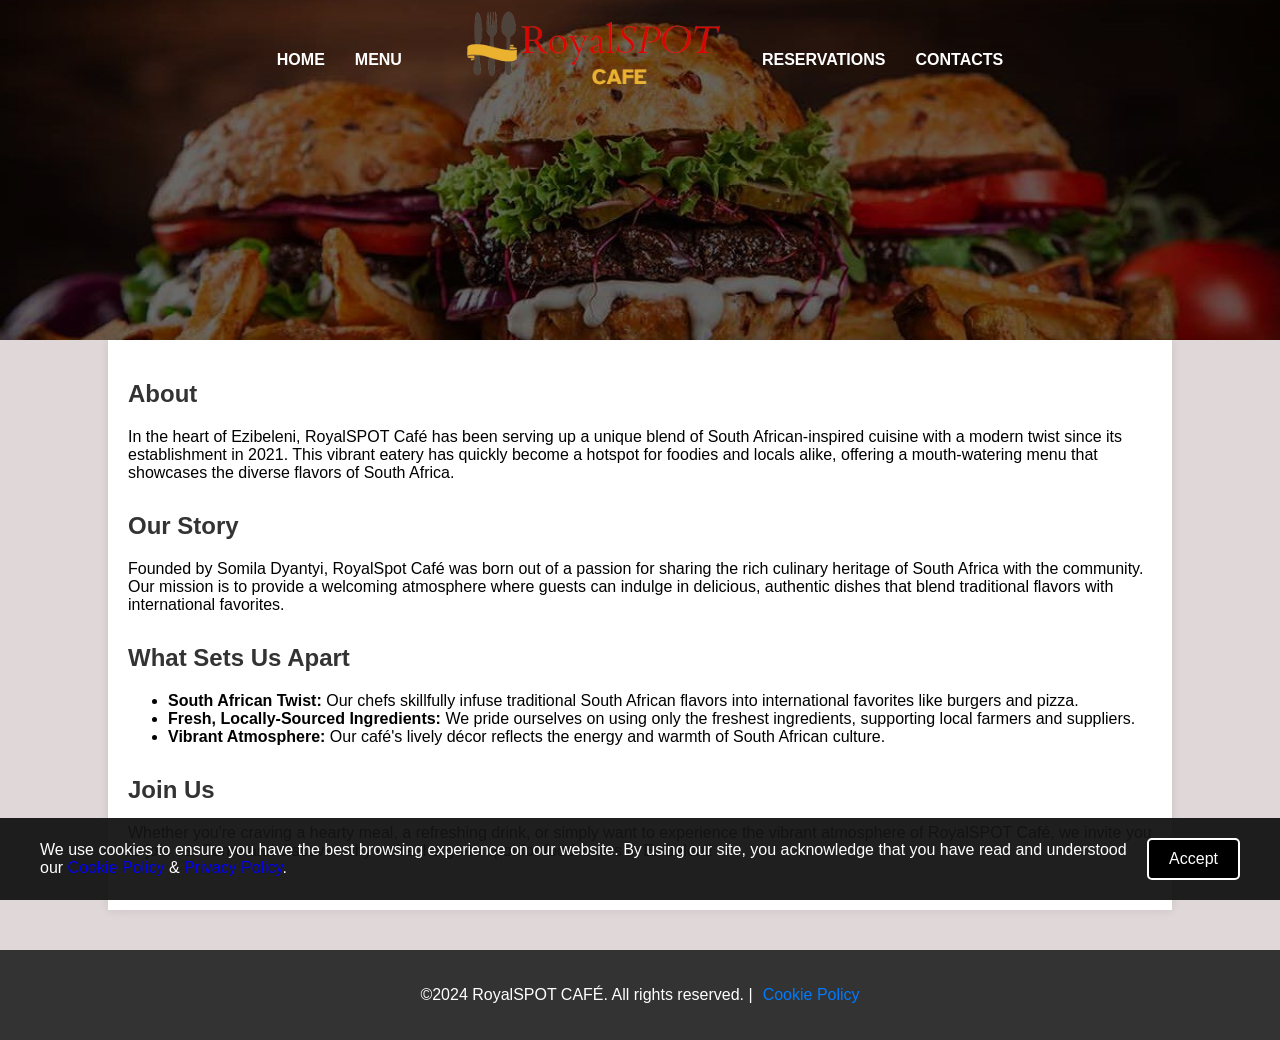
<file: index.html>
<!DOCTYPE html>
<html lang="en">
<head>
    <meta charset="UTF-8">
    <meta name="viewport" content="width=device-width, initial-scale=1.0">
    <meta name="description" content="RoyalSPOT Café - Serving South African-inspired cuisine with a modern twist in Ezibeleni. Enjoy our diverse menu and vibrant atmosphere.">
    <title>RoyalSpot Cafe</title>
    <link rel="stylesheet" href="styles.css">
</head>
<body>
    <header>
        <nav>
            <ul>
                <li><a href="index.html">HOME</a></li>
                <li><a href="menu.html">MENU</a></li>
                <li class="mobile"><a href="make_reservation.html">RESERVATIONS</a></li>
                <li class="mobile"><a href="hours_and_contact.html">CONTACTS</a></li>
                <li class="logo">
                    <a href="index.html">RoyalSpot Cafe Logo</a>
                </li>
                <li class="desktop"><a href="make_reservation.html">RESERVATIONS</a></li>
                <li class="desktop"><a href="hours_and_contact.html">CONTACTS</a></li>
            </ul>
        </nav>
    </header>

    <div class="container">
        <section>
            <h1>About</h1>
            <p>In the heart of Ezibeleni, RoyalSPOT Café has been serving up a unique blend of South African-inspired cuisine with a modern twist since its establishment in 2021. This vibrant eatery has quickly become a hotspot for foodies and locals alike, offering a mouth-watering menu that showcases the diverse flavors of South Africa.</p>
        </section>

        <section>
            <h2>Our Story</h2>
            <p>Founded by Somila Dyantyi, RoyalSpot Café was born out of a passion for sharing the rich culinary heritage of South Africa with the community. Our mission is to provide a welcoming atmosphere where guests can indulge in delicious, authentic dishes that blend traditional flavors with international favorites.</p>
        </section>

        <section>
            <h2>What Sets Us Apart</h2>
            <ul>
                <li><strong>South African Twist:</strong> Our chefs skillfully infuse traditional South African flavors into international favorites like burgers and pizza.</li>
                <li><strong>Fresh, Locally-Sourced Ingredients:</strong> We pride ourselves on using only the freshest ingredients, supporting local farmers and suppliers.</li>
                <li><strong>Vibrant Atmosphere:</strong> Our café's lively décor reflects the energy and warmth of South African culture.</li>
            </ul>
        </section>

            <section>
                <h2>Join Us</h2>
                <p>Whether you're craving a hearty meal, a refreshing drink, or simply want to experience the vibrant atmosphere of RoyalSPOT Café, we invite you to join us. Come and discover why we're the go-to spot for food lovers in Ezibeleni!</p>
    </div>

    <footer>
        <p>&copy;2024 RoyalSPOT CAFÉ. All rights reserved. |<a href="Cookie_Policy.html">Cookie Policy</a> </p>
    </footer>

    <!-- Cookies Notification -->
    <div id="cookies">
        <div class="cookies">
            <p>
                We use cookies to ensure you have the best browsing experience on our website. By using our site, you acknowledge that you have read and understood our
                <a href="Cookie_Policy.html#cookies-section">Cookie Policy</a> & <a href="Cookie_Policy.html#privacy-section">Privacy Policy</a>.
            </p>
            
            <button id="cookies-btn">Accept</button>
        </div>
    </div>

    <script src="script.js"></script>
</body>
</html>
</file>
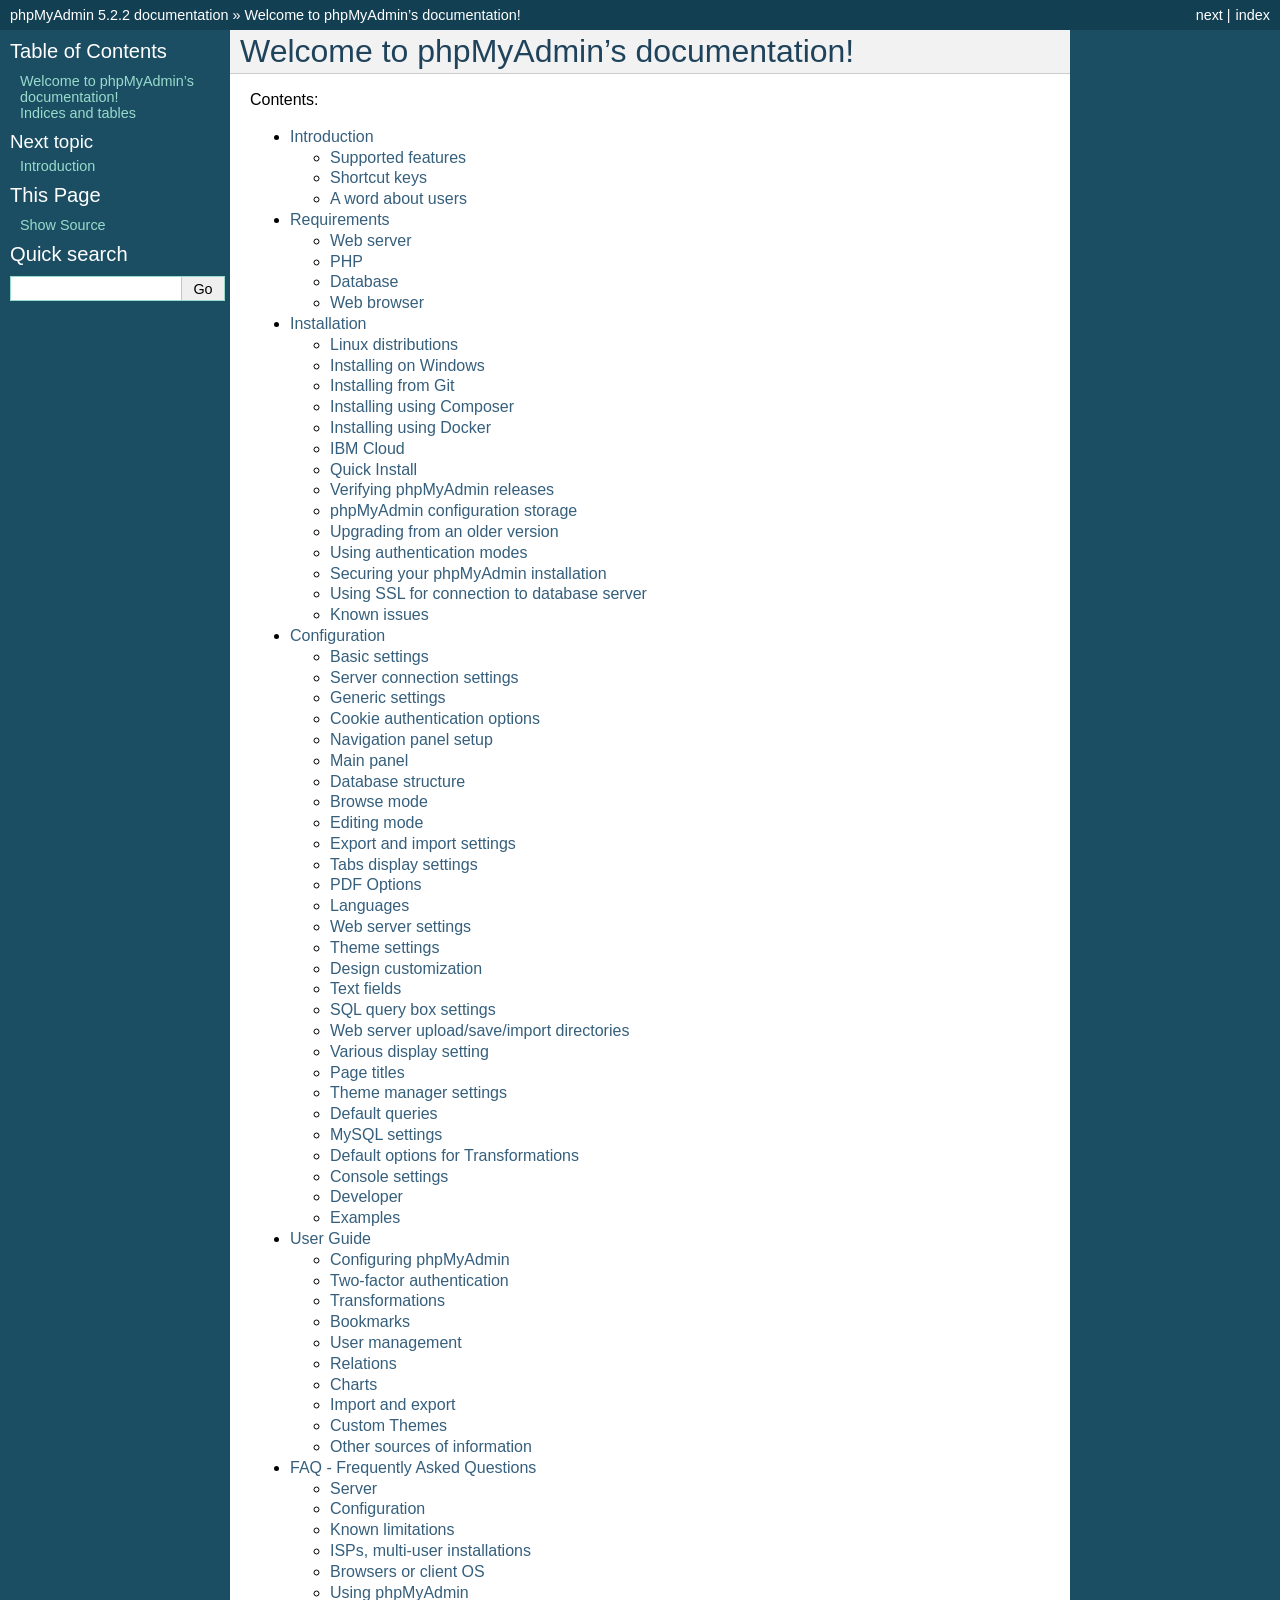
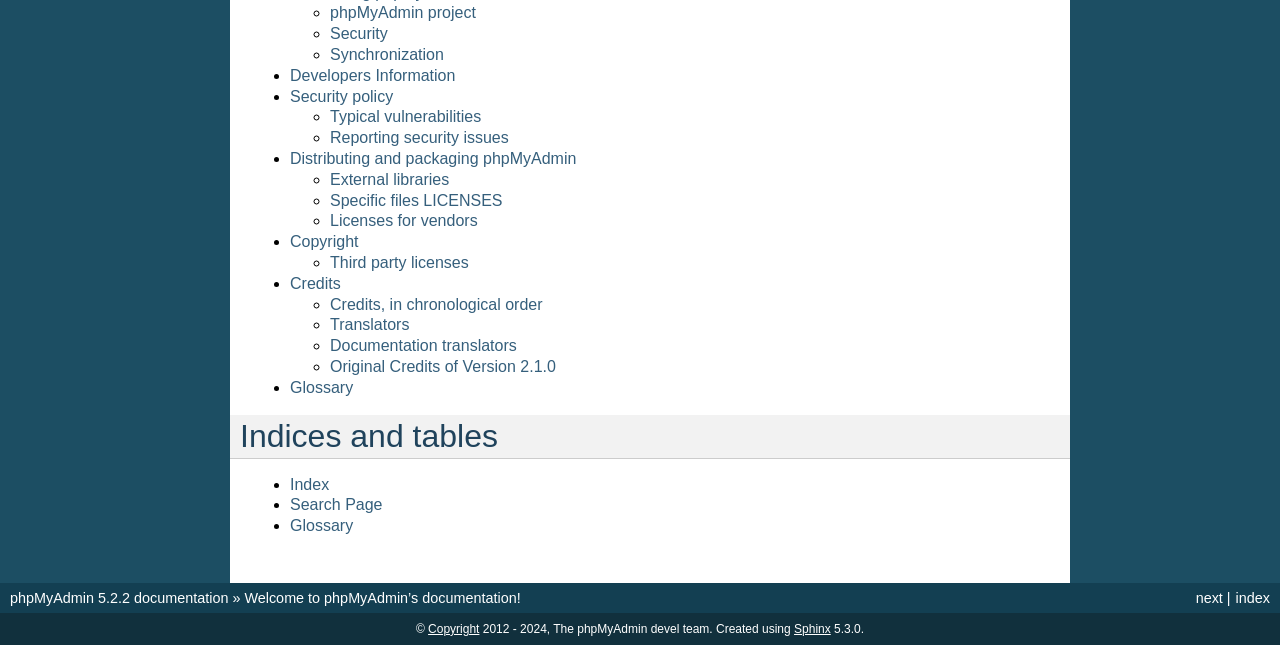
<file: doc/html/index.html>
<!DOCTYPE html>

<html lang="en">
  <head>
    <meta charset="utf-8" />
    <meta name="viewport" content="width=device-width, initial-scale=1.0" /><meta name="generator" content="Docutils 0.19: https://docutils.sourceforge.io/" />

    <title>Welcome to phpMyAdmin’s documentation! &#8212; phpMyAdmin 5.2.2 documentation</title>
    <link rel="stylesheet" type="text/css" href="_static/pygments.css" />
    <link rel="stylesheet" type="text/css" href="_static/classic.css" />
    
    <script data-url_root="./" id="documentation_options" src="_static/documentation_options.js"></script>
    <script src="_static/jquery.js"></script>
    <script src="_static/underscore.js"></script>
    <script src="_static/_sphinx_javascript_frameworks_compat.js"></script>
    <script src="_static/doctools.js"></script>
    <script src="_static/sphinx_highlight.js"></script>
    
    <link rel="index" title="Index" href="genindex.html" />
    <link rel="search" title="Search" href="search.html" />
    <link rel="copyright" title="Copyright" href="copyright.html" />
    <link rel="next" title="Introduction" href="intro.html" /> 
  </head><body>
    <div class="related" role="navigation" aria-label="related navigation">
      <h3>Navigation</h3>
      <ul>
        <li class="right" style="margin-right: 10px">
          <a href="genindex.html" title="General Index"
             accesskey="I">index</a></li>
        <li class="right" >
          <a href="intro.html" title="Introduction"
             accesskey="N">next</a> |</li>
        <li class="nav-item nav-item-0"><a href="#">phpMyAdmin 5.2.2 documentation</a> &#187;</li>
        <li class="nav-item nav-item-this"><a href="">Welcome to phpMyAdmin’s documentation!</a></li> 
      </ul>
    </div>  

    <div class="document">
      <div class="documentwrapper">
        <div class="bodywrapper">
          <div class="body" role="main">
            
  <section id="welcome-to-phpmyadmin-s-documentation">
<h1>Welcome to phpMyAdmin’s documentation!<a class="headerlink" href="#welcome-to-phpmyadmin-s-documentation" title="Permalink to this heading">¶</a></h1>
<p>Contents:</p>
<div class="toctree-wrapper compound">
<ul>
<li class="toctree-l1"><a class="reference internal" href="intro.html">Introduction</a><ul>
<li class="toctree-l2"><a class="reference internal" href="intro.html#supported-features">Supported features</a></li>
<li class="toctree-l2"><a class="reference internal" href="intro.html#shortcut-keys">Shortcut keys</a></li>
<li class="toctree-l2"><a class="reference internal" href="intro.html#a-word-about-users">A word about users</a></li>
</ul>
</li>
<li class="toctree-l1"><a class="reference internal" href="require.html">Requirements</a><ul>
<li class="toctree-l2"><a class="reference internal" href="require.html#web-server">Web server</a></li>
<li class="toctree-l2"><a class="reference internal" href="require.html#php">PHP</a></li>
<li class="toctree-l2"><a class="reference internal" href="require.html#database">Database</a></li>
<li class="toctree-l2"><a class="reference internal" href="require.html#web-browser">Web browser</a></li>
</ul>
</li>
<li class="toctree-l1"><a class="reference internal" href="setup.html">Installation</a><ul>
<li class="toctree-l2"><a class="reference internal" href="setup.html#linux-distributions">Linux distributions</a></li>
<li class="toctree-l2"><a class="reference internal" href="setup.html#installing-on-windows">Installing on Windows</a></li>
<li class="toctree-l2"><a class="reference internal" href="setup.html#installing-from-git">Installing from Git</a></li>
<li class="toctree-l2"><a class="reference internal" href="setup.html#installing-using-composer">Installing using Composer</a></li>
<li class="toctree-l2"><a class="reference internal" href="setup.html#installing-using-docker">Installing using Docker</a></li>
<li class="toctree-l2"><a class="reference internal" href="setup.html#ibm-cloud">IBM Cloud</a></li>
<li class="toctree-l2"><a class="reference internal" href="setup.html#quick-install">Quick Install</a></li>
<li class="toctree-l2"><a class="reference internal" href="setup.html#verifying-phpmyadmin-releases">Verifying phpMyAdmin releases</a></li>
<li class="toctree-l2"><a class="reference internal" href="setup.html#phpmyadmin-configuration-storage">phpMyAdmin configuration storage</a></li>
<li class="toctree-l2"><a class="reference internal" href="setup.html#upgrading-from-an-older-version">Upgrading from an older version</a></li>
<li class="toctree-l2"><a class="reference internal" href="setup.html#using-authentication-modes">Using authentication modes</a></li>
<li class="toctree-l2"><a class="reference internal" href="setup.html#securing-your-phpmyadmin-installation">Securing your phpMyAdmin installation</a></li>
<li class="toctree-l2"><a class="reference internal" href="setup.html#using-ssl-for-connection-to-database-server">Using SSL for connection to database server</a></li>
<li class="toctree-l2"><a class="reference internal" href="setup.html#known-issues">Known issues</a></li>
</ul>
</li>
<li class="toctree-l1"><a class="reference internal" href="config.html">Configuration</a><ul>
<li class="toctree-l2"><a class="reference internal" href="config.html#basic-settings">Basic settings</a></li>
<li class="toctree-l2"><a class="reference internal" href="config.html#server-connection-settings">Server connection settings</a></li>
<li class="toctree-l2"><a class="reference internal" href="config.html#generic-settings">Generic settings</a></li>
<li class="toctree-l2"><a class="reference internal" href="config.html#cookie-authentication-options">Cookie authentication options</a></li>
<li class="toctree-l2"><a class="reference internal" href="config.html#navigation-panel-setup">Navigation panel setup</a></li>
<li class="toctree-l2"><a class="reference internal" href="config.html#main-panel">Main panel</a></li>
<li class="toctree-l2"><a class="reference internal" href="config.html#database-structure">Database structure</a></li>
<li class="toctree-l2"><a class="reference internal" href="config.html#browse-mode">Browse mode</a></li>
<li class="toctree-l2"><a class="reference internal" href="config.html#editing-mode">Editing mode</a></li>
<li class="toctree-l2"><a class="reference internal" href="config.html#export-and-import-settings">Export and import settings</a></li>
<li class="toctree-l2"><a class="reference internal" href="config.html#tabs-display-settings">Tabs display settings</a></li>
<li class="toctree-l2"><a class="reference internal" href="config.html#pdf-options">PDF Options</a></li>
<li class="toctree-l2"><a class="reference internal" href="config.html#languages">Languages</a></li>
<li class="toctree-l2"><a class="reference internal" href="config.html#web-server-settings">Web server settings</a></li>
<li class="toctree-l2"><a class="reference internal" href="config.html#theme-settings">Theme settings</a></li>
<li class="toctree-l2"><a class="reference internal" href="config.html#design-customization">Design customization</a></li>
<li class="toctree-l2"><a class="reference internal" href="config.html#text-fields">Text fields</a></li>
<li class="toctree-l2"><a class="reference internal" href="config.html#sql-query-box-settings">SQL query box settings</a></li>
<li class="toctree-l2"><a class="reference internal" href="config.html#web-server-upload-save-import-directories">Web server upload/save/import directories</a></li>
<li class="toctree-l2"><a class="reference internal" href="config.html#various-display-setting">Various display setting</a></li>
<li class="toctree-l2"><a class="reference internal" href="config.html#page-titles">Page titles</a></li>
<li class="toctree-l2"><a class="reference internal" href="config.html#theme-manager-settings">Theme manager settings</a></li>
<li class="toctree-l2"><a class="reference internal" href="config.html#default-queries">Default queries</a></li>
<li class="toctree-l2"><a class="reference internal" href="config.html#mysql-settings">MySQL settings</a></li>
<li class="toctree-l2"><a class="reference internal" href="config.html#default-options-for-transformations">Default options for Transformations</a></li>
<li class="toctree-l2"><a class="reference internal" href="config.html#console-settings">Console settings</a></li>
<li class="toctree-l2"><a class="reference internal" href="config.html#developer">Developer</a></li>
<li class="toctree-l2"><a class="reference internal" href="config.html#examples">Examples</a></li>
</ul>
</li>
<li class="toctree-l1"><a class="reference internal" href="user.html">User Guide</a><ul>
<li class="toctree-l2"><a class="reference internal" href="settings.html">Configuring phpMyAdmin</a></li>
<li class="toctree-l2"><a class="reference internal" href="two_factor.html">Two-factor authentication</a></li>
<li class="toctree-l2"><a class="reference internal" href="transformations.html">Transformations</a></li>
<li class="toctree-l2"><a class="reference internal" href="bookmarks.html">Bookmarks</a></li>
<li class="toctree-l2"><a class="reference internal" href="privileges.html">User management</a></li>
<li class="toctree-l2"><a class="reference internal" href="relations.html">Relations</a></li>
<li class="toctree-l2"><a class="reference internal" href="charts.html">Charts</a></li>
<li class="toctree-l2"><a class="reference internal" href="import_export.html">Import and export</a></li>
<li class="toctree-l2"><a class="reference internal" href="themes.html">Custom Themes</a></li>
<li class="toctree-l2"><a class="reference internal" href="other.html">Other sources of information</a></li>
</ul>
</li>
<li class="toctree-l1"><a class="reference internal" href="faq.html">FAQ - Frequently Asked Questions</a><ul>
<li class="toctree-l2"><a class="reference internal" href="faq.html#server">Server</a></li>
<li class="toctree-l2"><a class="reference internal" href="faq.html#configuration">Configuration</a></li>
<li class="toctree-l2"><a class="reference internal" href="faq.html#known-limitations">Known limitations</a></li>
<li class="toctree-l2"><a class="reference internal" href="faq.html#isps-multi-user-installations">ISPs, multi-user installations</a></li>
<li class="toctree-l2"><a class="reference internal" href="faq.html#browsers-or-client-os">Browsers or client OS</a></li>
<li class="toctree-l2"><a class="reference internal" href="faq.html#using-phpmyadmin">Using phpMyAdmin</a></li>
<li class="toctree-l2"><a class="reference internal" href="faq.html#phpmyadmin-project">phpMyAdmin project</a></li>
<li class="toctree-l2"><a class="reference internal" href="faq.html#security">Security</a></li>
<li class="toctree-l2"><a class="reference internal" href="faq.html#synchronization">Synchronization</a></li>
</ul>
</li>
<li class="toctree-l1"><a class="reference internal" href="developers.html">Developers Information</a></li>
<li class="toctree-l1"><a class="reference internal" href="security.html">Security policy</a><ul>
<li class="toctree-l2"><a class="reference internal" href="security.html#typical-vulnerabilities">Typical vulnerabilities</a></li>
<li class="toctree-l2"><a class="reference internal" href="security.html#reporting-security-issues">Reporting security issues</a></li>
</ul>
</li>
<li class="toctree-l1"><a class="reference internal" href="vendors.html">Distributing and packaging phpMyAdmin</a><ul>
<li class="toctree-l2"><a class="reference internal" href="vendors.html#external-libraries">External libraries</a></li>
<li class="toctree-l2"><a class="reference internal" href="vendors.html#specific-files-licenses">Specific files LICENSES</a></li>
<li class="toctree-l2"><a class="reference internal" href="vendors.html#licenses-for-vendors">Licenses for vendors</a></li>
</ul>
</li>
<li class="toctree-l1"><a class="reference internal" href="copyright.html">Copyright</a><ul>
<li class="toctree-l2"><a class="reference internal" href="copyright.html#third-party-licenses">Third party licenses</a></li>
</ul>
</li>
<li class="toctree-l1"><a class="reference internal" href="credits.html">Credits</a><ul>
<li class="toctree-l2"><a class="reference internal" href="credits.html#credits-in-chronological-order">Credits, in chronological order</a></li>
<li class="toctree-l2"><a class="reference internal" href="credits.html#translators">Translators</a></li>
<li class="toctree-l2"><a class="reference internal" href="credits.html#documentation-translators">Documentation translators</a></li>
<li class="toctree-l2"><a class="reference internal" href="credits.html#original-credits-of-version-2-1-0">Original Credits of Version 2.1.0</a></li>
</ul>
</li>
<li class="toctree-l1"><a class="reference internal" href="glossary.html">Glossary</a></li>
</ul>
</div>
</section>
<section id="indices-and-tables">
<h1>Indices and tables<a class="headerlink" href="#indices-and-tables" title="Permalink to this heading">¶</a></h1>
<ul class="simple">
<li><p><a class="reference internal" href="genindex.html"><span class="std std-ref">Index</span></a></p></li>
<li><p><a class="reference internal" href="search.html"><span class="std std-ref">Search Page</span></a></p></li>
<li><p><a class="reference internal" href="glossary.html#glossary"><span class="std std-ref">Glossary</span></a></p></li>
</ul>
</section>


            <div class="clearer"></div>
          </div>
        </div>
      </div>
      <div class="sphinxsidebar" role="navigation" aria-label="main navigation">
        <div class="sphinxsidebarwrapper">
  <div>
    <h3><a href="#">Table of Contents</a></h3>
    <ul>
<li><a class="reference internal" href="#">Welcome to phpMyAdmin’s documentation!</a></li>
<li><a class="reference internal" href="#indices-and-tables">Indices and tables</a></li>
</ul>

  </div>
  <div>
    <h4>Next topic</h4>
    <p class="topless"><a href="intro.html"
                          title="next chapter">Introduction</a></p>
  </div>
  <div role="note" aria-label="source link">
    <h3>This Page</h3>
    <ul class="this-page-menu">
      <li><a href="_sources/index.rst.txt"
            rel="nofollow">Show Source</a></li>
    </ul>
   </div>
<div id="searchbox" style="display: none" role="search">
  <h3 id="searchlabel">Quick search</h3>
    <div class="searchformwrapper">
    <form class="search" action="search.html" method="get">
      <input type="text" name="q" aria-labelledby="searchlabel" autocomplete="off" autocorrect="off" autocapitalize="off" spellcheck="false"/>
      <input type="submit" value="Go" />
    </form>
    </div>
</div>
<script>document.getElementById('searchbox').style.display = "block"</script>
        </div>
      </div>
      <div class="clearer"></div>
    </div>
    <div class="related" role="navigation" aria-label="related navigation">
      <h3>Navigation</h3>
      <ul>
        <li class="right" style="margin-right: 10px">
          <a href="genindex.html" title="General Index"
             >index</a></li>
        <li class="right" >
          <a href="intro.html" title="Introduction"
             >next</a> |</li>
        <li class="nav-item nav-item-0"><a href="#">phpMyAdmin 5.2.2 documentation</a> &#187;</li>
        <li class="nav-item nav-item-this"><a href="">Welcome to phpMyAdmin’s documentation!</a></li> 
      </ul>
    </div>
    <div class="footer" role="contentinfo">
        &#169; <a href="copyright.html">Copyright</a> 2012 - 2024, The phpMyAdmin devel team.
      Created using <a href="https://www.sphinx-doc.org/">Sphinx</a> 5.3.0.
    </div>
  </body>
</html>
</file>
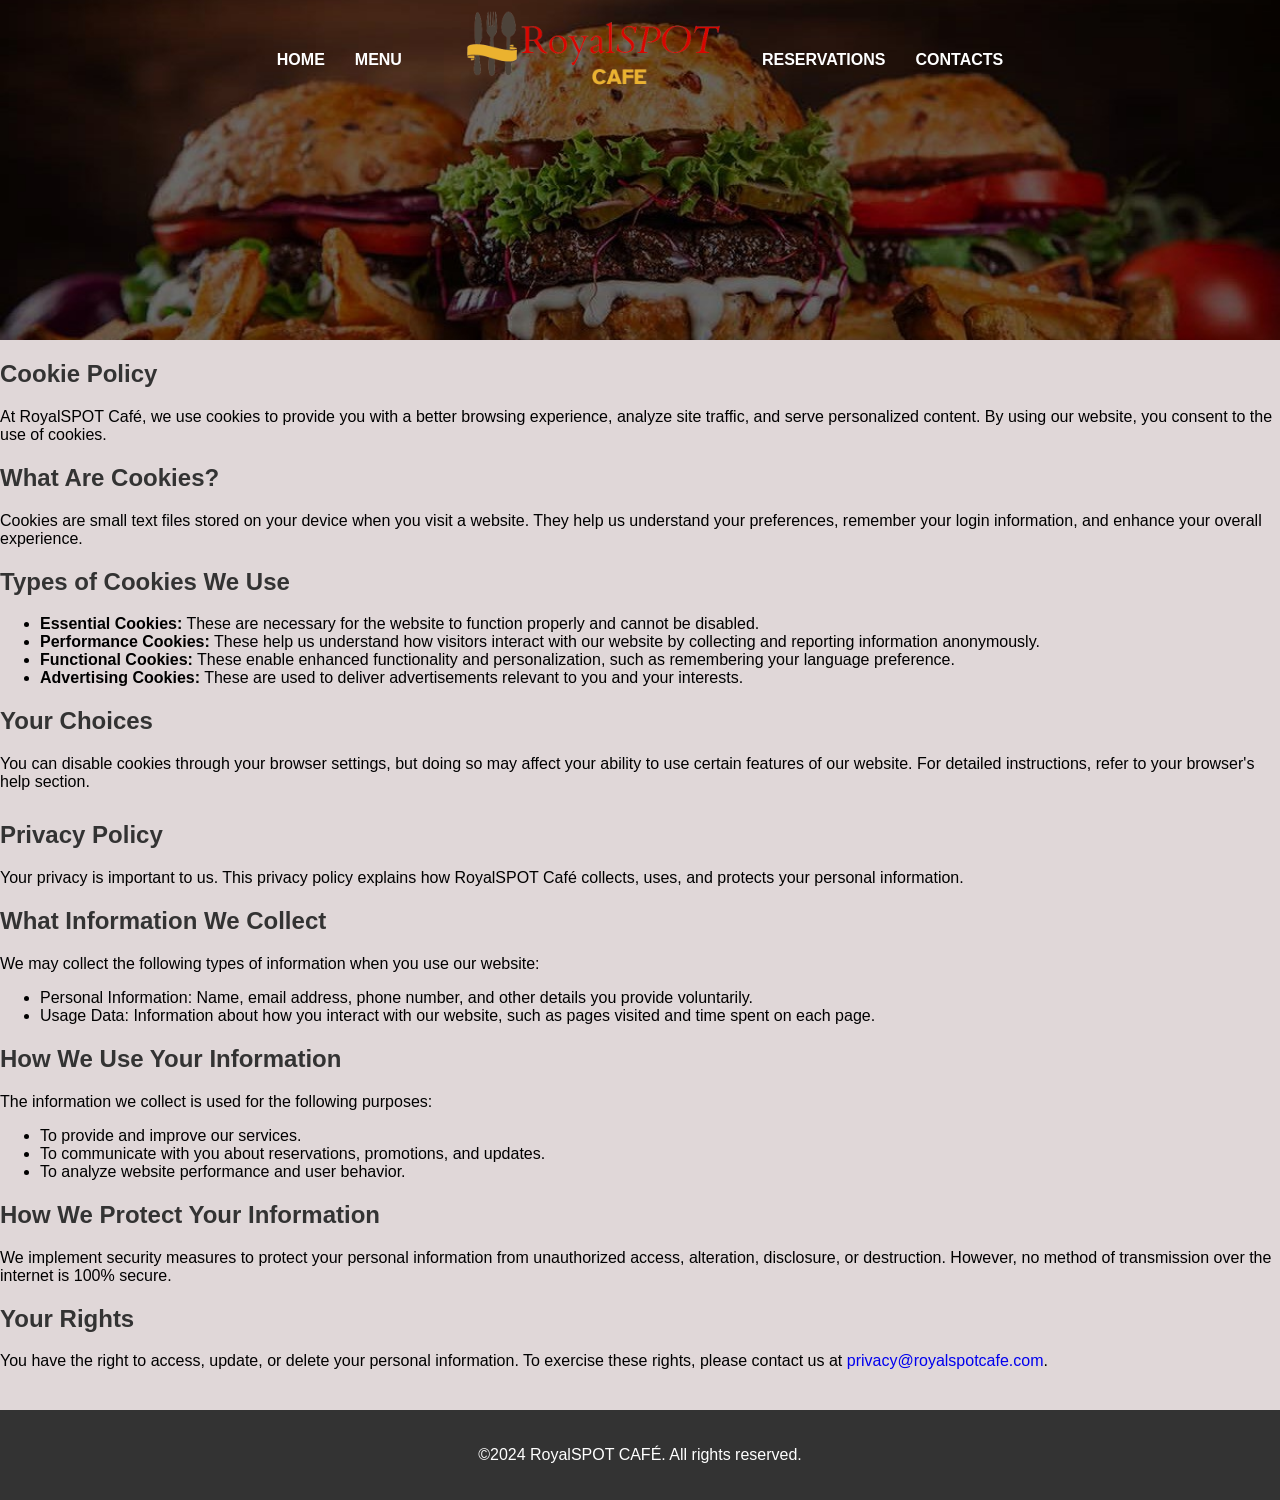
<file: Cookie_Policy.html>
<!DOCTYPE html>
<html lang="en">
<head>
    <meta charset="UTF-8">
    <meta name="viewport" content="width=device-width, initial-scale=1.0">
    <meta name="description" content="Learn about how RoyalSPOT Café uses cookies and our privacy policy to protect your data.">
    <title>Cookie and Privacy Policy</title>
    <link rel="stylesheet" href="styles.css">
</head>
<body>
    <header>
        <nav>
            <ul>
                <li><a href="index.html">HOME</a></li>
                <li><a href="menu.html">MENU</a></li>
                <li class="mobile"><a href="make reservation.html">RESERVATIONS</a></li>
                <li class="mobile"><a href="hours and contact.html">CONTACTS</a></li>
                <li class="logo"><a href="index.html" aria-label="Go to the home page">RoyalSpot Cafe Logo</a></li>
                <li class="desktop"><a href="make reservation.html">RESERVATIONS</a></li>
                <li class="desktop"><a href="hours and contact.html">CONTACTS</a></li>
            </ul>
        </nav>
    </header>
    <main>
        <section id="cookies-section">
            <h1>Cookie Policy</h1>
            <p>
                At RoyalSPOT Café, we use cookies to provide you with a better browsing experience, analyze site traffic, and serve personalized content. By using our website, you consent to the use of cookies.
            </p>
            <h2>What Are Cookies?</h2>
            <p>
                Cookies are small text files stored on your device when you visit a website. They help us understand your preferences, remember your login information, and enhance your overall experience.
            </p>
            <h2>Types of Cookies We Use</h2>
            <ul>
                <li><strong>Essential Cookies:</strong> These are necessary for the website to function properly and cannot be disabled.</li>
                <li><strong>Performance Cookies:</strong> These help us understand how visitors interact with our website by collecting and reporting information anonymously.</li>
                <li><strong>Functional Cookies:</strong> These enable enhanced functionality and personalization, such as remembering your language preference.</li>
                <li><strong>Advertising Cookies:</strong> These are used to deliver advertisements relevant to you and your interests.</li>
            </ul>
            <h2>Your Choices</h2>
            <p>
                You can disable cookies through your browser settings, but doing so may affect your ability to use certain features of our website. For detailed instructions, refer to your browser's help section.
            </p>
        </section>
        <section id="privacy-section">
            <h1>Privacy Policy</h1>
            <p>
                Your privacy is important to us. This privacy policy explains how RoyalSPOT Café collects, uses, and protects your personal information.
            </p>
            <h2>What Information We Collect</h2>
            <p>
                We may collect the following types of information when you use our website:
            </p>
            <ul>
                <li>Personal Information: Name, email address, phone number, and other details you provide voluntarily.</li>
                <li>Usage Data: Information about how you interact with our website, such as pages visited and time spent on each page.</li>
            </ul>
            <h2>How We Use Your Information</h2>
            <p>
                The information we collect is used for the following purposes:
            </p>
            <ul>
                <li>To provide and improve our services.</li>
                <li>To communicate with you about reservations, promotions, and updates.</li>
                <li>To analyze website performance and user behavior.</li>
            </ul>
            <h2>How We Protect Your Information</h2>
            <p>
                We implement security measures to protect your personal information from unauthorized access, alteration, disclosure, or destruction. However, no method of transmission over the internet is 100% secure.
            </p>
            <h2>Your Rights</h2>
            <p>
                You have the right to access, update, or delete your personal information. To exercise these rights, please contact us at <a href="mailto:privacy@royalspotcafe.com">privacy@royalspotcafe.com</a>.
            </p>
        </section>
    </main>
    <footer>
        <p>&copy;2024 RoyalSPOT CAFÉ. All rights reserved.</p>
    </footer>
</body>
</html>
</file>
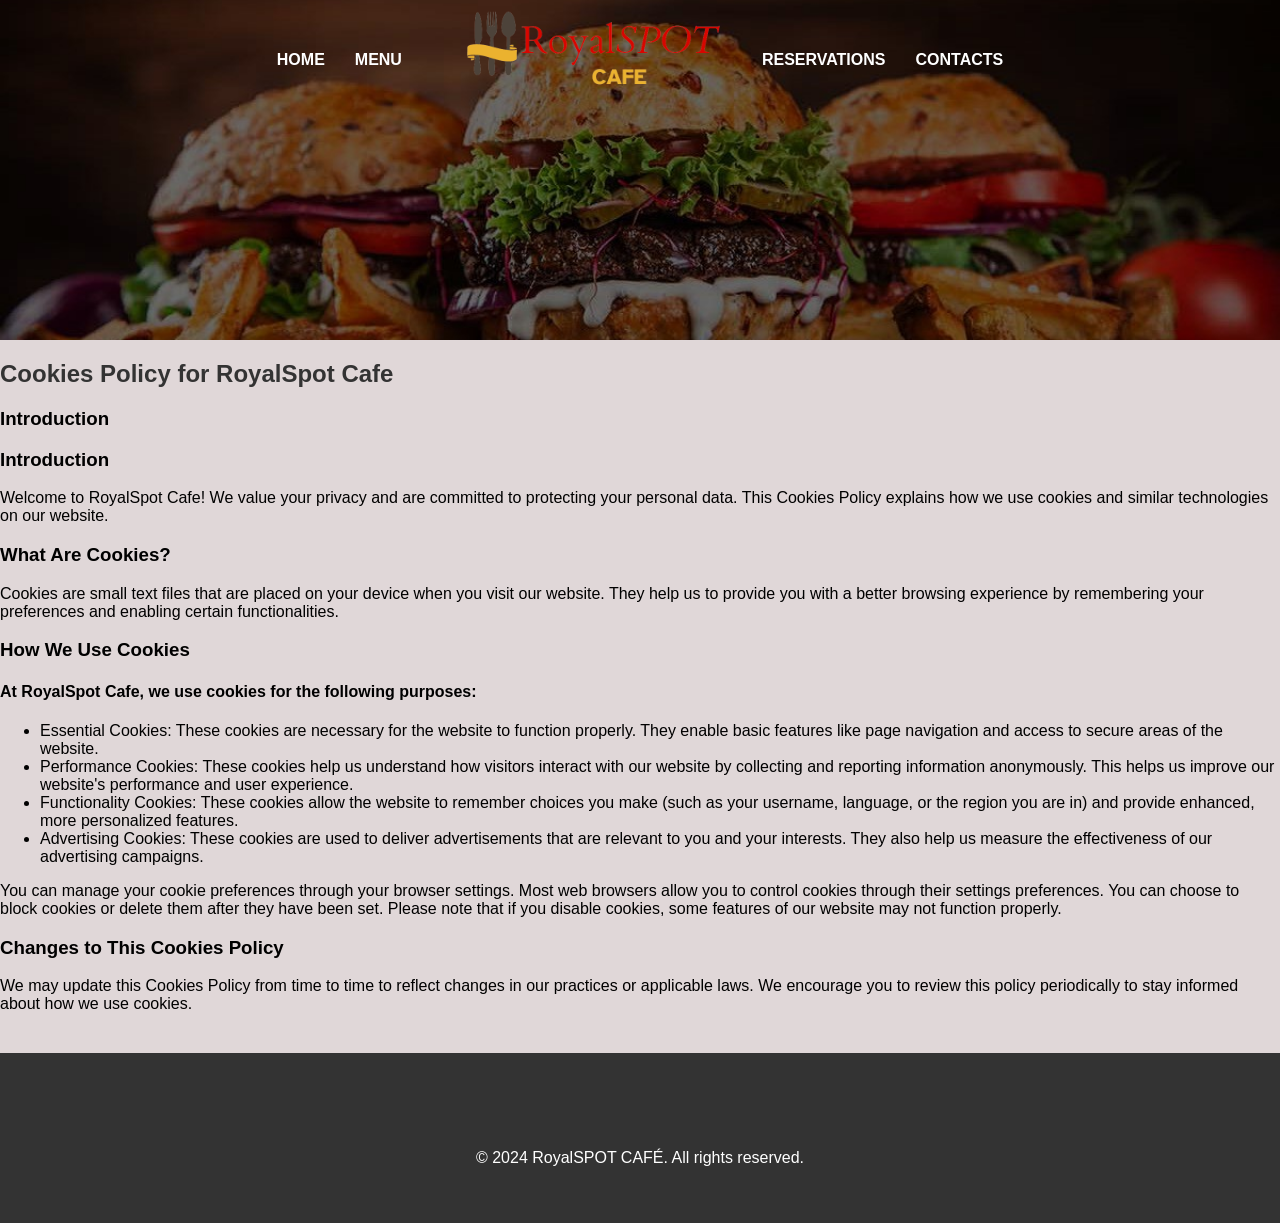
<file: cookies_info.html>
<!DOCTYPE html>
<html lang="en">
<head>
    <meta charset="UTF-8">
    <meta name="viewport" content="width=device-width, initial-scale=1.0">
    <title>LAYOUT</title>
    <link rel="stylesheet" href="styles.css">
</head>
<body>
 <HEADER>
    <nav>
        <ul>
           <li><a href="index.html">HOME</a></li>
           <li><a href="menu.html">MENU</a></li>
           <li class="mobile"><a href="make_reservation.html">RESERVATIONS</a></li>
           <li class="mobile"><a href="hours and contact.html">CONTACTS</a></li>
           <li class="logo"><a href="index.html">RoyalSpot Cafe Logo</a></li>
           <li class="desktop"><a href="make_reservation.html">RESERVATIONS</a></li>
           <li class="desktop"><a href="hours and contact.html">CONTACTS</a></li>
       </ul>
       
   </nav>
   
</HEADER>
<section>
   <h1> Cookies Policy for RoyalSpot Cafe</h1>
   <p> <h3>Introduction</h3>
   <h3>Introduction</h3>
   <p>
   Welcome to RoyalSpot Cafe! We value your privacy and are committed to protecting your personal data. This Cookies Policy explains how we use cookies and similar technologies on our website.
   </p>
    
   <h3>What Are Cookies?</h3>
   <p>
    Cookies are small text files that are placed on your device when you visit our website. They help us to provide you with a better browsing experience by remembering your preferences and enabling certain functionalities.
   </p>
    
   <h3>How We Use Cookies</h3>
   <h4>At RoyalSpot Cafe, we use cookies for the following purposes:</h4>
   <ul>
    <li>Essential Cookies: These cookies are necessary for the website to function properly. They enable basic features like page navigation and access to secure areas of the website.</li>
    <li>Performance Cookies: These cookies help us understand how visitors interact with our website by collecting and reporting information anonymously. This helps us improve our website's performance and user experience.</li>
    <li>Functionality Cookies: These cookies allow the website to remember choices you make (such as your username, language, or the region you are in) and provide enhanced, more personalized features.</li>
    <li>Advertising Cookies: These cookies are used to deliver advertisements that are relevant to you and your interests. They also help us measure the effectiveness of our advertising campaigns.</li>
   </ul>
    <p>You can manage your cookie preferences through your browser settings. Most web browsers allow you to control cookies through their settings preferences. You can choose to block cookies or delete them after they have been set. Please note that if you disable cookies, some features of our website may not function properly.</p>
    <h3>Changes to This Cookies Policy</h3>
   <p> We may update this Cookies Policy from time to time to reflect changes in our practices or applicable laws. We encourage you to review this policy periodically to stay informed about how we use cookies.</p>
   
    
</section>
</body>
<footer> 
</section>
<footer>
    <p>&copy; 2024 RoyalSPOT CAFÉ. All rights reserved.</p>
</footer>
</body>
</html>
</file>
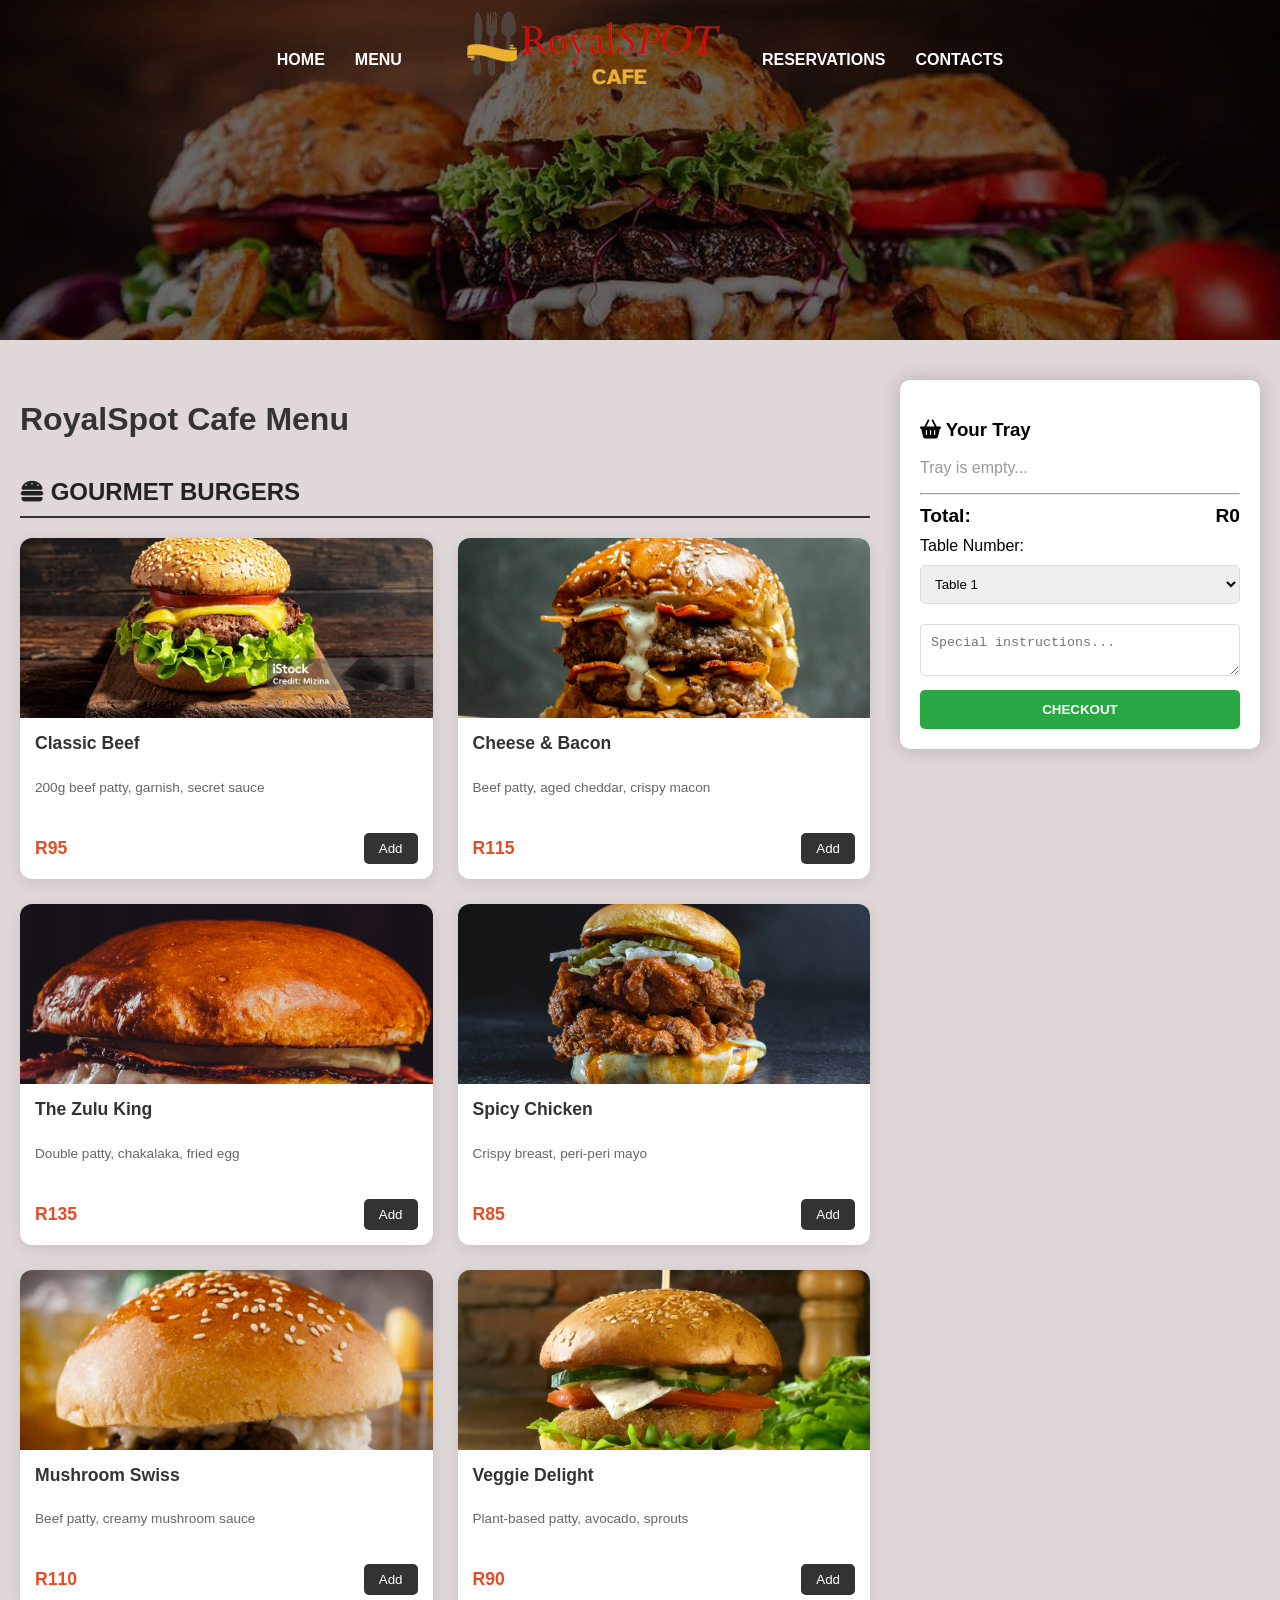
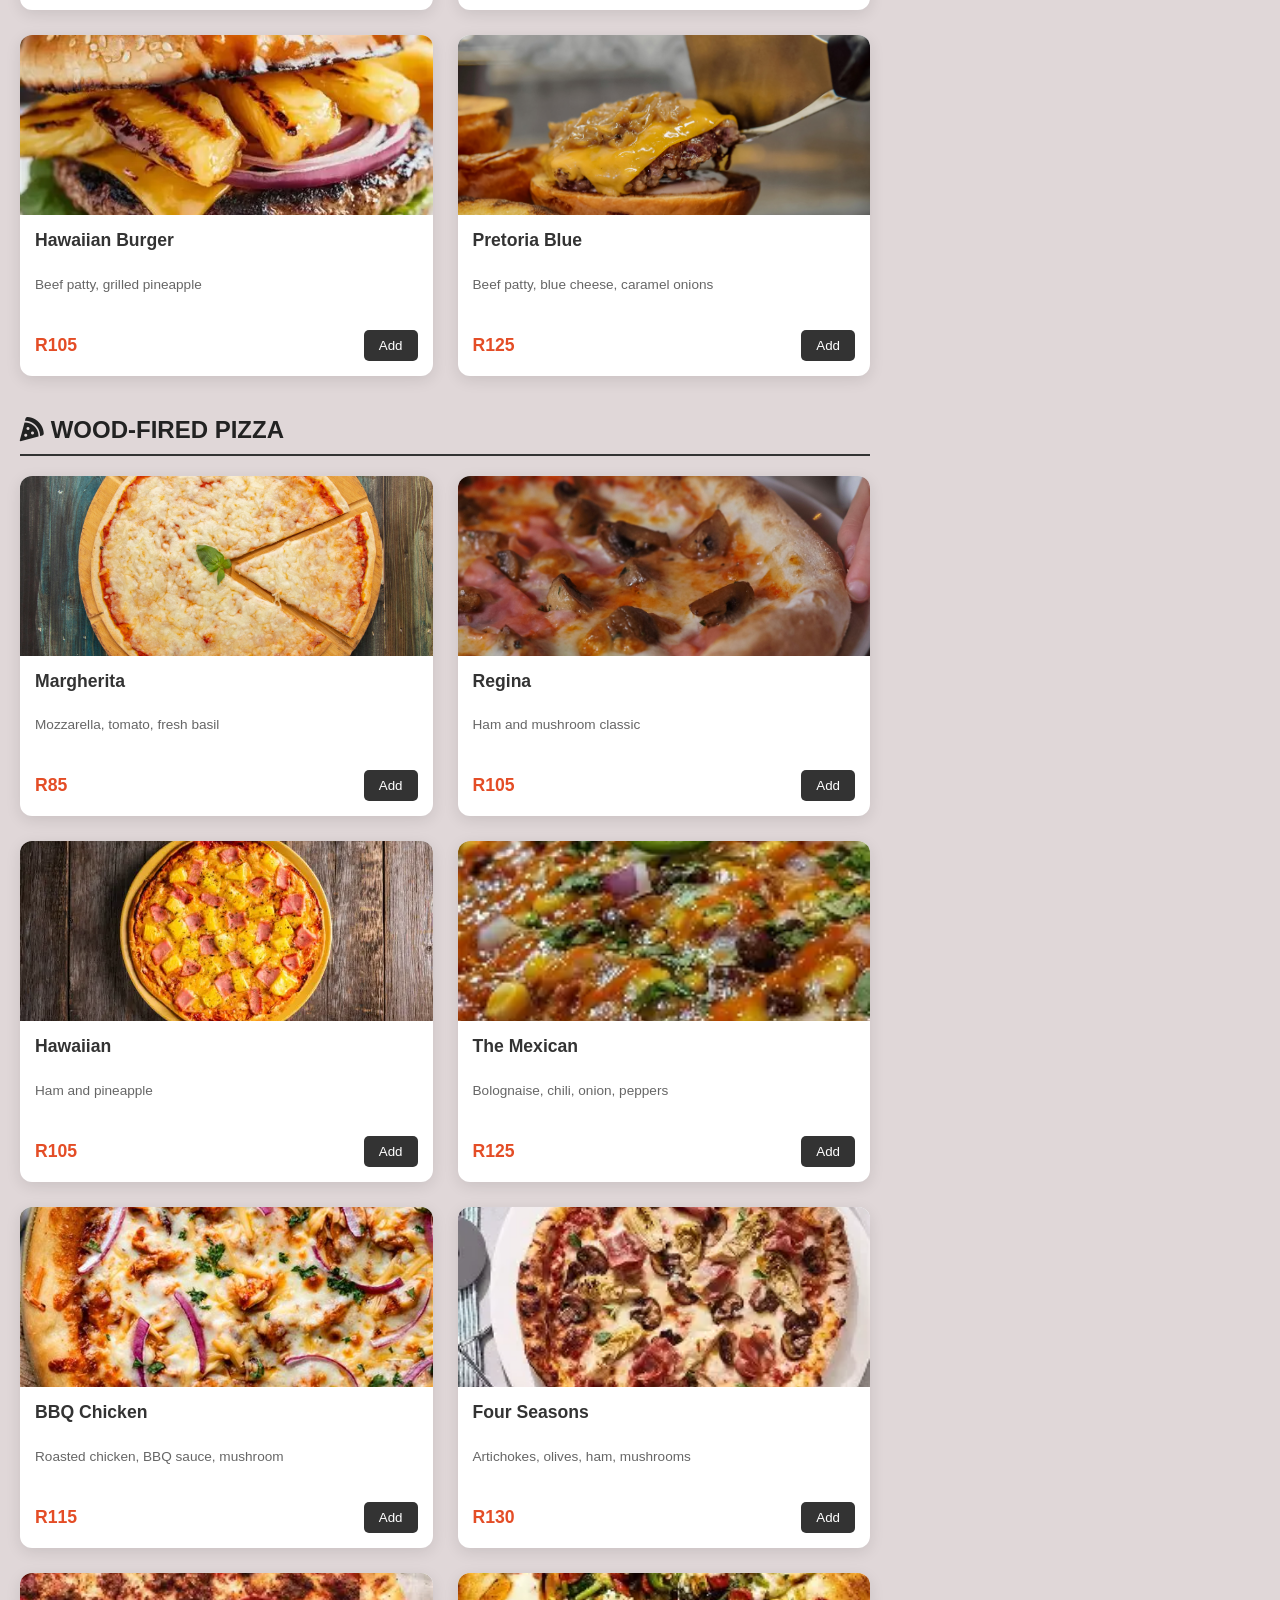
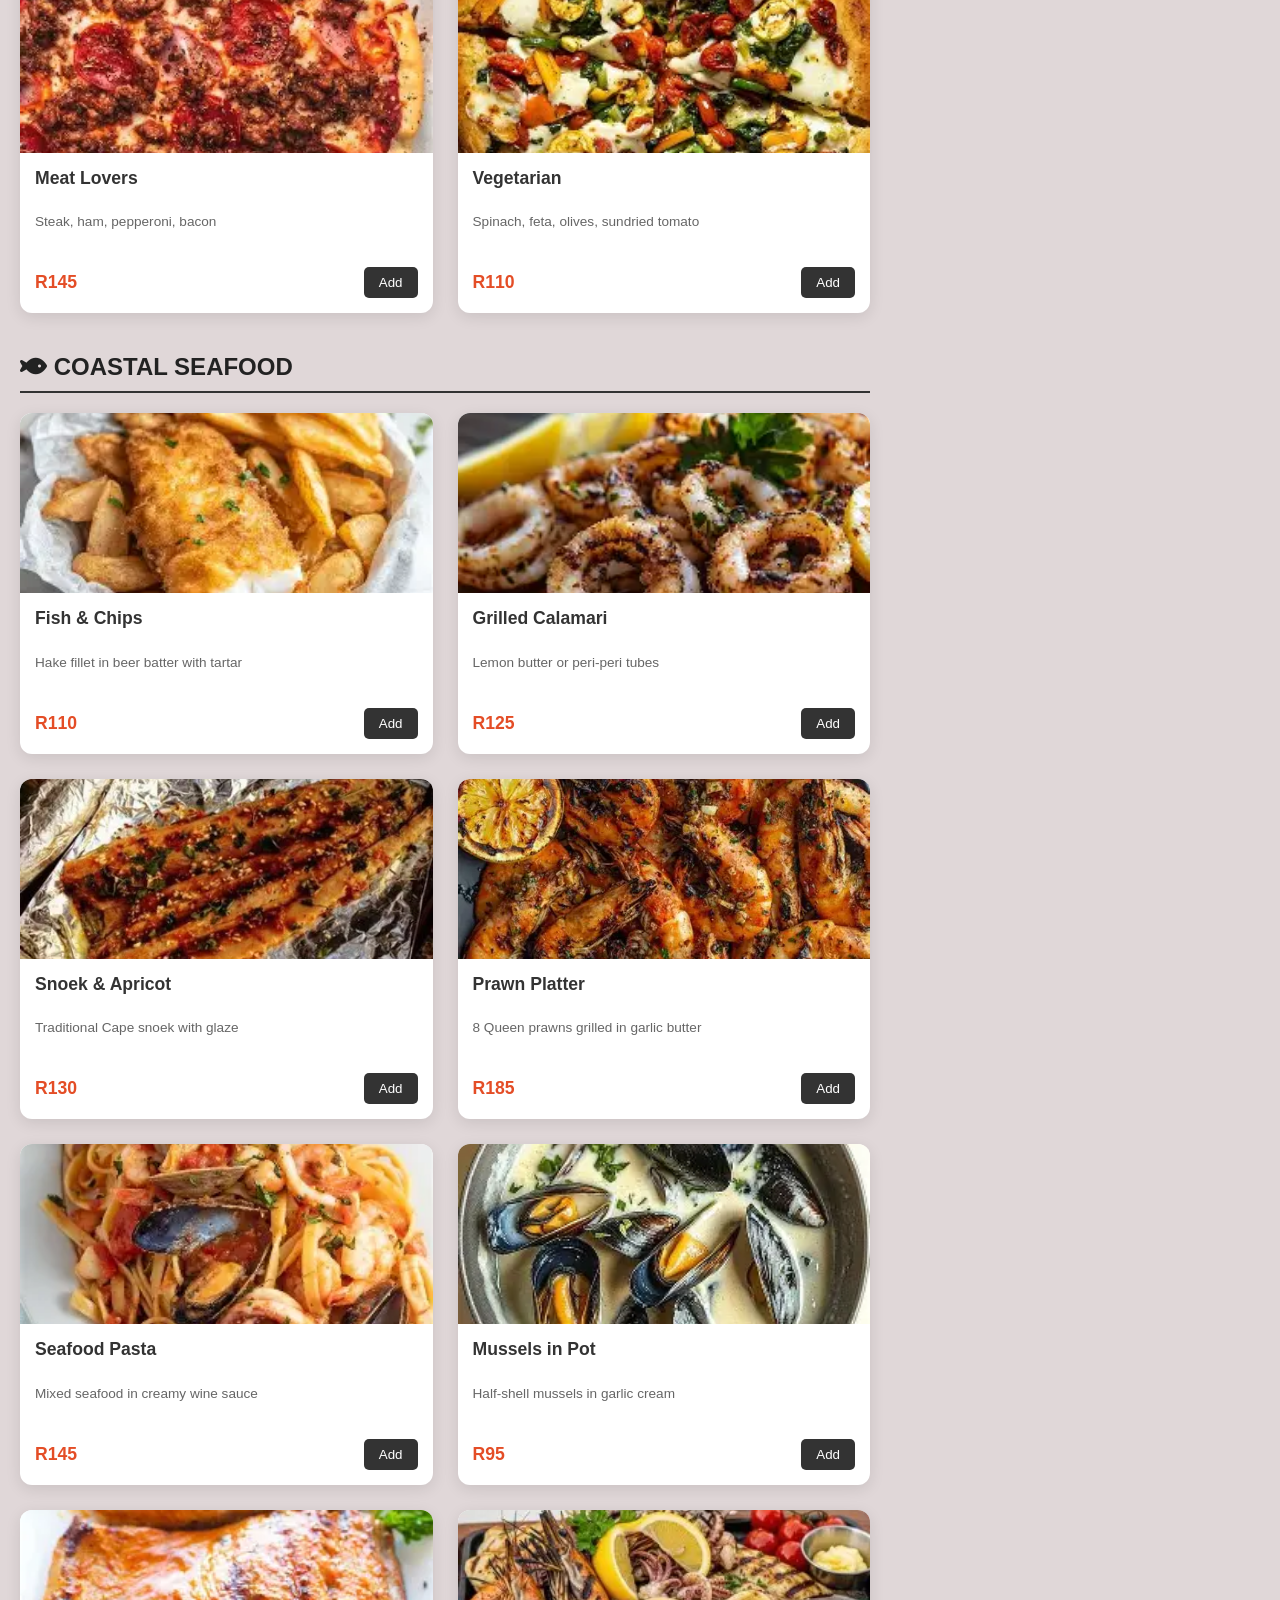
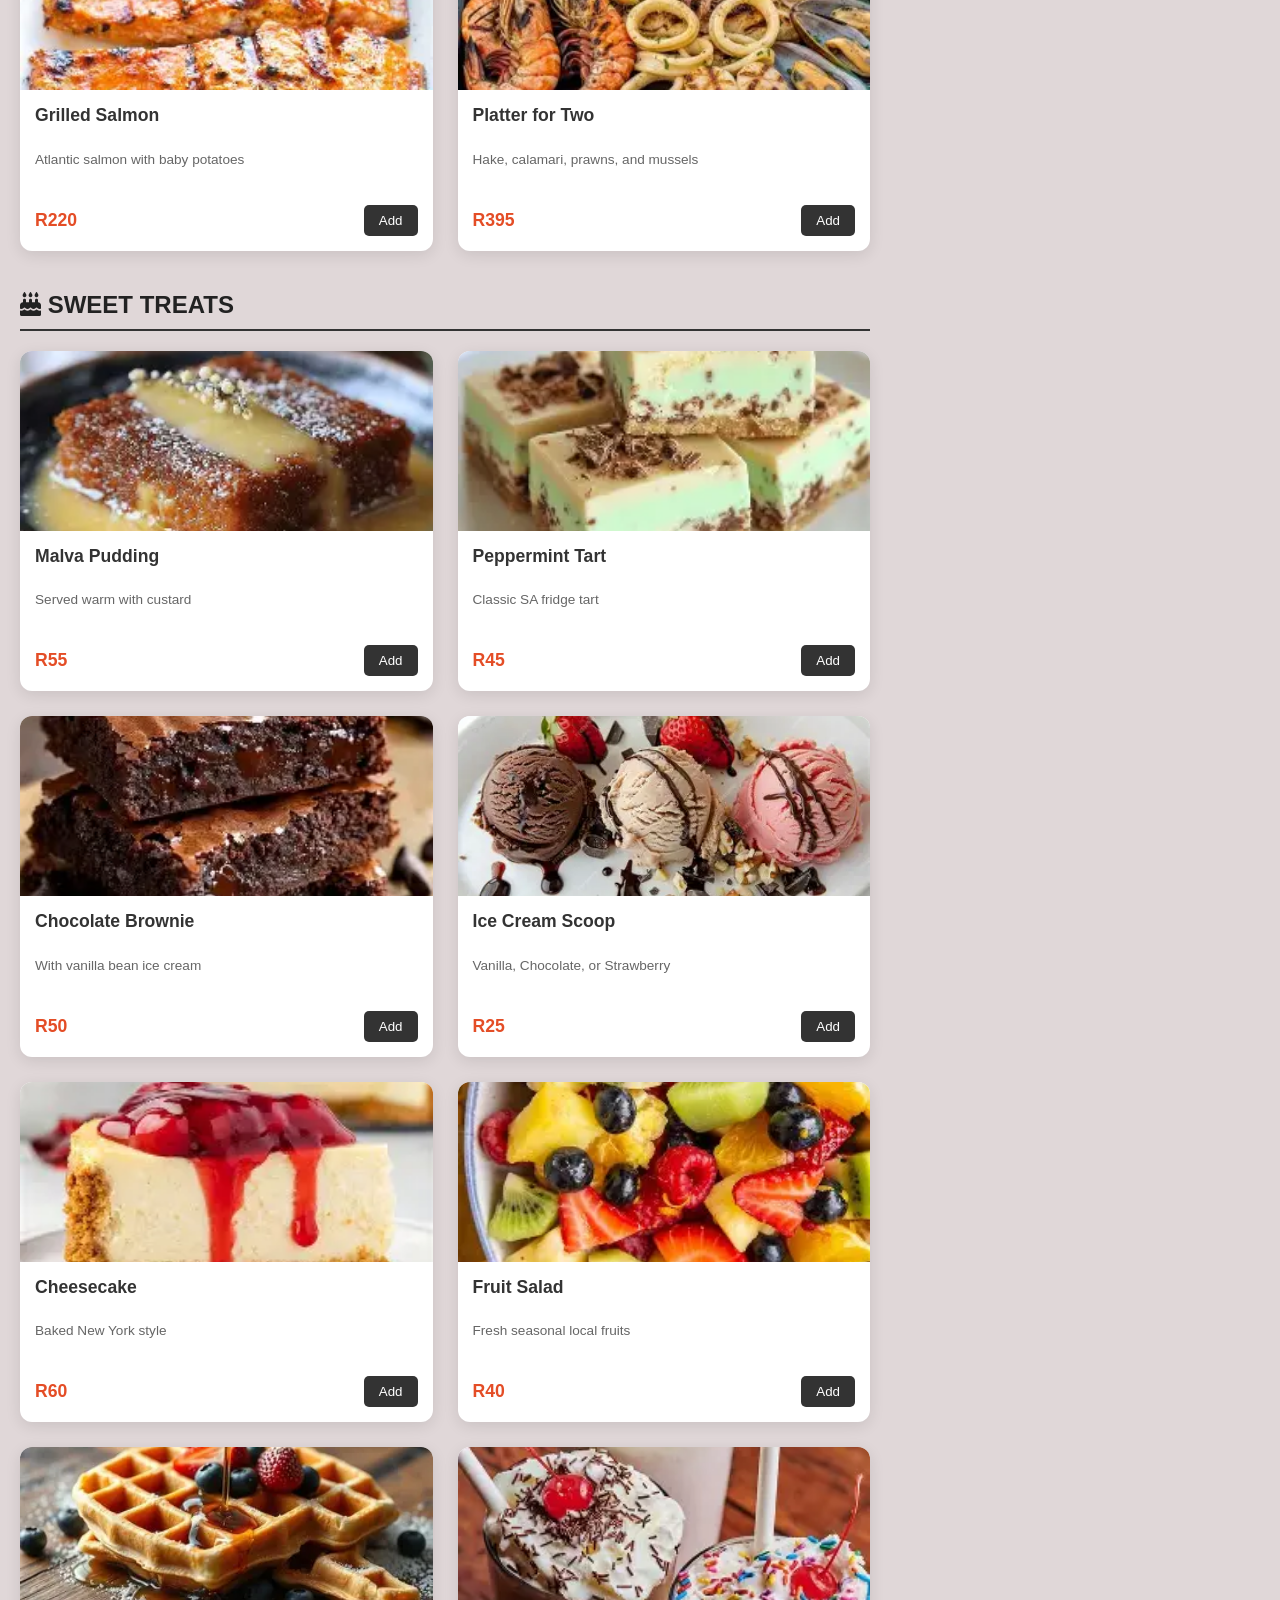
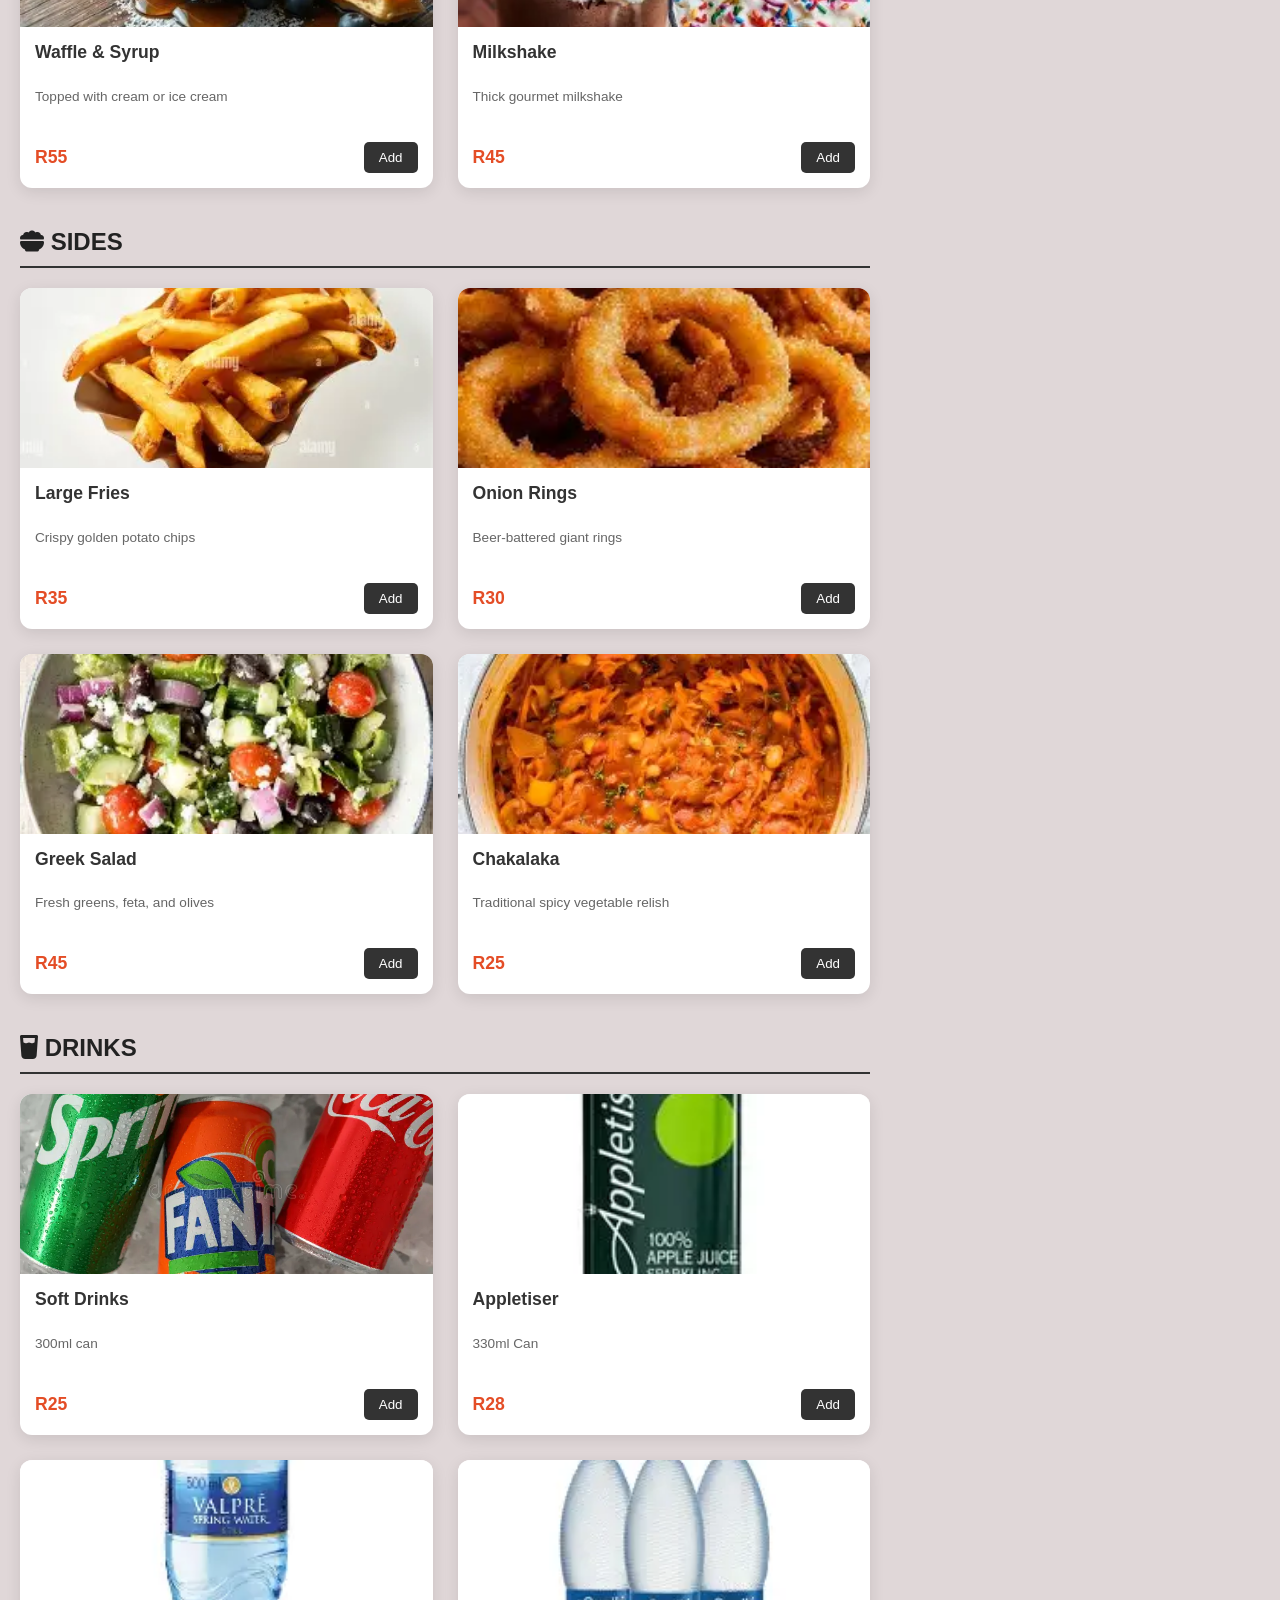
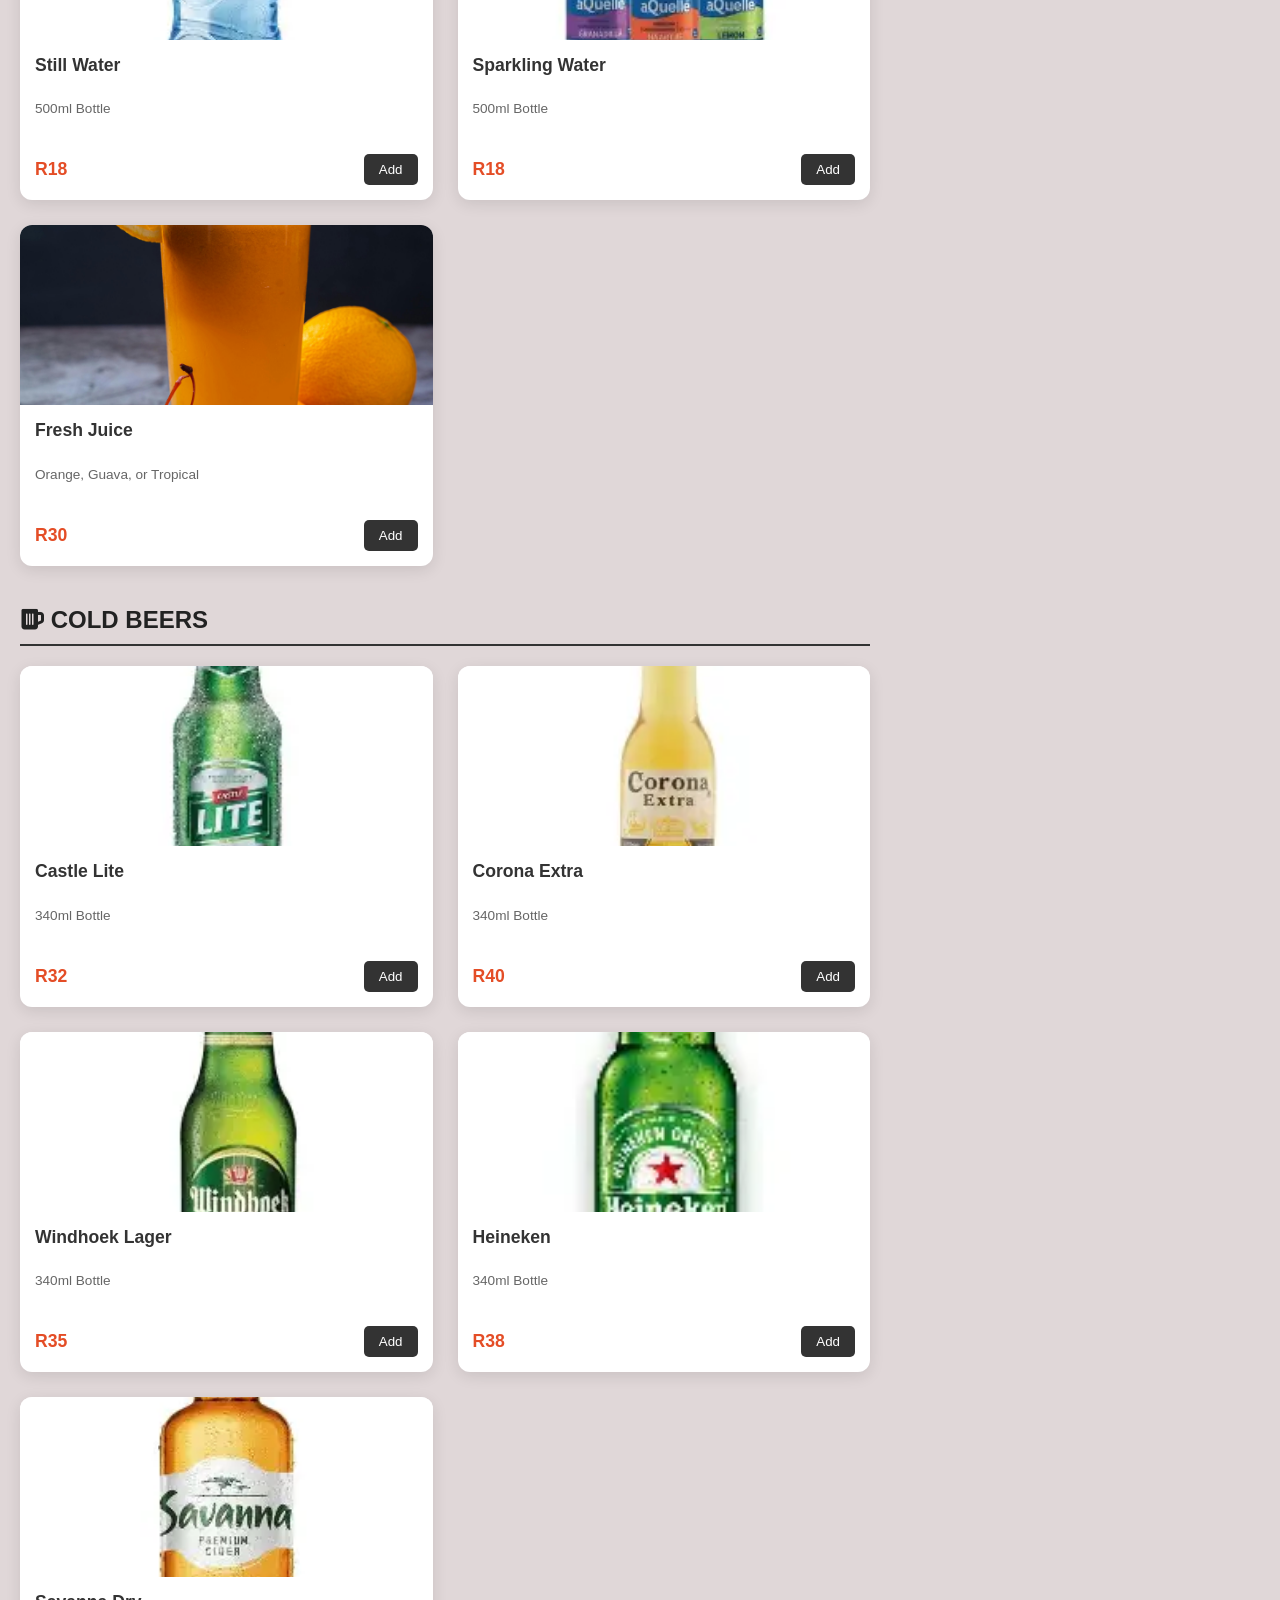
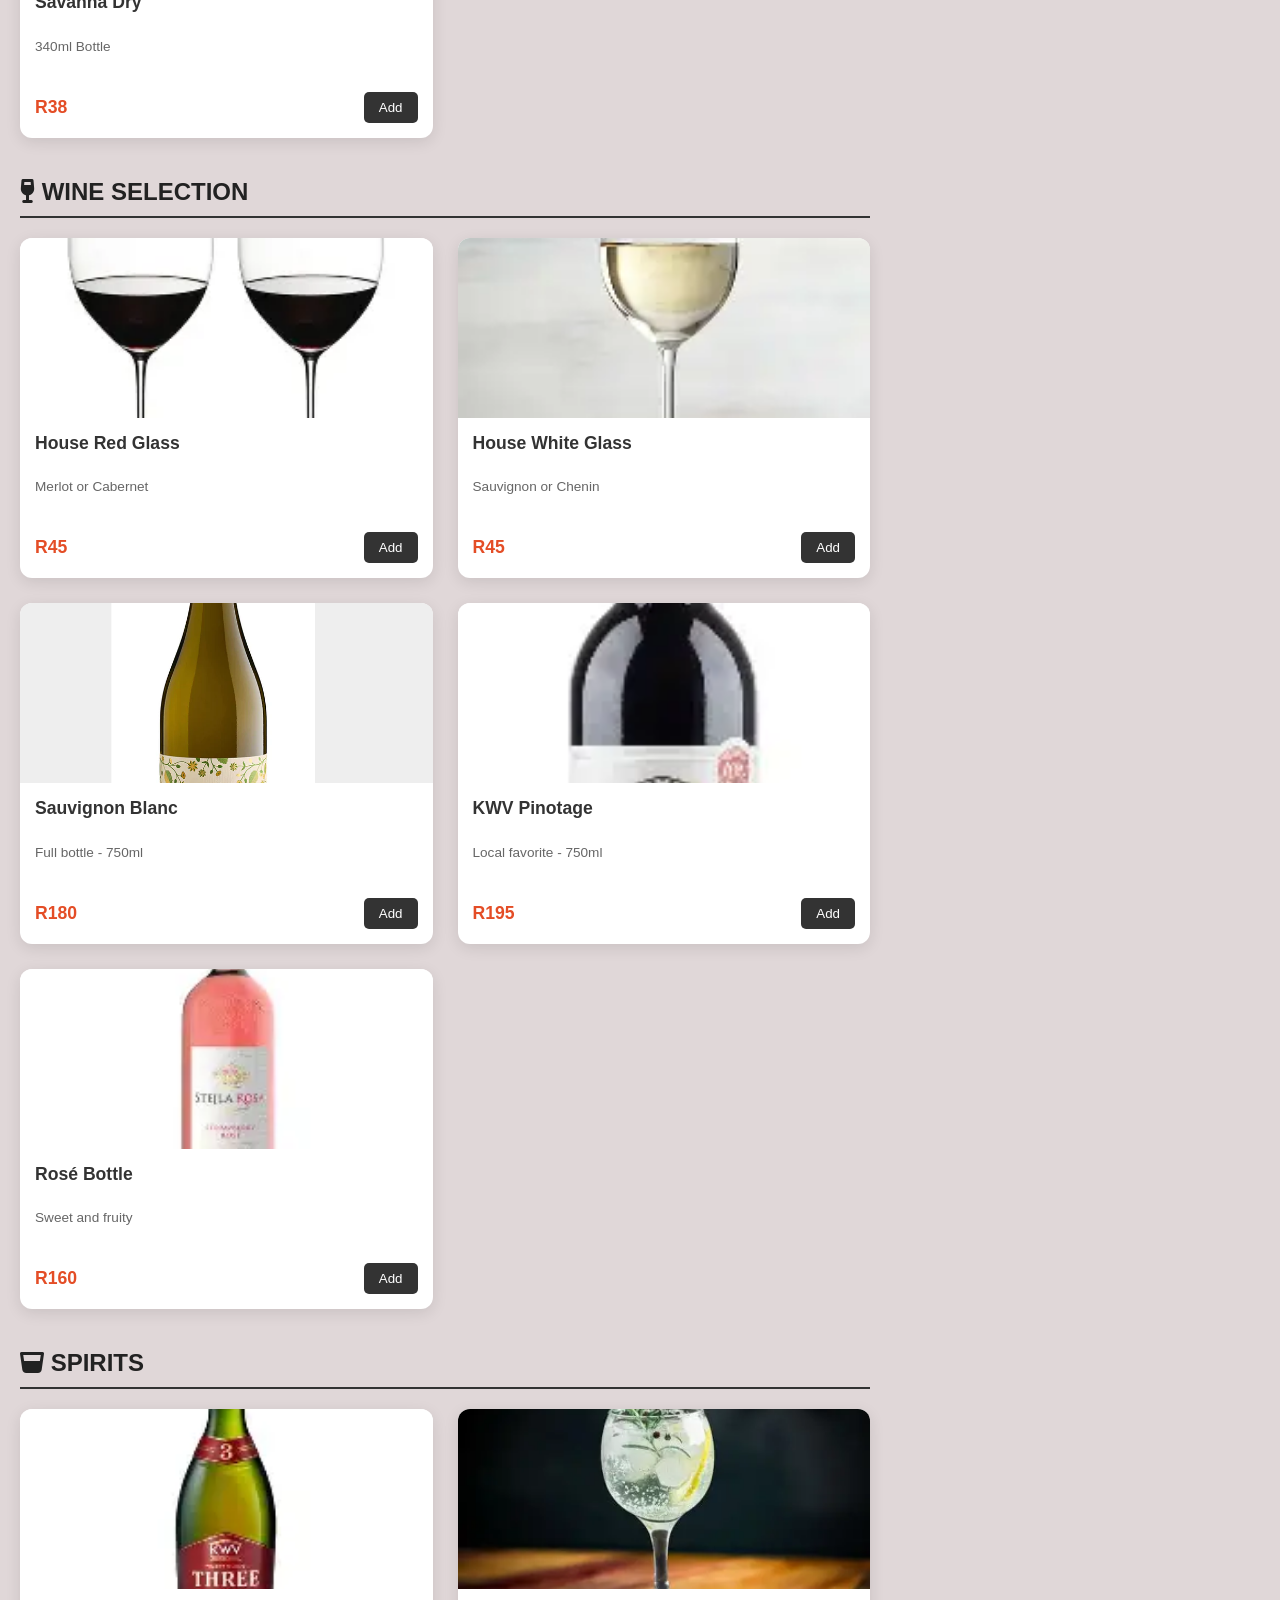
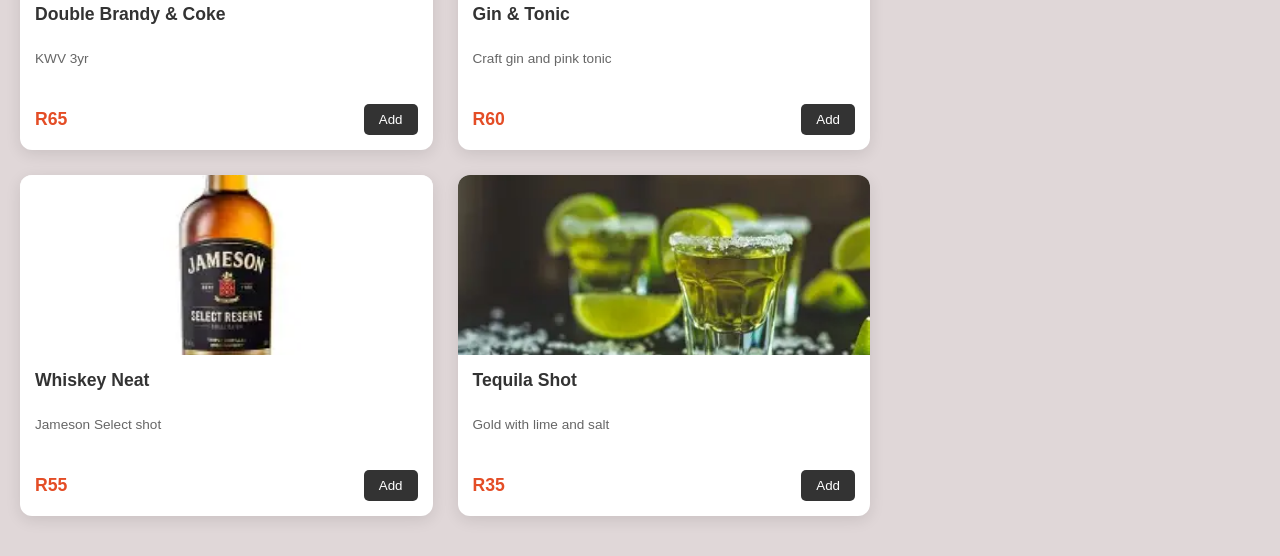
<file: menu.html>
<!DOCTYPE html>
<html lang="en">
<head>
    <meta charset="UTF-8">
    <meta name="viewport" content="width=device-width, initial-scale=1.0">
    <title>RoyalSpot Cafe | Menu</title>
    <link rel="stylesheet" href="styles.css">
    <link rel="stylesheet" href="https://cdnjs.cloudflare.com/ajax/libs/font-awesome/6.5.1/css/all.min.css">
    <style>
        /* LAYOUT FIX: Prevent overlapping */
        .menu-container {
            display: flex;
            flex-wrap: wrap;
            gap: 30px;
            padding: 40px 20px;
            align-items: flex-start; /* Crucial for sticky behavior */
        }

        main {
            flex: 1;
            min-width: 300px;
        }

        /* MENU CARD STYLING */
        .section-header h2 {
            border-bottom: 2px solid #333;
            padding-bottom: 10px;
            margin-top: 40px;
            color: #222;
            text-transform: uppercase;
        }

        .menu-grid {
            display: grid;
            grid-template-columns: repeat(auto-fill, minmax(280px, 1fr));
            gap: 25px;
            margin-top: 20px;
        }

        .food-card {
            background: white;
            border-radius: 12px;
            overflow: hidden;
            box-shadow: 0 4px 15px rgba(0,0,0,0.1);
            transition: transform 0.3s ease;
            display: flex;
            flex-direction: column;
        }

        .food-card:hover { transform: translateY(-5px); }

        .food-image {
            width: 100%;
            height: 180px;
            object-fit: cover;
            background-color: #eee;
        }

        .food-info {
            padding: 15px;
            flex-grow: 1;
            display: flex;
            flex-direction: column;
        }

        .food-info h3 { margin: 0 0 10px 0; font-size: 1.1rem; color: #333; }

        .food-description {
            font-size: 0.85rem;
            color: #666;
            margin-bottom: 15px;
            line-height: 1.4;
            min-height: 40px;
        }

        .food-footer {
            display: flex;
            justify-content: space-between;
            align-items: center;
            margin-top: auto;
        }

        .price-tag { font-weight: bold; font-size: 1.1rem; color: #e44d26; }

        .add-btn {
            background: #333;
            color: white;
            border: none;
            padding: 8px 15px;
            border-radius: 5px;
            cursor: pointer;
            transition: 0.2s;
        }

        .add-btn:hover { background: #007bff; }

        /* STICKY TRAY STYLING */
        #sticky-tray {
            position: -webkit-sticky;
            position: sticky;
            top: 20px;
            width: 320px;
            background: white;
            border-radius: 10px;
            box-shadow: 0 0 20px rgba(0,0,0,0.2);
            padding: 20px;
            max-height: 90vh;
            overflow-y: auto;
            z-index: 10;
        }

        .tray-item {
            display: flex;
            justify-content: space-between;
            margin-bottom: 8px;
            font-size: 0.95rem;
            border-bottom: 1px solid #eee;
            padding-bottom: 5px;
        }

        .trash-icon { color: #dc3545; cursor: pointer; margin-left: 10px; }

        .tray-input {
            width: 100%;
            padding: 10px;
            margin: 10px 0;
            border: 1px solid #ddd;
            border-radius: 5px;
            box-sizing: border-box;
        }

        .checkout-btn {
            width: 100%;
            background: #28a745;
            color: white;
            border: none;
            padding: 12px;
            border-radius: 5px;
            font-weight: bold;
            cursor: pointer;
        }

        .tray-total {
            display: flex;
            justify-content: space-between;
            font-weight: bold;
            font-size: 1.2rem;
            margin: 10px 0;
        }

        @media (max-width: 1024px) {
            .menu-container { flex-direction: column; }
            #sticky-tray { position: static; width: 100%; order: -1; margin-bottom: 20px; }
        }
    </style>
</head>
<body>
    <header>
        <nav>
            <ul>
                <li><a href="index.html">HOME</a></li>
                <li><a href="menu.html">MENU</a></li>
                <li class="logo"><a href="index.html">RoyalSpot</a></li>
                <li class="desktop"><a href="make_reservation.html">RESERVATIONS</a></li>
                <li class="desktop"><a href="hours_and_contact.html">CONTACTS</a></li>
            </ul>
        </nav>
    </header>

    <div class="menu-container">
        <main>
            <h1>RoyalSpot Cafe Menu</h1>
            <div id="menu-sections-container">
                </div>
        </main>

        <aside id="sticky-tray">
            <h3><i class="fa fa-shopping-basket"></i> Your Tray</h3>
            <div id="basket-items"></div>
            <hr>
            <div class="tray-total">
                <span>Total:</span>
                <span id="basket-total">R0</span>
            </div>
            
            <label for="table-num">Table Number:</label>
            <select id="table-num" class="tray-input" title="Select table number">
                <option value="Table 1">Table 1</option>
                <option value="Table 2">Table 2</option>
                <option value="Table 3">Table 3</option>
                <option value="Table 4">Table 4</option>
                <option value="Table 5">Table 5</option>
            </select>

            <textarea id="order-notes" class="tray-input" placeholder="Special instructions..."></textarea>
            <button onclick="checkout()" class="checkout-btn">CHECKOUT</button>
        </aside>
    </div>

    <script>
        const menuData = {
            burgers: {
                title: "Gourmet Burgers",
                icon: "fa-hamburger",
                items: [
                    ['Classic Beef', 95, '200g beef patty, garnish, secret sauce'],
                    ['Cheese & Bacon', 115, 'Beef patty, aged cheddar, crispy macon'],
                    ['The Zulu King', 135, 'Double patty, chakalaka, fried egg'],
                    ['Spicy Chicken', 85, 'Crispy breast, peri-peri mayo'],
                    ['Mushroom Swiss', 110, 'Beef patty, creamy mushroom sauce'],
                    ['Veggie Delight', 90, 'Plant-based patty, avocado, sprouts'],
                    ['Hawaiian Burger', 105, 'Beef patty, grilled pineapple'],
                    ['Pretoria Blue', 125, 'Beef patty, blue cheese, caramel onions']
                ]
            },
            pizza: {
                title: "Wood-Fired Pizza",
                icon: "fa-pizza-slice",
                items: [
                    ['Margherita', 85, 'Mozzarella, tomato, fresh basil'],
                    ['Regina', 105, 'Ham and mushroom classic'],
                    ['Hawaiian', 105, 'Ham and pineapple'],
                    ['The Mexican', 125, 'Bolognaise, chili, onion, peppers'],
                    ['BBQ Chicken', 115, 'Roasted chicken, BBQ sauce, mushroom'],
                    ['Four Seasons', 130, 'Artichokes, olives, ham, mushrooms'],
                    ['Meat Lovers', 145, 'Steak, ham, pepperoni, bacon'],
                    ['Vegetarian', 110, 'Spinach, feta, olives, sundried tomato']
                ]
            },
            seafood: {
                title: "Coastal Seafood",
                icon: "fa-fish",
                items: [
                    ['Fish & Chips', 110, 'Hake fillet in beer batter with tartar'],
                    ['Grilled Calamari', 125, 'Lemon butter or peri-peri tubes'],
                    ['Snoek & Apricot', 130, 'Traditional Cape snoek with glaze'],
                    ['Prawn Platter', 185, '8 Queen prawns grilled in garlic butter'],
                    ['Seafood Pasta', 145, 'Mixed seafood in creamy wine sauce'],
                    ['Mussels in Pot', 95, 'Half-shell mussels in garlic cream'],
                    ['Grilled Salmon', 220, 'Atlantic salmon with baby potatoes'],
                    ['Platter for Two', 395, 'Hake, calamari, prawns, and mussels']
                ]
            },
            desserts: {
                title: "Sweet Treats",
                icon: "fa-cake-candles",
                items: [
                    ['Malva Pudding', 55, 'Served warm with custard'],
                    ['Peppermint Tart', 45, 'Classic SA fridge tart'],
                    ['Chocolate Brownie', 50, 'With vanilla bean ice cream'],
                    ['Ice Cream Scoop', 25, 'Vanilla, Chocolate, or Strawberry'],
                    ['Cheesecake', 60, 'Baked New York style'],
                    ['Fruit Salad', 40, 'Fresh seasonal local fruits'],
                    ['Waffle & Syrup', 55, 'Topped with cream or ice cream'],
                    ['Milkshake', 45, 'Thick gourmet milkshake']
                ]
            },
            sides: {
                title: "Sides",
                icon: "fa-bowl-food",
                items: [
                    ['Large Fries', 35, 'Crispy golden potato chips'],
                    ['Onion Rings', 30, 'Beer-battered giant rings'],
                    ['Greek Salad', 45, 'Fresh greens, feta, and olives'],
                    ['Chakalaka', 25, 'Traditional spicy vegetable relish']
                ]
            },
            drinks: {
                title: "Drinks",
                icon: "fa-glass-water",
                items: [
                     ['Soft Drinks', 25, '300ml can', 'Cream-soda, Fanta, or Sprite'],
                  
                    ['Appletiser', 28, '330ml Can'],
                    ['Still Water', 18, '500ml Bottle'],
                    ['Sparkling Water', 18, '500ml Bottle'],
                    ['Fresh Juice', 30, 'Orange, Guava, or Tropical']

                ]
            },
            beers: {
                title: "Cold Beers",
                icon: "fa-beer-mug-empty",
                items: [
                    ['Castle Lite', 32, '340ml Bottle'],
                    ['Corona Extra', 40, '340ml Bottle'],
                    ['Windhoek Lager', 35, '340ml Bottle'],
                    ['Heineken', 38, '340ml Bottle'],
                    ['Savanna Dry', 38, '340ml Bottle']
                ]
            },
            wines: {
                title: "Wine Selection",
                icon: "fa-wine-glass",
                items: [
                    ['House Red Glass', 45, 'Merlot or Cabernet'],
                    ['House White Glass', 45, 'Sauvignon or Chenin'],
                    ['Sauvignon Blanc', 180, 'Full bottle - 750ml'],
                    ['KWV Pinotage', 195, 'Local favorite - 750ml'],
                    ['Rosé Bottle', 160, 'Sweet and fruity']
                ]
            },
            spirits: {
                title: "Spirits",
                icon: "fa-whiskey-glass",
                items: [
                    ['Double Brandy & Coke', 65, 'KWV 3yr'],
                    ['Gin & Tonic', 60, 'Craft gin and pink tonic'],
                    ['Whiskey Neat', 55, 'Jameson Select shot'],
                    ['Tequila Shot', 35, 'Gold with lime and salt']
                ]
            }
        };

        // RENDER MENU
        document.addEventListener("DOMContentLoaded", () => {
            const container = document.getElementById('menu-sections-container');
            let menuHTML = '';

            for (const key in menuData) {
                const section = menuData[key];
                menuHTML += `
                    <div class="section-header"><h2><i class="fa ${section.icon}"></i> ${section.title}</h2></div>
                    <div class="menu-grid">
                        ${section.items.map((item, i) => `
                            <div class="food-card">
                                <img src="images/${key}_${i}.jpg" class="food-image" onerror="this.src='images/placeholder.jpg'">
                                <div class="food-info">
                                    <h3>${item[0]}</h3>
                                    <p class="food-description">${item[2]}</p>
                                    <div class="food-footer">
                                        <span class="price-tag">R${item[1]}</span>
                                        <button class="add-btn" onclick="addToBasket('${item[0]}', ${item[1]})">Add</button>
                                    </div>
                                </div>
                            </div>
                        `).join('')}
                    </div>
                `;
            }
            container.innerHTML = menuHTML;
            updateUI();
        });

        // BASKET LOGIC
        let basket = JSON.parse(localStorage.getItem('royalspot_basket')) || [];

        function addToBasket(name, price) {
            basket.push({ name, price });
            updateUI();
        }

        function removeFromBasket(index) {
            basket.splice(index, 1);
            updateUI();
        }

        function updateUI() {
            localStorage.setItem('royalspot_basket', JSON.stringify(basket));
            const container = document.getElementById('basket-items');
            const totalEl = document.getElementById('basket-total');
            
            if (basket.length === 0) {
                container.innerHTML = '<p style="color: #999;">Tray is empty...</p>';
                totalEl.innerText = 'R0';
                return;
            }
            
            let html = '';
            let total = 0;
            basket.forEach((item, index) => {
                html += `<div class="tray-item">
                            <span>${item.name}</span>
                            <span>R${item.price} <i class="fa fa-trash trash-icon" onclick="removeFromBasket(${index})"></i></span>
                         </div>`;
                total += item.price;
            });
            container.innerHTML = html;
            totalEl.innerText = 'R' + total;
        }

        function checkout() {
    if (basket.length === 0) { alert("Please add items!"); return; }

    // This creates the bulleted list: Each item starts with • and ends with a new line
    const itemsString = basket.map(i => "• " + i.name).join("\n");
    
    const total = basket.reduce((sum, i) => sum + i.price, 0);
    const notes = document.getElementById('order-notes').value; // 1. Get the value
    const tableNum = document.getElementById('table-num').value;
    const form = document.createElement('form');
    form.method = 'POST';
    form.action = 'save_orders.php';
    
    // We send the formatted itemsString to save_orders.php
    const fields = { 
        'table_num': tableNum, 
        'items': itemsString, 
        'notes': notes, // 2. Make sure this key is exactly 'notes'
        'total': total 
    };
    for (const key in fields) {
        const input = document.createElement('input');
        input.type = 'hidden'; 
        input.name = key; 
        input.value = fields[key]; 
        form.appendChild(input);
    }
    
    document.body.appendChild(form);
    localStorage.removeItem('royalspot_basket');
    form.submit();
}
    </script>
</body>
</html>
</file>
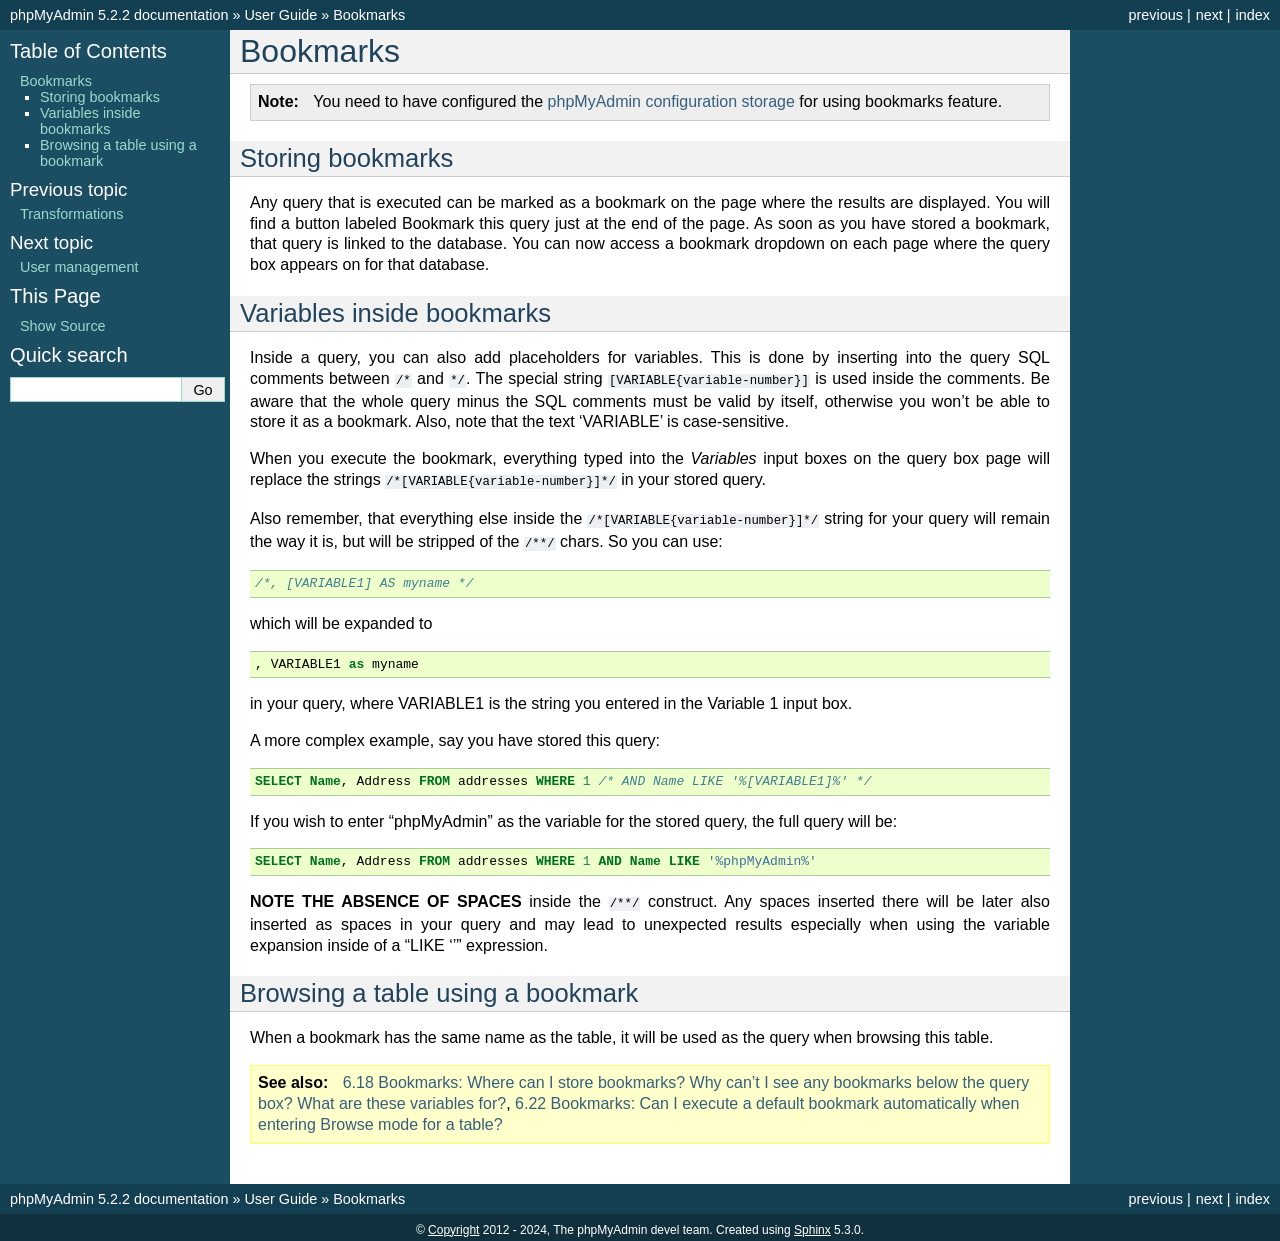
<file: doc/html/bookmarks.html>
<!DOCTYPE html>

<html lang="en">
  <head>
    <meta charset="utf-8" />
    <meta name="viewport" content="width=device-width, initial-scale=1.0" /><meta name="generator" content="Docutils 0.19: https://docutils.sourceforge.io/" />

    <title>Bookmarks &#8212; phpMyAdmin 5.2.2 documentation</title>
    <link rel="stylesheet" type="text/css" href="_static/pygments.css" />
    <link rel="stylesheet" type="text/css" href="_static/classic.css" />
    
    <script data-url_root="./" id="documentation_options" src="_static/documentation_options.js"></script>
    <script src="_static/jquery.js"></script>
    <script src="_static/underscore.js"></script>
    <script src="_static/_sphinx_javascript_frameworks_compat.js"></script>
    <script src="_static/doctools.js"></script>
    <script src="_static/sphinx_highlight.js"></script>
    
    <link rel="index" title="Index" href="genindex.html" />
    <link rel="search" title="Search" href="search.html" />
    <link rel="copyright" title="Copyright" href="copyright.html" />
    <link rel="next" title="User management" href="privileges.html" />
    <link rel="prev" title="Transformations" href="transformations.html" /> 
  </head><body>
    <div class="related" role="navigation" aria-label="related navigation">
      <h3>Navigation</h3>
      <ul>
        <li class="right" style="margin-right: 10px">
          <a href="genindex.html" title="General Index"
             accesskey="I">index</a></li>
        <li class="right" >
          <a href="privileges.html" title="User management"
             accesskey="N">next</a> |</li>
        <li class="right" >
          <a href="transformations.html" title="Transformations"
             accesskey="P">previous</a> |</li>
        <li class="nav-item nav-item-0"><a href="index.html">phpMyAdmin 5.2.2 documentation</a> &#187;</li>
          <li class="nav-item nav-item-1"><a href="user.html" accesskey="U">User Guide</a> &#187;</li>
        <li class="nav-item nav-item-this"><a href="">Bookmarks</a></li> 
      </ul>
    </div>  

    <div class="document">
      <div class="documentwrapper">
        <div class="bodywrapper">
          <div class="body" role="main">
            
  <section id="bookmarks">
<span id="id1"></span><h1>Bookmarks<a class="headerlink" href="#bookmarks" title="Permalink to this heading">¶</a></h1>
<div class="admonition note">
<p class="admonition-title">Note</p>
<p>You need to have configured the <a class="reference internal" href="setup.html#linked-tables"><span class="std std-ref">phpMyAdmin configuration storage</span></a> for using bookmarks
feature.</p>
</div>
<section id="storing-bookmarks">
<h2>Storing bookmarks<a class="headerlink" href="#storing-bookmarks" title="Permalink to this heading">¶</a></h2>
<p>Any query that is executed can be marked as a bookmark on the page
where the results are displayed. You will find a button labeled
<span class="guilabel">Bookmark this query</span> just at the end of the page. As soon as you have
stored a bookmark, that query is linked to the database.
You can now access a bookmark dropdown on each page where the query box appears on for that database.</p>
</section>
<section id="variables-inside-bookmarks">
<h2>Variables inside bookmarks<a class="headerlink" href="#variables-inside-bookmarks" title="Permalink to this heading">¶</a></h2>
<p>Inside a query, you can also add placeholders for variables.
This is done by inserting into the query SQL comments between <code class="docutils literal notranslate"><span class="pre">/*</span></code> and
<code class="docutils literal notranslate"><span class="pre">*/</span></code>. The special string <code class="docutils literal notranslate"><span class="pre">[VARIABLE{variable-number}]</span></code> is used inside the comments.
Be aware that the whole query minus the SQL comments must be
valid by itself, otherwise you won’t be able to store it as a bookmark.
Also, note that the text ‘VARIABLE’ is case-sensitive.</p>
<p>When you execute the bookmark, everything typed into the <em>Variables</em>
input boxes on the query box page will replace the strings <code class="docutils literal notranslate"><span class="pre">/*[VARIABLE{variable-number}]*/</span></code> in
your stored query.</p>
<p>Also remember, that everything else inside the <code class="docutils literal notranslate"><span class="pre">/*[VARIABLE{variable-number}]*/</span></code> string for
your query will remain the way it is, but will be stripped of the <code class="docutils literal notranslate"><span class="pre">/**/</span></code>
chars. So you can use:</p>
<div class="highlight-mysql notranslate"><div class="highlight"><pre><span></span><span class="cm">/*, [VARIABLE1] AS myname */</span>
</pre></div>
</div>
<p>which will be expanded to</p>
<div class="highlight-mysql notranslate"><div class="highlight"><pre><span></span><span class="p">,</span><span class="w"> </span><span class="n">VARIABLE1</span><span class="w"> </span><span class="k">as</span><span class="w"> </span><span class="n">myname</span>
</pre></div>
</div>
<p>in your query, where VARIABLE1 is the string you entered in the Variable 1 input box.</p>
<p>A more complex example, say you have stored this query:</p>
<div class="highlight-mysql notranslate"><div class="highlight"><pre><span></span><span class="k">SELECT</span><span class="w"> </span><span class="k">Name</span><span class="p">,</span><span class="w"> </span><span class="n">Address</span><span class="w"> </span><span class="k">FROM</span><span class="w"> </span><span class="n">addresses</span><span class="w"> </span><span class="k">WHERE</span><span class="w"> </span><span class="mi">1</span><span class="w"> </span><span class="cm">/* AND Name LIKE &#39;%[VARIABLE1]%&#39; */</span>
</pre></div>
</div>
<p>If you wish to enter “phpMyAdmin” as the variable for the stored query, the full
query will be:</p>
<div class="highlight-mysql notranslate"><div class="highlight"><pre><span></span><span class="k">SELECT</span><span class="w"> </span><span class="k">Name</span><span class="p">,</span><span class="w"> </span><span class="n">Address</span><span class="w"> </span><span class="k">FROM</span><span class="w"> </span><span class="n">addresses</span><span class="w"> </span><span class="k">WHERE</span><span class="w"> </span><span class="mi">1</span><span class="w"> </span><span class="k">AND</span><span class="w"> </span><span class="k">Name</span><span class="w"> </span><span class="k">LIKE</span><span class="w"> </span><span class="s1">&#39;%phpMyAdmin%&#39;</span>
</pre></div>
</div>
<p><strong>NOTE THE ABSENCE OF SPACES</strong> inside the <code class="docutils literal notranslate"><span class="pre">/**/</span></code> construct. Any spaces
inserted there will be later also inserted as spaces in your query and may lead
to unexpected results especially when using the variable expansion inside of a
“LIKE ‘’” expression.</p>
</section>
<section id="browsing-a-table-using-a-bookmark">
<h2>Browsing a table using a bookmark<a class="headerlink" href="#browsing-a-table-using-a-bookmark" title="Permalink to this heading">¶</a></h2>
<p>When a bookmark has the same name as the table, it will be used as the query when browsing
this table.</p>
<div class="admonition seealso">
<p class="admonition-title">See also</p>
<p><a class="reference internal" href="faq.html#faqbookmark"><span class="std std-ref">6.18 Bookmarks: Where can I store bookmarks? Why can’t I see any bookmarks below the query box? What are these variables for?</span></a>,
<a class="reference internal" href="faq.html#faq6-22"><span class="std std-ref">6.22 Bookmarks: Can I execute a default bookmark automatically when entering Browse mode for a table?</span></a></p>
</div>
</section>
</section>


            <div class="clearer"></div>
          </div>
        </div>
      </div>
      <div class="sphinxsidebar" role="navigation" aria-label="main navigation">
        <div class="sphinxsidebarwrapper">
  <div>
    <h3><a href="index.html">Table of Contents</a></h3>
    <ul>
<li><a class="reference internal" href="#">Bookmarks</a><ul>
<li><a class="reference internal" href="#storing-bookmarks">Storing bookmarks</a></li>
<li><a class="reference internal" href="#variables-inside-bookmarks">Variables inside bookmarks</a></li>
<li><a class="reference internal" href="#browsing-a-table-using-a-bookmark">Browsing a table using a bookmark</a></li>
</ul>
</li>
</ul>

  </div>
  <div>
    <h4>Previous topic</h4>
    <p class="topless"><a href="transformations.html"
                          title="previous chapter">Transformations</a></p>
  </div>
  <div>
    <h4>Next topic</h4>
    <p class="topless"><a href="privileges.html"
                          title="next chapter">User management</a></p>
  </div>
  <div role="note" aria-label="source link">
    <h3>This Page</h3>
    <ul class="this-page-menu">
      <li><a href="_sources/bookmarks.rst.txt"
            rel="nofollow">Show Source</a></li>
    </ul>
   </div>
<div id="searchbox" style="display: none" role="search">
  <h3 id="searchlabel">Quick search</h3>
    <div class="searchformwrapper">
    <form class="search" action="search.html" method="get">
      <input type="text" name="q" aria-labelledby="searchlabel" autocomplete="off" autocorrect="off" autocapitalize="off" spellcheck="false"/>
      <input type="submit" value="Go" />
    </form>
    </div>
</div>
<script>document.getElementById('searchbox').style.display = "block"</script>
        </div>
      </div>
      <div class="clearer"></div>
    </div>
    <div class="related" role="navigation" aria-label="related navigation">
      <h3>Navigation</h3>
      <ul>
        <li class="right" style="margin-right: 10px">
          <a href="genindex.html" title="General Index"
             >index</a></li>
        <li class="right" >
          <a href="privileges.html" title="User management"
             >next</a> |</li>
        <li class="right" >
          <a href="transformations.html" title="Transformations"
             >previous</a> |</li>
        <li class="nav-item nav-item-0"><a href="index.html">phpMyAdmin 5.2.2 documentation</a> &#187;</li>
          <li class="nav-item nav-item-1"><a href="user.html" >User Guide</a> &#187;</li>
        <li class="nav-item nav-item-this"><a href="">Bookmarks</a></li> 
      </ul>
    </div>
    <div class="footer" role="contentinfo">
        &#169; <a href="copyright.html">Copyright</a> 2012 - 2024, The phpMyAdmin devel team.
      Created using <a href="https://www.sphinx-doc.org/">Sphinx</a> 5.3.0.
    </div>
  </body>
</html>
</file>
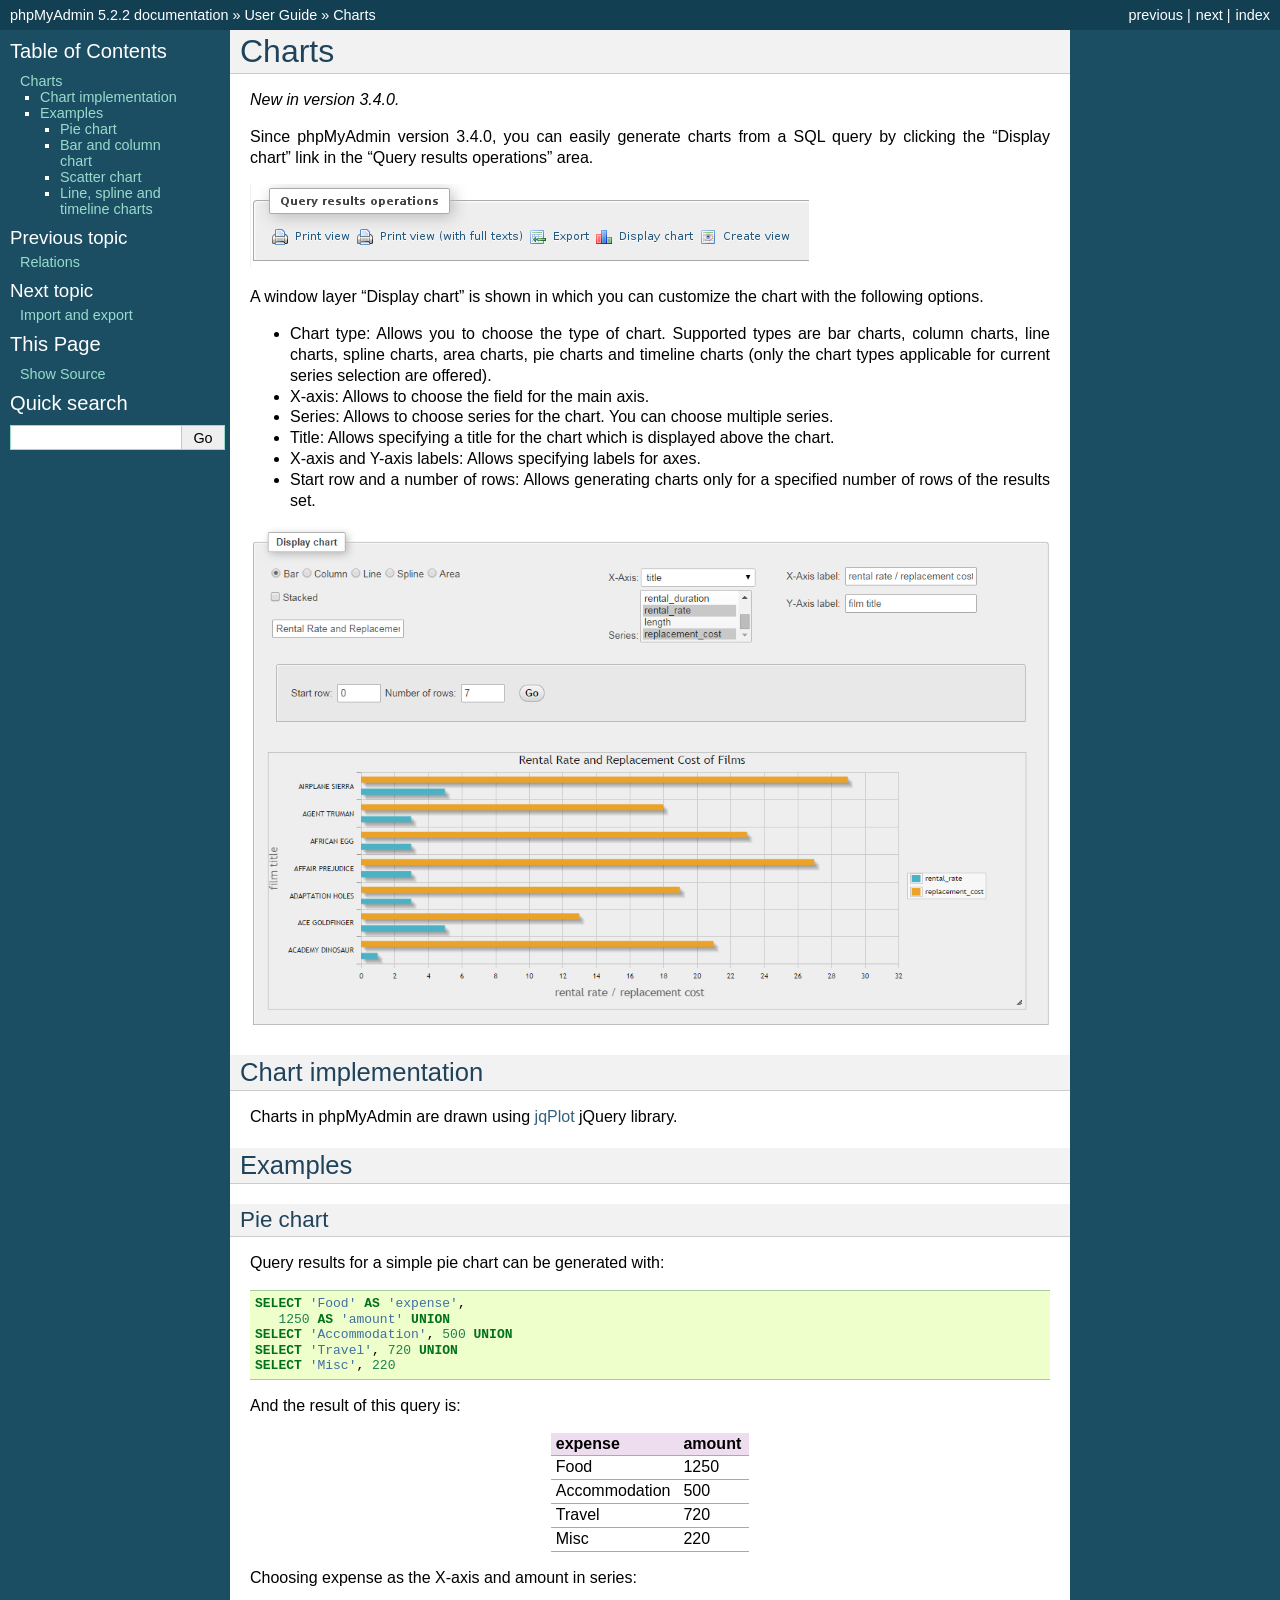
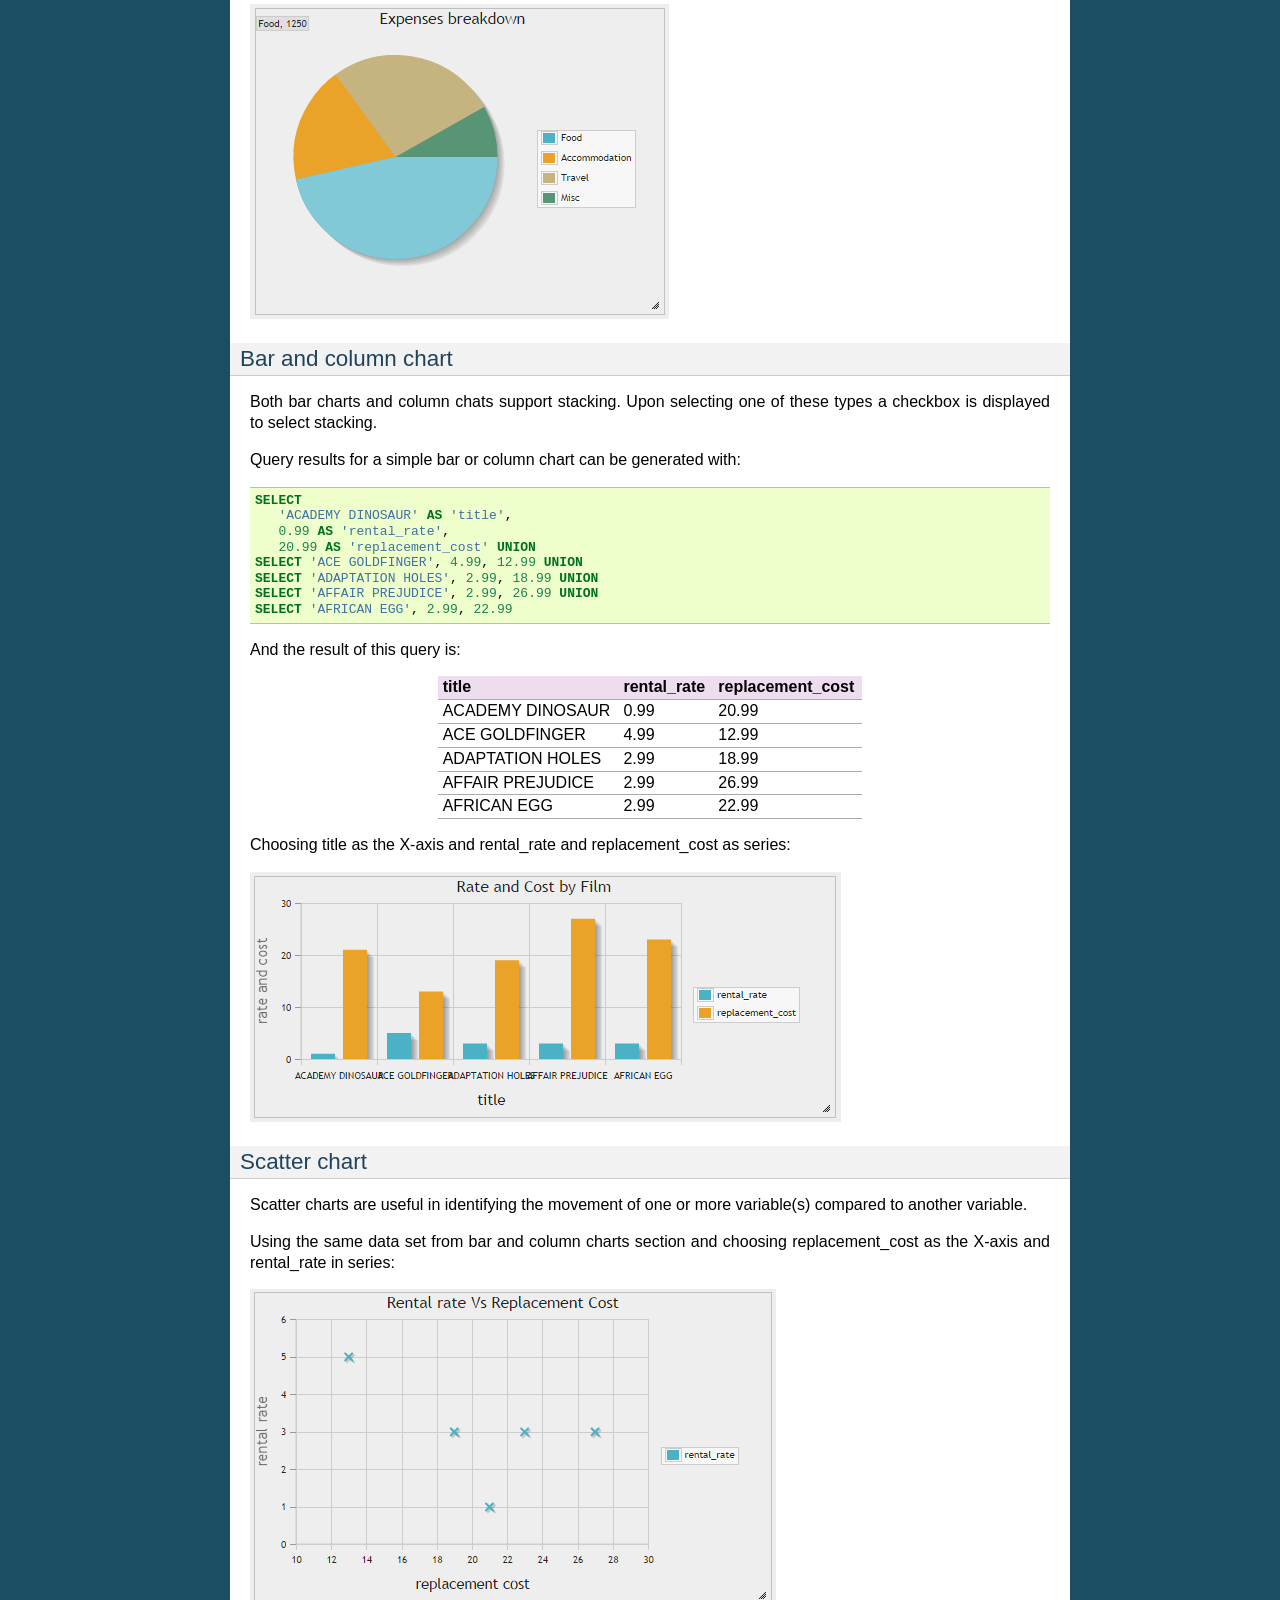
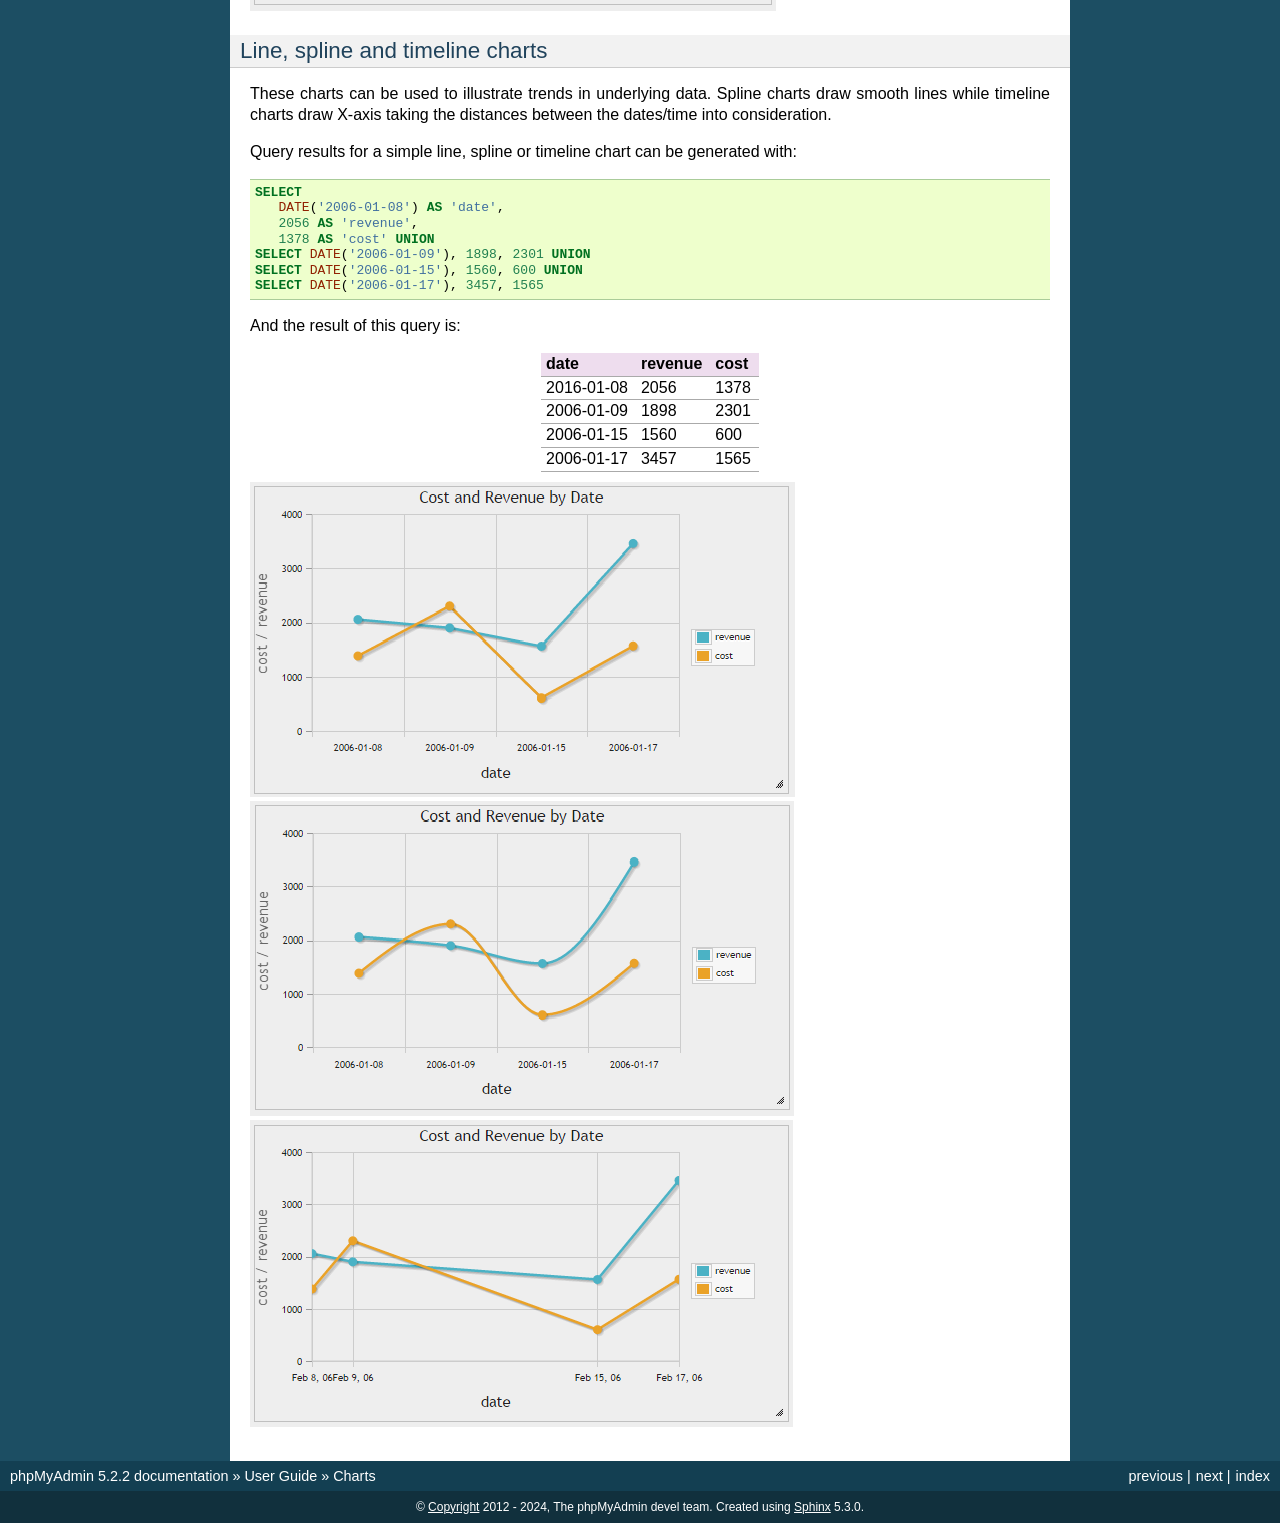
<file: doc/html/charts.html>
<!DOCTYPE html>

<html lang="en">
  <head>
    <meta charset="utf-8" />
    <meta name="viewport" content="width=device-width, initial-scale=1.0" /><meta name="generator" content="Docutils 0.19: https://docutils.sourceforge.io/" />

    <title>Charts &#8212; phpMyAdmin 5.2.2 documentation</title>
    <link rel="stylesheet" type="text/css" href="_static/pygments.css" />
    <link rel="stylesheet" type="text/css" href="_static/classic.css" />
    
    <script data-url_root="./" id="documentation_options" src="_static/documentation_options.js"></script>
    <script src="_static/jquery.js"></script>
    <script src="_static/underscore.js"></script>
    <script src="_static/_sphinx_javascript_frameworks_compat.js"></script>
    <script src="_static/doctools.js"></script>
    <script src="_static/sphinx_highlight.js"></script>
    
    <link rel="index" title="Index" href="genindex.html" />
    <link rel="search" title="Search" href="search.html" />
    <link rel="copyright" title="Copyright" href="copyright.html" />
    <link rel="next" title="Import and export" href="import_export.html" />
    <link rel="prev" title="Relations" href="relations.html" /> 
  </head><body>
    <div class="related" role="navigation" aria-label="related navigation">
      <h3>Navigation</h3>
      <ul>
        <li class="right" style="margin-right: 10px">
          <a href="genindex.html" title="General Index"
             accesskey="I">index</a></li>
        <li class="right" >
          <a href="import_export.html" title="Import and export"
             accesskey="N">next</a> |</li>
        <li class="right" >
          <a href="relations.html" title="Relations"
             accesskey="P">previous</a> |</li>
        <li class="nav-item nav-item-0"><a href="index.html">phpMyAdmin 5.2.2 documentation</a> &#187;</li>
          <li class="nav-item nav-item-1"><a href="user.html" accesskey="U">User Guide</a> &#187;</li>
        <li class="nav-item nav-item-this"><a href="">Charts</a></li> 
      </ul>
    </div>  

    <div class="document">
      <div class="documentwrapper">
        <div class="bodywrapper">
          <div class="body" role="main">
            
  <section id="charts">
<span id="id1"></span><h1>Charts<a class="headerlink" href="#charts" title="Permalink to this heading">¶</a></h1>
<div class="versionadded">
<p><span class="versionmodified added">New in version 3.4.0.</span></p>
</div>
<p>Since phpMyAdmin version 3.4.0, you can easily generate charts from a SQL query
by clicking the “Display chart” link in the “Query results operations” area.</p>
<img alt="_images/query_result_operations.png" src="_images/query_result_operations.png" />
<p>A window layer “Display chart” is shown in which you can customize the chart with the following options.</p>
<ul class="simple">
<li><p>Chart type: Allows you to choose the type of chart. Supported types are bar charts, column charts, line charts, spline charts, area charts, pie charts and timeline charts (only the chart types applicable for current series selection are offered).</p></li>
<li><p>X-axis: Allows to choose the field for the main axis.</p></li>
<li><p>Series: Allows to choose series for the chart. You can choose multiple series.</p></li>
<li><p>Title: Allows specifying a title for the chart which is displayed above the chart.</p></li>
<li><p>X-axis and Y-axis labels: Allows specifying labels for axes.</p></li>
<li><p>Start row and a number of rows: Allows generating charts only for a specified number of rows of the results set.</p></li>
</ul>
<img alt="_images/chart.png" src="_images/chart.png" />
<section id="chart-implementation">
<h2>Chart implementation<a class="headerlink" href="#chart-implementation" title="Permalink to this heading">¶</a></h2>
<p>Charts in phpMyAdmin are drawn using <a class="reference external" href="http://www.jqplot.com/">jqPlot</a> jQuery library.</p>
</section>
<section id="examples">
<h2>Examples<a class="headerlink" href="#examples" title="Permalink to this heading">¶</a></h2>
<section id="pie-chart">
<h3>Pie chart<a class="headerlink" href="#pie-chart" title="Permalink to this heading">¶</a></h3>
<p>Query results for a simple pie chart can be generated with:</p>
<div class="highlight-mysql notranslate"><div class="highlight"><pre><span></span><span class="k">SELECT</span><span class="w"> </span><span class="s1">&#39;Food&#39;</span><span class="w"> </span><span class="k">AS</span><span class="w"> </span><span class="s1">&#39;expense&#39;</span><span class="p">,</span>
<span class="w">   </span><span class="mi">1250</span><span class="w"> </span><span class="k">AS</span><span class="w"> </span><span class="s1">&#39;amount&#39;</span><span class="w"> </span><span class="k">UNION</span>
<span class="k">SELECT</span><span class="w"> </span><span class="s1">&#39;Accommodation&#39;</span><span class="p">,</span><span class="w"> </span><span class="mi">500</span><span class="w"> </span><span class="k">UNION</span>
<span class="k">SELECT</span><span class="w"> </span><span class="s1">&#39;Travel&#39;</span><span class="p">,</span><span class="w"> </span><span class="mi">720</span><span class="w"> </span><span class="k">UNION</span>
<span class="k">SELECT</span><span class="w"> </span><span class="s1">&#39;Misc&#39;</span><span class="p">,</span><span class="w"> </span><span class="mi">220</span>
</pre></div>
</div>
<p>And the result of this query is:</p>
<table class="docutils align-default">
<thead>
<tr class="row-odd"><th class="head"><p>expense</p></th>
<th class="head"><p>amount</p></th>
</tr>
</thead>
<tbody>
<tr class="row-even"><td><p>Food</p></td>
<td><p>1250</p></td>
</tr>
<tr class="row-odd"><td><p>Accommodation</p></td>
<td><p>500</p></td>
</tr>
<tr class="row-even"><td><p>Travel</p></td>
<td><p>720</p></td>
</tr>
<tr class="row-odd"><td><p>Misc</p></td>
<td><p>220</p></td>
</tr>
</tbody>
</table>
<p>Choosing expense as the X-axis and amount in series:</p>
<img alt="_images/pie_chart.png" src="_images/pie_chart.png" />
</section>
<section id="bar-and-column-chart">
<h3>Bar and column chart<a class="headerlink" href="#bar-and-column-chart" title="Permalink to this heading">¶</a></h3>
<p>Both bar charts and column chats support stacking. Upon selecting one of these types a checkbox is displayed to select stacking.</p>
<p>Query results for a simple bar or column chart can be generated with:</p>
<div class="highlight-mysql notranslate"><div class="highlight"><pre><span></span><span class="k">SELECT</span>
<span class="w">   </span><span class="s1">&#39;ACADEMY DINOSAUR&#39;</span><span class="w"> </span><span class="k">AS</span><span class="w"> </span><span class="s1">&#39;title&#39;</span><span class="p">,</span>
<span class="w">   </span><span class="mf">0.99</span><span class="w"> </span><span class="k">AS</span><span class="w"> </span><span class="s1">&#39;rental_rate&#39;</span><span class="p">,</span>
<span class="w">   </span><span class="mf">20.99</span><span class="w"> </span><span class="k">AS</span><span class="w"> </span><span class="s1">&#39;replacement_cost&#39;</span><span class="w"> </span><span class="k">UNION</span>
<span class="k">SELECT</span><span class="w"> </span><span class="s1">&#39;ACE GOLDFINGER&#39;</span><span class="p">,</span><span class="w"> </span><span class="mf">4.99</span><span class="p">,</span><span class="w"> </span><span class="mf">12.99</span><span class="w"> </span><span class="k">UNION</span>
<span class="k">SELECT</span><span class="w"> </span><span class="s1">&#39;ADAPTATION HOLES&#39;</span><span class="p">,</span><span class="w"> </span><span class="mf">2.99</span><span class="p">,</span><span class="w"> </span><span class="mf">18.99</span><span class="w"> </span><span class="k">UNION</span>
<span class="k">SELECT</span><span class="w"> </span><span class="s1">&#39;AFFAIR PREJUDICE&#39;</span><span class="p">,</span><span class="w"> </span><span class="mf">2.99</span><span class="p">,</span><span class="w"> </span><span class="mf">26.99</span><span class="w"> </span><span class="k">UNION</span>
<span class="k">SELECT</span><span class="w"> </span><span class="s1">&#39;AFRICAN EGG&#39;</span><span class="p">,</span><span class="w"> </span><span class="mf">2.99</span><span class="p">,</span><span class="w"> </span><span class="mf">22.99</span>
</pre></div>
</div>
<p>And the result of this query is:</p>
<table class="docutils align-default">
<thead>
<tr class="row-odd"><th class="head"><p>title</p></th>
<th class="head"><p>rental_rate</p></th>
<th class="head"><p>replacement_cost</p></th>
</tr>
</thead>
<tbody>
<tr class="row-even"><td><p>ACADEMY DINOSAUR</p></td>
<td><p>0.99</p></td>
<td><p>20.99</p></td>
</tr>
<tr class="row-odd"><td><p>ACE GOLDFINGER</p></td>
<td><p>4.99</p></td>
<td><p>12.99</p></td>
</tr>
<tr class="row-even"><td><p>ADAPTATION HOLES</p></td>
<td><p>2.99</p></td>
<td><p>18.99</p></td>
</tr>
<tr class="row-odd"><td><p>AFFAIR PREJUDICE</p></td>
<td><p>2.99</p></td>
<td><p>26.99</p></td>
</tr>
<tr class="row-even"><td><p>AFRICAN EGG</p></td>
<td><p>2.99</p></td>
<td><p>22.99</p></td>
</tr>
</tbody>
</table>
<p>Choosing title as the X-axis and rental_rate and replacement_cost as series:</p>
<img alt="_images/column_chart.png" src="_images/column_chart.png" />
</section>
<section id="scatter-chart">
<h3>Scatter chart<a class="headerlink" href="#scatter-chart" title="Permalink to this heading">¶</a></h3>
<p>Scatter charts are useful in identifying the movement of one or more variable(s) compared to another variable.</p>
<p>Using the same data set from bar and column charts section and choosing replacement_cost as the X-axis and rental_rate in series:</p>
<img alt="_images/scatter_chart.png" src="_images/scatter_chart.png" />
</section>
<section id="line-spline-and-timeline-charts">
<h3>Line, spline and timeline charts<a class="headerlink" href="#line-spline-and-timeline-charts" title="Permalink to this heading">¶</a></h3>
<p>These charts can be used to illustrate trends in underlying data. Spline charts draw smooth lines while timeline charts draw X-axis taking the distances between the dates/time into consideration.</p>
<p>Query results for a simple line, spline or timeline chart can be generated with:</p>
<div class="highlight-mysql notranslate"><div class="highlight"><pre><span></span><span class="k">SELECT</span>
<span class="w">   </span><span class="kt">DATE</span><span class="p">(</span><span class="s1">&#39;2006-01-08&#39;</span><span class="p">)</span><span class="w"> </span><span class="k">AS</span><span class="w"> </span><span class="s1">&#39;date&#39;</span><span class="p">,</span>
<span class="w">   </span><span class="mi">2056</span><span class="w"> </span><span class="k">AS</span><span class="w"> </span><span class="s1">&#39;revenue&#39;</span><span class="p">,</span>
<span class="w">   </span><span class="mi">1378</span><span class="w"> </span><span class="k">AS</span><span class="w"> </span><span class="s1">&#39;cost&#39;</span><span class="w"> </span><span class="k">UNION</span>
<span class="k">SELECT</span><span class="w"> </span><span class="kt">DATE</span><span class="p">(</span><span class="s1">&#39;2006-01-09&#39;</span><span class="p">),</span><span class="w"> </span><span class="mi">1898</span><span class="p">,</span><span class="w"> </span><span class="mi">2301</span><span class="w"> </span><span class="k">UNION</span>
<span class="k">SELECT</span><span class="w"> </span><span class="kt">DATE</span><span class="p">(</span><span class="s1">&#39;2006-01-15&#39;</span><span class="p">),</span><span class="w"> </span><span class="mi">1560</span><span class="p">,</span><span class="w"> </span><span class="mi">600</span><span class="w"> </span><span class="k">UNION</span>
<span class="k">SELECT</span><span class="w"> </span><span class="kt">DATE</span><span class="p">(</span><span class="s1">&#39;2006-01-17&#39;</span><span class="p">),</span><span class="w"> </span><span class="mi">3457</span><span class="p">,</span><span class="w"> </span><span class="mi">1565</span>
</pre></div>
</div>
<p>And the result of this query is:</p>
<table class="docutils align-default">
<thead>
<tr class="row-odd"><th class="head"><p>date</p></th>
<th class="head"><p>revenue</p></th>
<th class="head"><p>cost</p></th>
</tr>
</thead>
<tbody>
<tr class="row-even"><td><p>2016-01-08</p></td>
<td><p>2056</p></td>
<td><p>1378</p></td>
</tr>
<tr class="row-odd"><td><p>2006-01-09</p></td>
<td><p>1898</p></td>
<td><p>2301</p></td>
</tr>
<tr class="row-even"><td><p>2006-01-15</p></td>
<td><p>1560</p></td>
<td><p>600</p></td>
</tr>
<tr class="row-odd"><td><p>2006-01-17</p></td>
<td><p>3457</p></td>
<td><p>1565</p></td>
</tr>
</tbody>
</table>
<img alt="_images/line_chart.png" src="_images/line_chart.png" />
<img alt="_images/spline_chart.png" src="_images/spline_chart.png" />
<img alt="_images/timeline_chart.png" src="_images/timeline_chart.png" />
</section>
</section>
</section>


            <div class="clearer"></div>
          </div>
        </div>
      </div>
      <div class="sphinxsidebar" role="navigation" aria-label="main navigation">
        <div class="sphinxsidebarwrapper">
  <div>
    <h3><a href="index.html">Table of Contents</a></h3>
    <ul>
<li><a class="reference internal" href="#">Charts</a><ul>
<li><a class="reference internal" href="#chart-implementation">Chart implementation</a></li>
<li><a class="reference internal" href="#examples">Examples</a><ul>
<li><a class="reference internal" href="#pie-chart">Pie chart</a></li>
<li><a class="reference internal" href="#bar-and-column-chart">Bar and column chart</a></li>
<li><a class="reference internal" href="#scatter-chart">Scatter chart</a></li>
<li><a class="reference internal" href="#line-spline-and-timeline-charts">Line, spline and timeline charts</a></li>
</ul>
</li>
</ul>
</li>
</ul>

  </div>
  <div>
    <h4>Previous topic</h4>
    <p class="topless"><a href="relations.html"
                          title="previous chapter">Relations</a></p>
  </div>
  <div>
    <h4>Next topic</h4>
    <p class="topless"><a href="import_export.html"
                          title="next chapter">Import and export</a></p>
  </div>
  <div role="note" aria-label="source link">
    <h3>This Page</h3>
    <ul class="this-page-menu">
      <li><a href="_sources/charts.rst.txt"
            rel="nofollow">Show Source</a></li>
    </ul>
   </div>
<div id="searchbox" style="display: none" role="search">
  <h3 id="searchlabel">Quick search</h3>
    <div class="searchformwrapper">
    <form class="search" action="search.html" method="get">
      <input type="text" name="q" aria-labelledby="searchlabel" autocomplete="off" autocorrect="off" autocapitalize="off" spellcheck="false"/>
      <input type="submit" value="Go" />
    </form>
    </div>
</div>
<script>document.getElementById('searchbox').style.display = "block"</script>
        </div>
      </div>
      <div class="clearer"></div>
    </div>
    <div class="related" role="navigation" aria-label="related navigation">
      <h3>Navigation</h3>
      <ul>
        <li class="right" style="margin-right: 10px">
          <a href="genindex.html" title="General Index"
             >index</a></li>
        <li class="right" >
          <a href="import_export.html" title="Import and export"
             >next</a> |</li>
        <li class="right" >
          <a href="relations.html" title="Relations"
             >previous</a> |</li>
        <li class="nav-item nav-item-0"><a href="index.html">phpMyAdmin 5.2.2 documentation</a> &#187;</li>
          <li class="nav-item nav-item-1"><a href="user.html" >User Guide</a> &#187;</li>
        <li class="nav-item nav-item-this"><a href="">Charts</a></li> 
      </ul>
    </div>
    <div class="footer" role="contentinfo">
        &#169; <a href="copyright.html">Copyright</a> 2012 - 2024, The phpMyAdmin devel team.
      Created using <a href="https://www.sphinx-doc.org/">Sphinx</a> 5.3.0.
    </div>
  </body>
</html>
</file>
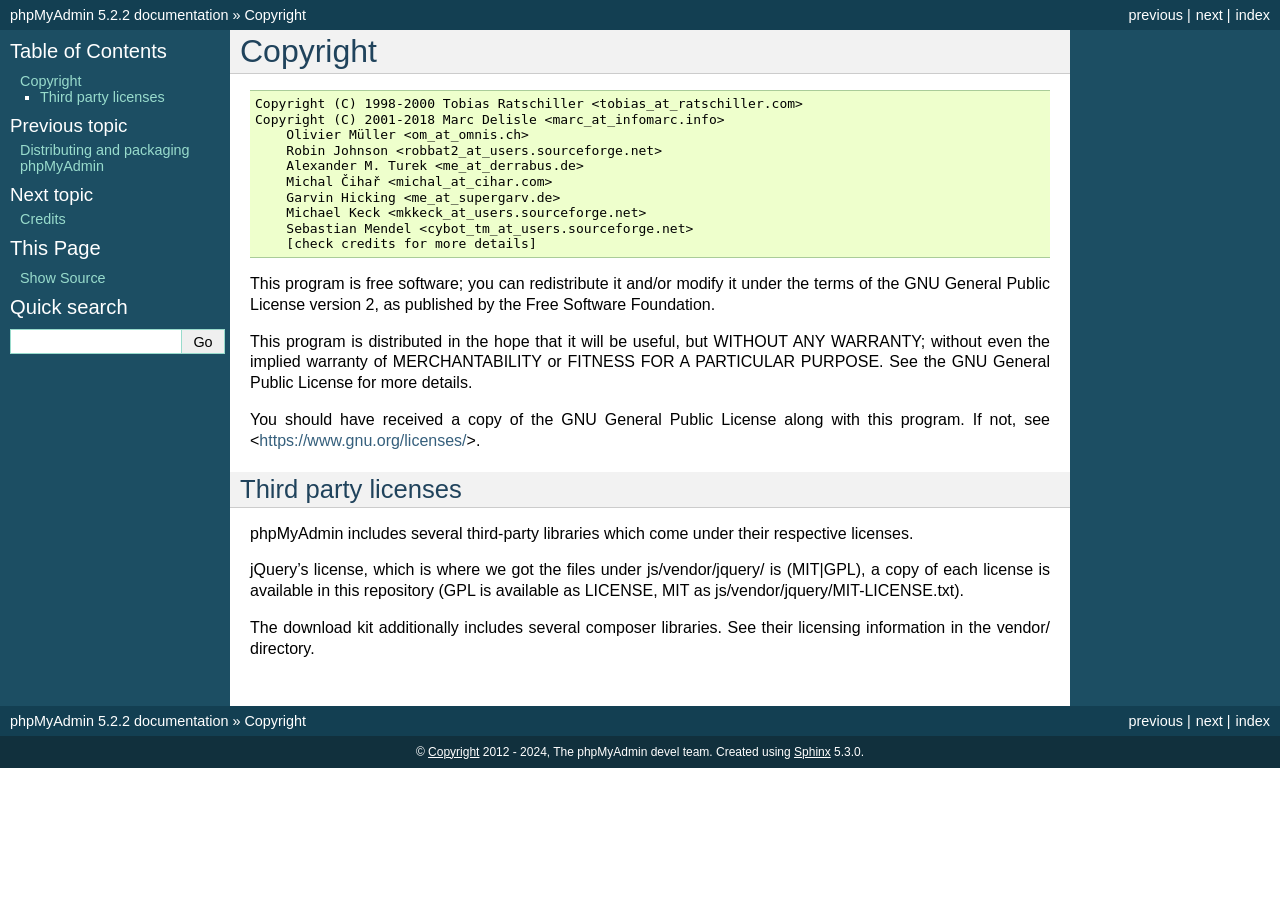
<file: doc/html/copyright.html>
<!DOCTYPE html>

<html lang="en">
  <head>
    <meta charset="utf-8" />
    <meta name="viewport" content="width=device-width, initial-scale=1.0" /><meta name="generator" content="Docutils 0.19: https://docutils.sourceforge.io/" />

    <title>Copyright &#8212; phpMyAdmin 5.2.2 documentation</title>
    <link rel="stylesheet" type="text/css" href="_static/pygments.css" />
    <link rel="stylesheet" type="text/css" href="_static/classic.css" />
    
    <script data-url_root="./" id="documentation_options" src="_static/documentation_options.js"></script>
    <script src="_static/jquery.js"></script>
    <script src="_static/underscore.js"></script>
    <script src="_static/_sphinx_javascript_frameworks_compat.js"></script>
    <script src="_static/doctools.js"></script>
    <script src="_static/sphinx_highlight.js"></script>
    
    <link rel="index" title="Index" href="genindex.html" />
    <link rel="search" title="Search" href="search.html" />
    <link rel="copyright" title="Copyright" href="#" />
    <link rel="next" title="Credits" href="credits.html" />
    <link rel="prev" title="Distributing and packaging phpMyAdmin" href="vendors.html" /> 
  </head><body>
    <div class="related" role="navigation" aria-label="related navigation">
      <h3>Navigation</h3>
      <ul>
        <li class="right" style="margin-right: 10px">
          <a href="genindex.html" title="General Index"
             accesskey="I">index</a></li>
        <li class="right" >
          <a href="credits.html" title="Credits"
             accesskey="N">next</a> |</li>
        <li class="right" >
          <a href="vendors.html" title="Distributing and packaging phpMyAdmin"
             accesskey="P">previous</a> |</li>
        <li class="nav-item nav-item-0"><a href="index.html">phpMyAdmin 5.2.2 documentation</a> &#187;</li>
        <li class="nav-item nav-item-this"><a href="">Copyright</a></li> 
      </ul>
    </div>  

    <div class="document">
      <div class="documentwrapper">
        <div class="bodywrapper">
          <div class="body" role="main">
            
  <section id="copyright">
<span id="id1"></span><h1>Copyright<a class="headerlink" href="#copyright" title="Permalink to this heading">¶</a></h1>
<div class="highlight-none notranslate"><div class="highlight"><pre><span></span>Copyright (C) 1998-2000 Tobias Ratschiller &lt;tobias_at_ratschiller.com&gt;
Copyright (C) 2001-2018 Marc Delisle &lt;marc_at_infomarc.info&gt;
    Olivier Müller &lt;om_at_omnis.ch&gt;
    Robin Johnson &lt;robbat2_at_users.sourceforge.net&gt;
    Alexander M. Turek &lt;me_at_derrabus.de&gt;
    Michal Čihař &lt;michal_at_cihar.com&gt;
    Garvin Hicking &lt;me_at_supergarv.de&gt;
    Michael Keck &lt;mkkeck_at_users.sourceforge.net&gt;
    Sebastian Mendel &lt;cybot_tm_at_users.sourceforge.net&gt;
    [check credits for more details]
</pre></div>
</div>
<p>This program is free software; you can redistribute it and/or modify
it under the terms of the GNU General Public License version 2, as
published by the Free Software Foundation.</p>
<p>This program is distributed in the hope that it will be useful, but
WITHOUT ANY WARRANTY; without even the implied warranty of
MERCHANTABILITY or FITNESS FOR A PARTICULAR PURPOSE. See the GNU
General Public License for more details.</p>
<p>You should have received a copy of the GNU General Public License
along with this program. If not, see &lt;<a class="reference external" href="https://www.gnu.org/licenses/">https://www.gnu.org/licenses/</a>&gt;.</p>
<section id="third-party-licenses">
<h2>Third party licenses<a class="headerlink" href="#third-party-licenses" title="Permalink to this heading">¶</a></h2>
<p>phpMyAdmin includes several third-party libraries which come under their
respective licenses.</p>
<p>jQuery’s license, which is where we got the files under js/vendor/jquery/ is
(MIT|GPL), a copy of each license is available in this repository (GPL
is available as LICENSE, MIT as js/vendor/jquery/MIT-LICENSE.txt).</p>
<p>The download kit additionally includes several composer libraries. See their
licensing information in the vendor/ directory.</p>
</section>
</section>


            <div class="clearer"></div>
          </div>
        </div>
      </div>
      <div class="sphinxsidebar" role="navigation" aria-label="main navigation">
        <div class="sphinxsidebarwrapper">
  <div>
    <h3><a href="index.html">Table of Contents</a></h3>
    <ul>
<li><a class="reference internal" href="#">Copyright</a><ul>
<li><a class="reference internal" href="#third-party-licenses">Third party licenses</a></li>
</ul>
</li>
</ul>

  </div>
  <div>
    <h4>Previous topic</h4>
    <p class="topless"><a href="vendors.html"
                          title="previous chapter">Distributing and packaging phpMyAdmin</a></p>
  </div>
  <div>
    <h4>Next topic</h4>
    <p class="topless"><a href="credits.html"
                          title="next chapter">Credits</a></p>
  </div>
  <div role="note" aria-label="source link">
    <h3>This Page</h3>
    <ul class="this-page-menu">
      <li><a href="_sources/copyright.rst.txt"
            rel="nofollow">Show Source</a></li>
    </ul>
   </div>
<div id="searchbox" style="display: none" role="search">
  <h3 id="searchlabel">Quick search</h3>
    <div class="searchformwrapper">
    <form class="search" action="search.html" method="get">
      <input type="text" name="q" aria-labelledby="searchlabel" autocomplete="off" autocorrect="off" autocapitalize="off" spellcheck="false"/>
      <input type="submit" value="Go" />
    </form>
    </div>
</div>
<script>document.getElementById('searchbox').style.display = "block"</script>
        </div>
      </div>
      <div class="clearer"></div>
    </div>
    <div class="related" role="navigation" aria-label="related navigation">
      <h3>Navigation</h3>
      <ul>
        <li class="right" style="margin-right: 10px">
          <a href="genindex.html" title="General Index"
             >index</a></li>
        <li class="right" >
          <a href="credits.html" title="Credits"
             >next</a> |</li>
        <li class="right" >
          <a href="vendors.html" title="Distributing and packaging phpMyAdmin"
             >previous</a> |</li>
        <li class="nav-item nav-item-0"><a href="index.html">phpMyAdmin 5.2.2 documentation</a> &#187;</li>
        <li class="nav-item nav-item-this"><a href="">Copyright</a></li> 
      </ul>
    </div>
    <div class="footer" role="contentinfo">
        &#169; <a href="#">Copyright</a> 2012 - 2024, The phpMyAdmin devel team.
      Created using <a href="https://www.sphinx-doc.org/">Sphinx</a> 5.3.0.
    </div>
  </body>
</html>
</file>
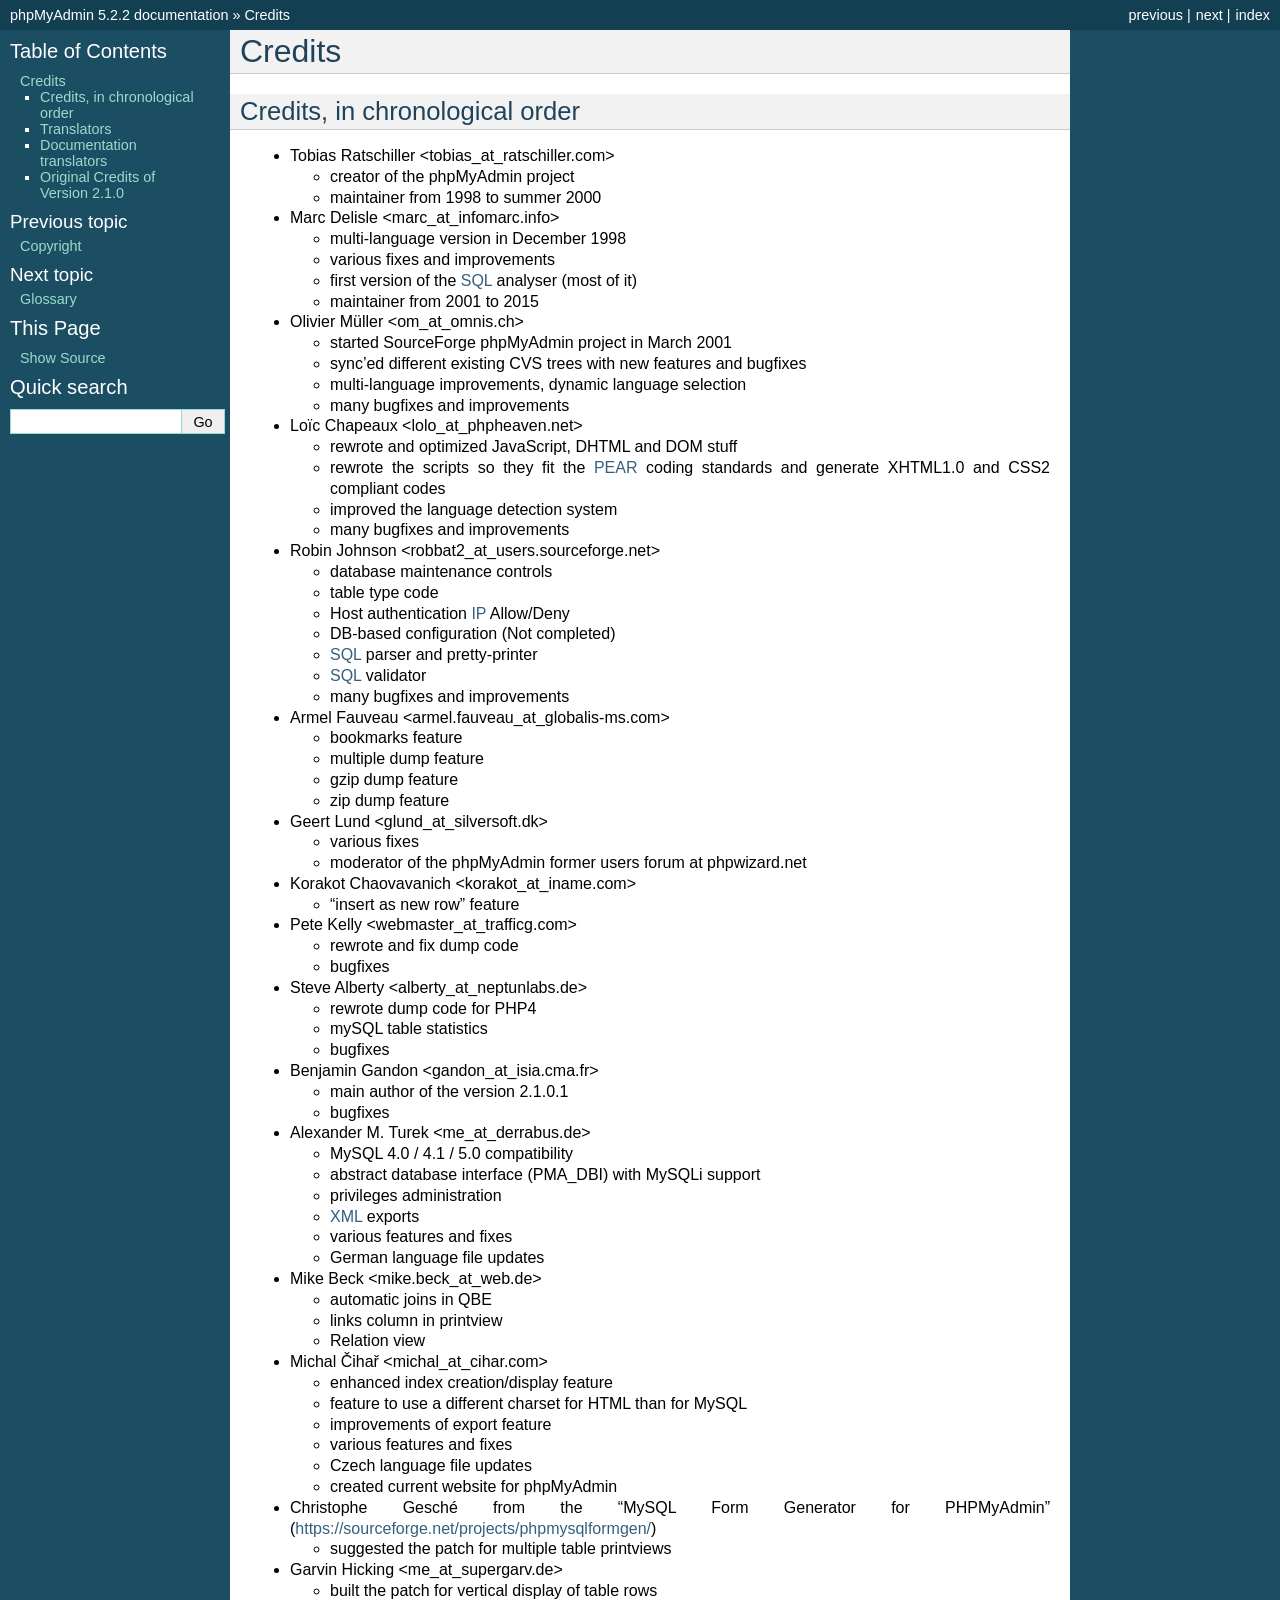
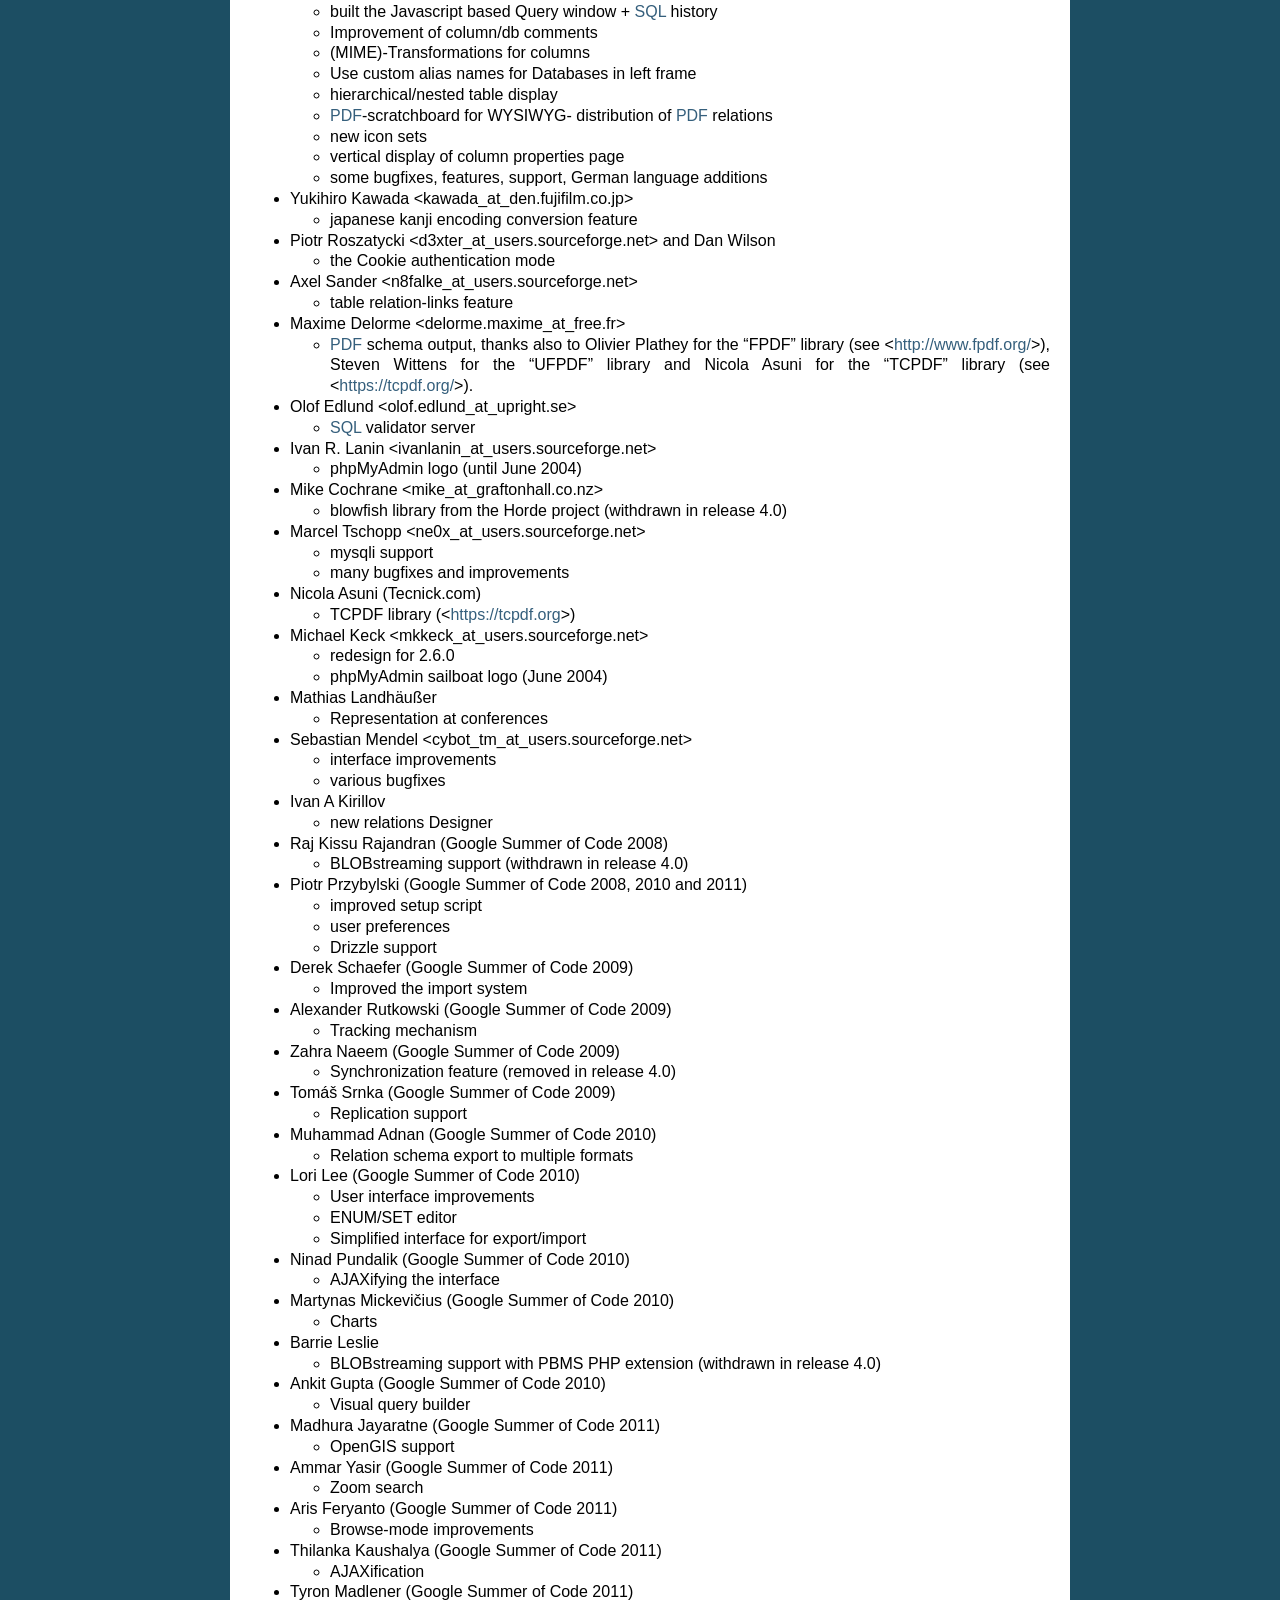
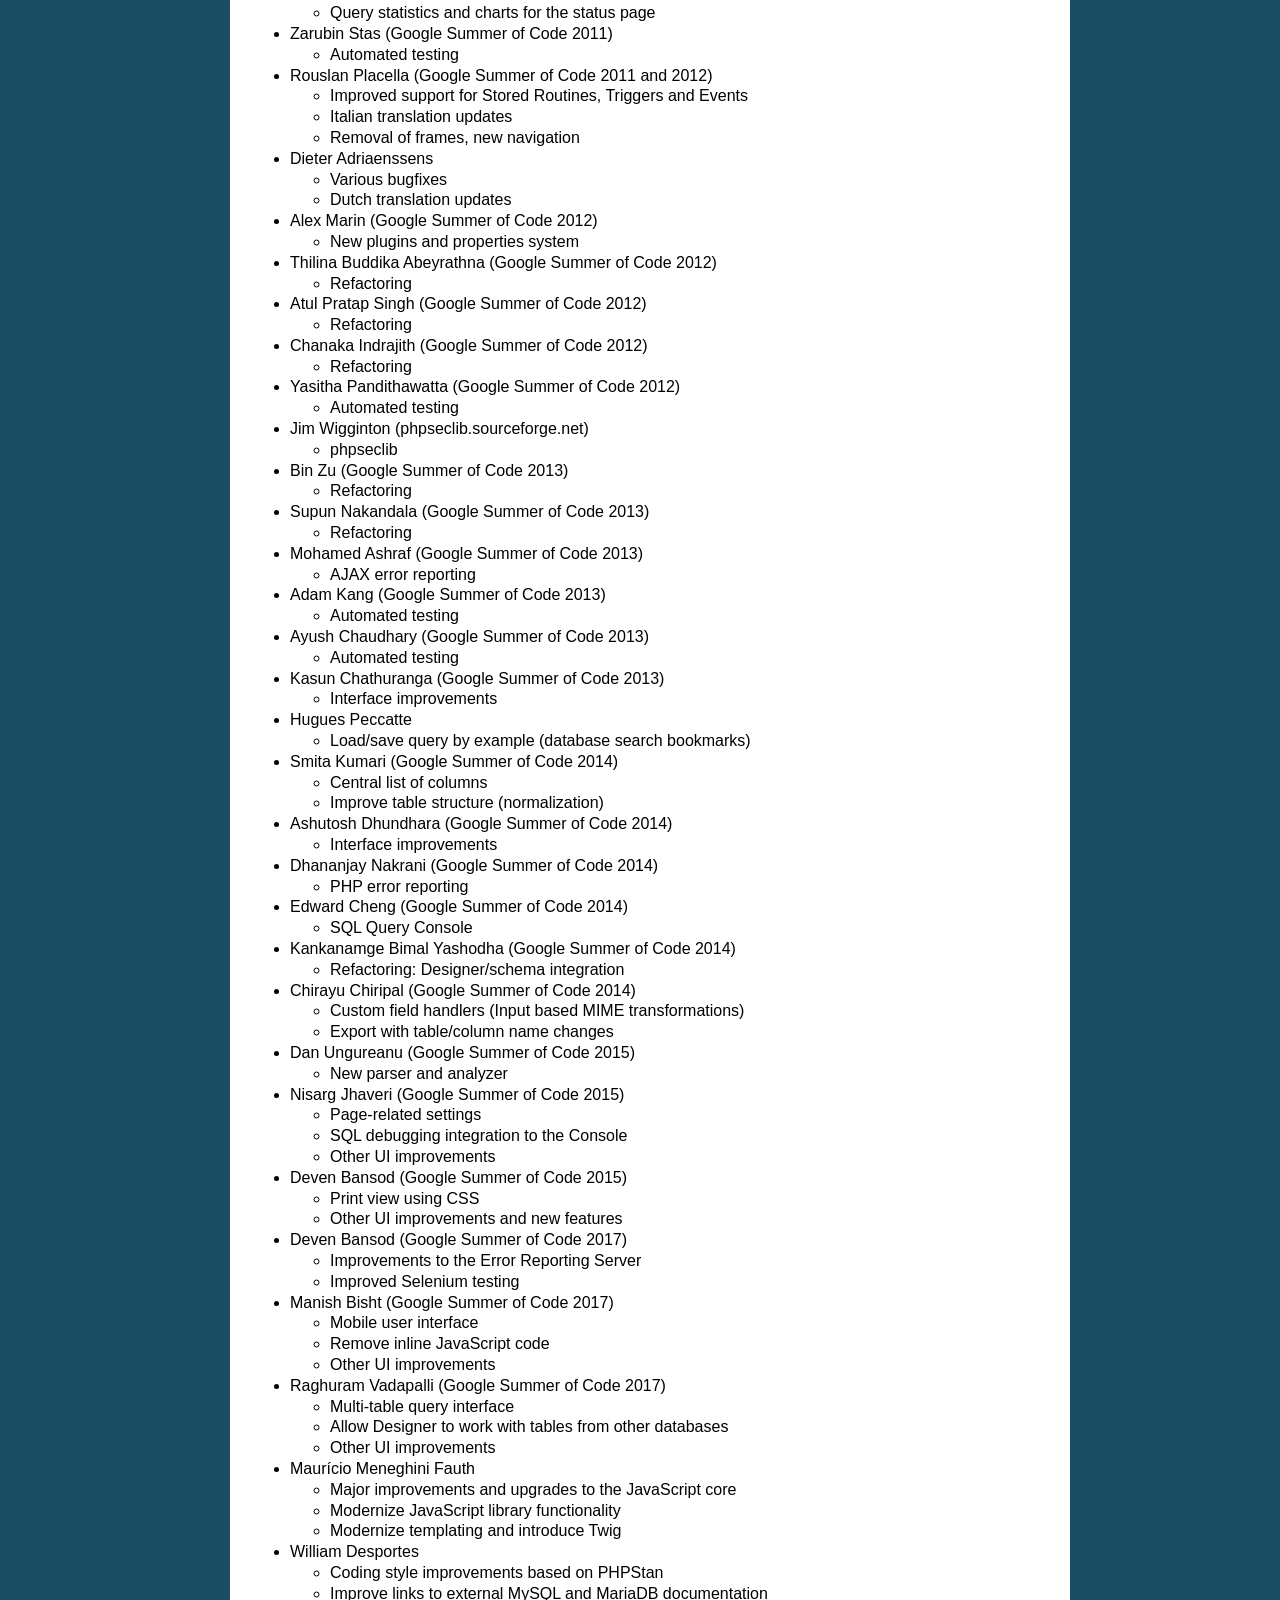
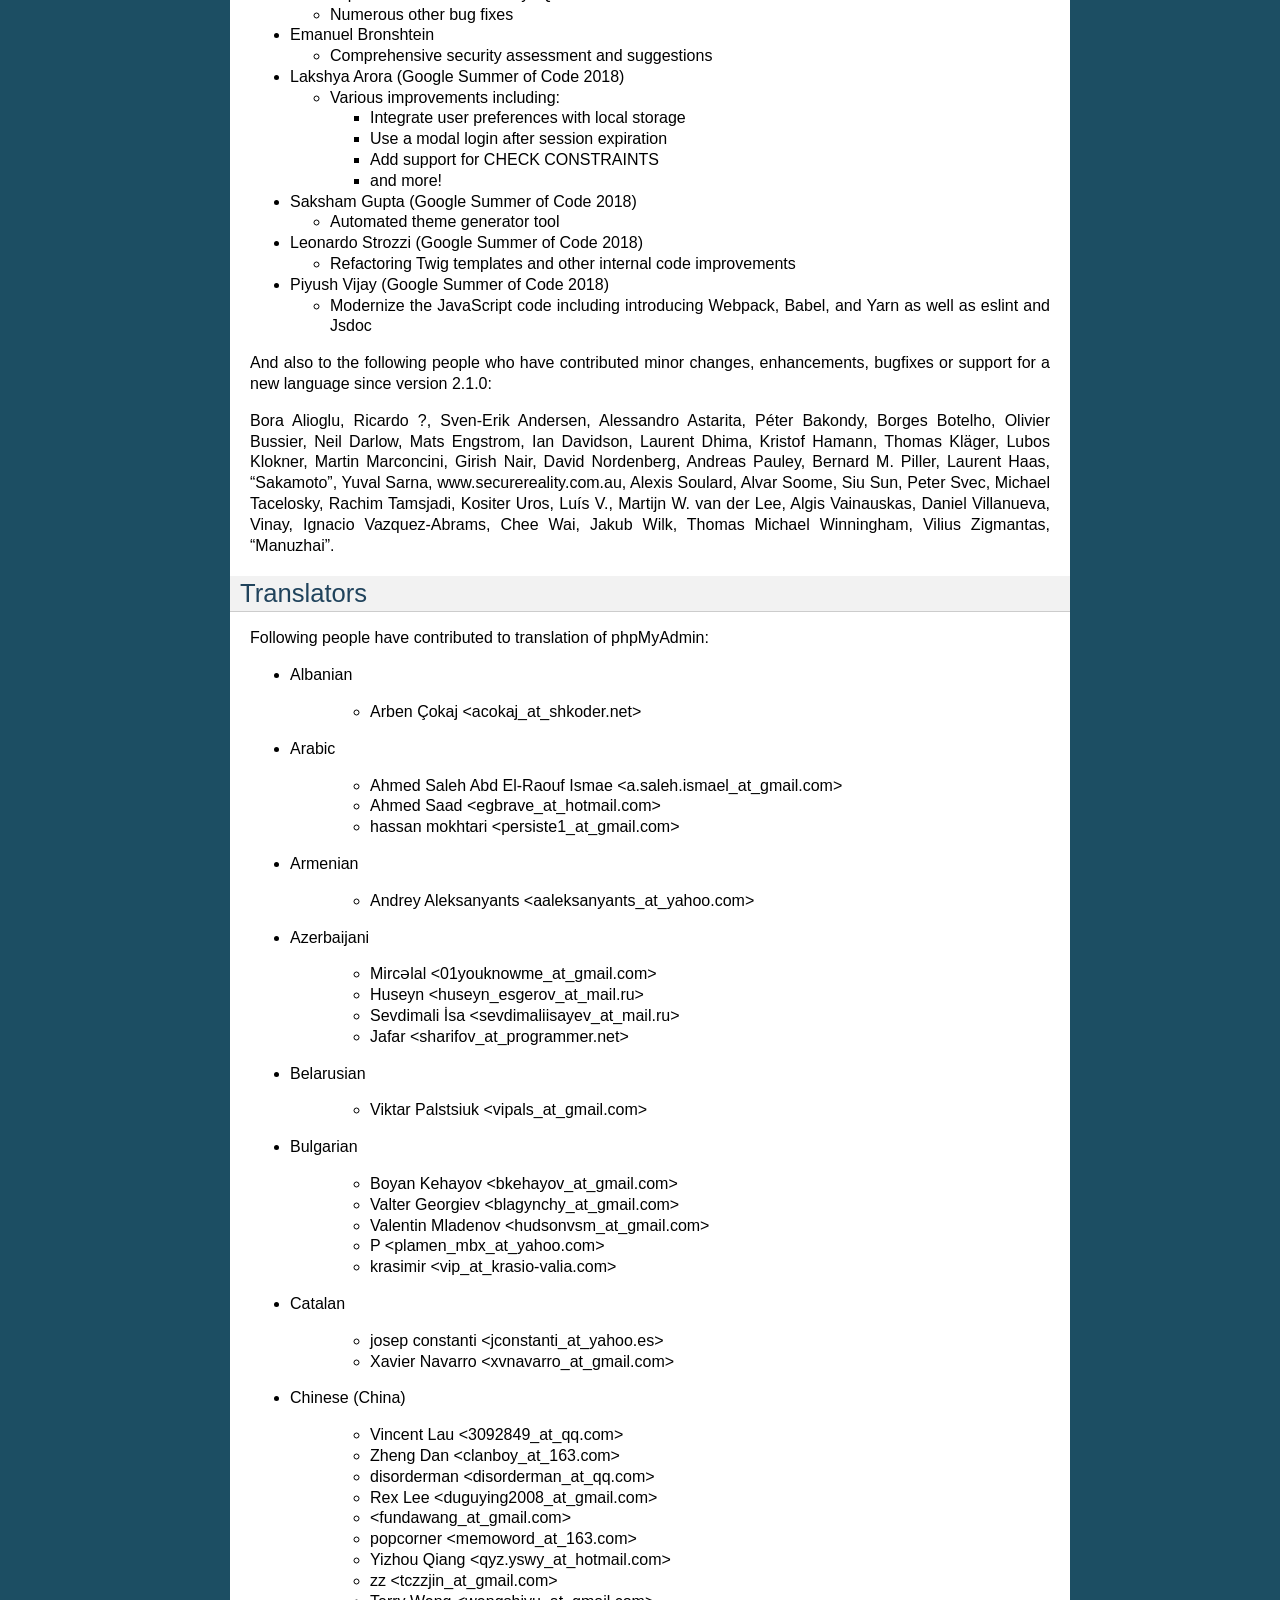
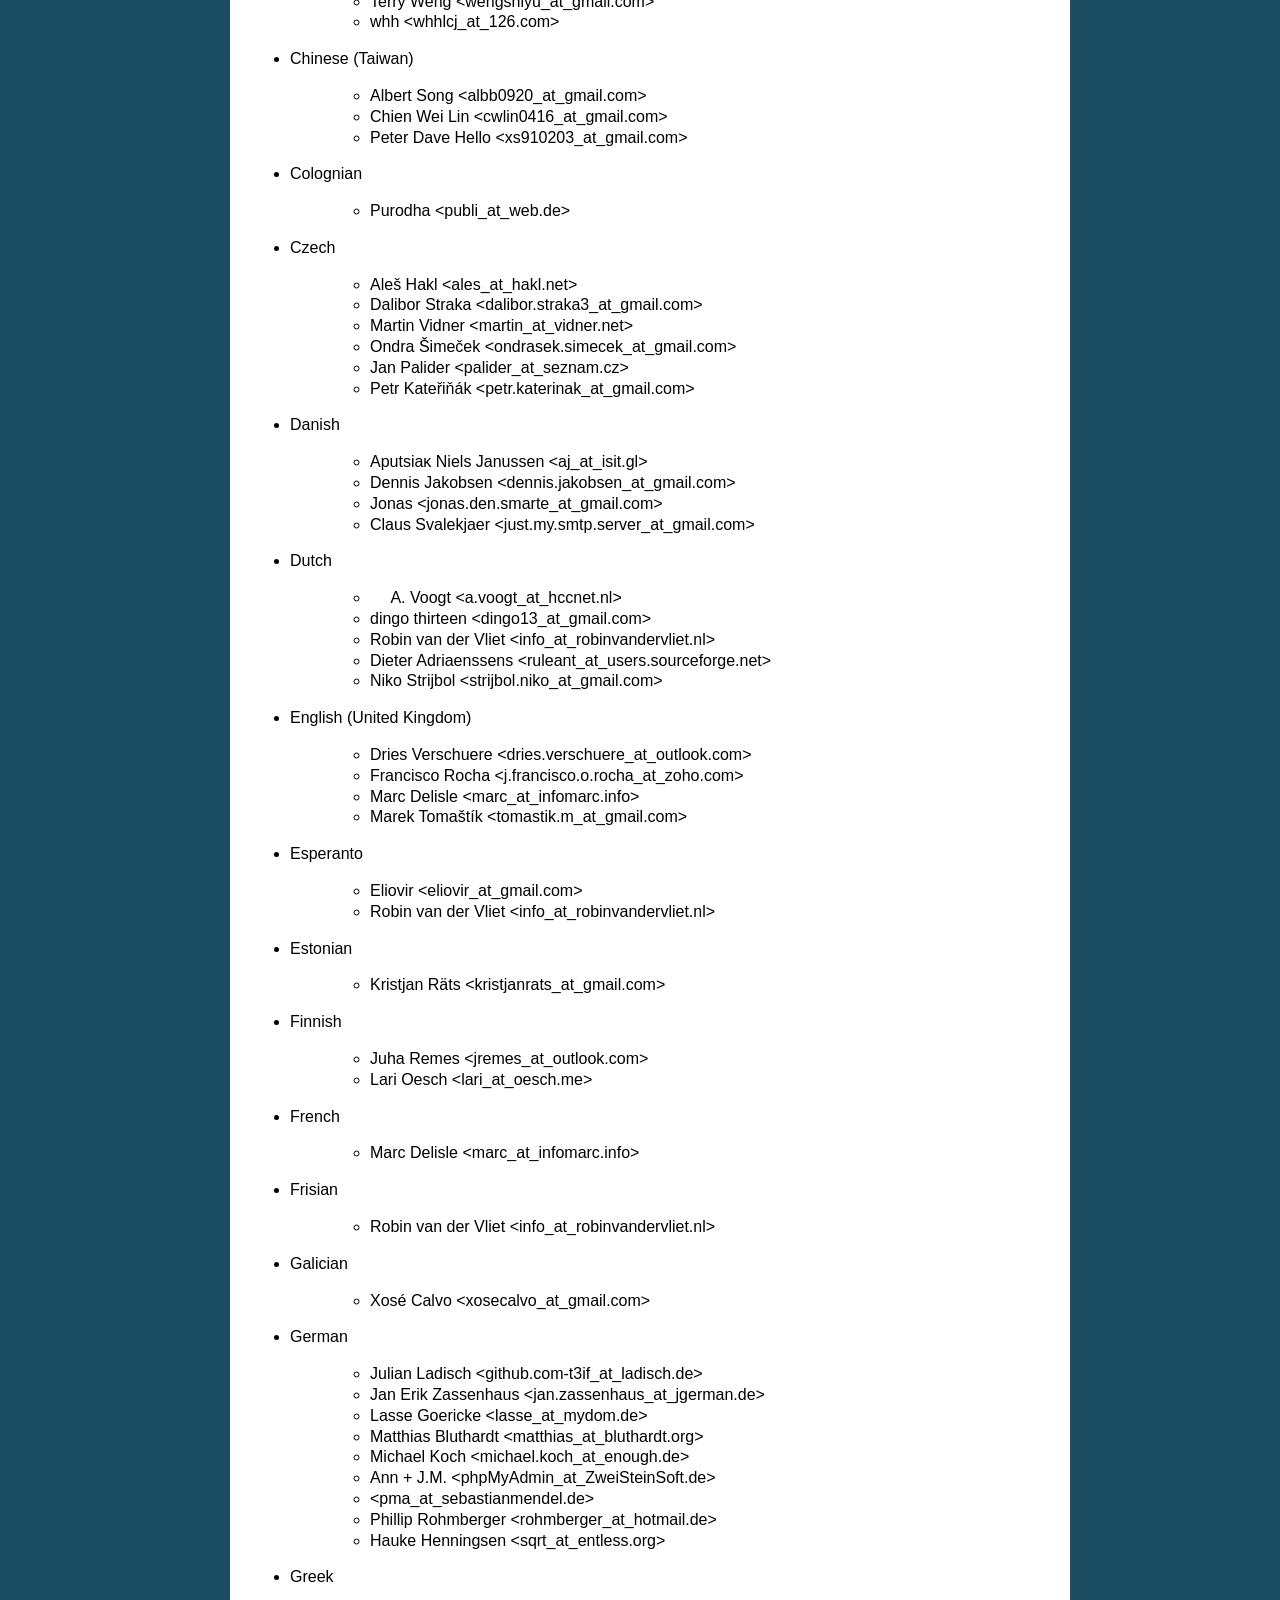
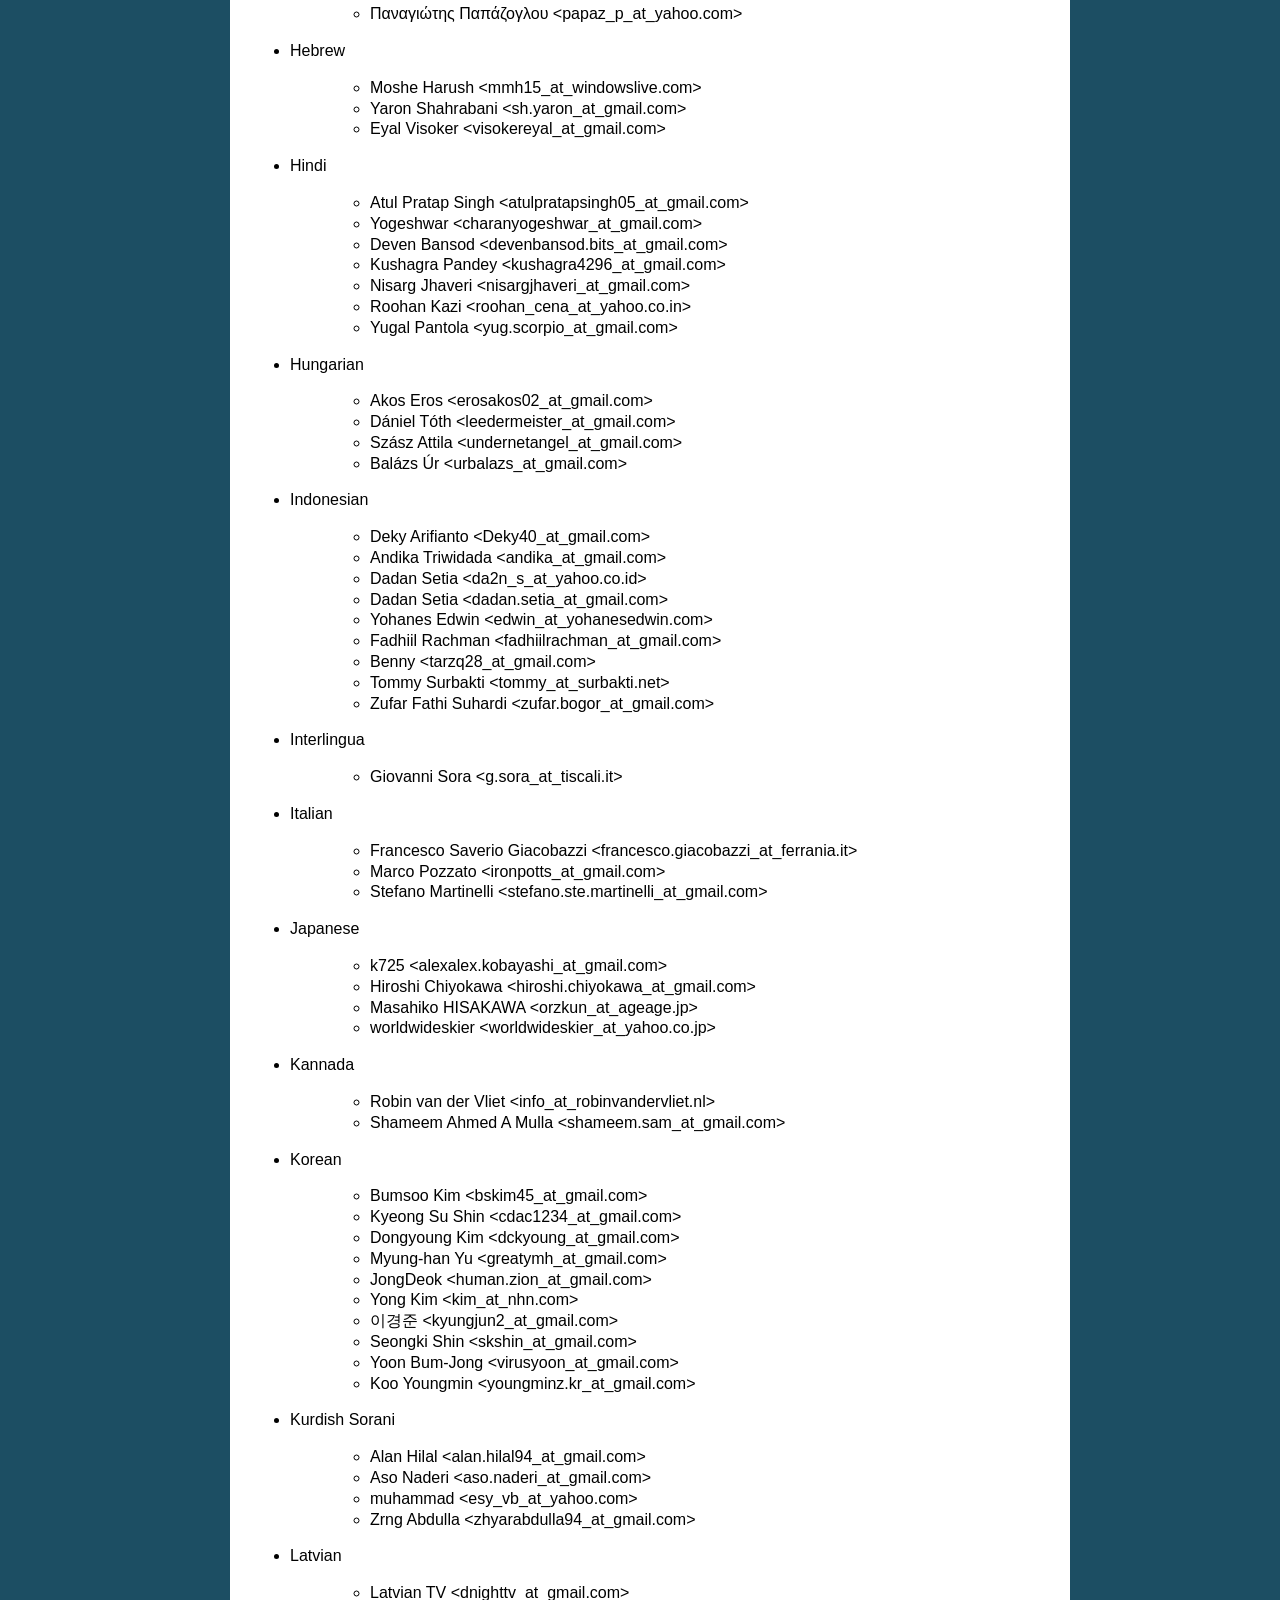
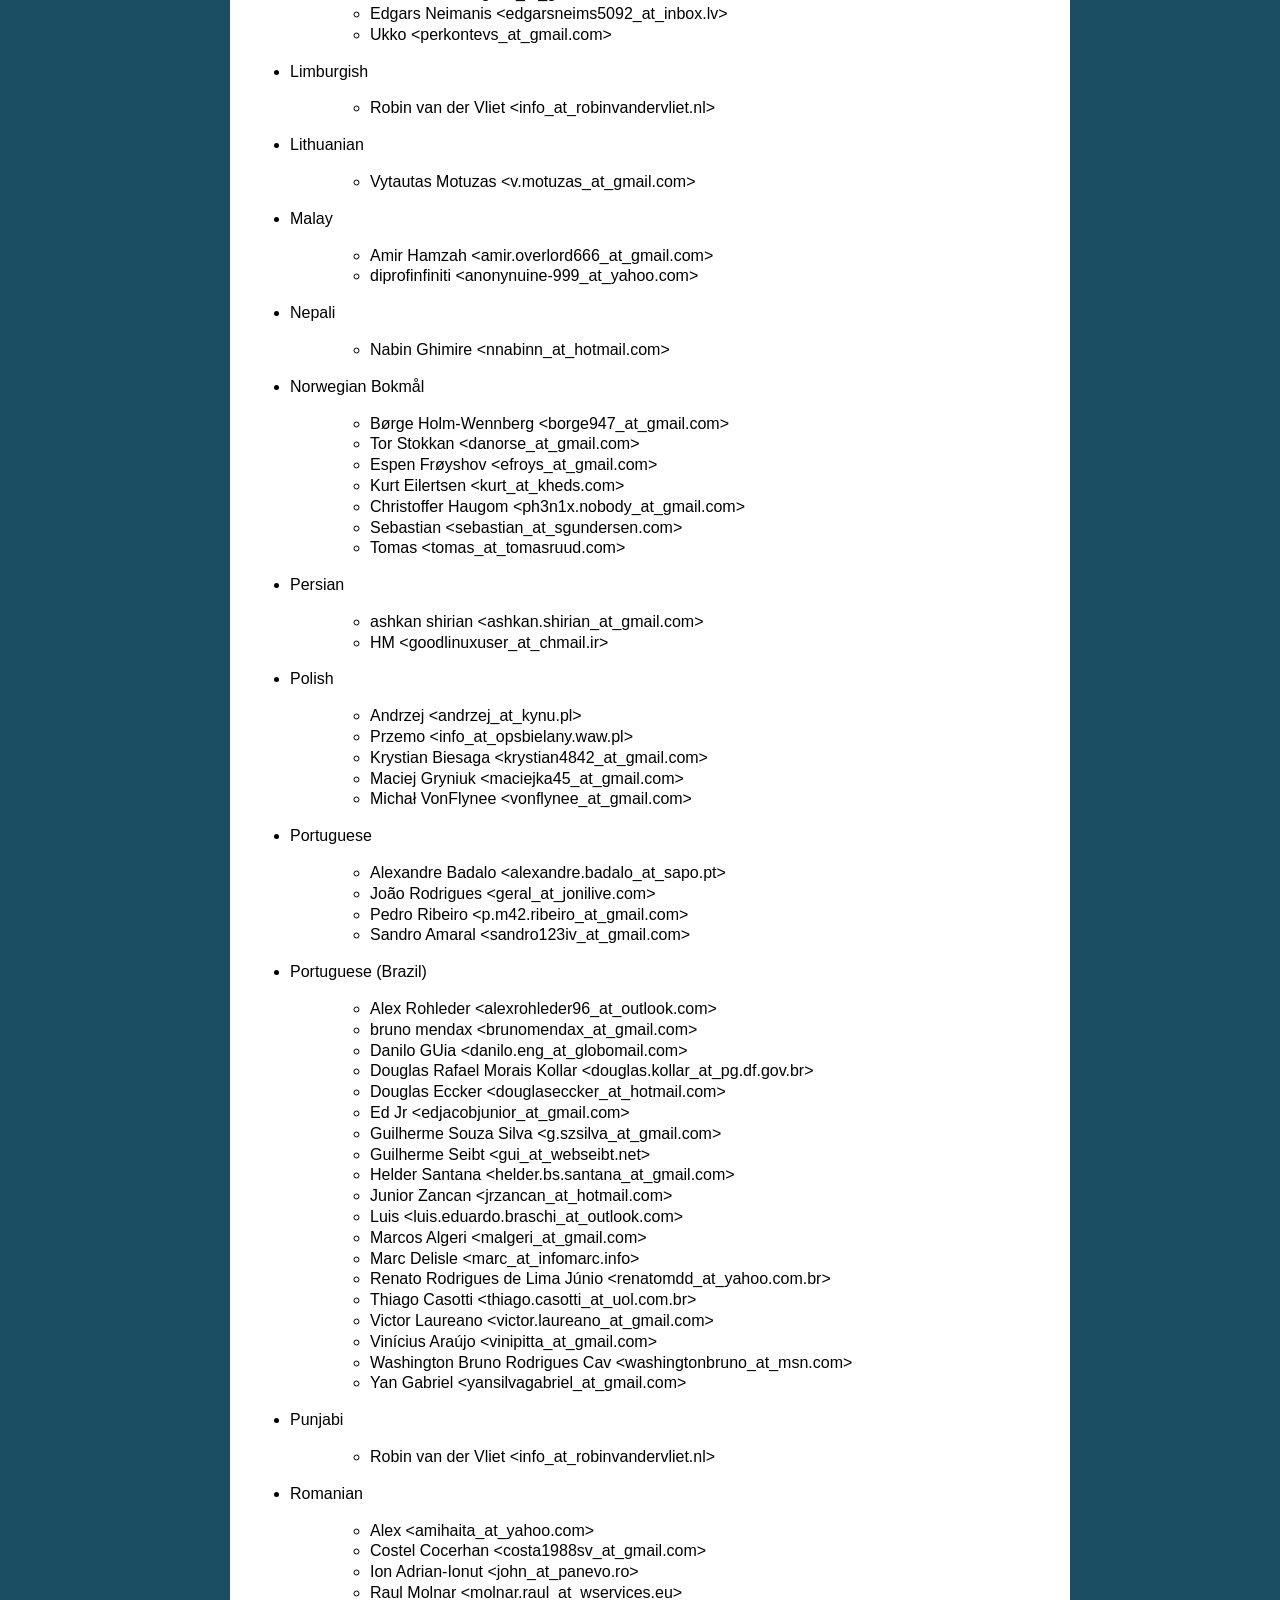
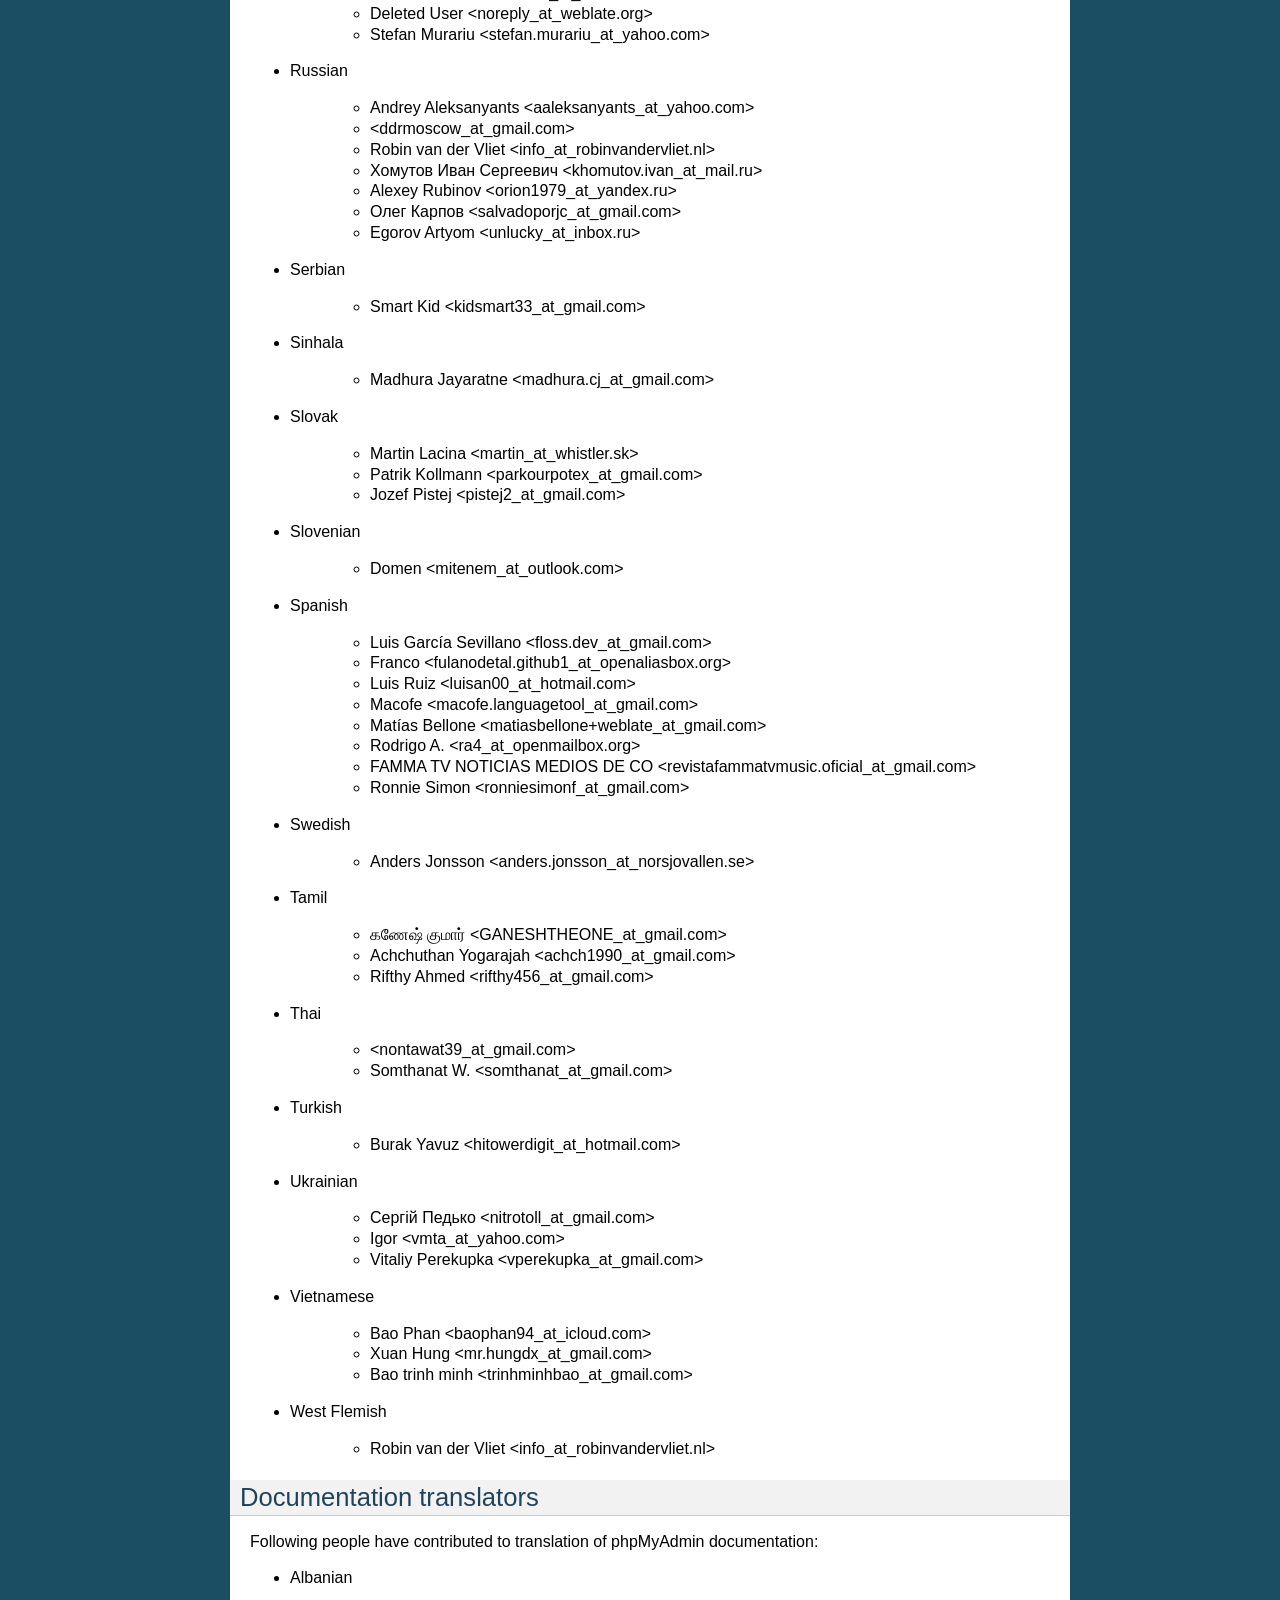
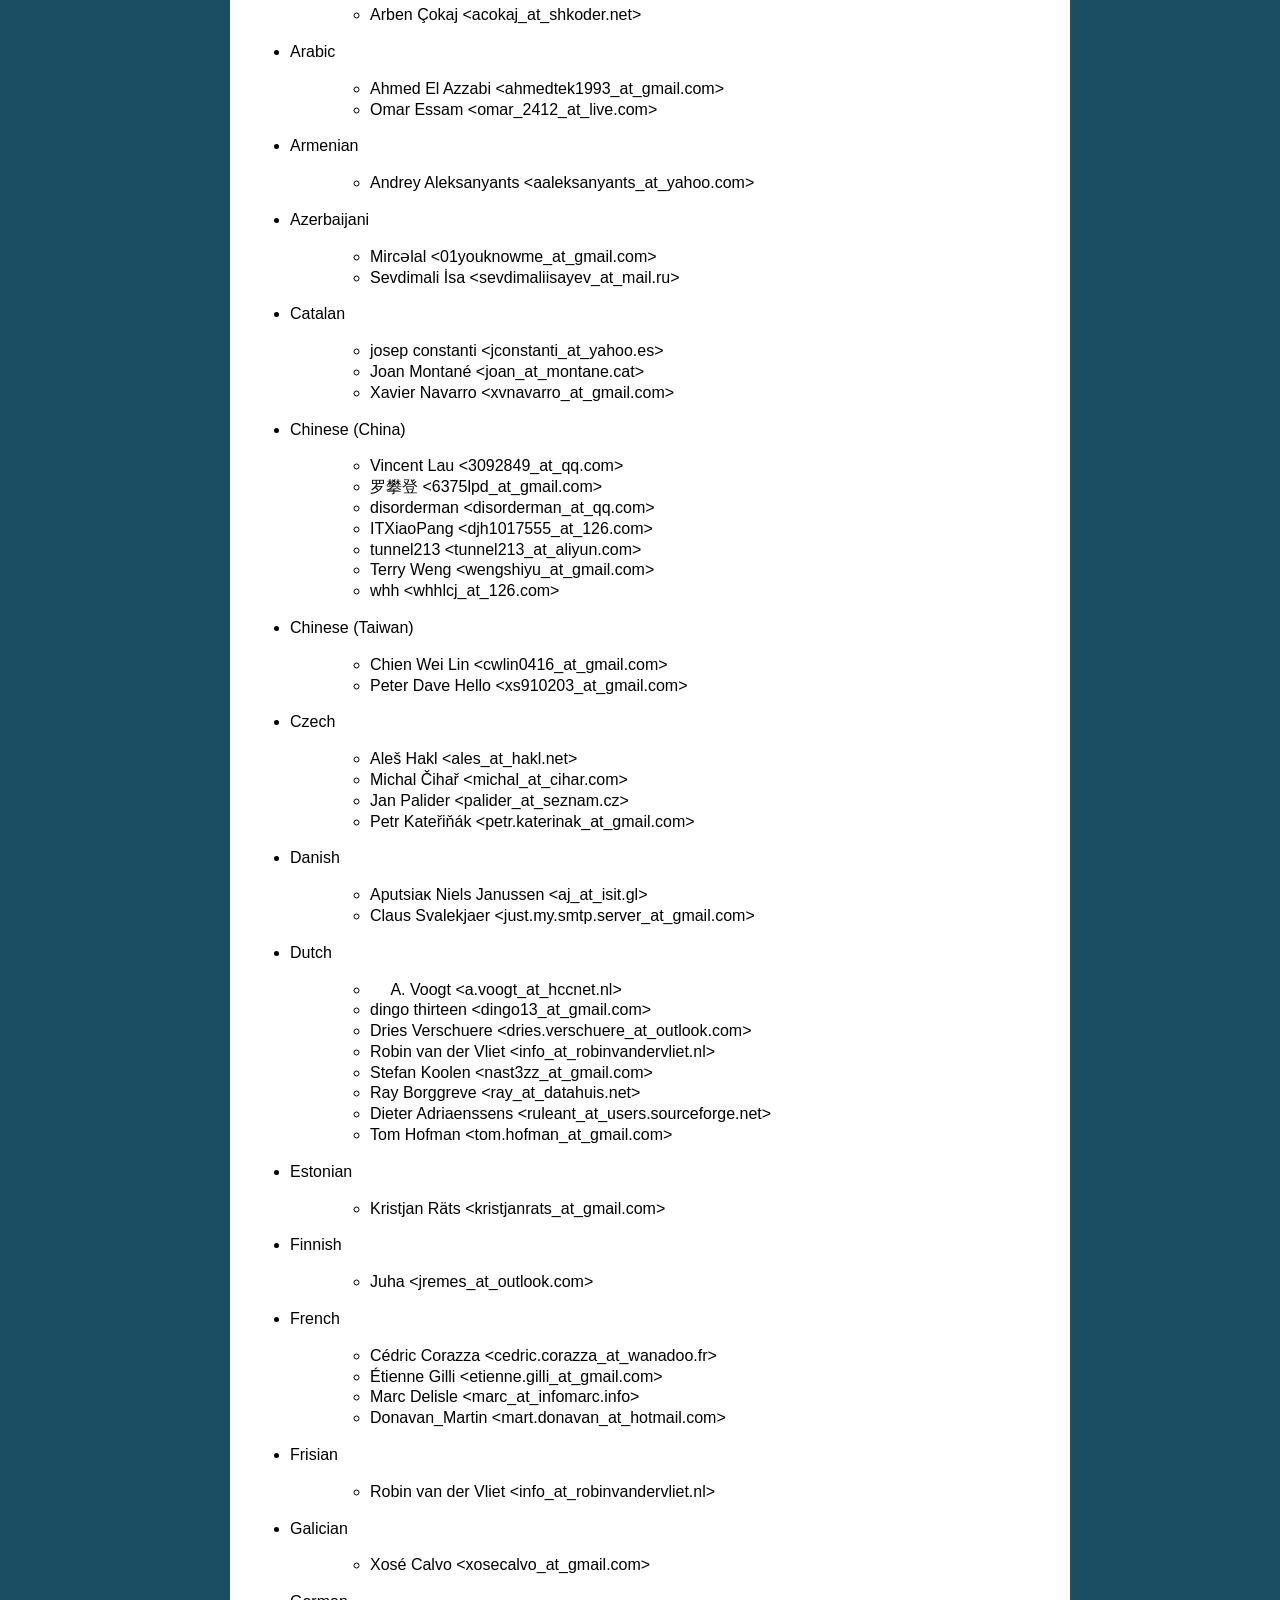
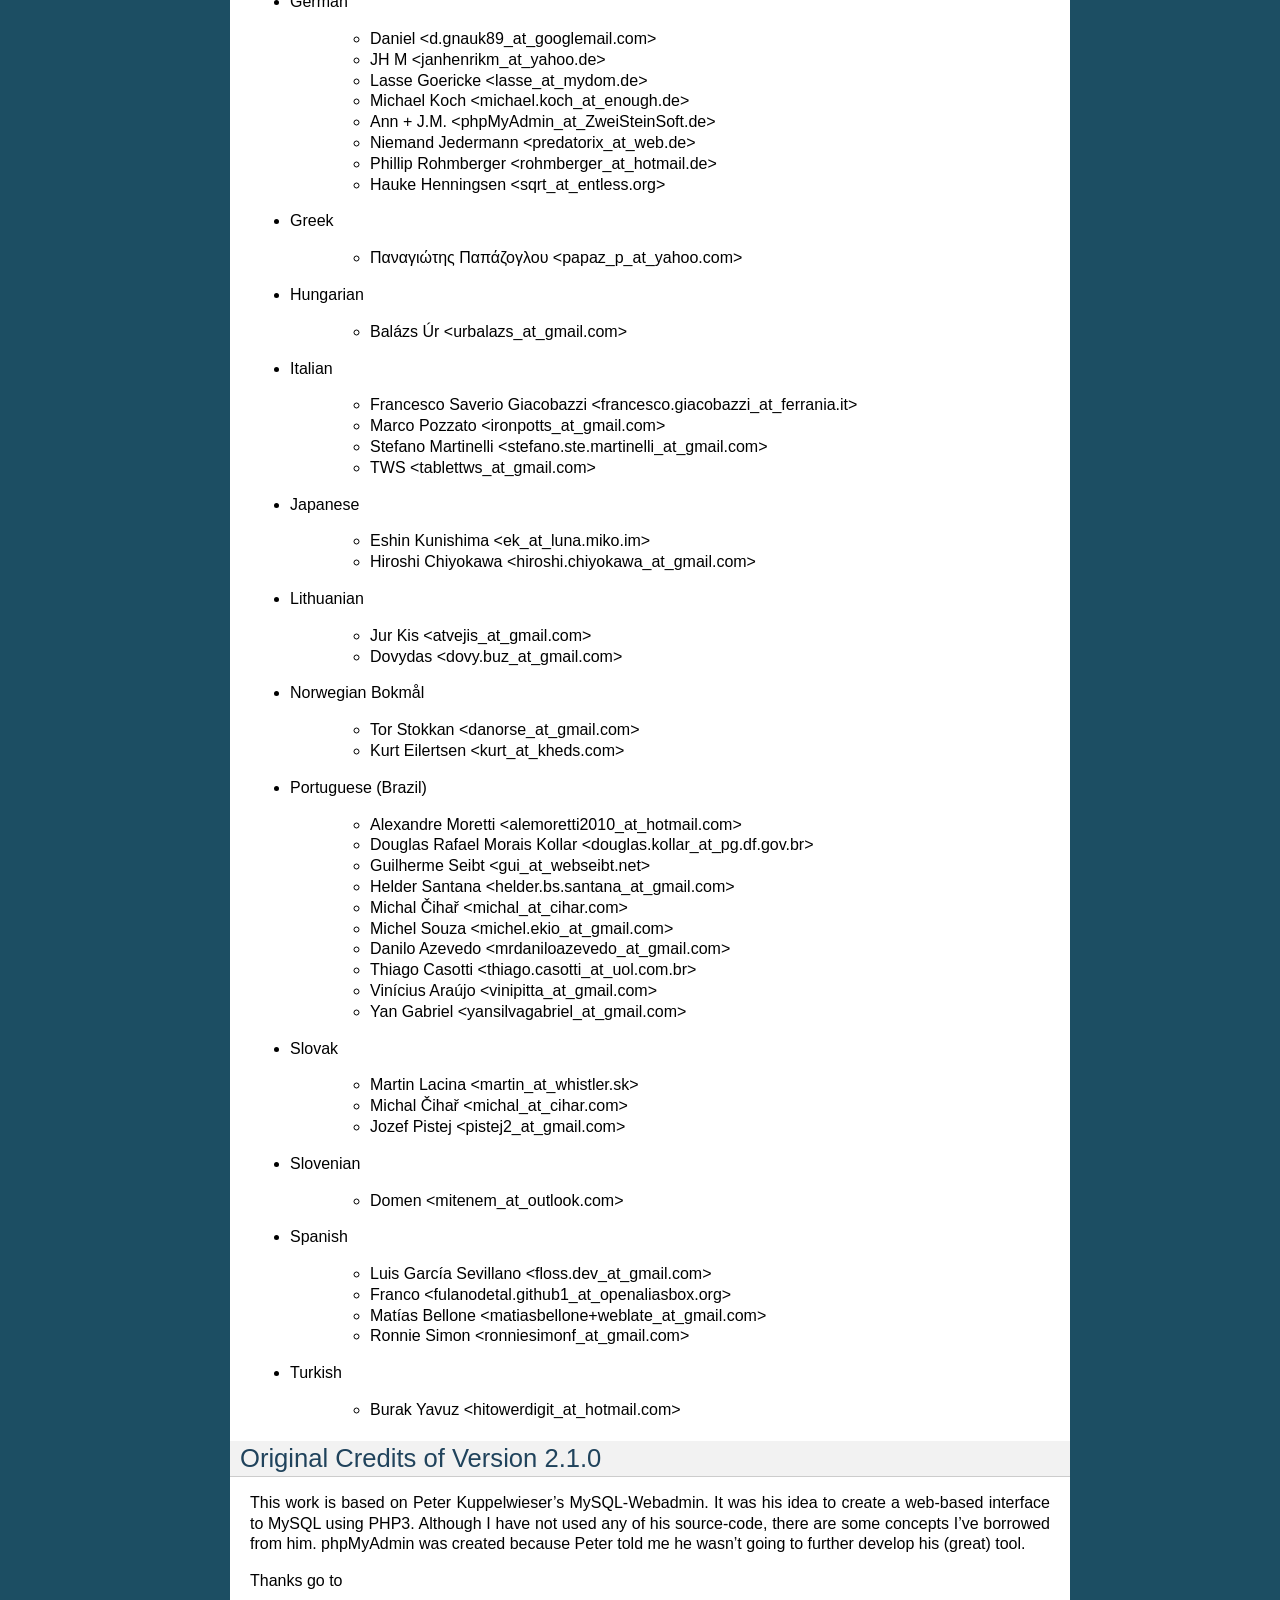
<file: doc/html/credits.html>
<!DOCTYPE html>

<html lang="en">
  <head>
    <meta charset="utf-8" />
    <meta name="viewport" content="width=device-width, initial-scale=1.0" /><meta name="generator" content="Docutils 0.19: https://docutils.sourceforge.io/" />

    <title>Credits &#8212; phpMyAdmin 5.2.2 documentation</title>
    <link rel="stylesheet" type="text/css" href="_static/pygments.css" />
    <link rel="stylesheet" type="text/css" href="_static/classic.css" />
    
    <script data-url_root="./" id="documentation_options" src="_static/documentation_options.js"></script>
    <script src="_static/jquery.js"></script>
    <script src="_static/underscore.js"></script>
    <script src="_static/_sphinx_javascript_frameworks_compat.js"></script>
    <script src="_static/doctools.js"></script>
    <script src="_static/sphinx_highlight.js"></script>
    
    <link rel="index" title="Index" href="genindex.html" />
    <link rel="search" title="Search" href="search.html" />
    <link rel="copyright" title="Copyright" href="copyright.html" />
    <link rel="next" title="Glossary" href="glossary.html" />
    <link rel="prev" title="Copyright" href="copyright.html" /> 
  </head><body>
    <div class="related" role="navigation" aria-label="related navigation">
      <h3>Navigation</h3>
      <ul>
        <li class="right" style="margin-right: 10px">
          <a href="genindex.html" title="General Index"
             accesskey="I">index</a></li>
        <li class="right" >
          <a href="glossary.html" title="Glossary"
             accesskey="N">next</a> |</li>
        <li class="right" >
          <a href="copyright.html" title="Copyright"
             accesskey="P">previous</a> |</li>
        <li class="nav-item nav-item-0"><a href="index.html">phpMyAdmin 5.2.2 documentation</a> &#187;</li>
        <li class="nav-item nav-item-this"><a href="">Credits</a></li> 
      </ul>
    </div>  

    <div class="document">
      <div class="documentwrapper">
        <div class="bodywrapper">
          <div class="body" role="main">
            
  <section id="credits">
<span id="id1"></span><h1>Credits<a class="headerlink" href="#credits" title="Permalink to this heading">¶</a></h1>
<section id="credits-in-chronological-order">
<h2>Credits, in chronological order<a class="headerlink" href="#credits-in-chronological-order" title="Permalink to this heading">¶</a></h2>
<ul class="simple">
<li><p>Tobias Ratschiller &lt;tobias_at_ratschiller.com&gt;</p>
<ul>
<li><p>creator of the phpMyAdmin project</p></li>
<li><p>maintainer from 1998 to summer 2000</p></li>
</ul>
</li>
<li><p>Marc Delisle &lt;marc_at_infomarc.info&gt;</p>
<ul>
<li><p>multi-language version in December 1998</p></li>
<li><p>various fixes and improvements</p></li>
<li><p>first version of the <a class="reference internal" href="glossary.html#term-SQL"><span class="xref std std-term">SQL</span></a> analyser (most of it)</p></li>
<li><p>maintainer from 2001 to 2015</p></li>
</ul>
</li>
<li><p>Olivier Müller &lt;om_at_omnis.ch&gt;</p>
<ul>
<li><p>started SourceForge phpMyAdmin project in March 2001</p></li>
<li><p>sync’ed different existing CVS trees with new features and bugfixes</p></li>
<li><p>multi-language improvements, dynamic language selection</p></li>
<li><p>many bugfixes and improvements</p></li>
</ul>
</li>
<li><p>Loïc Chapeaux &lt;lolo_at_phpheaven.net&gt;</p>
<ul>
<li><p>rewrote and optimized JavaScript, DHTML and DOM stuff</p></li>
<li><p>rewrote the scripts so they fit the <a class="reference internal" href="glossary.html#term-PEAR"><span class="xref std std-term">PEAR</span></a> coding standards and
generate XHTML1.0 and CSS2 compliant codes</p></li>
<li><p>improved the language detection system</p></li>
<li><p>many bugfixes and improvements</p></li>
</ul>
</li>
<li><p>Robin Johnson &lt;robbat2_at_users.sourceforge.net&gt;</p>
<ul>
<li><p>database maintenance controls</p></li>
<li><p>table type code</p></li>
<li><p>Host authentication <a class="reference internal" href="glossary.html#term-IP"><span class="xref std std-term">IP</span></a> Allow/Deny</p></li>
<li><p>DB-based configuration (Not completed)</p></li>
<li><p><a class="reference internal" href="glossary.html#term-SQL"><span class="xref std std-term">SQL</span></a> parser and pretty-printer</p></li>
<li><p><a class="reference internal" href="glossary.html#term-SQL"><span class="xref std std-term">SQL</span></a> validator</p></li>
<li><p>many bugfixes and improvements</p></li>
</ul>
</li>
<li><p>Armel Fauveau &lt;armel.fauveau_at_globalis-ms.com&gt;</p>
<ul>
<li><p>bookmarks feature</p></li>
<li><p>multiple dump feature</p></li>
<li><p>gzip dump feature</p></li>
<li><p>zip dump feature</p></li>
</ul>
</li>
<li><p>Geert Lund &lt;glund_at_silversoft.dk&gt;</p>
<ul>
<li><p>various fixes</p></li>
<li><p>moderator of the phpMyAdmin former users forum at phpwizard.net</p></li>
</ul>
</li>
<li><p>Korakot Chaovavanich &lt;korakot_at_iname.com&gt;</p>
<ul>
<li><p>“insert as new row” feature</p></li>
</ul>
</li>
<li><p>Pete Kelly &lt;webmaster_at_trafficg.com&gt;</p>
<ul>
<li><p>rewrote and fix dump code</p></li>
<li><p>bugfixes</p></li>
</ul>
</li>
<li><p>Steve Alberty &lt;alberty_at_neptunlabs.de&gt;</p>
<ul>
<li><p>rewrote dump code for PHP4</p></li>
<li><p>mySQL table statistics</p></li>
<li><p>bugfixes</p></li>
</ul>
</li>
<li><p>Benjamin Gandon &lt;gandon_at_isia.cma.fr&gt;</p>
<ul>
<li><p>main author of the version 2.1.0.1</p></li>
<li><p>bugfixes</p></li>
</ul>
</li>
<li><p>Alexander M. Turek &lt;me_at_derrabus.de&gt;</p>
<ul>
<li><p>MySQL 4.0 / 4.1 / 5.0 compatibility</p></li>
<li><p>abstract database interface (PMA_DBI) with MySQLi support</p></li>
<li><p>privileges administration</p></li>
<li><p><a class="reference internal" href="glossary.html#term-XML"><span class="xref std std-term">XML</span></a> exports</p></li>
<li><p>various features and fixes</p></li>
<li><p>German language file updates</p></li>
</ul>
</li>
<li><p>Mike Beck &lt;mike.beck_at_web.de&gt;</p>
<ul>
<li><p>automatic joins in QBE</p></li>
<li><p>links column in printview</p></li>
<li><p>Relation view</p></li>
</ul>
</li>
<li><p>Michal Čihař &lt;michal_at_cihar.com&gt;</p>
<ul>
<li><p>enhanced index creation/display feature</p></li>
<li><p>feature to use a different charset for HTML than for MySQL</p></li>
<li><p>improvements of export feature</p></li>
<li><p>various features and fixes</p></li>
<li><p>Czech language file updates</p></li>
<li><p>created current website for phpMyAdmin</p></li>
</ul>
</li>
<li><p>Christophe Gesché from the “MySQL Form Generator for PHPMyAdmin”
(<a class="reference external" href="https://sourceforge.net/projects/phpmysqlformgen/">https://sourceforge.net/projects/phpmysqlformgen/</a>)</p>
<ul>
<li><p>suggested the patch for multiple table printviews</p></li>
</ul>
</li>
<li><p>Garvin Hicking &lt;me_at_supergarv.de&gt;</p>
<ul>
<li><p>built the patch for vertical display of table rows</p></li>
<li><p>built the Javascript based Query window + <a class="reference internal" href="glossary.html#term-SQL"><span class="xref std std-term">SQL</span></a> history</p></li>
<li><p>Improvement of column/db comments</p></li>
<li><p>(MIME)-Transformations for columns</p></li>
<li><p>Use custom alias names for Databases in left frame</p></li>
<li><p>hierarchical/nested table display</p></li>
<li><p><a class="reference internal" href="glossary.html#term-PDF"><span class="xref std std-term">PDF</span></a>-scratchboard for WYSIWYG-
distribution of <a class="reference internal" href="glossary.html#term-PDF"><span class="xref std std-term">PDF</span></a> relations</p></li>
<li><p>new icon sets</p></li>
<li><p>vertical display of column properties page</p></li>
<li><p>some bugfixes, features, support, German language additions</p></li>
</ul>
</li>
<li><p>Yukihiro Kawada &lt;kawada_at_den.fujifilm.co.jp&gt;</p>
<ul>
<li><p>japanese kanji encoding conversion feature</p></li>
</ul>
</li>
<li><p>Piotr Roszatycki &lt;d3xter_at_users.sourceforge.net&gt; and Dan Wilson</p>
<ul>
<li><p>the Cookie authentication mode</p></li>
</ul>
</li>
<li><p>Axel Sander &lt;n8falke_at_users.sourceforge.net&gt;</p>
<ul>
<li><p>table relation-links feature</p></li>
</ul>
</li>
<li><p>Maxime Delorme &lt;delorme.maxime_at_free.fr&gt;</p>
<ul>
<li><p><a class="reference internal" href="glossary.html#term-PDF"><span class="xref std std-term">PDF</span></a> schema output, thanks also to
Olivier Plathey for the “FPDF” library (see &lt;<a class="reference external" href="http://www.fpdf.org/">http://www.fpdf.org/</a>&gt;), Steven
Wittens for the “UFPDF” library and
Nicola Asuni for the “TCPDF” library (see &lt;<a class="reference external" href="https://tcpdf.org/">https://tcpdf.org/</a>&gt;).</p></li>
</ul>
</li>
<li><p>Olof Edlund &lt;olof.edlund_at_upright.se&gt;</p>
<ul>
<li><p><a class="reference internal" href="glossary.html#term-SQL"><span class="xref std std-term">SQL</span></a> validator server</p></li>
</ul>
</li>
<li><p>Ivan R. Lanin &lt;ivanlanin_at_users.sourceforge.net&gt;</p>
<ul>
<li><p>phpMyAdmin logo (until June 2004)</p></li>
</ul>
</li>
<li><p>Mike Cochrane &lt;mike_at_graftonhall.co.nz&gt;</p>
<ul>
<li><p>blowfish library from the Horde project (withdrawn in release 4.0)</p></li>
</ul>
</li>
<li><p>Marcel Tschopp &lt;ne0x_at_users.sourceforge.net&gt;</p>
<ul>
<li><p>mysqli support</p></li>
<li><p>many bugfixes and improvements</p></li>
</ul>
</li>
<li><p>Nicola Asuni (Tecnick.com)</p>
<ul>
<li><p>TCPDF library (&lt;<a class="reference external" href="https://tcpdf.org">https://tcpdf.org</a>&gt;)</p></li>
</ul>
</li>
<li><p>Michael Keck &lt;mkkeck_at_users.sourceforge.net&gt;</p>
<ul>
<li><p>redesign for 2.6.0</p></li>
<li><p>phpMyAdmin sailboat logo (June 2004)</p></li>
</ul>
</li>
<li><p>Mathias Landhäußer</p>
<ul>
<li><p>Representation at conferences</p></li>
</ul>
</li>
<li><p>Sebastian Mendel &lt;cybot_tm_at_users.sourceforge.net&gt;</p>
<ul>
<li><p>interface improvements</p></li>
<li><p>various bugfixes</p></li>
</ul>
</li>
<li><p>Ivan A Kirillov</p>
<ul>
<li><p>new relations Designer</p></li>
</ul>
</li>
<li><p>Raj Kissu Rajandran (Google Summer of Code 2008)</p>
<ul>
<li><p>BLOBstreaming support (withdrawn in release 4.0)</p></li>
</ul>
</li>
<li><p>Piotr Przybylski (Google Summer of Code 2008, 2010 and 2011)</p>
<ul>
<li><p>improved setup script</p></li>
<li><p>user preferences</p></li>
<li><p>Drizzle support</p></li>
</ul>
</li>
<li><p>Derek Schaefer (Google Summer of Code 2009)</p>
<ul>
<li><p>Improved the import system</p></li>
</ul>
</li>
<li><p>Alexander Rutkowski (Google Summer of Code 2009)</p>
<ul>
<li><p>Tracking mechanism</p></li>
</ul>
</li>
<li><p>Zahra Naeem (Google Summer of Code 2009)</p>
<ul>
<li><p>Synchronization feature (removed in release 4.0)</p></li>
</ul>
</li>
<li><p>Tomáš Srnka (Google Summer of Code 2009)</p>
<ul>
<li><p>Replication support</p></li>
</ul>
</li>
<li><p>Muhammad Adnan (Google Summer of Code 2010)</p>
<ul>
<li><p>Relation schema export to multiple formats</p></li>
</ul>
</li>
<li><p>Lori Lee (Google Summer of Code 2010)</p>
<ul>
<li><p>User interface improvements</p></li>
<li><p>ENUM/SET editor</p></li>
<li><p>Simplified interface for export/import</p></li>
</ul>
</li>
<li><p>Ninad Pundalik (Google Summer of Code 2010)</p>
<ul>
<li><p>AJAXifying the interface</p></li>
</ul>
</li>
<li><p>Martynas Mickevičius (Google Summer of Code 2010)</p>
<ul>
<li><p>Charts</p></li>
</ul>
</li>
<li><p>Barrie Leslie</p>
<ul>
<li><p>BLOBstreaming support with PBMS PHP extension (withdrawn in release
4.0)</p></li>
</ul>
</li>
<li><p>Ankit Gupta (Google Summer of Code 2010)</p>
<ul>
<li><p>Visual query builder</p></li>
</ul>
</li>
<li><p>Madhura Jayaratne (Google Summer of Code 2011)</p>
<ul>
<li><p>OpenGIS support</p></li>
</ul>
</li>
<li><p>Ammar Yasir (Google Summer of Code 2011)</p>
<ul>
<li><p>Zoom search</p></li>
</ul>
</li>
<li><p>Aris Feryanto (Google Summer of Code 2011)</p>
<ul>
<li><p>Browse-mode improvements</p></li>
</ul>
</li>
<li><p>Thilanka Kaushalya (Google Summer of Code 2011)</p>
<ul>
<li><p>AJAXification</p></li>
</ul>
</li>
<li><p>Tyron Madlener (Google Summer of Code 2011)</p>
<ul>
<li><p>Query statistics and charts for the status page</p></li>
</ul>
</li>
<li><p>Zarubin Stas (Google Summer of Code 2011)</p>
<ul>
<li><p>Automated testing</p></li>
</ul>
</li>
<li><p>Rouslan Placella (Google Summer of Code 2011 and 2012)</p>
<ul>
<li><p>Improved support for Stored Routines, Triggers and Events</p></li>
<li><p>Italian translation updates</p></li>
<li><p>Removal of frames, new navigation</p></li>
</ul>
</li>
<li><p>Dieter Adriaenssens</p>
<ul>
<li><p>Various bugfixes</p></li>
<li><p>Dutch translation updates</p></li>
</ul>
</li>
<li><p>Alex Marin (Google Summer of Code 2012)</p>
<ul>
<li><p>New plugins and properties system</p></li>
</ul>
</li>
<li><p>Thilina Buddika Abeyrathna (Google Summer of Code 2012)</p>
<ul>
<li><p>Refactoring</p></li>
</ul>
</li>
<li><p>Atul Pratap Singh  (Google Summer of Code 2012)</p>
<ul>
<li><p>Refactoring</p></li>
</ul>
</li>
<li><p>Chanaka Indrajith (Google Summer of Code 2012)</p>
<ul>
<li><p>Refactoring</p></li>
</ul>
</li>
<li><p>Yasitha Pandithawatta (Google Summer of Code 2012)</p>
<ul>
<li><p>Automated testing</p></li>
</ul>
</li>
<li><p>Jim Wigginton (phpseclib.sourceforge.net)</p>
<ul>
<li><p>phpseclib</p></li>
</ul>
</li>
<li><p>Bin Zu (Google Summer of Code 2013)</p>
<ul>
<li><p>Refactoring</p></li>
</ul>
</li>
<li><p>Supun Nakandala (Google Summer of Code 2013)</p>
<ul>
<li><p>Refactoring</p></li>
</ul>
</li>
<li><p>Mohamed Ashraf (Google Summer of Code 2013)</p>
<ul>
<li><p>AJAX error reporting</p></li>
</ul>
</li>
<li><p>Adam Kang (Google Summer of Code 2013)</p>
<ul>
<li><p>Automated testing</p></li>
</ul>
</li>
<li><p>Ayush Chaudhary (Google Summer of Code 2013)</p>
<ul>
<li><p>Automated testing</p></li>
</ul>
</li>
<li><p>Kasun Chathuranga (Google Summer of Code 2013)</p>
<ul>
<li><p>Interface improvements</p></li>
</ul>
</li>
<li><p>Hugues Peccatte</p>
<ul>
<li><p>Load/save query by example (database search bookmarks)</p></li>
</ul>
</li>
<li><p>Smita Kumari (Google Summer of Code 2014)</p>
<ul>
<li><p>Central list of columns</p></li>
<li><p>Improve table structure (normalization)</p></li>
</ul>
</li>
<li><p>Ashutosh Dhundhara (Google Summer of Code 2014)</p>
<ul>
<li><p>Interface improvements</p></li>
</ul>
</li>
<li><p>Dhananjay Nakrani (Google Summer of Code 2014)</p>
<ul>
<li><p>PHP error reporting</p></li>
</ul>
</li>
<li><p>Edward Cheng (Google Summer of Code 2014)</p>
<ul>
<li><p>SQL Query Console</p></li>
</ul>
</li>
<li><p>Kankanamge Bimal Yashodha (Google Summer of Code 2014)</p>
<ul>
<li><p>Refactoring: Designer/schema integration</p></li>
</ul>
</li>
<li><p>Chirayu Chiripal (Google Summer of Code 2014)</p>
<ul>
<li><p>Custom field handlers (Input based MIME transformations)</p></li>
<li><p>Export with table/column name changes</p></li>
</ul>
</li>
<li><p>Dan Ungureanu (Google Summer of Code 2015)</p>
<ul>
<li><p>New parser and analyzer</p></li>
</ul>
</li>
<li><p>Nisarg Jhaveri (Google Summer of Code 2015)</p>
<ul>
<li><p>Page-related settings</p></li>
<li><p>SQL debugging integration to the Console</p></li>
<li><p>Other UI improvements</p></li>
</ul>
</li>
<li><p>Deven Bansod (Google Summer of Code 2015)</p>
<ul>
<li><p>Print view using CSS</p></li>
<li><p>Other UI improvements and new features</p></li>
</ul>
</li>
<li><p>Deven Bansod (Google Summer of Code 2017)</p>
<ul>
<li><p>Improvements to the Error Reporting Server</p></li>
<li><p>Improved Selenium testing</p></li>
</ul>
</li>
<li><p>Manish Bisht (Google Summer of Code 2017)</p>
<ul>
<li><p>Mobile user interface</p></li>
<li><p>Remove inline JavaScript code</p></li>
<li><p>Other UI improvements</p></li>
</ul>
</li>
<li><p>Raghuram Vadapalli (Google Summer of Code 2017)</p>
<ul>
<li><p>Multi-table query interface</p></li>
<li><p>Allow Designer to work with tables from other databases</p></li>
<li><p>Other UI improvements</p></li>
</ul>
</li>
<li><p>Maurício Meneghini Fauth</p>
<ul>
<li><p>Major improvements and upgrades to the JavaScript core</p></li>
<li><p>Modernize JavaScript library functionality</p></li>
<li><p>Modernize templating and introduce Twig</p></li>
</ul>
</li>
<li><p>William Desportes</p>
<ul>
<li><p>Coding style improvements based on PHPStan</p></li>
<li><p>Improve links to external MySQL and MariaDB documentation</p></li>
<li><p>Numerous other bug fixes</p></li>
</ul>
</li>
<li><p>Emanuel Bronshtein</p>
<ul>
<li><p>Comprehensive security assessment and suggestions</p></li>
</ul>
</li>
<li><p>Lakshya Arora (Google Summer of Code 2018)</p>
<ul>
<li><p>Various improvements including:</p>
<ul>
<li><p>Integrate user preferences with local storage</p></li>
<li><p>Use a modal login after session expiration</p></li>
<li><p>Add support for CHECK CONSTRAINTS</p></li>
<li><p>and more!</p></li>
</ul>
</li>
</ul>
</li>
<li><p>Saksham Gupta (Google Summer of Code 2018)</p>
<ul>
<li><p>Automated theme generator tool</p></li>
</ul>
</li>
<li><p>Leonardo Strozzi (Google Summer of Code 2018)</p>
<ul>
<li><p>Refactoring Twig templates and other internal code improvements</p></li>
</ul>
</li>
<li><p>Piyush Vijay (Google Summer of Code 2018)</p>
<ul>
<li><p>Modernize the JavaScript code including introducing Webpack, Babel, and Yarn as well as eslint and Jsdoc</p></li>
</ul>
</li>
</ul>
<p>And also to the following people who have contributed minor changes,
enhancements, bugfixes or support for a new language since version
2.1.0:</p>
<p>Bora Alioglu, Ricardo ?, Sven-Erik Andersen, Alessandro Astarita,
Péter Bakondy, Borges Botelho, Olivier Bussier, Neil Darlow, Mats
Engstrom, Ian Davidson, Laurent Dhima, Kristof Hamann, Thomas Kläger,
Lubos Klokner, Martin Marconcini, Girish Nair, David Nordenberg,
Andreas Pauley, Bernard M. Piller, Laurent Haas, “Sakamoto”, Yuval
Sarna, www.securereality.com.au, Alexis Soulard, Alvar Soome, Siu Sun,
Peter Svec, Michael Tacelosky, Rachim Tamsjadi, Kositer Uros, Luís V.,
Martijn W. van der Lee, Algis Vainauskas, Daniel Villanueva, Vinay,
Ignacio Vazquez-Abrams, Chee Wai, Jakub Wilk, Thomas Michael
Winningham, Vilius Zigmantas, “Manuzhai”.</p>
</section>
<section id="translators">
<h2>Translators<a class="headerlink" href="#translators" title="Permalink to this heading">¶</a></h2>
<p>Following people have contributed to translation of phpMyAdmin:</p>
<ul>
<li><p>Albanian</p>
<blockquote>
<div><ul class="simple">
<li><p>Arben Çokaj &lt;acokaj_at_shkoder.net&gt;</p></li>
</ul>
</div></blockquote>
</li>
<li><p>Arabic</p>
<blockquote>
<div><ul class="simple">
<li><p>Ahmed Saleh Abd El-Raouf Ismae &lt;a.saleh.ismael_at_gmail.com&gt;</p></li>
<li><p>Ahmed Saad &lt;egbrave_at_hotmail.com&gt;</p></li>
<li><p>hassan mokhtari &lt;persiste1_at_gmail.com&gt;</p></li>
</ul>
</div></blockquote>
</li>
<li><p>Armenian</p>
<blockquote>
<div><ul class="simple">
<li><p>Andrey Aleksanyants &lt;aaleksanyants_at_yahoo.com&gt;</p></li>
</ul>
</div></blockquote>
</li>
<li><p>Azerbaijani</p>
<blockquote>
<div><ul class="simple">
<li><p>Mircəlal &lt;01youknowme_at_gmail.com&gt;</p></li>
<li><p>Huseyn &lt;huseyn_esgerov_at_mail.ru&gt;</p></li>
<li><p>Sevdimali İsa &lt;sevdimaliisayev_at_mail.ru&gt;</p></li>
<li><p>Jafar &lt;sharifov_at_programmer.net&gt;</p></li>
</ul>
</div></blockquote>
</li>
<li><p>Belarusian</p>
<blockquote>
<div><ul class="simple">
<li><p>Viktar Palstsiuk &lt;vipals_at_gmail.com&gt;</p></li>
</ul>
</div></blockquote>
</li>
<li><p>Bulgarian</p>
<blockquote>
<div><ul class="simple">
<li><p>Boyan Kehayov &lt;bkehayov_at_gmail.com&gt;</p></li>
<li><p>Valter Georgiev &lt;blagynchy_at_gmail.com&gt;</p></li>
<li><p>Valentin Mladenov &lt;hudsonvsm_at_gmail.com&gt;</p></li>
<li><p>P &lt;plamen_mbx_at_yahoo.com&gt;</p></li>
<li><p>krasimir &lt;vip_at_krasio-valia.com&gt;</p></li>
</ul>
</div></blockquote>
</li>
<li><p>Catalan</p>
<blockquote>
<div><ul class="simple">
<li><p>josep constanti &lt;jconstanti_at_yahoo.es&gt;</p></li>
<li><p>Xavier Navarro &lt;xvnavarro_at_gmail.com&gt;</p></li>
</ul>
</div></blockquote>
</li>
<li><p>Chinese (China)</p>
<blockquote>
<div><ul class="simple">
<li><p>Vincent Lau &lt;3092849_at_qq.com&gt;</p></li>
<li><p>Zheng Dan &lt;clanboy_at_163.com&gt;</p></li>
<li><p>disorderman &lt;disorderman_at_qq.com&gt;</p></li>
<li><p>Rex Lee &lt;duguying2008_at_gmail.com&gt;</p></li>
<li><p>&lt;fundawang_at_gmail.com&gt;</p></li>
<li><p>popcorner &lt;memoword_at_163.com&gt;</p></li>
<li><p>Yizhou Qiang &lt;qyz.yswy_at_hotmail.com&gt;</p></li>
<li><p>zz &lt;tczzjin_at_gmail.com&gt;</p></li>
<li><p>Terry Weng &lt;wengshiyu_at_gmail.com&gt;</p></li>
<li><p>whh &lt;whhlcj_at_126.com&gt;</p></li>
</ul>
</div></blockquote>
</li>
<li><p>Chinese (Taiwan)</p>
<blockquote>
<div><ul class="simple">
<li><p>Albert Song &lt;albb0920_at_gmail.com&gt;</p></li>
<li><p>Chien Wei Lin &lt;cwlin0416_at_gmail.com&gt;</p></li>
<li><p>Peter Dave Hello &lt;xs910203_at_gmail.com&gt;</p></li>
</ul>
</div></blockquote>
</li>
<li><p>Colognian</p>
<blockquote>
<div><ul class="simple">
<li><p>Purodha &lt;publi_at_web.de&gt;</p></li>
</ul>
</div></blockquote>
</li>
<li><p>Czech</p>
<blockquote>
<div><ul class="simple">
<li><p>Aleš Hakl &lt;ales_at_hakl.net&gt;</p></li>
<li><p>Dalibor Straka &lt;dalibor.straka3_at_gmail.com&gt;</p></li>
<li><p>Martin Vidner &lt;martin_at_vidner.net&gt;</p></li>
<li><p>Ondra Šimeček &lt;ondrasek.simecek_at_gmail.com&gt;</p></li>
<li><p>Jan Palider &lt;palider_at_seznam.cz&gt;</p></li>
<li><p>Petr Kateřiňák &lt;petr.katerinak_at_gmail.com&gt;</p></li>
</ul>
</div></blockquote>
</li>
<li><p>Danish</p>
<blockquote>
<div><ul class="simple">
<li><p>Aputsiaĸ Niels Janussen &lt;aj_at_isit.gl&gt;</p></li>
<li><p>Dennis Jakobsen &lt;dennis.jakobsen_at_gmail.com&gt;</p></li>
<li><p>Jonas &lt;jonas.den.smarte_at_gmail.com&gt;</p></li>
<li><p>Claus Svalekjaer &lt;just.my.smtp.server_at_gmail.com&gt;</p></li>
</ul>
</div></blockquote>
</li>
<li><p>Dutch</p>
<blockquote>
<div><ul class="simple">
<li><ol class="upperalpha simple">
<li><p>Voogt &lt;a.voogt_at_hccnet.nl&gt;</p></li>
</ol>
</li>
<li><p>dingo thirteen &lt;dingo13_at_gmail.com&gt;</p></li>
<li><p>Robin van der Vliet &lt;info_at_robinvandervliet.nl&gt;</p></li>
<li><p>Dieter Adriaenssens &lt;ruleant_at_users.sourceforge.net&gt;</p></li>
<li><p>Niko Strijbol &lt;strijbol.niko_at_gmail.com&gt;</p></li>
</ul>
</div></blockquote>
</li>
<li><p>English (United Kingdom)</p>
<blockquote>
<div><ul class="simple">
<li><p>Dries Verschuere &lt;dries.verschuere_at_outlook.com&gt;</p></li>
<li><p>Francisco Rocha &lt;j.francisco.o.rocha_at_zoho.com&gt;</p></li>
<li><p>Marc Delisle &lt;marc_at_infomarc.info&gt;</p></li>
<li><p>Marek Tomaštík &lt;tomastik.m_at_gmail.com&gt;</p></li>
</ul>
</div></blockquote>
</li>
<li><p>Esperanto</p>
<blockquote>
<div><ul class="simple">
<li><p>Eliovir &lt;eliovir_at_gmail.com&gt;</p></li>
<li><p>Robin van der Vliet &lt;info_at_robinvandervliet.nl&gt;</p></li>
</ul>
</div></blockquote>
</li>
<li><p>Estonian</p>
<blockquote>
<div><ul class="simple">
<li><p>Kristjan Räts &lt;kristjanrats_at_gmail.com&gt;</p></li>
</ul>
</div></blockquote>
</li>
<li><p>Finnish</p>
<blockquote>
<div><ul class="simple">
<li><p>Juha Remes &lt;jremes_at_outlook.com&gt;</p></li>
<li><p>Lari Oesch &lt;lari_at_oesch.me&gt;</p></li>
</ul>
</div></blockquote>
</li>
<li><p>French</p>
<blockquote>
<div><ul class="simple">
<li><p>Marc Delisle &lt;marc_at_infomarc.info&gt;</p></li>
</ul>
</div></blockquote>
</li>
<li><p>Frisian</p>
<blockquote>
<div><ul class="simple">
<li><p>Robin van der Vliet &lt;info_at_robinvandervliet.nl&gt;</p></li>
</ul>
</div></blockquote>
</li>
<li><p>Galician</p>
<blockquote>
<div><ul class="simple">
<li><p>Xosé Calvo &lt;xosecalvo_at_gmail.com&gt;</p></li>
</ul>
</div></blockquote>
</li>
<li><p>German</p>
<blockquote>
<div><ul class="simple">
<li><p>Julian Ladisch &lt;github.com-t3if_at_ladisch.de&gt;</p></li>
<li><p>Jan Erik Zassenhaus &lt;jan.zassenhaus_at_jgerman.de&gt;</p></li>
<li><p>Lasse Goericke &lt;lasse_at_mydom.de&gt;</p></li>
<li><p>Matthias Bluthardt &lt;matthias_at_bluthardt.org&gt;</p></li>
<li><p>Michael Koch &lt;michael.koch_at_enough.de&gt;</p></li>
<li><p>Ann + J.M. &lt;phpMyAdmin_at_ZweiSteinSoft.de&gt;</p></li>
<li><p>&lt;pma_at_sebastianmendel.de&gt;</p></li>
<li><p>Phillip Rohmberger &lt;rohmberger_at_hotmail.de&gt;</p></li>
<li><p>Hauke Henningsen &lt;sqrt_at_entless.org&gt;</p></li>
</ul>
</div></blockquote>
</li>
<li><p>Greek</p>
<blockquote>
<div><ul class="simple">
<li><p>Παναγιώτης Παπάζογλου &lt;papaz_p_at_yahoo.com&gt;</p></li>
</ul>
</div></blockquote>
</li>
<li><p>Hebrew</p>
<blockquote>
<div><ul class="simple">
<li><p>Moshe Harush &lt;mmh15_at_windowslive.com&gt;</p></li>
<li><p>Yaron Shahrabani &lt;sh.yaron_at_gmail.com&gt;</p></li>
<li><p>Eyal Visoker &lt;visokereyal_at_gmail.com&gt;</p></li>
</ul>
</div></blockquote>
</li>
<li><p>Hindi</p>
<blockquote>
<div><ul class="simple">
<li><p>Atul Pratap Singh &lt;atulpratapsingh05_at_gmail.com&gt;</p></li>
<li><p>Yogeshwar &lt;charanyogeshwar_at_gmail.com&gt;</p></li>
<li><p>Deven Bansod &lt;devenbansod.bits_at_gmail.com&gt;</p></li>
<li><p>Kushagra Pandey &lt;kushagra4296_at_gmail.com&gt;</p></li>
<li><p>Nisarg Jhaveri &lt;nisargjhaveri_at_gmail.com&gt;</p></li>
<li><p>Roohan Kazi &lt;roohan_cena_at_yahoo.co.in&gt;</p></li>
<li><p>Yugal Pantola &lt;yug.scorpio_at_gmail.com&gt;</p></li>
</ul>
</div></blockquote>
</li>
<li><p>Hungarian</p>
<blockquote>
<div><ul class="simple">
<li><p>Akos Eros &lt;erosakos02_at_gmail.com&gt;</p></li>
<li><p>Dániel Tóth &lt;leedermeister_at_gmail.com&gt;</p></li>
<li><p>Szász Attila &lt;undernetangel_at_gmail.com&gt;</p></li>
<li><p>Balázs Úr &lt;urbalazs_at_gmail.com&gt;</p></li>
</ul>
</div></blockquote>
</li>
<li><p>Indonesian</p>
<blockquote>
<div><ul class="simple">
<li><p>Deky Arifianto &lt;Deky40_at_gmail.com&gt;</p></li>
<li><p>Andika Triwidada &lt;andika_at_gmail.com&gt;</p></li>
<li><p>Dadan Setia &lt;da2n_s_at_yahoo.co.id&gt;</p></li>
<li><p>Dadan Setia &lt;dadan.setia_at_gmail.com&gt;</p></li>
<li><p>Yohanes Edwin &lt;edwin_at_yohanesedwin.com&gt;</p></li>
<li><p>Fadhiil Rachman &lt;fadhiilrachman_at_gmail.com&gt;</p></li>
<li><p>Benny &lt;tarzq28_at_gmail.com&gt;</p></li>
<li><p>Tommy Surbakti &lt;tommy_at_surbakti.net&gt;</p></li>
<li><p>Zufar Fathi Suhardi &lt;zufar.bogor_at_gmail.com&gt;</p></li>
</ul>
</div></blockquote>
</li>
<li><p>Interlingua</p>
<blockquote>
<div><ul class="simple">
<li><p>Giovanni Sora &lt;g.sora_at_tiscali.it&gt;</p></li>
</ul>
</div></blockquote>
</li>
<li><p>Italian</p>
<blockquote>
<div><ul class="simple">
<li><p>Francesco Saverio Giacobazzi &lt;francesco.giacobazzi_at_ferrania.it&gt;</p></li>
<li><p>Marco Pozzato &lt;ironpotts_at_gmail.com&gt;</p></li>
<li><p>Stefano Martinelli &lt;stefano.ste.martinelli_at_gmail.com&gt;</p></li>
</ul>
</div></blockquote>
</li>
<li><p>Japanese</p>
<blockquote>
<div><ul class="simple">
<li><p>k725 &lt;alexalex.kobayashi_at_gmail.com&gt;</p></li>
<li><p>Hiroshi Chiyokawa &lt;hiroshi.chiyokawa_at_gmail.com&gt;</p></li>
<li><p>Masahiko HISAKAWA &lt;orzkun_at_ageage.jp&gt;</p></li>
<li><p>worldwideskier &lt;worldwideskier_at_yahoo.co.jp&gt;</p></li>
</ul>
</div></blockquote>
</li>
<li><p>Kannada</p>
<blockquote>
<div><ul class="simple">
<li><p>Robin van der Vliet &lt;info_at_robinvandervliet.nl&gt;</p></li>
<li><p>Shameem Ahmed A Mulla &lt;shameem.sam_at_gmail.com&gt;</p></li>
</ul>
</div></blockquote>
</li>
<li><p>Korean</p>
<blockquote>
<div><ul class="simple">
<li><p>Bumsoo Kim &lt;bskim45_at_gmail.com&gt;</p></li>
<li><p>Kyeong Su Shin &lt;cdac1234_at_gmail.com&gt;</p></li>
<li><p>Dongyoung Kim &lt;dckyoung_at_gmail.com&gt;</p></li>
<li><p>Myung-han Yu &lt;greatymh_at_gmail.com&gt;</p></li>
<li><p>JongDeok &lt;human.zion_at_gmail.com&gt;</p></li>
<li><p>Yong Kim &lt;kim_at_nhn.com&gt;</p></li>
<li><p>이경준 &lt;kyungjun2_at_gmail.com&gt;</p></li>
<li><p>Seongki Shin &lt;skshin_at_gmail.com&gt;</p></li>
<li><p>Yoon Bum-Jong &lt;virusyoon_at_gmail.com&gt;</p></li>
<li><p>Koo Youngmin &lt;youngminz.kr_at_gmail.com&gt;</p></li>
</ul>
</div></blockquote>
</li>
<li><p>Kurdish Sorani</p>
<blockquote>
<div><ul class="simple">
<li><p>Alan Hilal &lt;alan.hilal94_at_gmail.com&gt;</p></li>
<li><p>Aso Naderi &lt;aso.naderi_at_gmail.com&gt;</p></li>
<li><p>muhammad &lt;esy_vb_at_yahoo.com&gt;</p></li>
<li><p>Zrng Abdulla &lt;zhyarabdulla94_at_gmail.com&gt;</p></li>
</ul>
</div></blockquote>
</li>
<li><p>Latvian</p>
<blockquote>
<div><ul class="simple">
<li><p>Latvian TV &lt;dnighttv_at_gmail.com&gt;</p></li>
<li><p>Edgars Neimanis &lt;edgarsneims5092_at_inbox.lv&gt;</p></li>
<li><p>Ukko &lt;perkontevs_at_gmail.com&gt;</p></li>
</ul>
</div></blockquote>
</li>
<li><p>Limburgish</p>
<blockquote>
<div><ul class="simple">
<li><p>Robin van der Vliet &lt;info_at_robinvandervliet.nl&gt;</p></li>
</ul>
</div></blockquote>
</li>
<li><p>Lithuanian</p>
<blockquote>
<div><ul class="simple">
<li><p>Vytautas Motuzas &lt;v.motuzas_at_gmail.com&gt;</p></li>
</ul>
</div></blockquote>
</li>
<li><p>Malay</p>
<blockquote>
<div><ul class="simple">
<li><p>Amir Hamzah &lt;amir.overlord666_at_gmail.com&gt;</p></li>
<li><p>diprofinfiniti &lt;anonynuine-999_at_yahoo.com&gt;</p></li>
</ul>
</div></blockquote>
</li>
<li><p>Nepali</p>
<blockquote>
<div><ul class="simple">
<li><p>Nabin Ghimire &lt;nnabinn_at_hotmail.com&gt;</p></li>
</ul>
</div></blockquote>
</li>
<li><p>Norwegian Bokmål</p>
<blockquote>
<div><ul class="simple">
<li><p>Børge Holm-Wennberg &lt;borge947_at_gmail.com&gt;</p></li>
<li><p>Tor Stokkan &lt;danorse_at_gmail.com&gt;</p></li>
<li><p>Espen Frøyshov &lt;efroys_at_gmail.com&gt;</p></li>
<li><p>Kurt Eilertsen &lt;kurt_at_kheds.com&gt;</p></li>
<li><p>Christoffer Haugom &lt;ph3n1x.nobody_at_gmail.com&gt;</p></li>
<li><p>Sebastian &lt;sebastian_at_sgundersen.com&gt;</p></li>
<li><p>Tomas &lt;tomas_at_tomasruud.com&gt;</p></li>
</ul>
</div></blockquote>
</li>
<li><p>Persian</p>
<blockquote>
<div><ul class="simple">
<li><p>ashkan shirian &lt;ashkan.shirian_at_gmail.com&gt;</p></li>
<li><p>HM &lt;goodlinuxuser_at_chmail.ir&gt;</p></li>
</ul>
</div></blockquote>
</li>
<li><p>Polish</p>
<blockquote>
<div><ul class="simple">
<li><p>Andrzej &lt;andrzej_at_kynu.pl&gt;</p></li>
<li><p>Przemo &lt;info_at_opsbielany.waw.pl&gt;</p></li>
<li><p>Krystian Biesaga &lt;krystian4842_at_gmail.com&gt;</p></li>
<li><p>Maciej Gryniuk &lt;maciejka45_at_gmail.com&gt;</p></li>
<li><p>Michał VonFlynee &lt;vonflynee_at_gmail.com&gt;</p></li>
</ul>
</div></blockquote>
</li>
<li><p>Portuguese</p>
<blockquote>
<div><ul class="simple">
<li><p>Alexandre Badalo &lt;alexandre.badalo_at_sapo.pt&gt;</p></li>
<li><p>João Rodrigues &lt;geral_at_jonilive.com&gt;</p></li>
<li><p>Pedro Ribeiro &lt;p.m42.ribeiro_at_gmail.com&gt;</p></li>
<li><p>Sandro Amaral &lt;sandro123iv_at_gmail.com&gt;</p></li>
</ul>
</div></blockquote>
</li>
<li><p>Portuguese (Brazil)</p>
<blockquote>
<div><ul class="simple">
<li><p>Alex Rohleder &lt;alexrohleder96_at_outlook.com&gt;</p></li>
<li><p>bruno mendax &lt;brunomendax_at_gmail.com&gt;</p></li>
<li><p>Danilo GUia &lt;danilo.eng_at_globomail.com&gt;</p></li>
<li><p>Douglas Rafael Morais Kollar &lt;douglas.kollar_at_pg.df.gov.br&gt;</p></li>
<li><p>Douglas Eccker &lt;douglaseccker_at_hotmail.com&gt;</p></li>
<li><p>Ed Jr &lt;edjacobjunior_at_gmail.com&gt;</p></li>
<li><p>Guilherme Souza Silva &lt;g.szsilva_at_gmail.com&gt;</p></li>
<li><p>Guilherme Seibt &lt;gui_at_webseibt.net&gt;</p></li>
<li><p>Helder Santana &lt;helder.bs.santana_at_gmail.com&gt;</p></li>
<li><p>Junior Zancan &lt;jrzancan_at_hotmail.com&gt;</p></li>
<li><p>Luis &lt;luis.eduardo.braschi_at_outlook.com&gt;</p></li>
<li><p>Marcos Algeri &lt;malgeri_at_gmail.com&gt;</p></li>
<li><p>Marc Delisle &lt;marc_at_infomarc.info&gt;</p></li>
<li><p>Renato Rodrigues de Lima Júnio &lt;renatomdd_at_yahoo.com.br&gt;</p></li>
<li><p>Thiago Casotti &lt;thiago.casotti_at_uol.com.br&gt;</p></li>
<li><p>Victor Laureano &lt;victor.laureano_at_gmail.com&gt;</p></li>
<li><p>Vinícius Araújo &lt;vinipitta_at_gmail.com&gt;</p></li>
<li><p>Washington Bruno Rodrigues Cav &lt;washingtonbruno_at_msn.com&gt;</p></li>
<li><p>Yan Gabriel &lt;yansilvagabriel_at_gmail.com&gt;</p></li>
</ul>
</div></blockquote>
</li>
<li><p>Punjabi</p>
<blockquote>
<div><ul class="simple">
<li><p>Robin van der Vliet &lt;info_at_robinvandervliet.nl&gt;</p></li>
</ul>
</div></blockquote>
</li>
<li><p>Romanian</p>
<blockquote>
<div><ul class="simple">
<li><p>Alex &lt;amihaita_at_yahoo.com&gt;</p></li>
<li><p>Costel Cocerhan &lt;costa1988sv_at_gmail.com&gt;</p></li>
<li><p>Ion Adrian-Ionut &lt;john_at_panevo.ro&gt;</p></li>
<li><p>Raul Molnar &lt;molnar.raul_at_wservices.eu&gt;</p></li>
<li><p>Deleted User &lt;noreply_at_weblate.org&gt;</p></li>
<li><p>Stefan Murariu &lt;stefan.murariu_at_yahoo.com&gt;</p></li>
</ul>
</div></blockquote>
</li>
<li><p>Russian</p>
<blockquote>
<div><ul class="simple">
<li><p>Andrey Aleksanyants &lt;aaleksanyants_at_yahoo.com&gt;</p></li>
<li><p>&lt;ddrmoscow_at_gmail.com&gt;</p></li>
<li><p>Robin van der Vliet &lt;info_at_robinvandervliet.nl&gt;</p></li>
<li><p>Хомутов Иван Сергеевич &lt;khomutov.ivan_at_mail.ru&gt;</p></li>
<li><p>Alexey Rubinov &lt;orion1979_at_yandex.ru&gt;</p></li>
<li><p>Олег Карпов &lt;salvadoporjc_at_gmail.com&gt;</p></li>
<li><p>Egorov Artyom &lt;unlucky_at_inbox.ru&gt;</p></li>
</ul>
</div></blockquote>
</li>
<li><p>Serbian</p>
<blockquote>
<div><ul class="simple">
<li><p>Smart Kid &lt;kidsmart33_at_gmail.com&gt;</p></li>
</ul>
</div></blockquote>
</li>
<li><p>Sinhala</p>
<blockquote>
<div><ul class="simple">
<li><p>Madhura Jayaratne &lt;madhura.cj_at_gmail.com&gt;</p></li>
</ul>
</div></blockquote>
</li>
<li><p>Slovak</p>
<blockquote>
<div><ul class="simple">
<li><p>Martin Lacina &lt;martin_at_whistler.sk&gt;</p></li>
<li><p>Patrik Kollmann &lt;parkourpotex_at_gmail.com&gt;</p></li>
<li><p>Jozef Pistej &lt;pistej2_at_gmail.com&gt;</p></li>
</ul>
</div></blockquote>
</li>
<li><p>Slovenian</p>
<blockquote>
<div><ul class="simple">
<li><p>Domen &lt;mitenem_at_outlook.com&gt;</p></li>
</ul>
</div></blockquote>
</li>
<li><p>Spanish</p>
<blockquote>
<div><ul class="simple">
<li><p>Luis García Sevillano &lt;floss.dev_at_gmail.com&gt;</p></li>
<li><p>Franco &lt;fulanodetal.github1_at_openaliasbox.org&gt;</p></li>
<li><p>Luis Ruiz &lt;luisan00_at_hotmail.com&gt;</p></li>
<li><p>Macofe &lt;macofe.languagetool_at_gmail.com&gt;</p></li>
<li><p>Matías Bellone &lt;matiasbellone+weblate_at_gmail.com&gt;</p></li>
<li><p>Rodrigo A. &lt;ra4_at_openmailbox.org&gt;</p></li>
<li><p>FAMMA TV NOTICIAS MEDIOS DE CO &lt;revistafammatvmusic.oficial_at_gmail.com&gt;</p></li>
<li><p>Ronnie Simon &lt;ronniesimonf_at_gmail.com&gt;</p></li>
</ul>
</div></blockquote>
</li>
<li><p>Swedish</p>
<blockquote>
<div><ul class="simple">
<li><p>Anders Jonsson &lt;anders.jonsson_at_norsjovallen.se&gt;</p></li>
</ul>
</div></blockquote>
</li>
<li><p>Tamil</p>
<blockquote>
<div><ul class="simple">
<li><p>கணேஷ் குமார் &lt;GANESHTHEONE_at_gmail.com&gt;</p></li>
<li><p>Achchuthan Yogarajah &lt;achch1990_at_gmail.com&gt;</p></li>
<li><p>Rifthy Ahmed &lt;rifthy456_at_gmail.com&gt;</p></li>
</ul>
</div></blockquote>
</li>
<li><p>Thai</p>
<blockquote>
<div><ul class="simple">
<li><p>&lt;nontawat39_at_gmail.com&gt;</p></li>
<li><p>Somthanat W. &lt;somthanat_at_gmail.com&gt;</p></li>
</ul>
</div></blockquote>
</li>
<li><p>Turkish</p>
<blockquote>
<div><ul class="simple">
<li><p>Burak Yavuz &lt;hitowerdigit_at_hotmail.com&gt;</p></li>
</ul>
</div></blockquote>
</li>
<li><p>Ukrainian</p>
<blockquote>
<div><ul class="simple">
<li><p>Сергій Педько &lt;nitrotoll_at_gmail.com&gt;</p></li>
<li><p>Igor &lt;vmta_at_yahoo.com&gt;</p></li>
<li><p>Vitaliy Perekupka &lt;vperekupka_at_gmail.com&gt;</p></li>
</ul>
</div></blockquote>
</li>
<li><p>Vietnamese</p>
<blockquote>
<div><ul class="simple">
<li><p>Bao Phan &lt;baophan94_at_icloud.com&gt;</p></li>
<li><p>Xuan Hung &lt;mr.hungdx_at_gmail.com&gt;</p></li>
<li><p>Bao trinh minh &lt;trinhminhbao_at_gmail.com&gt;</p></li>
</ul>
</div></blockquote>
</li>
<li><p>West Flemish</p>
<blockquote>
<div><ul class="simple">
<li><p>Robin van der Vliet &lt;info_at_robinvandervliet.nl&gt;</p></li>
</ul>
</div></blockquote>
</li>
</ul>
</section>
<section id="documentation-translators">
<h2>Documentation translators<a class="headerlink" href="#documentation-translators" title="Permalink to this heading">¶</a></h2>
<p>Following people have contributed to translation of phpMyAdmin documentation:</p>
<ul>
<li><p>Albanian</p>
<blockquote>
<div><ul class="simple">
<li><p>Arben Çokaj &lt;acokaj_at_shkoder.net&gt;</p></li>
</ul>
</div></blockquote>
</li>
<li><p>Arabic</p>
<blockquote>
<div><ul class="simple">
<li><p>Ahmed El Azzabi &lt;ahmedtek1993_at_gmail.com&gt;</p></li>
<li><p>Omar Essam &lt;omar_2412_at_live.com&gt;</p></li>
</ul>
</div></blockquote>
</li>
<li><p>Armenian</p>
<blockquote>
<div><ul class="simple">
<li><p>Andrey Aleksanyants &lt;aaleksanyants_at_yahoo.com&gt;</p></li>
</ul>
</div></blockquote>
</li>
<li><p>Azerbaijani</p>
<blockquote>
<div><ul class="simple">
<li><p>Mircəlal &lt;01youknowme_at_gmail.com&gt;</p></li>
<li><p>Sevdimali İsa &lt;sevdimaliisayev_at_mail.ru&gt;</p></li>
</ul>
</div></blockquote>
</li>
<li><p>Catalan</p>
<blockquote>
<div><ul class="simple">
<li><p>josep constanti &lt;jconstanti_at_yahoo.es&gt;</p></li>
<li><p>Joan Montané &lt;joan_at_montane.cat&gt;</p></li>
<li><p>Xavier Navarro &lt;xvnavarro_at_gmail.com&gt;</p></li>
</ul>
</div></blockquote>
</li>
<li><p>Chinese (China)</p>
<blockquote>
<div><ul class="simple">
<li><p>Vincent Lau &lt;3092849_at_qq.com&gt;</p></li>
<li><p>罗攀登 &lt;6375lpd_at_gmail.com&gt;</p></li>
<li><p>disorderman &lt;disorderman_at_qq.com&gt;</p></li>
<li><p>ITXiaoPang &lt;djh1017555_at_126.com&gt;</p></li>
<li><p>tunnel213 &lt;tunnel213_at_aliyun.com&gt;</p></li>
<li><p>Terry Weng &lt;wengshiyu_at_gmail.com&gt;</p></li>
<li><p>whh &lt;whhlcj_at_126.com&gt;</p></li>
</ul>
</div></blockquote>
</li>
<li><p>Chinese (Taiwan)</p>
<blockquote>
<div><ul class="simple">
<li><p>Chien Wei Lin &lt;cwlin0416_at_gmail.com&gt;</p></li>
<li><p>Peter Dave Hello &lt;xs910203_at_gmail.com&gt;</p></li>
</ul>
</div></blockquote>
</li>
<li><p>Czech</p>
<blockquote>
<div><ul class="simple">
<li><p>Aleš Hakl &lt;ales_at_hakl.net&gt;</p></li>
<li><p>Michal Čihař &lt;michal_at_cihar.com&gt;</p></li>
<li><p>Jan Palider &lt;palider_at_seznam.cz&gt;</p></li>
<li><p>Petr Kateřiňák &lt;petr.katerinak_at_gmail.com&gt;</p></li>
</ul>
</div></blockquote>
</li>
<li><p>Danish</p>
<blockquote>
<div><ul class="simple">
<li><p>Aputsiaĸ Niels Janussen &lt;aj_at_isit.gl&gt;</p></li>
<li><p>Claus Svalekjaer &lt;just.my.smtp.server_at_gmail.com&gt;</p></li>
</ul>
</div></blockquote>
</li>
<li><p>Dutch</p>
<blockquote>
<div><ul class="simple">
<li><ol class="upperalpha simple">
<li><p>Voogt &lt;a.voogt_at_hccnet.nl&gt;</p></li>
</ol>
</li>
<li><p>dingo thirteen &lt;dingo13_at_gmail.com&gt;</p></li>
<li><p>Dries Verschuere &lt;dries.verschuere_at_outlook.com&gt;</p></li>
<li><p>Robin van der Vliet &lt;info_at_robinvandervliet.nl&gt;</p></li>
<li><p>Stefan Koolen &lt;nast3zz_at_gmail.com&gt;</p></li>
<li><p>Ray Borggreve &lt;ray_at_datahuis.net&gt;</p></li>
<li><p>Dieter Adriaenssens &lt;ruleant_at_users.sourceforge.net&gt;</p></li>
<li><p>Tom Hofman &lt;tom.hofman_at_gmail.com&gt;</p></li>
</ul>
</div></blockquote>
</li>
<li><p>Estonian</p>
<blockquote>
<div><ul class="simple">
<li><p>Kristjan Räts &lt;kristjanrats_at_gmail.com&gt;</p></li>
</ul>
</div></blockquote>
</li>
<li><p>Finnish</p>
<blockquote>
<div><ul class="simple">
<li><p>Juha &lt;jremes_at_outlook.com&gt;</p></li>
</ul>
</div></blockquote>
</li>
<li><p>French</p>
<blockquote>
<div><ul class="simple">
<li><p>Cédric Corazza &lt;cedric.corazza_at_wanadoo.fr&gt;</p></li>
<li><p>Étienne Gilli &lt;etienne.gilli_at_gmail.com&gt;</p></li>
<li><p>Marc Delisle &lt;marc_at_infomarc.info&gt;</p></li>
<li><p>Donavan_Martin &lt;mart.donavan_at_hotmail.com&gt;</p></li>
</ul>
</div></blockquote>
</li>
<li><p>Frisian</p>
<blockquote>
<div><ul class="simple">
<li><p>Robin van der Vliet &lt;info_at_robinvandervliet.nl&gt;</p></li>
</ul>
</div></blockquote>
</li>
<li><p>Galician</p>
<blockquote>
<div><ul class="simple">
<li><p>Xosé Calvo &lt;xosecalvo_at_gmail.com&gt;</p></li>
</ul>
</div></blockquote>
</li>
<li><p>German</p>
<blockquote>
<div><ul class="simple">
<li><p>Daniel &lt;d.gnauk89_at_googlemail.com&gt;</p></li>
<li><p>JH M &lt;janhenrikm_at_yahoo.de&gt;</p></li>
<li><p>Lasse Goericke &lt;lasse_at_mydom.de&gt;</p></li>
<li><p>Michael Koch &lt;michael.koch_at_enough.de&gt;</p></li>
<li><p>Ann + J.M. &lt;phpMyAdmin_at_ZweiSteinSoft.de&gt;</p></li>
<li><p>Niemand Jedermann &lt;predatorix_at_web.de&gt;</p></li>
<li><p>Phillip Rohmberger &lt;rohmberger_at_hotmail.de&gt;</p></li>
<li><p>Hauke Henningsen &lt;sqrt_at_entless.org&gt;</p></li>
</ul>
</div></blockquote>
</li>
<li><p>Greek</p>
<blockquote>
<div><ul class="simple">
<li><p>Παναγιώτης Παπάζογλου &lt;papaz_p_at_yahoo.com&gt;</p></li>
</ul>
</div></blockquote>
</li>
<li><p>Hungarian</p>
<blockquote>
<div><ul class="simple">
<li><p>Balázs Úr &lt;urbalazs_at_gmail.com&gt;</p></li>
</ul>
</div></blockquote>
</li>
<li><p>Italian</p>
<blockquote>
<div><ul class="simple">
<li><p>Francesco Saverio Giacobazzi &lt;francesco.giacobazzi_at_ferrania.it&gt;</p></li>
<li><p>Marco Pozzato &lt;ironpotts_at_gmail.com&gt;</p></li>
<li><p>Stefano Martinelli &lt;stefano.ste.martinelli_at_gmail.com&gt;</p></li>
<li><p>TWS &lt;tablettws_at_gmail.com&gt;</p></li>
</ul>
</div></blockquote>
</li>
<li><p>Japanese</p>
<blockquote>
<div><ul class="simple">
<li><p>Eshin Kunishima &lt;ek_at_luna.miko.im&gt;</p></li>
<li><p>Hiroshi Chiyokawa &lt;hiroshi.chiyokawa_at_gmail.com&gt;</p></li>
</ul>
</div></blockquote>
</li>
<li><p>Lithuanian</p>
<blockquote>
<div><ul class="simple">
<li><p>Jur Kis &lt;atvejis_at_gmail.com&gt;</p></li>
<li><p>Dovydas &lt;dovy.buz_at_gmail.com&gt;</p></li>
</ul>
</div></blockquote>
</li>
<li><p>Norwegian Bokmål</p>
<blockquote>
<div><ul class="simple">
<li><p>Tor Stokkan &lt;danorse_at_gmail.com&gt;</p></li>
<li><p>Kurt Eilertsen &lt;kurt_at_kheds.com&gt;</p></li>
</ul>
</div></blockquote>
</li>
<li><p>Portuguese (Brazil)</p>
<blockquote>
<div><ul class="simple">
<li><p>Alexandre Moretti &lt;alemoretti2010_at_hotmail.com&gt;</p></li>
<li><p>Douglas Rafael Morais Kollar &lt;douglas.kollar_at_pg.df.gov.br&gt;</p></li>
<li><p>Guilherme Seibt &lt;gui_at_webseibt.net&gt;</p></li>
<li><p>Helder Santana &lt;helder.bs.santana_at_gmail.com&gt;</p></li>
<li><p>Michal Čihař &lt;michal_at_cihar.com&gt;</p></li>
<li><p>Michel Souza &lt;michel.ekio_at_gmail.com&gt;</p></li>
<li><p>Danilo Azevedo &lt;mrdaniloazevedo_at_gmail.com&gt;</p></li>
<li><p>Thiago Casotti &lt;thiago.casotti_at_uol.com.br&gt;</p></li>
<li><p>Vinícius Araújo &lt;vinipitta_at_gmail.com&gt;</p></li>
<li><p>Yan Gabriel &lt;yansilvagabriel_at_gmail.com&gt;</p></li>
</ul>
</div></blockquote>
</li>
<li><p>Slovak</p>
<blockquote>
<div><ul class="simple">
<li><p>Martin Lacina &lt;martin_at_whistler.sk&gt;</p></li>
<li><p>Michal Čihař &lt;michal_at_cihar.com&gt;</p></li>
<li><p>Jozef Pistej &lt;pistej2_at_gmail.com&gt;</p></li>
</ul>
</div></blockquote>
</li>
<li><p>Slovenian</p>
<blockquote>
<div><ul class="simple">
<li><p>Domen &lt;mitenem_at_outlook.com&gt;</p></li>
</ul>
</div></blockquote>
</li>
<li><p>Spanish</p>
<blockquote>
<div><ul class="simple">
<li><p>Luis García Sevillano &lt;floss.dev_at_gmail.com&gt;</p></li>
<li><p>Franco &lt;fulanodetal.github1_at_openaliasbox.org&gt;</p></li>
<li><p>Matías Bellone &lt;matiasbellone+weblate_at_gmail.com&gt;</p></li>
<li><p>Ronnie Simon &lt;ronniesimonf_at_gmail.com&gt;</p></li>
</ul>
</div></blockquote>
</li>
<li><p>Turkish</p>
<blockquote>
<div><ul class="simple">
<li><p>Burak Yavuz &lt;hitowerdigit_at_hotmail.com&gt;</p></li>
</ul>
</div></blockquote>
</li>
</ul>
</section>
<section id="original-credits-of-version-2-1-0">
<h2>Original Credits of Version 2.1.0<a class="headerlink" href="#original-credits-of-version-2-1-0" title="Permalink to this heading">¶</a></h2>
<p>This work is based on Peter Kuppelwieser’s MySQL-Webadmin. It was his
idea to create a web-based interface to MySQL using PHP3. Although I
have not used any of his source-code, there are some concepts I’ve
borrowed from him. phpMyAdmin was created because Peter told me he
wasn’t going to further develop his (great) tool.</p>
<p>Thanks go to</p>
<ul class="simple">
<li><p>Amalesh Kempf &lt;ak-lsml_at_living-source.com&gt; who contributed the
code for the check when dropping a table or database. He also
suggested that you should be able to specify the primary key on
tbl_create.php3. To version 1.1.1 he contributed the ldi_*.php3-set
(Import text-files) as well as a bug-report. Plus many smaller
improvements.</p></li>
<li><p>Jan Legenhausen &lt;jan_at_nrw.net&gt;: He made many of the changes that
were introduced in 1.3.0 (including quite significant ones like the
authentication). For 1.4.1 he enhanced the table-dump feature. Plus
bug-fixes and help.</p></li>
<li><p>Marc Delisle &lt;DelislMa_at_CollegeSherbrooke.qc.ca&gt; made phpMyAdmin
language-independent by outsourcing the strings to a separate file. He
also contributed the French translation.</p></li>
<li><p>Alexandr Bravo &lt;abravo_at_hq.admiral.ru&gt; who contributed
tbl_select.php3, a feature to display only some columns from a table.</p></li>
<li><p>Chris Jackson &lt;chrisj_at_ctel.net&gt; added support for MySQL functions
in tbl_change.php3. He also added the “Query by Example” feature in
2.0.</p></li>
<li><p>Dave Walton &lt;walton_at_nordicdms.com&gt; added support for multiple
servers and is a regular contributor for bug-fixes.</p></li>
<li><p>Gabriel Ash &lt;ga244_at_is8.nyu.edu&gt; contributed the random access
features for 2.0.6.</p></li>
</ul>
<p>The following people have contributed minor changes, enhancements,
bugfixes or support for a new language:</p>
<p>Jim Kraai, Jordi Bruguera, Miquel Obrador, Geert Lund, Thomas
Kleemann, Alexander Leidinger, Kiko Albiol, Daniel C. Chao, Pavel
Piankov, Sascha Kettler, Joe Pruett, Renato Lins, Mark Kronsbein,
Jannis Hermanns, G. Wieggers.</p>
<p>And thanks to everyone else who sent me email with suggestions, bug-
reports and or just some feedback.</p>
</section>
</section>


            <div class="clearer"></div>
          </div>
        </div>
      </div>
      <div class="sphinxsidebar" role="navigation" aria-label="main navigation">
        <div class="sphinxsidebarwrapper">
  <div>
    <h3><a href="index.html">Table of Contents</a></h3>
    <ul>
<li><a class="reference internal" href="#">Credits</a><ul>
<li><a class="reference internal" href="#credits-in-chronological-order">Credits, in chronological order</a></li>
<li><a class="reference internal" href="#translators">Translators</a></li>
<li><a class="reference internal" href="#documentation-translators">Documentation translators</a></li>
<li><a class="reference internal" href="#original-credits-of-version-2-1-0">Original Credits of Version 2.1.0</a></li>
</ul>
</li>
</ul>

  </div>
  <div>
    <h4>Previous topic</h4>
    <p class="topless"><a href="copyright.html"
                          title="previous chapter">Copyright</a></p>
  </div>
  <div>
    <h4>Next topic</h4>
    <p class="topless"><a href="glossary.html"
                          title="next chapter">Glossary</a></p>
  </div>
  <div role="note" aria-label="source link">
    <h3>This Page</h3>
    <ul class="this-page-menu">
      <li><a href="_sources/credits.rst.txt"
            rel="nofollow">Show Source</a></li>
    </ul>
   </div>
<div id="searchbox" style="display: none" role="search">
  <h3 id="searchlabel">Quick search</h3>
    <div class="searchformwrapper">
    <form class="search" action="search.html" method="get">
      <input type="text" name="q" aria-labelledby="searchlabel" autocomplete="off" autocorrect="off" autocapitalize="off" spellcheck="false"/>
      <input type="submit" value="Go" />
    </form>
    </div>
</div>
<script>document.getElementById('searchbox').style.display = "block"</script>
        </div>
      </div>
      <div class="clearer"></div>
    </div>
    <div class="related" role="navigation" aria-label="related navigation">
      <h3>Navigation</h3>
      <ul>
        <li class="right" style="margin-right: 10px">
          <a href="genindex.html" title="General Index"
             >index</a></li>
        <li class="right" >
          <a href="glossary.html" title="Glossary"
             >next</a> |</li>
        <li class="right" >
          <a href="copyright.html" title="Copyright"
             >previous</a> |</li>
        <li class="nav-item nav-item-0"><a href="index.html">phpMyAdmin 5.2.2 documentation</a> &#187;</li>
        <li class="nav-item nav-item-this"><a href="">Credits</a></li> 
      </ul>
    </div>
    <div class="footer" role="contentinfo">
        &#169; <a href="copyright.html">Copyright</a> 2012 - 2024, The phpMyAdmin devel team.
      Created using <a href="https://www.sphinx-doc.org/">Sphinx</a> 5.3.0.
    </div>
  </body>
</html>
</file>
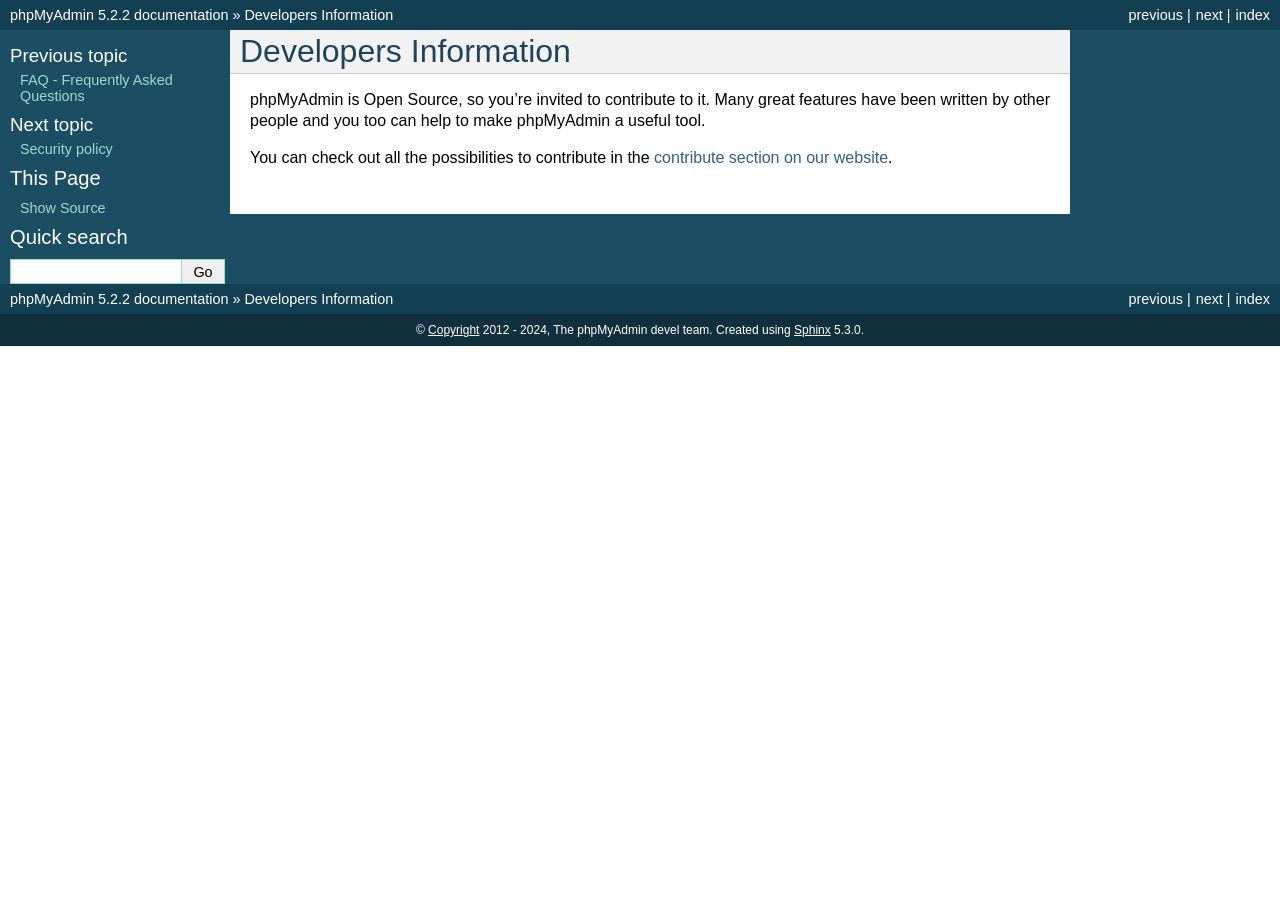
<file: doc/html/developers.html>
<!DOCTYPE html>

<html lang="en">
  <head>
    <meta charset="utf-8" />
    <meta name="viewport" content="width=device-width, initial-scale=1.0" /><meta name="generator" content="Docutils 0.19: https://docutils.sourceforge.io/" />

    <title>Developers Information &#8212; phpMyAdmin 5.2.2 documentation</title>
    <link rel="stylesheet" type="text/css" href="_static/pygments.css" />
    <link rel="stylesheet" type="text/css" href="_static/classic.css" />
    
    <script data-url_root="./" id="documentation_options" src="_static/documentation_options.js"></script>
    <script src="_static/jquery.js"></script>
    <script src="_static/underscore.js"></script>
    <script src="_static/_sphinx_javascript_frameworks_compat.js"></script>
    <script src="_static/doctools.js"></script>
    <script src="_static/sphinx_highlight.js"></script>
    
    <link rel="index" title="Index" href="genindex.html" />
    <link rel="search" title="Search" href="search.html" />
    <link rel="copyright" title="Copyright" href="copyright.html" />
    <link rel="next" title="Security policy" href="security.html" />
    <link rel="prev" title="FAQ - Frequently Asked Questions" href="faq.html" /> 
  </head><body>
    <div class="related" role="navigation" aria-label="related navigation">
      <h3>Navigation</h3>
      <ul>
        <li class="right" style="margin-right: 10px">
          <a href="genindex.html" title="General Index"
             accesskey="I">index</a></li>
        <li class="right" >
          <a href="security.html" title="Security policy"
             accesskey="N">next</a> |</li>
        <li class="right" >
          <a href="faq.html" title="FAQ - Frequently Asked Questions"
             accesskey="P">previous</a> |</li>
        <li class="nav-item nav-item-0"><a href="index.html">phpMyAdmin 5.2.2 documentation</a> &#187;</li>
        <li class="nav-item nav-item-this"><a href="">Developers Information</a></li> 
      </ul>
    </div>  

    <div class="document">
      <div class="documentwrapper">
        <div class="bodywrapper">
          <div class="body" role="main">
            
  <section id="developers-information">
<span id="developers"></span><h1>Developers Information<a class="headerlink" href="#developers-information" title="Permalink to this heading">¶</a></h1>
<p>phpMyAdmin is Open Source, so you’re invited to contribute to it. Many
great features have been written by other people and you too can help
to make phpMyAdmin a useful tool.</p>
<p>You can check out all the possibilities to contribute in the
<a class="reference external" href="https://www.phpmyadmin.net/contribute/">contribute section on our website</a>.</p>
</section>


            <div class="clearer"></div>
          </div>
        </div>
      </div>
      <div class="sphinxsidebar" role="navigation" aria-label="main navigation">
        <div class="sphinxsidebarwrapper">
  <div>
    <h4>Previous topic</h4>
    <p class="topless"><a href="faq.html"
                          title="previous chapter">FAQ - Frequently Asked Questions</a></p>
  </div>
  <div>
    <h4>Next topic</h4>
    <p class="topless"><a href="security.html"
                          title="next chapter">Security policy</a></p>
  </div>
  <div role="note" aria-label="source link">
    <h3>This Page</h3>
    <ul class="this-page-menu">
      <li><a href="_sources/developers.rst.txt"
            rel="nofollow">Show Source</a></li>
    </ul>
   </div>
<div id="searchbox" style="display: none" role="search">
  <h3 id="searchlabel">Quick search</h3>
    <div class="searchformwrapper">
    <form class="search" action="search.html" method="get">
      <input type="text" name="q" aria-labelledby="searchlabel" autocomplete="off" autocorrect="off" autocapitalize="off" spellcheck="false"/>
      <input type="submit" value="Go" />
    </form>
    </div>
</div>
<script>document.getElementById('searchbox').style.display = "block"</script>
        </div>
      </div>
      <div class="clearer"></div>
    </div>
    <div class="related" role="navigation" aria-label="related navigation">
      <h3>Navigation</h3>
      <ul>
        <li class="right" style="margin-right: 10px">
          <a href="genindex.html" title="General Index"
             >index</a></li>
        <li class="right" >
          <a href="security.html" title="Security policy"
             >next</a> |</li>
        <li class="right" >
          <a href="faq.html" title="FAQ - Frequently Asked Questions"
             >previous</a> |</li>
        <li class="nav-item nav-item-0"><a href="index.html">phpMyAdmin 5.2.2 documentation</a> &#187;</li>
        <li class="nav-item nav-item-this"><a href="">Developers Information</a></li> 
      </ul>
    </div>
    <div class="footer" role="contentinfo">
        &#169; <a href="copyright.html">Copyright</a> 2012 - 2024, The phpMyAdmin devel team.
      Created using <a href="https://www.sphinx-doc.org/">Sphinx</a> 5.3.0.
    </div>
  </body>
</html>
</file>
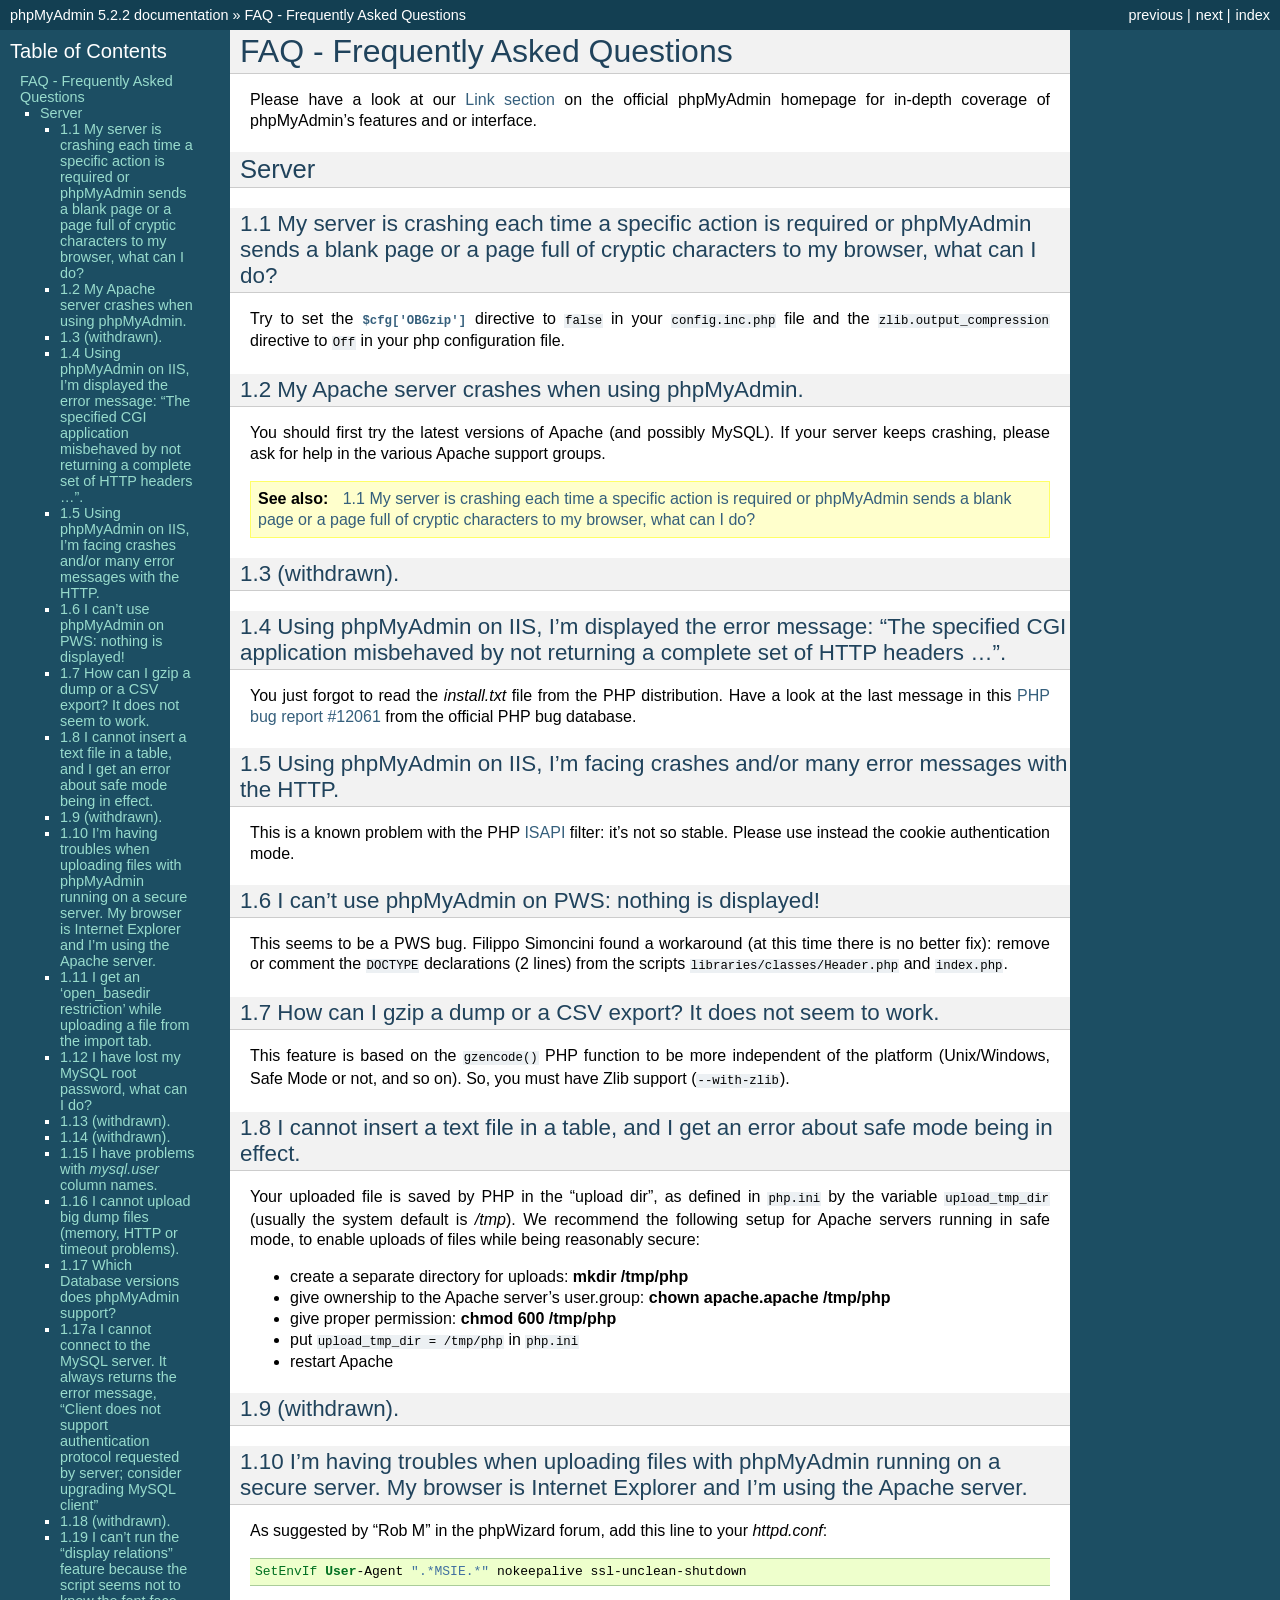
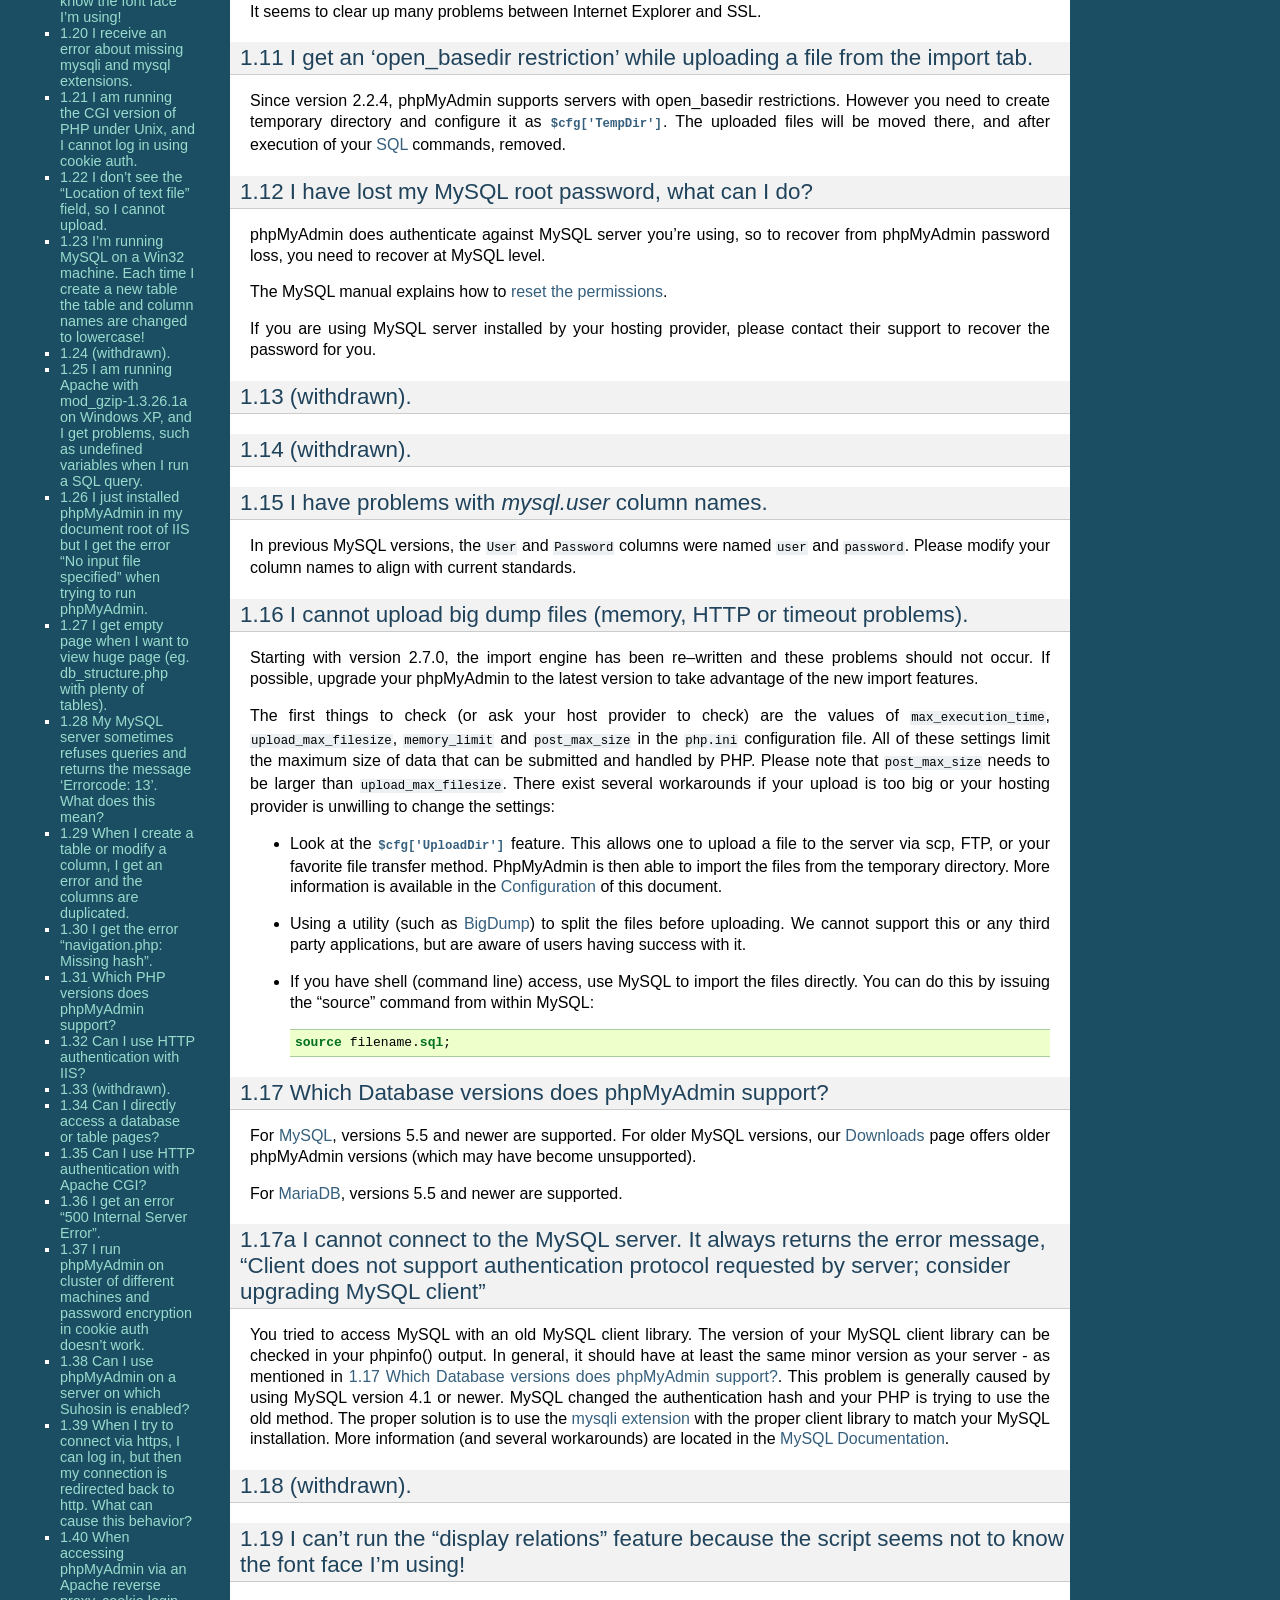
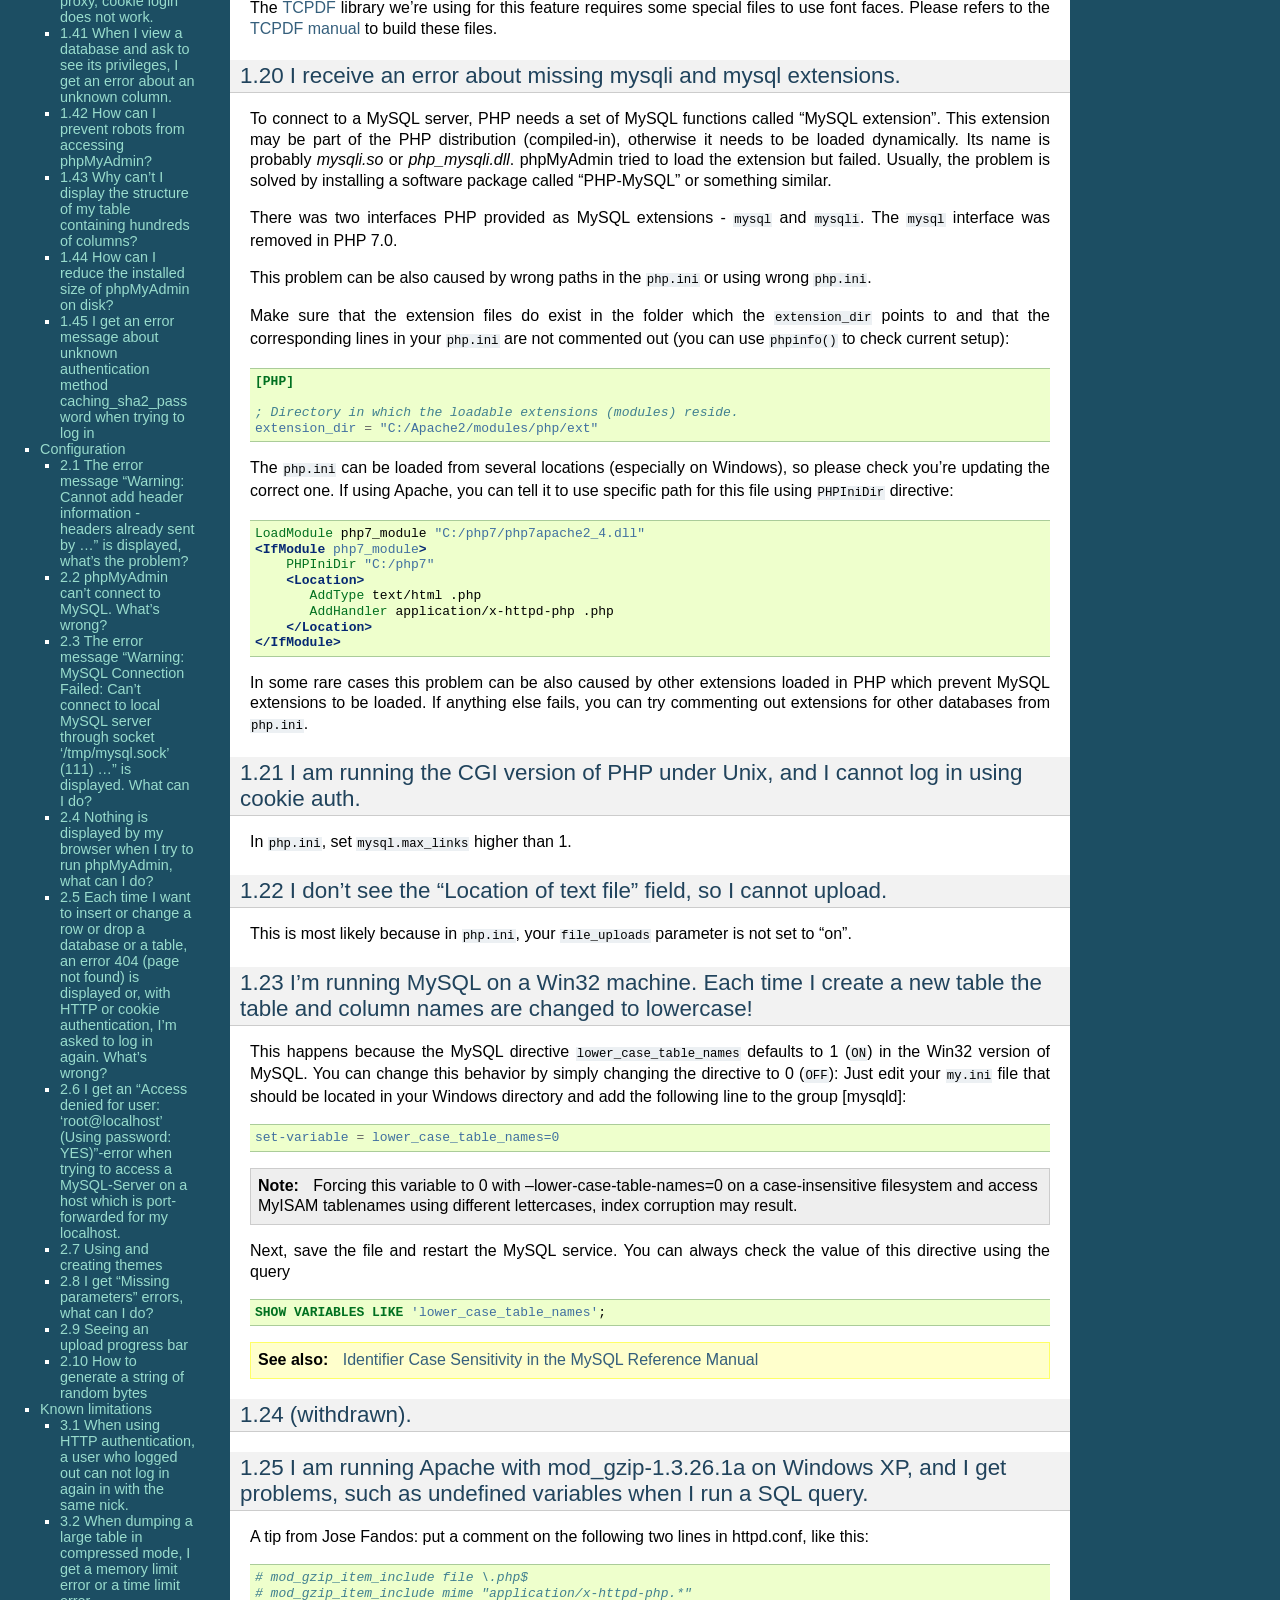
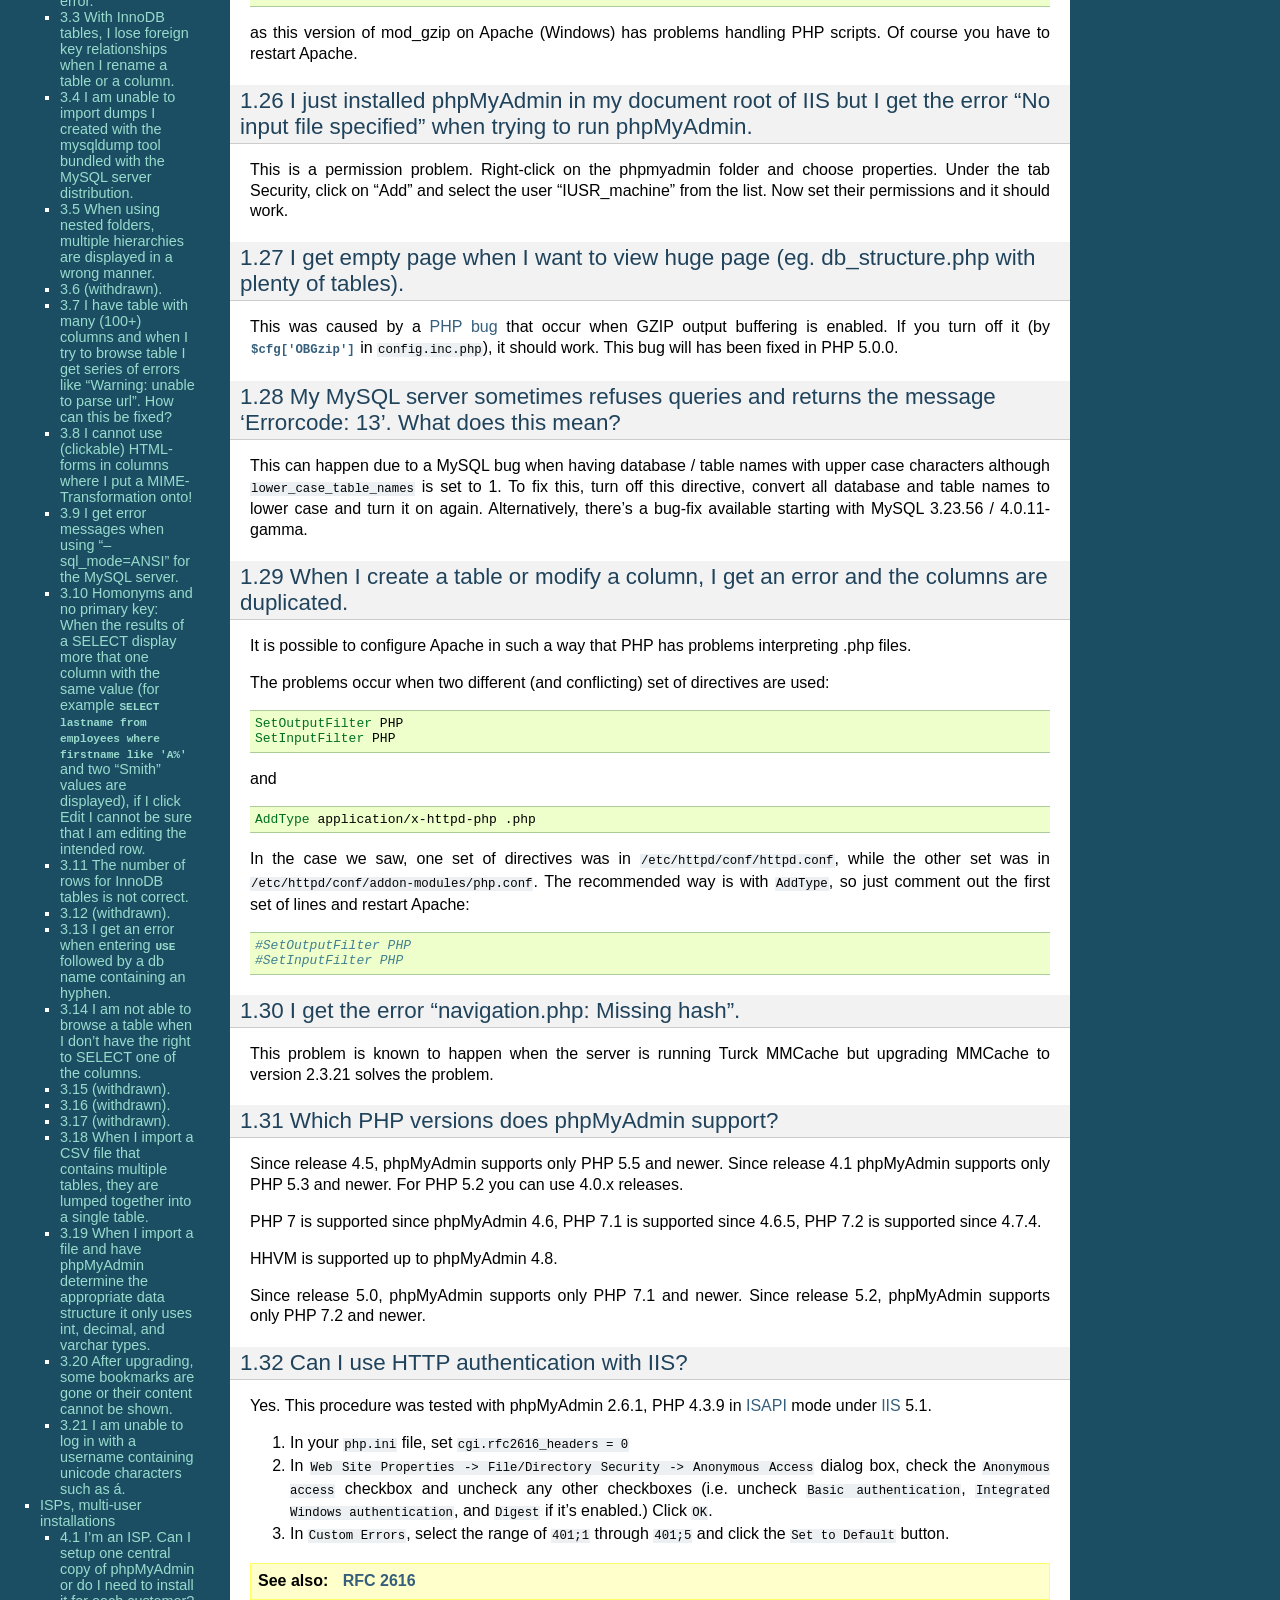
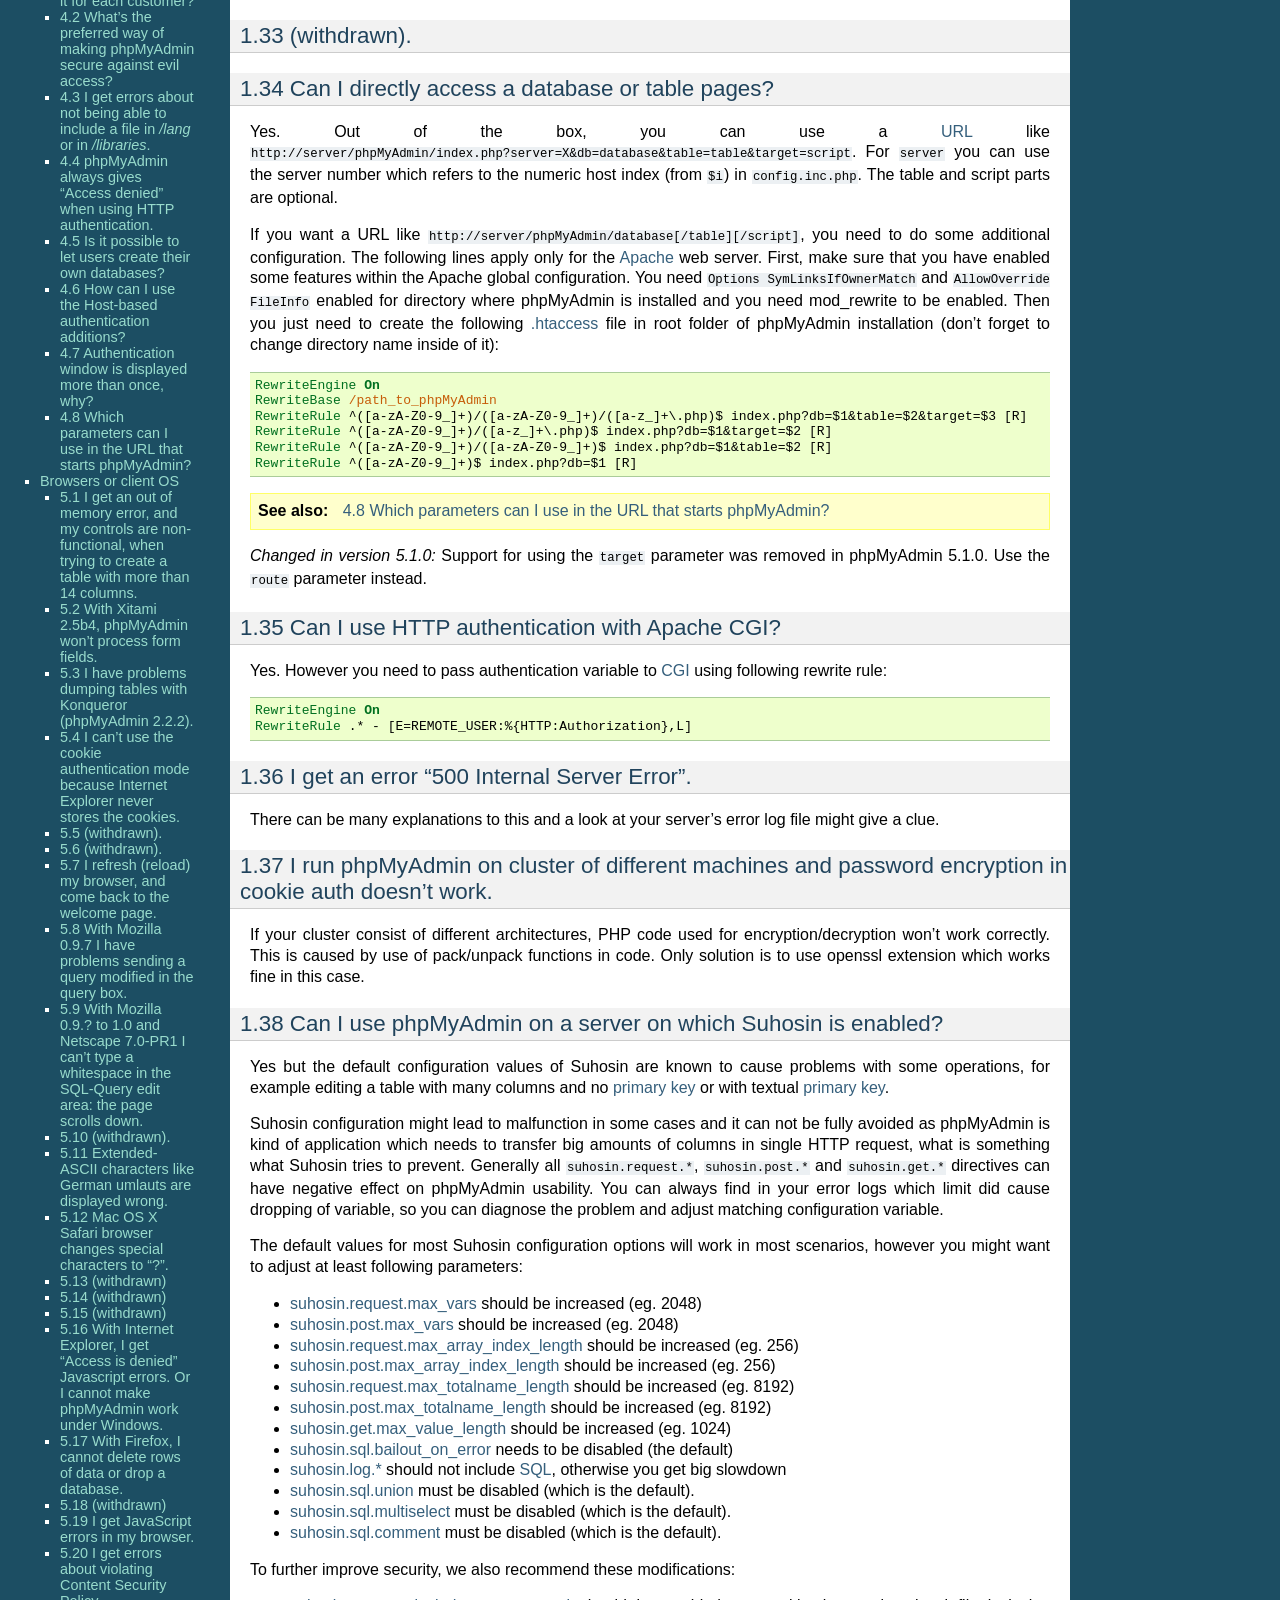
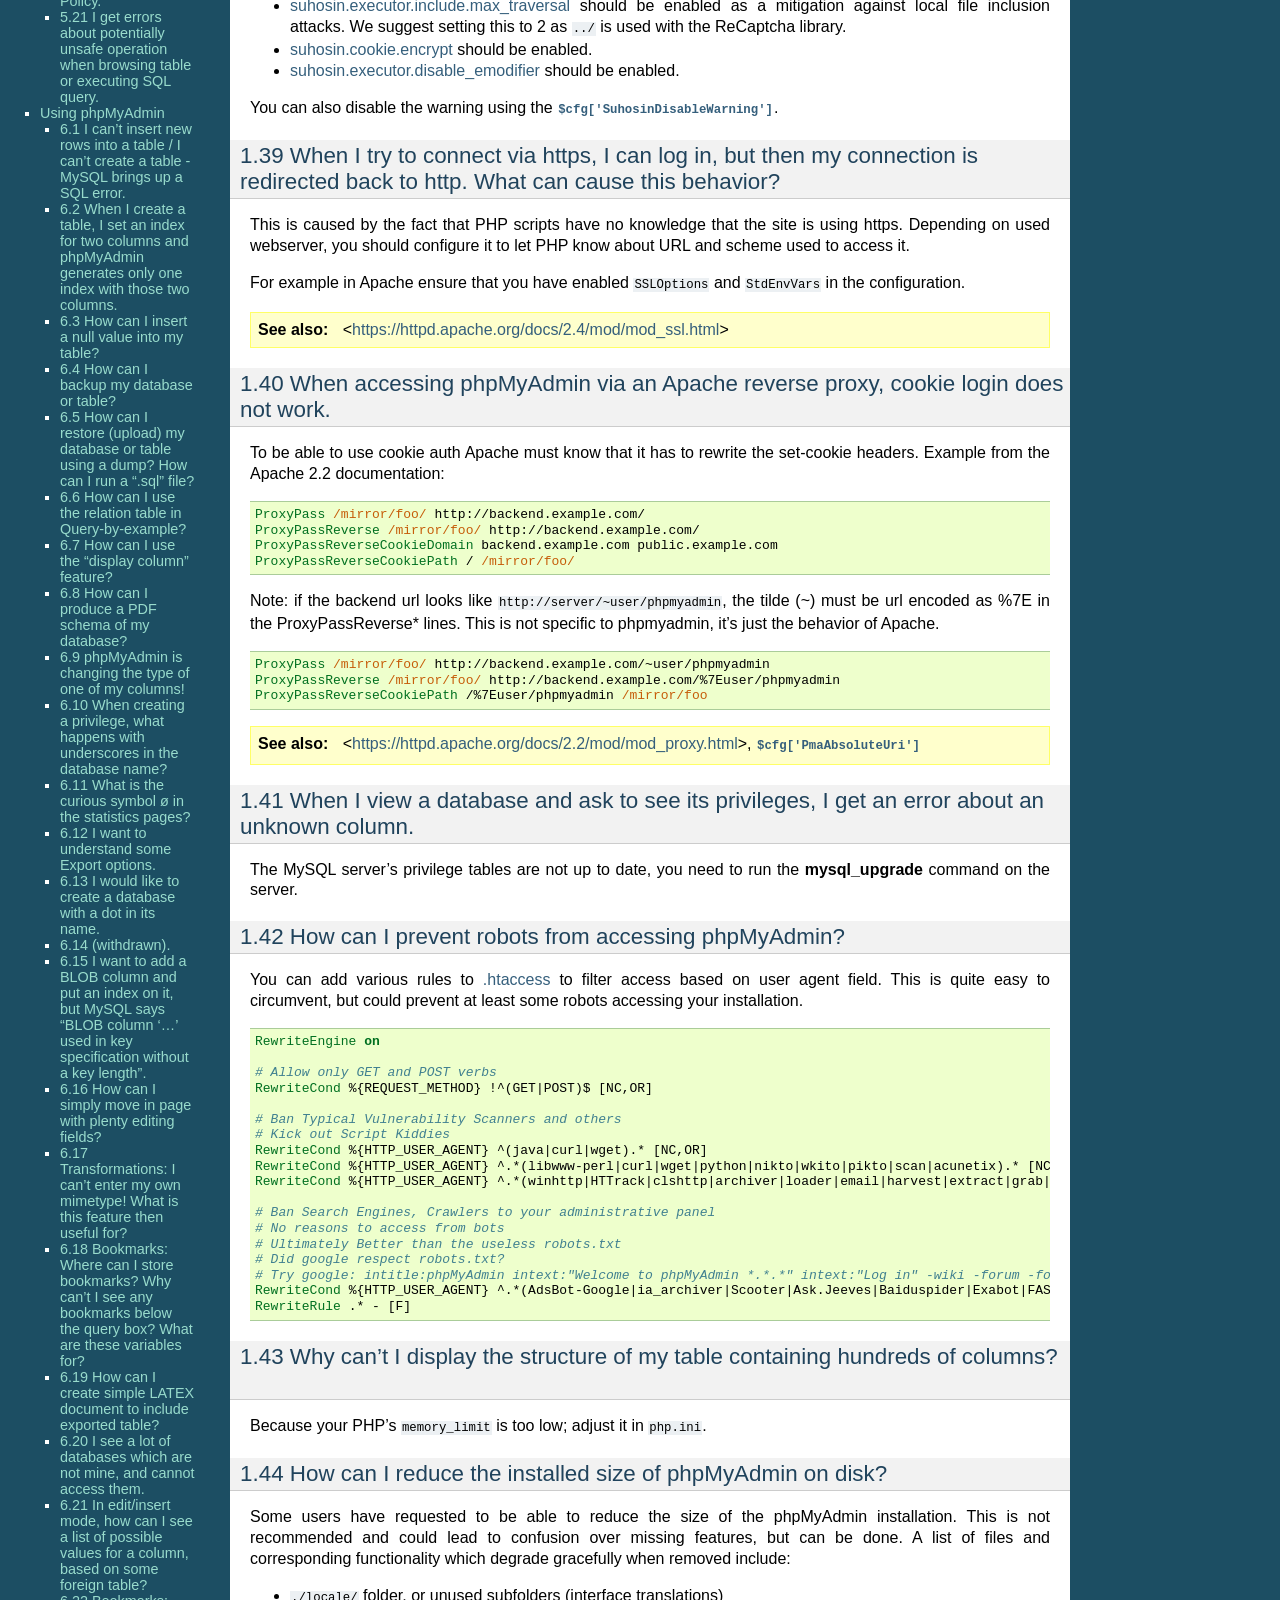
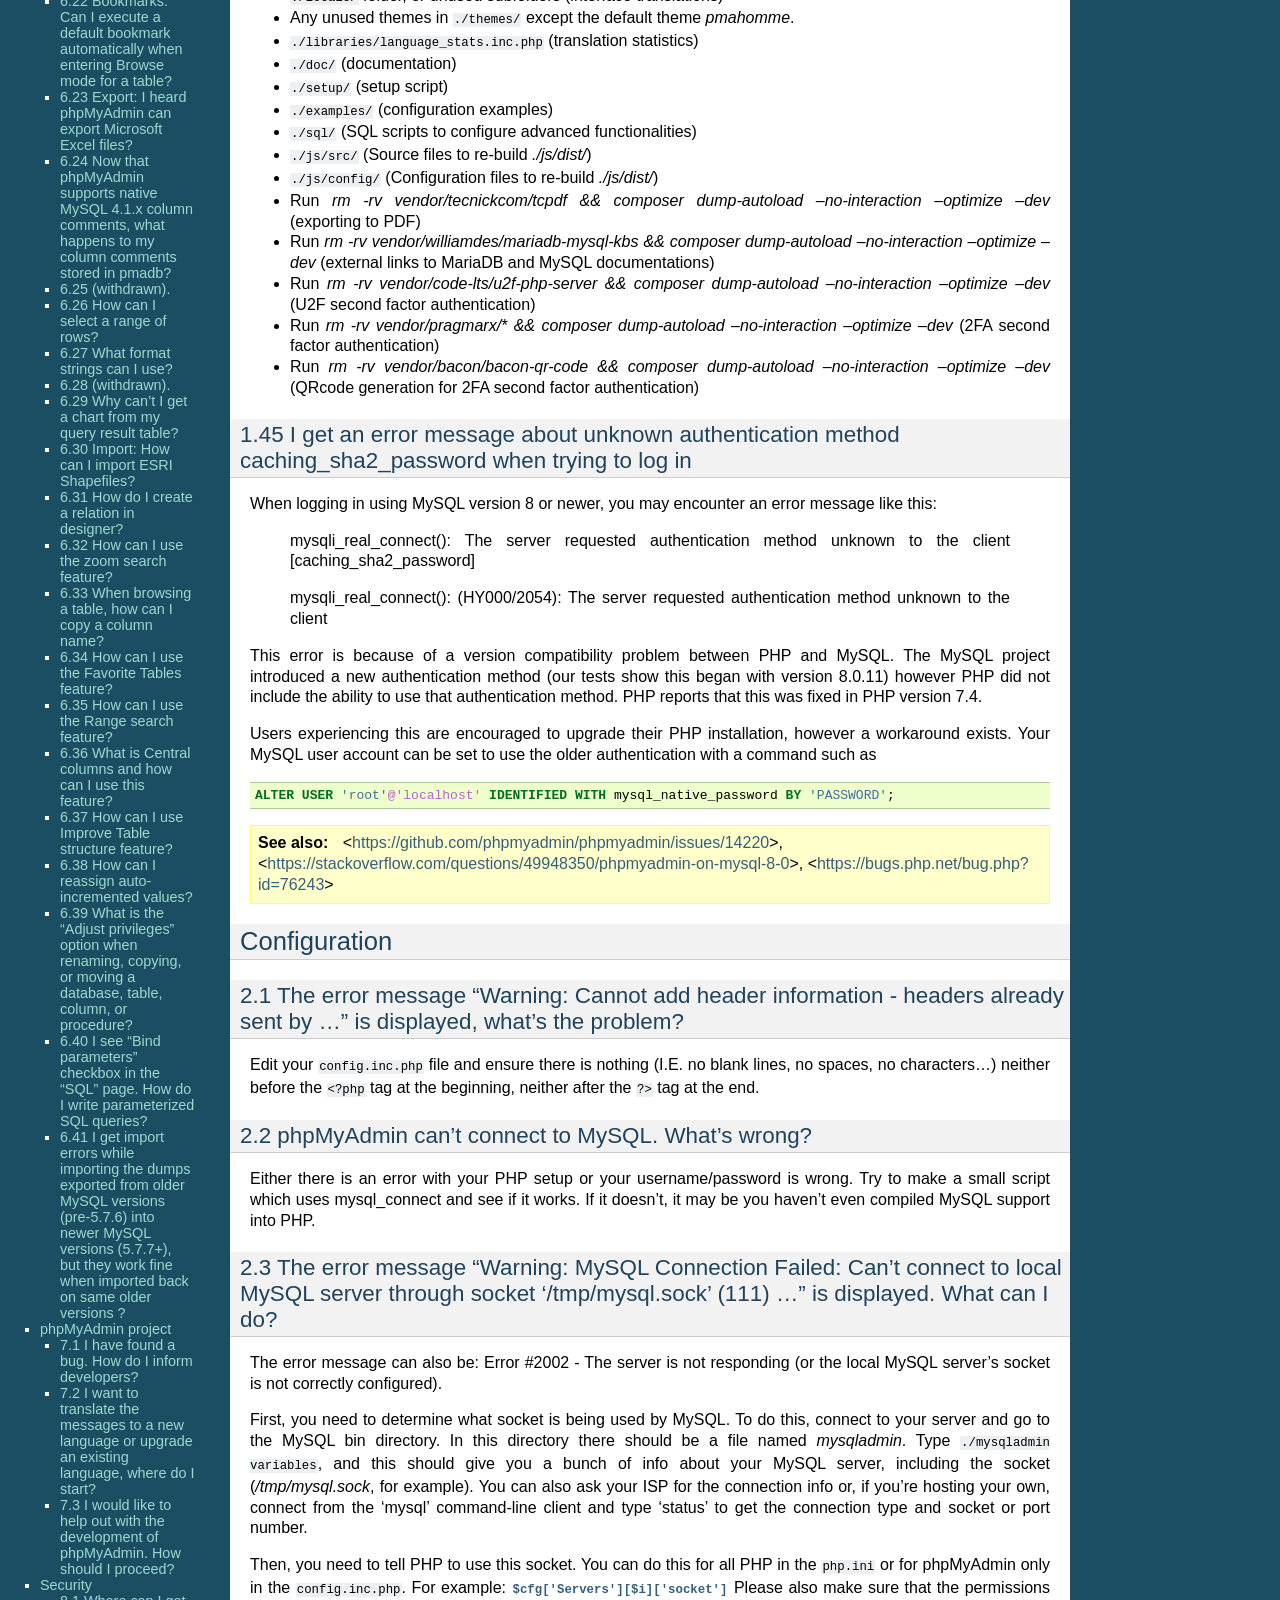
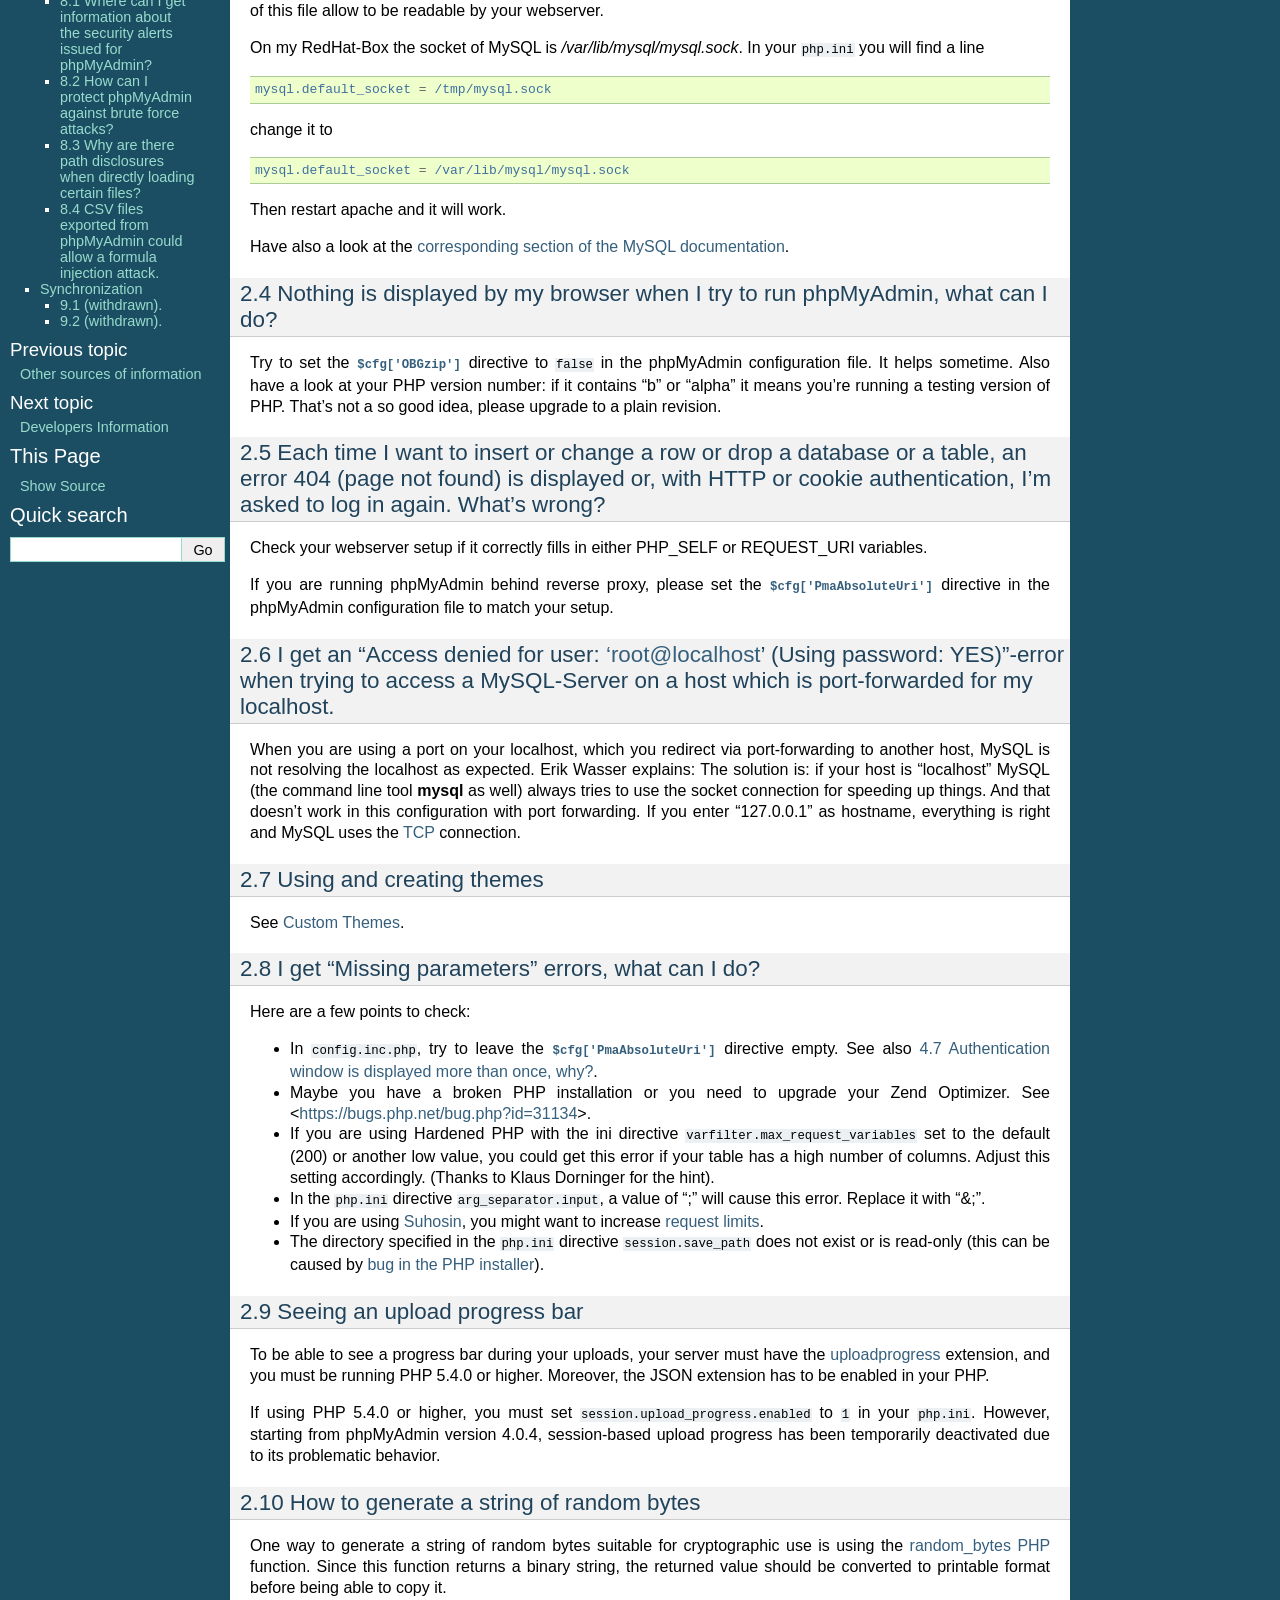
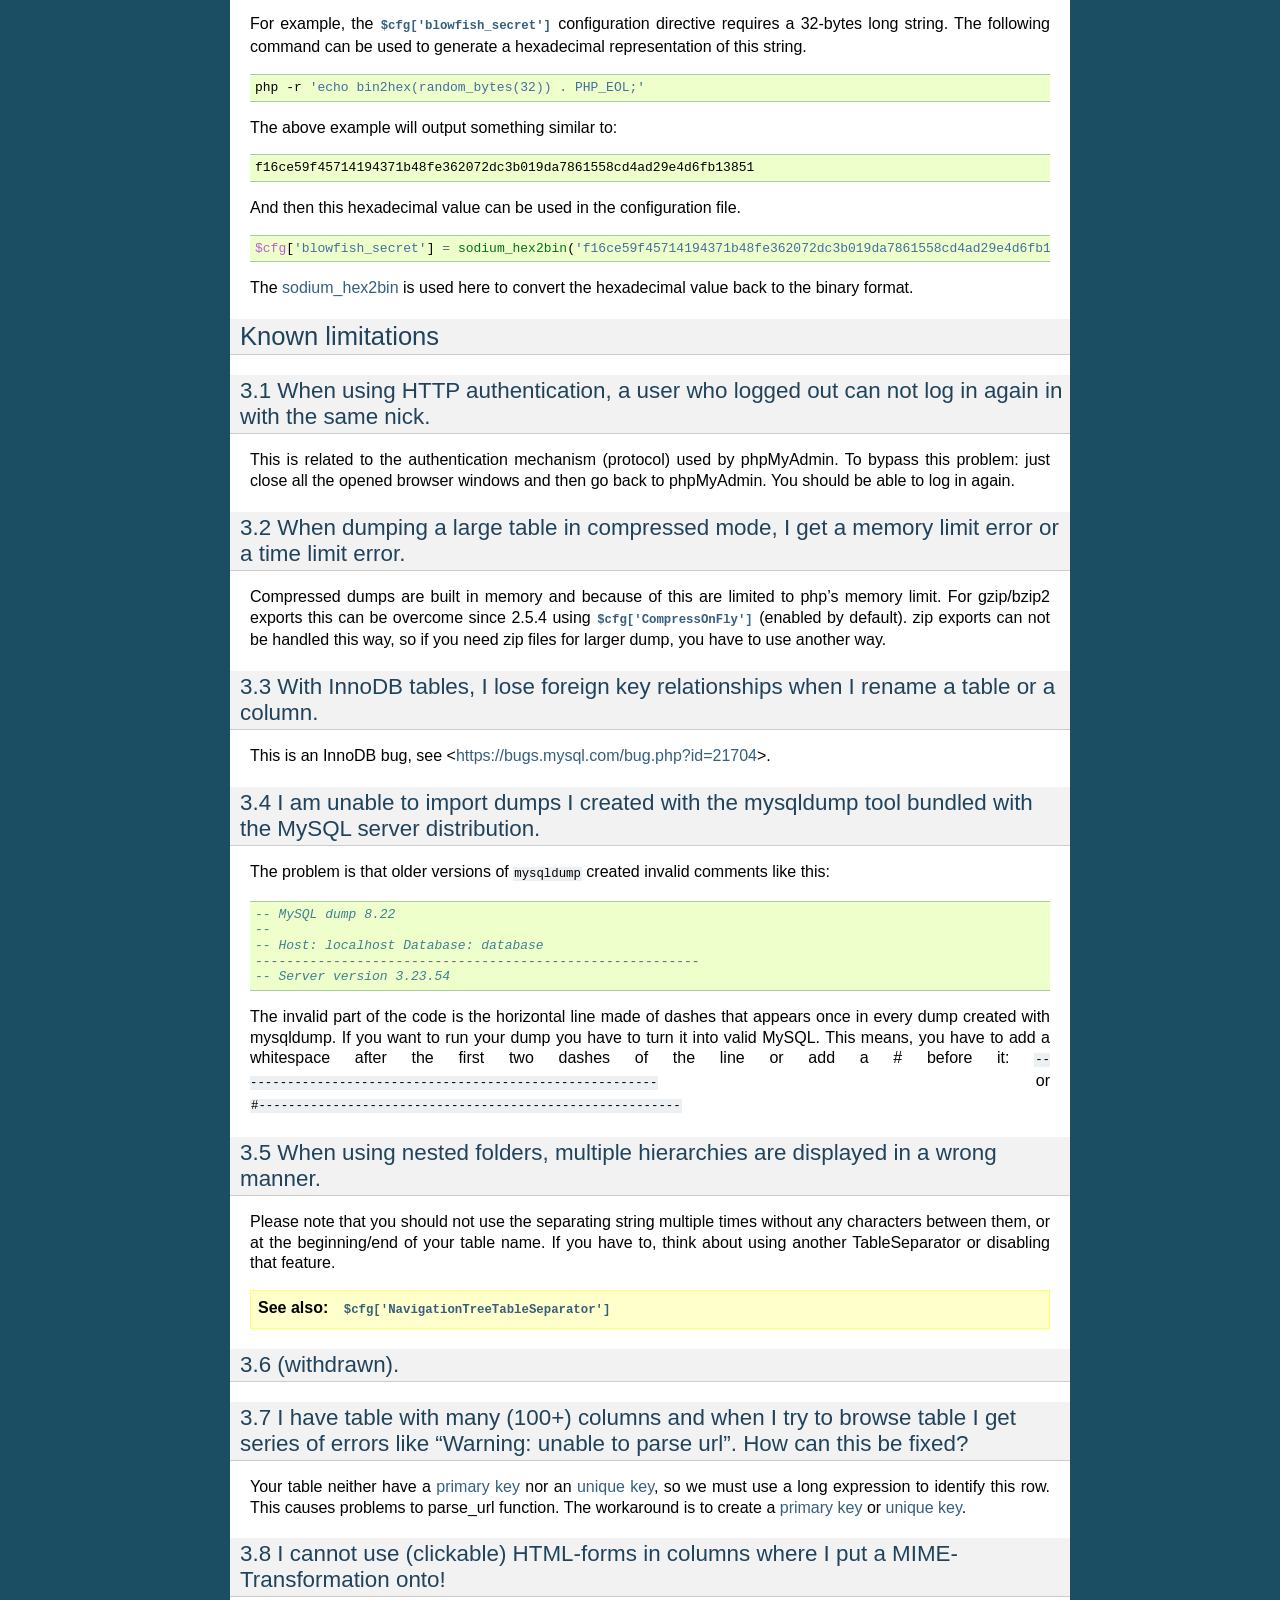
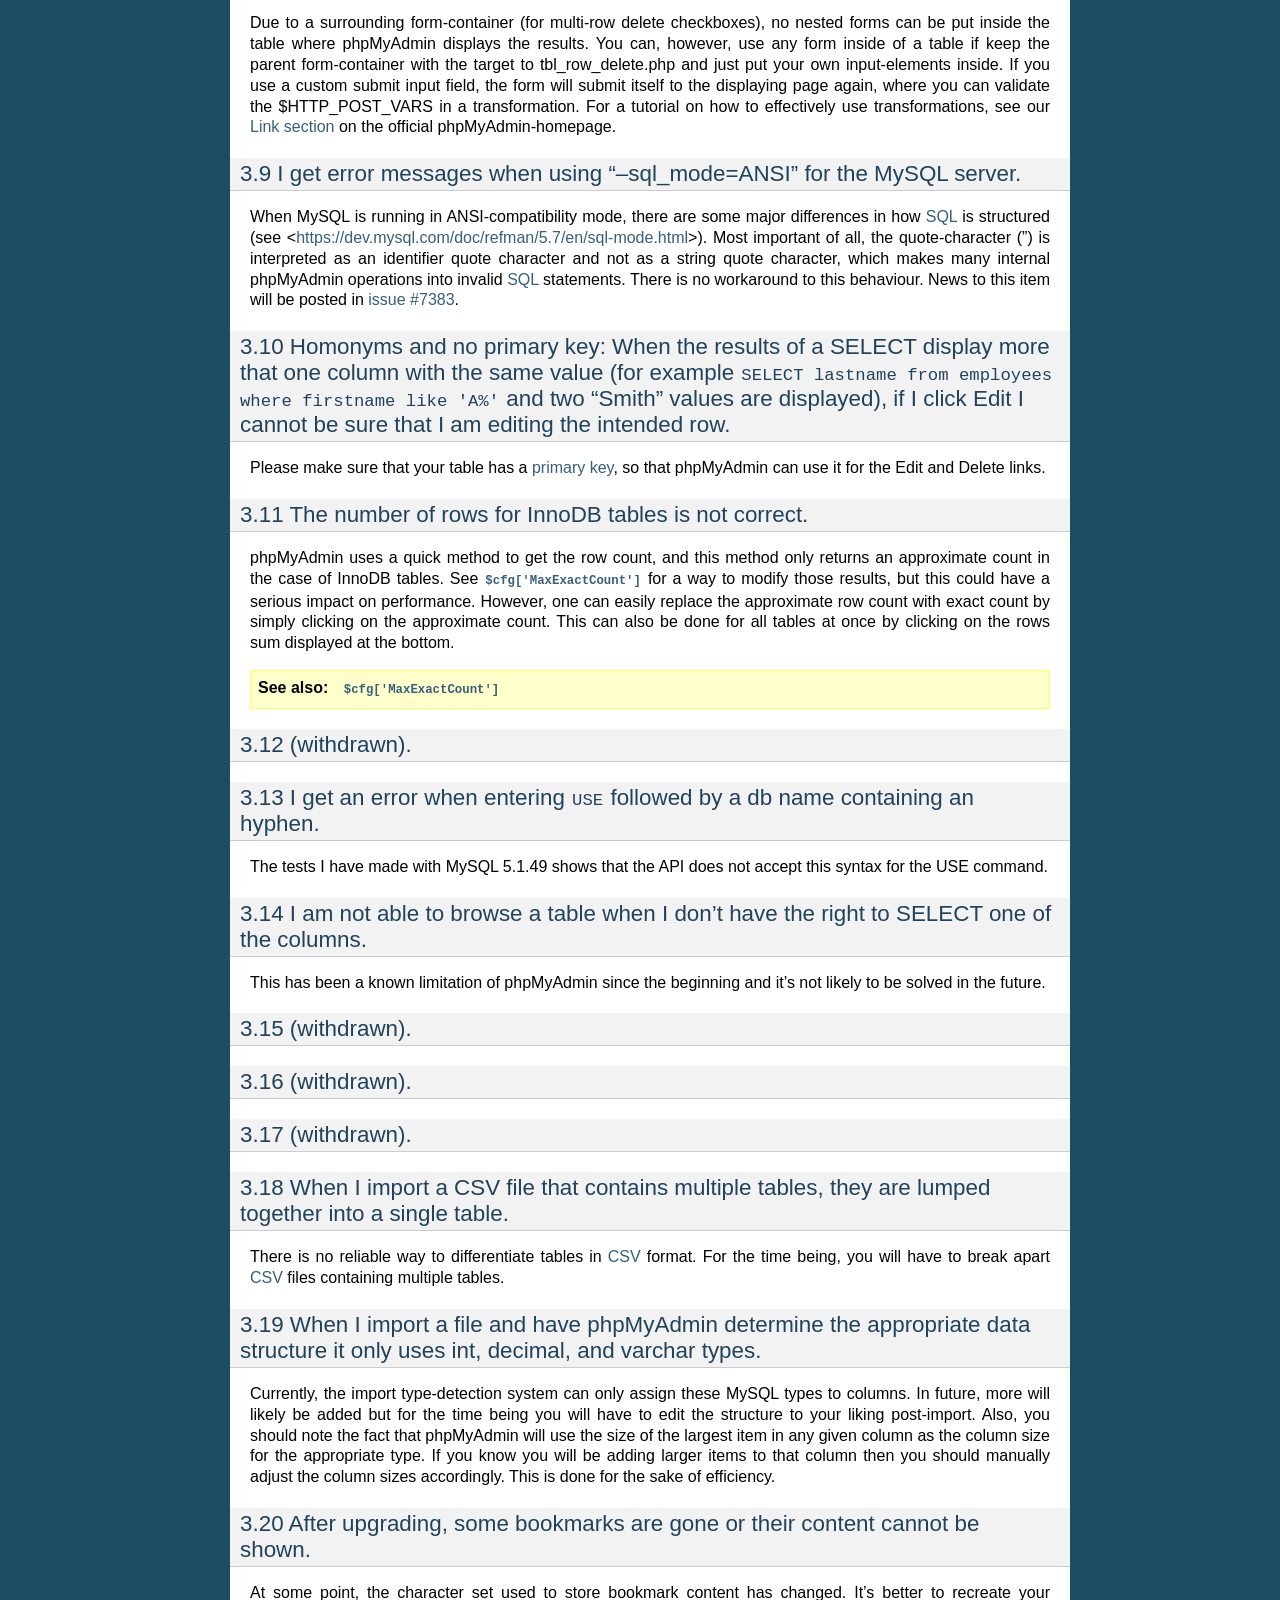
<file: doc/html/faq.html>
<!DOCTYPE html>

<html lang="en">
  <head>
    <meta charset="utf-8" />
    <meta name="viewport" content="width=device-width, initial-scale=1.0" /><meta name="generator" content="Docutils 0.19: https://docutils.sourceforge.io/" />

    <title>FAQ - Frequently Asked Questions &#8212; phpMyAdmin 5.2.2 documentation</title>
    <link rel="stylesheet" type="text/css" href="_static/pygments.css" />
    <link rel="stylesheet" type="text/css" href="_static/classic.css" />
    
    <script data-url_root="./" id="documentation_options" src="_static/documentation_options.js"></script>
    <script src="_static/jquery.js"></script>
    <script src="_static/underscore.js"></script>
    <script src="_static/_sphinx_javascript_frameworks_compat.js"></script>
    <script src="_static/doctools.js"></script>
    <script src="_static/sphinx_highlight.js"></script>
    
    <link rel="index" title="Index" href="genindex.html" />
    <link rel="search" title="Search" href="search.html" />
    <link rel="copyright" title="Copyright" href="copyright.html" />
    <link rel="next" title="Developers Information" href="developers.html" />
    <link rel="prev" title="Other sources of information" href="other.html" /> 
  </head><body>
    <div class="related" role="navigation" aria-label="related navigation">
      <h3>Navigation</h3>
      <ul>
        <li class="right" style="margin-right: 10px">
          <a href="genindex.html" title="General Index"
             accesskey="I">index</a></li>
        <li class="right" >
          <a href="developers.html" title="Developers Information"
             accesskey="N">next</a> |</li>
        <li class="right" >
          <a href="other.html" title="Other sources of information"
             accesskey="P">previous</a> |</li>
        <li class="nav-item nav-item-0"><a href="index.html">phpMyAdmin 5.2.2 documentation</a> &#187;</li>
        <li class="nav-item nav-item-this"><a href="">FAQ - Frequently Asked Questions</a></li> 
      </ul>
    </div>  

    <div class="document">
      <div class="documentwrapper">
        <div class="bodywrapper">
          <div class="body" role="main">
            
  <section id="faq-frequently-asked-questions">
<span id="faq"></span><h1>FAQ - Frequently Asked Questions<a class="headerlink" href="#faq-frequently-asked-questions" title="Permalink to this heading">¶</a></h1>
<p>Please have a look at our <a class="reference external" href="https://www.phpmyadmin.net/docs/">Link section</a> on the official
phpMyAdmin homepage for in-depth coverage of phpMyAdmin’s features and
or interface.</p>
<section id="server">
<span id="faqserver"></span><h2>Server<a class="headerlink" href="#server" title="Permalink to this heading">¶</a></h2>
<section id="my-server-is-crashing-each-time-a-specific-action-is-required-or-phpmyadmin-sends-a-blank-page-or-a-page-full-of-cryptic-characters-to-my-browser-what-can-i-do">
<span id="faq1-1"></span><h3>1.1 My server is crashing each time a specific action is required or phpMyAdmin sends a blank page or a page full of cryptic characters to my browser, what can I do?<a class="headerlink" href="#my-server-is-crashing-each-time-a-specific-action-is-required-or-phpmyadmin-sends-a-blank-page-or-a-page-full-of-cryptic-characters-to-my-browser-what-can-i-do" title="Permalink to this heading">¶</a></h3>
<p>Try to set the <span class="target" id="index-0"></span><a class="reference internal" href="config.html#cfg_OBGzip"><code class="xref config config-option docutils literal notranslate"><span class="pre">$cfg['OBGzip']</span></code></a> directive to <code class="docutils literal notranslate"><span class="pre">false</span></code> in your
<code class="file docutils literal notranslate"><span class="pre">config.inc.php</span></code> file and the <code class="docutils literal notranslate"><span class="pre">zlib.output_compression</span></code> directive to
<code class="docutils literal notranslate"><span class="pre">Off</span></code> in your php configuration file.</p>
</section>
<section id="my-apache-server-crashes-when-using-phpmyadmin">
<span id="faq1-2"></span><h3>1.2 My Apache server crashes when using phpMyAdmin.<a class="headerlink" href="#my-apache-server-crashes-when-using-phpmyadmin" title="Permalink to this heading">¶</a></h3>
<p>You should first try the latest versions of Apache (and possibly MySQL). If
your server keeps crashing, please ask for help in the various Apache support
groups.</p>
<div class="admonition seealso">
<p class="admonition-title">See also</p>
<p><a class="reference internal" href="#faq1-1"><span class="std std-ref">1.1 My server is crashing each time a specific action is required or phpMyAdmin sends a blank page or a page full of cryptic characters to my browser, what can I do?</span></a></p>
</div>
</section>
<section id="withdrawn">
<span id="faq1-3"></span><h3>1.3 (withdrawn).<a class="headerlink" href="#withdrawn" title="Permalink to this heading">¶</a></h3>
</section>
<section id="using-phpmyadmin-on-iis-i-m-displayed-the-error-message-the-specified-cgi-application-misbehaved-by-not-returning-a-complete-set-of-http-headers">
<span id="faq1-4"></span><h3>1.4 Using phpMyAdmin on IIS, I’m displayed the error message: “The specified CGI application misbehaved by not returning a complete set of HTTP headers …”.<a class="headerlink" href="#using-phpmyadmin-on-iis-i-m-displayed-the-error-message-the-specified-cgi-application-misbehaved-by-not-returning-a-complete-set-of-http-headers" title="Permalink to this heading">¶</a></h3>
<p>You just forgot to read the <em>install.txt</em> file from the PHP
distribution. Have a look at the last message in this <a class="reference external" href="https://bugs.php.net/bug.php?id=12061">PHP bug report #12061</a> from the official PHP bug
database.</p>
</section>
<section id="using-phpmyadmin-on-iis-i-m-facing-crashes-and-or-many-error-messages-with-the-http">
<span id="faq1-5"></span><h3>1.5 Using phpMyAdmin on IIS, I’m facing crashes and/or many error messages with the HTTP.<a class="headerlink" href="#using-phpmyadmin-on-iis-i-m-facing-crashes-and-or-many-error-messages-with-the-http" title="Permalink to this heading">¶</a></h3>
<p>This is a known problem with the PHP <a class="reference internal" href="glossary.html#term-ISAPI"><span class="xref std std-term">ISAPI</span></a> filter: it’s not so stable.
Please use instead the cookie authentication mode.</p>
</section>
<section id="i-can-t-use-phpmyadmin-on-pws-nothing-is-displayed">
<span id="faq1-6"></span><h3>1.6 I can’t use phpMyAdmin on PWS: nothing is displayed!<a class="headerlink" href="#i-can-t-use-phpmyadmin-on-pws-nothing-is-displayed" title="Permalink to this heading">¶</a></h3>
<p>This seems to be a PWS bug. Filippo Simoncini found a workaround (at
this time there is no better fix): remove or comment the <code class="docutils literal notranslate"><span class="pre">DOCTYPE</span></code>
declarations (2 lines) from the scripts <code class="file docutils literal notranslate"><span class="pre">libraries/classes/Header.php</span></code>
and <code class="file docutils literal notranslate"><span class="pre">index.php</span></code>.</p>
</section>
<section id="how-can-i-gzip-a-dump-or-a-csv-export-it-does-not-seem-to-work">
<span id="faq1-7"></span><h3>1.7 How can I gzip a dump or a CSV export? It does not seem to work.<a class="headerlink" href="#how-can-i-gzip-a-dump-or-a-csv-export-it-does-not-seem-to-work" title="Permalink to this heading">¶</a></h3>
<p>This feature is based on the <code class="docutils literal notranslate"><span class="pre">gzencode()</span></code>
PHP function to be more independent of the platform (Unix/Windows,
Safe Mode or not, and so on). So, you must have Zlib support
(<code class="docutils literal notranslate"><span class="pre">--with-zlib</span></code>).</p>
</section>
<section id="i-cannot-insert-a-text-file-in-a-table-and-i-get-an-error-about-safe-mode-being-in-effect">
<span id="faq1-8"></span><h3>1.8 I cannot insert a text file in a table, and I get an error about safe mode being in effect.<a class="headerlink" href="#i-cannot-insert-a-text-file-in-a-table-and-i-get-an-error-about-safe-mode-being-in-effect" title="Permalink to this heading">¶</a></h3>
<p>Your uploaded file is saved by PHP in the “upload dir”, as defined in
<code class="file docutils literal notranslate"><span class="pre">php.ini</span></code> by the variable <code class="docutils literal notranslate"><span class="pre">upload_tmp_dir</span></code> (usually the system
default is <em>/tmp</em>). We recommend the following setup for Apache
servers running in safe mode, to enable uploads of files while being
reasonably secure:</p>
<ul class="simple">
<li><p>create a separate directory for uploads: <strong class="command">mkdir /tmp/php</strong></p></li>
<li><p>give ownership to the Apache server’s user.group: <strong class="command">chown
apache.apache /tmp/php</strong></p></li>
<li><p>give proper permission: <strong class="command">chmod 600 /tmp/php</strong></p></li>
<li><p>put <code class="docutils literal notranslate"><span class="pre">upload_tmp_dir</span> <span class="pre">=</span> <span class="pre">/tmp/php</span></code> in <code class="file docutils literal notranslate"><span class="pre">php.ini</span></code></p></li>
<li><p>restart Apache</p></li>
</ul>
</section>
<section id="faq1-9">
<span id="id1"></span><h3>1.9 (withdrawn).<a class="headerlink" href="#faq1-9" title="Permalink to this heading">¶</a></h3>
</section>
<section id="i-m-having-troubles-when-uploading-files-with-phpmyadmin-running-on-a-secure-server-my-browser-is-internet-explorer-and-i-m-using-the-apache-server">
<span id="faq1-10"></span><h3>1.10 I’m having troubles when uploading files with phpMyAdmin running on a secure server. My browser is Internet Explorer and I’m using the Apache server.<a class="headerlink" href="#i-m-having-troubles-when-uploading-files-with-phpmyadmin-running-on-a-secure-server-my-browser-is-internet-explorer-and-i-m-using-the-apache-server" title="Permalink to this heading">¶</a></h3>
<p>As suggested by “Rob M” in the phpWizard forum, add this line to your
<em>httpd.conf</em>:</p>
<div class="highlight-apache notranslate"><div class="highlight"><pre><span></span><span class="nb">SetEnvIf</span><span class="w"> </span><span class="k">User</span>-Agent<span class="w"> </span><span class="s2">&quot;.*MSIE.*&quot;</span><span class="w"> </span>nokeepalive<span class="w"> </span>ssl-unclean-shutdown
</pre></div>
</div>
<p>It seems to clear up many problems between Internet Explorer and SSL.</p>
</section>
<section id="i-get-an-open-basedir-restriction-while-uploading-a-file-from-the-import-tab">
<span id="faq1-11"></span><h3>1.11 I get an ‘open_basedir restriction’ while uploading a file from the import tab.<a class="headerlink" href="#i-get-an-open-basedir-restriction-while-uploading-a-file-from-the-import-tab" title="Permalink to this heading">¶</a></h3>
<p>Since version 2.2.4, phpMyAdmin supports servers with open_basedir
restrictions. However you need to create temporary directory and configure it
as <span class="target" id="index-1"></span><a class="reference internal" href="config.html#cfg_TempDir"><code class="xref config config-option docutils literal notranslate"><span class="pre">$cfg['TempDir']</span></code></a>. The uploaded files will be moved there,
and after execution of your <a class="reference internal" href="glossary.html#term-SQL"><span class="xref std std-term">SQL</span></a> commands, removed.</p>
</section>
<section id="i-have-lost-my-mysql-root-password-what-can-i-do">
<span id="faq1-12"></span><h3>1.12 I have lost my MySQL root password, what can I do?<a class="headerlink" href="#i-have-lost-my-mysql-root-password-what-can-i-do" title="Permalink to this heading">¶</a></h3>
<p>phpMyAdmin does authenticate against MySQL server you’re using, so to recover
from phpMyAdmin password loss, you need to recover at MySQL level.</p>
<p>The MySQL manual explains how to <a class="reference external" href="https://dev.mysql.com/doc/refman/5.7/en/resetting-permissions.html">reset the permissions</a>.</p>
<p>If you are using MySQL server installed by your hosting provider, please
contact their support to recover the password for you.</p>
</section>
<section id="faq1-13">
<span id="id2"></span><h3>1.13 (withdrawn).<a class="headerlink" href="#faq1-13" title="Permalink to this heading">¶</a></h3>
</section>
<section id="faq1-14">
<span id="id3"></span><h3>1.14 (withdrawn).<a class="headerlink" href="#faq1-14" title="Permalink to this heading">¶</a></h3>
</section>
<section id="i-have-problems-with-mysql-user-column-names">
<span id="faq1-15"></span><h3>1.15 I have problems with <em>mysql.user</em> column names.<a class="headerlink" href="#i-have-problems-with-mysql-user-column-names" title="Permalink to this heading">¶</a></h3>
<p>In previous MySQL versions, the <code class="docutils literal notranslate"><span class="pre">User</span></code> and <code class="docutils literal notranslate"><span class="pre">Password</span></code> columns were
named <code class="docutils literal notranslate"><span class="pre">user</span></code> and <code class="docutils literal notranslate"><span class="pre">password</span></code>. Please modify your column names to
align with current standards.</p>
</section>
<section id="i-cannot-upload-big-dump-files-memory-http-or-timeout-problems">
<span id="faq1-16"></span><h3>1.16 I cannot upload big dump files (memory, HTTP or timeout problems).<a class="headerlink" href="#i-cannot-upload-big-dump-files-memory-http-or-timeout-problems" title="Permalink to this heading">¶</a></h3>
<p>Starting with version 2.7.0, the import engine has been re–written and
these problems should not occur. If possible, upgrade your phpMyAdmin
to the latest version to take advantage of the new import features.</p>
<p>The first things to check (or ask your host provider to check) are the values
of <code class="docutils literal notranslate"><span class="pre">max_execution_time</span></code>, <code class="docutils literal notranslate"><span class="pre">upload_max_filesize</span></code>, <code class="docutils literal notranslate"><span class="pre">memory_limit</span></code> and
<code class="docutils literal notranslate"><span class="pre">post_max_size</span></code> in the <code class="file docutils literal notranslate"><span class="pre">php.ini</span></code> configuration file. All of these
settings limit the maximum size of data that can be submitted and handled by
PHP. Please note that <code class="docutils literal notranslate"><span class="pre">post_max_size</span></code> needs to be larger than
<code class="docutils literal notranslate"><span class="pre">upload_max_filesize</span></code>. There exist several workarounds if your upload is too
big or your hosting provider is unwilling to change the settings:</p>
<ul>
<li><p>Look at the <span class="target" id="index-2"></span><a class="reference internal" href="config.html#cfg_UploadDir"><code class="xref config config-option docutils literal notranslate"><span class="pre">$cfg['UploadDir']</span></code></a> feature. This allows one to upload a file to the server
via scp, FTP, or your favorite file transfer method. PhpMyAdmin is
then able to import the files from the temporary directory. More
information is available in the <a class="reference internal" href="config.html#config"><span class="std std-ref">Configuration</span></a>  of this document.</p></li>
<li><p>Using a utility (such as <a class="reference external" href="https://www.ozerov.de/bigdump/">BigDump</a>) to split the files before
uploading. We cannot support this or any third party applications, but
are aware of users having success with it.</p></li>
<li><p>If you have shell (command line) access, use MySQL to import the files
directly. You can do this by issuing the “source” command from within
MySQL:</p>
<div class="highlight-mysql notranslate"><div class="highlight"><pre><span></span><span class="k">source</span><span class="w"> </span><span class="n">filename</span><span class="p">.</span><span class="k">sql</span><span class="p">;</span>
</pre></div>
</div>
</li>
</ul>
</section>
<section id="which-database-versions-does-phpmyadmin-support">
<span id="faq1-17"></span><h3>1.17 Which Database versions does phpMyAdmin support?<a class="headerlink" href="#which-database-versions-does-phpmyadmin-support" title="Permalink to this heading">¶</a></h3>
<p>For <a class="reference external" href="https://www.mysql.com/">MySQL</a>, versions 5.5 and newer are supported.
For older MySQL versions, our <a class="reference external" href="https://www.phpmyadmin.net/downloads/">Downloads</a> page offers older phpMyAdmin versions
(which may have become unsupported).</p>
<p>For <a class="reference external" href="https://mariadb.org/">MariaDB</a>, versions 5.5 and newer are supported.</p>
</section>
<section id="a-i-cannot-connect-to-the-mysql-server-it-always-returns-the-error-message-client-does-not-support-authentication-protocol-requested-by-server-consider-upgrading-mysql-client">
<span id="faq1-17a"></span><h3>1.17a I cannot connect to the MySQL server. It always returns the error message, “Client does not support authentication protocol requested by server; consider upgrading MySQL client”<a class="headerlink" href="#a-i-cannot-connect-to-the-mysql-server-it-always-returns-the-error-message-client-does-not-support-authentication-protocol-requested-by-server-consider-upgrading-mysql-client" title="Permalink to this heading">¶</a></h3>
<p>You tried to access MySQL with an old MySQL client library. The
version of your MySQL client library can be checked in your phpinfo()
output. In general, it should have at least the same minor version as
your server - as mentioned in <a class="reference internal" href="#faq1-17"><span class="std std-ref">1.17 Which Database versions does phpMyAdmin support?</span></a>. This problem is
generally caused by using MySQL version 4.1 or newer. MySQL changed
the authentication hash and your PHP is trying to use the old method.
The proper solution is to use the <a class="reference external" href="https://www.php.net/mysqli">mysqli extension</a> with the proper client library to match
your MySQL installation. More
information (and several workarounds) are located in the <a class="reference external" href="https://dev.mysql.com/doc/refman/5.7/en/common-errors.html">MySQL
Documentation</a>.</p>
</section>
<section id="faq1-18">
<span id="id4"></span><h3>1.18 (withdrawn).<a class="headerlink" href="#faq1-18" title="Permalink to this heading">¶</a></h3>
</section>
<section id="i-can-t-run-the-display-relations-feature-because-the-script-seems-not-to-know-the-font-face-i-m-using">
<span id="faq1-19"></span><h3>1.19 I can’t run the “display relations” feature because the script seems not to know the font face I’m using!<a class="headerlink" href="#i-can-t-run-the-display-relations-feature-because-the-script-seems-not-to-know-the-font-face-i-m-using" title="Permalink to this heading">¶</a></h3>
<p>The <a class="reference internal" href="glossary.html#term-TCPDF"><span class="xref std std-term">TCPDF</span></a> library we’re using for this feature requires some special
files to use font faces. Please refers to the <a class="reference external" href="https://tcpdf.org/">TCPDF manual</a> to build these files.</p>
</section>
<section id="i-receive-an-error-about-missing-mysqli-and-mysql-extensions">
<span id="faqmysql"></span><h3>1.20 I receive an error about missing mysqli and mysql extensions.<a class="headerlink" href="#i-receive-an-error-about-missing-mysqli-and-mysql-extensions" title="Permalink to this heading">¶</a></h3>
<p>To connect to a MySQL server, PHP needs a set of MySQL functions
called “MySQL extension”. This extension may be part of the PHP
distribution (compiled-in), otherwise it needs to be loaded
dynamically. Its name is probably <em>mysqli.so</em> or <em>php_mysqli.dll</em>.
phpMyAdmin tried to load the extension but failed. Usually, the
problem is solved by installing a software package called “PHP-MySQL”
or something similar.</p>
<p>There was two interfaces PHP provided as MySQL extensions - <code class="docutils literal notranslate"><span class="pre">mysql</span></code>
and <code class="docutils literal notranslate"><span class="pre">mysqli</span></code>. The <code class="docutils literal notranslate"><span class="pre">mysql</span></code> interface was removed in PHP 7.0.</p>
<p>This problem can be also caused by wrong paths in the <code class="file docutils literal notranslate"><span class="pre">php.ini</span></code> or using
wrong <code class="file docutils literal notranslate"><span class="pre">php.ini</span></code>.</p>
<p>Make sure that the extension files do exist in the folder which the
<code class="docutils literal notranslate"><span class="pre">extension_dir</span></code> points to and that the corresponding lines in your
<code class="file docutils literal notranslate"><span class="pre">php.ini</span></code> are not commented out (you can use <code class="docutils literal notranslate"><span class="pre">phpinfo()</span></code> to check
current setup):</p>
<div class="highlight-ini notranslate"><div class="highlight"><pre><span></span><span class="k">[PHP]</span>

<span class="c1">; Directory in which the loadable extensions (modules) reside.</span>
<span class="na">extension_dir</span><span class="w"> </span><span class="o">=</span><span class="w"> </span><span class="s">&quot;C:/Apache2/modules/php/ext&quot;</span>
</pre></div>
</div>
<p>The <code class="file docutils literal notranslate"><span class="pre">php.ini</span></code> can be loaded from several locations (especially on
Windows), so please check you’re updating the correct one. If using Apache, you
can tell it to use specific path for this file using <code class="docutils literal notranslate"><span class="pre">PHPIniDir</span></code> directive:</p>
<div class="highlight-apache notranslate"><div class="highlight"><pre><span></span><span class="nb">LoadModule</span><span class="w"> </span>php7_module<span class="w"> </span><span class="s2">&quot;C:/php7/php7apache2_4.dll&quot;</span>
<span class="nt">&lt;IfModule</span><span class="w"> </span><span class="s">php7_module</span><span class="nt">&gt;</span>
<span class="w">    </span><span class="nb">PHPIniDir</span><span class="w"> </span><span class="s2">&quot;C:/php7&quot;</span>
<span class="w">    </span><span class="nt">&lt;Location&gt;</span>
<span class="w">       </span><span class="nb">AddType</span><span class="w"> </span>text/html<span class="w"> </span>.php
<span class="w">       </span><span class="nb">AddHandler</span><span class="w"> </span>application/x-httpd-php<span class="w"> </span>.php
<span class="w">    </span><span class="nt">&lt;/Location&gt;</span>
<span class="nt">&lt;/IfModule&gt;</span>
</pre></div>
</div>
<p>In some rare cases this problem can be also caused by other extensions loaded
in PHP which prevent MySQL extensions to be loaded. If anything else fails, you
can try commenting out extensions for other databases from <code class="file docutils literal notranslate"><span class="pre">php.ini</span></code>.</p>
</section>
<section id="i-am-running-the-cgi-version-of-php-under-unix-and-i-cannot-log-in-using-cookie-auth">
<span id="faq1-21"></span><h3>1.21 I am running the CGI version of PHP under Unix, and I cannot log in using cookie auth.<a class="headerlink" href="#i-am-running-the-cgi-version-of-php-under-unix-and-i-cannot-log-in-using-cookie-auth" title="Permalink to this heading">¶</a></h3>
<p>In <code class="file docutils literal notranslate"><span class="pre">php.ini</span></code>, set <code class="docutils literal notranslate"><span class="pre">mysql.max_links</span></code> higher than 1.</p>
</section>
<section id="i-don-t-see-the-location-of-text-file-field-so-i-cannot-upload">
<span id="faq1-22"></span><h3>1.22 I don’t see the “Location of text file” field, so I cannot upload.<a class="headerlink" href="#i-don-t-see-the-location-of-text-file-field-so-i-cannot-upload" title="Permalink to this heading">¶</a></h3>
<p>This is most likely because in <code class="file docutils literal notranslate"><span class="pre">php.ini</span></code>, your <code class="docutils literal notranslate"><span class="pre">file_uploads</span></code>
parameter is not set to “on”.</p>
</section>
<section id="i-m-running-mysql-on-a-win32-machine-each-time-i-create-a-new-table-the-table-and-column-names-are-changed-to-lowercase">
<span id="faq1-23"></span><h3>1.23 I’m running MySQL on a Win32 machine. Each time I create a new table the table and column names are changed to lowercase!<a class="headerlink" href="#i-m-running-mysql-on-a-win32-machine-each-time-i-create-a-new-table-the-table-and-column-names-are-changed-to-lowercase" title="Permalink to this heading">¶</a></h3>
<p>This happens because the MySQL directive <code class="docutils literal notranslate"><span class="pre">lower_case_table_names</span></code>
defaults to 1 (<code class="docutils literal notranslate"><span class="pre">ON</span></code>) in the Win32 version of MySQL. You can change
this behavior by simply changing the directive to 0 (<code class="docutils literal notranslate"><span class="pre">OFF</span></code>): Just
edit your <code class="docutils literal notranslate"><span class="pre">my.ini</span></code> file that should be located in your Windows
directory and add the following line to the group [mysqld]:</p>
<div class="highlight-ini notranslate"><div class="highlight"><pre><span></span><span class="na">set-variable</span><span class="w"> </span><span class="o">=</span><span class="w"> </span><span class="s">lower_case_table_names=0</span>
</pre></div>
</div>
<div class="admonition note">
<p class="admonition-title">Note</p>
<p>Forcing this variable to 0 with –lower-case-table-names=0 on a
case-insensitive filesystem and access MyISAM tablenames using different
lettercases, index corruption may result.</p>
</div>
<p>Next, save the file and restart the MySQL service. You can always
check the value of this directive using the query</p>
<div class="highlight-mysql notranslate"><div class="highlight"><pre><span></span><span class="k">SHOW</span><span class="w"> </span><span class="k">VARIABLES</span><span class="w"> </span><span class="k">LIKE</span><span class="w"> </span><span class="s1">&#39;lower_case_table_names&#39;</span><span class="p">;</span>
</pre></div>
</div>
<div class="admonition seealso">
<p class="admonition-title">See also</p>
<p><a class="reference external" href="https://dev.mysql.com/doc/refman/5.7/en/identifier-case-sensitivity.html">Identifier Case Sensitivity in the MySQL Reference Manual</a></p>
</div>
</section>
<section id="faq1-24">
<span id="id5"></span><h3>1.24 (withdrawn).<a class="headerlink" href="#faq1-24" title="Permalink to this heading">¶</a></h3>
</section>
<section id="i-am-running-apache-with-mod-gzip-1-3-26-1a-on-windows-xp-and-i-get-problems-such-as-undefined-variables-when-i-run-a-sql-query">
<span id="faq1-25"></span><h3>1.25 I am running Apache with mod_gzip-1.3.26.1a on Windows XP, and I get problems, such as undefined variables when I run a SQL query.<a class="headerlink" href="#i-am-running-apache-with-mod-gzip-1-3-26-1a-on-windows-xp-and-i-get-problems-such-as-undefined-variables-when-i-run-a-sql-query" title="Permalink to this heading">¶</a></h3>
<p>A tip from Jose Fandos: put a comment on the following two lines in
httpd.conf, like this:</p>
<div class="highlight-apache notranslate"><div class="highlight"><pre><span></span><span class="c"># mod_gzip_item_include file \.php$</span>
<span class="c"># mod_gzip_item_include mime &quot;application/x-httpd-php.*&quot;</span>
</pre></div>
</div>
<p>as this version of mod_gzip on Apache (Windows) has problems handling
PHP scripts. Of course you have to restart Apache.</p>
</section>
<section id="i-just-installed-phpmyadmin-in-my-document-root-of-iis-but-i-get-the-error-no-input-file-specified-when-trying-to-run-phpmyadmin">
<span id="faq1-26"></span><h3>1.26 I just installed phpMyAdmin in my document root of IIS but I get the error “No input file specified” when trying to run phpMyAdmin.<a class="headerlink" href="#i-just-installed-phpmyadmin-in-my-document-root-of-iis-but-i-get-the-error-no-input-file-specified-when-trying-to-run-phpmyadmin" title="Permalink to this heading">¶</a></h3>
<p>This is a permission problem. Right-click on the phpmyadmin folder and
choose properties. Under the tab Security, click on “Add” and select
the user “IUSR_machine” from the list. Now set their permissions and it
should work.</p>
</section>
<section id="i-get-empty-page-when-i-want-to-view-huge-page-eg-db-structure-php-with-plenty-of-tables">
<span id="faq1-27"></span><h3>1.27 I get empty page when I want to view huge page (eg. db_structure.php with plenty of tables).<a class="headerlink" href="#i-get-empty-page-when-i-want-to-view-huge-page-eg-db-structure-php-with-plenty-of-tables" title="Permalink to this heading">¶</a></h3>
<p>This was caused by a <a class="reference external" href="https://bugs.php.net/bug.php?id=21079">PHP bug</a> that occur when
GZIP output buffering is enabled. If you turn off it (by
<span class="target" id="index-3"></span><a class="reference internal" href="config.html#cfg_OBGzip"><code class="xref config config-option docutils literal notranslate"><span class="pre">$cfg['OBGzip']</span></code></a> in <code class="file docutils literal notranslate"><span class="pre">config.inc.php</span></code>), it should work.
This bug will has been fixed in PHP 5.0.0.</p>
</section>
<section id="my-mysql-server-sometimes-refuses-queries-and-returns-the-message-errorcode-13-what-does-this-mean">
<span id="faq1-28"></span><h3>1.28 My MySQL server sometimes refuses queries and returns the message ‘Errorcode: 13’. What does this mean?<a class="headerlink" href="#my-mysql-server-sometimes-refuses-queries-and-returns-the-message-errorcode-13-what-does-this-mean" title="Permalink to this heading">¶</a></h3>
<p>This can happen due to a MySQL bug when having database / table names
with upper case characters although <code class="docutils literal notranslate"><span class="pre">lower_case_table_names</span></code> is
set to 1. To fix this, turn off this directive, convert all database
and table names to lower case and turn it on again. Alternatively,
there’s a bug-fix available starting with MySQL 3.23.56 /
4.0.11-gamma.</p>
</section>
<section id="when-i-create-a-table-or-modify-a-column-i-get-an-error-and-the-columns-are-duplicated">
<span id="faq1-29"></span><h3>1.29 When I create a table or modify a column, I get an error and the columns are duplicated.<a class="headerlink" href="#when-i-create-a-table-or-modify-a-column-i-get-an-error-and-the-columns-are-duplicated" title="Permalink to this heading">¶</a></h3>
<p>It is possible to configure Apache in such a way that PHP has problems
interpreting .php files.</p>
<p>The problems occur when two different (and conflicting) set of
directives are used:</p>
<div class="highlight-apache notranslate"><div class="highlight"><pre><span></span><span class="nb">SetOutputFilter</span><span class="w"> </span>PHP
<span class="nb">SetInputFilter</span><span class="w"> </span>PHP
</pre></div>
</div>
<p>and</p>
<div class="highlight-apache notranslate"><div class="highlight"><pre><span></span><span class="nb">AddType</span><span class="w"> </span>application/x-httpd-php<span class="w"> </span>.php
</pre></div>
</div>
<p>In the case we saw, one set of directives was in
<code class="docutils literal notranslate"><span class="pre">/etc/httpd/conf/httpd.conf</span></code>, while the other set was in
<code class="docutils literal notranslate"><span class="pre">/etc/httpd/conf/addon-modules/php.conf</span></code>. The recommended way is
with <code class="docutils literal notranslate"><span class="pre">AddType</span></code>, so just comment out the first set of lines and
restart Apache:</p>
<div class="highlight-apache notranslate"><div class="highlight"><pre><span></span><span class="c">#SetOutputFilter PHP</span>
<span class="c">#SetInputFilter PHP</span>
</pre></div>
</div>
</section>
<section id="i-get-the-error-navigation-php-missing-hash">
<span id="faq1-30"></span><h3>1.30 I get the error “navigation.php: Missing hash”.<a class="headerlink" href="#i-get-the-error-navigation-php-missing-hash" title="Permalink to this heading">¶</a></h3>
<p>This problem is known to happen when the server is running Turck
MMCache but upgrading MMCache to version 2.3.21 solves the problem.</p>
</section>
<section id="which-php-versions-does-phpmyadmin-support">
<span id="faq1-31"></span><h3>1.31 Which PHP versions does phpMyAdmin support?<a class="headerlink" href="#which-php-versions-does-phpmyadmin-support" title="Permalink to this heading">¶</a></h3>
<p>Since release 4.5, phpMyAdmin supports only PHP 5.5 and newer. Since release
4.1 phpMyAdmin supports only PHP 5.3 and newer. For PHP 5.2 you can use 4.0.x
releases.</p>
<p>PHP 7 is supported since phpMyAdmin 4.6, PHP 7.1 is supported since 4.6.5,
PHP 7.2 is supported since 4.7.4.</p>
<p>HHVM is supported up to phpMyAdmin 4.8.</p>
<p>Since release 5.0, phpMyAdmin supports only PHP 7.1 and newer.
Since release 5.2, phpMyAdmin supports only PHP 7.2 and newer.</p>
</section>
<section id="can-i-use-http-authentication-with-iis">
<span id="faq1-32"></span><h3>1.32 Can I use HTTP authentication with IIS?<a class="headerlink" href="#can-i-use-http-authentication-with-iis" title="Permalink to this heading">¶</a></h3>
<p>Yes. This procedure was tested with phpMyAdmin 2.6.1, PHP 4.3.9 in
<a class="reference internal" href="glossary.html#term-ISAPI"><span class="xref std std-term">ISAPI</span></a> mode under <a class="reference internal" href="glossary.html#term-IIS"><span class="xref std std-term">IIS</span></a> 5.1.</p>
<ol class="arabic simple">
<li><p>In your <code class="file docutils literal notranslate"><span class="pre">php.ini</span></code> file, set <code class="docutils literal notranslate"><span class="pre">cgi.rfc2616_headers</span> <span class="pre">=</span> <span class="pre">0</span></code></p></li>
<li><p>In <code class="docutils literal notranslate"><span class="pre">Web</span> <span class="pre">Site</span> <span class="pre">Properties</span> <span class="pre">-&gt;</span> <span class="pre">File/Directory</span> <span class="pre">Security</span> <span class="pre">-&gt;</span> <span class="pre">Anonymous</span>
<span class="pre">Access</span></code> dialog box, check the <code class="docutils literal notranslate"><span class="pre">Anonymous</span> <span class="pre">access</span></code> checkbox and
uncheck any other checkboxes (i.e. uncheck <code class="docutils literal notranslate"><span class="pre">Basic</span> <span class="pre">authentication</span></code>,
<code class="docutils literal notranslate"><span class="pre">Integrated</span> <span class="pre">Windows</span> <span class="pre">authentication</span></code>, and <code class="docutils literal notranslate"><span class="pre">Digest</span></code> if it’s
enabled.) Click <code class="docutils literal notranslate"><span class="pre">OK</span></code>.</p></li>
<li><p>In <code class="docutils literal notranslate"><span class="pre">Custom</span> <span class="pre">Errors</span></code>, select the range of <code class="docutils literal notranslate"><span class="pre">401;1</span></code> through <code class="docutils literal notranslate"><span class="pre">401;5</span></code>
and click the <code class="docutils literal notranslate"><span class="pre">Set</span> <span class="pre">to</span> <span class="pre">Default</span></code> button.</p></li>
</ol>
<div class="admonition seealso">
<p class="admonition-title">See also</p>
<p><span class="target" id="index-4"></span><a class="rfc reference external" href="https://datatracker.ietf.org/doc/html/rfc2616.html"><strong>RFC 2616</strong></a></p>
</div>
</section>
<section id="faq1-33">
<span id="id6"></span><h3>1.33 (withdrawn).<a class="headerlink" href="#faq1-33" title="Permalink to this heading">¶</a></h3>
</section>
<section id="can-i-directly-access-a-database-or-table-pages">
<span id="faq1-34"></span><h3>1.34 Can I directly access a database or table pages?<a class="headerlink" href="#can-i-directly-access-a-database-or-table-pages" title="Permalink to this heading">¶</a></h3>
<p>Yes. Out of the box, you can use a <a class="reference internal" href="glossary.html#term-URL"><span class="xref std std-term">URL</span></a> like
<code class="docutils literal notranslate"><span class="pre">http://server/phpMyAdmin/index.php?server=X&amp;db=database&amp;table=table&amp;target=script</span></code>.
For <code class="docutils literal notranslate"><span class="pre">server</span></code> you can use the server number
which refers to the numeric host index (from <code class="docutils literal notranslate"><span class="pre">$i</span></code>) in
<code class="file docutils literal notranslate"><span class="pre">config.inc.php</span></code>. The table and script parts are optional.</p>
<p>If you want a URL like
<code class="docutils literal notranslate"><span class="pre">http://server/phpMyAdmin/database[/table][/script]</span></code>, you need to do some additional configuration. The following
lines apply only for the <a class="reference external" href="https://httpd.apache.org">Apache</a> web server.
First, make sure that you have enabled some features within the Apache global
configuration. You need <code class="docutils literal notranslate"><span class="pre">Options</span> <span class="pre">SymLinksIfOwnerMatch</span></code> and <code class="docutils literal notranslate"><span class="pre">AllowOverride</span>
<span class="pre">FileInfo</span></code> enabled for directory where phpMyAdmin is installed and you
need mod_rewrite to be enabled. Then you just need to create the
following <a class="reference internal" href="glossary.html#term-.htaccess"><span class="xref std std-term">.htaccess</span></a> file in root folder of phpMyAdmin installation (don’t
forget to change directory name inside of it):</p>
<div class="highlight-apache notranslate"><div class="highlight"><pre><span></span><span class="nb">RewriteEngine</span><span class="w"> </span><span class="k">On</span>
<span class="nb">RewriteBase</span><span class="w"> </span><span class="sx">/path_to_phpMyAdmin</span>
<span class="nb">RewriteRule</span><span class="w"> </span>^([a-zA-Z0-9_]+)/([a-zA-Z0-9_]+)/([a-z_]+\.php)$<span class="w"> </span>index.php?db=$1&amp;table=$2&amp;target=$3<span class="w"> </span>[R]
<span class="nb">RewriteRule</span><span class="w"> </span>^([a-zA-Z0-9_]+)/([a-z_]+\.php)$<span class="w"> </span>index.php?db=$1&amp;target=$2<span class="w"> </span>[R]
<span class="nb">RewriteRule</span><span class="w"> </span>^([a-zA-Z0-9_]+)/([a-zA-Z0-9_]+)$<span class="w"> </span>index.php?db=$1&amp;table=$2<span class="w"> </span>[R]
<span class="nb">RewriteRule</span><span class="w"> </span>^([a-zA-Z0-9_]+)$<span class="w"> </span>index.php?db=$1<span class="w"> </span>[R]
</pre></div>
</div>
<div class="admonition seealso">
<p class="admonition-title">See also</p>
<p><a class="reference internal" href="#faq4-8"><span class="std std-ref">4.8 Which parameters can I use in the URL that starts phpMyAdmin?</span></a></p>
</div>
<div class="versionchanged">
<p><span class="versionmodified changed">Changed in version 5.1.0: </span>Support for using the <code class="docutils literal notranslate"><span class="pre">target</span></code> parameter was removed in phpMyAdmin 5.1.0.
Use the <code class="docutils literal notranslate"><span class="pre">route</span></code> parameter instead.</p>
</div>
</section>
<section id="can-i-use-http-authentication-with-apache-cgi">
<span id="faq1-35"></span><h3>1.35 Can I use HTTP authentication with Apache CGI?<a class="headerlink" href="#can-i-use-http-authentication-with-apache-cgi" title="Permalink to this heading">¶</a></h3>
<p>Yes. However you need to pass authentication variable to <a class="reference internal" href="glossary.html#term-CGI"><span class="xref std std-term">CGI</span></a> using
following rewrite rule:</p>
<div class="highlight-apache notranslate"><div class="highlight"><pre><span></span><span class="nb">RewriteEngine</span><span class="w"> </span><span class="k">On</span>
<span class="nb">RewriteRule</span><span class="w"> </span>.*<span class="w"> </span>-<span class="w"> </span>[E=REMOTE_USER:%{HTTP:Authorization},L]
</pre></div>
</div>
</section>
<section id="i-get-an-error-500-internal-server-error">
<span id="faq1-36"></span><h3>1.36 I get an error “500 Internal Server Error”.<a class="headerlink" href="#i-get-an-error-500-internal-server-error" title="Permalink to this heading">¶</a></h3>
<p>There can be many explanations to this and a look at your server’s
error log file might give a clue.</p>
</section>
<section id="i-run-phpmyadmin-on-cluster-of-different-machines-and-password-encryption-in-cookie-auth-doesn-t-work">
<span id="faq1-37"></span><h3>1.37 I run phpMyAdmin on cluster of different machines and password encryption in cookie auth doesn’t work.<a class="headerlink" href="#i-run-phpmyadmin-on-cluster-of-different-machines-and-password-encryption-in-cookie-auth-doesn-t-work" title="Permalink to this heading">¶</a></h3>
<p>If your cluster consist of different architectures, PHP code used for
encryption/decryption won’t work correctly. This is caused by use of
pack/unpack functions in code. Only solution is to use openssl
extension which works fine in this case.</p>
</section>
<section id="can-i-use-phpmyadmin-on-a-server-on-which-suhosin-is-enabled">
<span id="faq1-38"></span><h3>1.38 Can I use phpMyAdmin on a server on which Suhosin is enabled?<a class="headerlink" href="#can-i-use-phpmyadmin-on-a-server-on-which-suhosin-is-enabled" title="Permalink to this heading">¶</a></h3>
<p>Yes but the default configuration values of Suhosin are known to cause
problems with some operations, for example editing a table with many
columns and no <a class="reference internal" href="glossary.html#term-primary-key"><span class="xref std std-term">primary key</span></a> or with textual <a class="reference internal" href="glossary.html#term-primary-key"><span class="xref std std-term">primary key</span></a>.</p>
<p>Suhosin configuration might lead to malfunction in some cases and it
can not be fully avoided as phpMyAdmin is kind of application which
needs to transfer big amounts of columns in single HTTP request, what
is something what Suhosin tries to prevent. Generally all
<code class="docutils literal notranslate"><span class="pre">suhosin.request.*</span></code>, <code class="docutils literal notranslate"><span class="pre">suhosin.post.*</span></code> and <code class="docutils literal notranslate"><span class="pre">suhosin.get.*</span></code>
directives can have negative effect on phpMyAdmin usability. You can
always find in your error logs which limit did cause dropping of
variable, so you can diagnose the problem and adjust matching
configuration variable.</p>
<p>The default values for most Suhosin configuration options will work in
most scenarios, however you might want to adjust at least following
parameters:</p>
<ul class="simple">
<li><p><a class="reference external" href="https://suhosin5.suhosin.org/stories/configuration.html#suhosin-request-max-vars">suhosin.request.max_vars</a> should
be increased (eg. 2048)</p></li>
<li><p><a class="reference external" href="https://suhosin5.suhosin.org/stories/configuration.html#suhosin-post-max-vars">suhosin.post.max_vars</a> should be
increased (eg. 2048)</p></li>
<li><p><a class="reference external" href="https://suhosin5.suhosin.org/stories/configuration.html#suhosin-request-max-array-index-length">suhosin.request.max_array_index_length</a>
should be increased (eg. 256)</p></li>
<li><p><a class="reference external" href="https://suhosin5.suhosin.org/stories/configuration.html#suhosin-post-max-array-index-length">suhosin.post.max_array_index_length</a>
should be increased (eg. 256)</p></li>
<li><p><a class="reference external" href="https://suhosin5.suhosin.org/stories/configuration.html#suhosin-request-max-totalname-length">suhosin.request.max_totalname_length</a>
should be increased (eg. 8192)</p></li>
<li><p><a class="reference external" href="https://suhosin5.suhosin.org/stories/configuration.html#suhosin-post-max-totalname-length">suhosin.post.max_totalname_length</a> should be
increased (eg. 8192)</p></li>
<li><p><a class="reference external" href="https://suhosin5.suhosin.org/stories/configuration.html#suhosin-get-max-value-length">suhosin.get.max_value_length</a>
should be increased (eg. 1024)</p></li>
<li><p><a class="reference external" href="https://suhosin5.suhosin.org/stories/configuration.html#suhosin-sql-bailout-on-error">suhosin.sql.bailout_on_error</a>
needs to be disabled (the default)</p></li>
<li><p><a class="reference external" href="https://suhosin5.suhosin.org/stories/configuration.html#logging-configuration">suhosin.log.*</a> should not
include <a class="reference internal" href="glossary.html#term-SQL"><span class="xref std std-term">SQL</span></a>, otherwise you get big
slowdown</p></li>
<li><p><a class="reference external" href="https://suhosin5.suhosin.org/stories/configuration.html#suhosin-sql-union">suhosin.sql.union</a> must be disabled (which is the default).</p></li>
<li><p><a class="reference external" href="https://suhosin5.suhosin.org/stories/configuration.html#suhosin-sql-multiselect">suhosin.sql.multiselect</a> must be disabled (which is the default).</p></li>
<li><p><a class="reference external" href="https://suhosin5.suhosin.org/stories/configuration.html#suhosin-sql-comment">suhosin.sql.comment</a> must be disabled (which is the default).</p></li>
</ul>
<p>To further improve security, we also recommend these modifications:</p>
<ul class="simple">
<li><p><a class="reference external" href="https://suhosin5.suhosin.org/stories/configuration.html#suhosin-executor-include-max-traversal">suhosin.executor.include.max_traversal</a> should be
enabled as a mitigation against local file inclusion attacks. We suggest
setting this to 2 as <code class="docutils literal notranslate"><span class="pre">../</span></code> is used with the ReCaptcha library.</p></li>
<li><p><a class="reference external" href="https://suhosin5.suhosin.org/stories/configuration.html#suhosin-cookie-encrypt">suhosin.cookie.encrypt</a> should be enabled.</p></li>
<li><p><a class="reference external" href="https://suhosin5.suhosin.org/stories/configuration.html#suhosin-executor-disable-emodifier">suhosin.executor.disable_emodifier</a> should be enabled.</p></li>
</ul>
<p>You can also disable the warning using the <span class="target" id="index-5"></span><a class="reference internal" href="config.html#cfg_SuhosinDisableWarning"><code class="xref config config-option docutils literal notranslate"><span class="pre">$cfg['SuhosinDisableWarning']</span></code></a>.</p>
</section>
<section id="when-i-try-to-connect-via-https-i-can-log-in-but-then-my-connection-is-redirected-back-to-http-what-can-cause-this-behavior">
<span id="faq1-39"></span><h3>1.39 When I try to connect via https, I can log in, but then my connection is redirected back to http. What can cause this behavior?<a class="headerlink" href="#when-i-try-to-connect-via-https-i-can-log-in-but-then-my-connection-is-redirected-back-to-http-what-can-cause-this-behavior" title="Permalink to this heading">¶</a></h3>
<p>This is caused by the fact that PHP scripts have no knowledge that the site is
using https. Depending on used webserver, you should configure it to let PHP
know about URL and scheme used to access it.</p>
<p>For example in Apache ensure that you have enabled <code class="docutils literal notranslate"><span class="pre">SSLOptions</span></code> and
<code class="docutils literal notranslate"><span class="pre">StdEnvVars</span></code> in the configuration.</p>
<div class="admonition seealso">
<p class="admonition-title">See also</p>
<p>&lt;<a class="reference external" href="https://httpd.apache.org/docs/2.4/mod/mod_ssl.html">https://httpd.apache.org/docs/2.4/mod/mod_ssl.html</a>&gt;</p>
</div>
</section>
<section id="when-accessing-phpmyadmin-via-an-apache-reverse-proxy-cookie-login-does-not-work">
<span id="faq1-40"></span><h3>1.40 When accessing phpMyAdmin via an Apache reverse proxy, cookie login does not work.<a class="headerlink" href="#when-accessing-phpmyadmin-via-an-apache-reverse-proxy-cookie-login-does-not-work" title="Permalink to this heading">¶</a></h3>
<p>To be able to use cookie auth Apache must know that it has to rewrite
the set-cookie headers. Example from the Apache 2.2 documentation:</p>
<div class="highlight-apache notranslate"><div class="highlight"><pre><span></span><span class="nb">ProxyPass</span><span class="w"> </span><span class="sx">/mirror/foo/</span><span class="w"> </span>http://backend.example.com/
<span class="nb">ProxyPassReverse</span><span class="w"> </span><span class="sx">/mirror/foo/</span><span class="w"> </span>http://backend.example.com/
<span class="nb">ProxyPassReverseCookieDomain</span><span class="w"> </span>backend.example.com<span class="w"> </span>public.example.com
<span class="nb">ProxyPassReverseCookiePath</span><span class="w"> </span>/<span class="w"> </span><span class="sx">/mirror/foo/</span>
</pre></div>
</div>
<p>Note: if the backend url looks like <code class="docutils literal notranslate"><span class="pre">http://server/~user/phpmyadmin</span></code>, the
tilde (~) must be url encoded as %7E in the ProxyPassReverse* lines.
This is not specific to phpmyadmin, it’s just the behavior of Apache.</p>
<div class="highlight-apache notranslate"><div class="highlight"><pre><span></span><span class="nb">ProxyPass</span><span class="w"> </span><span class="sx">/mirror/foo/</span><span class="w"> </span>http://backend.example.com/~user/phpmyadmin
<span class="nb">ProxyPassReverse</span><span class="w"> </span><span class="sx">/mirror/foo/</span><span class="w"> </span>http://backend.example.com/%7Euser/phpmyadmin
<span class="nb">ProxyPassReverseCookiePath</span><span class="w"> </span>/%7Euser/phpmyadmin<span class="w"> </span><span class="sx">/mirror/foo</span>
</pre></div>
</div>
<div class="admonition seealso">
<p class="admonition-title">See also</p>
<p>&lt;<a class="reference external" href="https://httpd.apache.org/docs/2.2/mod/mod_proxy.html">https://httpd.apache.org/docs/2.2/mod/mod_proxy.html</a>&gt;, <span class="target" id="index-6"></span><a class="reference internal" href="config.html#cfg_PmaAbsoluteUri"><code class="xref config config-option docutils literal notranslate"><span class="pre">$cfg['PmaAbsoluteUri']</span></code></a></p>
</div>
</section>
<section id="when-i-view-a-database-and-ask-to-see-its-privileges-i-get-an-error-about-an-unknown-column">
<span id="faq1-41"></span><h3>1.41 When I view a database and ask to see its privileges, I get an error about an unknown column.<a class="headerlink" href="#when-i-view-a-database-and-ask-to-see-its-privileges-i-get-an-error-about-an-unknown-column" title="Permalink to this heading">¶</a></h3>
<p>The MySQL server’s privilege tables are not up to date, you need to
run the <strong class="command">mysql_upgrade</strong> command on the server.</p>
</section>
<section id="how-can-i-prevent-robots-from-accessing-phpmyadmin">
<span id="faq1-42"></span><h3>1.42 How can I prevent robots from accessing phpMyAdmin?<a class="headerlink" href="#how-can-i-prevent-robots-from-accessing-phpmyadmin" title="Permalink to this heading">¶</a></h3>
<p>You can add various rules to <a class="reference internal" href="glossary.html#term-.htaccess"><span class="xref std std-term">.htaccess</span></a> to filter access based on user agent
field. This is quite easy to circumvent, but could prevent at least
some robots accessing your installation.</p>
<div class="highlight-apache notranslate"><div class="highlight"><pre><span></span><span class="nb">RewriteEngine</span><span class="w"> </span><span class="k">on</span>

<span class="c"># Allow only GET and POST verbs</span>
<span class="nb">RewriteCond</span><span class="w"> </span>%{REQUEST_METHOD}<span class="w"> </span>!^(GET|POST)$<span class="w"> </span>[NC,OR]

<span class="c"># Ban Typical Vulnerability Scanners and others</span>
<span class="c"># Kick out Script Kiddies</span>
<span class="nb">RewriteCond</span><span class="w"> </span>%{HTTP_USER_AGENT}<span class="w"> </span>^(java|curl|wget).*<span class="w"> </span>[NC,OR]
<span class="nb">RewriteCond</span><span class="w"> </span>%{HTTP_USER_AGENT}<span class="w"> </span>^.*(libwww-perl|curl|wget|python|nikto|wkito|pikto|scan|acunetix).*<span class="w"> </span>[NC,OR]
<span class="nb">RewriteCond</span><span class="w"> </span>%{HTTP_USER_AGENT}<span class="w"> </span>^.*(winhttp|HTTrack|clshttp|archiver|loader|email|harvest|extract|grab|miner).*<span class="w"> </span>[NC,OR]

<span class="c"># Ban Search Engines, Crawlers to your administrative panel</span>
<span class="c"># No reasons to access from bots</span>
<span class="c"># Ultimately Better than the useless robots.txt</span>
<span class="c"># Did google respect robots.txt?</span>
<span class="c"># Try google: intitle:phpMyAdmin intext:&quot;Welcome to phpMyAdmin *.*.*&quot; intext:&quot;Log in&quot; -wiki -forum -forums -questions intext:&quot;Cookies must be enabled&quot;</span>
<span class="nb">RewriteCond</span><span class="w"> </span>%{HTTP_USER_AGENT}<span class="w"> </span>^.*(AdsBot-Google|ia_archiver|Scooter|Ask.Jeeves|Baiduspider|Exabot|FAST.Enterprise.Crawler|FAST-WebCrawler|www\.neomo\.de|Gigabot|Mediapartners-Google|Google.Desktop|Feedfetcher-Google|Googlebot|heise-IT-Markt-Crawler|heritrix|ibm.com\cs/crawler|ICCrawler|ichiro|MJ12bot|MetagerBot|msnbot-NewsBlogs|msnbot|msnbot-media|NG-Search|lucene.apache.org|NutchCVS|OmniExplorer_Bot|online.link.validator|psbot0|Seekbot|Sensis.Web.Crawler|SEO.search.Crawler|Seoma.\[SEO.Crawler\]|SEOsearch|Snappy|www.urltrends.com|www.tkl.iis.u-tokyo.ac.jp/~crawler|SynooBot|crawleradmin.t-info@telekom.de|TurnitinBot|voyager|W3.SiteSearch.Crawler|W3C-checklink|W3C_Validator|www.WISEnutbot.com|yacybot|Yahoo-MMCrawler|Yahoo\!.DE.Slurp|Yahoo\!.Slurp|YahooSeeker).*<span class="w"> </span>[NC]
<span class="nb">RewriteRule</span><span class="w"> </span>.*<span class="w"> </span>-<span class="w"> </span>[F]
</pre></div>
</div>
</section>
<section id="why-can-t-i-display-the-structure-of-my-table-containing-hundreds-of-columns">
<span id="faq1-43"></span><h3>1.43 Why can’t I display the structure of my table containing hundreds of columns?<a class="headerlink" href="#why-can-t-i-display-the-structure-of-my-table-containing-hundreds-of-columns" title="Permalink to this heading">¶</a></h3>
<p>Because your PHP’s <code class="docutils literal notranslate"><span class="pre">memory_limit</span></code> is too low; adjust it in <code class="file docutils literal notranslate"><span class="pre">php.ini</span></code>.</p>
</section>
<section id="how-can-i-reduce-the-installed-size-of-phpmyadmin-on-disk">
<span id="faq1-44"></span><h3>1.44 How can I reduce the installed size of phpMyAdmin on disk?<a class="headerlink" href="#how-can-i-reduce-the-installed-size-of-phpmyadmin-on-disk" title="Permalink to this heading">¶</a></h3>
<p>Some users have requested to be able to reduce the size of the phpMyAdmin installation.
This is not recommended and could lead to confusion over missing features, but can be done.
A list of files and corresponding functionality which degrade gracefully when removed include:</p>
<ul class="simple">
<li><p><code class="file docutils literal notranslate"><span class="pre">./locale/</span></code> folder, or unused subfolders (interface translations)</p></li>
<li><p>Any unused themes in <code class="file docutils literal notranslate"><span class="pre">./themes/</span></code> except the default theme <cite>pmahomme</cite>.</p></li>
<li><p><code class="file docutils literal notranslate"><span class="pre">./libraries/language_stats.inc.php</span></code> (translation statistics)</p></li>
<li><p><code class="file docutils literal notranslate"><span class="pre">./doc/</span></code> (documentation)</p></li>
<li><p><code class="file docutils literal notranslate"><span class="pre">./setup/</span></code> (setup script)</p></li>
<li><p><code class="file docutils literal notranslate"><span class="pre">./examples/</span></code> (configuration examples)</p></li>
<li><p><code class="file docutils literal notranslate"><span class="pre">./sql/</span></code> (SQL scripts to configure advanced functionalities)</p></li>
<li><p><code class="file docutils literal notranslate"><span class="pre">./js/src/</span></code> (Source files to re-build <cite>./js/dist/</cite>)</p></li>
<li><p><code class="file docutils literal notranslate"><span class="pre">./js/config/</span></code> (Configuration files to re-build <cite>./js/dist/</cite>)</p></li>
<li><p>Run <cite>rm -rv vendor/tecnickcom/tcpdf &amp;&amp; composer dump-autoload –no-interaction –optimize –dev</cite> (exporting to PDF)</p></li>
<li><p>Run <cite>rm -rv vendor/williamdes/mariadb-mysql-kbs &amp;&amp; composer dump-autoload –no-interaction –optimize –dev</cite> (external links to MariaDB and MySQL documentations)</p></li>
<li><p>Run <cite>rm -rv vendor/code-lts/u2f-php-server &amp;&amp; composer dump-autoload –no-interaction –optimize –dev</cite> (U2F second factor authentication)</p></li>
<li><p>Run <cite>rm -rv vendor/pragmarx/* &amp;&amp; composer dump-autoload –no-interaction –optimize –dev</cite> (2FA second factor authentication)</p></li>
<li><p>Run <cite>rm -rv vendor/bacon/bacon-qr-code &amp;&amp; composer dump-autoload –no-interaction –optimize –dev</cite> (QRcode generation for 2FA second factor authentication)</p></li>
</ul>
</section>
<section id="i-get-an-error-message-about-unknown-authentication-method-caching-sha2-password-when-trying-to-log-in">
<span id="faq1-45"></span><h3>1.45 I get an error message about unknown authentication method caching_sha2_password when trying to log in<a class="headerlink" href="#i-get-an-error-message-about-unknown-authentication-method-caching-sha2-password-when-trying-to-log-in" title="Permalink to this heading">¶</a></h3>
<p>When logging in using MySQL version 8 or newer, you may encounter an error message like this:</p>
<blockquote>
<div><p>mysqli_real_connect(): The server requested authentication method unknown to the client [caching_sha2_password]</p>
<p>mysqli_real_connect(): (HY000/2054): The server requested authentication method unknown to the client</p>
</div></blockquote>
<p>This error is because of a version compatibility problem between PHP and MySQL. The MySQL project introduced a new authentication
method (our tests show this began with version 8.0.11) however PHP did not include the ability to use that authentication method.
PHP reports that this was fixed in PHP version 7.4.</p>
<p>Users experiencing this are encouraged to upgrade their PHP installation, however a workaround exists. Your MySQL user account
can be set to use the older authentication with a command such as</p>
<div class="highlight-mysql notranslate"><div class="highlight"><pre><span></span><span class="k">ALTER</span><span class="w"> </span><span class="k">USER</span><span class="w"> </span><span class="s1">&#39;root&#39;</span><span class="nv">@&#39;localhost&#39;</span><span class="w"> </span><span class="k">IDENTIFIED</span><span class="w"> </span><span class="k">WITH</span><span class="w"> </span><span class="n">mysql_native_password</span><span class="w"> </span><span class="k">BY</span><span class="w"> </span><span class="s1">&#39;PASSWORD&#39;</span><span class="p">;</span>
</pre></div>
</div>
<div class="admonition seealso">
<p class="admonition-title">See also</p>
<p>&lt;<a class="reference external" href="https://github.com/phpmyadmin/phpmyadmin/issues/14220">https://github.com/phpmyadmin/phpmyadmin/issues/14220</a>&gt;, &lt;<a class="reference external" href="https://stackoverflow.com/questions/49948350/phpmyadmin-on-mysql-8-0">https://stackoverflow.com/questions/49948350/phpmyadmin-on-mysql-8-0</a>&gt;, &lt;<a class="reference external" href="https://bugs.php.net/bug.php?id=76243">https://bugs.php.net/bug.php?id=76243</a>&gt;</p>
</div>
</section>
</section>
<section id="configuration">
<span id="faqconfig"></span><h2>Configuration<a class="headerlink" href="#configuration" title="Permalink to this heading">¶</a></h2>
<section id="the-error-message-warning-cannot-add-header-information-headers-already-sent-by-is-displayed-what-s-the-problem">
<span id="faq2-1"></span><h3>2.1 The error message “Warning: Cannot add header information - headers already sent by …” is displayed, what’s the problem?<a class="headerlink" href="#the-error-message-warning-cannot-add-header-information-headers-already-sent-by-is-displayed-what-s-the-problem" title="Permalink to this heading">¶</a></h3>
<p>Edit your <code class="file docutils literal notranslate"><span class="pre">config.inc.php</span></code> file and ensure there is nothing (I.E. no
blank lines, no spaces, no characters…) neither before the <code class="docutils literal notranslate"><span class="pre">&lt;?php</span></code> tag at
the beginning, neither after the <code class="docutils literal notranslate"><span class="pre">?&gt;</span></code> tag at the end.</p>
</section>
<section id="phpmyadmin-can-t-connect-to-mysql-what-s-wrong">
<span id="faq2-2"></span><h3>2.2 phpMyAdmin can’t connect to MySQL. What’s wrong?<a class="headerlink" href="#phpmyadmin-can-t-connect-to-mysql-what-s-wrong" title="Permalink to this heading">¶</a></h3>
<p>Either there is an error with your PHP setup or your username/password
is wrong. Try to make a small script which uses mysql_connect and see
if it works. If it doesn’t, it may be you haven’t even compiled MySQL
support into PHP.</p>
</section>
<section id="the-error-message-warning-mysql-connection-failed-can-t-connect-to-local-mysql-server-through-socket-tmp-mysql-sock-111-is-displayed-what-can-i-do">
<span id="faq2-3"></span><h3>2.3 The error message “Warning: MySQL Connection Failed: Can’t connect to local MySQL server through socket ‘/tmp/mysql.sock’ (111) …” is displayed. What can I do?<a class="headerlink" href="#the-error-message-warning-mysql-connection-failed-can-t-connect-to-local-mysql-server-through-socket-tmp-mysql-sock-111-is-displayed-what-can-i-do" title="Permalink to this heading">¶</a></h3>
<p>The error message can also be: <span class="guilabel">Error #2002 - The server is not
responding (or the local MySQL server’s socket is not correctly configured)</span>.</p>
<p>First, you need to determine what socket is being used by MySQL. To do this,
connect to your server and go to the MySQL bin directory. In this directory
there should be a file named <em>mysqladmin</em>. Type <code class="docutils literal notranslate"><span class="pre">./mysqladmin</span> <span class="pre">variables</span></code>, and
this should give you a bunch of info about your MySQL server, including the
socket (<em>/tmp/mysql.sock</em>, for example). You can also ask your ISP for the
connection info or, if you’re hosting your own, connect from the ‘mysql’
command-line client and type ‘status’ to get the connection type and socket or
port number.</p>
<p>Then, you need to tell PHP to use this socket. You can do this for all PHP in
the <code class="file docutils literal notranslate"><span class="pre">php.ini</span></code> or for phpMyAdmin only in the <code class="file docutils literal notranslate"><span class="pre">config.inc.php</span></code>. For
example: <span class="target" id="index-7"></span><a class="reference internal" href="config.html#cfg_Servers_socket"><code class="xref config config-option docutils literal notranslate"><span class="pre">$cfg['Servers'][$i]['socket']</span></code></a>  Please also make sure
that the permissions of this file allow to be readable by your webserver.</p>
<p>On my RedHat-Box the socket of MySQL is <em>/var/lib/mysql/mysql.sock</em>.
In your <code class="file docutils literal notranslate"><span class="pre">php.ini</span></code> you will find a line</p>
<div class="highlight-ini notranslate"><div class="highlight"><pre><span></span><span class="na">mysql.default_socket</span><span class="w"> </span><span class="o">=</span><span class="w"> </span><span class="s">/tmp/mysql.sock</span>
</pre></div>
</div>
<p>change it to</p>
<div class="highlight-ini notranslate"><div class="highlight"><pre><span></span><span class="na">mysql.default_socket</span><span class="w"> </span><span class="o">=</span><span class="w"> </span><span class="s">/var/lib/mysql/mysql.sock</span>
</pre></div>
</div>
<p>Then restart apache and it will work.</p>
<p>Have also a look at the <a class="reference external" href="https://dev.mysql.com/doc/refman/5.7/en/can-not-connect-to-server.html">corresponding section of the MySQL
documentation</a>.</p>
</section>
<section id="nothing-is-displayed-by-my-browser-when-i-try-to-run-phpmyadmin-what-can-i-do">
<span id="faq2-4"></span><h3>2.4 Nothing is displayed by my browser when I try to run phpMyAdmin, what can I do?<a class="headerlink" href="#nothing-is-displayed-by-my-browser-when-i-try-to-run-phpmyadmin-what-can-i-do" title="Permalink to this heading">¶</a></h3>
<p>Try to set the <span class="target" id="index-8"></span><a class="reference internal" href="config.html#cfg_OBGzip"><code class="xref config config-option docutils literal notranslate"><span class="pre">$cfg['OBGzip']</span></code></a> directive to <code class="docutils literal notranslate"><span class="pre">false</span></code> in the phpMyAdmin configuration
file. It helps sometime. Also have a look at your PHP version number:
if it contains “b” or “alpha” it means you’re running a testing
version of PHP. That’s not a so good idea, please upgrade to a plain
revision.</p>
</section>
<section id="each-time-i-want-to-insert-or-change-a-row-or-drop-a-database-or-a-table-an-error-404-page-not-found-is-displayed-or-with-http-or-cookie-authentication-i-m-asked-to-log-in-again-what-s-wrong">
<span id="faq2-5"></span><h3>2.5 Each time I want to insert or change a row or drop a database or a table, an error 404 (page not found) is displayed or, with HTTP or cookie authentication, I’m asked to log in again. What’s wrong?<a class="headerlink" href="#each-time-i-want-to-insert-or-change-a-row-or-drop-a-database-or-a-table-an-error-404-page-not-found-is-displayed-or-with-http-or-cookie-authentication-i-m-asked-to-log-in-again-what-s-wrong" title="Permalink to this heading">¶</a></h3>
<p>Check your webserver setup if it correctly fills in either PHP_SELF or REQUEST_URI variables.</p>
<p>If you are running phpMyAdmin behind reverse proxy, please set the
<span class="target" id="index-9"></span><a class="reference internal" href="config.html#cfg_PmaAbsoluteUri"><code class="xref config config-option docutils literal notranslate"><span class="pre">$cfg['PmaAbsoluteUri']</span></code></a> directive in the phpMyAdmin
configuration file to match your setup.</p>
</section>
<section id="i-get-an-access-denied-for-user-root-localhost-using-password-yes-error-when-trying-to-access-a-mysql-server-on-a-host-which-is-port-forwarded-for-my-localhost">
<span id="faq2-6"></span><h3>2.6 I get an “Access denied for user: <a class="reference external" href="mailto:'root&#37;&#52;&#48;localhost">‘root<span>&#64;</span>localhost</a>’ (Using password: YES)”-error when trying to access a MySQL-Server on a host which is port-forwarded for my localhost.<a class="headerlink" href="#i-get-an-access-denied-for-user-root-localhost-using-password-yes-error-when-trying-to-access-a-mysql-server-on-a-host-which-is-port-forwarded-for-my-localhost" title="Permalink to this heading">¶</a></h3>
<p>When you are using a port on your localhost, which you redirect via
port-forwarding to another host, MySQL is not resolving the localhost
as expected. Erik Wasser explains: The solution is: if your host is
“localhost” MySQL (the command line tool <strong class="command">mysql</strong> as well) always
tries to use the socket connection for speeding up things. And that
doesn’t work in this configuration with port forwarding. If you enter
“127.0.0.1” as hostname, everything is right and MySQL uses the
<a class="reference internal" href="glossary.html#term-TCP"><span class="xref std std-term">TCP</span></a> connection.</p>
</section>
<section id="using-and-creating-themes">
<span id="faqthemes"></span><h3>2.7 Using and creating themes<a class="headerlink" href="#using-and-creating-themes" title="Permalink to this heading">¶</a></h3>
<p>See <a class="reference internal" href="themes.html#themes"><span class="std std-ref">Custom Themes</span></a>.</p>
</section>
<section id="i-get-missing-parameters-errors-what-can-i-do">
<span id="faqmissingparameters"></span><h3>2.8 I get “Missing parameters” errors, what can I do?<a class="headerlink" href="#i-get-missing-parameters-errors-what-can-i-do" title="Permalink to this heading">¶</a></h3>
<p>Here are a few points to check:</p>
<ul class="simple">
<li><p>In <code class="file docutils literal notranslate"><span class="pre">config.inc.php</span></code>, try to leave the <span class="target" id="index-10"></span><a class="reference internal" href="config.html#cfg_PmaAbsoluteUri"><code class="xref config config-option docutils literal notranslate"><span class="pre">$cfg['PmaAbsoluteUri']</span></code></a> directive empty. See also
<a class="reference internal" href="#faq4-7"><span class="std std-ref">4.7 Authentication window is displayed more than once, why?</span></a>.</p></li>
<li><p>Maybe you have a broken PHP installation or you need to upgrade your
Zend Optimizer. See &lt;<a class="reference external" href="https://bugs.php.net/bug.php?id=31134">https://bugs.php.net/bug.php?id=31134</a>&gt;.</p></li>
<li><p>If you are using Hardened PHP with the ini directive
<code class="docutils literal notranslate"><span class="pre">varfilter.max_request_variables</span></code> set to the default (200) or
another low value, you could get this error if your table has a high
number of columns. Adjust this setting accordingly. (Thanks to Klaus
Dorninger for the hint).</p></li>
<li><p>In the <code class="file docutils literal notranslate"><span class="pre">php.ini</span></code> directive <code class="docutils literal notranslate"><span class="pre">arg_separator.input</span></code>, a value of “;”
will cause this error. Replace it with “&amp;;”.</p></li>
<li><p>If you are using <a class="reference external" href="https://suhosin5.suhosin.org/stories/index.html">Suhosin</a>, you
might want to increase <a class="reference external" href="https://suhosin5.suhosin.org/stories/faq.html">request limits</a>.</p></li>
<li><p>The directory specified in the <code class="file docutils literal notranslate"><span class="pre">php.ini</span></code> directive
<code class="docutils literal notranslate"><span class="pre">session.save_path</span></code> does not exist or is read-only (this can be caused
by <a class="reference external" href="https://bugs.php.net/bug.php?id=39842">bug in the PHP installer</a>).</p></li>
</ul>
</section>
<section id="seeing-an-upload-progress-bar">
<span id="faq2-9"></span><h3>2.9 Seeing an upload progress bar<a class="headerlink" href="#seeing-an-upload-progress-bar" title="Permalink to this heading">¶</a></h3>
<p>To be able to see a progress bar during your uploads, your server must
have the <a class="reference external" href="https://pecl.php.net/package/uploadprogress">uploadprogress</a> extension, and
you must be running PHP 5.4.0 or higher. Moreover, the JSON extension
has to be enabled in your PHP.</p>
<p>If using PHP 5.4.0 or higher, you must set
<code class="docutils literal notranslate"><span class="pre">session.upload_progress.enabled</span></code> to <code class="docutils literal notranslate"><span class="pre">1</span></code> in your <code class="file docutils literal notranslate"><span class="pre">php.ini</span></code>. However,
starting from phpMyAdmin version 4.0.4, session-based upload progress has
been temporarily deactivated due to its problematic behavior.</p>
</section>
<section id="how-to-generate-a-string-of-random-bytes">
<span id="faq2-10"></span><h3>2.10 How to generate a string of random bytes<a class="headerlink" href="#how-to-generate-a-string-of-random-bytes" title="Permalink to this heading">¶</a></h3>
<p>One way to generate a string of random bytes suitable for cryptographic use is using the
<a class="reference external" href="https://www.php.net/random_bytes">random_bytes</a> <a class="reference internal" href="glossary.html#term-PHP"><span class="xref std std-term">PHP</span></a> function. Since this function returns a binary string,
the returned value should be converted to printable format before being able to copy it.</p>
<p>For example, the <span class="target" id="index-11"></span><a class="reference internal" href="config.html#cfg_blowfish_secret"><code class="xref config config-option docutils literal notranslate"><span class="pre">$cfg['blowfish_secret']</span></code></a> configuration directive requires a 32-bytes long string. The
following command can be used to generate a hexadecimal representation of this string.</p>
<div class="highlight-sh notranslate"><div class="highlight"><pre><span></span>php<span class="w"> </span>-r<span class="w"> </span><span class="s1">&#39;echo bin2hex(random_bytes(32)) . PHP_EOL;&#39;</span>
</pre></div>
</div>
<p>The above example will output something similar to:</p>
<div class="highlight-sh notranslate"><div class="highlight"><pre><span></span>f16ce59f45714194371b48fe362072dc3b019da7861558cd4ad29e4d6fb13851
</pre></div>
</div>
<p>And then this hexadecimal value can be used in the configuration file.</p>
<div class="highlight-php notranslate"><div class="highlight"><pre><span></span><span class="nv">$cfg</span><span class="p">[</span><span class="s1">&#39;blowfish_secret&#39;</span><span class="p">]</span> <span class="o">=</span> <span class="nb">sodium_hex2bin</span><span class="p">(</span><span class="s1">&#39;f16ce59f45714194371b48fe362072dc3b019da7861558cd4ad29e4d6fb13851&#39;</span><span class="p">);</span>
</pre></div>
</div>
<p>The <a class="reference external" href="https://www.php.net/sodium_hex2bin">sodium_hex2bin</a> is used here to convert the hexadecimal value back to the
binary format.</p>
</section>
</section>
<section id="known-limitations">
<span id="faqlimitations"></span><h2>Known limitations<a class="headerlink" href="#known-limitations" title="Permalink to this heading">¶</a></h2>
<section id="when-using-http-authentication-a-user-who-logged-out-can-not-log-in-again-in-with-the-same-nick">
<span id="login-bug"></span><h3>3.1 When using HTTP authentication, a user who logged out can not log in again in with the same nick.<a class="headerlink" href="#when-using-http-authentication-a-user-who-logged-out-can-not-log-in-again-in-with-the-same-nick" title="Permalink to this heading">¶</a></h3>
<p>This is related to the authentication mechanism (protocol) used by
phpMyAdmin. To bypass this problem: just close all the opened browser
windows and then go back to phpMyAdmin. You should be able to log in
again.</p>
</section>
<section id="when-dumping-a-large-table-in-compressed-mode-i-get-a-memory-limit-error-or-a-time-limit-error">
<span id="faq3-2"></span><h3>3.2 When dumping a large table in compressed mode, I get a memory limit error or a time limit error.<a class="headerlink" href="#when-dumping-a-large-table-in-compressed-mode-i-get-a-memory-limit-error-or-a-time-limit-error" title="Permalink to this heading">¶</a></h3>
<p>Compressed dumps are built in memory and because of this are limited
to php’s memory limit. For gzip/bzip2 exports this can be overcome
since 2.5.4 using <span class="target" id="index-12"></span><a class="reference internal" href="config.html#cfg_CompressOnFly"><code class="xref config config-option docutils literal notranslate"><span class="pre">$cfg['CompressOnFly']</span></code></a> (enabled by default).
zip exports can not be handled this way, so if you need zip files for larger
dump, you have to use another way.</p>
</section>
<section id="with-innodb-tables-i-lose-foreign-key-relationships-when-i-rename-a-table-or-a-column">
<span id="faq3-3"></span><h3>3.3 With InnoDB tables, I lose foreign key relationships when I rename a table or a column.<a class="headerlink" href="#with-innodb-tables-i-lose-foreign-key-relationships-when-i-rename-a-table-or-a-column" title="Permalink to this heading">¶</a></h3>
<p>This is an InnoDB bug, see &lt;<a class="reference external" href="https://bugs.mysql.com/bug.php?id=21704">https://bugs.mysql.com/bug.php?id=21704</a>&gt;.</p>
</section>
<section id="i-am-unable-to-import-dumps-i-created-with-the-mysqldump-tool-bundled-with-the-mysql-server-distribution">
<span id="faq3-4"></span><h3>3.4 I am unable to import dumps I created with the mysqldump tool bundled with the MySQL server distribution.<a class="headerlink" href="#i-am-unable-to-import-dumps-i-created-with-the-mysqldump-tool-bundled-with-the-mysql-server-distribution" title="Permalink to this heading">¶</a></h3>
<p>The problem is that older versions of <code class="docutils literal notranslate"><span class="pre">mysqldump</span></code> created invalid
comments like this:</p>
<div class="highlight-mysql notranslate"><div class="highlight"><pre><span></span><span class="c1">-- MySQL dump 8.22</span>
<span class="c1">--</span>
<span class="c1">-- Host: localhost Database: database</span>
<span class="o">---------------------------------------------------------</span>
<span class="c1">-- Server version 3.23.54</span>
</pre></div>
</div>
<p>The invalid part of the code is the horizontal line made of dashes
that appears once in every dump created with mysqldump. If you want to
run your dump you have to turn it into valid MySQL. This means, you
have to add a whitespace after the first two dashes of the line or add
a # before it:  <code class="docutils literal notranslate"><span class="pre">--</span> <span class="pre">-------------------------------------------------------</span></code> or
<code class="docutils literal notranslate"><span class="pre">#---------------------------------------------------------</span></code></p>
</section>
<section id="when-using-nested-folders-multiple-hierarchies-are-displayed-in-a-wrong-manner">
<span id="faq3-5"></span><h3>3.5 When using nested folders, multiple hierarchies are displayed in a wrong manner.<a class="headerlink" href="#when-using-nested-folders-multiple-hierarchies-are-displayed-in-a-wrong-manner" title="Permalink to this heading">¶</a></h3>
<p>Please note that you should not use the separating string multiple
times without any characters between them, or at the beginning/end of
your table name. If you have to, think about using another
TableSeparator or disabling that feature.</p>
<div class="admonition seealso">
<p class="admonition-title">See also</p>
<p><span class="target" id="index-13"></span><a class="reference internal" href="config.html#cfg_NavigationTreeTableSeparator"><code class="xref config config-option docutils literal notranslate"><span class="pre">$cfg['NavigationTreeTableSeparator']</span></code></a></p>
</div>
</section>
<section id="faq3-6">
<span id="id7"></span><h3>3.6 (withdrawn).<a class="headerlink" href="#faq3-6" title="Permalink to this heading">¶</a></h3>
</section>
<section id="i-have-table-with-many-100-columns-and-when-i-try-to-browse-table-i-get-series-of-errors-like-warning-unable-to-parse-url-how-can-this-be-fixed">
<span id="faq3-7"></span><h3>3.7 I have table with many (100+) columns and when I try to browse table I get series of errors like “Warning: unable to parse url”. How can this be fixed?<a class="headerlink" href="#i-have-table-with-many-100-columns-and-when-i-try-to-browse-table-i-get-series-of-errors-like-warning-unable-to-parse-url-how-can-this-be-fixed" title="Permalink to this heading">¶</a></h3>
<p>Your table neither have a <a class="reference internal" href="glossary.html#term-primary-key"><span class="xref std std-term">primary key</span></a> nor an <a class="reference internal" href="glossary.html#term-unique-key"><span class="xref std std-term">unique key</span></a>, so we must
use a long expression to identify this row. This causes problems to
parse_url function. The workaround is to create a <a class="reference internal" href="glossary.html#term-primary-key"><span class="xref std std-term">primary key</span></a>
or <a class="reference internal" href="glossary.html#term-unique-key"><span class="xref std std-term">unique key</span></a>.</p>
</section>
<section id="i-cannot-use-clickable-html-forms-in-columns-where-i-put-a-mime-transformation-onto">
<span id="faq3-8"></span><h3>3.8 I cannot use (clickable) HTML-forms in columns where I put a MIME-Transformation onto!<a class="headerlink" href="#i-cannot-use-clickable-html-forms-in-columns-where-i-put-a-mime-transformation-onto" title="Permalink to this heading">¶</a></h3>
<p>Due to a surrounding form-container (for multi-row delete checkboxes),
no nested forms can be put inside the table where phpMyAdmin displays
the results. You can, however, use any form inside of a table if keep
the parent form-container with the target to tbl_row_delete.php and
just put your own input-elements inside. If you use a custom submit
input field, the form will submit itself to the displaying page again,
where you can validate the $HTTP_POST_VARS in a transformation. For
a tutorial on how to effectively use transformations, see our <a class="reference external" href="https://www.phpmyadmin.net/docs/">Link
section</a> on the
official phpMyAdmin-homepage.</p>
</section>
<section id="i-get-error-messages-when-using-sql-mode-ansi-for-the-mysql-server">
<span id="faq3-9"></span><h3>3.9 I get error messages when using “–sql_mode=ANSI” for the MySQL server.<a class="headerlink" href="#i-get-error-messages-when-using-sql-mode-ansi-for-the-mysql-server" title="Permalink to this heading">¶</a></h3>
<p>When MySQL is running in ANSI-compatibility mode, there are some major
differences in how <a class="reference internal" href="glossary.html#term-SQL"><span class="xref std std-term">SQL</span></a> is structured (see
&lt;<a class="reference external" href="https://dev.mysql.com/doc/refman/5.7/en/sql-mode.html">https://dev.mysql.com/doc/refman/5.7/en/sql-mode.html</a>&gt;). Most important of all, the
quote-character (”) is interpreted as an identifier quote character and not as
a string quote character, which makes many internal phpMyAdmin operations into
invalid <a class="reference internal" href="glossary.html#term-SQL"><span class="xref std std-term">SQL</span></a> statements. There is no
workaround to this behaviour.  News to this item will be posted in <a class="reference external" href="https://github.com/phpmyadmin/phpmyadmin/issues/7383">issue
#7383</a>.</p>
</section>
<section id="[base64]">
<span id="faq3-10"></span><h3>3.10 Homonyms and no primary key: When the results of a SELECT display more that one column with the same value (for example <code class="docutils literal notranslate"><span class="pre">SELECT</span> <span class="pre">lastname</span> <span class="pre">from</span> <span class="pre">employees</span> <span class="pre">where</span> <span class="pre">firstname</span> <span class="pre">like</span> <span class="pre">'A%'</span></code> and two “Smith” values are displayed), if I click Edit I cannot be sure that I am editing the intended row.<a class="headerlink" href="#[base64]" title="Permalink to this heading">¶</a></h3>
<p>Please make sure that your table has a <a class="reference internal" href="glossary.html#term-primary-key"><span class="xref std std-term">primary key</span></a>, so that phpMyAdmin
can use it for the Edit and Delete links.</p>
</section>
<section id="the-number-of-rows-for-innodb-tables-is-not-correct">
<span id="faq3-11"></span><h3>3.11 The number of rows for InnoDB tables is not correct.<a class="headerlink" href="#the-number-of-rows-for-innodb-tables-is-not-correct" title="Permalink to this heading">¶</a></h3>
<p>phpMyAdmin uses a quick method to get the row count, and this method only
returns an approximate count in the case of InnoDB tables. See
<span class="target" id="index-14"></span><a class="reference internal" href="config.html#cfg_MaxExactCount"><code class="xref config config-option docutils literal notranslate"><span class="pre">$cfg['MaxExactCount']</span></code></a> for a way to modify those results, but
this could have a serious impact on performance.
However, one can easily replace the approximate row count with exact count by
simply clicking on the approximate count. This can also be done for all tables
at once by clicking on the rows sum displayed at the bottom.</p>
<div class="admonition seealso">
<p class="admonition-title">See also</p>
<p><span class="target" id="index-15"></span><a class="reference internal" href="config.html#cfg_MaxExactCount"><code class="xref config config-option docutils literal notranslate"><span class="pre">$cfg['MaxExactCount']</span></code></a></p>
</div>
</section>
<section id="faq3-12">
<span id="id9"></span><h3>3.12 (withdrawn).<a class="headerlink" href="#faq3-12" title="Permalink to this heading">¶</a></h3>
</section>
<section id="i-get-an-error-when-entering-use-followed-by-a-db-name-containing-an-hyphen">
<span id="faq3-13"></span><h3>3.13 I get an error when entering <code class="docutils literal notranslate"><span class="pre">USE</span></code> followed by a db name containing an hyphen.<a class="headerlink" href="#i-get-an-error-when-entering-use-followed-by-a-db-name-containing-an-hyphen" title="Permalink to this heading">¶</a></h3>
<p>The tests I have made with MySQL 5.1.49 shows that the API does not
accept this syntax for the USE command.</p>
</section>
<section id="i-am-not-able-to-browse-a-table-when-i-don-t-have-the-right-to-select-one-of-the-columns">
<span id="faq3-14"></span><h3>3.14 I am not able to browse a table when I don’t have the right to SELECT one of the columns.<a class="headerlink" href="#i-am-not-able-to-browse-a-table-when-i-don-t-have-the-right-to-select-one-of-the-columns" title="Permalink to this heading">¶</a></h3>
<p>This has been a known limitation of phpMyAdmin since the beginning and
it’s not likely to be solved in the future.</p>
</section>
<section id="faq3-15">
<span id="id10"></span><h3>3.15 (withdrawn).<a class="headerlink" href="#faq3-15" title="Permalink to this heading">¶</a></h3>
</section>
<section id="faq3-16">
<span id="id11"></span><h3>3.16 (withdrawn).<a class="headerlink" href="#faq3-16" title="Permalink to this heading">¶</a></h3>
</section>
<section id="faq3-17">
<span id="id12"></span><h3>3.17 (withdrawn).<a class="headerlink" href="#faq3-17" title="Permalink to this heading">¶</a></h3>
</section>
<section id="when-i-import-a-csv-file-that-contains-multiple-tables-they-are-lumped-together-into-a-single-table">
<span id="faq3-18"></span><h3>3.18 When I import a CSV file that contains multiple tables, they are lumped together into a single table.<a class="headerlink" href="#when-i-import-a-csv-file-that-contains-multiple-tables-they-are-lumped-together-into-a-single-table" title="Permalink to this heading">¶</a></h3>
<p>There is no reliable way to differentiate tables in <a class="reference internal" href="glossary.html#term-CSV"><span class="xref std std-term">CSV</span></a> format. For the
time being, you will have to break apart <a class="reference internal" href="glossary.html#term-CSV"><span class="xref std std-term">CSV</span></a> files containing multiple
tables.</p>
</section>
<section id="when-i-import-a-file-and-have-phpmyadmin-determine-the-appropriate-data-structure-it-only-uses-int-decimal-and-varchar-types">
<span id="faq3-19"></span><h3>3.19 When I import a file and have phpMyAdmin determine the appropriate data structure it only uses int, decimal, and varchar types.<a class="headerlink" href="#when-i-import-a-file-and-have-phpmyadmin-determine-the-appropriate-data-structure-it-only-uses-int-decimal-and-varchar-types" title="Permalink to this heading">¶</a></h3>
<p>Currently, the import type-detection system can only assign these
MySQL types to columns. In future, more will likely be added but for
the time being you will have to edit the structure to your liking
post-import.  Also, you should note the fact that phpMyAdmin will use
the size of the largest item in any given column as the column size
for the appropriate type. If you know you will be adding larger items
to that column then you should manually adjust the column sizes
accordingly. This is done for the sake of efficiency.</p>
</section>
<section id="after-upgrading-some-bookmarks-are-gone-or-their-content-cannot-be-shown">
<span id="faq3-20"></span><h3>3.20 After upgrading, some bookmarks are gone or their content cannot be shown.<a class="headerlink" href="#after-upgrading-some-bookmarks-are-gone-or-their-content-cannot-be-shown" title="Permalink to this heading">¶</a></h3>
<p>At some point, the character set used to store bookmark content has changed.
It’s better to recreate your bookmark from the newer phpMyAdmin version.</p>
</section>
<section id="i-am-unable-to-log-in-with-a-username-containing-unicode-characters-such-as-a">
<span id="faq3-21"></span><h3>3.21 I am unable to log in with a username containing unicode characters such as á.<a class="headerlink" href="#i-am-unable-to-log-in-with-a-username-containing-unicode-characters-such-as-a" title="Permalink to this heading">¶</a></h3>
<p>This can happen if MySQL server is not configured to use utf-8 as default
charset. This is a limitation of how PHP and the MySQL server interact; there
is no way for PHP to set the charset before authenticating.</p>
<div class="admonition seealso">
<p class="admonition-title">See also</p>
<p><a class="reference external" href="https://github.com/phpmyadmin/phpmyadmin/issues/12232">phpMyAdmin issue 12232</a>,
<a class="reference external" href="https://www.php.net/manual/en/mysqli.real-connect.php#refsect1-mysqli.real-connect-notes">MySQL documentation note</a></p>
</div>
</section>
</section>
<section id="isps-multi-user-installations">
<span id="faqmultiuser"></span><h2>ISPs, multi-user installations<a class="headerlink" href="#isps-multi-user-installations" title="Permalink to this heading">¶</a></h2>
<section id="i-m-an-isp-can-i-setup-one-central-copy-of-phpmyadmin-or-do-i-need-to-install-it-for-each-customer">
<span id="faq4-1"></span><h3>4.1 I’m an ISP. Can I setup one central copy of phpMyAdmin or do I need to install it for each customer?<a class="headerlink" href="#i-m-an-isp-can-i-setup-one-central-copy-of-phpmyadmin-or-do-i-need-to-install-it-for-each-customer" title="Permalink to this heading">¶</a></h3>
<p>Since version 2.0.3, you can setup a central copy of phpMyAdmin for all your
users. The development of this feature was kindly sponsored by NetCologne GmbH.
This requires a properly setup MySQL user management and phpMyAdmin
<a class="reference internal" href="glossary.html#term-HTTP"><span class="xref std std-term">HTTP</span></a> or cookie authentication.</p>
<div class="admonition seealso">
<p class="admonition-title">See also</p>
<p><a class="reference internal" href="setup.html#authentication-modes"><span class="std std-ref">Using authentication modes</span></a></p>
</div>
</section>
<section id="what-s-the-preferred-way-of-making-phpmyadmin-secure-against-evil-access">
<span id="faq4-2"></span><h3>4.2 What’s the preferred way of making phpMyAdmin secure against evil access?<a class="headerlink" href="#what-s-the-preferred-way-of-making-phpmyadmin-secure-against-evil-access" title="Permalink to this heading">¶</a></h3>
<p>This depends on your system. If you’re running a server which cannot be
accessed by other people, it’s sufficient to use the directory protection
bundled with your webserver (with Apache you can use <a class="reference internal" href="glossary.html#term-.htaccess"><span class="xref std std-term">.htaccess</span></a> files,
for example). If other people have telnet access to your server, you should use
phpMyAdmin’s <a class="reference internal" href="glossary.html#term-HTTP"><span class="xref std std-term">HTTP</span></a> or cookie authentication features.</p>
<p>Suggestions:</p>
<ul class="simple">
<li><p>Your <code class="file docutils literal notranslate"><span class="pre">config.inc.php</span></code> file should be <code class="docutils literal notranslate"><span class="pre">chmod</span> <span class="pre">660</span></code>.</p></li>
<li><p>All your phpMyAdmin files should be chown -R phpmy.apache, where phpmy
is a user whose password is only known to you, and apache is the group
under which Apache runs.</p></li>
<li><p>Follow security recommendations for PHP and your webserver.</p></li>
</ul>
</section>
<section id="i-get-errors-about-not-being-able-to-include-a-file-in-lang-or-in-libraries">
<span id="faq4-3"></span><h3>4.3 I get errors about not being able to include a file in <em>/lang</em> or in <em>/libraries</em>.<a class="headerlink" href="#i-get-errors-about-not-being-able-to-include-a-file-in-lang-or-in-libraries" title="Permalink to this heading">¶</a></h3>
<p>Check <code class="file docutils literal notranslate"><span class="pre">php.ini</span></code>, or ask your sysadmin to check it. The
<code class="docutils literal notranslate"><span class="pre">include_path</span></code> must contain “.” somewhere in it, and
<code class="docutils literal notranslate"><span class="pre">open_basedir</span></code>, if used, must contain “.” and “./lang” to allow
normal operation of phpMyAdmin.</p>
</section>
<section id="phpmyadmin-always-gives-access-denied-when-using-http-authentication">
<span id="faq4-4"></span><h3>4.4 phpMyAdmin always gives “Access denied” when using HTTP authentication.<a class="headerlink" href="#phpmyadmin-always-gives-access-denied-when-using-http-authentication" title="Permalink to this heading">¶</a></h3>
<p>This could happen for several reasons:</p>
<ul class="simple">
<li><p><span class="target" id="index-16"></span><a class="reference internal" href="config.html#cfg_Servers_controluser"><code class="xref config config-option docutils literal notranslate"><span class="pre">$cfg['Servers'][$i]['controluser']</span></code></a> and/or <span class="target" id="index-17"></span><a class="reference internal" href="config.html#cfg_Servers_controlpass"><code class="xref config config-option docutils literal notranslate"><span class="pre">$cfg['Servers'][$i]['controlpass']</span></code></a>  are wrong.</p></li>
<li><p>The username/password you specify in the login dialog are invalid.</p></li>
<li><p>You have already setup a security mechanism for the phpMyAdmin-
directory, eg. a <a class="reference internal" href="glossary.html#term-.htaccess"><span class="xref std std-term">.htaccess</span></a> file. This would interfere with phpMyAdmin’s
authentication, so remove it.</p></li>
</ul>
</section>
<section id="is-it-possible-to-let-users-create-their-own-databases">
<span id="faq4-5"></span><h3>4.5 Is it possible to let users create their own databases?<a class="headerlink" href="#is-it-possible-to-let-users-create-their-own-databases" title="Permalink to this heading">¶</a></h3>
<p>Starting with 2.2.5, in the user management page, you can enter a
wildcard database name for a user (for example “joe%”), and put the
privileges you want. For example, adding <code class="docutils literal notranslate"><span class="pre">SELECT,</span> <span class="pre">INSERT,</span> <span class="pre">UPDATE,</span>
<span class="pre">DELETE,</span> <span class="pre">CREATE,</span> <span class="pre">DROP,</span> <span class="pre">INDEX,</span> <span class="pre">ALTER</span></code> would let a user create/manage
their database(s).</p>
</section>
<section id="how-can-i-use-the-host-based-authentication-additions">
<span id="faq4-6"></span><h3>4.6 How can I use the Host-based authentication additions?<a class="headerlink" href="#how-can-i-use-the-host-based-authentication-additions" title="Permalink to this heading">¶</a></h3>
<p>If you have existing rules from an old <a class="reference internal" href="glossary.html#term-.htaccess"><span class="xref std std-term">.htaccess</span></a> file, you can take them and
add a username between the <code class="docutils literal notranslate"><span class="pre">'deny'</span></code>/<code class="docutils literal notranslate"><span class="pre">'allow'</span></code> and <code class="docutils literal notranslate"><span class="pre">'from'</span></code>
strings. Using the username wildcard of <code class="docutils literal notranslate"><span class="pre">'%'</span></code> would be a major
benefit here if your installation is suited to using it. Then you can
just add those updated lines into the
<span class="target" id="index-18"></span><a class="reference internal" href="config.html#cfg_Servers_AllowDeny_rules"><code class="xref config config-option docutils literal notranslate"><span class="pre">$cfg['Servers'][$i]['AllowDeny']['rules']</span></code></a> array.</p>
<p>If you want a pre-made sample, you can try this fragment. It stops the
‘root’ user from logging in from any networks other than the private
network <a class="reference internal" href="glossary.html#term-IP"><span class="xref std std-term">IP</span></a> blocks.</p>
<div class="highlight-php notranslate"><div class="highlight"><pre><span></span><span class="c1">//block root from logging in except from the private networks</span>
<span class="nv">$cfg</span><span class="p">[</span><span class="s1">&#39;Servers&#39;</span><span class="p">][</span><span class="nv">$i</span><span class="p">][</span><span class="s1">&#39;AllowDeny&#39;</span><span class="p">][</span><span class="s1">&#39;order&#39;</span><span class="p">]</span> <span class="o">=</span> <span class="s1">&#39;deny,allow&#39;</span><span class="p">;</span>
<span class="nv">$cfg</span><span class="p">[</span><span class="s1">&#39;Servers&#39;</span><span class="p">][</span><span class="nv">$i</span><span class="p">][</span><span class="s1">&#39;AllowDeny&#39;</span><span class="p">][</span><span class="s1">&#39;rules&#39;</span><span class="p">]</span> <span class="o">=</span> <span class="p">[</span>
    <span class="s1">&#39;deny root from all&#39;</span><span class="p">,</span>
    <span class="s1">&#39;allow root from localhost&#39;</span><span class="p">,</span>
    <span class="s1">&#39;allow root from 10.0.0.0/8&#39;</span><span class="p">,</span>
    <span class="s1">&#39;allow root from 192.168.0.0/16&#39;</span><span class="p">,</span>
    <span class="s1">&#39;allow root from 172.16.0.0/12&#39;</span><span class="p">,</span>
<span class="p">];</span>
</pre></div>
</div>
</section>
<section id="authentication-window-is-displayed-more-than-once-why">
<span id="faq4-7"></span><h3>4.7 Authentication window is displayed more than once, why?<a class="headerlink" href="#authentication-window-is-displayed-more-than-once-why" title="Permalink to this heading">¶</a></h3>
<p>This happens if you are using a <a class="reference internal" href="glossary.html#term-URL"><span class="xref std std-term">URL</span></a> to start phpMyAdmin which is
different than the one set in your <span class="target" id="index-19"></span><a class="reference internal" href="config.html#cfg_PmaAbsoluteUri"><code class="xref config config-option docutils literal notranslate"><span class="pre">$cfg['PmaAbsoluteUri']</span></code></a>. For
example, a missing “www”, or entering with an <a class="reference internal" href="glossary.html#term-IP"><span class="xref std std-term">IP</span></a> address while a domain
name is defined in the config file.</p>
</section>
<section id="which-parameters-can-i-use-in-the-url-that-starts-phpmyadmin">
<span id="faq4-8"></span><h3>4.8 Which parameters can I use in the URL that starts phpMyAdmin?<a class="headerlink" href="#which-parameters-can-i-use-in-the-url-that-starts-phpmyadmin" title="Permalink to this heading">¶</a></h3>
<p>When starting phpMyAdmin, you can use the <code class="docutils literal notranslate"><span class="pre">db</span></code>
and <code class="docutils literal notranslate"><span class="pre">server</span></code> parameters. This last one can contain
either the numeric host index (from <code class="docutils literal notranslate"><span class="pre">$i</span></code> of the configuration file)
or one of the host names present in the configuration file.</p>
<p>For example, to jump directly to a particular database, a URL can be constructed as
<code class="docutils literal notranslate"><span class="pre">https://example.com/phpmyadmin/?db=sakila</span></code>.</p>
<div class="admonition seealso">
<p class="admonition-title">See also</p>
<p><a class="reference internal" href="#faq1-34"><span class="std std-ref">1.34 Can I directly access a database or table pages?</span></a></p>
</div>
<div class="versionchanged">
<p><span class="versionmodified changed">Changed in version 4.9.0: </span>Support for using the <code class="docutils literal notranslate"><span class="pre">pma_username</span></code> and <code class="docutils literal notranslate"><span class="pre">pma_password</span></code> parameters was removed
in phpMyAdmin 4.9.0 (see <a class="reference external" href="https://www.phpmyadmin.net/security/PMASA-2019-4/">PMASA-2019-4</a>).</p>
</div>
</section>
</section>
<section id="browsers-or-client-os">
<span id="faqbrowsers"></span><h2>Browsers or client OS<a class="headerlink" href="#browsers-or-client-os" title="Permalink to this heading">¶</a></h2>
<section id="i-get-an-out-of-memory-error-and-my-controls-are-non-functional-when-trying-to-create-a-table-with-more-than-14-columns">
<span id="faq5-1"></span><h3>5.1 I get an out of memory error, and my controls are non-functional, when trying to create a table with more than 14 columns.<a class="headerlink" href="#i-get-an-out-of-memory-error-and-my-controls-are-non-functional-when-trying-to-create-a-table-with-more-than-14-columns" title="Permalink to this heading">¶</a></h3>
<p>We could reproduce this problem only under Win98/98SE. Testing under
WinNT4 or Win2K, we could easily create more than 60 columns.  A
workaround is to create a smaller number of columns, then come back to
your table properties and add the other columns.</p>
</section>
<section id="with-xitami-2-5b4-phpmyadmin-won-t-process-form-fields">
<span id="faq5-2"></span><h3>5.2 With Xitami 2.5b4, phpMyAdmin won’t process form fields.<a class="headerlink" href="#with-xitami-2-5b4-phpmyadmin-won-t-process-form-fields" title="Permalink to this heading">¶</a></h3>
<p>This is not a phpMyAdmin problem but a Xitami known bug: you’ll face
it with each script/website that use forms. Upgrade or downgrade your
Xitami server.</p>
</section>
<section id="i-have-problems-dumping-tables-with-konqueror-phpmyadmin-2-2-2">
<span id="faq5-3"></span><h3>5.3 I have problems dumping tables with Konqueror (phpMyAdmin 2.2.2).<a class="headerlink" href="#i-have-problems-dumping-tables-with-konqueror-phpmyadmin-2-2-2" title="Permalink to this heading">¶</a></h3>
<p>With Konqueror 2.1.1: plain dumps, zip and gzip dumps work ok, except
that the proposed file name for the dump is always ‘tbl_dump.php’.
The bzip2 dumps don’t seem to work. With Konqueror 2.2.1: plain dumps
work; zip dumps are placed into the user’s temporary directory, so
they must be moved before closing Konqueror, or else they disappear.
gzip dumps give an error message. Testing needs to be done for
Konqueror 2.2.2.</p>
</section>
<section id="i-can-t-use-the-cookie-authentication-mode-because-internet-explorer-never-stores-the-cookies">
<span id="faq5-4"></span><h3>5.4 I can’t use the cookie authentication mode because Internet Explorer never stores the cookies.<a class="headerlink" href="#i-can-t-use-the-cookie-authentication-mode-because-internet-explorer-never-stores-the-cookies" title="Permalink to this heading">¶</a></h3>
<p>MS Internet Explorer seems to be really buggy about cookies, at least
till version 6.</p>
</section>
<section id="faq5-5">
<span id="id13"></span><h3>5.5 (withdrawn).<a class="headerlink" href="#faq5-5" title="Permalink to this heading">¶</a></h3>
</section>
<section id="faq5-6">
<span id="id14"></span><h3>5.6 (withdrawn).<a class="headerlink" href="#faq5-6" title="Permalink to this heading">¶</a></h3>
</section>
<section id="i-refresh-reload-my-browser-and-come-back-to-the-welcome-page">
<span id="faq5-7"></span><h3>5.7 I refresh (reload) my browser, and come back to the welcome page.<a class="headerlink" href="#i-refresh-reload-my-browser-and-come-back-to-the-welcome-page" title="Permalink to this heading">¶</a></h3>
<p>Some browsers support right-clicking into the frame you want to
refresh, just do this in the right frame.</p>
</section>
<section id="with-mozilla-0-9-7-i-have-problems-sending-a-query-modified-in-the-query-box">
<span id="faq5-8"></span><h3>5.8 With Mozilla 0.9.7 I have problems sending a query modified in the query box.<a class="headerlink" href="#with-mozilla-0-9-7-i-have-problems-sending-a-query-modified-in-the-query-box" title="Permalink to this heading">¶</a></h3>
<p>Looks like a Mozilla bug: 0.9.6 was OK. We will keep an eye on future
Mozilla versions.</p>
</section>
<section id="with-mozilla-0-9-to-1-0-and-netscape-7-0-pr1-i-can-t-type-a-whitespace-in-the-sql-query-edit-area-the-page-scrolls-down">
<span id="faq5-9"></span><h3>5.9 With Mozilla 0.9.? to 1.0 and Netscape 7.0-PR1 I can’t type a whitespace in the SQL-Query edit area: the page scrolls down.<a class="headerlink" href="#with-mozilla-0-9-to-1-0-and-netscape-7-0-pr1-i-can-t-type-a-whitespace-in-the-sql-query-edit-area-the-page-scrolls-down" title="Permalink to this heading">¶</a></h3>
<p>This is a Mozilla bug (see bug #26882 at <a class="reference external" href="https://bugzilla.mozilla.org/">BugZilla</a>).</p>
</section>
<section id="faq5-10">
<span id="id15"></span><h3>5.10 (withdrawn).<a class="headerlink" href="#faq5-10" title="Permalink to this heading">¶</a></h3>
</section>
<section id="extended-ascii-characters-like-german-umlauts-are-displayed-wrong">
<span id="faq5-11"></span><h3>5.11 Extended-ASCII characters like German umlauts are displayed wrong.<a class="headerlink" href="#extended-ascii-characters-like-german-umlauts-are-displayed-wrong" title="Permalink to this heading">¶</a></h3>
<p>Please ensure that you have set your browser’s character set to the
one of the language file you have selected on phpMyAdmin’s start page.
Alternatively, you can try the auto detection mode that is supported
by the recent versions of the most browsers.</p>
</section>
<section id="mac-os-x-safari-browser-changes-special-characters-to">
<span id="faq5-12"></span><h3>5.12 Mac OS X Safari browser changes special characters to “?”.<a class="headerlink" href="#mac-os-x-safari-browser-changes-special-characters-to" title="Permalink to this heading">¶</a></h3>
<p>This issue has been reported by a <a class="reference internal" href="glossary.html#term-macOS"><span class="xref std std-term">macOS</span></a> user, who adds that Chimera,
Netscape and Mozilla do not have this problem.</p>
</section>
<section id="faq5-13">
<span id="id16"></span><h3>5.13 (withdrawn)<a class="headerlink" href="#faq5-13" title="Permalink to this heading">¶</a></h3>
</section>
<section id="faq5-14">
<span id="id17"></span><h3>5.14 (withdrawn)<a class="headerlink" href="#faq5-14" title="Permalink to this heading">¶</a></h3>
</section>
<section id="faq5-15">
<span id="id18"></span><h3>5.15 (withdrawn)<a class="headerlink" href="#faq5-15" title="Permalink to this heading">¶</a></h3>
</section>
<section id="with-internet-explorer-i-get-access-is-denied-javascript-errors-or-i-cannot-make-phpmyadmin-work-under-windows">
<span id="faq5-16"></span><h3>5.16 With Internet Explorer, I get “Access is denied” Javascript errors. Or I cannot make phpMyAdmin work under Windows.<a class="headerlink" href="#with-internet-explorer-i-get-access-is-denied-javascript-errors-or-i-cannot-make-phpmyadmin-work-under-windows" title="Permalink to this heading">¶</a></h3>
<p>Please check the following points:</p>
<ul class="simple">
<li><p>Maybe you have defined your <span class="target" id="index-20"></span><a class="reference internal" href="config.html#cfg_PmaAbsoluteUri"><code class="xref config config-option docutils literal notranslate"><span class="pre">$cfg['PmaAbsoluteUri']</span></code></a> setting in
<code class="file docutils literal notranslate"><span class="pre">config.inc.php</span></code> to an <a class="reference internal" href="glossary.html#term-IP"><span class="xref std std-term">IP</span></a> address and you are starting phpMyAdmin
with a <a class="reference internal" href="glossary.html#term-URL"><span class="xref std std-term">URL</span></a> containing a domain name, or the reverse situation.</p></li>
<li><p>Security settings in IE and/or Microsoft Security Center are too high,
thus blocking scripts execution.</p></li>
<li><p>The Windows Firewall is blocking Apache and MySQL. You must allow
<a class="reference internal" href="glossary.html#term-HTTP"><span class="xref std std-term">HTTP</span></a> ports (80 or 443) and MySQL
port (usually 3306) in the “in” and “out” directions.</p></li>
</ul>
</section>
<section id="with-firefox-i-cannot-delete-rows-of-data-or-drop-a-database">
<span id="faq5-17"></span><h3>5.17 With Firefox, I cannot delete rows of data or drop a database.<a class="headerlink" href="#with-firefox-i-cannot-delete-rows-of-data-or-drop-a-database" title="Permalink to this heading">¶</a></h3>
<p>Many users have confirmed that the Tabbrowser Extensions plugin they
installed in their Firefox is causing the problem.</p>
</section>
<section id="faq5-18">
<span id="id19"></span><h3>5.18 (withdrawn)<a class="headerlink" href="#faq5-18" title="Permalink to this heading">¶</a></h3>
</section>
<section id="i-get-javascript-errors-in-my-browser">
<span id="faq5-19"></span><h3>5.19 I get JavaScript errors in my browser.<a class="headerlink" href="#i-get-javascript-errors-in-my-browser" title="Permalink to this heading">¶</a></h3>
<p>Issues have been reported with some combinations of browser
extensions. To troubleshoot, disable all extensions then clear your
browser cache to see if the problem goes away.</p>
</section>
<section id="i-get-errors-about-violating-content-security-policy">
<span id="faq5-20"></span><h3>5.20 I get errors about violating Content Security Policy.<a class="headerlink" href="#i-get-errors-about-violating-content-security-policy" title="Permalink to this heading">¶</a></h3>
<p>If you see errors like:</p>
<div class="highlight-text notranslate"><div class="highlight"><pre><span></span>Refused to apply inline style because it violates the following Content Security Policy directive
</pre></div>
</div>
<p>This is usually caused by some software, which wrongly rewrites
<em class="mailheader">Content Security Policy</em> headers. Usually this is caused by
antivirus proxy or browser addons which are causing such errors.</p>
<p>If you see these errors, try disabling the HTTP proxy in antivirus or disable
the <em class="mailheader">Content Security Policy</em> rewriting in it. If that doesn’t
help, try disabling browser extensions.</p>
<p>Alternatively it can be also server configuration issue (if the webserver is
configured to emit <em class="mailheader">Content Security Policy</em> headers, they can
override the ones from phpMyAdmin).</p>
<p>Programs known to cause these kind of errors:</p>
<ul class="simple">
<li><p>Kaspersky Internet Security</p></li>
</ul>
</section>
<section id="i-get-errors-about-potentially-unsafe-operation-when-browsing-table-or-executing-sql-query">
<span id="faq5-21"></span><h3>5.21 I get errors about potentially unsafe operation when browsing table or executing SQL query.<a class="headerlink" href="#i-get-errors-about-potentially-unsafe-operation-when-browsing-table-or-executing-sql-query" title="Permalink to this heading">¶</a></h3>
<p>If you see errors like:</p>
<div class="highlight-text notranslate"><div class="highlight"><pre><span></span>A potentially unsafe operation has been detected in your request to this site.
</pre></div>
</div>
<p>This is usually caused by web application firewall doing requests filtering. It
tries to prevent SQL injection, however phpMyAdmin is tool designed to execute
SQL queries, thus it makes it unusable.</p>
<p>Please allow phpMyAdmin scripts from the web application firewall settings
or disable it completely for phpMyAdmin path.</p>
<p>Programs known to cause these kind of errors:</p>
<ul class="simple">
<li><p>Wordfence Web Application Firewall</p></li>
</ul>
</section>
</section>
<section id="using-phpmyadmin">
<span id="faqusing"></span><h2>Using phpMyAdmin<a class="headerlink" href="#using-phpmyadmin" title="Permalink to this heading">¶</a></h2>
<section id="i-can-t-insert-new-rows-into-a-table-i-can-t-create-a-table-mysql-brings-up-a-sql-error">
<span id="faq6-1"></span><h3>6.1 I can’t insert new rows into a table / I can’t create a table - MySQL brings up a SQL error.<a class="headerlink" href="#i-can-t-insert-new-rows-into-a-table-i-can-t-create-a-table-mysql-brings-up-a-sql-error" title="Permalink to this heading">¶</a></h3>
<p>Examine the <a class="reference internal" href="glossary.html#term-SQL"><span class="xref std std-term">SQL</span></a> error with care.
Often the problem is caused by specifying a wrong column-type. Common
errors include:</p>
<ul class="simple">
<li><p>Using <code class="docutils literal notranslate"><span class="pre">VARCHAR</span></code> without a size argument</p></li>
<li><p>Using <code class="docutils literal notranslate"><span class="pre">TEXT</span></code> or <code class="docutils literal notranslate"><span class="pre">BLOB</span></code> with a size argument</p></li>
</ul>
<p>Also, look at the syntax chapter in the MySQL manual to confirm that
your syntax is correct.</p>
</section>
<section id="when-i-create-a-table-i-set-an-index-for-two-columns-and-phpmyadmin-generates-only-one-index-with-those-two-columns">
<span id="faq6-2"></span><h3>6.2 When I create a table, I set an index for two columns and phpMyAdmin generates only one index with those two columns.<a class="headerlink" href="#when-i-create-a-table-i-set-an-index-for-two-columns-and-phpmyadmin-generates-only-one-index-with-those-two-columns" title="Permalink to this heading">¶</a></h3>
<p>This is the way to create a multi-columns index. If you want two
indexes, create the first one when creating the table, save, then
display the table properties and click the Index link to create the
other index.</p>
</section>
<section id="how-can-i-insert-a-null-value-into-my-table">
<span id="faq6-3"></span><h3>6.3 How can I insert a null value into my table?<a class="headerlink" href="#how-can-i-insert-a-null-value-into-my-table" title="Permalink to this heading">¶</a></h3>
<p>Since version 2.2.3, you have a checkbox for each column that can be
null. Before 2.2.3, you had to enter “null”, without the quotes, as
the column’s value. Since version 2.5.5, you have to use the checkbox
to get a real NULL value, so if you enter “NULL” this means you want a
literal NULL in the column, and not a NULL value (this works in PHP4).</p>
</section>
<section id="how-can-i-backup-my-database-or-table">
<span id="faq6-4"></span><h3>6.4 How can I backup my database or table?<a class="headerlink" href="#how-can-i-backup-my-database-or-table" title="Permalink to this heading">¶</a></h3>
<p>Click on a database or table name in the navigation panel, the properties will
be displayed. Then on the menu, click “Export”, you can dump the structure, the
data, or both. This will generate standard <a class="reference internal" href="glossary.html#term-SQL"><span class="xref std std-term">SQL</span></a> statements that can be
used to recreate your database/table.  You will need to choose “Save as file”,
so that phpMyAdmin can transmit the resulting dump to your station.  Depending
on your PHP configuration, you will see options to compress the dump. See also
the <span class="target" id="index-21"></span><a class="reference internal" href="config.html#cfg_ExecTimeLimit"><code class="xref config config-option docutils literal notranslate"><span class="pre">$cfg['ExecTimeLimit']</span></code></a> configuration variable. For
additional help on this subject, look for the word “dump” in this document.</p>
</section>
<section id="how-can-i-restore-upload-my-database-or-table-using-a-dump-how-can-i-run-a-sql-file">
<span id="faq6-5"></span><h3>6.5 How can I restore (upload) my database or table using a dump? How can I run a “.sql” file?<a class="headerlink" href="#how-can-i-restore-upload-my-database-or-table-using-a-dump-how-can-i-run-a-sql-file" title="Permalink to this heading">¶</a></h3>
<p>Click on a database name in the navigation panel, the properties will
be displayed. Select “Import” from the list of tabs in the right–hand
frame (or “<a class="reference internal" href="glossary.html#term-SQL"><span class="xref std std-term">SQL</span></a>” if your phpMyAdmin
version is previous to 2.7.0). In the “Location of the text file”
section, type in the path to your dump filename, or use the Browse
button. Then click Go.  With version 2.7.0, the import engine has been
re–written, if possible it is suggested that you upgrade to take
advantage of the new features.  For additional help on this subject,
look for the word “upload” in this document.</p>
<p>Note: For errors while importing of dumps exported from older MySQL versions to newer MySQL versions,
please check <a class="reference internal" href="#faq6-41"><span class="std std-ref">6.41 I get import errors while importing the dumps exported from older MySQL versions (pre-5.7.6) into newer MySQL versions (5.7.7+), but they work fine when imported back on same older versions ?</span></a>.</p>
</section>
<section id="how-can-i-use-the-relation-table-in-query-by-example">
<span id="faq6-6"></span><h3>6.6 How can I use the relation table in Query-by-example?<a class="headerlink" href="#how-can-i-use-the-relation-table-in-query-by-example" title="Permalink to this heading">¶</a></h3>
<p>Here is an example with the tables persons, towns and countries, all
located in the database “mydb”. If you don’t have a <code class="docutils literal notranslate"><span class="pre">pma__relation</span></code>
table, create it as explained in the configuration section. Then
create the example tables:</p>
<div class="highlight-mysql notranslate"><div class="highlight"><pre><span></span><span class="k">CREATE</span><span class="w"> </span><span class="k">TABLE</span><span class="w"> </span><span class="n">REL_countries</span><span class="w"> </span><span class="p">(</span>
<span class="n">country_code</span><span class="w"> </span><span class="kt">char</span><span class="p">(</span><span class="mi">1</span><span class="p">)</span><span class="w"> </span><span class="k">NOT</span><span class="w"> </span><span class="no">NULL</span><span class="w"> </span><span class="k">default</span><span class="w"> </span><span class="s1">&#39;&#39;</span><span class="p">,</span>
<span class="k">description</span><span class="w"> </span><span class="kt">varchar</span><span class="p">(</span><span class="mi">10</span><span class="p">)</span><span class="w"> </span><span class="k">NOT</span><span class="w"> </span><span class="no">NULL</span><span class="w"> </span><span class="k">default</span><span class="w"> </span><span class="s1">&#39;&#39;</span><span class="p">,</span>
<span class="k">PRIMARY</span><span class="w"> </span><span class="k">KEY</span><span class="w"> </span><span class="p">(</span><span class="n">country_code</span><span class="p">)</span>
<span class="p">)</span><span class="w"> </span><span class="k">ENGINE</span><span class="o">=</span><span class="n">MyISAM</span><span class="p">;</span>

<span class="k">INSERT</span><span class="w"> </span><span class="k">INTO</span><span class="w"> </span><span class="n">REL_countries</span><span class="w"> </span><span class="k">VALUES</span><span class="w"> </span><span class="p">(</span><span class="s1">&#39;C&#39;</span><span class="p">,</span><span class="w"> </span><span class="s1">&#39;Canada&#39;</span><span class="p">);</span>

<span class="k">CREATE</span><span class="w"> </span><span class="k">TABLE</span><span class="w"> </span><span class="n">REL_persons</span><span class="w"> </span><span class="p">(</span>
<span class="n">id</span><span class="w"> </span><span class="kt">tinyint</span><span class="p">(</span><span class="mi">4</span><span class="p">)</span><span class="w"> </span><span class="k">NOT</span><span class="w"> </span><span class="no">NULL</span><span class="w"> </span><span class="k">auto_increment</span><span class="p">,</span>
<span class="n">person_name</span><span class="w"> </span><span class="kt">varchar</span><span class="p">(</span><span class="mi">32</span><span class="p">)</span><span class="w"> </span><span class="k">NOT</span><span class="w"> </span><span class="no">NULL</span><span class="w"> </span><span class="k">default</span><span class="w"> </span><span class="s1">&#39;&#39;</span><span class="p">,</span>
<span class="n">town_code</span><span class="w"> </span><span class="kt">varchar</span><span class="p">(</span><span class="mi">5</span><span class="p">)</span><span class="w"> </span><span class="k">default</span><span class="w"> </span><span class="s1">&#39;0&#39;</span><span class="p">,</span>
<span class="n">country_code</span><span class="w"> </span><span class="kt">char</span><span class="p">(</span><span class="mi">1</span><span class="p">)</span><span class="w"> </span><span class="k">NOT</span><span class="w"> </span><span class="no">NULL</span><span class="w"> </span><span class="k">default</span><span class="w"> </span><span class="s1">&#39;&#39;</span><span class="p">,</span>
<span class="k">PRIMARY</span><span class="w"> </span><span class="k">KEY</span><span class="w"> </span><span class="p">(</span><span class="n">id</span><span class="p">)</span>
<span class="p">)</span><span class="w"> </span><span class="k">ENGINE</span><span class="o">=</span><span class="n">MyISAM</span><span class="p">;</span>

<span class="k">INSERT</span><span class="w"> </span><span class="k">INTO</span><span class="w"> </span><span class="n">REL_persons</span><span class="w"> </span><span class="k">VALUES</span><span class="w"> </span><span class="p">(</span><span class="mi">11</span><span class="p">,</span><span class="w"> </span><span class="s1">&#39;Marc&#39;</span><span class="p">,</span><span class="w"> </span><span class="s1">&#39;S&#39;</span><span class="p">,</span><span class="w"> </span><span class="s1">&#39;C&#39;</span><span class="p">);</span>
<span class="k">INSERT</span><span class="w"> </span><span class="k">INTO</span><span class="w"> </span><span class="n">REL_persons</span><span class="w"> </span><span class="k">VALUES</span><span class="w"> </span><span class="p">(</span><span class="mi">15</span><span class="p">,</span><span class="w"> </span><span class="s1">&#39;Paul&#39;</span><span class="p">,</span><span class="w"> </span><span class="s1">&#39;S&#39;</span><span class="p">,</span><span class="w"> </span><span class="s1">&#39;C&#39;</span><span class="p">);</span>

<span class="k">CREATE</span><span class="w"> </span><span class="k">TABLE</span><span class="w"> </span><span class="n">REL_towns</span><span class="w"> </span><span class="p">(</span>
<span class="n">town_code</span><span class="w"> </span><span class="kt">varchar</span><span class="p">(</span><span class="mi">5</span><span class="p">)</span><span class="w"> </span><span class="k">NOT</span><span class="w"> </span><span class="no">NULL</span><span class="w"> </span><span class="k">default</span><span class="w"> </span><span class="s1">&#39;0&#39;</span><span class="p">,</span>
<span class="k">description</span><span class="w"> </span><span class="kt">varchar</span><span class="p">(</span><span class="mi">30</span><span class="p">)</span><span class="w"> </span><span class="k">NOT</span><span class="w"> </span><span class="no">NULL</span><span class="w"> </span><span class="k">default</span><span class="w"> </span><span class="s1">&#39;&#39;</span><span class="p">,</span>
<span class="k">PRIMARY</span><span class="w"> </span><span class="k">KEY</span><span class="w"> </span><span class="p">(</span><span class="n">town_code</span><span class="p">)</span>
<span class="p">)</span><span class="w"> </span><span class="k">ENGINE</span><span class="o">=</span><span class="n">MyISAM</span><span class="p">;</span>

<span class="k">INSERT</span><span class="w"> </span><span class="k">INTO</span><span class="w"> </span><span class="n">REL_towns</span><span class="w"> </span><span class="k">VALUES</span><span class="w"> </span><span class="p">(</span><span class="s1">&#39;S&#39;</span><span class="p">,</span><span class="w"> </span><span class="s1">&#39;Sherbrooke&#39;</span><span class="p">);</span>
<span class="k">INSERT</span><span class="w"> </span><span class="k">INTO</span><span class="w"> </span><span class="n">REL_towns</span><span class="w"> </span><span class="k">VALUES</span><span class="w"> </span><span class="p">(</span><span class="s1">&#39;M&#39;</span><span class="p">,</span><span class="w"> </span><span class="s1">&#39;Montréal&#39;</span><span class="p">);</span>
</pre></div>
</div>
<p>To setup appropriate links and display information:</p>
<ul class="simple">
<li><p>on table “REL_persons” click Structure, then Relation view</p></li>
<li><p>for “town_code”, choose from dropdowns, “mydb”, “REL_towns”, “town_code”
for foreign database, table and column respectively</p></li>
<li><p>for “country_code”, choose  from dropdowns, “mydb”, “REL_countries”,
“country_code” for foreign database, table and column respectively</p></li>
<li><p>on table “REL_towns” click Structure, then Relation view</p></li>
<li><p>in “Choose column to display”, choose “description”</p></li>
<li><p>repeat the two previous steps for table “REL_countries”</p></li>
</ul>
<p>Then test like this:</p>
<ul class="simple">
<li><p>Click on your db name in the navigation panel</p></li>
<li><p>Choose “Query”</p></li>
<li><p>Use tables: persons, towns, countries</p></li>
<li><p>Click “Update query”</p></li>
<li><p>In the columns row, choose persons.person_name and click the “Show”
tickbox</p></li>
<li><p>Do the same for towns.description and countries.descriptions in the
other 2 columns</p></li>
<li><p>Click “Update query” and you will see in the query box that the
correct joins have been generated</p></li>
<li><p>Click “Submit query”</p></li>
</ul>
</section>
<section id="how-can-i-use-the-display-column-feature">
<span id="faqdisplay"></span><h3>6.7 How can I use the “display column” feature?<a class="headerlink" href="#how-can-i-use-the-display-column-feature" title="Permalink to this heading">¶</a></h3>
<p>Starting from the previous example, create the <code class="docutils literal notranslate"><span class="pre">pma__table_info</span></code> as
explained in the configuration section, then browse your persons
table, and move the mouse over a town code or country code.  See also
<a class="reference internal" href="#faq6-21"><span class="std std-ref">6.21 In edit/insert mode, how can I see a list of possible values for a column, based on some foreign table?</span></a> for an additional feature that “display column”
enables: drop-down list of possible values.</p>
</section>
<section id="how-can-i-produce-a-pdf-schema-of-my-database">
<span id="faqpdf"></span><h3>6.8 How can I produce a PDF schema of my database?<a class="headerlink" href="#how-can-i-produce-a-pdf-schema-of-my-database" title="Permalink to this heading">¶</a></h3>
<p>First the configuration variables “relation”, “table_coords” and
“pdf_pages” have to be filled in.</p>
<ul class="simple">
<li><p>Select your database in the navigation panel.</p></li>
<li><p>Choose “<span class="guilabel">Designer</span>” in the navigation bar at the top.</p></li>
<li><p>Move the tables the way you want them.</p></li>
<li><p>Choose “<span class="guilabel">Export schema</span>” in the left menu.</p></li>
<li><p>The export modal will open.</p></li>
<li><p>Select the type of export to <a class="reference internal" href="glossary.html#term-PDF"><span class="xref std std-term">PDF</span></a>, you may adjust the other settings.</p></li>
<li><p>Submit the form and the file will start downloading.</p></li>
</ul>
<div class="admonition seealso">
<p class="admonition-title">See also</p>
<p><a class="reference internal" href="relations.html#relations"><span class="std std-ref">Relations</span></a></p>
</div>
</section>
<section id="phpmyadmin-is-changing-the-type-of-one-of-my-columns">
<span id="faq6-9"></span><h3>6.9 phpMyAdmin is changing the type of one of my columns!<a class="headerlink" href="#phpmyadmin-is-changing-the-type-of-one-of-my-columns" title="Permalink to this heading">¶</a></h3>
<p>No, it’s MySQL that is doing <a class="reference external" href="https://dev.mysql.com/doc/refman/5.7/en/silent-column-changes.html">silent column type changing</a>.</p>
</section>
<section id="when-creating-a-privilege-what-happens-with-underscores-in-the-database-name">
<span id="underscore"></span><h3>6.10 When creating a privilege, what happens with underscores in the database name?<a class="headerlink" href="#when-creating-a-privilege-what-happens-with-underscores-in-the-database-name" title="Permalink to this heading">¶</a></h3>
<p>If you do not put a backslash before the underscore, this is a
wildcard grant, and the underscore means “any character”. So, if the
database name is “john_db”, the user would get rights to john1db,
john2db … If you put a backslash before the underscore, it means
that the database name will have a real underscore.</p>
</section>
<section id="what-is-the-curious-symbol-o-in-the-statistics-pages">
<span id="faq6-11"></span><h3>6.11 What is the curious symbol ø in the statistics pages?<a class="headerlink" href="#what-is-the-curious-symbol-o-in-the-statistics-pages" title="Permalink to this heading">¶</a></h3>
<p>It means “average”.</p>
</section>
<section id="i-want-to-understand-some-export-options">
<span id="faqexport"></span><h3>6.12 I want to understand some Export options.<a class="headerlink" href="#i-want-to-understand-some-export-options" title="Permalink to this heading">¶</a></h3>
<p><strong>Structure:</strong></p>
<ul class="simple">
<li><p>“Add DROP TABLE” will add a line telling MySQL to <a class="reference external" href="https://dev.mysql.com/doc/refman/5.7/en/drop-table.html">drop the table</a>, if it already
exists during the import. It does NOT drop the table after your
export, it only affects the import file.</p></li>
<li><p>“If Not Exists” will only create the table if it doesn’t exist.
Otherwise, you may get an error if the table name exists but has a
different structure.</p></li>
<li><p>“Add AUTO_INCREMENT value” ensures that AUTO_INCREMENT value (if
any) will be included in backup.</p></li>
<li><p>“Enclose table and column names with backquotes” ensures that column
and table names formed with special characters are protected.</p></li>
<li><p>“Add into comments” includes column comments, relations, and media
types set in the pmadb in the dump as <a class="reference internal" href="glossary.html#term-SQL"><span class="xref std std-term">SQL</span></a> comments
(<em>/* xxx */</em>).</p></li>
</ul>
<p><strong>Data:</strong></p>
<ul class="simple">
<li><p>“Complete inserts” adds the column names on every INSERT command, for
better documentation (but resulting file is bigger).</p></li>
<li><p>“Extended inserts” provides a shorter dump file by using only once the
INSERT verb and the table name.</p></li>
<li><p>“Delayed inserts” are best explained in the <a class="reference external" href="https://dev.mysql.com/doc/refman/5.7/en/insert-delayed.html">MySQL manual - INSERT DELAYED Syntax</a>.</p></li>
<li><p>“Ignore inserts” treats errors as a warning instead. Again, more info
is provided in the <a class="reference external" href="https://dev.mysql.com/doc/refman/5.7/en/insert.html">MySQL manual - INSERT Syntax</a>, but basically with
this selected, invalid values are adjusted and inserted rather than
causing the entire statement to fail.</p></li>
</ul>
</section>
<section id="i-would-like-to-create-a-database-with-a-dot-in-its-name">
<span id="faq6-13"></span><h3>6.13 I would like to create a database with a dot in its name.<a class="headerlink" href="#i-would-like-to-create-a-database-with-a-dot-in-its-name" title="Permalink to this heading">¶</a></h3>
<p>This is a bad idea, because in MySQL the syntax “database.table” is
the normal way to reference a database and table name. Worse, MySQL
will usually let you create a database with a dot, but then you cannot
work with it, nor delete it.</p>
</section>
<section id="faqsqlvalidator">
<span id="id20"></span><h3>6.14 (withdrawn).<a class="headerlink" href="#faqsqlvalidator" title="Permalink to this heading">¶</a></h3>
</section>
<section id="i-want-to-add-a-blob-column-and-put-an-index-on-it-but-mysql-says-blob-column-used-in-key-specification-without-a-key-length">
<span id="faq6-15"></span><h3>6.15 I want to add a BLOB column and put an index on it, but MySQL says “BLOB column ‘…’ used in key specification without a key length”.<a class="headerlink" href="#i-want-to-add-a-blob-column-and-put-an-index-on-it-but-mysql-says-blob-column-used-in-key-specification-without-a-key-length" title="Permalink to this heading">¶</a></h3>
<p>The right way to do this, is to create the column without any indexes,
then display the table structure and use the “Create an index” dialog.
On this page, you will be able to choose your BLOB column, and set a
size to the index, which is the condition to create an index on a BLOB
column.</p>
</section>
<section id="how-can-i-simply-move-in-page-with-plenty-editing-fields">
<span id="faq6-16"></span><h3>6.16 How can I simply move in page with plenty editing fields?<a class="headerlink" href="#how-can-i-simply-move-in-page-with-plenty-editing-fields" title="Permalink to this heading">¶</a></h3>
<p>You can use <kbd class="kbd compound docutils literal notranslate"><kbd class="kbd docutils literal notranslate">Ctrl</kbd>+<kbd class="kbd docutils literal notranslate">arrows</kbd></kbd> (<kbd class="kbd compound docutils literal notranslate"><kbd class="kbd docutils literal notranslate">Option</kbd>+<kbd class="kbd docutils literal notranslate">Arrows</kbd></kbd> in Safari) for moving on
most pages with many editing fields (table structure changes, row editing,
etc.).</p>
</section>
<section id="transformations-i-can-t-enter-my-own-mimetype-what-is-this-feature-then-useful-for">
<span id="faq6-17"></span><h3>6.17 Transformations: I can’t enter my own mimetype! What is this feature then useful for?<a class="headerlink" href="#transformations-i-can-t-enter-my-own-mimetype-what-is-this-feature-then-useful-for" title="Permalink to this heading">¶</a></h3>
<p>Defining mimetypes is of no use if you can’t put
transformations on them. Otherwise you could just put a comment on the
column. Because entering your own mimetype will cause serious syntax
checking issues and validation, this introduces a high-risk false-
user-input situation. Instead you have to initialize mimetypes using
functions or empty mimetype definitions.</p>
<p>Plus, you have a whole overview of available mimetypes. Who knows all those
mimetypes by heart so they can enter it at will?</p>
</section>
<section id="bookmarks-where-can-i-store-bookmarks-why-can-t-i-see-any-bookmarks-below-the-query-box-what-are-these-variables-for">
<span id="faqbookmark"></span><h3>6.18 Bookmarks: Where can I store bookmarks? Why can’t I see any bookmarks below the query box? What are these variables for?<a class="headerlink" href="#bookmarks-where-can-i-store-bookmarks-why-can-t-i-see-any-bookmarks-below-the-query-box-what-are-these-variables-for" title="Permalink to this heading">¶</a></h3>
<p>You need to have configured the <a class="reference internal" href="setup.html#linked-tables"><span class="std std-ref">phpMyAdmin configuration storage</span></a> for using bookmarks
feature. Once you have done that, you can use bookmarks in the <span class="guilabel">SQL</span> tab.</p>
<div class="admonition seealso">
<p class="admonition-title">See also</p>
<p><a class="reference internal" href="bookmarks.html#bookmarks"><span class="std std-ref">Bookmarks</span></a></p>
</div>
</section>
<section id="how-can-i-create-simple-latex-document-to-include-exported-table">
<span id="faq6-19"></span><h3>6.19 How can I create simple LATEX document to include exported table?<a class="headerlink" href="#how-can-i-create-simple-latex-document-to-include-exported-table" title="Permalink to this heading">¶</a></h3>
<p>You can simply include table in your LATEX documents,
minimal sample document should look like following one (assuming you
have table exported in file <code class="file docutils literal notranslate"><span class="pre">table.tex</span></code>):</p>
<div class="highlight-latex notranslate"><div class="highlight"><pre><span></span><span class="k">\documentclass</span><span class="nb">{</span>article<span class="nb">}</span> <span class="c">% or any class you want</span>
<span class="k">\usepackage</span><span class="nb">{</span>longtable<span class="nb">}</span>  <span class="c">% for displaying table</span>
<span class="k">\begin</span><span class="nb">{</span>document<span class="nb">}</span>        <span class="c">% start of document</span>
<span class="k">\include</span><span class="nb">{</span>table<span class="nb">}</span>         <span class="c">% including exported table</span>
<span class="k">\end</span><span class="nb">{</span>document<span class="nb">}</span>          <span class="c">% end of document</span>
</pre></div>
</div>
</section>
<section id="i-see-a-lot-of-databases-which-are-not-mine-and-cannot-access-them">
<span id="faq6-20"></span><h3>6.20 I see a lot of databases which are not mine, and cannot access them.<a class="headerlink" href="#i-see-a-lot-of-databases-which-are-not-mine-and-cannot-access-them" title="Permalink to this heading">¶</a></h3>
<p>You have one of these global privileges: CREATE TEMPORARY TABLES, SHOW
DATABASES, LOCK TABLES. Those privileges also enable users to see all the
database names. So if your users do not need those privileges, you can remove
them and their databases list will shorten.</p>
<div class="admonition seealso">
<p class="admonition-title">See also</p>
<p>&lt;<a class="reference external" href="https://bugs.mysql.com/bug.php?id=179">https://bugs.mysql.com/bug.php?id=179</a>&gt;</p>
</div>
</section>
<section id="in-edit-insert-mode-how-can-i-see-a-list-of-possible-values-for-a-column-based-on-some-foreign-table">
<span id="faq6-21"></span><h3>6.21 In edit/insert mode, how can I see a list of possible values for a column, based on some foreign table?<a class="headerlink" href="#in-edit-insert-mode-how-can-i-see-a-list-of-possible-values-for-a-column-based-on-some-foreign-table" title="Permalink to this heading">¶</a></h3>
<p>You have to setup appropriate links between the tables, and also setup
the “display column” in the foreign table. See <a class="reference internal" href="#faq6-6"><span class="std std-ref">6.6 How can I use the relation table in Query-by-example?</span></a> for an
example. Then, if there are 100 values or less in the foreign table, a
drop-down list of values will be available. You will see two lists of
values, the first list containing the key and the display column, the
second list containing the display column and the key. The reason for
this is to be able to type the first letter of either the key or the
display column. For 100 values or more, a distinct window will appear,
to browse foreign key values and choose one. To change the default
limit of 100, see <span class="target" id="index-22"></span><a class="reference internal" href="config.html#cfg_ForeignKeyMaxLimit"><code class="xref config config-option docutils literal notranslate"><span class="pre">$cfg['ForeignKeyMaxLimit']</span></code></a>.</p>
</section>
<section id="bookmarks-can-i-execute-a-default-bookmark-automatically-when-entering-browse-mode-for-a-table">
<span id="faq6-22"></span><h3>6.22 Bookmarks: Can I execute a default bookmark automatically when entering Browse mode for a table?<a class="headerlink" href="#bookmarks-can-i-execute-a-default-bookmark-automatically-when-entering-browse-mode-for-a-table" title="Permalink to this heading">¶</a></h3>
<p>Yes. If a bookmark has the same label as a table name and it’s not a
public bookmark, it will be executed.</p>
<div class="admonition seealso">
<p class="admonition-title">See also</p>
<p><a class="reference internal" href="bookmarks.html#bookmarks"><span class="std std-ref">Bookmarks</span></a></p>
</div>
</section>
<section id="export-i-heard-phpmyadmin-can-export-microsoft-excel-files">
<span id="faq6-23"></span><h3>6.23 Export: I heard phpMyAdmin can export Microsoft Excel files?<a class="headerlink" href="#export-i-heard-phpmyadmin-can-export-microsoft-excel-files" title="Permalink to this heading">¶</a></h3>
<p>You can use <a class="reference internal" href="glossary.html#term-CSV"><span class="xref std std-term">CSV</span></a> for Microsoft Excel,
which works out of the box.</p>
<div class="versionchanged">
<p><span class="versionmodified changed">Changed in version 3.4.5: </span>Since phpMyAdmin 3.4.5 support for direct export to Microsoft Excel version
97 and newer was dropped.</p>
</div>
</section>
<section id="now-that-phpmyadmin-supports-native-mysql-4-1-x-column-comments-what-happens-to-my-column-comments-stored-in-pmadb">
<span id="faq6-24"></span><h3>6.24 Now that phpMyAdmin supports native MySQL 4.1.x column comments, what happens to my column comments stored in pmadb?<a class="headerlink" href="#now-that-phpmyadmin-supports-native-mysql-4-1-x-column-comments-what-happens-to-my-column-comments-stored-in-pmadb" title="Permalink to this heading">¶</a></h3>
<p>Automatic migration of a table’s pmadb-style column comments to the
native ones is done whenever you enter Structure page for this table.</p>
</section>
<section id="faq6-25">
<span id="id21"></span><h3>6.25 (withdrawn).<a class="headerlink" href="#faq6-25" title="Permalink to this heading">¶</a></h3>
</section>
<section id="how-can-i-select-a-range-of-rows">
<span id="faq6-26"></span><h3>6.26 How can I select a range of rows?<a class="headerlink" href="#how-can-i-select-a-range-of-rows" title="Permalink to this heading">¶</a></h3>
<p>Click the first row of the range, hold the shift key and click the
last row of the range. This works everywhere you see rows, for example
in Browse mode or on the Structure page.</p>
</section>
<section id="what-format-strings-can-i-use">
<span id="faq6-27"></span><h3>6.27 What format strings can I use?<a class="headerlink" href="#what-format-strings-can-i-use" title="Permalink to this heading">¶</a></h3>
<p>In all places where phpMyAdmin accepts format strings, you can use
<code class="docutils literal notranslate"><span class="pre">&#64;VARIABLE&#64;</span></code> expansion and <a class="reference external" href="https://www.php.net/strftime">strftime</a>
format strings. The expanded variables depend on a context (for
example, if you haven’t chosen a table, you can not get the table
name), but the following variables can be used:</p>
<dl class="simple">
<dt><code class="docutils literal notranslate"><span class="pre">&#64;HTTP_HOST&#64;</span></code></dt><dd><p>HTTP host that runs phpMyAdmin</p>
</dd>
<dt><code class="docutils literal notranslate"><span class="pre">&#64;SERVER&#64;</span></code></dt><dd><p>MySQL server name</p>
</dd>
<dt><code class="docutils literal notranslate"><span class="pre">&#64;VERBOSE&#64;</span></code></dt><dd><p>Verbose MySQL server name as defined in <span class="target" id="index-23"></span><a class="reference internal" href="config.html#cfg_Servers_verbose"><code class="xref config config-option docutils literal notranslate"><span class="pre">$cfg['Servers'][$i]['verbose']</span></code></a></p>
</dd>
<dt><code class="docutils literal notranslate"><span class="pre">&#64;VSERVER&#64;</span></code></dt><dd><p>Verbose MySQL server name if set, otherwise normal</p>
</dd>
<dt><code class="docutils literal notranslate"><span class="pre">&#64;DATABASE&#64;</span></code></dt><dd><p>Currently opened database</p>
</dd>
<dt><code class="docutils literal notranslate"><span class="pre">&#64;TABLE&#64;</span></code></dt><dd><p>Currently opened table</p>
</dd>
<dt><code class="docutils literal notranslate"><span class="pre">&#64;COLUMNS&#64;</span></code></dt><dd><p>Columns of the currently opened table</p>
</dd>
<dt><code class="docutils literal notranslate"><span class="pre">&#64;PHPMYADMIN&#64;</span></code></dt><dd><p>phpMyAdmin with version</p>
</dd>
</dl>
</section>
<section id="faq6-28">
<span id="id22"></span><h3>6.28 (withdrawn).<a class="headerlink" href="#faq6-28" title="Permalink to this heading">¶</a></h3>
</section>
<section id="why-can-t-i-get-a-chart-from-my-query-result-table">
<span id="faq6-29"></span><h3>6.29 Why can’t I get a chart from my query result table?<a class="headerlink" href="#why-can-t-i-get-a-chart-from-my-query-result-table" title="Permalink to this heading">¶</a></h3>
<p>Not every table can be put to the chart. Only tables with one, two or
three columns can be visualised as a chart. Moreover the table must be
in a special format for chart script to understand it. Currently
supported formats can be found in <a class="reference internal" href="charts.html#charts"><span class="std std-ref">Charts</span></a>.</p>
</section>
<section id="import-how-can-i-import-esri-shapefiles">
<span id="faq6-30"></span><h3>6.30 Import: How can I import ESRI Shapefiles?<a class="headerlink" href="#import-how-can-i-import-esri-shapefiles" title="Permalink to this heading">¶</a></h3>
<p>An ESRI Shapefile is actually a set of several files, where .shp file
contains geometry data and .dbf file contains data related to those
geometry data. To read data from .dbf file you need to have PHP
compiled with the dBase extension (–enable-dbase). Otherwise only
geometry data will be imported.</p>
<p>To upload these set of files you can use either of the following
methods:</p>
<p>Configure upload directory with <span class="target" id="index-24"></span><a class="reference internal" href="config.html#cfg_UploadDir"><code class="xref config config-option docutils literal notranslate"><span class="pre">$cfg['UploadDir']</span></code></a>, upload both .shp and .dbf files with
the same filename and chose the .shp file from the import page.</p>
<p>Create a zip archive with .shp and .dbf files and import it. For this
to work, you need to set <span class="target" id="index-25"></span><a class="reference internal" href="config.html#cfg_TempDir"><code class="xref config config-option docutils literal notranslate"><span class="pre">$cfg['TempDir']</span></code></a> to a place where the web server user can
write (for example <code class="docutils literal notranslate"><span class="pre">'./tmp'</span></code>).</p>
<p>To create the temporary directory on a UNIX-based system, you can do:</p>
<div class="highlight-sh notranslate"><div class="highlight"><pre><span></span><span class="nb">cd</span><span class="w"> </span>phpMyAdmin
mkdir<span class="w"> </span>tmp
chmod<span class="w"> </span>o+rwx<span class="w"> </span>tmp
</pre></div>
</div>
</section>
<section id="how-do-i-create-a-relation-in-designer">
<span id="faq6-31"></span><h3>6.31 How do I create a relation in designer?<a class="headerlink" href="#how-do-i-create-a-relation-in-designer" title="Permalink to this heading">¶</a></h3>
<p>To select relation, click:  The display column is shown in pink. To
set/unset a column as the display column, click the “Choose column to
display” icon, then click on the appropriate column name.</p>
</section>
<section id="how-can-i-use-the-zoom-search-feature">
<span id="faq6-32"></span><h3>6.32 How can I use the zoom search feature?<a class="headerlink" href="#how-can-i-use-the-zoom-search-feature" title="Permalink to this heading">¶</a></h3>
<p>The Zoom search feature is an alternative to table search feature. It allows
you to explore a table by representing its data in a scatter plot. You can
locate this feature by selecting a table and clicking the <span class="guilabel">Search</span>
tab. One of the sub-tabs in the <span class="guilabel">Table Search</span> page is
<span class="guilabel">Zoom Search</span>.</p>
<p>Consider the table REL_persons in <a class="reference internal" href="#faq6-6"><span class="std std-ref">6.6 How can I use the relation table in Query-by-example?</span></a> for
an example. To use zoom search, two columns need to be selected, for
example, id and town_code. The id values will be represented on one
axis and town_code values on the other axis. Each row will be
represented as a point in a scatter plot based on its id and
town_code. You can include two additional search criteria apart from
the two fields to display.</p>
<p>You can choose which field should be
displayed as label for each point. If a display column has been set
for the table (see <a class="reference internal" href="#faqdisplay"><span class="std std-ref">6.7 How can I use the “display column” feature?</span></a>), it is taken as the label unless
you specify otherwise. You can also select the maximum number of rows
you want to be displayed in the plot by specifing it in the ‘Max rows
to plot’ field. Once you have decided over your criteria, click ‘Go’
to display the plot.</p>
<p>After the plot is generated, you can use the
mouse wheel to zoom in and out of the plot. In addition, panning
feature is enabled to navigate through the plot. You can zoom-in to a
certain level of detail and use panning to locate your area of
interest. Clicking on a point opens a dialogue box, displaying field
values of the data row represented by the point. You can edit the
values if required and click on submit to issue an update query. Basic
instructions on how to use can be viewed by clicking the ‘How to use?’
link located just above the plot.</p>
</section>
<section id="when-browsing-a-table-how-can-i-copy-a-column-name">
<span id="faq6-33"></span><h3>6.33 When browsing a table, how can I copy a column name?<a class="headerlink" href="#when-browsing-a-table-how-can-i-copy-a-column-name" title="Permalink to this heading">¶</a></h3>
<p>Selecting the name of the column within the browse table header cell
for copying is difficult, as the columns support reordering by
dragging the header cells as well as sorting by clicking on the linked
column name. To copy a column name, double-click on the empty area
next to the column name, when the tooltip tells you to do so. This
will show you an input box with the column name. You may right-click
the column name within this input box to copy it to your clipboard.</p>
</section>
<section id="how-can-i-use-the-favorite-tables-feature">
<span id="faq6-34"></span><h3>6.34 How can I use the Favorite Tables feature?<a class="headerlink" href="#how-can-i-use-the-favorite-tables-feature" title="Permalink to this heading">¶</a></h3>
<p>Favorite Tables feature is very much similar to Recent Tables feature.
It allows you to add a shortcut for the frequently used tables of any
database in the navigation panel . You can easily navigate to any table
in the list by simply choosing it from the list. These tables are stored
in your browser’s local storage if you have not configured your
<cite>phpMyAdmin Configuration Storage</cite>. Otherwise these entries are stored in
<cite>phpMyAdmin Configuration Storage</cite>.</p>
<p>IMPORTANT: In absence of <cite>phpMyAdmin Configuration Storage</cite>, your Favorite
tables may be different in different browsers based on your different
selections in them.</p>
<p>To add a table to Favorite list simply click on the <cite>Gray</cite> star in front
of a table name in the list of tables of a Database and wait until it
turns to <cite>Yellow</cite>.
To remove a table from list, simply click on the <cite>Yellow</cite> star and
wait until it turns <cite>Gray</cite> again.</p>
<p>Using <span class="target" id="index-26"></span><a class="reference internal" href="config.html#cfg_NumFavoriteTables"><code class="xref config config-option docutils literal notranslate"><span class="pre">$cfg['NumFavoriteTables']</span></code></a> in your <code class="file docutils literal notranslate"><span class="pre">config.inc.php</span></code>
file, you can define the  maximum number of favorite tables shown in the
navigation panel. Its default value is <cite>10</cite>.</p>
</section>
<section id="how-can-i-use-the-range-search-feature">
<span id="faq6-35"></span><h3>6.35 How can I use the Range search feature?<a class="headerlink" href="#how-can-i-use-the-range-search-feature" title="Permalink to this heading">¶</a></h3>
<p>With the help of range search feature, one can specify a range of values for
particular column(s) while performing search operation on a table from the <cite>Search</cite>
tab.</p>
<p>To use this feature simply click on the <cite>BETWEEN</cite> or <cite>NOT BETWEEN</cite> operators
from the operator select list in front of the column name. On choosing one of the
above options, a dialog box will show up asking for the <cite>Minimum</cite> and <cite>Maximum</cite>
value for that column. Only the specified range of values will be included
in case of <cite>BETWEEN</cite> and excluded in case of <cite>NOT BETWEEN</cite> from the final results.</p>
<p>Note: The Range search feature will work only <cite>Numeric</cite> and <cite>Date</cite> data type columns.</p>
</section>
<section id="what-is-central-columns-and-how-can-i-use-this-feature">
<span id="faq6-36"></span><h3>6.36 What is Central columns and how can I use this feature?<a class="headerlink" href="#what-is-central-columns-and-how-can-i-use-this-feature" title="Permalink to this heading">¶</a></h3>
<p>As the name suggests, the Central columns feature enables to maintain a central list of
columns per database to avoid similar name for the same data element and bring consistency
of data type for the same data element. You can use the central list of columns to
add an element to any table structure in that database which will save from writing
similar column name and column definition.</p>
<p>To add a column to central list, go to table structure page, check the columns you want
to include and then simply click on “Add to central columns”. If you want to add all
unique columns from more than one table from a database then go to database structure page,
check the tables you want to include and then select “Add columns to central list”.</p>
<p>To remove a column from central list, go to Table structure page, check the columns you want
to remove and then simply click on “Remove from central columns”. If you want to remove all
columns from more than one tables from a database then go to database structure page,
check the tables you want to include and then select “Remove columns from central list”.</p>
<p>To view and manage the central list, select the database you want to manage central columns
for then from the top menu click on “Central columns”. You will be taken to a page where
you will have options to edit, delete or add new columns to central list.</p>
</section>
<section id="how-can-i-use-improve-table-structure-feature">
<span id="faq6-37"></span><h3>6.37 How can I use Improve Table structure feature?<a class="headerlink" href="#how-can-i-use-improve-table-structure-feature" title="Permalink to this heading">¶</a></h3>
<p>Improve table structure feature helps to bring the table structure upto
Third Normal Form. A wizard is presented to user which asks questions about the
elements during the various steps for normalization and a new structure is proposed
accordingly to bring the table into the First/Second/Third Normal form.
On startup of the wizard, user gets to select upto what normal form they want to
normalize the table structure.</p>
<p>Here is an example table which you can use to test all of the three First, Second and
Third Normal Form.</p>
<div class="highlight-mysql notranslate"><div class="highlight"><pre><span></span><span class="k">CREATE</span><span class="w"> </span><span class="k">TABLE</span><span class="w"> </span><span class="n n-Quoted">`VetOffice`</span><span class="w"> </span><span class="p">(</span>
<span class="w"> </span><span class="n n-Quoted">`petName`</span><span class="w"> </span><span class="kt">varchar</span><span class="p">(</span><span class="mi">64</span><span class="p">)</span><span class="w"> </span><span class="k">NOT</span><span class="w"> </span><span class="no">NULL</span><span class="p">,</span>
<span class="w"> </span><span class="n n-Quoted">`petBreed`</span><span class="w"> </span><span class="kt">varchar</span><span class="p">(</span><span class="mi">64</span><span class="p">)</span><span class="w"> </span><span class="k">NOT</span><span class="w"> </span><span class="no">NULL</span><span class="p">,</span>
<span class="w"> </span><span class="n n-Quoted">`petType`</span><span class="w"> </span><span class="kt">varchar</span><span class="p">(</span><span class="mi">64</span><span class="p">)</span><span class="w"> </span><span class="k">NOT</span><span class="w"> </span><span class="no">NULL</span><span class="p">,</span>
<span class="w"> </span><span class="n n-Quoted">`petDOB`</span><span class="w"> </span><span class="kt">date</span><span class="w"> </span><span class="k">NOT</span><span class="w"> </span><span class="no">NULL</span><span class="p">,</span>
<span class="w"> </span><span class="n n-Quoted">`ownerLastName`</span><span class="w"> </span><span class="kt">varchar</span><span class="p">(</span><span class="mi">64</span><span class="p">)</span><span class="w"> </span><span class="k">NOT</span><span class="w"> </span><span class="no">NULL</span><span class="p">,</span>
<span class="w"> </span><span class="n n-Quoted">`ownerFirstName`</span><span class="w"> </span><span class="kt">varchar</span><span class="p">(</span><span class="mi">64</span><span class="p">)</span><span class="w"> </span><span class="k">NOT</span><span class="w"> </span><span class="no">NULL</span><span class="p">,</span>
<span class="w"> </span><span class="n n-Quoted">`ownerPhone1`</span><span class="w"> </span><span class="kt">int</span><span class="p">(</span><span class="mi">12</span><span class="p">)</span><span class="w"> </span><span class="k">NOT</span><span class="w"> </span><span class="no">NULL</span><span class="p">,</span>
<span class="w"> </span><span class="n n-Quoted">`ownerPhone2`</span><span class="w"> </span><span class="kt">int</span><span class="p">(</span><span class="mi">12</span><span class="p">)</span><span class="w"> </span><span class="k">NOT</span><span class="w"> </span><span class="no">NULL</span><span class="p">,</span>
<span class="w"> </span><span class="n n-Quoted">`ownerEmail`</span><span class="w"> </span><span class="kt">varchar</span><span class="p">(</span><span class="mi">64</span><span class="p">)</span><span class="w"> </span><span class="k">NOT</span><span class="w"> </span><span class="no">NULL</span><span class="p">,</span>
<span class="p">);</span>
</pre></div>
</div>
<p>The above table is not in First normal Form as no <a class="reference internal" href="glossary.html#term-primary-key"><span class="xref std std-term">primary key</span></a> exists. Primary key
is supposed to be (<cite>petName</cite>,`ownerLastName`,`ownerFirstName`) . If the <a class="reference internal" href="glossary.html#term-primary-key"><span class="xref std std-term">primary key</span></a>
is chosen as suggested the resultant table won’t be in Second as well as Third Normal
form as the following dependencies exists.</p>
<div class="highlight-mysql notranslate"><div class="highlight"><pre><span></span><span class="p">(</span><span class="n">OwnerLastName</span><span class="p">,</span><span class="w"> </span><span class="n">OwnerFirstName</span><span class="p">)</span><span class="w"> </span><span class="o">-&gt;</span><span class="w"> </span><span class="n">OwnerEmail</span>
<span class="p">(</span><span class="n">OwnerLastName</span><span class="p">,</span><span class="w"> </span><span class="n">OwnerFirstName</span><span class="p">)</span><span class="w"> </span><span class="o">-&gt;</span><span class="w"> </span><span class="n">OwnerPhone</span>
<span class="n">PetBreed</span><span class="w"> </span><span class="o">-&gt;</span><span class="w"> </span><span class="n">PetType</span>
</pre></div>
</div>
<p>Which says, OwnerEmail depends on OwnerLastName and OwnerFirstName.
OwnerPhone depends on OwnerLastName and OwnerFirstName.
PetType depends on PetBreed.</p>
</section>
<section id="how-can-i-reassign-auto-incremented-values">
<span id="faq6-38"></span><h3>6.38 How can I reassign auto-incremented values?<a class="headerlink" href="#how-can-i-reassign-auto-incremented-values" title="Permalink to this heading">¶</a></h3>
<p>Some users prefer their AUTO_INCREMENT values to be consecutive; this is not
always the case after row deletion.</p>
<p>Here are the steps to accomplish this. These are manual steps because they
involve a manual verification at one point.</p>
<ul class="simple">
<li><p>Ensure that you have exclusive access to the table to rearrange</p></li>
<li><p>On your <a class="reference internal" href="glossary.html#term-primary-key"><span class="xref std std-term">primary key</span></a> column (i.e. id), remove the AUTO_INCREMENT setting</p></li>
<li><p>Delete your primary key in Structure &gt; indexes</p></li>
<li><p>Create a new column future_id as primary key, AUTO_INCREMENT</p></li>
<li><p>Browse your table and verify that the new increments correspond to what
you’re expecting</p></li>
<li><p>Drop your old id column</p></li>
<li><p>Rename the future_id column to id</p></li>
<li><p>Move the new id column via Structure &gt; Move columns</p></li>
</ul>
</section>
<section id="what-is-the-adjust-privileges-option-when-renaming-copying-or-moving-a-database-table-column-or-procedure">
<span id="faq6-39"></span><h3>6.39 What is the “Adjust privileges” option when renaming, copying, or moving a database, table, column, or procedure?<a class="headerlink" href="#what-is-the-adjust-privileges-option-when-renaming-copying-or-moving-a-database-table-column-or-procedure" title="Permalink to this heading">¶</a></h3>
<p>When renaming/copying/moving a database/table/column/procedure,
MySQL does not adjust the original privileges relating to these objects
on its own. By selecting this option, phpMyAdmin will adjust the privilege
table so that users have the same privileges on the new items.</p>
<p>For example: A user <a class="reference external" href="mailto:'bob'&#37;&#52;&#48;'localhost">‘bob’<span>&#64;</span>’localhost</a>’ has a ‘SELECT’ privilege on a
column named ‘id’. Now, if this column is renamed to ‘id_new’, MySQL,
on its own, would <strong>not</strong> adjust the column privileges to the new column name.
phpMyAdmin can make this adjustment for you automatically.</p>
<p>Notes:</p>
<ul class="simple">
<li><p>While adjusting privileges for a database, the privileges of all
database-related elements (tables, columns and procedures) are also adjusted
to the database’s new name.</p></li>
<li><p>Similarly, while adjusting privileges for a table, the privileges of all
the columns inside the new table are also adjusted.</p></li>
<li><p>While adjusting privileges, the user performing the operation <strong>must</strong> have the following
privileges:</p>
<ul>
<li><p>SELECT, INSERT, UPDATE, DELETE privileges on following tables:
<cite>mysql</cite>.`db`, <cite>mysql</cite>.`columns_priv`, <cite>mysql</cite>.`tables_priv`, <cite>mysql</cite>.`procs_priv`</p></li>
<li><p>FLUSH privilege (GLOBAL)</p></li>
</ul>
</li>
</ul>
<p>Thus, if you want to replicate the database/table/column/procedure as it is
while renaming/copying/moving these objects, make sure you have checked this option.</p>
</section>
<section id="i-see-bind-parameters-checkbox-in-the-sql-page-how-do-i-write-parameterized-sql-queries">
<span id="faq6-40"></span><h3>6.40 I see “Bind parameters” checkbox in the “SQL” page. How do I write parameterized SQL queries?<a class="headerlink" href="#i-see-bind-parameters-checkbox-in-the-sql-page-how-do-i-write-parameterized-sql-queries" title="Permalink to this heading">¶</a></h3>
<p>From version 4.5, phpMyAdmin allows users to execute parameterized queries in the “SQL” page.
Parameters should be prefixed with a colon(:) and when the “Bind parameters” checkbox is checked
these parameters will be identified and input fields for these parameters will be presented.
Values entered in these field will be substituted in the query before being executed.</p>
</section>
<section id="i-get-import-errors-while-importing-the-dumps-exported-from-older-mysql-versions-pre-5-7-6-into-newer-mysql-versions-5-7-7-but-they-work-fine-when-imported-back-on-same-older-versions">
<span id="faq6-41"></span><h3>6.41 I get import errors while importing the dumps exported from older MySQL versions (pre-5.7.6) into newer MySQL versions (5.7.7+), but they work fine when imported back on same older versions ?<a class="headerlink" href="#i-get-import-errors-while-importing-the-dumps-exported-from-older-mysql-versions-pre-5-7-6-into-newer-mysql-versions-5-7-7-but-they-work-fine-when-imported-back-on-same-older-versions" title="Permalink to this heading">¶</a></h3>
<p>If you get errors like <em>#1031 - Table storage engine for ‘table_name’ doesn’t have this option</em>
while importing the dumps exported from pre-5.7.7 MySQL servers into new MySQL server versions 5.7.7+,
it might be because ROW_FORMAT=FIXED is not supported with InnoDB tables. Moreover, the value of
<a class="reference external" href="https://dev.mysql.com/doc/refman/5.7/en/innodb-parameters.html#sysvar_innodb_strict_mode">innodb_strict_mode</a> would define if this would be reported as a warning or as an error.</p>
<p>Since MySQL version 5.7.9, the default value for <cite>innodb_strict_mode</cite> is <cite>ON</cite> and thus would generate
an error when such a CREATE TABLE or ALTER TABLE statement is encountered.</p>
<p>There are two ways of preventing such errors while importing:</p>
<ul class="simple">
<li><p>Change the value of <cite>innodb_strict_mode</cite> to <cite>OFF</cite> before starting the import and turn it <cite>ON</cite> after
the import is successfully completed.</p></li>
<li><p>This can be achieved in two ways:</p>
<ul>
<li><p>Go to ‘Variables’ page and edit the value of <cite>innodb_strict_mode</cite></p></li>
<li><p>Run the query : <cite>SET GLOBAL `innodb_strict_mode</cite> = ‘[value]’`</p></li>
</ul>
</li>
</ul>
<p>After the import is done, it is suggested that the value of <cite>innodb_strict_mode</cite> should be reset to the
original value.</p>
</section>
</section>
<section id="phpmyadmin-project">
<span id="faqproject"></span><h2>phpMyAdmin project<a class="headerlink" href="#phpmyadmin-project" title="Permalink to this heading">¶</a></h2>
<section id="i-have-found-a-bug-how-do-i-inform-developers">
<span id="faq7-1"></span><h3>7.1 I have found a bug. How do I inform developers?<a class="headerlink" href="#i-have-found-a-bug-how-do-i-inform-developers" title="Permalink to this heading">¶</a></h3>
<p>Our issues tracker is located at &lt;<a class="reference external" href="https://github.com/phpmyadmin/phpmyadmin/issues">https://github.com/phpmyadmin/phpmyadmin/issues</a>&gt;.
For security issues, please refer to the instructions at &lt;<a class="reference external" href="https://www.phpmyadmin.net/security">https://www.phpmyadmin.net/security</a>&gt; to email
the developers directly.</p>
</section>
<section id="i-want-to-translate-the-messages-to-a-new-language-or-upgrade-an-existing-language-where-do-i-start">
<span id="faq7-2"></span><h3>7.2 I want to translate the messages to a new language or upgrade an existing language, where do I start?<a class="headerlink" href="#i-want-to-translate-the-messages-to-a-new-language-or-upgrade-an-existing-language-where-do-i-start" title="Permalink to this heading">¶</a></h3>
<p>Translations are very welcome and all you need to have are the
language skills. The easiest way is to use our <a class="reference external" href="https://hosted.weblate.org/projects/phpmyadmin/">online translation
service</a>. You can check
out all the possibilities to translate in the <a class="reference external" href="https://www.phpmyadmin.net/translate/">translate section on
our website</a>.</p>
</section>
<section id="i-would-like-to-help-out-with-the-development-of-phpmyadmin-how-should-i-proceed">
<span id="faq7-3"></span><h3>7.3 I would like to help out with the development of phpMyAdmin. How should I proceed?<a class="headerlink" href="#i-would-like-to-help-out-with-the-development-of-phpmyadmin-how-should-i-proceed" title="Permalink to this heading">¶</a></h3>
<p>We welcome every contribution to the development of phpMyAdmin. You
can check out all the possibilities to contribute in the <a class="reference external" href="https://www.phpmyadmin.net/contribute/">contribute
section on our website</a>.</p>
<div class="admonition seealso">
<p class="admonition-title">See also</p>
<p><a class="reference internal" href="developers.html#developers"><span class="std std-ref">Developers Information</span></a></p>
</div>
</section>
</section>
<section id="security">
<span id="faqsecurity"></span><h2>Security<a class="headerlink" href="#security" title="Permalink to this heading">¶</a></h2>
<section id="where-can-i-get-information-about-the-security-alerts-issued-for-phpmyadmin">
<span id="faq8-1"></span><h3>8.1 Where can I get information about the security alerts issued for phpMyAdmin?<a class="headerlink" href="#where-can-i-get-information-about-the-security-alerts-issued-for-phpmyadmin" title="Permalink to this heading">¶</a></h3>
<p>Please refer to &lt;<a class="reference external" href="https://www.phpmyadmin.net/security/">https://www.phpmyadmin.net/security/</a>&gt;.</p>
</section>
<section id="how-can-i-protect-phpmyadmin-against-brute-force-attacks">
<span id="faq8-2"></span><h3>8.2 How can I protect phpMyAdmin against brute force attacks?<a class="headerlink" href="#how-can-i-protect-phpmyadmin-against-brute-force-attacks" title="Permalink to this heading">¶</a></h3>
<p>If you use Apache web server, phpMyAdmin exports information about
authentication to the Apache environment and it can be used in Apache
logs. Currently there are two variables available:</p>
<dl class="simple">
<dt><code class="docutils literal notranslate"><span class="pre">userID</span></code></dt><dd><p>User name of currently active user (they do not have to be logged in).</p>
</dd>
<dt><code class="docutils literal notranslate"><span class="pre">userStatus</span></code></dt><dd><p>Status of currently active user, one of <code class="docutils literal notranslate"><span class="pre">ok</span></code> (user is logged in),
<code class="docutils literal notranslate"><span class="pre">mysql-denied</span></code> (MySQL denied user login), <code class="docutils literal notranslate"><span class="pre">allow-denied</span></code> (user denied
by allow/deny rules), <code class="docutils literal notranslate"><span class="pre">root-denied</span></code> (root is denied in configuration),
<code class="docutils literal notranslate"><span class="pre">empty-denied</span></code> (empty password is denied).</p>
</dd>
</dl>
<p><code class="docutils literal notranslate"><span class="pre">LogFormat</span></code> directive for Apache can look like following:</p>
<div class="highlight-apache notranslate"><div class="highlight"><pre><span></span><span class="nb">LogFormat</span><span class="w"> </span><span class="s2">&quot;%h %l %u %t \&quot;%r\&quot; %&gt;s %b \&quot;%{Referer}i\&quot; \&quot;%{User-Agent}i\&quot; %{userID}n %{userStatus}n&quot;</span><span class="w">   </span>pma_combined
</pre></div>
</div>
<p>You can then use any log analyzing tools to detect possible break-in
attempts.</p>
</section>
<section id="why-are-there-path-disclosures-when-directly-loading-certain-files">
<span id="faq8-3"></span><h3>8.3 Why are there path disclosures when directly loading certain files?<a class="headerlink" href="#why-are-there-path-disclosures-when-directly-loading-certain-files" title="Permalink to this heading">¶</a></h3>
<p>This is a server configuration problem. Never enable <code class="docutils literal notranslate"><span class="pre">display_errors</span></code> on a production site.</p>
</section>
<section id="csv-files-exported-from-phpmyadmin-could-allow-a-formula-injection-attack">
<span id="faq8-4"></span><h3>8.4 CSV files exported from phpMyAdmin could allow a formula injection attack.<a class="headerlink" href="#csv-files-exported-from-phpmyadmin-could-allow-a-formula-injection-attack" title="Permalink to this heading">¶</a></h3>
<p>It is possible to generate a <a class="reference internal" href="glossary.html#term-CSV"><span class="xref std std-term">CSV</span></a> file that, when imported to a spreadsheet program such as Microsoft Excel,
could potentially allow the execution of arbitrary commands.</p>
<p>The CSV files generated by phpMyAdmin could potentially contain text that would be interpreted by a spreadsheet program as
a formula, but we do not believe escaping those fields is the proper behavior. There is no means to properly escape and
differentiate between a desired text output and a formula that should be escaped, and CSV is a text format where function
definitions should not be interpreted anyway. We have discussed this at length and feel it is the responsibility of the
spreadsheet program to properly parse and sanitize such data on input instead.</p>
<p>Google also has a <a class="reference external" href="https://sites.google.com/site/bughunteruniversity/nonvuln/csv-excel-formula-injection">similar view</a>.</p>
</section>
</section>
<section id="synchronization">
<span id="faqsynchronization"></span><h2>Synchronization<a class="headerlink" href="#synchronization" title="Permalink to this heading">¶</a></h2>
<section id="faq9-1">
<span id="id23"></span><h3>9.1 (withdrawn).<a class="headerlink" href="#faq9-1" title="Permalink to this heading">¶</a></h3>
</section>
<section id="faq9-2">
<span id="id24"></span><h3>9.2 (withdrawn).<a class="headerlink" href="#faq9-2" title="Permalink to this heading">¶</a></h3>
</section>
</section>
</section>


            <div class="clearer"></div>
          </div>
        </div>
      </div>
      <div class="sphinxsidebar" role="navigation" aria-label="main navigation">
        <div class="sphinxsidebarwrapper">
  <div>
    <h3><a href="index.html">Table of Contents</a></h3>
    <ul>
<li><a class="reference internal" href="#">FAQ - Frequently Asked Questions</a><ul>
<li><a class="reference internal" href="#server">Server</a><ul>
<li><a class="reference internal" href="#my-server-is-crashing-each-time-a-specific-action-is-required-or-phpmyadmin-sends-a-blank-page-or-a-page-full-of-cryptic-characters-to-my-browser-what-can-i-do">1.1 My server is crashing each time a specific action is required or phpMyAdmin sends a blank page or a page full of cryptic characters to my browser, what can I do?</a></li>
<li><a class="reference internal" href="#my-apache-server-crashes-when-using-phpmyadmin">1.2 My Apache server crashes when using phpMyAdmin.</a></li>
<li><a class="reference internal" href="#withdrawn">1.3 (withdrawn).</a></li>
<li><a class="reference internal" href="#using-phpmyadmin-on-iis-i-m-displayed-the-error-message-the-specified-cgi-application-misbehaved-by-not-returning-a-complete-set-of-http-headers">1.4 Using phpMyAdmin on IIS, I’m displayed the error message: “The specified CGI application misbehaved by not returning a complete set of HTTP headers …”.</a></li>
<li><a class="reference internal" href="#using-phpmyadmin-on-iis-i-m-facing-crashes-and-or-many-error-messages-with-the-http">1.5 Using phpMyAdmin on IIS, I’m facing crashes and/or many error messages with the HTTP.</a></li>
<li><a class="reference internal" href="#i-can-t-use-phpmyadmin-on-pws-nothing-is-displayed">1.6 I can’t use phpMyAdmin on PWS: nothing is displayed!</a></li>
<li><a class="reference internal" href="#how-can-i-gzip-a-dump-or-a-csv-export-it-does-not-seem-to-work">1.7 How can I gzip a dump or a CSV export? It does not seem to work.</a></li>
<li><a class="reference internal" href="#i-cannot-insert-a-text-file-in-a-table-and-i-get-an-error-about-safe-mode-being-in-effect">1.8 I cannot insert a text file in a table, and I get an error about safe mode being in effect.</a></li>
<li><a class="reference internal" href="#faq1-9">1.9 (withdrawn).</a></li>
<li><a class="reference internal" href="#i-m-having-troubles-when-uploading-files-with-phpmyadmin-running-on-a-secure-server-my-browser-is-internet-explorer-and-i-m-using-the-apache-server">1.10 I’m having troubles when uploading files with phpMyAdmin running on a secure server. My browser is Internet Explorer and I’m using the Apache server.</a></li>
<li><a class="reference internal" href="#i-get-an-open-basedir-restriction-while-uploading-a-file-from-the-import-tab">1.11 I get an ‘open_basedir restriction’ while uploading a file from the import tab.</a></li>
<li><a class="reference internal" href="#i-have-lost-my-mysql-root-password-what-can-i-do">1.12 I have lost my MySQL root password, what can I do?</a></li>
<li><a class="reference internal" href="#faq1-13">1.13 (withdrawn).</a></li>
<li><a class="reference internal" href="#faq1-14">1.14 (withdrawn).</a></li>
<li><a class="reference internal" href="#i-have-problems-with-mysql-user-column-names">1.15 I have problems with <em>mysql.user</em> column names.</a></li>
<li><a class="reference internal" href="#i-cannot-upload-big-dump-files-memory-http-or-timeout-problems">1.16 I cannot upload big dump files (memory, HTTP or timeout problems).</a></li>
<li><a class="reference internal" href="#which-database-versions-does-phpmyadmin-support">1.17 Which Database versions does phpMyAdmin support?</a></li>
<li><a class="reference internal" href="#a-i-cannot-connect-to-the-mysql-server-it-always-returns-the-error-message-client-does-not-support-authentication-protocol-requested-by-server-consider-upgrading-mysql-client">1.17a I cannot connect to the MySQL server. It always returns the error message, “Client does not support authentication protocol requested by server; consider upgrading MySQL client”</a></li>
<li><a class="reference internal" href="#faq1-18">1.18 (withdrawn).</a></li>
<li><a class="reference internal" href="#i-can-t-run-the-display-relations-feature-because-the-script-seems-not-to-know-the-font-face-i-m-using">1.19 I can’t run the “display relations” feature because the script seems not to know the font face I’m using!</a></li>
<li><a class="reference internal" href="#i-receive-an-error-about-missing-mysqli-and-mysql-extensions">1.20 I receive an error about missing mysqli and mysql extensions.</a></li>
<li><a class="reference internal" href="#i-am-running-the-cgi-version-of-php-under-unix-and-i-cannot-log-in-using-cookie-auth">1.21 I am running the CGI version of PHP under Unix, and I cannot log in using cookie auth.</a></li>
<li><a class="reference internal" href="#i-don-t-see-the-location-of-text-file-field-so-i-cannot-upload">1.22 I don’t see the “Location of text file” field, so I cannot upload.</a></li>
<li><a class="reference internal" href="#i-m-running-mysql-on-a-win32-machine-each-time-i-create-a-new-table-the-table-and-column-names-are-changed-to-lowercase">1.23 I’m running MySQL on a Win32 machine. Each time I create a new table the table and column names are changed to lowercase!</a></li>
<li><a class="reference internal" href="#faq1-24">1.24 (withdrawn).</a></li>
<li><a class="reference internal" href="#i-am-running-apache-with-mod-gzip-1-3-26-1a-on-windows-xp-and-i-get-problems-such-as-undefined-variables-when-i-run-a-sql-query">1.25 I am running Apache with mod_gzip-1.3.26.1a on Windows XP, and I get problems, such as undefined variables when I run a SQL query.</a></li>
<li><a class="reference internal" href="#i-just-installed-phpmyadmin-in-my-document-root-of-iis-but-i-get-the-error-no-input-file-specified-when-trying-to-run-phpmyadmin">1.26 I just installed phpMyAdmin in my document root of IIS but I get the error “No input file specified” when trying to run phpMyAdmin.</a></li>
<li><a class="reference internal" href="#i-get-empty-page-when-i-want-to-view-huge-page-eg-db-structure-php-with-plenty-of-tables">1.27 I get empty page when I want to view huge page (eg. db_structure.php with plenty of tables).</a></li>
<li><a class="reference internal" href="#my-mysql-server-sometimes-refuses-queries-and-returns-the-message-errorcode-13-what-does-this-mean">1.28 My MySQL server sometimes refuses queries and returns the message ‘Errorcode: 13’. What does this mean?</a></li>
<li><a class="reference internal" href="#when-i-create-a-table-or-modify-a-column-i-get-an-error-and-the-columns-are-duplicated">1.29 When I create a table or modify a column, I get an error and the columns are duplicated.</a></li>
<li><a class="reference internal" href="#i-get-the-error-navigation-php-missing-hash">1.30 I get the error “navigation.php: Missing hash”.</a></li>
<li><a class="reference internal" href="#which-php-versions-does-phpmyadmin-support">1.31 Which PHP versions does phpMyAdmin support?</a></li>
<li><a class="reference internal" href="#can-i-use-http-authentication-with-iis">1.32 Can I use HTTP authentication with IIS?</a></li>
<li><a class="reference internal" href="#faq1-33">1.33 (withdrawn).</a></li>
<li><a class="reference internal" href="#can-i-directly-access-a-database-or-table-pages">1.34 Can I directly access a database or table pages?</a></li>
<li><a class="reference internal" href="#can-i-use-http-authentication-with-apache-cgi">1.35 Can I use HTTP authentication with Apache CGI?</a></li>
<li><a class="reference internal" href="#i-get-an-error-500-internal-server-error">1.36 I get an error “500 Internal Server Error”.</a></li>
<li><a class="reference internal" href="#i-run-phpmyadmin-on-cluster-of-different-machines-and-password-encryption-in-cookie-auth-doesn-t-work">1.37 I run phpMyAdmin on cluster of different machines and password encryption in cookie auth doesn’t work.</a></li>
<li><a class="reference internal" href="#can-i-use-phpmyadmin-on-a-server-on-which-suhosin-is-enabled">1.38 Can I use phpMyAdmin on a server on which Suhosin is enabled?</a></li>
<li><a class="reference internal" href="#when-i-try-to-connect-via-https-i-can-log-in-but-then-my-connection-is-redirected-back-to-http-what-can-cause-this-behavior">1.39 When I try to connect via https, I can log in, but then my connection is redirected back to http. What can cause this behavior?</a></li>
<li><a class="reference internal" href="#when-accessing-phpmyadmin-via-an-apache-reverse-proxy-cookie-login-does-not-work">1.40 When accessing phpMyAdmin via an Apache reverse proxy, cookie login does not work.</a></li>
<li><a class="reference internal" href="#when-i-view-a-database-and-ask-to-see-its-privileges-i-get-an-error-about-an-unknown-column">1.41 When I view a database and ask to see its privileges, I get an error about an unknown column.</a></li>
<li><a class="reference internal" href="#how-can-i-prevent-robots-from-accessing-phpmyadmin">1.42 How can I prevent robots from accessing phpMyAdmin?</a></li>
<li><a class="reference internal" href="#why-can-t-i-display-the-structure-of-my-table-containing-hundreds-of-columns">1.43 Why can’t I display the structure of my table containing hundreds of columns?</a></li>
<li><a class="reference internal" href="#how-can-i-reduce-the-installed-size-of-phpmyadmin-on-disk">1.44 How can I reduce the installed size of phpMyAdmin on disk?</a></li>
<li><a class="reference internal" href="#i-get-an-error-message-about-unknown-authentication-method-caching-sha2-password-when-trying-to-log-in">1.45 I get an error message about unknown authentication method caching_sha2_password when trying to log in</a></li>
</ul>
</li>
<li><a class="reference internal" href="#configuration">Configuration</a><ul>
<li><a class="reference internal" href="#the-error-message-warning-cannot-add-header-information-headers-already-sent-by-is-displayed-what-s-the-problem">2.1 The error message “Warning: Cannot add header information - headers already sent by …” is displayed, what’s the problem?</a></li>
<li><a class="reference internal" href="#phpmyadmin-can-t-connect-to-mysql-what-s-wrong">2.2 phpMyAdmin can’t connect to MySQL. What’s wrong?</a></li>
<li><a class="reference internal" href="#the-error-message-warning-mysql-connection-failed-can-t-connect-to-local-mysql-server-through-socket-tmp-mysql-sock-111-is-displayed-what-can-i-do">2.3 The error message “Warning: MySQL Connection Failed: Can’t connect to local MySQL server through socket ‘/tmp/mysql.sock’ (111) …” is displayed. What can I do?</a></li>
<li><a class="reference internal" href="#nothing-is-displayed-by-my-browser-when-i-try-to-run-phpmyadmin-what-can-i-do">2.4 Nothing is displayed by my browser when I try to run phpMyAdmin, what can I do?</a></li>
<li><a class="reference internal" href="#each-time-i-want-to-insert-or-change-a-row-or-drop-a-database-or-a-table-an-error-404-page-not-found-is-displayed-or-with-http-or-cookie-authentication-i-m-asked-to-log-in-again-what-s-wrong">2.5 Each time I want to insert or change a row or drop a database or a table, an error 404 (page not found) is displayed or, with HTTP or cookie authentication, I’m asked to log in again. What’s wrong?</a></li>
<li><a class="reference internal" href="#i-get-an-access-denied-for-user-root-localhost-using-password-yes-error-when-trying-to-access-a-mysql-server-on-a-host-which-is-port-forwarded-for-my-localhost">2.6 I get an “Access denied for user: ‘root&#64;localhost’ (Using password: YES)”-error when trying to access a MySQL-Server on a host which is port-forwarded for my localhost.</a></li>
<li><a class="reference internal" href="#using-and-creating-themes">2.7 Using and creating themes</a></li>
<li><a class="reference internal" href="#i-get-missing-parameters-errors-what-can-i-do">2.8 I get “Missing parameters” errors, what can I do?</a></li>
<li><a class="reference internal" href="#seeing-an-upload-progress-bar">2.9 Seeing an upload progress bar</a></li>
<li><a class="reference internal" href="#how-to-generate-a-string-of-random-bytes">2.10 How to generate a string of random bytes</a></li>
</ul>
</li>
<li><a class="reference internal" href="#known-limitations">Known limitations</a><ul>
<li><a class="reference internal" href="#when-using-http-authentication-a-user-who-logged-out-can-not-log-in-again-in-with-the-same-nick">3.1 When using HTTP authentication, a user who logged out can not log in again in with the same nick.</a></li>
<li><a class="reference internal" href="#when-dumping-a-large-table-in-compressed-mode-i-get-a-memory-limit-error-or-a-time-limit-error">3.2 When dumping a large table in compressed mode, I get a memory limit error or a time limit error.</a></li>
<li><a class="reference internal" href="#with-innodb-tables-i-lose-foreign-key-relationships-when-i-rename-a-table-or-a-column">3.3 With InnoDB tables, I lose foreign key relationships when I rename a table or a column.</a></li>
<li><a class="reference internal" href="#i-am-unable-to-import-dumps-i-created-with-the-mysqldump-tool-bundled-with-the-mysql-server-distribution">3.4 I am unable to import dumps I created with the mysqldump tool bundled with the MySQL server distribution.</a></li>
<li><a class="reference internal" href="#when-using-nested-folders-multiple-hierarchies-are-displayed-in-a-wrong-manner">3.5 When using nested folders, multiple hierarchies are displayed in a wrong manner.</a></li>
<li><a class="reference internal" href="#faq3-6">3.6 (withdrawn).</a></li>
<li><a class="reference internal" href="#i-have-table-with-many-100-columns-and-when-i-try-to-browse-table-i-get-series-of-errors-like-warning-unable-to-parse-url-how-can-this-be-fixed">3.7 I have table with many (100+) columns and when I try to browse table I get series of errors like “Warning: unable to parse url”. How can this be fixed?</a></li>
<li><a class="reference internal" href="#i-cannot-use-clickable-html-forms-in-columns-where-i-put-a-mime-transformation-onto">3.8 I cannot use (clickable) HTML-forms in columns where I put a MIME-Transformation onto!</a></li>
<li><a class="reference internal" href="#i-get-error-messages-when-using-sql-mode-ansi-for-the-mysql-server">3.9 I get error messages when using “–sql_mode=ANSI” for the MySQL server.</a></li>
<li><a class="reference internal" href="#[base64]">3.10 Homonyms and no primary key: When the results of a SELECT display more that one column with the same value (for example <code class="docutils literal notranslate"><span class="pre">SELECT</span> <span class="pre">lastname</span> <span class="pre">from</span> <span class="pre">employees</span> <span class="pre">where</span> <span class="pre">firstname</span> <span class="pre">like</span> <span class="pre">'A%'</span></code> and two “Smith” values are displayed), if I click Edit I cannot be sure that I am editing the intended row.</a></li>
<li><a class="reference internal" href="#the-number-of-rows-for-innodb-tables-is-not-correct">3.11 The number of rows for InnoDB tables is not correct.</a></li>
<li><a class="reference internal" href="#faq3-12">3.12 (withdrawn).</a></li>
<li><a class="reference internal" href="#i-get-an-error-when-entering-use-followed-by-a-db-name-containing-an-hyphen">3.13 I get an error when entering <code class="docutils literal notranslate"><span class="pre">USE</span></code> followed by a db name containing an hyphen.</a></li>
<li><a class="reference internal" href="#i-am-not-able-to-browse-a-table-when-i-don-t-have-the-right-to-select-one-of-the-columns">3.14 I am not able to browse a table when I don’t have the right to SELECT one of the columns.</a></li>
<li><a class="reference internal" href="#faq3-15">3.15 (withdrawn).</a></li>
<li><a class="reference internal" href="#faq3-16">3.16 (withdrawn).</a></li>
<li><a class="reference internal" href="#faq3-17">3.17 (withdrawn).</a></li>
<li><a class="reference internal" href="#when-i-import-a-csv-file-that-contains-multiple-tables-they-are-lumped-together-into-a-single-table">3.18 When I import a CSV file that contains multiple tables, they are lumped together into a single table.</a></li>
<li><a class="reference internal" href="#when-i-import-a-file-and-have-phpmyadmin-determine-the-appropriate-data-structure-it-only-uses-int-decimal-and-varchar-types">3.19 When I import a file and have phpMyAdmin determine the appropriate data structure it only uses int, decimal, and varchar types.</a></li>
<li><a class="reference internal" href="#after-upgrading-some-bookmarks-are-gone-or-their-content-cannot-be-shown">3.20 After upgrading, some bookmarks are gone or their content cannot be shown.</a></li>
<li><a class="reference internal" href="#i-am-unable-to-log-in-with-a-username-containing-unicode-characters-such-as-a">3.21 I am unable to log in with a username containing unicode characters such as á.</a></li>
</ul>
</li>
<li><a class="reference internal" href="#isps-multi-user-installations">ISPs, multi-user installations</a><ul>
<li><a class="reference internal" href="#i-m-an-isp-can-i-setup-one-central-copy-of-phpmyadmin-or-do-i-need-to-install-it-for-each-customer">4.1 I’m an ISP. Can I setup one central copy of phpMyAdmin or do I need to install it for each customer?</a></li>
<li><a class="reference internal" href="#what-s-the-preferred-way-of-making-phpmyadmin-secure-against-evil-access">4.2 What’s the preferred way of making phpMyAdmin secure against evil access?</a></li>
<li><a class="reference internal" href="#i-get-errors-about-not-being-able-to-include-a-file-in-lang-or-in-libraries">4.3 I get errors about not being able to include a file in <em>/lang</em> or in <em>/libraries</em>.</a></li>
<li><a class="reference internal" href="#phpmyadmin-always-gives-access-denied-when-using-http-authentication">4.4 phpMyAdmin always gives “Access denied” when using HTTP authentication.</a></li>
<li><a class="reference internal" href="#is-it-possible-to-let-users-create-their-own-databases">4.5 Is it possible to let users create their own databases?</a></li>
<li><a class="reference internal" href="#how-can-i-use-the-host-based-authentication-additions">4.6 How can I use the Host-based authentication additions?</a></li>
<li><a class="reference internal" href="#authentication-window-is-displayed-more-than-once-why">4.7 Authentication window is displayed more than once, why?</a></li>
<li><a class="reference internal" href="#which-parameters-can-i-use-in-the-url-that-starts-phpmyadmin">4.8 Which parameters can I use in the URL that starts phpMyAdmin?</a></li>
</ul>
</li>
<li><a class="reference internal" href="#browsers-or-client-os">Browsers or client OS</a><ul>
<li><a class="reference internal" href="#i-get-an-out-of-memory-error-and-my-controls-are-non-functional-when-trying-to-create-a-table-with-more-than-14-columns">5.1 I get an out of memory error, and my controls are non-functional, when trying to create a table with more than 14 columns.</a></li>
<li><a class="reference internal" href="#with-xitami-2-5b4-phpmyadmin-won-t-process-form-fields">5.2 With Xitami 2.5b4, phpMyAdmin won’t process form fields.</a></li>
<li><a class="reference internal" href="#i-have-problems-dumping-tables-with-konqueror-phpmyadmin-2-2-2">5.3 I have problems dumping tables with Konqueror (phpMyAdmin 2.2.2).</a></li>
<li><a class="reference internal" href="#i-can-t-use-the-cookie-authentication-mode-because-internet-explorer-never-stores-the-cookies">5.4 I can’t use the cookie authentication mode because Internet Explorer never stores the cookies.</a></li>
<li><a class="reference internal" href="#faq5-5">5.5 (withdrawn).</a></li>
<li><a class="reference internal" href="#faq5-6">5.6 (withdrawn).</a></li>
<li><a class="reference internal" href="#i-refresh-reload-my-browser-and-come-back-to-the-welcome-page">5.7 I refresh (reload) my browser, and come back to the welcome page.</a></li>
<li><a class="reference internal" href="#with-mozilla-0-9-7-i-have-problems-sending-a-query-modified-in-the-query-box">5.8 With Mozilla 0.9.7 I have problems sending a query modified in the query box.</a></li>
<li><a class="reference internal" href="#with-mozilla-0-9-to-1-0-and-netscape-7-0-pr1-i-can-t-type-a-whitespace-in-the-sql-query-edit-area-the-page-scrolls-down">5.9 With Mozilla 0.9.? to 1.0 and Netscape 7.0-PR1 I can’t type a whitespace in the SQL-Query edit area: the page scrolls down.</a></li>
<li><a class="reference internal" href="#faq5-10">5.10 (withdrawn).</a></li>
<li><a class="reference internal" href="#extended-ascii-characters-like-german-umlauts-are-displayed-wrong">5.11 Extended-ASCII characters like German umlauts are displayed wrong.</a></li>
<li><a class="reference internal" href="#mac-os-x-safari-browser-changes-special-characters-to">5.12 Mac OS X Safari browser changes special characters to “?”.</a></li>
<li><a class="reference internal" href="#faq5-13">5.13 (withdrawn)</a></li>
<li><a class="reference internal" href="#faq5-14">5.14 (withdrawn)</a></li>
<li><a class="reference internal" href="#faq5-15">5.15 (withdrawn)</a></li>
<li><a class="reference internal" href="#with-internet-explorer-i-get-access-is-denied-javascript-errors-or-i-cannot-make-phpmyadmin-work-under-windows">5.16 With Internet Explorer, I get “Access is denied” Javascript errors. Or I cannot make phpMyAdmin work under Windows.</a></li>
<li><a class="reference internal" href="#with-firefox-i-cannot-delete-rows-of-data-or-drop-a-database">5.17 With Firefox, I cannot delete rows of data or drop a database.</a></li>
<li><a class="reference internal" href="#faq5-18">5.18 (withdrawn)</a></li>
<li><a class="reference internal" href="#i-get-javascript-errors-in-my-browser">5.19 I get JavaScript errors in my browser.</a></li>
<li><a class="reference internal" href="#i-get-errors-about-violating-content-security-policy">5.20 I get errors about violating Content Security Policy.</a></li>
<li><a class="reference internal" href="#i-get-errors-about-potentially-unsafe-operation-when-browsing-table-or-executing-sql-query">5.21 I get errors about potentially unsafe operation when browsing table or executing SQL query.</a></li>
</ul>
</li>
<li><a class="reference internal" href="#using-phpmyadmin">Using phpMyAdmin</a><ul>
<li><a class="reference internal" href="#i-can-t-insert-new-rows-into-a-table-i-can-t-create-a-table-mysql-brings-up-a-sql-error">6.1 I can’t insert new rows into a table / I can’t create a table - MySQL brings up a SQL error.</a></li>
<li><a class="reference internal" href="#when-i-create-a-table-i-set-an-index-for-two-columns-and-phpmyadmin-generates-only-one-index-with-those-two-columns">6.2 When I create a table, I set an index for two columns and phpMyAdmin generates only one index with those two columns.</a></li>
<li><a class="reference internal" href="#how-can-i-insert-a-null-value-into-my-table">6.3 How can I insert a null value into my table?</a></li>
<li><a class="reference internal" href="#how-can-i-backup-my-database-or-table">6.4 How can I backup my database or table?</a></li>
<li><a class="reference internal" href="#how-can-i-restore-upload-my-database-or-table-using-a-dump-how-can-i-run-a-sql-file">6.5 How can I restore (upload) my database or table using a dump? How can I run a “.sql” file?</a></li>
<li><a class="reference internal" href="#how-can-i-use-the-relation-table-in-query-by-example">6.6 How can I use the relation table in Query-by-example?</a></li>
<li><a class="reference internal" href="#how-can-i-use-the-display-column-feature">6.7 How can I use the “display column” feature?</a></li>
<li><a class="reference internal" href="#how-can-i-produce-a-pdf-schema-of-my-database">6.8 How can I produce a PDF schema of my database?</a></li>
<li><a class="reference internal" href="#phpmyadmin-is-changing-the-type-of-one-of-my-columns">6.9 phpMyAdmin is changing the type of one of my columns!</a></li>
<li><a class="reference internal" href="#when-creating-a-privilege-what-happens-with-underscores-in-the-database-name">6.10 When creating a privilege, what happens with underscores in the database name?</a></li>
<li><a class="reference internal" href="#what-is-the-curious-symbol-o-in-the-statistics-pages">6.11 What is the curious symbol ø in the statistics pages?</a></li>
<li><a class="reference internal" href="#i-want-to-understand-some-export-options">6.12 I want to understand some Export options.</a></li>
<li><a class="reference internal" href="#i-would-like-to-create-a-database-with-a-dot-in-its-name">6.13 I would like to create a database with a dot in its name.</a></li>
<li><a class="reference internal" href="#faqsqlvalidator">6.14 (withdrawn).</a></li>
<li><a class="reference internal" href="#i-want-to-add-a-blob-column-and-put-an-index-on-it-but-mysql-says-blob-column-used-in-key-specification-without-a-key-length">6.15 I want to add a BLOB column and put an index on it, but MySQL says “BLOB column ‘…’ used in key specification without a key length”.</a></li>
<li><a class="reference internal" href="#how-can-i-simply-move-in-page-with-plenty-editing-fields">6.16 How can I simply move in page with plenty editing fields?</a></li>
<li><a class="reference internal" href="#transformations-i-can-t-enter-my-own-mimetype-what-is-this-feature-then-useful-for">6.17 Transformations: I can’t enter my own mimetype! What is this feature then useful for?</a></li>
<li><a class="reference internal" href="#bookmarks-where-can-i-store-bookmarks-why-can-t-i-see-any-bookmarks-below-the-query-box-what-are-these-variables-for">6.18 Bookmarks: Where can I store bookmarks? Why can’t I see any bookmarks below the query box? What are these variables for?</a></li>
<li><a class="reference internal" href="#how-can-i-create-simple-latex-document-to-include-exported-table">6.19 How can I create simple LATEX document to include exported table?</a></li>
<li><a class="reference internal" href="#i-see-a-lot-of-databases-which-are-not-mine-and-cannot-access-them">6.20 I see a lot of databases which are not mine, and cannot access them.</a></li>
<li><a class="reference internal" href="#in-edit-insert-mode-how-can-i-see-a-list-of-possible-values-for-a-column-based-on-some-foreign-table">6.21 In edit/insert mode, how can I see a list of possible values for a column, based on some foreign table?</a></li>
<li><a class="reference internal" href="#bookmarks-can-i-execute-a-default-bookmark-automatically-when-entering-browse-mode-for-a-table">6.22 Bookmarks: Can I execute a default bookmark automatically when entering Browse mode for a table?</a></li>
<li><a class="reference internal" href="#export-i-heard-phpmyadmin-can-export-microsoft-excel-files">6.23 Export: I heard phpMyAdmin can export Microsoft Excel files?</a></li>
<li><a class="reference internal" href="#now-that-phpmyadmin-supports-native-mysql-4-1-x-column-comments-what-happens-to-my-column-comments-stored-in-pmadb">6.24 Now that phpMyAdmin supports native MySQL 4.1.x column comments, what happens to my column comments stored in pmadb?</a></li>
<li><a class="reference internal" href="#faq6-25">6.25 (withdrawn).</a></li>
<li><a class="reference internal" href="#how-can-i-select-a-range-of-rows">6.26 How can I select a range of rows?</a></li>
<li><a class="reference internal" href="#what-format-strings-can-i-use">6.27 What format strings can I use?</a></li>
<li><a class="reference internal" href="#faq6-28">6.28 (withdrawn).</a></li>
<li><a class="reference internal" href="#why-can-t-i-get-a-chart-from-my-query-result-table">6.29 Why can’t I get a chart from my query result table?</a></li>
<li><a class="reference internal" href="#import-how-can-i-import-esri-shapefiles">6.30 Import: How can I import ESRI Shapefiles?</a></li>
<li><a class="reference internal" href="#how-do-i-create-a-relation-in-designer">6.31 How do I create a relation in designer?</a></li>
<li><a class="reference internal" href="#how-can-i-use-the-zoom-search-feature">6.32 How can I use the zoom search feature?</a></li>
<li><a class="reference internal" href="#when-browsing-a-table-how-can-i-copy-a-column-name">6.33 When browsing a table, how can I copy a column name?</a></li>
<li><a class="reference internal" href="#how-can-i-use-the-favorite-tables-feature">6.34 How can I use the Favorite Tables feature?</a></li>
<li><a class="reference internal" href="#how-can-i-use-the-range-search-feature">6.35 How can I use the Range search feature?</a></li>
<li><a class="reference internal" href="#what-is-central-columns-and-how-can-i-use-this-feature">6.36 What is Central columns and how can I use this feature?</a></li>
<li><a class="reference internal" href="#how-can-i-use-improve-table-structure-feature">6.37 How can I use Improve Table structure feature?</a></li>
<li><a class="reference internal" href="#how-can-i-reassign-auto-incremented-values">6.38 How can I reassign auto-incremented values?</a></li>
<li><a class="reference internal" href="#what-is-the-adjust-privileges-option-when-renaming-copying-or-moving-a-database-table-column-or-procedure">6.39 What is the “Adjust privileges” option when renaming, copying, or moving a database, table, column, or procedure?</a></li>
<li><a class="reference internal" href="#i-see-bind-parameters-checkbox-in-the-sql-page-how-do-i-write-parameterized-sql-queries">6.40 I see “Bind parameters” checkbox in the “SQL” page. How do I write parameterized SQL queries?</a></li>
<li><a class="reference internal" href="#i-get-import-errors-while-importing-the-dumps-exported-from-older-mysql-versions-pre-5-7-6-into-newer-mysql-versions-5-7-7-but-they-work-fine-when-imported-back-on-same-older-versions">6.41 I get import errors while importing the dumps exported from older MySQL versions (pre-5.7.6) into newer MySQL versions (5.7.7+), but they work fine when imported back on same older versions ?</a></li>
</ul>
</li>
<li><a class="reference internal" href="#phpmyadmin-project">phpMyAdmin project</a><ul>
<li><a class="reference internal" href="#i-have-found-a-bug-how-do-i-inform-developers">7.1 I have found a bug. How do I inform developers?</a></li>
<li><a class="reference internal" href="#i-want-to-translate-the-messages-to-a-new-language-or-upgrade-an-existing-language-where-do-i-start">7.2 I want to translate the messages to a new language or upgrade an existing language, where do I start?</a></li>
<li><a class="reference internal" href="#i-would-like-to-help-out-with-the-development-of-phpmyadmin-how-should-i-proceed">7.3 I would like to help out with the development of phpMyAdmin. How should I proceed?</a></li>
</ul>
</li>
<li><a class="reference internal" href="#security">Security</a><ul>
<li><a class="reference internal" href="#where-can-i-get-information-about-the-security-alerts-issued-for-phpmyadmin">8.1 Where can I get information about the security alerts issued for phpMyAdmin?</a></li>
<li><a class="reference internal" href="#how-can-i-protect-phpmyadmin-against-brute-force-attacks">8.2 How can I protect phpMyAdmin against brute force attacks?</a></li>
<li><a class="reference internal" href="#why-are-there-path-disclosures-when-directly-loading-certain-files">8.3 Why are there path disclosures when directly loading certain files?</a></li>
<li><a class="reference internal" href="#csv-files-exported-from-phpmyadmin-could-allow-a-formula-injection-attack">8.4 CSV files exported from phpMyAdmin could allow a formula injection attack.</a></li>
</ul>
</li>
<li><a class="reference internal" href="#synchronization">Synchronization</a><ul>
<li><a class="reference internal" href="#faq9-1">9.1 (withdrawn).</a></li>
<li><a class="reference internal" href="#faq9-2">9.2 (withdrawn).</a></li>
</ul>
</li>
</ul>
</li>
</ul>

  </div>
  <div>
    <h4>Previous topic</h4>
    <p class="topless"><a href="other.html"
                          title="previous chapter">Other sources of information</a></p>
  </div>
  <div>
    <h4>Next topic</h4>
    <p class="topless"><a href="developers.html"
                          title="next chapter">Developers Information</a></p>
  </div>
  <div role="note" aria-label="source link">
    <h3>This Page</h3>
    <ul class="this-page-menu">
      <li><a href="_sources/faq.rst.txt"
            rel="nofollow">Show Source</a></li>
    </ul>
   </div>
<div id="searchbox" style="display: none" role="search">
  <h3 id="searchlabel">Quick search</h3>
    <div class="searchformwrapper">
    <form class="search" action="search.html" method="get">
      <input type="text" name="q" aria-labelledby="searchlabel" autocomplete="off" autocorrect="off" autocapitalize="off" spellcheck="false"/>
      <input type="submit" value="Go" />
    </form>
    </div>
</div>
<script>document.getElementById('searchbox').style.display = "block"</script>
        </div>
      </div>
      <div class="clearer"></div>
    </div>
    <div class="related" role="navigation" aria-label="related navigation">
      <h3>Navigation</h3>
      <ul>
        <li class="right" style="margin-right: 10px">
          <a href="genindex.html" title="General Index"
             >index</a></li>
        <li class="right" >
          <a href="developers.html" title="Developers Information"
             >next</a> |</li>
        <li class="right" >
          <a href="other.html" title="Other sources of information"
             >previous</a> |</li>
        <li class="nav-item nav-item-0"><a href="index.html">phpMyAdmin 5.2.2 documentation</a> &#187;</li>
        <li class="nav-item nav-item-this"><a href="">FAQ - Frequently Asked Questions</a></li> 
      </ul>
    </div>
    <div class="footer" role="contentinfo">
        &#169; <a href="copyright.html">Copyright</a> 2012 - 2024, The phpMyAdmin devel team.
      Created using <a href="https://www.sphinx-doc.org/">Sphinx</a> 5.3.0.
    </div>
  </body>
</html>
</file>
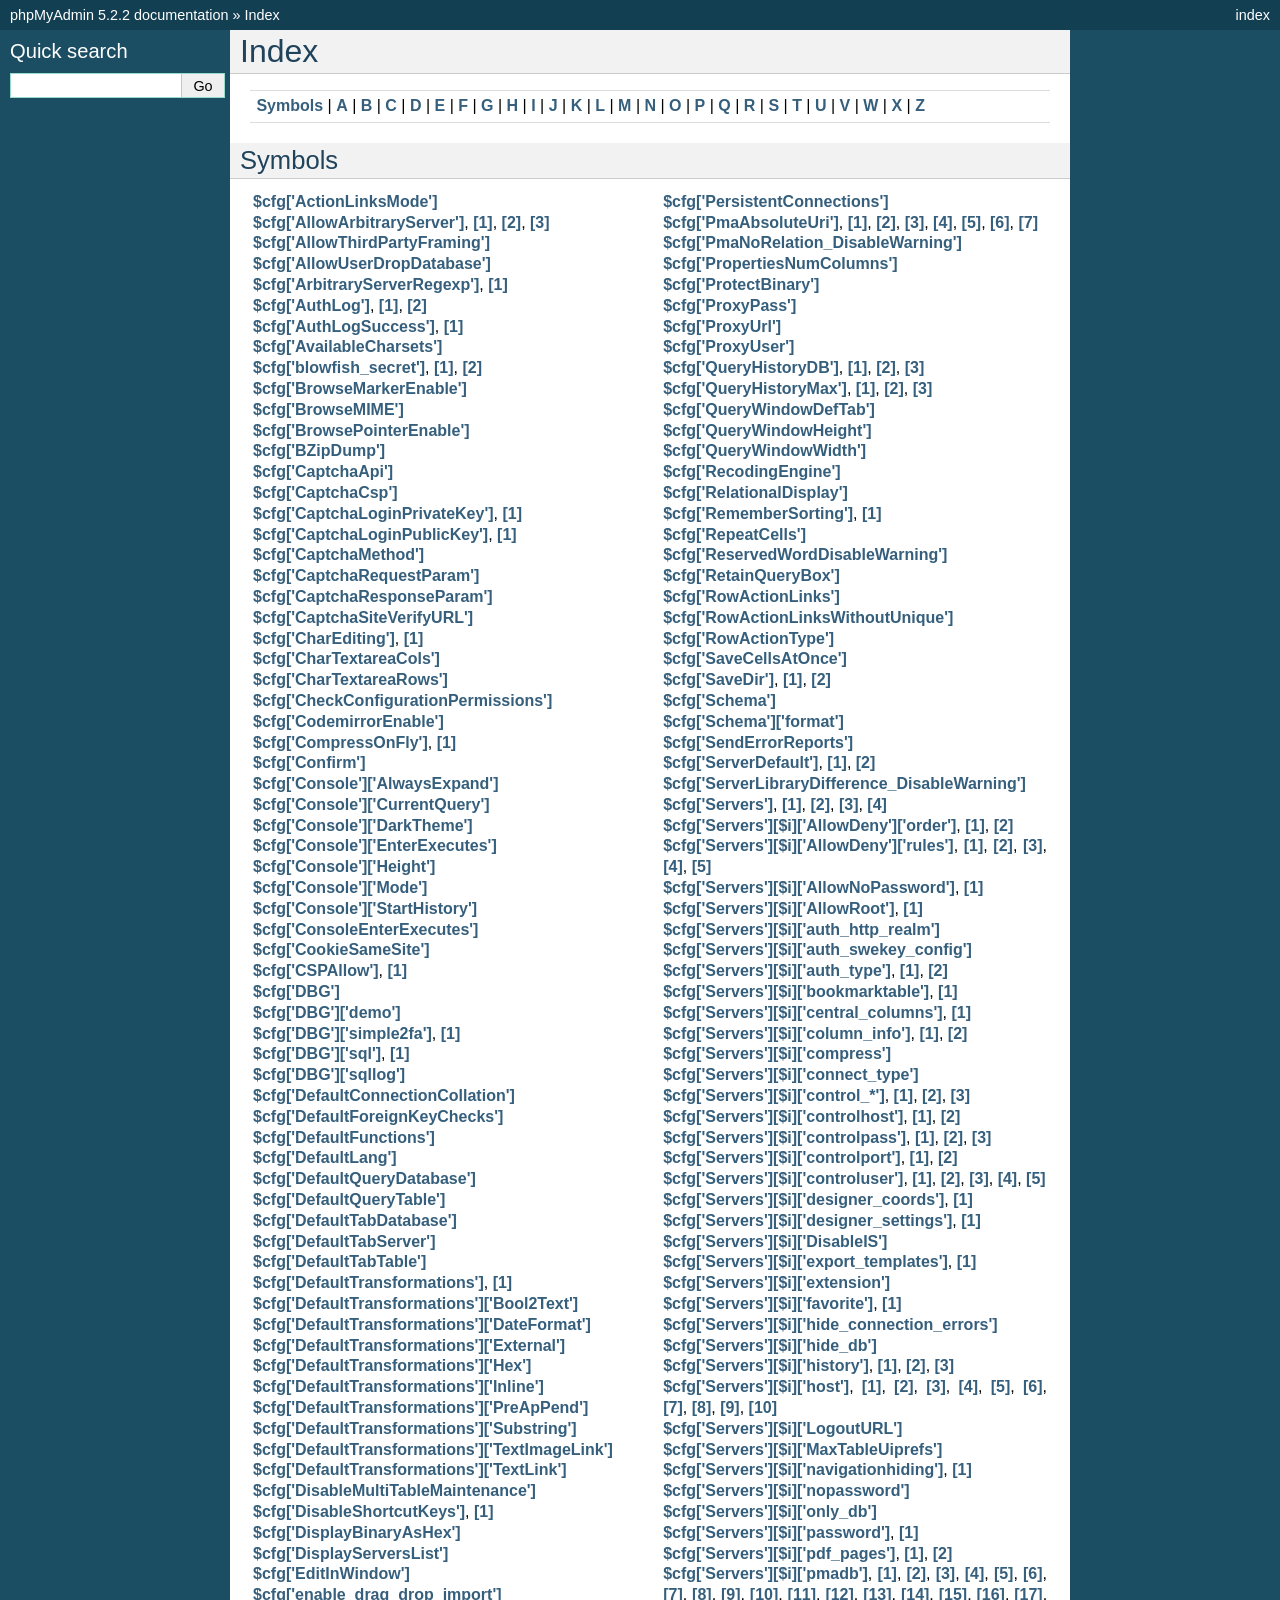
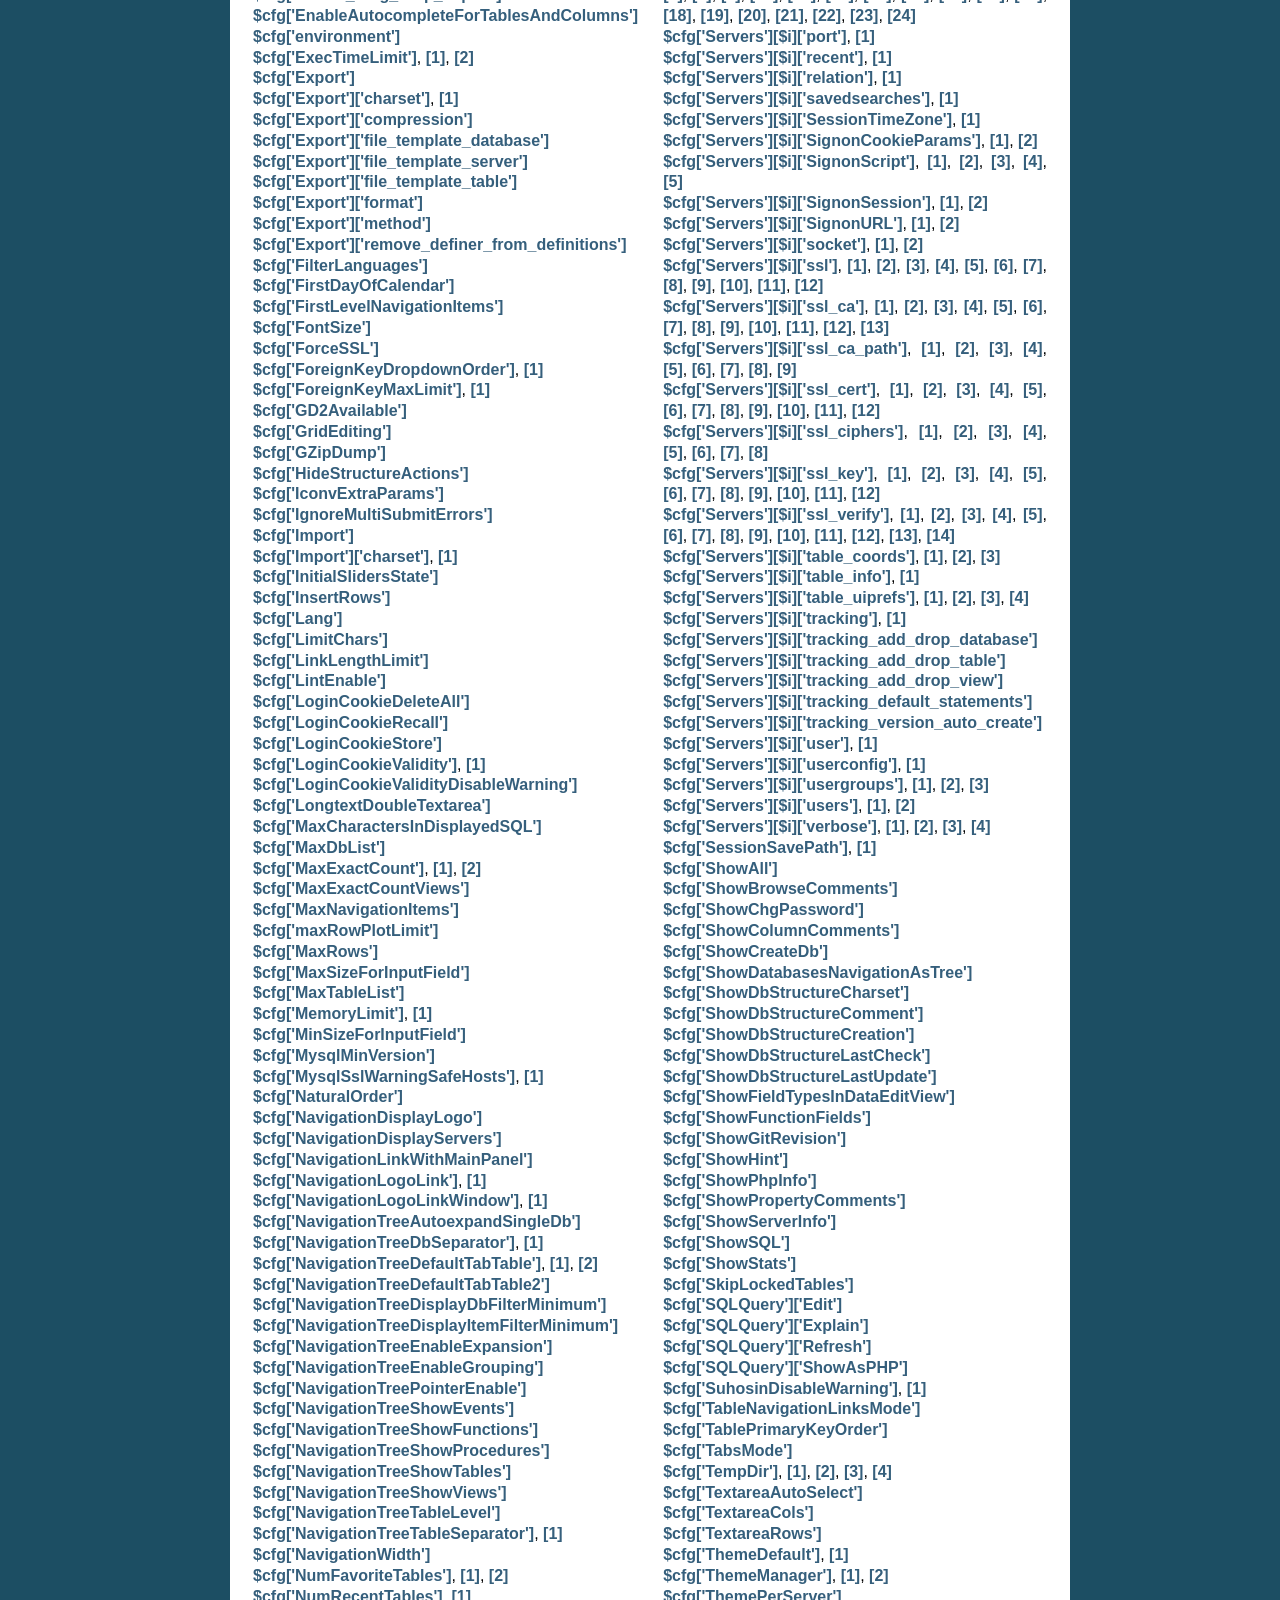
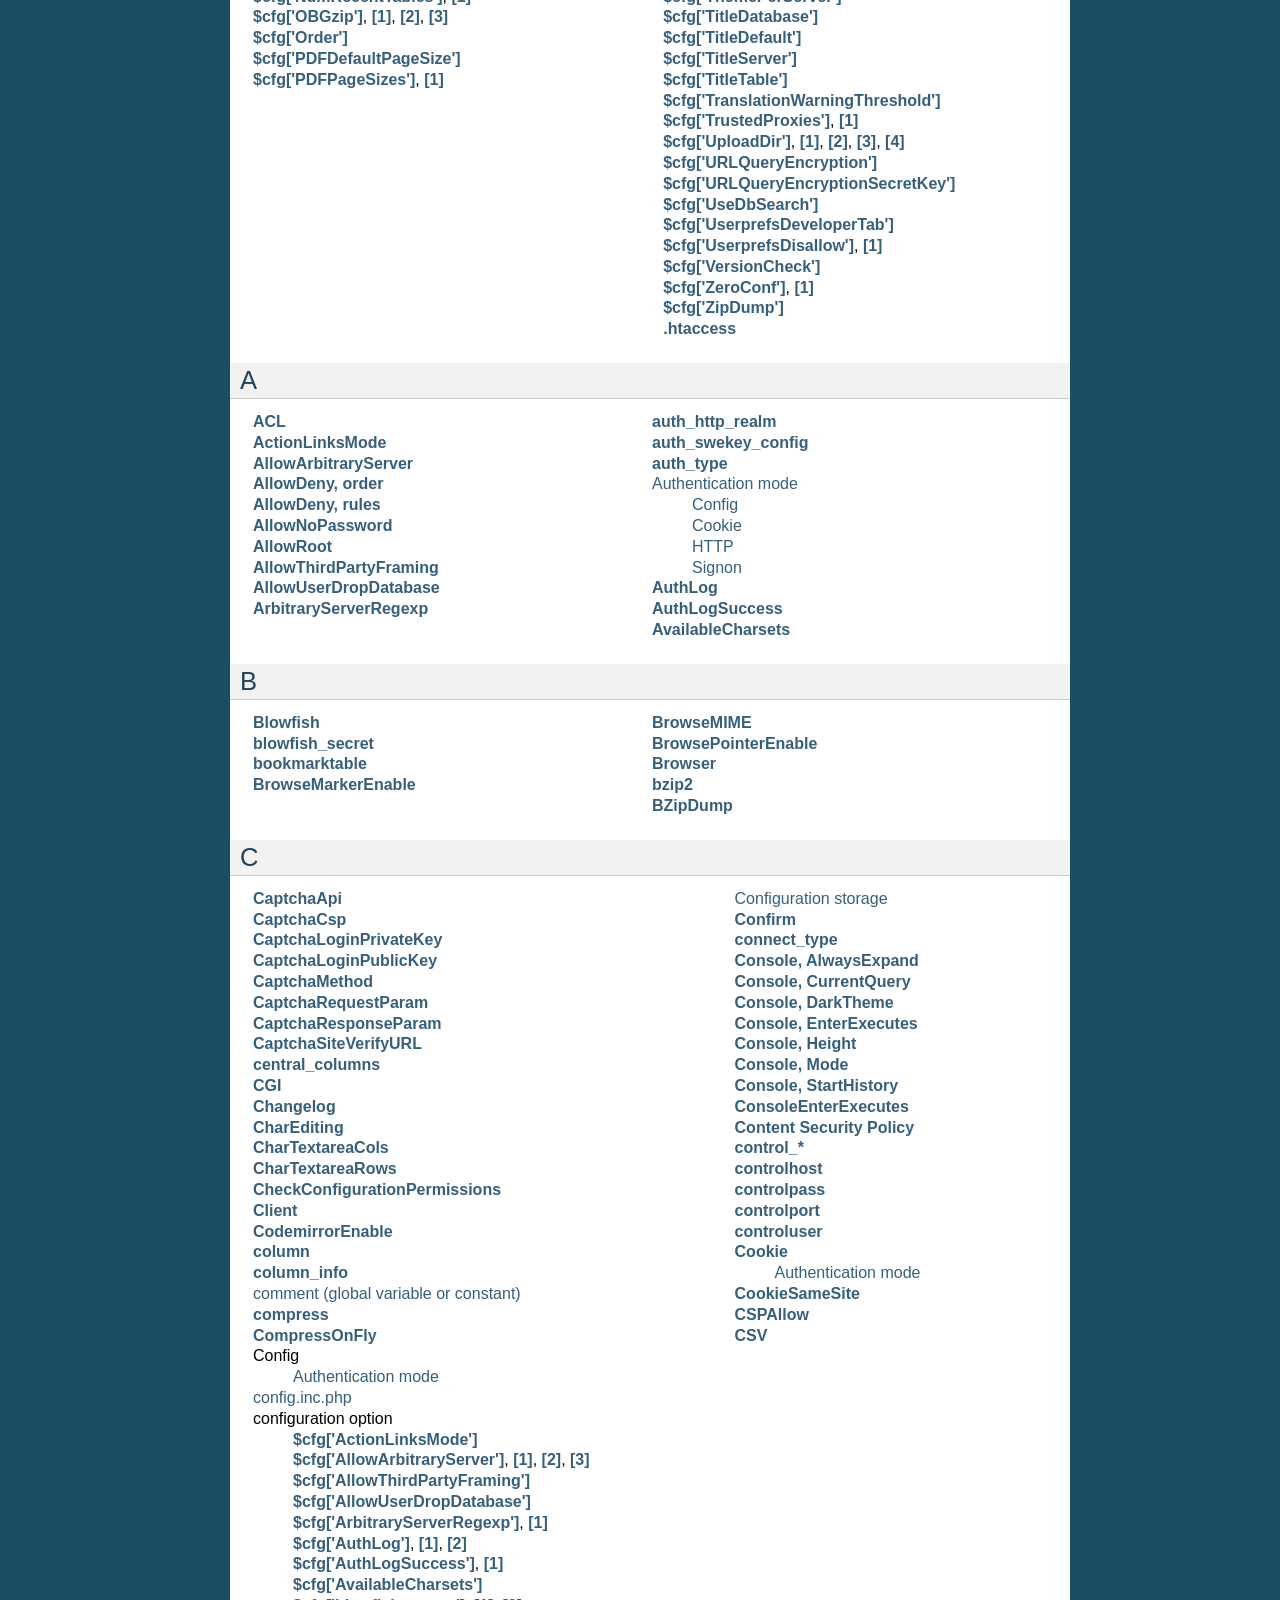
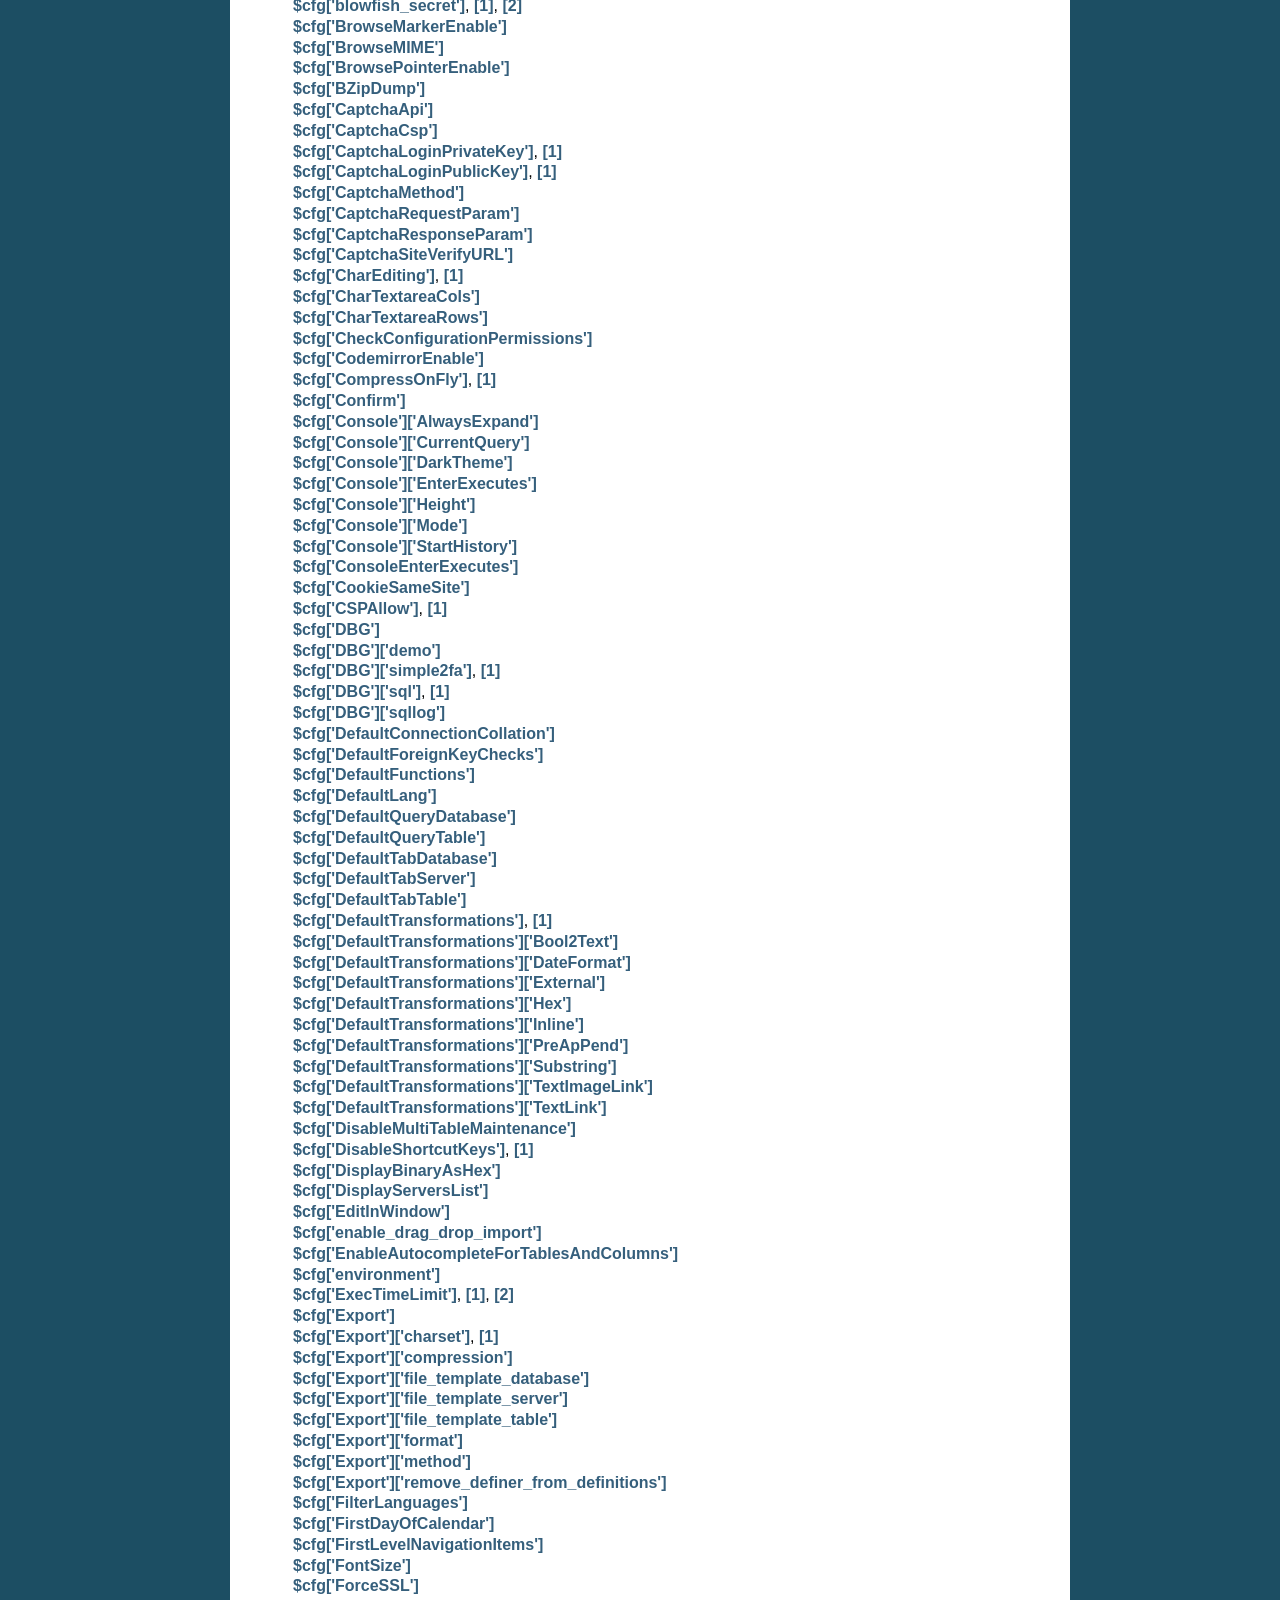
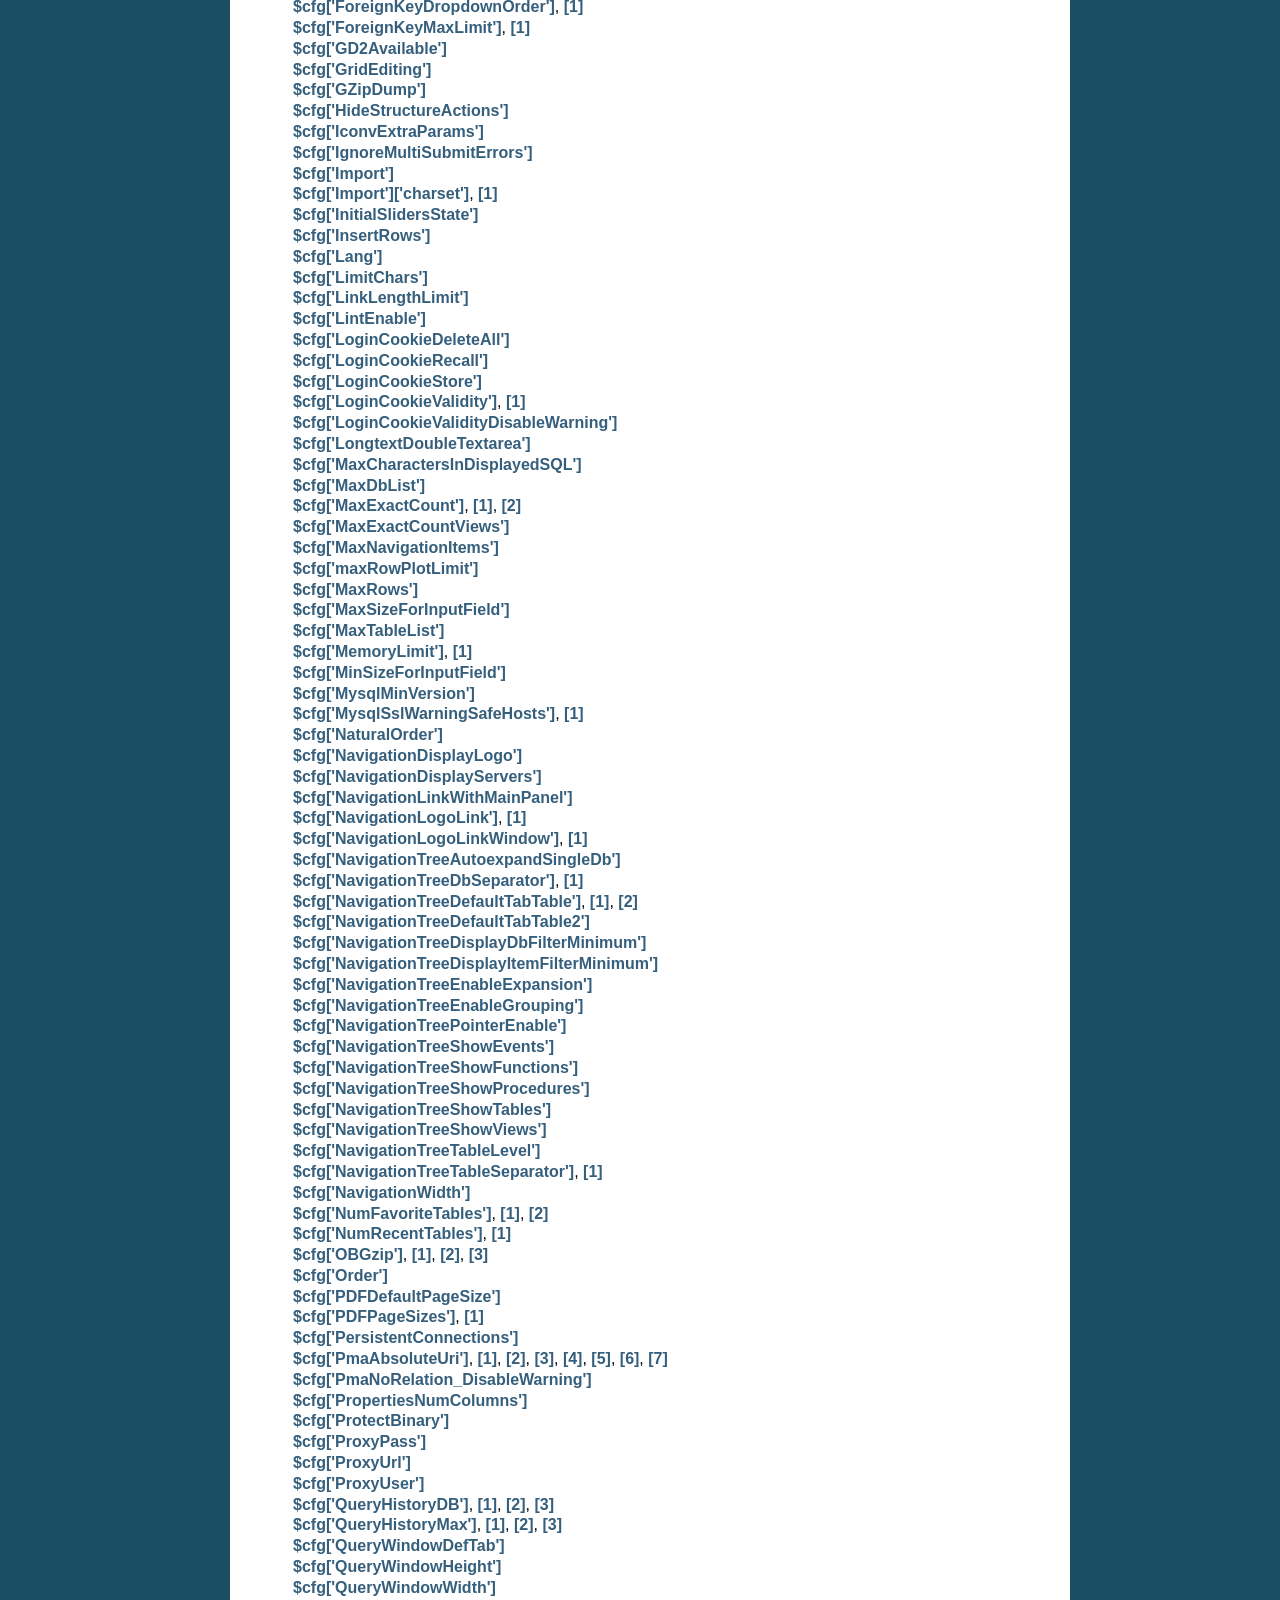
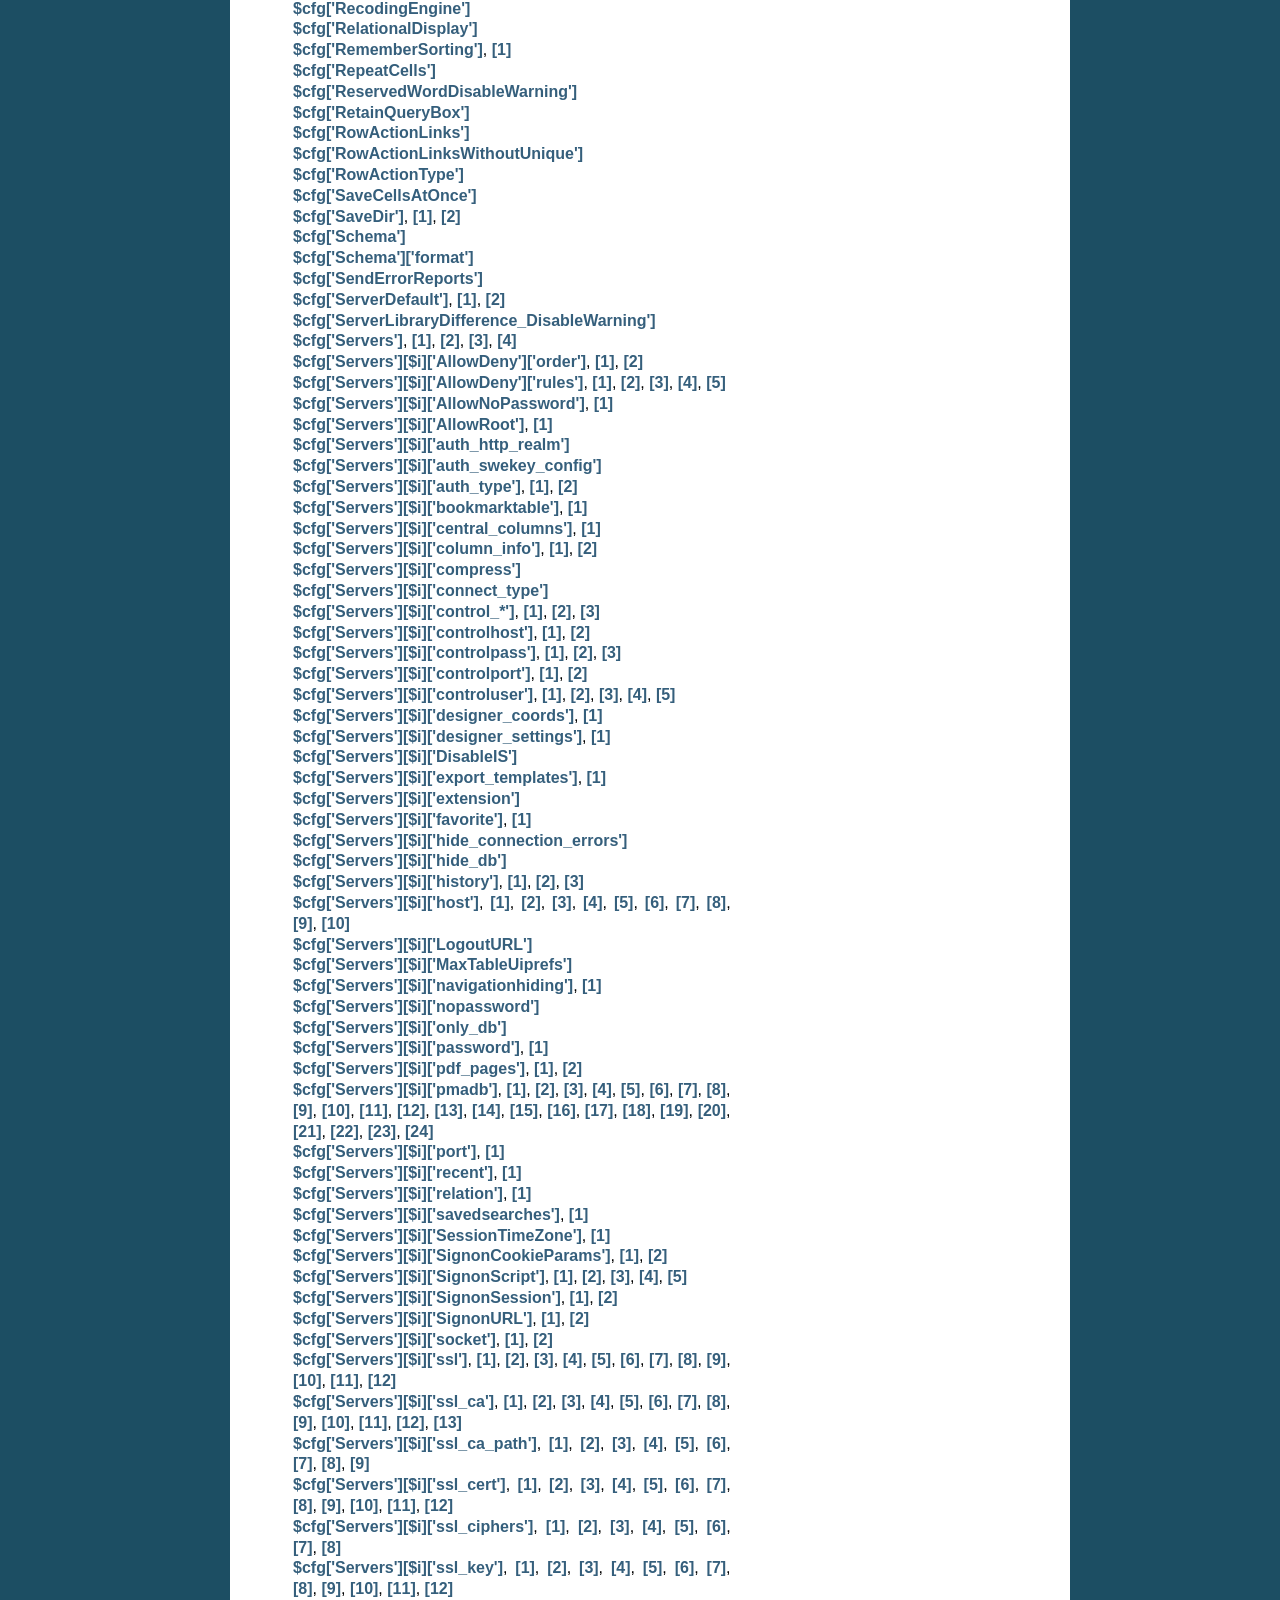
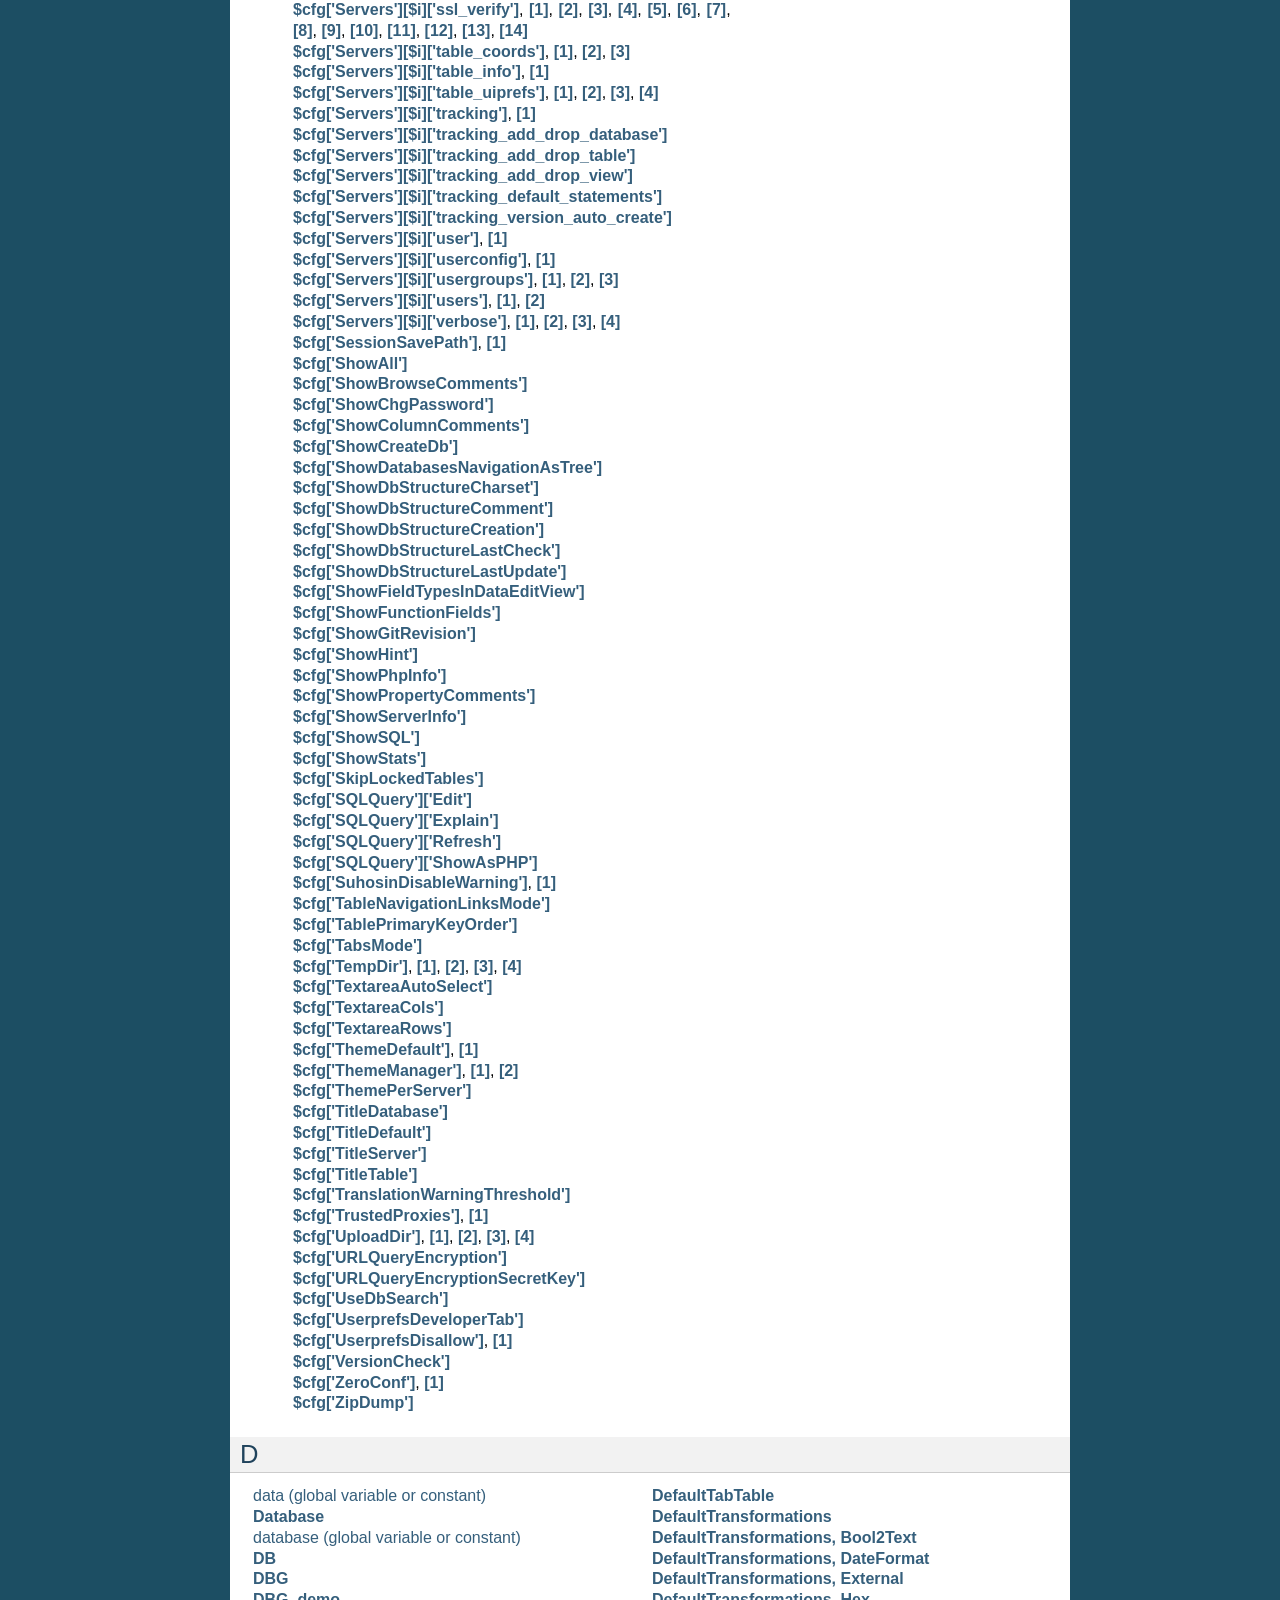
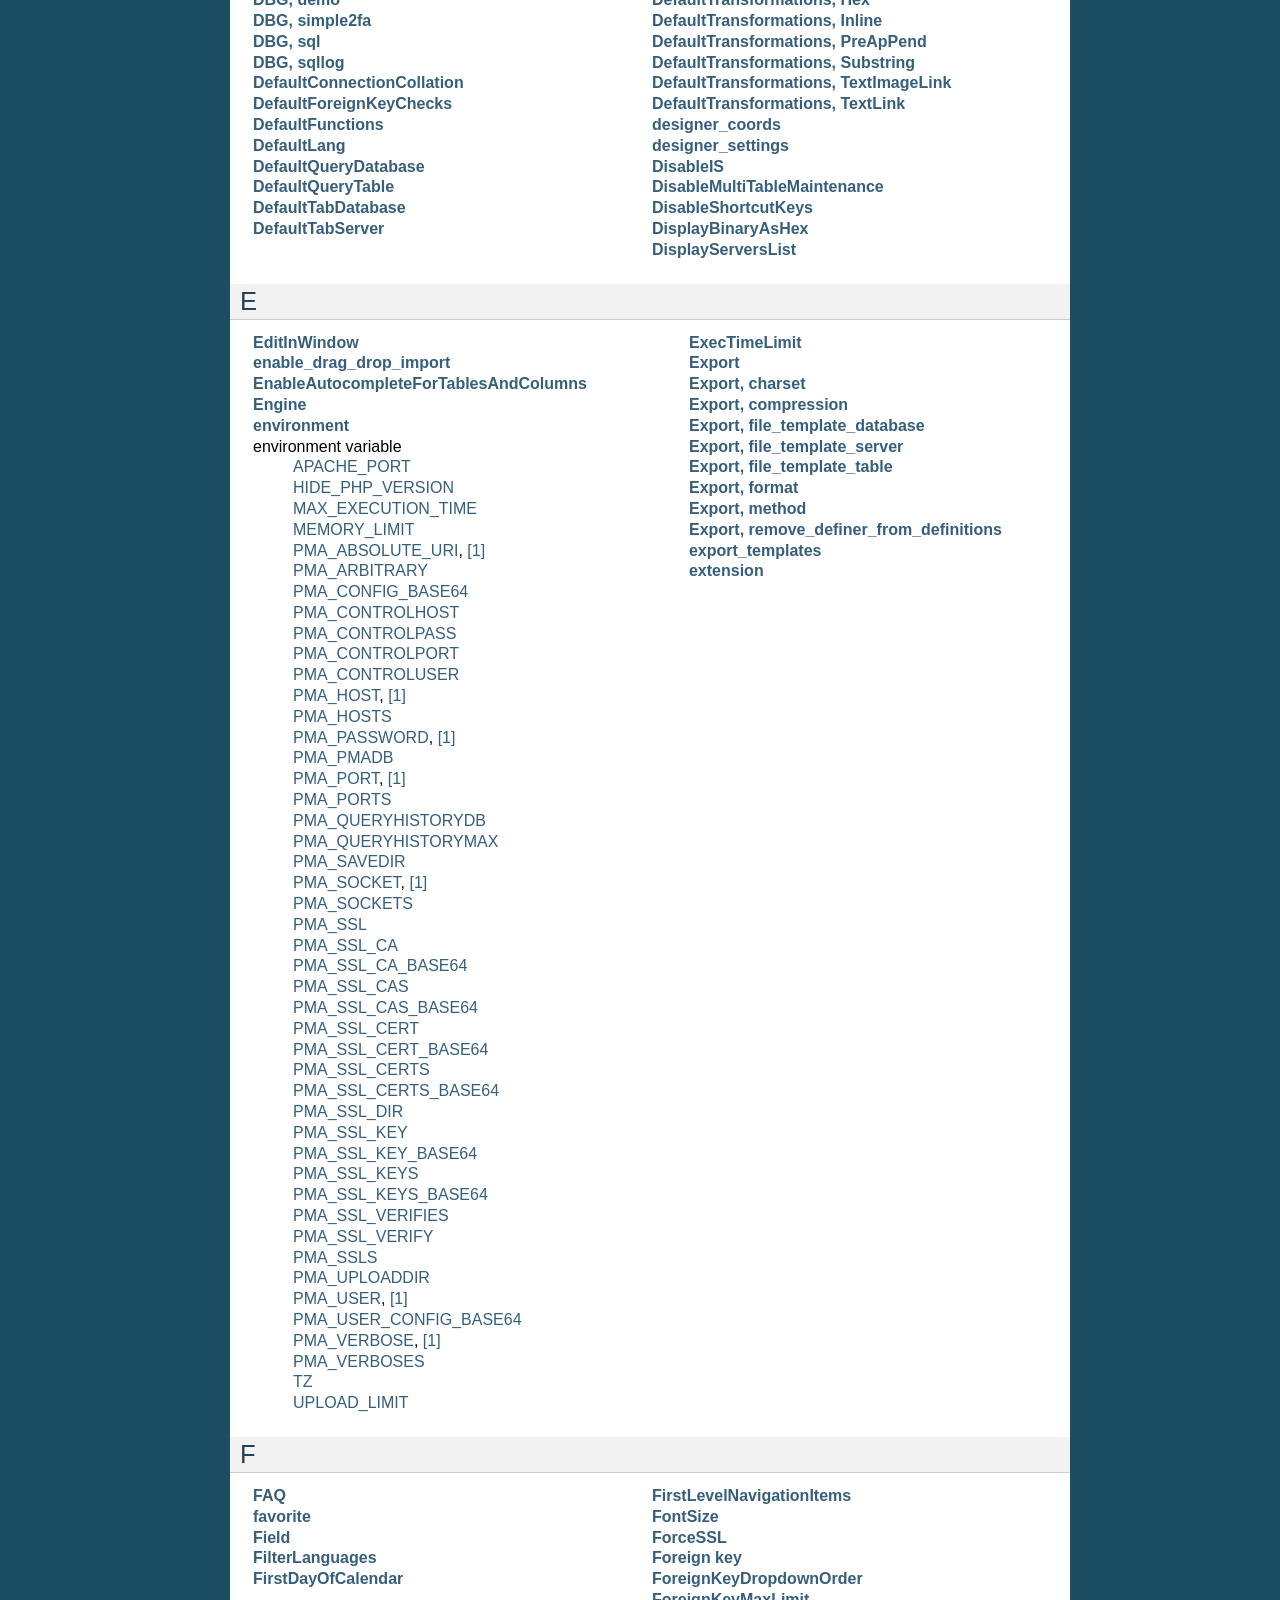
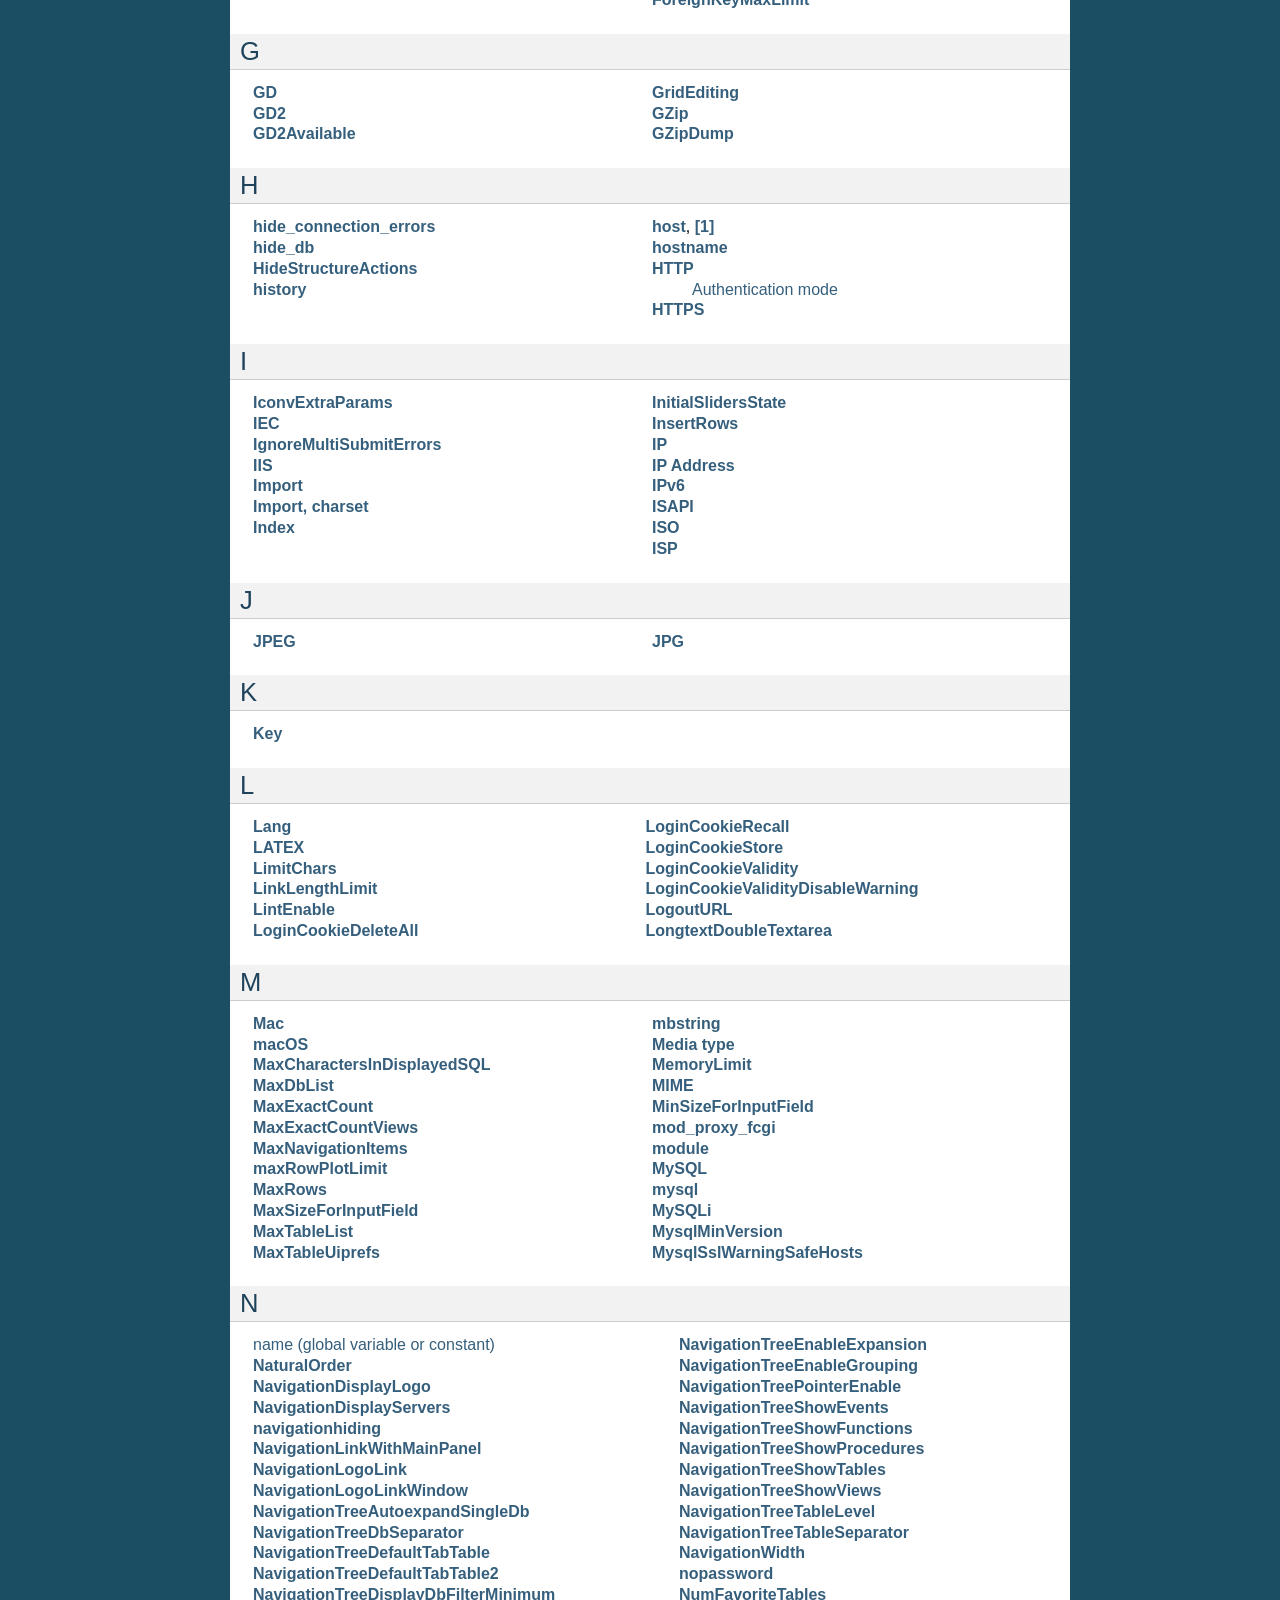
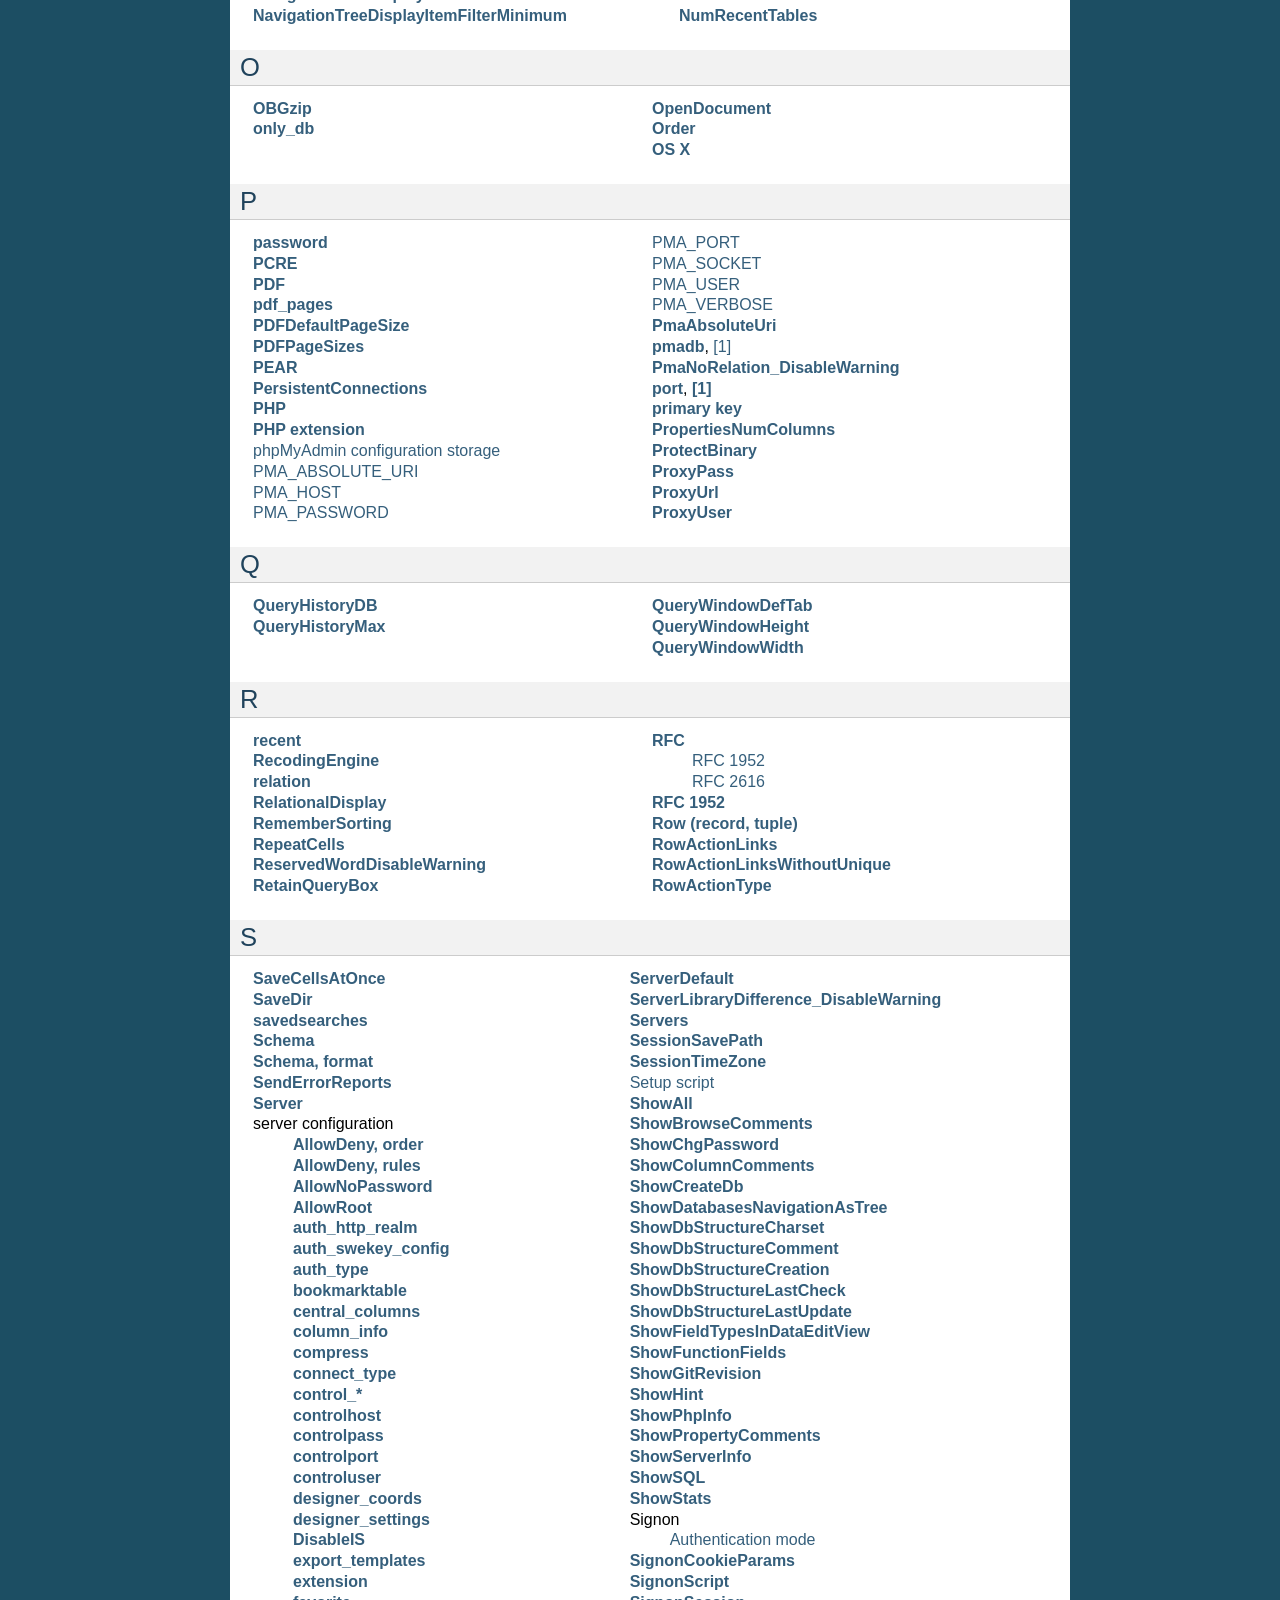
<file: doc/html/genindex.html>
<!DOCTYPE html>

<html lang="en">
  <head>
    <meta charset="utf-8" />
    <meta name="viewport" content="width=device-width, initial-scale=1.0" />
    <title>Index &#8212; phpMyAdmin 5.2.2 documentation</title>
    <link rel="stylesheet" type="text/css" href="_static/pygments.css" />
    <link rel="stylesheet" type="text/css" href="_static/classic.css" />
    
    <script data-url_root="./" id="documentation_options" src="_static/documentation_options.js"></script>
    <script src="_static/jquery.js"></script>
    <script src="_static/underscore.js"></script>
    <script src="_static/_sphinx_javascript_frameworks_compat.js"></script>
    <script src="_static/doctools.js"></script>
    <script src="_static/sphinx_highlight.js"></script>
    
    <link rel="index" title="Index" href="#" />
    <link rel="search" title="Search" href="search.html" />
    <link rel="copyright" title="Copyright" href="copyright.html" /> 
  </head><body>
    <div class="related" role="navigation" aria-label="related navigation">
      <h3>Navigation</h3>
      <ul>
        <li class="right" style="margin-right: 10px">
          <a href="#" title="General Index"
             accesskey="I">index</a></li>
        <li class="nav-item nav-item-0"><a href="index.html">phpMyAdmin 5.2.2 documentation</a> &#187;</li>
        <li class="nav-item nav-item-this"><a href="">Index</a></li> 
      </ul>
    </div>  

    <div class="document">
      <div class="documentwrapper">
        <div class="bodywrapper">
          <div class="body" role="main">
            

<h1 id="index">Index</h1>

<div class="genindex-jumpbox">
 <a href="#Symbols"><strong>Symbols</strong></a>
 | <a href="#A"><strong>A</strong></a>
 | <a href="#B"><strong>B</strong></a>
 | <a href="#C"><strong>C</strong></a>
 | <a href="#D"><strong>D</strong></a>
 | <a href="#E"><strong>E</strong></a>
 | <a href="#F"><strong>F</strong></a>
 | <a href="#G"><strong>G</strong></a>
 | <a href="#H"><strong>H</strong></a>
 | <a href="#I"><strong>I</strong></a>
 | <a href="#J"><strong>J</strong></a>
 | <a href="#K"><strong>K</strong></a>
 | <a href="#L"><strong>L</strong></a>
 | <a href="#M"><strong>M</strong></a>
 | <a href="#N"><strong>N</strong></a>
 | <a href="#O"><strong>O</strong></a>
 | <a href="#P"><strong>P</strong></a>
 | <a href="#Q"><strong>Q</strong></a>
 | <a href="#R"><strong>R</strong></a>
 | <a href="#S"><strong>S</strong></a>
 | <a href="#T"><strong>T</strong></a>
 | <a href="#U"><strong>U</strong></a>
 | <a href="#V"><strong>V</strong></a>
 | <a href="#W"><strong>W</strong></a>
 | <a href="#X"><strong>X</strong></a>
 | <a href="#Z"><strong>Z</strong></a>
 
</div>
<h2 id="Symbols">Symbols</h2>
<table style="width: 100%" class="indextable genindextable"><tr>
  <td style="width: 33%; vertical-align: top;"><ul>
      <li><a href="config.html#cfg_ActionLinksMode"><strong>$cfg[&#39;ActionLinksMode&#39;]</strong></a>
</li>
      <li><a href="config.html#cfg_AllowArbitraryServer"><strong>$cfg[&#39;AllowArbitraryServer&#39;]</strong></a>, <a href="config.html#index-142"><strong>[1]</strong></a>, <a href="setup.html#index-0"><strong>[2]</strong></a>, <a href="setup.html#index-44"><strong>[3]</strong></a>
</li>
      <li><a href="config.html#cfg_AllowThirdPartyFraming"><strong>$cfg[&#39;AllowThirdPartyFraming&#39;]</strong></a>
</li>
      <li><a href="config.html#cfg_AllowUserDropDatabase"><strong>$cfg[&#39;AllowUserDropDatabase&#39;]</strong></a>
</li>
      <li><a href="config.html#cfg_ArbitraryServerRegexp"><strong>$cfg[&#39;ArbitraryServerRegexp&#39;]</strong></a>, <a href="config.html#index-141"><strong>[1]</strong></a>
</li>
      <li><a href="config.html#cfg_AuthLog"><strong>$cfg[&#39;AuthLog&#39;]</strong></a>, <a href="config.html#index-4"><strong>[1]</strong></a>, <a href="setup.html#index-66"><strong>[2]</strong></a>
</li>
      <li><a href="config.html#cfg_AuthLogSuccess"><strong>$cfg[&#39;AuthLogSuccess&#39;]</strong></a>, <a href="config.html#index-2"><strong>[1]</strong></a>
</li>
      <li><a href="config.html#cfg_AvailableCharsets"><strong>$cfg[&#39;AvailableCharsets&#39;]</strong></a>
</li>
      <li><a href="config.html#cfg_blowfish_secret"><strong>$cfg[&#39;blowfish_secret&#39;]</strong></a>, <a href="config.html#index-139"><strong>[1]</strong></a>, <a href="faq.html#index-11"><strong>[2]</strong></a>
</li>
      <li><a href="config.html#cfg_BrowseMarkerEnable"><strong>$cfg[&#39;BrowseMarkerEnable&#39;]</strong></a>
</li>
      <li><a href="config.html#cfg_BrowseMIME"><strong>$cfg[&#39;BrowseMIME&#39;]</strong></a>
</li>
      <li><a href="config.html#cfg_BrowsePointerEnable"><strong>$cfg[&#39;BrowsePointerEnable&#39;]</strong></a>
</li>
      <li><a href="config.html#cfg_BZipDump"><strong>$cfg[&#39;BZipDump&#39;]</strong></a>
</li>
      <li><a href="config.html#cfg_CaptchaApi"><strong>$cfg[&#39;CaptchaApi&#39;]</strong></a>
</li>
      <li><a href="config.html#cfg_CaptchaCsp"><strong>$cfg[&#39;CaptchaCsp&#39;]</strong></a>
</li>
      <li><a href="config.html#cfg_CaptchaLoginPrivateKey"><strong>$cfg[&#39;CaptchaLoginPrivateKey&#39;]</strong></a>, <a href="setup.html#index-65"><strong>[1]</strong></a>
</li>
      <li><a href="config.html#cfg_CaptchaLoginPublicKey"><strong>$cfg[&#39;CaptchaLoginPublicKey&#39;]</strong></a>, <a href="setup.html#index-64"><strong>[1]</strong></a>
</li>
      <li><a href="config.html#cfg_CaptchaMethod"><strong>$cfg[&#39;CaptchaMethod&#39;]</strong></a>
</li>
      <li><a href="config.html#cfg_CaptchaRequestParam"><strong>$cfg[&#39;CaptchaRequestParam&#39;]</strong></a>
</li>
      <li><a href="config.html#cfg_CaptchaResponseParam"><strong>$cfg[&#39;CaptchaResponseParam&#39;]</strong></a>
</li>
      <li><a href="config.html#cfg_CaptchaSiteVerifyURL"><strong>$cfg[&#39;CaptchaSiteVerifyURL&#39;]</strong></a>
</li>
      <li><a href="config.html#cfg_CharEditing"><strong>$cfg[&#39;CharEditing&#39;]</strong></a>, <a href="config.html#index-155"><strong>[1]</strong></a>
</li>
      <li><a href="config.html#cfg_CharTextareaCols"><strong>$cfg[&#39;CharTextareaCols&#39;]</strong></a>
</li>
      <li><a href="config.html#cfg_CharTextareaRows"><strong>$cfg[&#39;CharTextareaRows&#39;]</strong></a>
</li>
      <li><a href="config.html#cfg_CheckConfigurationPermissions"><strong>$cfg[&#39;CheckConfigurationPermissions&#39;]</strong></a>
</li>
      <li><a href="config.html#cfg_CodemirrorEnable"><strong>$cfg[&#39;CodemirrorEnable&#39;]</strong></a>
</li>
      <li><a href="config.html#cfg_CompressOnFly"><strong>$cfg[&#39;CompressOnFly&#39;]</strong></a>, <a href="faq.html#index-12"><strong>[1]</strong></a>
</li>
      <li><a href="config.html#cfg_Confirm"><strong>$cfg[&#39;Confirm&#39;]</strong></a>
</li>
      <li><a href="config.html#cfg_Console_AlwaysExpand"><strong>$cfg[&#39;Console&#39;][&#39;AlwaysExpand&#39;]</strong></a>
</li>
      <li><a href="config.html#cfg_Console_CurrentQuery"><strong>$cfg[&#39;Console&#39;][&#39;CurrentQuery&#39;]</strong></a>
</li>
      <li><a href="config.html#cfg_Console_DarkTheme"><strong>$cfg[&#39;Console&#39;][&#39;DarkTheme&#39;]</strong></a>
</li>
      <li><a href="config.html#cfg_Console_EnterExecutes"><strong>$cfg[&#39;Console&#39;][&#39;EnterExecutes&#39;]</strong></a>
</li>
      <li><a href="config.html#cfg_Console_Height"><strong>$cfg[&#39;Console&#39;][&#39;Height&#39;]</strong></a>
</li>
      <li><a href="config.html#cfg_Console_Mode"><strong>$cfg[&#39;Console&#39;][&#39;Mode&#39;]</strong></a>
</li>
      <li><a href="config.html#cfg_Console_StartHistory"><strong>$cfg[&#39;Console&#39;][&#39;StartHistory&#39;]</strong></a>
</li>
      <li><a href="config.html#cfg_ConsoleEnterExecutes"><strong>$cfg[&#39;ConsoleEnterExecutes&#39;]</strong></a>
</li>
      <li><a href="config.html#cfg_CookieSameSite"><strong>$cfg[&#39;CookieSameSite&#39;]</strong></a>
</li>
      <li><a href="config.html#cfg_CSPAllow"><strong>$cfg[&#39;CSPAllow&#39;]</strong></a>, <a href="config.html#index-147"><strong>[1]</strong></a>
</li>
      <li><a href="config.html#cfg_DBG"><strong>$cfg[&#39;DBG&#39;]</strong></a>
</li>
      <li><a href="config.html#cfg_DBG_demo"><strong>$cfg[&#39;DBG&#39;][&#39;demo&#39;]</strong></a>
</li>
      <li><a href="config.html#cfg_DBG_simple2fa"><strong>$cfg[&#39;DBG&#39;][&#39;simple2fa&#39;]</strong></a>, <a href="two_factor.html#index-0"><strong>[1]</strong></a>
</li>
      <li><a href="config.html#cfg_DBG_sql"><strong>$cfg[&#39;DBG&#39;][&#39;sql&#39;]</strong></a>, <a href="config.html#index-160"><strong>[1]</strong></a>
</li>
      <li><a href="config.html#cfg_DBG_sqllog"><strong>$cfg[&#39;DBG&#39;][&#39;sqllog&#39;]</strong></a>
</li>
      <li><a href="config.html#cfg_DefaultConnectionCollation"><strong>$cfg[&#39;DefaultConnectionCollation&#39;]</strong></a>
</li>
      <li><a href="config.html#cfg_DefaultForeignKeyChecks"><strong>$cfg[&#39;DefaultForeignKeyChecks&#39;]</strong></a>
</li>
      <li><a href="config.html#cfg_DefaultFunctions"><strong>$cfg[&#39;DefaultFunctions&#39;]</strong></a>
</li>
      <li><a href="config.html#cfg_DefaultLang"><strong>$cfg[&#39;DefaultLang&#39;]</strong></a>
</li>
      <li><a href="config.html#cfg_DefaultQueryDatabase"><strong>$cfg[&#39;DefaultQueryDatabase&#39;]</strong></a>
</li>
      <li><a href="config.html#cfg_DefaultQueryTable"><strong>$cfg[&#39;DefaultQueryTable&#39;]</strong></a>
</li>
      <li><a href="config.html#cfg_DefaultTabDatabase"><strong>$cfg[&#39;DefaultTabDatabase&#39;]</strong></a>
</li>
      <li><a href="config.html#cfg_DefaultTabServer"><strong>$cfg[&#39;DefaultTabServer&#39;]</strong></a>
</li>
      <li><a href="config.html#cfg_DefaultTabTable"><strong>$cfg[&#39;DefaultTabTable&#39;]</strong></a>
</li>
      <li><a href="config.html#cfg_DefaultTransformations"><strong>$cfg[&#39;DefaultTransformations&#39;]</strong></a>, <a href="transformations.html#index-0"><strong>[1]</strong></a>
</li>
      <li><a href="config.html#cfg_DefaultTransformations_Bool2Text"><strong>$cfg[&#39;DefaultTransformations&#39;][&#39;Bool2Text&#39;]</strong></a>
</li>
      <li><a href="config.html#cfg_DefaultTransformations_DateFormat"><strong>$cfg[&#39;DefaultTransformations&#39;][&#39;DateFormat&#39;]</strong></a>
</li>
      <li><a href="config.html#cfg_DefaultTransformations_External"><strong>$cfg[&#39;DefaultTransformations&#39;][&#39;External&#39;]</strong></a>
</li>
      <li><a href="config.html#cfg_DefaultTransformations_Hex"><strong>$cfg[&#39;DefaultTransformations&#39;][&#39;Hex&#39;]</strong></a>
</li>
      <li><a href="config.html#cfg_DefaultTransformations_Inline"><strong>$cfg[&#39;DefaultTransformations&#39;][&#39;Inline&#39;]</strong></a>
</li>
      <li><a href="config.html#cfg_DefaultTransformations_PreApPend"><strong>$cfg[&#39;DefaultTransformations&#39;][&#39;PreApPend&#39;]</strong></a>
</li>
      <li><a href="config.html#cfg_DefaultTransformations_Substring"><strong>$cfg[&#39;DefaultTransformations&#39;][&#39;Substring&#39;]</strong></a>
</li>
      <li><a href="config.html#cfg_DefaultTransformations_TextImageLink"><strong>$cfg[&#39;DefaultTransformations&#39;][&#39;TextImageLink&#39;]</strong></a>
</li>
      <li><a href="config.html#cfg_DefaultTransformations_TextLink"><strong>$cfg[&#39;DefaultTransformations&#39;][&#39;TextLink&#39;]</strong></a>
</li>
      <li><a href="config.html#cfg_DisableMultiTableMaintenance"><strong>$cfg[&#39;DisableMultiTableMaintenance&#39;]</strong></a>
</li>
      <li><a href="config.html#cfg_DisableShortcutKeys"><strong>$cfg[&#39;DisableShortcutKeys&#39;]</strong></a>, <a href="config.html#index-134"><strong>[1]</strong></a>
</li>
      <li><a href="config.html#cfg_DisplayBinaryAsHex"><strong>$cfg[&#39;DisplayBinaryAsHex&#39;]</strong></a>
</li>
      <li><a href="config.html#cfg_DisplayServersList"><strong>$cfg[&#39;DisplayServersList&#39;]</strong></a>
</li>
      <li><a href="config.html#cfg_EditInWindow"><strong>$cfg[&#39;EditInWindow&#39;]</strong></a>
</li>
      <li><a href="config.html#cfg_enable_drag_drop_import"><strong>$cfg[&#39;enable_drag_drop_import&#39;]</strong></a>
</li>
      <li><a href="config.html#cfg_EnableAutocompleteForTablesAndColumns"><strong>$cfg[&#39;EnableAutocompleteForTablesAndColumns&#39;]</strong></a>
</li>
      <li><a href="config.html#cfg_environment"><strong>$cfg[&#39;environment&#39;]</strong></a>
</li>
      <li><a href="config.html#cfg_ExecTimeLimit"><strong>$cfg[&#39;ExecTimeLimit&#39;]</strong></a>, <a href="faq.html#index-21"><strong>[1]</strong></a>, <a href="setup.html#index-18"><strong>[2]</strong></a>
</li>
      <li><a href="config.html#cfg_Export"><strong>$cfg[&#39;Export&#39;]</strong></a>
</li>
      <li><a href="config.html#cfg_Export_charset"><strong>$cfg[&#39;Export&#39;][&#39;charset&#39;]</strong></a>, <a href="config.html#index-151"><strong>[1]</strong></a>
</li>
      <li><a href="config.html#cfg_Export_compression"><strong>$cfg[&#39;Export&#39;][&#39;compression&#39;]</strong></a>
</li>
      <li><a href="config.html#cfg_Export_file_template_database"><strong>$cfg[&#39;Export&#39;][&#39;file_template_database&#39;]</strong></a>
</li>
      <li><a href="config.html#cfg_Export_file_template_server"><strong>$cfg[&#39;Export&#39;][&#39;file_template_server&#39;]</strong></a>
</li>
      <li><a href="config.html#cfg_Export_file_template_table"><strong>$cfg[&#39;Export&#39;][&#39;file_template_table&#39;]</strong></a>
</li>
      <li><a href="config.html#cfg_Export_format"><strong>$cfg[&#39;Export&#39;][&#39;format&#39;]</strong></a>
</li>
      <li><a href="config.html#cfg_Export_method"><strong>$cfg[&#39;Export&#39;][&#39;method&#39;]</strong></a>
</li>
      <li><a href="config.html#cfg_Export_remove_definer_from_definitions"><strong>$cfg[&#39;Export&#39;][&#39;remove_definer_from_definitions&#39;]</strong></a>
</li>
      <li><a href="config.html#cfg_FilterLanguages"><strong>$cfg[&#39;FilterLanguages&#39;]</strong></a>
</li>
      <li><a href="config.html#cfg_FirstDayOfCalendar"><strong>$cfg[&#39;FirstDayOfCalendar&#39;]</strong></a>
</li>
      <li><a href="config.html#cfg_FirstLevelNavigationItems"><strong>$cfg[&#39;FirstLevelNavigationItems&#39;]</strong></a>
</li>
      <li><a href="config.html#cfg_FontSize"><strong>$cfg[&#39;FontSize&#39;]</strong></a>
</li>
      <li><a href="config.html#cfg_ForceSSL"><strong>$cfg[&#39;ForceSSL&#39;]</strong></a>
</li>
      <li><a href="config.html#cfg_ForeignKeyDropdownOrder"><strong>$cfg[&#39;ForeignKeyDropdownOrder&#39;]</strong></a>, <a href="config.html#index-149"><strong>[1]</strong></a>
</li>
      <li><a href="config.html#cfg_ForeignKeyMaxLimit"><strong>$cfg[&#39;ForeignKeyMaxLimit&#39;]</strong></a>, <a href="faq.html#index-22"><strong>[1]</strong></a>
</li>
      <li><a href="config.html#cfg_GD2Available"><strong>$cfg[&#39;GD2Available&#39;]</strong></a>
</li>
      <li><a href="config.html#cfg_GridEditing"><strong>$cfg[&#39;GridEditing&#39;]</strong></a>
</li>
      <li><a href="config.html#cfg_GZipDump"><strong>$cfg[&#39;GZipDump&#39;]</strong></a>
</li>
      <li><a href="config.html#cfg_HideStructureActions"><strong>$cfg[&#39;HideStructureActions&#39;]</strong></a>
</li>
      <li><a href="config.html#cfg_IconvExtraParams"><strong>$cfg[&#39;IconvExtraParams&#39;]</strong></a>
</li>
      <li><a href="config.html#cfg_IgnoreMultiSubmitErrors"><strong>$cfg[&#39;IgnoreMultiSubmitErrors&#39;]</strong></a>
</li>
      <li><a href="config.html#cfg_Import"><strong>$cfg[&#39;Import&#39;]</strong></a>
</li>
      <li><a href="config.html#cfg_Import_charset"><strong>$cfg[&#39;Import&#39;][&#39;charset&#39;]</strong></a>, <a href="config.html#index-152"><strong>[1]</strong></a>
</li>
      <li><a href="config.html#cfg_InitialSlidersState"><strong>$cfg[&#39;InitialSlidersState&#39;]</strong></a>
</li>
      <li><a href="config.html#cfg_InsertRows"><strong>$cfg[&#39;InsertRows&#39;]</strong></a>
</li>
      <li><a href="config.html#cfg_Lang"><strong>$cfg[&#39;Lang&#39;]</strong></a>
</li>
      <li><a href="config.html#cfg_LimitChars"><strong>$cfg[&#39;LimitChars&#39;]</strong></a>
</li>
      <li><a href="config.html#cfg_LinkLengthLimit"><strong>$cfg[&#39;LinkLengthLimit&#39;]</strong></a>
</li>
      <li><a href="config.html#cfg_LintEnable"><strong>$cfg[&#39;LintEnable&#39;]</strong></a>
</li>
      <li><a href="config.html#cfg_LoginCookieDeleteAll"><strong>$cfg[&#39;LoginCookieDeleteAll&#39;]</strong></a>
</li>
      <li><a href="config.html#cfg_LoginCookieRecall"><strong>$cfg[&#39;LoginCookieRecall&#39;]</strong></a>
</li>
      <li><a href="config.html#cfg_LoginCookieStore"><strong>$cfg[&#39;LoginCookieStore&#39;]</strong></a>
</li>
      <li><a href="config.html#cfg_LoginCookieValidity"><strong>$cfg[&#39;LoginCookieValidity&#39;]</strong></a>, <a href="config.html#index-140"><strong>[1]</strong></a>
</li>
      <li><a href="config.html#cfg_LoginCookieValidityDisableWarning"><strong>$cfg[&#39;LoginCookieValidityDisableWarning&#39;]</strong></a>
</li>
      <li><a href="config.html#cfg_LongtextDoubleTextarea"><strong>$cfg[&#39;LongtextDoubleTextarea&#39;]</strong></a>
</li>
      <li><a href="config.html#cfg_MaxCharactersInDisplayedSQL"><strong>$cfg[&#39;MaxCharactersInDisplayedSQL&#39;]</strong></a>
</li>
      <li><a href="config.html#cfg_MaxDbList"><strong>$cfg[&#39;MaxDbList&#39;]</strong></a>
</li>
      <li><a href="config.html#cfg_MaxExactCount"><strong>$cfg[&#39;MaxExactCount&#39;]</strong></a>, <a href="faq.html#index-14"><strong>[1]</strong></a>, <a href="faq.html#index-15"><strong>[2]</strong></a>
</li>
      <li><a href="config.html#cfg_MaxExactCountViews"><strong>$cfg[&#39;MaxExactCountViews&#39;]</strong></a>
</li>
      <li><a href="config.html#cfg_MaxNavigationItems"><strong>$cfg[&#39;MaxNavigationItems&#39;]</strong></a>
</li>
      <li><a href="config.html#cfg_maxRowPlotLimit"><strong>$cfg[&#39;maxRowPlotLimit&#39;]</strong></a>
</li>
      <li><a href="config.html#cfg_MaxRows"><strong>$cfg[&#39;MaxRows&#39;]</strong></a>
</li>
      <li><a href="config.html#cfg_MaxSizeForInputField"><strong>$cfg[&#39;MaxSizeForInputField&#39;]</strong></a>
</li>
      <li><a href="config.html#cfg_MaxTableList"><strong>$cfg[&#39;MaxTableList&#39;]</strong></a>
</li>
      <li><a href="config.html#cfg_MemoryLimit"><strong>$cfg[&#39;MemoryLimit&#39;]</strong></a>, <a href="setup.html#index-17"><strong>[1]</strong></a>
</li>
      <li><a href="config.html#cfg_MinSizeForInputField"><strong>$cfg[&#39;MinSizeForInputField&#39;]</strong></a>
</li>
      <li><a href="config.html#cfg_MysqlMinVersion"><strong>$cfg[&#39;MysqlMinVersion&#39;]</strong></a>
</li>
      <li><a href="config.html#cfg_MysqlSslWarningSafeHosts"><strong>$cfg[&#39;MysqlSslWarningSafeHosts&#39;]</strong></a>, <a href="setup.html#index-74"><strong>[1]</strong></a>
</li>
      <li><a href="config.html#cfg_NaturalOrder"><strong>$cfg[&#39;NaturalOrder&#39;]</strong></a>
</li>
      <li><a href="config.html#cfg_NavigationDisplayLogo"><strong>$cfg[&#39;NavigationDisplayLogo&#39;]</strong></a>
</li>
      <li><a href="config.html#cfg_NavigationDisplayServers"><strong>$cfg[&#39;NavigationDisplayServers&#39;]</strong></a>
</li>
      <li><a href="config.html#cfg_NavigationLinkWithMainPanel"><strong>$cfg[&#39;NavigationLinkWithMainPanel&#39;]</strong></a>
</li>
      <li><a href="config.html#cfg_NavigationLogoLink"><strong>$cfg[&#39;NavigationLogoLink&#39;]</strong></a>, <a href="config.html#index-146"><strong>[1]</strong></a>
</li>
      <li><a href="config.html#cfg_NavigationLogoLinkWindow"><strong>$cfg[&#39;NavigationLogoLinkWindow&#39;]</strong></a>, <a href="config.html#index-145"><strong>[1]</strong></a>
</li>
      <li><a href="config.html#cfg_NavigationTreeAutoexpandSingleDb"><strong>$cfg[&#39;NavigationTreeAutoexpandSingleDb&#39;]</strong></a>
</li>
      <li><a href="config.html#cfg_NavigationTreeDbSeparator"><strong>$cfg[&#39;NavigationTreeDbSeparator&#39;]</strong></a>, <a href="config.html#index-143"><strong>[1]</strong></a>
</li>
      <li><a href="config.html#cfg_NavigationTreeDefaultTabTable"><strong>$cfg[&#39;NavigationTreeDefaultTabTable&#39;]</strong></a>, <a href="config.html#index-101"><strong>[1]</strong></a>, <a href="config.html#index-98"><strong>[2]</strong></a>
</li>
      <li><a href="config.html#cfg_NavigationTreeDefaultTabTable2"><strong>$cfg[&#39;NavigationTreeDefaultTabTable2&#39;]</strong></a>
</li>
      <li><a href="config.html#cfg_NavigationTreeDisplayDbFilterMinimum"><strong>$cfg[&#39;NavigationTreeDisplayDbFilterMinimum&#39;]</strong></a>
</li>
      <li><a href="config.html#cfg_NavigationTreeDisplayItemFilterMinimum"><strong>$cfg[&#39;NavigationTreeDisplayItemFilterMinimum&#39;]</strong></a>
</li>
      <li><a href="config.html#cfg_NavigationTreeEnableExpansion"><strong>$cfg[&#39;NavigationTreeEnableExpansion&#39;]</strong></a>
</li>
      <li><a href="config.html#cfg_NavigationTreeEnableGrouping"><strong>$cfg[&#39;NavigationTreeEnableGrouping&#39;]</strong></a>
</li>
      <li><a href="config.html#cfg_NavigationTreePointerEnable"><strong>$cfg[&#39;NavigationTreePointerEnable&#39;]</strong></a>
</li>
      <li><a href="config.html#cfg_NavigationTreeShowEvents"><strong>$cfg[&#39;NavigationTreeShowEvents&#39;]</strong></a>
</li>
      <li><a href="config.html#cfg_NavigationTreeShowFunctions"><strong>$cfg[&#39;NavigationTreeShowFunctions&#39;]</strong></a>
</li>
      <li><a href="config.html#cfg_NavigationTreeShowProcedures"><strong>$cfg[&#39;NavigationTreeShowProcedures&#39;]</strong></a>
</li>
      <li><a href="config.html#cfg_NavigationTreeShowTables"><strong>$cfg[&#39;NavigationTreeShowTables&#39;]</strong></a>
</li>
      <li><a href="config.html#cfg_NavigationTreeShowViews"><strong>$cfg[&#39;NavigationTreeShowViews&#39;]</strong></a>
</li>
      <li><a href="config.html#cfg_NavigationTreeTableLevel"><strong>$cfg[&#39;NavigationTreeTableLevel&#39;]</strong></a>
</li>
      <li><a href="config.html#cfg_NavigationTreeTableSeparator"><strong>$cfg[&#39;NavigationTreeTableSeparator&#39;]</strong></a>, <a href="faq.html#index-13"><strong>[1]</strong></a>
</li>
      <li><a href="config.html#cfg_NavigationWidth"><strong>$cfg[&#39;NavigationWidth&#39;]</strong></a>
</li>
      <li><a href="config.html#cfg_NumFavoriteTables"><strong>$cfg[&#39;NumFavoriteTables&#39;]</strong></a>, <a href="config.html#index-102"><strong>[1]</strong></a>, <a href="faq.html#index-26"><strong>[2]</strong></a>
</li>
      <li><a href="config.html#cfg_NumRecentTables"><strong>$cfg[&#39;NumRecentTables&#39;]</strong></a>, <a href="config.html#index-97"><strong>[1]</strong></a>
</li>
      <li><a href="config.html#cfg_OBGzip"><strong>$cfg[&#39;OBGzip&#39;]</strong></a>, <a href="faq.html#index-0"><strong>[1]</strong></a>, <a href="faq.html#index-3"><strong>[2]</strong></a>, <a href="faq.html#index-8"><strong>[3]</strong></a>
</li>
      <li><a href="config.html#cfg_Order"><strong>$cfg[&#39;Order&#39;]</strong></a>
</li>
      <li><a href="config.html#cfg_PDFDefaultPageSize"><strong>$cfg[&#39;PDFDefaultPageSize&#39;]</strong></a>
</li>
      <li><a href="config.html#cfg_PDFPageSizes"><strong>$cfg[&#39;PDFPageSizes&#39;]</strong></a>, <a href="config.html#index-150"><strong>[1]</strong></a>
</li>
  </ul></td>
  <td style="width: 33%; vertical-align: top;"><ul>
      <li><a href="config.html#cfg_PersistentConnections"><strong>$cfg[&#39;PersistentConnections&#39;]</strong></a>
</li>
      <li><a href="config.html#cfg_PmaAbsoluteUri"><strong>$cfg[&#39;PmaAbsoluteUri&#39;]</strong></a>, <a href="config.html#index-137"><strong>[1]</strong></a>, <a href="faq.html#index-10"><strong>[2]</strong></a>, <a href="faq.html#index-19"><strong>[3]</strong></a>, <a href="faq.html#index-20"><strong>[4]</strong></a>, <a href="faq.html#index-6"><strong>[5]</strong></a>, <a href="faq.html#index-9"><strong>[6]</strong></a>, <a href="setup.html#index-7"><strong>[7]</strong></a>
</li>
      <li><a href="config.html#cfg_PmaNoRelation_DisableWarning"><strong>$cfg[&#39;PmaNoRelation_DisableWarning&#39;]</strong></a>
</li>
      <li><a href="config.html#cfg_PropertiesNumColumns"><strong>$cfg[&#39;PropertiesNumColumns&#39;]</strong></a>
</li>
      <li><a href="config.html#cfg_ProtectBinary"><strong>$cfg[&#39;ProtectBinary&#39;]</strong></a>
</li>
      <li><a href="config.html#cfg_ProxyPass"><strong>$cfg[&#39;ProxyPass&#39;]</strong></a>
</li>
      <li><a href="config.html#cfg_ProxyUrl"><strong>$cfg[&#39;ProxyUrl&#39;]</strong></a>
</li>
      <li><a href="config.html#cfg_ProxyUser"><strong>$cfg[&#39;ProxyUser&#39;]</strong></a>
</li>
      <li><a href="config.html#cfg_QueryHistoryDB"><strong>$cfg[&#39;QueryHistoryDB&#39;]</strong></a>, <a href="config.html#index-156"><strong>[1]</strong></a>, <a href="config.html#index-158"><strong>[2]</strong></a>, <a href="setup.html#index-10"><strong>[3]</strong></a>
</li>
      <li><a href="config.html#cfg_QueryHistoryMax"><strong>$cfg[&#39;QueryHistoryMax&#39;]</strong></a>, <a href="config.html#index-159"><strong>[1]</strong></a>, <a href="config.html#index-94"><strong>[2]</strong></a>, <a href="setup.html#index-11"><strong>[3]</strong></a>
</li>
      <li><a href="config.html#cfg_QueryWindowDefTab"><strong>$cfg[&#39;QueryWindowDefTab&#39;]</strong></a>
</li>
      <li><a href="config.html#cfg_QueryWindowHeight"><strong>$cfg[&#39;QueryWindowHeight&#39;]</strong></a>
</li>
      <li><a href="config.html#cfg_QueryWindowWidth"><strong>$cfg[&#39;QueryWindowWidth&#39;]</strong></a>
</li>
      <li><a href="config.html#cfg_RecodingEngine"><strong>$cfg[&#39;RecodingEngine&#39;]</strong></a>
</li>
      <li><a href="config.html#cfg_RelationalDisplay"><strong>$cfg[&#39;RelationalDisplay&#39;]</strong></a>
</li>
      <li><a href="config.html#cfg_RememberSorting"><strong>$cfg[&#39;RememberSorting&#39;]</strong></a>, <a href="config.html#index-105"><strong>[1]</strong></a>
</li>
      <li><a href="config.html#cfg_RepeatCells"><strong>$cfg[&#39;RepeatCells&#39;]</strong></a>
</li>
      <li><a href="config.html#cfg_ReservedWordDisableWarning"><strong>$cfg[&#39;ReservedWordDisableWarning&#39;]</strong></a>
</li>
      <li><a href="config.html#cfg_RetainQueryBox"><strong>$cfg[&#39;RetainQueryBox&#39;]</strong></a>
</li>
      <li><a href="config.html#cfg_RowActionLinks"><strong>$cfg[&#39;RowActionLinks&#39;]</strong></a>
</li>
      <li><a href="config.html#cfg_RowActionLinksWithoutUnique"><strong>$cfg[&#39;RowActionLinksWithoutUnique&#39;]</strong></a>
</li>
      <li><a href="config.html#cfg_RowActionType"><strong>$cfg[&#39;RowActionType&#39;]</strong></a>
</li>
      <li><a href="config.html#cfg_SaveCellsAtOnce"><strong>$cfg[&#39;SaveCellsAtOnce&#39;]</strong></a>
</li>
      <li><a href="config.html#cfg_SaveDir"><strong>$cfg[&#39;SaveDir&#39;]</strong></a>, <a href="import_export.html#index-1"><strong>[1]</strong></a>, <a href="setup.html#index-20"><strong>[2]</strong></a>
</li>
      <li><a href="config.html#cfg_Schema"><strong>$cfg[&#39;Schema&#39;]</strong></a>
</li>
      <li><a href="config.html#cfg_Schema_format"><strong>$cfg[&#39;Schema&#39;][&#39;format&#39;]</strong></a>
</li>
      <li><a href="config.html#cfg_SendErrorReports"><strong>$cfg[&#39;SendErrorReports&#39;]</strong></a>
</li>
      <li><a href="config.html#cfg_ServerDefault"><strong>$cfg[&#39;ServerDefault&#39;]</strong></a>, <a href="config.html#index-135"><strong>[1]</strong></a>, <a href="config.html#index-136"><strong>[2]</strong></a>
</li>
      <li><a href="config.html#cfg_ServerLibraryDifference_DisableWarning"><strong>$cfg[&#39;ServerLibraryDifference_DisableWarning&#39;]</strong></a>
</li>
      <li><a href="config.html#cfg_Servers"><strong>$cfg[&#39;Servers&#39;]</strong></a>, <a href="config.html#index-161"><strong>[1]</strong></a>, <a href="config.html#index-6"><strong>[2]</strong></a>, <a href="config.html#index-9"><strong>[3]</strong></a>, <a href="setup.html#index-41"><strong>[4]</strong></a>
</li>
      <li><a href="config.html#cfg_Servers_AllowDeny_order"><strong>$cfg[&#39;Servers&#39;][$i][&#39;AllowDeny&#39;][&#39;order&#39;]</strong></a>, <a href="config.html#index-153"><strong>[1]</strong></a>, <a href="setup.html#index-59"><strong>[2]</strong></a>
</li>
      <li><a href="config.html#cfg_Servers_AllowDeny_rules"><strong>$cfg[&#39;Servers&#39;][$i][&#39;AllowDeny&#39;][&#39;rules&#39;]</strong></a>, <a href="config.html#index-130"><strong>[1]</strong></a>, <a href="config.html#index-154"><strong>[2]</strong></a>, <a href="faq.html#index-18"><strong>[3]</strong></a>, <a href="setup.html#index-60"><strong>[4]</strong></a>, <a href="setup.html#index-62"><strong>[5]</strong></a>
</li>
      <li><a href="config.html#cfg_Servers_AllowNoPassword"><strong>$cfg[&#39;Servers&#39;][$i][&#39;AllowNoPassword&#39;]</strong></a>, <a href="config.html#index-76"><strong>[1]</strong></a>
</li>
      <li><a href="config.html#cfg_Servers_AllowRoot"><strong>$cfg[&#39;Servers&#39;][$i][&#39;AllowRoot&#39;]</strong></a>, <a href="setup.html#index-63"><strong>[1]</strong></a>
</li>
      <li><a href="config.html#cfg_Servers_auth_http_realm"><strong>$cfg[&#39;Servers&#39;][$i][&#39;auth_http_realm&#39;]</strong></a>
</li>
      <li><a href="config.html#cfg_Servers_auth_swekey_config"><strong>$cfg[&#39;Servers&#39;][$i][&#39;auth_swekey_config&#39;]</strong></a>
</li>
      <li><a href="config.html#cfg_Servers_auth_type"><strong>$cfg[&#39;Servers&#39;][$i][&#39;auth_type&#39;]</strong></a>, <a href="config.html#index-75"><strong>[1]</strong></a>, <a href="setup.html#index-51"><strong>[2]</strong></a>
</li>
      <li><a href="config.html#cfg_Servers_bookmarktable"><strong>$cfg[&#39;Servers&#39;][$i][&#39;bookmarktable&#39;]</strong></a>, <a href="config.html#index-79"><strong>[1]</strong></a>
</li>
      <li><a href="config.html#cfg_Servers_central_columns"><strong>$cfg[&#39;Servers&#39;][$i][&#39;central_columns&#39;]</strong></a>, <a href="config.html#index-115"><strong>[1]</strong></a>
</li>
      <li><a href="config.html#cfg_Servers_column_info"><strong>$cfg[&#39;Servers&#39;][$i][&#39;column_info&#39;]</strong></a>, <a href="config.html#index-91"><strong>[1]</strong></a>, <a href="config.html#index-92"><strong>[2]</strong></a>
</li>
      <li><a href="config.html#cfg_Servers_compress"><strong>$cfg[&#39;Servers&#39;][$i][&#39;compress&#39;]</strong></a>
</li>
      <li><a href="config.html#cfg_Servers_connect_type"><strong>$cfg[&#39;Servers&#39;][$i][&#39;connect_type&#39;]</strong></a>
</li>
      <li><a href="config.html#cfg_Servers_control_*"><strong>$cfg[&#39;Servers&#39;][$i][&#39;control_*&#39;]</strong></a>, <a href="config.html#index-60"><strong>[1]</strong></a>, <a href="config.html#index-61"><strong>[2]</strong></a>, <a href="config.html#index-65"><strong>[3]</strong></a>
</li>
      <li><a href="config.html#cfg_Servers_controlhost"><strong>$cfg[&#39;Servers&#39;][$i][&#39;controlhost&#39;]</strong></a>, <a href="config.html#index-63"><strong>[1]</strong></a>, <a href="setup.html#index-12"><strong>[2]</strong></a>
</li>
      <li><a href="config.html#cfg_Servers_controlpass"><strong>$cfg[&#39;Servers&#39;][$i][&#39;controlpass&#39;]</strong></a>, <a href="faq.html#index-17"><strong>[1]</strong></a>, <a href="setup.html#index-14"><strong>[2]</strong></a>, <a href="setup.html#index-38"><strong>[3]</strong></a>
</li>
      <li><a href="config.html#cfg_Servers_controlport"><strong>$cfg[&#39;Servers&#39;][$i][&#39;controlport&#39;]</strong></a>, <a href="config.html#index-64"><strong>[1]</strong></a>, <a href="setup.html#index-15"><strong>[2]</strong></a>
</li>
      <li><a href="config.html#cfg_Servers_controluser"><strong>$cfg[&#39;Servers&#39;][$i][&#39;controluser&#39;]</strong></a>, <a href="config.html#index-93"><strong>[1]</strong></a>, <a href="faq.html#index-16"><strong>[2]</strong></a>, <a href="setup.html#index-13"><strong>[3]</strong></a>, <a href="setup.html#index-37"><strong>[4]</strong></a>, <a href="setup.html#index-40"><strong>[5]</strong></a>
</li>
      <li><a href="config.html#cfg_Servers_designer_coords"><strong>$cfg[&#39;Servers&#39;][$i][&#39;designer_coords&#39;]</strong></a>, <a href="config.html#index-89"><strong>[1]</strong></a>
</li>
      <li><a href="config.html#cfg_Servers_designer_settings"><strong>$cfg[&#39;Servers&#39;][$i][&#39;designer_settings&#39;]</strong></a>, <a href="config.html#index-117"><strong>[1]</strong></a>
</li>
      <li><a href="config.html#cfg_Servers_DisableIS"><strong>$cfg[&#39;Servers&#39;][$i][&#39;DisableIS&#39;]</strong></a>
</li>
      <li><a href="config.html#cfg_Servers_export_templates"><strong>$cfg[&#39;Servers&#39;][$i][&#39;export_templates&#39;]</strong></a>, <a href="config.html#index-121"><strong>[1]</strong></a>
</li>
      <li><a href="config.html#cfg_Servers_extension"><strong>$cfg[&#39;Servers&#39;][$i][&#39;extension&#39;]</strong></a>
</li>
      <li><a href="config.html#cfg_Servers_favorite"><strong>$cfg[&#39;Servers&#39;][$i][&#39;favorite&#39;]</strong></a>, <a href="config.html#index-104"><strong>[1]</strong></a>
</li>
      <li><a href="config.html#cfg_Servers_hide_connection_errors"><strong>$cfg[&#39;Servers&#39;][$i][&#39;hide_connection_errors&#39;]</strong></a>
</li>
      <li><a href="config.html#cfg_Servers_hide_db"><strong>$cfg[&#39;Servers&#39;][$i][&#39;hide_db&#39;]</strong></a>
</li>
      <li><a href="config.html#cfg_Servers_history"><strong>$cfg[&#39;Servers&#39;][$i][&#39;history&#39;]</strong></a>, <a href="config.html#index-157"><strong>[1]</strong></a>, <a href="config.html#index-96"><strong>[2]</strong></a>, <a href="setup.html#index-9"><strong>[3]</strong></a>
</li>
      <li><a href="config.html#cfg_Servers_host"><strong>$cfg[&#39;Servers&#39;][$i][&#39;host&#39;]</strong></a>, <a href="config.html#index-12"><strong>[1]</strong></a>, <a href="config.html#index-13"><strong>[2]</strong></a>, <a href="config.html#index-138"><strong>[3]</strong></a>, <a href="config.html#index-14"><strong>[4]</strong></a>, <a href="config.html#index-15"><strong>[5]</strong></a>, <a href="config.html#index-59"><strong>[6]</strong></a>, <a href="config.html#index-7"><strong>[7]</strong></a>, <a href="config.html#index-74"><strong>[8]</strong></a>, <a href="config.html#index-8"><strong>[9]</strong></a>, <a href="setup.html#index-1"><strong>[10]</strong></a>
</li>
      <li><a href="config.html#cfg_Servers_LogoutURL"><strong>$cfg[&#39;Servers&#39;][$i][&#39;LogoutURL&#39;]</strong></a>
</li>
      <li><a href="config.html#cfg_Servers_MaxTableUiprefs"><strong>$cfg[&#39;Servers&#39;][$i][&#39;MaxTableUiprefs&#39;]</strong></a>
</li>
      <li><a href="config.html#cfg_Servers_navigationhiding"><strong>$cfg[&#39;Servers&#39;][$i][&#39;navigationhiding&#39;]</strong></a>, <a href="config.html#index-113"><strong>[1]</strong></a>
</li>
      <li><a href="config.html#cfg_Servers_nopassword"><strong>$cfg[&#39;Servers&#39;][$i][&#39;nopassword&#39;]</strong></a>
</li>
      <li><a href="config.html#cfg_Servers_only_db"><strong>$cfg[&#39;Servers&#39;][$i][&#39;only_db&#39;]</strong></a>
</li>
      <li><a href="config.html#cfg_Servers_password"><strong>$cfg[&#39;Servers&#39;][$i][&#39;password&#39;]</strong></a>, <a href="setup.html#index-58"><strong>[1]</strong></a>
</li>
      <li><a href="config.html#cfg_Servers_pdf_pages"><strong>$cfg[&#39;Servers&#39;][$i][&#39;pdf_pages&#39;]</strong></a>, <a href="config.html#index-84"><strong>[1]</strong></a>, <a href="config.html#index-87"><strong>[2]</strong></a>
</li>
      <li><a href="config.html#cfg_Servers_pmadb"><strong>$cfg[&#39;Servers&#39;][$i][&#39;pmadb&#39;]</strong></a>, <a href="config.html#index-1"><strong>[1]</strong></a>, <a href="config.html#index-103"><strong>[2]</strong></a>, <a href="config.html#index-106"><strong>[3]</strong></a>, <a href="config.html#index-109"><strong>[4]</strong></a>, <a href="config.html#index-112"><strong>[5]</strong></a>, <a href="config.html#index-114"><strong>[6]</strong></a>, <a href="config.html#index-116"><strong>[7]</strong></a>, <a href="config.html#index-118"><strong>[8]</strong></a>, <a href="config.html#index-120"><strong>[9]</strong></a>, <a href="config.html#index-122"><strong>[10]</strong></a>, <a href="config.html#index-124"><strong>[11]</strong></a>, <a href="config.html#index-125"><strong>[12]</strong></a>, <a href="config.html#index-144"><strong>[13]</strong></a>, <a href="config.html#index-62"><strong>[14]</strong></a>, <a href="config.html#index-77"><strong>[15]</strong></a>, <a href="config.html#index-78"><strong>[16]</strong></a>, <a href="config.html#index-80"><strong>[17]</strong></a>, <a href="config.html#index-82"><strong>[18]</strong></a>, <a href="config.html#index-85"><strong>[19]</strong></a>, <a href="config.html#index-90"><strong>[20]</strong></a>, <a href="config.html#index-95"><strong>[21]</strong></a>, <a href="config.html#index-99"><strong>[22]</strong></a>, <a href="setup.html#index-16"><strong>[23]</strong></a>, <a href="setup.html#index-8"><strong>[24]</strong></a>
</li>
      <li><a href="config.html#cfg_Servers_port"><strong>$cfg[&#39;Servers&#39;][$i][&#39;port&#39;]</strong></a>, <a href="config.html#index-11"><strong>[1]</strong></a>
</li>
      <li><a href="config.html#cfg_Servers_recent"><strong>$cfg[&#39;Servers&#39;][$i][&#39;recent&#39;]</strong></a>, <a href="config.html#index-100"><strong>[1]</strong></a>
</li>
      <li><a href="config.html#cfg_Servers_relation"><strong>$cfg[&#39;Servers&#39;][$i][&#39;relation&#39;]</strong></a>, <a href="config.html#index-81"><strong>[1]</strong></a>
</li>
      <li><a href="config.html#cfg_Servers_savedsearches"><strong>$cfg[&#39;Servers&#39;][$i][&#39;savedsearches&#39;]</strong></a>, <a href="config.html#index-119"><strong>[1]</strong></a>
</li>
      <li><a href="config.html#cfg_Servers_SessionTimeZone"><strong>$cfg[&#39;Servers&#39;][$i][&#39;SessionTimeZone&#39;]</strong></a>, <a href="setup.html#index-30"><strong>[1]</strong></a>
</li>
      <li><a href="config.html#cfg_Servers_SignonCookieParams"><strong>$cfg[&#39;Servers&#39;][$i][&#39;SignonCookieParams&#39;]</strong></a>, <a href="setup.html#index-47"><strong>[1]</strong></a>, <a href="setup.html#index-53"><strong>[2]</strong></a>
</li>
      <li><a href="config.html#cfg_Servers_SignonScript"><strong>$cfg[&#39;Servers&#39;][$i][&#39;SignonScript&#39;]</strong></a>, <a href="config.html#index-132"><strong>[1]</strong></a>, <a href="config.html#index-133"><strong>[2]</strong></a>, <a href="setup.html#index-48"><strong>[3]</strong></a>, <a href="setup.html#index-50"><strong>[4]</strong></a>, <a href="setup.html#index-54"><strong>[5]</strong></a>
</li>
      <li><a href="config.html#cfg_Servers_SignonSession"><strong>$cfg[&#39;Servers&#39;][$i][&#39;SignonSession&#39;]</strong></a>, <a href="setup.html#index-46"><strong>[1]</strong></a>, <a href="setup.html#index-52"><strong>[2]</strong></a>
</li>
      <li><a href="config.html#cfg_Servers_SignonURL"><strong>$cfg[&#39;Servers&#39;][$i][&#39;SignonURL&#39;]</strong></a>, <a href="setup.html#index-49"><strong>[1]</strong></a>, <a href="setup.html#index-55"><strong>[2]</strong></a>
</li>
      <li><a href="config.html#cfg_Servers_socket"><strong>$cfg[&#39;Servers&#39;][$i][&#39;socket&#39;]</strong></a>, <a href="config.html#index-10"><strong>[1]</strong></a>, <a href="faq.html#index-7"><strong>[2]</strong></a>
</li>
      <li><a href="config.html#cfg_Servers_ssl"><strong>$cfg[&#39;Servers&#39;][$i][&#39;ssl&#39;]</strong></a>, <a href="config.html#index-162"><strong>[1]</strong></a>, <a href="config.html#index-167"><strong>[2]</strong></a>, <a href="config.html#index-22"><strong>[3]</strong></a>, <a href="config.html#index-28"><strong>[4]</strong></a>, <a href="config.html#index-34"><strong>[5]</strong></a>, <a href="config.html#index-40"><strong>[6]</strong></a>, <a href="config.html#index-46"><strong>[7]</strong></a>, <a href="config.html#index-52"><strong>[8]</strong></a>, <a href="config.html#index-66"><strong>[9]</strong></a>, <a href="setup.html#index-21"><strong>[10]</strong></a>, <a href="setup.html#index-68"><strong>[11]</strong></a>, <a href="setup.html#index-75"><strong>[12]</strong></a>
</li>
      <li><a href="config.html#cfg_Servers_ssl_ca"><strong>$cfg[&#39;Servers&#39;][$i][&#39;ssl_ca&#39;]</strong></a>, <a href="config.html#index-165"><strong>[1]</strong></a>, <a href="config.html#index-168"><strong>[2]</strong></a>, <a href="config.html#index-18"><strong>[3]</strong></a>, <a href="config.html#index-24"><strong>[4]</strong></a>, <a href="config.html#index-30"><strong>[5]</strong></a>, <a href="config.html#index-43"><strong>[6]</strong></a>, <a href="config.html#index-49"><strong>[7]</strong></a>, <a href="config.html#index-55"><strong>[8]</strong></a>, <a href="config.html#index-69"><strong>[9]</strong></a>, <a href="setup.html#index-24"><strong>[10]</strong></a>, <a href="setup.html#index-25"><strong>[11]</strong></a>, <a href="setup.html#index-71"><strong>[12]</strong></a>, <a href="setup.html#index-78"><strong>[13]</strong></a>
</li>
      <li><a href="config.html#cfg_Servers_ssl_ca_path"><strong>$cfg[&#39;Servers&#39;][$i][&#39;ssl_ca_path&#39;]</strong></a>, <a href="config.html#index-19"><strong>[1]</strong></a>, <a href="config.html#index-25"><strong>[2]</strong></a>, <a href="config.html#index-31"><strong>[3]</strong></a>, <a href="config.html#index-37"><strong>[4]</strong></a>, <a href="config.html#index-50"><strong>[5]</strong></a>, <a href="config.html#index-56"><strong>[6]</strong></a>, <a href="config.html#index-70"><strong>[7]</strong></a>, <a href="setup.html#index-72"><strong>[8]</strong></a>, <a href="setup.html#index-79"><strong>[9]</strong></a>
</li>
      <li><a href="config.html#cfg_Servers_ssl_cert"><strong>$cfg[&#39;Servers&#39;][$i][&#39;ssl_cert&#39;]</strong></a>, <a href="config.html#index-164"><strong>[1]</strong></a>, <a href="config.html#index-17"><strong>[2]</strong></a>, <a href="config.html#index-23"><strong>[3]</strong></a>, <a href="config.html#index-36"><strong>[4]</strong></a>, <a href="config.html#index-42"><strong>[5]</strong></a>, <a href="config.html#index-48"><strong>[6]</strong></a>, <a href="config.html#index-54"><strong>[7]</strong></a>, <a href="config.html#index-68"><strong>[8]</strong></a>, <a href="setup.html#index-26"><strong>[9]</strong></a>, <a href="setup.html#index-27"><strong>[10]</strong></a>, <a href="setup.html#index-70"><strong>[11]</strong></a>, <a href="setup.html#index-77"><strong>[12]</strong></a>
</li>
      <li><a href="config.html#cfg_Servers_ssl_ciphers"><strong>$cfg[&#39;Servers&#39;][$i][&#39;ssl_ciphers&#39;]</strong></a>, <a href="config.html#index-20"><strong>[1]</strong></a>, <a href="config.html#index-26"><strong>[2]</strong></a>, <a href="config.html#index-32"><strong>[3]</strong></a>, <a href="config.html#index-38"><strong>[4]</strong></a>, <a href="config.html#index-44"><strong>[5]</strong></a>, <a href="config.html#index-57"><strong>[6]</strong></a>, <a href="config.html#index-71"><strong>[7]</strong></a>, <a href="setup.html#index-80"><strong>[8]</strong></a>
</li>
      <li><a href="config.html#cfg_Servers_ssl_key"><strong>$cfg[&#39;Servers&#39;][$i][&#39;ssl_key&#39;]</strong></a>, <a href="config.html#index-16"><strong>[1]</strong></a>, <a href="config.html#index-163"><strong>[2]</strong></a>, <a href="config.html#index-29"><strong>[3]</strong></a>, <a href="config.html#index-35"><strong>[4]</strong></a>, <a href="config.html#index-41"><strong>[5]</strong></a>, <a href="config.html#index-47"><strong>[6]</strong></a>, <a href="config.html#index-53"><strong>[7]</strong></a>, <a href="config.html#index-67"><strong>[8]</strong></a>, <a href="setup.html#index-28"><strong>[9]</strong></a>, <a href="setup.html#index-29"><strong>[10]</strong></a>, <a href="setup.html#index-69"><strong>[11]</strong></a>, <a href="setup.html#index-76"><strong>[12]</strong></a>
</li>
      <li><a href="config.html#cfg_Servers_ssl_verify"><strong>$cfg[&#39;Servers&#39;][$i][&#39;ssl_verify&#39;]</strong></a>, <a href="config.html#index-166"><strong>[1]</strong></a>, <a href="config.html#index-169"><strong>[2]</strong></a>, <a href="config.html#index-21"><strong>[3]</strong></a>, <a href="config.html#index-27"><strong>[4]</strong></a>, <a href="config.html#index-33"><strong>[5]</strong></a>, <a href="config.html#index-39"><strong>[6]</strong></a>, <a href="config.html#index-45"><strong>[7]</strong></a>, <a href="config.html#index-51"><strong>[8]</strong></a>, <a href="config.html#index-58"><strong>[9]</strong></a>, <a href="config.html#index-72"><strong>[10]</strong></a>, <a href="setup.html#index-22"><strong>[11]</strong></a>, <a href="setup.html#index-23"><strong>[12]</strong></a>, <a href="setup.html#index-73"><strong>[13]</strong></a>, <a href="setup.html#index-81"><strong>[14]</strong></a>
</li>
      <li><a href="config.html#cfg_Servers_table_coords"><strong>$cfg[&#39;Servers&#39;][$i][&#39;table_coords&#39;]</strong></a>, <a href="config.html#index-86"><strong>[1]</strong></a>, <a href="config.html#index-88"><strong>[2]</strong></a>, <a href="relations.html#index-0"><strong>[3]</strong></a>
</li>
      <li><a href="config.html#cfg_Servers_table_info"><strong>$cfg[&#39;Servers&#39;][$i][&#39;table_info&#39;]</strong></a>, <a href="config.html#index-83"><strong>[1]</strong></a>
</li>
      <li><a href="config.html#cfg_Servers_table_uiprefs"><strong>$cfg[&#39;Servers&#39;][$i][&#39;table_uiprefs&#39;]</strong></a>, <a href="config.html#index-107"><strong>[1]</strong></a>, <a href="config.html#index-127"><strong>[2]</strong></a>, <a href="config.html#index-128"><strong>[3]</strong></a>, <a href="config.html#index-129"><strong>[4]</strong></a>
</li>
      <li><a href="config.html#cfg_Servers_tracking"><strong>$cfg[&#39;Servers&#39;][$i][&#39;tracking&#39;]</strong></a>, <a href="config.html#index-123"><strong>[1]</strong></a>
</li>
      <li><a href="config.html#cfg_Servers_tracking_add_drop_database"><strong>$cfg[&#39;Servers&#39;][$i][&#39;tracking_add_drop_database&#39;]</strong></a>
</li>
      <li><a href="config.html#cfg_Servers_tracking_add_drop_table"><strong>$cfg[&#39;Servers&#39;][$i][&#39;tracking_add_drop_table&#39;]</strong></a>
</li>
      <li><a href="config.html#cfg_Servers_tracking_add_drop_view"><strong>$cfg[&#39;Servers&#39;][$i][&#39;tracking_add_drop_view&#39;]</strong></a>
</li>
      <li><a href="config.html#cfg_Servers_tracking_default_statements"><strong>$cfg[&#39;Servers&#39;][$i][&#39;tracking_default_statements&#39;]</strong></a>
</li>
      <li><a href="config.html#cfg_Servers_tracking_version_auto_create"><strong>$cfg[&#39;Servers&#39;][$i][&#39;tracking_version_auto_create&#39;]</strong></a>
</li>
      <li><a href="config.html#cfg_Servers_user"><strong>$cfg[&#39;Servers&#39;][$i][&#39;user&#39;]</strong></a>, <a href="setup.html#index-57"><strong>[1]</strong></a>
</li>
      <li><a href="config.html#cfg_Servers_userconfig"><strong>$cfg[&#39;Servers&#39;][$i][&#39;userconfig&#39;]</strong></a>, <a href="config.html#index-126"><strong>[1]</strong></a>
</li>
      <li><a href="config.html#cfg_Servers_usergroups"><strong>$cfg[&#39;Servers&#39;][$i][&#39;usergroups&#39;]</strong></a>, <a href="config.html#index-108"><strong>[1]</strong></a>, <a href="config.html#index-111"><strong>[2]</strong></a>, <a href="privileges.html#index-1"><strong>[3]</strong></a>
</li>
      <li><a href="config.html#cfg_Servers_users"><strong>$cfg[&#39;Servers&#39;][$i][&#39;users&#39;]</strong></a>, <a href="config.html#index-110"><strong>[1]</strong></a>, <a href="privileges.html#index-0"><strong>[2]</strong></a>
</li>
      <li><a href="config.html#cfg_Servers_verbose"><strong>$cfg[&#39;Servers&#39;][$i][&#39;verbose&#39;]</strong></a>, <a href="config.html#index-148"><strong>[1]</strong></a>, <a href="config.html#index-73"><strong>[2]</strong></a>, <a href="faq.html#index-23"><strong>[3]</strong></a>, <a href="setup.html#index-3"><strong>[4]</strong></a>
</li>
      <li><a href="config.html#cfg_SessionSavePath"><strong>$cfg[&#39;SessionSavePath&#39;]</strong></a>, <a href="setup.html#index-67"><strong>[1]</strong></a>
</li>
      <li><a href="config.html#cfg_ShowAll"><strong>$cfg[&#39;ShowAll&#39;]</strong></a>
</li>
      <li><a href="config.html#cfg_ShowBrowseComments"><strong>$cfg[&#39;ShowBrowseComments&#39;]</strong></a>
</li>
      <li><a href="config.html#cfg_ShowChgPassword"><strong>$cfg[&#39;ShowChgPassword&#39;]</strong></a>
</li>
      <li><a href="config.html#cfg_ShowColumnComments"><strong>$cfg[&#39;ShowColumnComments&#39;]</strong></a>
</li>
      <li><a href="config.html#cfg_ShowCreateDb"><strong>$cfg[&#39;ShowCreateDb&#39;]</strong></a>
</li>
      <li><a href="config.html#cfg_ShowDatabasesNavigationAsTree"><strong>$cfg[&#39;ShowDatabasesNavigationAsTree&#39;]</strong></a>
</li>
      <li><a href="config.html#cfg_ShowDbStructureCharset"><strong>$cfg[&#39;ShowDbStructureCharset&#39;]</strong></a>
</li>
      <li><a href="config.html#cfg_ShowDbStructureComment"><strong>$cfg[&#39;ShowDbStructureComment&#39;]</strong></a>
</li>
      <li><a href="config.html#cfg_ShowDbStructureCreation"><strong>$cfg[&#39;ShowDbStructureCreation&#39;]</strong></a>
</li>
      <li><a href="config.html#cfg_ShowDbStructureLastCheck"><strong>$cfg[&#39;ShowDbStructureLastCheck&#39;]</strong></a>
</li>
      <li><a href="config.html#cfg_ShowDbStructureLastUpdate"><strong>$cfg[&#39;ShowDbStructureLastUpdate&#39;]</strong></a>
</li>
      <li><a href="config.html#cfg_ShowFieldTypesInDataEditView"><strong>$cfg[&#39;ShowFieldTypesInDataEditView&#39;]</strong></a>
</li>
      <li><a href="config.html#cfg_ShowFunctionFields"><strong>$cfg[&#39;ShowFunctionFields&#39;]</strong></a>
</li>
      <li><a href="config.html#cfg_ShowGitRevision"><strong>$cfg[&#39;ShowGitRevision&#39;]</strong></a>
</li>
      <li><a href="config.html#cfg_ShowHint"><strong>$cfg[&#39;ShowHint&#39;]</strong></a>
</li>
      <li><a href="config.html#cfg_ShowPhpInfo"><strong>$cfg[&#39;ShowPhpInfo&#39;]</strong></a>
</li>
      <li><a href="config.html#cfg_ShowPropertyComments"><strong>$cfg[&#39;ShowPropertyComments&#39;]</strong></a>
</li>
      <li><a href="config.html#cfg_ShowServerInfo"><strong>$cfg[&#39;ShowServerInfo&#39;]</strong></a>
</li>
      <li><a href="config.html#cfg_ShowSQL"><strong>$cfg[&#39;ShowSQL&#39;]</strong></a>
</li>
      <li><a href="config.html#cfg_ShowStats"><strong>$cfg[&#39;ShowStats&#39;]</strong></a>
</li>
      <li><a href="config.html#cfg_SkipLockedTables"><strong>$cfg[&#39;SkipLockedTables&#39;]</strong></a>
</li>
      <li><a href="config.html#cfg_SQLQuery_Edit"><strong>$cfg[&#39;SQLQuery&#39;][&#39;Edit&#39;]</strong></a>
</li>
      <li><a href="config.html#cfg_SQLQuery_Explain"><strong>$cfg[&#39;SQLQuery&#39;][&#39;Explain&#39;]</strong></a>
</li>
      <li><a href="config.html#cfg_SQLQuery_Refresh"><strong>$cfg[&#39;SQLQuery&#39;][&#39;Refresh&#39;]</strong></a>
</li>
      <li><a href="config.html#cfg_SQLQuery_ShowAsPHP"><strong>$cfg[&#39;SQLQuery&#39;][&#39;ShowAsPHP&#39;]</strong></a>
</li>
      <li><a href="config.html#cfg_SuhosinDisableWarning"><strong>$cfg[&#39;SuhosinDisableWarning&#39;]</strong></a>, <a href="faq.html#index-5"><strong>[1]</strong></a>
</li>
      <li><a href="config.html#cfg_TableNavigationLinksMode"><strong>$cfg[&#39;TableNavigationLinksMode&#39;]</strong></a>
</li>
      <li><a href="config.html#cfg_TablePrimaryKeyOrder"><strong>$cfg[&#39;TablePrimaryKeyOrder&#39;]</strong></a>
</li>
      <li><a href="config.html#cfg_TabsMode"><strong>$cfg[&#39;TabsMode&#39;]</strong></a>
</li>
      <li><a href="config.html#cfg_TempDir"><strong>$cfg[&#39;TempDir&#39;]</strong></a>, <a href="config.html#index-3"><strong>[1]</strong></a>, <a href="faq.html#index-1"><strong>[2]</strong></a>, <a href="faq.html#index-25"><strong>[3]</strong></a>, <a href="setup.html#index-61"><strong>[4]</strong></a>
</li>
      <li><a href="config.html#cfg_TextareaAutoSelect"><strong>$cfg[&#39;TextareaAutoSelect&#39;]</strong></a>
</li>
      <li><a href="config.html#cfg_TextareaCols"><strong>$cfg[&#39;TextareaCols&#39;]</strong></a>
</li>
      <li><a href="config.html#cfg_TextareaRows"><strong>$cfg[&#39;TextareaRows&#39;]</strong></a>
</li>
      <li><a href="config.html#cfg_ThemeDefault"><strong>$cfg[&#39;ThemeDefault&#39;]</strong></a>, <a href="themes.html#index-1"><strong>[1]</strong></a>
</li>
      <li><a href="config.html#cfg_ThemeManager"><strong>$cfg[&#39;ThemeManager&#39;]</strong></a>, <a href="themes.html#index-0"><strong>[1]</strong></a>, <a href="themes.html#index-2"><strong>[2]</strong></a>
</li>
      <li><a href="config.html#cfg_ThemePerServer"><strong>$cfg[&#39;ThemePerServer&#39;]</strong></a>
</li>
      <li><a href="config.html#cfg_TitleDatabase"><strong>$cfg[&#39;TitleDatabase&#39;]</strong></a>
</li>
      <li><a href="config.html#cfg_TitleDefault"><strong>$cfg[&#39;TitleDefault&#39;]</strong></a>
</li>
      <li><a href="config.html#cfg_TitleServer"><strong>$cfg[&#39;TitleServer&#39;]</strong></a>
</li>
      <li><a href="config.html#cfg_TitleTable"><strong>$cfg[&#39;TitleTable&#39;]</strong></a>
</li>
      <li><a href="config.html#cfg_TranslationWarningThreshold"><strong>$cfg[&#39;TranslationWarningThreshold&#39;]</strong></a>
</li>
      <li><a href="config.html#cfg_TrustedProxies"><strong>$cfg[&#39;TrustedProxies&#39;]</strong></a>, <a href="config.html#index-131"><strong>[1]</strong></a>
</li>
      <li><a href="config.html#cfg_UploadDir"><strong>$cfg[&#39;UploadDir&#39;]</strong></a>, <a href="faq.html#index-2"><strong>[1]</strong></a>, <a href="faq.html#index-24"><strong>[2]</strong></a>, <a href="import_export.html#index-0"><strong>[3]</strong></a>, <a href="setup.html#index-19"><strong>[4]</strong></a>
</li>
      <li><a href="config.html#cfg_URLQueryEncryption"><strong>$cfg[&#39;URLQueryEncryption&#39;]</strong></a>
</li>
      <li><a href="config.html#cfg_URLQueryEncryptionSecretKey"><strong>$cfg[&#39;URLQueryEncryptionSecretKey&#39;]</strong></a>
</li>
      <li><a href="config.html#cfg_UseDbSearch"><strong>$cfg[&#39;UseDbSearch&#39;]</strong></a>
</li>
      <li><a href="config.html#cfg_UserprefsDeveloperTab"><strong>$cfg[&#39;UserprefsDeveloperTab&#39;]</strong></a>
</li>
      <li><a href="config.html#cfg_UserprefsDisallow"><strong>$cfg[&#39;UserprefsDisallow&#39;]</strong></a>, <a href="config.html#index-5"><strong>[1]</strong></a>
</li>
      <li><a href="config.html#cfg_VersionCheck"><strong>$cfg[&#39;VersionCheck&#39;]</strong></a>
</li>
      <li><a href="config.html#cfg_ZeroConf"><strong>$cfg[&#39;ZeroConf&#39;]</strong></a>, <a href="setup.html#index-36"><strong>[1]</strong></a>
</li>
      <li><a href="config.html#cfg_ZipDump"><strong>$cfg[&#39;ZipDump&#39;]</strong></a>
</li>
      <li><a href="glossary.html#term-.htaccess"><strong>.htaccess</strong></a>
</li>
  </ul></td>
</tr></table>

<h2 id="A">A</h2>
<table style="width: 100%" class="indextable genindextable"><tr>
  <td style="width: 33%; vertical-align: top;"><ul>
      <li><a href="glossary.html#term-ACL"><strong>ACL</strong></a>
</li>
      <li><a href="config.html#cfg_ActionLinksMode"><strong>ActionLinksMode</strong></a>
</li>
      <li><a href="config.html#cfg_AllowArbitraryServer"><strong>AllowArbitraryServer</strong></a>
</li>
      <li><a href="config.html#cfg_Servers_AllowDeny_order"><strong>AllowDeny, order</strong></a>
</li>
      <li><a href="config.html#cfg_Servers_AllowDeny_rules"><strong>AllowDeny, rules</strong></a>
</li>
      <li><a href="config.html#cfg_Servers_AllowNoPassword"><strong>AllowNoPassword</strong></a>
</li>
      <li><a href="config.html#cfg_Servers_AllowRoot"><strong>AllowRoot</strong></a>
</li>
      <li><a href="config.html#cfg_AllowThirdPartyFraming"><strong>AllowThirdPartyFraming</strong></a>
</li>
      <li><a href="config.html#cfg_AllowUserDropDatabase"><strong>AllowUserDropDatabase</strong></a>
</li>
      <li><a href="config.html#cfg_ArbitraryServerRegexp"><strong>ArbitraryServerRegexp</strong></a>
</li>
  </ul></td>
  <td style="width: 33%; vertical-align: top;"><ul>
      <li><a href="config.html#cfg_Servers_auth_http_realm"><strong>auth_http_realm</strong></a>
</li>
      <li><a href="config.html#cfg_Servers_auth_swekey_config"><strong>auth_swekey_config</strong></a>
</li>
      <li><a href="config.html#cfg_Servers_auth_type"><strong>auth_type</strong></a>
</li>
      <li><a href="setup.html#index-39">Authentication mode</a>

      <ul>
        <li><a href="setup.html#index-56">Config</a>
</li>
        <li><a href="setup.html#index-43">Cookie</a>
</li>
        <li><a href="setup.html#index-42">HTTP</a>
</li>
        <li><a href="setup.html#index-45">Signon</a>
</li>
      </ul></li>
      <li><a href="config.html#cfg_AuthLog"><strong>AuthLog</strong></a>
</li>
      <li><a href="config.html#cfg_AuthLogSuccess"><strong>AuthLogSuccess</strong></a>
</li>
      <li><a href="config.html#cfg_AvailableCharsets"><strong>AvailableCharsets</strong></a>
</li>
  </ul></td>
</tr></table>

<h2 id="B">B</h2>
<table style="width: 100%" class="indextable genindextable"><tr>
  <td style="width: 33%; vertical-align: top;"><ul>
      <li><a href="glossary.html#term-Blowfish"><strong>Blowfish</strong></a>
</li>
      <li><a href="config.html#cfg_blowfish_secret"><strong>blowfish_secret</strong></a>
</li>
      <li><a href="config.html#cfg_Servers_bookmarktable"><strong>bookmarktable</strong></a>
</li>
      <li><a href="config.html#cfg_BrowseMarkerEnable"><strong>BrowseMarkerEnable</strong></a>
</li>
  </ul></td>
  <td style="width: 33%; vertical-align: top;"><ul>
      <li><a href="config.html#cfg_BrowseMIME"><strong>BrowseMIME</strong></a>
</li>
      <li><a href="config.html#cfg_BrowsePointerEnable"><strong>BrowsePointerEnable</strong></a>
</li>
      <li><a href="glossary.html#term-Browser"><strong>Browser</strong></a>
</li>
      <li><a href="glossary.html#term-bzip2"><strong>bzip2</strong></a>
</li>
      <li><a href="config.html#cfg_BZipDump"><strong>BZipDump</strong></a>
</li>
  </ul></td>
</tr></table>

<h2 id="C">C</h2>
<table style="width: 100%" class="indextable genindextable"><tr>
  <td style="width: 33%; vertical-align: top;"><ul>
      <li><a href="config.html#cfg_CaptchaApi"><strong>CaptchaApi</strong></a>
</li>
      <li><a href="config.html#cfg_CaptchaCsp"><strong>CaptchaCsp</strong></a>
</li>
      <li><a href="config.html#cfg_CaptchaLoginPrivateKey"><strong>CaptchaLoginPrivateKey</strong></a>
</li>
      <li><a href="config.html#cfg_CaptchaLoginPublicKey"><strong>CaptchaLoginPublicKey</strong></a>
</li>
      <li><a href="config.html#cfg_CaptchaMethod"><strong>CaptchaMethod</strong></a>
</li>
      <li><a href="config.html#cfg_CaptchaRequestParam"><strong>CaptchaRequestParam</strong></a>
</li>
      <li><a href="config.html#cfg_CaptchaResponseParam"><strong>CaptchaResponseParam</strong></a>
</li>
      <li><a href="config.html#cfg_CaptchaSiteVerifyURL"><strong>CaptchaSiteVerifyURL</strong></a>
</li>
      <li><a href="config.html#cfg_Servers_central_columns"><strong>central_columns</strong></a>
</li>
      <li><a href="glossary.html#term-CGI"><strong>CGI</strong></a>
</li>
      <li><a href="glossary.html#term-Changelog"><strong>Changelog</strong></a>
</li>
      <li><a href="config.html#cfg_CharEditing"><strong>CharEditing</strong></a>
</li>
      <li><a href="config.html#cfg_CharTextareaCols"><strong>CharTextareaCols</strong></a>
</li>
      <li><a href="config.html#cfg_CharTextareaRows"><strong>CharTextareaRows</strong></a>
</li>
      <li><a href="config.html#cfg_CheckConfigurationPermissions"><strong>CheckConfigurationPermissions</strong></a>
</li>
      <li><a href="glossary.html#term-Client"><strong>Client</strong></a>
</li>
      <li><a href="config.html#cfg_CodemirrorEnable"><strong>CodemirrorEnable</strong></a>
</li>
      <li><a href="glossary.html#term-column"><strong>column</strong></a>
</li>
      <li><a href="config.html#cfg_Servers_column_info"><strong>column_info</strong></a>
</li>
      <li><a href="import_export.html#comment">comment (global variable or constant)</a>
</li>
      <li><a href="config.html#cfg_Servers_compress"><strong>compress</strong></a>
</li>
      <li><a href="config.html#cfg_CompressOnFly"><strong>CompressOnFly</strong></a>
</li>
      <li>
    Config

      <ul>
        <li><a href="setup.html#index-56">Authentication mode</a>
</li>
      </ul></li>
      <li><a href="config.html#index-0">config.inc.php</a>
</li>
      <li>
    configuration option

      <ul>
        <li><a href="config.html#cfg_ActionLinksMode"><strong>$cfg[&#39;ActionLinksMode&#39;]</strong></a>
</li>
        <li><a href="config.html#cfg_AllowArbitraryServer"><strong>$cfg[&#39;AllowArbitraryServer&#39;]</strong></a>, <a href="config.html#index-142"><strong>[1]</strong></a>, <a href="setup.html#index-0"><strong>[2]</strong></a>, <a href="setup.html#index-44"><strong>[3]</strong></a>
</li>
        <li><a href="config.html#cfg_AllowThirdPartyFraming"><strong>$cfg[&#39;AllowThirdPartyFraming&#39;]</strong></a>
</li>
        <li><a href="config.html#cfg_AllowUserDropDatabase"><strong>$cfg[&#39;AllowUserDropDatabase&#39;]</strong></a>
</li>
        <li><a href="config.html#cfg_ArbitraryServerRegexp"><strong>$cfg[&#39;ArbitraryServerRegexp&#39;]</strong></a>, <a href="config.html#index-141"><strong>[1]</strong></a>
</li>
        <li><a href="config.html#cfg_AuthLog"><strong>$cfg[&#39;AuthLog&#39;]</strong></a>, <a href="config.html#index-4"><strong>[1]</strong></a>, <a href="setup.html#index-66"><strong>[2]</strong></a>
</li>
        <li><a href="config.html#cfg_AuthLogSuccess"><strong>$cfg[&#39;AuthLogSuccess&#39;]</strong></a>, <a href="config.html#index-2"><strong>[1]</strong></a>
</li>
        <li><a href="config.html#cfg_AvailableCharsets"><strong>$cfg[&#39;AvailableCharsets&#39;]</strong></a>
</li>
        <li><a href="config.html#cfg_blowfish_secret"><strong>$cfg[&#39;blowfish_secret&#39;]</strong></a>, <a href="config.html#index-139"><strong>[1]</strong></a>, <a href="faq.html#index-11"><strong>[2]</strong></a>
</li>
        <li><a href="config.html#cfg_BrowseMarkerEnable"><strong>$cfg[&#39;BrowseMarkerEnable&#39;]</strong></a>
</li>
        <li><a href="config.html#cfg_BrowseMIME"><strong>$cfg[&#39;BrowseMIME&#39;]</strong></a>
</li>
        <li><a href="config.html#cfg_BrowsePointerEnable"><strong>$cfg[&#39;BrowsePointerEnable&#39;]</strong></a>
</li>
        <li><a href="config.html#cfg_BZipDump"><strong>$cfg[&#39;BZipDump&#39;]</strong></a>
</li>
        <li><a href="config.html#cfg_CaptchaApi"><strong>$cfg[&#39;CaptchaApi&#39;]</strong></a>
</li>
        <li><a href="config.html#cfg_CaptchaCsp"><strong>$cfg[&#39;CaptchaCsp&#39;]</strong></a>
</li>
        <li><a href="config.html#cfg_CaptchaLoginPrivateKey"><strong>$cfg[&#39;CaptchaLoginPrivateKey&#39;]</strong></a>, <a href="setup.html#index-65"><strong>[1]</strong></a>
</li>
        <li><a href="config.html#cfg_CaptchaLoginPublicKey"><strong>$cfg[&#39;CaptchaLoginPublicKey&#39;]</strong></a>, <a href="setup.html#index-64"><strong>[1]</strong></a>
</li>
        <li><a href="config.html#cfg_CaptchaMethod"><strong>$cfg[&#39;CaptchaMethod&#39;]</strong></a>
</li>
        <li><a href="config.html#cfg_CaptchaRequestParam"><strong>$cfg[&#39;CaptchaRequestParam&#39;]</strong></a>
</li>
        <li><a href="config.html#cfg_CaptchaResponseParam"><strong>$cfg[&#39;CaptchaResponseParam&#39;]</strong></a>
</li>
        <li><a href="config.html#cfg_CaptchaSiteVerifyURL"><strong>$cfg[&#39;CaptchaSiteVerifyURL&#39;]</strong></a>
</li>
        <li><a href="config.html#cfg_CharEditing"><strong>$cfg[&#39;CharEditing&#39;]</strong></a>, <a href="config.html#index-155"><strong>[1]</strong></a>
</li>
        <li><a href="config.html#cfg_CharTextareaCols"><strong>$cfg[&#39;CharTextareaCols&#39;]</strong></a>
</li>
        <li><a href="config.html#cfg_CharTextareaRows"><strong>$cfg[&#39;CharTextareaRows&#39;]</strong></a>
</li>
        <li><a href="config.html#cfg_CheckConfigurationPermissions"><strong>$cfg[&#39;CheckConfigurationPermissions&#39;]</strong></a>
</li>
        <li><a href="config.html#cfg_CodemirrorEnable"><strong>$cfg[&#39;CodemirrorEnable&#39;]</strong></a>
</li>
        <li><a href="config.html#cfg_CompressOnFly"><strong>$cfg[&#39;CompressOnFly&#39;]</strong></a>, <a href="faq.html#index-12"><strong>[1]</strong></a>
</li>
        <li><a href="config.html#cfg_Confirm"><strong>$cfg[&#39;Confirm&#39;]</strong></a>
</li>
        <li><a href="config.html#cfg_Console_AlwaysExpand"><strong>$cfg[&#39;Console&#39;][&#39;AlwaysExpand&#39;]</strong></a>
</li>
        <li><a href="config.html#cfg_Console_CurrentQuery"><strong>$cfg[&#39;Console&#39;][&#39;CurrentQuery&#39;]</strong></a>
</li>
        <li><a href="config.html#cfg_Console_DarkTheme"><strong>$cfg[&#39;Console&#39;][&#39;DarkTheme&#39;]</strong></a>
</li>
        <li><a href="config.html#cfg_Console_EnterExecutes"><strong>$cfg[&#39;Console&#39;][&#39;EnterExecutes&#39;]</strong></a>
</li>
        <li><a href="config.html#cfg_Console_Height"><strong>$cfg[&#39;Console&#39;][&#39;Height&#39;]</strong></a>
</li>
        <li><a href="config.html#cfg_Console_Mode"><strong>$cfg[&#39;Console&#39;][&#39;Mode&#39;]</strong></a>
</li>
        <li><a href="config.html#cfg_Console_StartHistory"><strong>$cfg[&#39;Console&#39;][&#39;StartHistory&#39;]</strong></a>
</li>
        <li><a href="config.html#cfg_ConsoleEnterExecutes"><strong>$cfg[&#39;ConsoleEnterExecutes&#39;]</strong></a>
</li>
        <li><a href="config.html#cfg_CookieSameSite"><strong>$cfg[&#39;CookieSameSite&#39;]</strong></a>
</li>
        <li><a href="config.html#cfg_CSPAllow"><strong>$cfg[&#39;CSPAllow&#39;]</strong></a>, <a href="config.html#index-147"><strong>[1]</strong></a>
</li>
        <li><a href="config.html#cfg_DBG"><strong>$cfg[&#39;DBG&#39;]</strong></a>
</li>
        <li><a href="config.html#cfg_DBG_demo"><strong>$cfg[&#39;DBG&#39;][&#39;demo&#39;]</strong></a>
</li>
        <li><a href="config.html#cfg_DBG_simple2fa"><strong>$cfg[&#39;DBG&#39;][&#39;simple2fa&#39;]</strong></a>, <a href="two_factor.html#index-0"><strong>[1]</strong></a>
</li>
        <li><a href="config.html#cfg_DBG_sql"><strong>$cfg[&#39;DBG&#39;][&#39;sql&#39;]</strong></a>, <a href="config.html#index-160"><strong>[1]</strong></a>
</li>
        <li><a href="config.html#cfg_DBG_sqllog"><strong>$cfg[&#39;DBG&#39;][&#39;sqllog&#39;]</strong></a>
</li>
        <li><a href="config.html#cfg_DefaultConnectionCollation"><strong>$cfg[&#39;DefaultConnectionCollation&#39;]</strong></a>
</li>
        <li><a href="config.html#cfg_DefaultForeignKeyChecks"><strong>$cfg[&#39;DefaultForeignKeyChecks&#39;]</strong></a>
</li>
        <li><a href="config.html#cfg_DefaultFunctions"><strong>$cfg[&#39;DefaultFunctions&#39;]</strong></a>
</li>
        <li><a href="config.html#cfg_DefaultLang"><strong>$cfg[&#39;DefaultLang&#39;]</strong></a>
</li>
        <li><a href="config.html#cfg_DefaultQueryDatabase"><strong>$cfg[&#39;DefaultQueryDatabase&#39;]</strong></a>
</li>
        <li><a href="config.html#cfg_DefaultQueryTable"><strong>$cfg[&#39;DefaultQueryTable&#39;]</strong></a>
</li>
        <li><a href="config.html#cfg_DefaultTabDatabase"><strong>$cfg[&#39;DefaultTabDatabase&#39;]</strong></a>
</li>
        <li><a href="config.html#cfg_DefaultTabServer"><strong>$cfg[&#39;DefaultTabServer&#39;]</strong></a>
</li>
        <li><a href="config.html#cfg_DefaultTabTable"><strong>$cfg[&#39;DefaultTabTable&#39;]</strong></a>
</li>
        <li><a href="config.html#cfg_DefaultTransformations"><strong>$cfg[&#39;DefaultTransformations&#39;]</strong></a>, <a href="transformations.html#index-0"><strong>[1]</strong></a>
</li>
        <li><a href="config.html#cfg_DefaultTransformations_Bool2Text"><strong>$cfg[&#39;DefaultTransformations&#39;][&#39;Bool2Text&#39;]</strong></a>
</li>
        <li><a href="config.html#cfg_DefaultTransformations_DateFormat"><strong>$cfg[&#39;DefaultTransformations&#39;][&#39;DateFormat&#39;]</strong></a>
</li>
        <li><a href="config.html#cfg_DefaultTransformations_External"><strong>$cfg[&#39;DefaultTransformations&#39;][&#39;External&#39;]</strong></a>
</li>
        <li><a href="config.html#cfg_DefaultTransformations_Hex"><strong>$cfg[&#39;DefaultTransformations&#39;][&#39;Hex&#39;]</strong></a>
</li>
        <li><a href="config.html#cfg_DefaultTransformations_Inline"><strong>$cfg[&#39;DefaultTransformations&#39;][&#39;Inline&#39;]</strong></a>
</li>
        <li><a href="config.html#cfg_DefaultTransformations_PreApPend"><strong>$cfg[&#39;DefaultTransformations&#39;][&#39;PreApPend&#39;]</strong></a>
</li>
        <li><a href="config.html#cfg_DefaultTransformations_Substring"><strong>$cfg[&#39;DefaultTransformations&#39;][&#39;Substring&#39;]</strong></a>
</li>
        <li><a href="config.html#cfg_DefaultTransformations_TextImageLink"><strong>$cfg[&#39;DefaultTransformations&#39;][&#39;TextImageLink&#39;]</strong></a>
</li>
        <li><a href="config.html#cfg_DefaultTransformations_TextLink"><strong>$cfg[&#39;DefaultTransformations&#39;][&#39;TextLink&#39;]</strong></a>
</li>
        <li><a href="config.html#cfg_DisableMultiTableMaintenance"><strong>$cfg[&#39;DisableMultiTableMaintenance&#39;]</strong></a>
</li>
        <li><a href="config.html#cfg_DisableShortcutKeys"><strong>$cfg[&#39;DisableShortcutKeys&#39;]</strong></a>, <a href="config.html#index-134"><strong>[1]</strong></a>
</li>
        <li><a href="config.html#cfg_DisplayBinaryAsHex"><strong>$cfg[&#39;DisplayBinaryAsHex&#39;]</strong></a>
</li>
        <li><a href="config.html#cfg_DisplayServersList"><strong>$cfg[&#39;DisplayServersList&#39;]</strong></a>
</li>
        <li><a href="config.html#cfg_EditInWindow"><strong>$cfg[&#39;EditInWindow&#39;]</strong></a>
</li>
        <li><a href="config.html#cfg_enable_drag_drop_import"><strong>$cfg[&#39;enable_drag_drop_import&#39;]</strong></a>
</li>
        <li><a href="config.html#cfg_EnableAutocompleteForTablesAndColumns"><strong>$cfg[&#39;EnableAutocompleteForTablesAndColumns&#39;]</strong></a>
</li>
        <li><a href="config.html#cfg_environment"><strong>$cfg[&#39;environment&#39;]</strong></a>
</li>
        <li><a href="config.html#cfg_ExecTimeLimit"><strong>$cfg[&#39;ExecTimeLimit&#39;]</strong></a>, <a href="faq.html#index-21"><strong>[1]</strong></a>, <a href="setup.html#index-18"><strong>[2]</strong></a>
</li>
        <li><a href="config.html#cfg_Export"><strong>$cfg[&#39;Export&#39;]</strong></a>
</li>
        <li><a href="config.html#cfg_Export_charset"><strong>$cfg[&#39;Export&#39;][&#39;charset&#39;]</strong></a>, <a href="config.html#index-151"><strong>[1]</strong></a>
</li>
        <li><a href="config.html#cfg_Export_compression"><strong>$cfg[&#39;Export&#39;][&#39;compression&#39;]</strong></a>
</li>
        <li><a href="config.html#cfg_Export_file_template_database"><strong>$cfg[&#39;Export&#39;][&#39;file_template_database&#39;]</strong></a>
</li>
        <li><a href="config.html#cfg_Export_file_template_server"><strong>$cfg[&#39;Export&#39;][&#39;file_template_server&#39;]</strong></a>
</li>
        <li><a href="config.html#cfg_Export_file_template_table"><strong>$cfg[&#39;Export&#39;][&#39;file_template_table&#39;]</strong></a>
</li>
        <li><a href="config.html#cfg_Export_format"><strong>$cfg[&#39;Export&#39;][&#39;format&#39;]</strong></a>
</li>
        <li><a href="config.html#cfg_Export_method"><strong>$cfg[&#39;Export&#39;][&#39;method&#39;]</strong></a>
</li>
        <li><a href="config.html#cfg_Export_remove_definer_from_definitions"><strong>$cfg[&#39;Export&#39;][&#39;remove_definer_from_definitions&#39;]</strong></a>
</li>
        <li><a href="config.html#cfg_FilterLanguages"><strong>$cfg[&#39;FilterLanguages&#39;]</strong></a>
</li>
        <li><a href="config.html#cfg_FirstDayOfCalendar"><strong>$cfg[&#39;FirstDayOfCalendar&#39;]</strong></a>
</li>
        <li><a href="config.html#cfg_FirstLevelNavigationItems"><strong>$cfg[&#39;FirstLevelNavigationItems&#39;]</strong></a>
</li>
        <li><a href="config.html#cfg_FontSize"><strong>$cfg[&#39;FontSize&#39;]</strong></a>
</li>
        <li><a href="config.html#cfg_ForceSSL"><strong>$cfg[&#39;ForceSSL&#39;]</strong></a>
</li>
        <li><a href="config.html#cfg_ForeignKeyDropdownOrder"><strong>$cfg[&#39;ForeignKeyDropdownOrder&#39;]</strong></a>, <a href="config.html#index-149"><strong>[1]</strong></a>
</li>
        <li><a href="config.html#cfg_ForeignKeyMaxLimit"><strong>$cfg[&#39;ForeignKeyMaxLimit&#39;]</strong></a>, <a href="faq.html#index-22"><strong>[1]</strong></a>
</li>
        <li><a href="config.html#cfg_GD2Available"><strong>$cfg[&#39;GD2Available&#39;]</strong></a>
</li>
        <li><a href="config.html#cfg_GridEditing"><strong>$cfg[&#39;GridEditing&#39;]</strong></a>
</li>
        <li><a href="config.html#cfg_GZipDump"><strong>$cfg[&#39;GZipDump&#39;]</strong></a>
</li>
        <li><a href="config.html#cfg_HideStructureActions"><strong>$cfg[&#39;HideStructureActions&#39;]</strong></a>
</li>
        <li><a href="config.html#cfg_IconvExtraParams"><strong>$cfg[&#39;IconvExtraParams&#39;]</strong></a>
</li>
        <li><a href="config.html#cfg_IgnoreMultiSubmitErrors"><strong>$cfg[&#39;IgnoreMultiSubmitErrors&#39;]</strong></a>
</li>
        <li><a href="config.html#cfg_Import"><strong>$cfg[&#39;Import&#39;]</strong></a>
</li>
        <li><a href="config.html#cfg_Import_charset"><strong>$cfg[&#39;Import&#39;][&#39;charset&#39;]</strong></a>, <a href="config.html#index-152"><strong>[1]</strong></a>
</li>
        <li><a href="config.html#cfg_InitialSlidersState"><strong>$cfg[&#39;InitialSlidersState&#39;]</strong></a>
</li>
        <li><a href="config.html#cfg_InsertRows"><strong>$cfg[&#39;InsertRows&#39;]</strong></a>
</li>
        <li><a href="config.html#cfg_Lang"><strong>$cfg[&#39;Lang&#39;]</strong></a>
</li>
        <li><a href="config.html#cfg_LimitChars"><strong>$cfg[&#39;LimitChars&#39;]</strong></a>
</li>
        <li><a href="config.html#cfg_LinkLengthLimit"><strong>$cfg[&#39;LinkLengthLimit&#39;]</strong></a>
</li>
        <li><a href="config.html#cfg_LintEnable"><strong>$cfg[&#39;LintEnable&#39;]</strong></a>
</li>
        <li><a href="config.html#cfg_LoginCookieDeleteAll"><strong>$cfg[&#39;LoginCookieDeleteAll&#39;]</strong></a>
</li>
        <li><a href="config.html#cfg_LoginCookieRecall"><strong>$cfg[&#39;LoginCookieRecall&#39;]</strong></a>
</li>
        <li><a href="config.html#cfg_LoginCookieStore"><strong>$cfg[&#39;LoginCookieStore&#39;]</strong></a>
</li>
        <li><a href="config.html#cfg_LoginCookieValidity"><strong>$cfg[&#39;LoginCookieValidity&#39;]</strong></a>, <a href="config.html#index-140"><strong>[1]</strong></a>
</li>
        <li><a href="config.html#cfg_LoginCookieValidityDisableWarning"><strong>$cfg[&#39;LoginCookieValidityDisableWarning&#39;]</strong></a>
</li>
        <li><a href="config.html#cfg_LongtextDoubleTextarea"><strong>$cfg[&#39;LongtextDoubleTextarea&#39;]</strong></a>
</li>
        <li><a href="config.html#cfg_MaxCharactersInDisplayedSQL"><strong>$cfg[&#39;MaxCharactersInDisplayedSQL&#39;]</strong></a>
</li>
        <li><a href="config.html#cfg_MaxDbList"><strong>$cfg[&#39;MaxDbList&#39;]</strong></a>
</li>
        <li><a href="config.html#cfg_MaxExactCount"><strong>$cfg[&#39;MaxExactCount&#39;]</strong></a>, <a href="faq.html#index-14"><strong>[1]</strong></a>, <a href="faq.html#index-15"><strong>[2]</strong></a>
</li>
        <li><a href="config.html#cfg_MaxExactCountViews"><strong>$cfg[&#39;MaxExactCountViews&#39;]</strong></a>
</li>
        <li><a href="config.html#cfg_MaxNavigationItems"><strong>$cfg[&#39;MaxNavigationItems&#39;]</strong></a>
</li>
        <li><a href="config.html#cfg_maxRowPlotLimit"><strong>$cfg[&#39;maxRowPlotLimit&#39;]</strong></a>
</li>
        <li><a href="config.html#cfg_MaxRows"><strong>$cfg[&#39;MaxRows&#39;]</strong></a>
</li>
        <li><a href="config.html#cfg_MaxSizeForInputField"><strong>$cfg[&#39;MaxSizeForInputField&#39;]</strong></a>
</li>
        <li><a href="config.html#cfg_MaxTableList"><strong>$cfg[&#39;MaxTableList&#39;]</strong></a>
</li>
        <li><a href="config.html#cfg_MemoryLimit"><strong>$cfg[&#39;MemoryLimit&#39;]</strong></a>, <a href="setup.html#index-17"><strong>[1]</strong></a>
</li>
        <li><a href="config.html#cfg_MinSizeForInputField"><strong>$cfg[&#39;MinSizeForInputField&#39;]</strong></a>
</li>
        <li><a href="config.html#cfg_MysqlMinVersion"><strong>$cfg[&#39;MysqlMinVersion&#39;]</strong></a>
</li>
        <li><a href="config.html#cfg_MysqlSslWarningSafeHosts"><strong>$cfg[&#39;MysqlSslWarningSafeHosts&#39;]</strong></a>, <a href="setup.html#index-74"><strong>[1]</strong></a>
</li>
        <li><a href="config.html#cfg_NaturalOrder"><strong>$cfg[&#39;NaturalOrder&#39;]</strong></a>
</li>
        <li><a href="config.html#cfg_NavigationDisplayLogo"><strong>$cfg[&#39;NavigationDisplayLogo&#39;]</strong></a>
</li>
        <li><a href="config.html#cfg_NavigationDisplayServers"><strong>$cfg[&#39;NavigationDisplayServers&#39;]</strong></a>
</li>
        <li><a href="config.html#cfg_NavigationLinkWithMainPanel"><strong>$cfg[&#39;NavigationLinkWithMainPanel&#39;]</strong></a>
</li>
        <li><a href="config.html#cfg_NavigationLogoLink"><strong>$cfg[&#39;NavigationLogoLink&#39;]</strong></a>, <a href="config.html#index-146"><strong>[1]</strong></a>
</li>
        <li><a href="config.html#cfg_NavigationLogoLinkWindow"><strong>$cfg[&#39;NavigationLogoLinkWindow&#39;]</strong></a>, <a href="config.html#index-145"><strong>[1]</strong></a>
</li>
        <li><a href="config.html#cfg_NavigationTreeAutoexpandSingleDb"><strong>$cfg[&#39;NavigationTreeAutoexpandSingleDb&#39;]</strong></a>
</li>
        <li><a href="config.html#cfg_NavigationTreeDbSeparator"><strong>$cfg[&#39;NavigationTreeDbSeparator&#39;]</strong></a>, <a href="config.html#index-143"><strong>[1]</strong></a>
</li>
        <li><a href="config.html#cfg_NavigationTreeDefaultTabTable"><strong>$cfg[&#39;NavigationTreeDefaultTabTable&#39;]</strong></a>, <a href="config.html#index-101"><strong>[1]</strong></a>, <a href="config.html#index-98"><strong>[2]</strong></a>
</li>
        <li><a href="config.html#cfg_NavigationTreeDefaultTabTable2"><strong>$cfg[&#39;NavigationTreeDefaultTabTable2&#39;]</strong></a>
</li>
        <li><a href="config.html#cfg_NavigationTreeDisplayDbFilterMinimum"><strong>$cfg[&#39;NavigationTreeDisplayDbFilterMinimum&#39;]</strong></a>
</li>
        <li><a href="config.html#cfg_NavigationTreeDisplayItemFilterMinimum"><strong>$cfg[&#39;NavigationTreeDisplayItemFilterMinimum&#39;]</strong></a>
</li>
        <li><a href="config.html#cfg_NavigationTreeEnableExpansion"><strong>$cfg[&#39;NavigationTreeEnableExpansion&#39;]</strong></a>
</li>
        <li><a href="config.html#cfg_NavigationTreeEnableGrouping"><strong>$cfg[&#39;NavigationTreeEnableGrouping&#39;]</strong></a>
</li>
        <li><a href="config.html#cfg_NavigationTreePointerEnable"><strong>$cfg[&#39;NavigationTreePointerEnable&#39;]</strong></a>
</li>
        <li><a href="config.html#cfg_NavigationTreeShowEvents"><strong>$cfg[&#39;NavigationTreeShowEvents&#39;]</strong></a>
</li>
        <li><a href="config.html#cfg_NavigationTreeShowFunctions"><strong>$cfg[&#39;NavigationTreeShowFunctions&#39;]</strong></a>
</li>
        <li><a href="config.html#cfg_NavigationTreeShowProcedures"><strong>$cfg[&#39;NavigationTreeShowProcedures&#39;]</strong></a>
</li>
        <li><a href="config.html#cfg_NavigationTreeShowTables"><strong>$cfg[&#39;NavigationTreeShowTables&#39;]</strong></a>
</li>
        <li><a href="config.html#cfg_NavigationTreeShowViews"><strong>$cfg[&#39;NavigationTreeShowViews&#39;]</strong></a>
</li>
        <li><a href="config.html#cfg_NavigationTreeTableLevel"><strong>$cfg[&#39;NavigationTreeTableLevel&#39;]</strong></a>
</li>
        <li><a href="config.html#cfg_NavigationTreeTableSeparator"><strong>$cfg[&#39;NavigationTreeTableSeparator&#39;]</strong></a>, <a href="faq.html#index-13"><strong>[1]</strong></a>
</li>
        <li><a href="config.html#cfg_NavigationWidth"><strong>$cfg[&#39;NavigationWidth&#39;]</strong></a>
</li>
        <li><a href="config.html#cfg_NumFavoriteTables"><strong>$cfg[&#39;NumFavoriteTables&#39;]</strong></a>, <a href="config.html#index-102"><strong>[1]</strong></a>, <a href="faq.html#index-26"><strong>[2]</strong></a>
</li>
        <li><a href="config.html#cfg_NumRecentTables"><strong>$cfg[&#39;NumRecentTables&#39;]</strong></a>, <a href="config.html#index-97"><strong>[1]</strong></a>
</li>
        <li><a href="config.html#cfg_OBGzip"><strong>$cfg[&#39;OBGzip&#39;]</strong></a>, <a href="faq.html#index-0"><strong>[1]</strong></a>, <a href="faq.html#index-3"><strong>[2]</strong></a>, <a href="faq.html#index-8"><strong>[3]</strong></a>
</li>
        <li><a href="config.html#cfg_Order"><strong>$cfg[&#39;Order&#39;]</strong></a>
</li>
        <li><a href="config.html#cfg_PDFDefaultPageSize"><strong>$cfg[&#39;PDFDefaultPageSize&#39;]</strong></a>
</li>
        <li><a href="config.html#cfg_PDFPageSizes"><strong>$cfg[&#39;PDFPageSizes&#39;]</strong></a>, <a href="config.html#index-150"><strong>[1]</strong></a>
</li>
        <li><a href="config.html#cfg_PersistentConnections"><strong>$cfg[&#39;PersistentConnections&#39;]</strong></a>
</li>
        <li><a href="config.html#cfg_PmaAbsoluteUri"><strong>$cfg[&#39;PmaAbsoluteUri&#39;]</strong></a>, <a href="config.html#index-137"><strong>[1]</strong></a>, <a href="faq.html#index-10"><strong>[2]</strong></a>, <a href="faq.html#index-19"><strong>[3]</strong></a>, <a href="faq.html#index-20"><strong>[4]</strong></a>, <a href="faq.html#index-6"><strong>[5]</strong></a>, <a href="faq.html#index-9"><strong>[6]</strong></a>, <a href="setup.html#index-7"><strong>[7]</strong></a>
</li>
        <li><a href="config.html#cfg_PmaNoRelation_DisableWarning"><strong>$cfg[&#39;PmaNoRelation_DisableWarning&#39;]</strong></a>
</li>
        <li><a href="config.html#cfg_PropertiesNumColumns"><strong>$cfg[&#39;PropertiesNumColumns&#39;]</strong></a>
</li>
        <li><a href="config.html#cfg_ProtectBinary"><strong>$cfg[&#39;ProtectBinary&#39;]</strong></a>
</li>
        <li><a href="config.html#cfg_ProxyPass"><strong>$cfg[&#39;ProxyPass&#39;]</strong></a>
</li>
        <li><a href="config.html#cfg_ProxyUrl"><strong>$cfg[&#39;ProxyUrl&#39;]</strong></a>
</li>
        <li><a href="config.html#cfg_ProxyUser"><strong>$cfg[&#39;ProxyUser&#39;]</strong></a>
</li>
        <li><a href="config.html#cfg_QueryHistoryDB"><strong>$cfg[&#39;QueryHistoryDB&#39;]</strong></a>, <a href="config.html#index-156"><strong>[1]</strong></a>, <a href="config.html#index-158"><strong>[2]</strong></a>, <a href="setup.html#index-10"><strong>[3]</strong></a>
</li>
        <li><a href="config.html#cfg_QueryHistoryMax"><strong>$cfg[&#39;QueryHistoryMax&#39;]</strong></a>, <a href="config.html#index-159"><strong>[1]</strong></a>, <a href="config.html#index-94"><strong>[2]</strong></a>, <a href="setup.html#index-11"><strong>[3]</strong></a>
</li>
        <li><a href="config.html#cfg_QueryWindowDefTab"><strong>$cfg[&#39;QueryWindowDefTab&#39;]</strong></a>
</li>
        <li><a href="config.html#cfg_QueryWindowHeight"><strong>$cfg[&#39;QueryWindowHeight&#39;]</strong></a>
</li>
        <li><a href="config.html#cfg_QueryWindowWidth"><strong>$cfg[&#39;QueryWindowWidth&#39;]</strong></a>
</li>
        <li><a href="config.html#cfg_RecodingEngine"><strong>$cfg[&#39;RecodingEngine&#39;]</strong></a>
</li>
        <li><a href="config.html#cfg_RelationalDisplay"><strong>$cfg[&#39;RelationalDisplay&#39;]</strong></a>
</li>
        <li><a href="config.html#cfg_RememberSorting"><strong>$cfg[&#39;RememberSorting&#39;]</strong></a>, <a href="config.html#index-105"><strong>[1]</strong></a>
</li>
        <li><a href="config.html#cfg_RepeatCells"><strong>$cfg[&#39;RepeatCells&#39;]</strong></a>
</li>
        <li><a href="config.html#cfg_ReservedWordDisableWarning"><strong>$cfg[&#39;ReservedWordDisableWarning&#39;]</strong></a>
</li>
        <li><a href="config.html#cfg_RetainQueryBox"><strong>$cfg[&#39;RetainQueryBox&#39;]</strong></a>
</li>
        <li><a href="config.html#cfg_RowActionLinks"><strong>$cfg[&#39;RowActionLinks&#39;]</strong></a>
</li>
        <li><a href="config.html#cfg_RowActionLinksWithoutUnique"><strong>$cfg[&#39;RowActionLinksWithoutUnique&#39;]</strong></a>
</li>
        <li><a href="config.html#cfg_RowActionType"><strong>$cfg[&#39;RowActionType&#39;]</strong></a>
</li>
        <li><a href="config.html#cfg_SaveCellsAtOnce"><strong>$cfg[&#39;SaveCellsAtOnce&#39;]</strong></a>
</li>
        <li><a href="config.html#cfg_SaveDir"><strong>$cfg[&#39;SaveDir&#39;]</strong></a>, <a href="import_export.html#index-1"><strong>[1]</strong></a>, <a href="setup.html#index-20"><strong>[2]</strong></a>
</li>
        <li><a href="config.html#cfg_Schema"><strong>$cfg[&#39;Schema&#39;]</strong></a>
</li>
        <li><a href="config.html#cfg_Schema_format"><strong>$cfg[&#39;Schema&#39;][&#39;format&#39;]</strong></a>
</li>
        <li><a href="config.html#cfg_SendErrorReports"><strong>$cfg[&#39;SendErrorReports&#39;]</strong></a>
</li>
        <li><a href="config.html#cfg_ServerDefault"><strong>$cfg[&#39;ServerDefault&#39;]</strong></a>, <a href="config.html#index-135"><strong>[1]</strong></a>, <a href="config.html#index-136"><strong>[2]</strong></a>
</li>
        <li><a href="config.html#cfg_ServerLibraryDifference_DisableWarning"><strong>$cfg[&#39;ServerLibraryDifference_DisableWarning&#39;]</strong></a>
</li>
        <li><a href="config.html#cfg_Servers"><strong>$cfg[&#39;Servers&#39;]</strong></a>, <a href="config.html#index-161"><strong>[1]</strong></a>, <a href="config.html#index-6"><strong>[2]</strong></a>, <a href="config.html#index-9"><strong>[3]</strong></a>, <a href="setup.html#index-41"><strong>[4]</strong></a>
</li>
        <li><a href="config.html#cfg_Servers_AllowDeny_order"><strong>$cfg[&#39;Servers&#39;][$i][&#39;AllowDeny&#39;][&#39;order&#39;]</strong></a>, <a href="config.html#index-153"><strong>[1]</strong></a>, <a href="setup.html#index-59"><strong>[2]</strong></a>
</li>
        <li><a href="config.html#cfg_Servers_AllowDeny_rules"><strong>$cfg[&#39;Servers&#39;][$i][&#39;AllowDeny&#39;][&#39;rules&#39;]</strong></a>, <a href="config.html#index-130"><strong>[1]</strong></a>, <a href="config.html#index-154"><strong>[2]</strong></a>, <a href="faq.html#index-18"><strong>[3]</strong></a>, <a href="setup.html#index-60"><strong>[4]</strong></a>, <a href="setup.html#index-62"><strong>[5]</strong></a>
</li>
        <li><a href="config.html#cfg_Servers_AllowNoPassword"><strong>$cfg[&#39;Servers&#39;][$i][&#39;AllowNoPassword&#39;]</strong></a>, <a href="config.html#index-76"><strong>[1]</strong></a>
</li>
        <li><a href="config.html#cfg_Servers_AllowRoot"><strong>$cfg[&#39;Servers&#39;][$i][&#39;AllowRoot&#39;]</strong></a>, <a href="setup.html#index-63"><strong>[1]</strong></a>
</li>
        <li><a href="config.html#cfg_Servers_auth_http_realm"><strong>$cfg[&#39;Servers&#39;][$i][&#39;auth_http_realm&#39;]</strong></a>
</li>
        <li><a href="config.html#cfg_Servers_auth_swekey_config"><strong>$cfg[&#39;Servers&#39;][$i][&#39;auth_swekey_config&#39;]</strong></a>
</li>
        <li><a href="config.html#cfg_Servers_auth_type"><strong>$cfg[&#39;Servers&#39;][$i][&#39;auth_type&#39;]</strong></a>, <a href="config.html#index-75"><strong>[1]</strong></a>, <a href="setup.html#index-51"><strong>[2]</strong></a>
</li>
        <li><a href="config.html#cfg_Servers_bookmarktable"><strong>$cfg[&#39;Servers&#39;][$i][&#39;bookmarktable&#39;]</strong></a>, <a href="config.html#index-79"><strong>[1]</strong></a>
</li>
        <li><a href="config.html#cfg_Servers_central_columns"><strong>$cfg[&#39;Servers&#39;][$i][&#39;central_columns&#39;]</strong></a>, <a href="config.html#index-115"><strong>[1]</strong></a>
</li>
        <li><a href="config.html#cfg_Servers_column_info"><strong>$cfg[&#39;Servers&#39;][$i][&#39;column_info&#39;]</strong></a>, <a href="config.html#index-91"><strong>[1]</strong></a>, <a href="config.html#index-92"><strong>[2]</strong></a>
</li>
        <li><a href="config.html#cfg_Servers_compress"><strong>$cfg[&#39;Servers&#39;][$i][&#39;compress&#39;]</strong></a>
</li>
        <li><a href="config.html#cfg_Servers_connect_type"><strong>$cfg[&#39;Servers&#39;][$i][&#39;connect_type&#39;]</strong></a>
</li>
        <li><a href="config.html#cfg_Servers_control_*"><strong>$cfg[&#39;Servers&#39;][$i][&#39;control_*&#39;]</strong></a>, <a href="config.html#index-60"><strong>[1]</strong></a>, <a href="config.html#index-61"><strong>[2]</strong></a>, <a href="config.html#index-65"><strong>[3]</strong></a>
</li>
        <li><a href="config.html#cfg_Servers_controlhost"><strong>$cfg[&#39;Servers&#39;][$i][&#39;controlhost&#39;]</strong></a>, <a href="config.html#index-63"><strong>[1]</strong></a>, <a href="setup.html#index-12"><strong>[2]</strong></a>
</li>
        <li><a href="config.html#cfg_Servers_controlpass"><strong>$cfg[&#39;Servers&#39;][$i][&#39;controlpass&#39;]</strong></a>, <a href="faq.html#index-17"><strong>[1]</strong></a>, <a href="setup.html#index-14"><strong>[2]</strong></a>, <a href="setup.html#index-38"><strong>[3]</strong></a>
</li>
        <li><a href="config.html#cfg_Servers_controlport"><strong>$cfg[&#39;Servers&#39;][$i][&#39;controlport&#39;]</strong></a>, <a href="config.html#index-64"><strong>[1]</strong></a>, <a href="setup.html#index-15"><strong>[2]</strong></a>
</li>
        <li><a href="config.html#cfg_Servers_controluser"><strong>$cfg[&#39;Servers&#39;][$i][&#39;controluser&#39;]</strong></a>, <a href="config.html#index-93"><strong>[1]</strong></a>, <a href="faq.html#index-16"><strong>[2]</strong></a>, <a href="setup.html#index-13"><strong>[3]</strong></a>, <a href="setup.html#index-37"><strong>[4]</strong></a>, <a href="setup.html#index-40"><strong>[5]</strong></a>
</li>
        <li><a href="config.html#cfg_Servers_designer_coords"><strong>$cfg[&#39;Servers&#39;][$i][&#39;designer_coords&#39;]</strong></a>, <a href="config.html#index-89"><strong>[1]</strong></a>
</li>
        <li><a href="config.html#cfg_Servers_designer_settings"><strong>$cfg[&#39;Servers&#39;][$i][&#39;designer_settings&#39;]</strong></a>, <a href="config.html#index-117"><strong>[1]</strong></a>
</li>
        <li><a href="config.html#cfg_Servers_DisableIS"><strong>$cfg[&#39;Servers&#39;][$i][&#39;DisableIS&#39;]</strong></a>
</li>
        <li><a href="config.html#cfg_Servers_export_templates"><strong>$cfg[&#39;Servers&#39;][$i][&#39;export_templates&#39;]</strong></a>, <a href="config.html#index-121"><strong>[1]</strong></a>
</li>
        <li><a href="config.html#cfg_Servers_extension"><strong>$cfg[&#39;Servers&#39;][$i][&#39;extension&#39;]</strong></a>
</li>
        <li><a href="config.html#cfg_Servers_favorite"><strong>$cfg[&#39;Servers&#39;][$i][&#39;favorite&#39;]</strong></a>, <a href="config.html#index-104"><strong>[1]</strong></a>
</li>
        <li><a href="config.html#cfg_Servers_hide_connection_errors"><strong>$cfg[&#39;Servers&#39;][$i][&#39;hide_connection_errors&#39;]</strong></a>
</li>
        <li><a href="config.html#cfg_Servers_hide_db"><strong>$cfg[&#39;Servers&#39;][$i][&#39;hide_db&#39;]</strong></a>
</li>
        <li><a href="config.html#cfg_Servers_history"><strong>$cfg[&#39;Servers&#39;][$i][&#39;history&#39;]</strong></a>, <a href="config.html#index-157"><strong>[1]</strong></a>, <a href="config.html#index-96"><strong>[2]</strong></a>, <a href="setup.html#index-9"><strong>[3]</strong></a>
</li>
        <li><a href="config.html#cfg_Servers_host"><strong>$cfg[&#39;Servers&#39;][$i][&#39;host&#39;]</strong></a>, <a href="config.html#index-12"><strong>[1]</strong></a>, <a href="config.html#index-13"><strong>[2]</strong></a>, <a href="config.html#index-138"><strong>[3]</strong></a>, <a href="config.html#index-14"><strong>[4]</strong></a>, <a href="config.html#index-15"><strong>[5]</strong></a>, <a href="config.html#index-59"><strong>[6]</strong></a>, <a href="config.html#index-7"><strong>[7]</strong></a>, <a href="config.html#index-74"><strong>[8]</strong></a>, <a href="config.html#index-8"><strong>[9]</strong></a>, <a href="setup.html#index-1"><strong>[10]</strong></a>
</li>
        <li><a href="config.html#cfg_Servers_LogoutURL"><strong>$cfg[&#39;Servers&#39;][$i][&#39;LogoutURL&#39;]</strong></a>
</li>
        <li><a href="config.html#cfg_Servers_MaxTableUiprefs"><strong>$cfg[&#39;Servers&#39;][$i][&#39;MaxTableUiprefs&#39;]</strong></a>
</li>
        <li><a href="config.html#cfg_Servers_navigationhiding"><strong>$cfg[&#39;Servers&#39;][$i][&#39;navigationhiding&#39;]</strong></a>, <a href="config.html#index-113"><strong>[1]</strong></a>
</li>
        <li><a href="config.html#cfg_Servers_nopassword"><strong>$cfg[&#39;Servers&#39;][$i][&#39;nopassword&#39;]</strong></a>
</li>
        <li><a href="config.html#cfg_Servers_only_db"><strong>$cfg[&#39;Servers&#39;][$i][&#39;only_db&#39;]</strong></a>
</li>
        <li><a href="config.html#cfg_Servers_password"><strong>$cfg[&#39;Servers&#39;][$i][&#39;password&#39;]</strong></a>, <a href="setup.html#index-58"><strong>[1]</strong></a>
</li>
        <li><a href="config.html#cfg_Servers_pdf_pages"><strong>$cfg[&#39;Servers&#39;][$i][&#39;pdf_pages&#39;]</strong></a>, <a href="config.html#index-84"><strong>[1]</strong></a>, <a href="config.html#index-87"><strong>[2]</strong></a>
</li>
        <li><a href="config.html#cfg_Servers_pmadb"><strong>$cfg[&#39;Servers&#39;][$i][&#39;pmadb&#39;]</strong></a>, <a href="config.html#index-1"><strong>[1]</strong></a>, <a href="config.html#index-103"><strong>[2]</strong></a>, <a href="config.html#index-106"><strong>[3]</strong></a>, <a href="config.html#index-109"><strong>[4]</strong></a>, <a href="config.html#index-112"><strong>[5]</strong></a>, <a href="config.html#index-114"><strong>[6]</strong></a>, <a href="config.html#index-116"><strong>[7]</strong></a>, <a href="config.html#index-118"><strong>[8]</strong></a>, <a href="config.html#index-120"><strong>[9]</strong></a>, <a href="config.html#index-122"><strong>[10]</strong></a>, <a href="config.html#index-124"><strong>[11]</strong></a>, <a href="config.html#index-125"><strong>[12]</strong></a>, <a href="config.html#index-144"><strong>[13]</strong></a>, <a href="config.html#index-62"><strong>[14]</strong></a>, <a href="config.html#index-77"><strong>[15]</strong></a>, <a href="config.html#index-78"><strong>[16]</strong></a>, <a href="config.html#index-80"><strong>[17]</strong></a>, <a href="config.html#index-82"><strong>[18]</strong></a>, <a href="config.html#index-85"><strong>[19]</strong></a>, <a href="config.html#index-90"><strong>[20]</strong></a>, <a href="config.html#index-95"><strong>[21]</strong></a>, <a href="config.html#index-99"><strong>[22]</strong></a>, <a href="setup.html#index-16"><strong>[23]</strong></a>, <a href="setup.html#index-8"><strong>[24]</strong></a>
</li>
        <li><a href="config.html#cfg_Servers_port"><strong>$cfg[&#39;Servers&#39;][$i][&#39;port&#39;]</strong></a>, <a href="config.html#index-11"><strong>[1]</strong></a>
</li>
        <li><a href="config.html#cfg_Servers_recent"><strong>$cfg[&#39;Servers&#39;][$i][&#39;recent&#39;]</strong></a>, <a href="config.html#index-100"><strong>[1]</strong></a>
</li>
        <li><a href="config.html#cfg_Servers_relation"><strong>$cfg[&#39;Servers&#39;][$i][&#39;relation&#39;]</strong></a>, <a href="config.html#index-81"><strong>[1]</strong></a>
</li>
        <li><a href="config.html#cfg_Servers_savedsearches"><strong>$cfg[&#39;Servers&#39;][$i][&#39;savedsearches&#39;]</strong></a>, <a href="config.html#index-119"><strong>[1]</strong></a>
</li>
        <li><a href="config.html#cfg_Servers_SessionTimeZone"><strong>$cfg[&#39;Servers&#39;][$i][&#39;SessionTimeZone&#39;]</strong></a>, <a href="setup.html#index-30"><strong>[1]</strong></a>
</li>
        <li><a href="config.html#cfg_Servers_SignonCookieParams"><strong>$cfg[&#39;Servers&#39;][$i][&#39;SignonCookieParams&#39;]</strong></a>, <a href="setup.html#index-47"><strong>[1]</strong></a>, <a href="setup.html#index-53"><strong>[2]</strong></a>
</li>
        <li><a href="config.html#cfg_Servers_SignonScript"><strong>$cfg[&#39;Servers&#39;][$i][&#39;SignonScript&#39;]</strong></a>, <a href="config.html#index-132"><strong>[1]</strong></a>, <a href="config.html#index-133"><strong>[2]</strong></a>, <a href="setup.html#index-48"><strong>[3]</strong></a>, <a href="setup.html#index-50"><strong>[4]</strong></a>, <a href="setup.html#index-54"><strong>[5]</strong></a>
</li>
        <li><a href="config.html#cfg_Servers_SignonSession"><strong>$cfg[&#39;Servers&#39;][$i][&#39;SignonSession&#39;]</strong></a>, <a href="setup.html#index-46"><strong>[1]</strong></a>, <a href="setup.html#index-52"><strong>[2]</strong></a>
</li>
        <li><a href="config.html#cfg_Servers_SignonURL"><strong>$cfg[&#39;Servers&#39;][$i][&#39;SignonURL&#39;]</strong></a>, <a href="setup.html#index-49"><strong>[1]</strong></a>, <a href="setup.html#index-55"><strong>[2]</strong></a>
</li>
        <li><a href="config.html#cfg_Servers_socket"><strong>$cfg[&#39;Servers&#39;][$i][&#39;socket&#39;]</strong></a>, <a href="config.html#index-10"><strong>[1]</strong></a>, <a href="faq.html#index-7"><strong>[2]</strong></a>
</li>
        <li><a href="config.html#cfg_Servers_ssl"><strong>$cfg[&#39;Servers&#39;][$i][&#39;ssl&#39;]</strong></a>, <a href="config.html#index-162"><strong>[1]</strong></a>, <a href="config.html#index-167"><strong>[2]</strong></a>, <a href="config.html#index-22"><strong>[3]</strong></a>, <a href="config.html#index-28"><strong>[4]</strong></a>, <a href="config.html#index-34"><strong>[5]</strong></a>, <a href="config.html#index-40"><strong>[6]</strong></a>, <a href="config.html#index-46"><strong>[7]</strong></a>, <a href="config.html#index-52"><strong>[8]</strong></a>, <a href="config.html#index-66"><strong>[9]</strong></a>, <a href="setup.html#index-21"><strong>[10]</strong></a>, <a href="setup.html#index-68"><strong>[11]</strong></a>, <a href="setup.html#index-75"><strong>[12]</strong></a>
</li>
        <li><a href="config.html#cfg_Servers_ssl_ca"><strong>$cfg[&#39;Servers&#39;][$i][&#39;ssl_ca&#39;]</strong></a>, <a href="config.html#index-165"><strong>[1]</strong></a>, <a href="config.html#index-168"><strong>[2]</strong></a>, <a href="config.html#index-18"><strong>[3]</strong></a>, <a href="config.html#index-24"><strong>[4]</strong></a>, <a href="config.html#index-30"><strong>[5]</strong></a>, <a href="config.html#index-43"><strong>[6]</strong></a>, <a href="config.html#index-49"><strong>[7]</strong></a>, <a href="config.html#index-55"><strong>[8]</strong></a>, <a href="config.html#index-69"><strong>[9]</strong></a>, <a href="setup.html#index-24"><strong>[10]</strong></a>, <a href="setup.html#index-25"><strong>[11]</strong></a>, <a href="setup.html#index-71"><strong>[12]</strong></a>, <a href="setup.html#index-78"><strong>[13]</strong></a>
</li>
        <li><a href="config.html#cfg_Servers_ssl_ca_path"><strong>$cfg[&#39;Servers&#39;][$i][&#39;ssl_ca_path&#39;]</strong></a>, <a href="config.html#index-19"><strong>[1]</strong></a>, <a href="config.html#index-25"><strong>[2]</strong></a>, <a href="config.html#index-31"><strong>[3]</strong></a>, <a href="config.html#index-37"><strong>[4]</strong></a>, <a href="config.html#index-50"><strong>[5]</strong></a>, <a href="config.html#index-56"><strong>[6]</strong></a>, <a href="config.html#index-70"><strong>[7]</strong></a>, <a href="setup.html#index-72"><strong>[8]</strong></a>, <a href="setup.html#index-79"><strong>[9]</strong></a>
</li>
        <li><a href="config.html#cfg_Servers_ssl_cert"><strong>$cfg[&#39;Servers&#39;][$i][&#39;ssl_cert&#39;]</strong></a>, <a href="config.html#index-164"><strong>[1]</strong></a>, <a href="config.html#index-17"><strong>[2]</strong></a>, <a href="config.html#index-23"><strong>[3]</strong></a>, <a href="config.html#index-36"><strong>[4]</strong></a>, <a href="config.html#index-42"><strong>[5]</strong></a>, <a href="config.html#index-48"><strong>[6]</strong></a>, <a href="config.html#index-54"><strong>[7]</strong></a>, <a href="config.html#index-68"><strong>[8]</strong></a>, <a href="setup.html#index-26"><strong>[9]</strong></a>, <a href="setup.html#index-27"><strong>[10]</strong></a>, <a href="setup.html#index-70"><strong>[11]</strong></a>, <a href="setup.html#index-77"><strong>[12]</strong></a>
</li>
        <li><a href="config.html#cfg_Servers_ssl_ciphers"><strong>$cfg[&#39;Servers&#39;][$i][&#39;ssl_ciphers&#39;]</strong></a>, <a href="config.html#index-20"><strong>[1]</strong></a>, <a href="config.html#index-26"><strong>[2]</strong></a>, <a href="config.html#index-32"><strong>[3]</strong></a>, <a href="config.html#index-38"><strong>[4]</strong></a>, <a href="config.html#index-44"><strong>[5]</strong></a>, <a href="config.html#index-57"><strong>[6]</strong></a>, <a href="config.html#index-71"><strong>[7]</strong></a>, <a href="setup.html#index-80"><strong>[8]</strong></a>
</li>
        <li><a href="config.html#cfg_Servers_ssl_key"><strong>$cfg[&#39;Servers&#39;][$i][&#39;ssl_key&#39;]</strong></a>, <a href="config.html#index-16"><strong>[1]</strong></a>, <a href="config.html#index-163"><strong>[2]</strong></a>, <a href="config.html#index-29"><strong>[3]</strong></a>, <a href="config.html#index-35"><strong>[4]</strong></a>, <a href="config.html#index-41"><strong>[5]</strong></a>, <a href="config.html#index-47"><strong>[6]</strong></a>, <a href="config.html#index-53"><strong>[7]</strong></a>, <a href="config.html#index-67"><strong>[8]</strong></a>, <a href="setup.html#index-28"><strong>[9]</strong></a>, <a href="setup.html#index-29"><strong>[10]</strong></a>, <a href="setup.html#index-69"><strong>[11]</strong></a>, <a href="setup.html#index-76"><strong>[12]</strong></a>
</li>
        <li><a href="config.html#cfg_Servers_ssl_verify"><strong>$cfg[&#39;Servers&#39;][$i][&#39;ssl_verify&#39;]</strong></a>, <a href="config.html#index-166"><strong>[1]</strong></a>, <a href="config.html#index-169"><strong>[2]</strong></a>, <a href="config.html#index-21"><strong>[3]</strong></a>, <a href="config.html#index-27"><strong>[4]</strong></a>, <a href="config.html#index-33"><strong>[5]</strong></a>, <a href="config.html#index-39"><strong>[6]</strong></a>, <a href="config.html#index-45"><strong>[7]</strong></a>, <a href="config.html#index-51"><strong>[8]</strong></a>, <a href="config.html#index-58"><strong>[9]</strong></a>, <a href="config.html#index-72"><strong>[10]</strong></a>, <a href="setup.html#index-22"><strong>[11]</strong></a>, <a href="setup.html#index-23"><strong>[12]</strong></a>, <a href="setup.html#index-73"><strong>[13]</strong></a>, <a href="setup.html#index-81"><strong>[14]</strong></a>
</li>
        <li><a href="config.html#cfg_Servers_table_coords"><strong>$cfg[&#39;Servers&#39;][$i][&#39;table_coords&#39;]</strong></a>, <a href="config.html#index-86"><strong>[1]</strong></a>, <a href="config.html#index-88"><strong>[2]</strong></a>, <a href="relations.html#index-0"><strong>[3]</strong></a>
</li>
        <li><a href="config.html#cfg_Servers_table_info"><strong>$cfg[&#39;Servers&#39;][$i][&#39;table_info&#39;]</strong></a>, <a href="config.html#index-83"><strong>[1]</strong></a>
</li>
        <li><a href="config.html#cfg_Servers_table_uiprefs"><strong>$cfg[&#39;Servers&#39;][$i][&#39;table_uiprefs&#39;]</strong></a>, <a href="config.html#index-107"><strong>[1]</strong></a>, <a href="config.html#index-127"><strong>[2]</strong></a>, <a href="config.html#index-128"><strong>[3]</strong></a>, <a href="config.html#index-129"><strong>[4]</strong></a>
</li>
        <li><a href="config.html#cfg_Servers_tracking"><strong>$cfg[&#39;Servers&#39;][$i][&#39;tracking&#39;]</strong></a>, <a href="config.html#index-123"><strong>[1]</strong></a>
</li>
        <li><a href="config.html#cfg_Servers_tracking_add_drop_database"><strong>$cfg[&#39;Servers&#39;][$i][&#39;tracking_add_drop_database&#39;]</strong></a>
</li>
        <li><a href="config.html#cfg_Servers_tracking_add_drop_table"><strong>$cfg[&#39;Servers&#39;][$i][&#39;tracking_add_drop_table&#39;]</strong></a>
</li>
        <li><a href="config.html#cfg_Servers_tracking_add_drop_view"><strong>$cfg[&#39;Servers&#39;][$i][&#39;tracking_add_drop_view&#39;]</strong></a>
</li>
        <li><a href="config.html#cfg_Servers_tracking_default_statements"><strong>$cfg[&#39;Servers&#39;][$i][&#39;tracking_default_statements&#39;]</strong></a>
</li>
        <li><a href="config.html#cfg_Servers_tracking_version_auto_create"><strong>$cfg[&#39;Servers&#39;][$i][&#39;tracking_version_auto_create&#39;]</strong></a>
</li>
        <li><a href="config.html#cfg_Servers_user"><strong>$cfg[&#39;Servers&#39;][$i][&#39;user&#39;]</strong></a>, <a href="setup.html#index-57"><strong>[1]</strong></a>
</li>
        <li><a href="config.html#cfg_Servers_userconfig"><strong>$cfg[&#39;Servers&#39;][$i][&#39;userconfig&#39;]</strong></a>, <a href="config.html#index-126"><strong>[1]</strong></a>
</li>
        <li><a href="config.html#cfg_Servers_usergroups"><strong>$cfg[&#39;Servers&#39;][$i][&#39;usergroups&#39;]</strong></a>, <a href="config.html#index-108"><strong>[1]</strong></a>, <a href="config.html#index-111"><strong>[2]</strong></a>, <a href="privileges.html#index-1"><strong>[3]</strong></a>
</li>
        <li><a href="config.html#cfg_Servers_users"><strong>$cfg[&#39;Servers&#39;][$i][&#39;users&#39;]</strong></a>, <a href="config.html#index-110"><strong>[1]</strong></a>, <a href="privileges.html#index-0"><strong>[2]</strong></a>
</li>
        <li><a href="config.html#cfg_Servers_verbose"><strong>$cfg[&#39;Servers&#39;][$i][&#39;verbose&#39;]</strong></a>, <a href="config.html#index-148"><strong>[1]</strong></a>, <a href="config.html#index-73"><strong>[2]</strong></a>, <a href="faq.html#index-23"><strong>[3]</strong></a>, <a href="setup.html#index-3"><strong>[4]</strong></a>
</li>
        <li><a href="config.html#cfg_SessionSavePath"><strong>$cfg[&#39;SessionSavePath&#39;]</strong></a>, <a href="setup.html#index-67"><strong>[1]</strong></a>
</li>
        <li><a href="config.html#cfg_ShowAll"><strong>$cfg[&#39;ShowAll&#39;]</strong></a>
</li>
        <li><a href="config.html#cfg_ShowBrowseComments"><strong>$cfg[&#39;ShowBrowseComments&#39;]</strong></a>
</li>
        <li><a href="config.html#cfg_ShowChgPassword"><strong>$cfg[&#39;ShowChgPassword&#39;]</strong></a>
</li>
        <li><a href="config.html#cfg_ShowColumnComments"><strong>$cfg[&#39;ShowColumnComments&#39;]</strong></a>
</li>
        <li><a href="config.html#cfg_ShowCreateDb"><strong>$cfg[&#39;ShowCreateDb&#39;]</strong></a>
</li>
        <li><a href="config.html#cfg_ShowDatabasesNavigationAsTree"><strong>$cfg[&#39;ShowDatabasesNavigationAsTree&#39;]</strong></a>
</li>
        <li><a href="config.html#cfg_ShowDbStructureCharset"><strong>$cfg[&#39;ShowDbStructureCharset&#39;]</strong></a>
</li>
        <li><a href="config.html#cfg_ShowDbStructureComment"><strong>$cfg[&#39;ShowDbStructureComment&#39;]</strong></a>
</li>
        <li><a href="config.html#cfg_ShowDbStructureCreation"><strong>$cfg[&#39;ShowDbStructureCreation&#39;]</strong></a>
</li>
        <li><a href="config.html#cfg_ShowDbStructureLastCheck"><strong>$cfg[&#39;ShowDbStructureLastCheck&#39;]</strong></a>
</li>
        <li><a href="config.html#cfg_ShowDbStructureLastUpdate"><strong>$cfg[&#39;ShowDbStructureLastUpdate&#39;]</strong></a>
</li>
        <li><a href="config.html#cfg_ShowFieldTypesInDataEditView"><strong>$cfg[&#39;ShowFieldTypesInDataEditView&#39;]</strong></a>
</li>
        <li><a href="config.html#cfg_ShowFunctionFields"><strong>$cfg[&#39;ShowFunctionFields&#39;]</strong></a>
</li>
        <li><a href="config.html#cfg_ShowGitRevision"><strong>$cfg[&#39;ShowGitRevision&#39;]</strong></a>
</li>
        <li><a href="config.html#cfg_ShowHint"><strong>$cfg[&#39;ShowHint&#39;]</strong></a>
</li>
        <li><a href="config.html#cfg_ShowPhpInfo"><strong>$cfg[&#39;ShowPhpInfo&#39;]</strong></a>
</li>
        <li><a href="config.html#cfg_ShowPropertyComments"><strong>$cfg[&#39;ShowPropertyComments&#39;]</strong></a>
</li>
        <li><a href="config.html#cfg_ShowServerInfo"><strong>$cfg[&#39;ShowServerInfo&#39;]</strong></a>
</li>
        <li><a href="config.html#cfg_ShowSQL"><strong>$cfg[&#39;ShowSQL&#39;]</strong></a>
</li>
        <li><a href="config.html#cfg_ShowStats"><strong>$cfg[&#39;ShowStats&#39;]</strong></a>
</li>
        <li><a href="config.html#cfg_SkipLockedTables"><strong>$cfg[&#39;SkipLockedTables&#39;]</strong></a>
</li>
        <li><a href="config.html#cfg_SQLQuery_Edit"><strong>$cfg[&#39;SQLQuery&#39;][&#39;Edit&#39;]</strong></a>
</li>
        <li><a href="config.html#cfg_SQLQuery_Explain"><strong>$cfg[&#39;SQLQuery&#39;][&#39;Explain&#39;]</strong></a>
</li>
        <li><a href="config.html#cfg_SQLQuery_Refresh"><strong>$cfg[&#39;SQLQuery&#39;][&#39;Refresh&#39;]</strong></a>
</li>
        <li><a href="config.html#cfg_SQLQuery_ShowAsPHP"><strong>$cfg[&#39;SQLQuery&#39;][&#39;ShowAsPHP&#39;]</strong></a>
</li>
        <li><a href="config.html#cfg_SuhosinDisableWarning"><strong>$cfg[&#39;SuhosinDisableWarning&#39;]</strong></a>, <a href="faq.html#index-5"><strong>[1]</strong></a>
</li>
        <li><a href="config.html#cfg_TableNavigationLinksMode"><strong>$cfg[&#39;TableNavigationLinksMode&#39;]</strong></a>
</li>
        <li><a href="config.html#cfg_TablePrimaryKeyOrder"><strong>$cfg[&#39;TablePrimaryKeyOrder&#39;]</strong></a>
</li>
        <li><a href="config.html#cfg_TabsMode"><strong>$cfg[&#39;TabsMode&#39;]</strong></a>
</li>
        <li><a href="config.html#cfg_TempDir"><strong>$cfg[&#39;TempDir&#39;]</strong></a>, <a href="config.html#index-3"><strong>[1]</strong></a>, <a href="faq.html#index-1"><strong>[2]</strong></a>, <a href="faq.html#index-25"><strong>[3]</strong></a>, <a href="setup.html#index-61"><strong>[4]</strong></a>
</li>
        <li><a href="config.html#cfg_TextareaAutoSelect"><strong>$cfg[&#39;TextareaAutoSelect&#39;]</strong></a>
</li>
        <li><a href="config.html#cfg_TextareaCols"><strong>$cfg[&#39;TextareaCols&#39;]</strong></a>
</li>
        <li><a href="config.html#cfg_TextareaRows"><strong>$cfg[&#39;TextareaRows&#39;]</strong></a>
</li>
        <li><a href="config.html#cfg_ThemeDefault"><strong>$cfg[&#39;ThemeDefault&#39;]</strong></a>, <a href="themes.html#index-1"><strong>[1]</strong></a>
</li>
        <li><a href="config.html#cfg_ThemeManager"><strong>$cfg[&#39;ThemeManager&#39;]</strong></a>, <a href="themes.html#index-0"><strong>[1]</strong></a>, <a href="themes.html#index-2"><strong>[2]</strong></a>
</li>
        <li><a href="config.html#cfg_ThemePerServer"><strong>$cfg[&#39;ThemePerServer&#39;]</strong></a>
</li>
        <li><a href="config.html#cfg_TitleDatabase"><strong>$cfg[&#39;TitleDatabase&#39;]</strong></a>
</li>
        <li><a href="config.html#cfg_TitleDefault"><strong>$cfg[&#39;TitleDefault&#39;]</strong></a>
</li>
        <li><a href="config.html#cfg_TitleServer"><strong>$cfg[&#39;TitleServer&#39;]</strong></a>
</li>
        <li><a href="config.html#cfg_TitleTable"><strong>$cfg[&#39;TitleTable&#39;]</strong></a>
</li>
        <li><a href="config.html#cfg_TranslationWarningThreshold"><strong>$cfg[&#39;TranslationWarningThreshold&#39;]</strong></a>
</li>
        <li><a href="config.html#cfg_TrustedProxies"><strong>$cfg[&#39;TrustedProxies&#39;]</strong></a>, <a href="config.html#index-131"><strong>[1]</strong></a>
</li>
        <li><a href="config.html#cfg_UploadDir"><strong>$cfg[&#39;UploadDir&#39;]</strong></a>, <a href="faq.html#index-2"><strong>[1]</strong></a>, <a href="faq.html#index-24"><strong>[2]</strong></a>, <a href="import_export.html#index-0"><strong>[3]</strong></a>, <a href="setup.html#index-19"><strong>[4]</strong></a>
</li>
        <li><a href="config.html#cfg_URLQueryEncryption"><strong>$cfg[&#39;URLQueryEncryption&#39;]</strong></a>
</li>
        <li><a href="config.html#cfg_URLQueryEncryptionSecretKey"><strong>$cfg[&#39;URLQueryEncryptionSecretKey&#39;]</strong></a>
</li>
        <li><a href="config.html#cfg_UseDbSearch"><strong>$cfg[&#39;UseDbSearch&#39;]</strong></a>
</li>
        <li><a href="config.html#cfg_UserprefsDeveloperTab"><strong>$cfg[&#39;UserprefsDeveloperTab&#39;]</strong></a>
</li>
        <li><a href="config.html#cfg_UserprefsDisallow"><strong>$cfg[&#39;UserprefsDisallow&#39;]</strong></a>, <a href="config.html#index-5"><strong>[1]</strong></a>
</li>
        <li><a href="config.html#cfg_VersionCheck"><strong>$cfg[&#39;VersionCheck&#39;]</strong></a>
</li>
        <li><a href="config.html#cfg_ZeroConf"><strong>$cfg[&#39;ZeroConf&#39;]</strong></a>, <a href="setup.html#index-36"><strong>[1]</strong></a>
</li>
        <li><a href="config.html#cfg_ZipDump"><strong>$cfg[&#39;ZipDump&#39;]</strong></a>
</li>
      </ul></li>
  </ul></td>
  <td style="width: 33%; vertical-align: top;"><ul>
      <li><a href="setup.html#index-35">Configuration storage</a>
</li>
      <li><a href="config.html#cfg_Confirm"><strong>Confirm</strong></a>
</li>
      <li><a href="config.html#cfg_Servers_connect_type"><strong>connect_type</strong></a>
</li>
      <li><a href="config.html#cfg_Console_AlwaysExpand"><strong>Console, AlwaysExpand</strong></a>
</li>
      <li><a href="config.html#cfg_Console_CurrentQuery"><strong>Console, CurrentQuery</strong></a>
</li>
      <li><a href="config.html#cfg_Console_DarkTheme"><strong>Console, DarkTheme</strong></a>
</li>
      <li><a href="config.html#cfg_Console_EnterExecutes"><strong>Console, EnterExecutes</strong></a>
</li>
      <li><a href="config.html#cfg_Console_Height"><strong>Console, Height</strong></a>
</li>
      <li><a href="config.html#cfg_Console_Mode"><strong>Console, Mode</strong></a>
</li>
      <li><a href="config.html#cfg_Console_StartHistory"><strong>Console, StartHistory</strong></a>
</li>
      <li><a href="config.html#cfg_ConsoleEnterExecutes"><strong>ConsoleEnterExecutes</strong></a>
</li>
      <li><a href="glossary.html#term-Content-Security-Policy"><strong>Content Security Policy</strong></a>
</li>
      <li><a href="config.html#cfg_Servers_control_*"><strong>control_*</strong></a>
</li>
      <li><a href="config.html#cfg_Servers_controlhost"><strong>controlhost</strong></a>
</li>
      <li><a href="config.html#cfg_Servers_controlpass"><strong>controlpass</strong></a>
</li>
      <li><a href="config.html#cfg_Servers_controlport"><strong>controlport</strong></a>
</li>
      <li><a href="config.html#cfg_Servers_controluser"><strong>controluser</strong></a>
</li>
      <li><a href="glossary.html#term-Cookie"><strong>Cookie</strong></a>

      <ul>
        <li><a href="setup.html#index-43">Authentication mode</a>
</li>
      </ul></li>
      <li><a href="config.html#cfg_CookieSameSite"><strong>CookieSameSite</strong></a>
</li>
      <li><a href="config.html#cfg_CSPAllow"><strong>CSPAllow</strong></a>
</li>
      <li><a href="glossary.html#term-CSV"><strong>CSV</strong></a>
</li>
  </ul></td>
</tr></table>

<h2 id="D">D</h2>
<table style="width: 100%" class="indextable genindextable"><tr>
  <td style="width: 33%; vertical-align: top;"><ul>
      <li><a href="import_export.html#data">data (global variable or constant)</a>
</li>
      <li><a href="glossary.html#term-Database"><strong>Database</strong></a>
</li>
      <li><a href="import_export.html#database">database (global variable or constant)</a>
</li>
      <li><a href="glossary.html#term-DB"><strong>DB</strong></a>
</li>
      <li><a href="config.html#cfg_DBG"><strong>DBG</strong></a>
</li>
      <li><a href="config.html#cfg_DBG_demo"><strong>DBG, demo</strong></a>
</li>
      <li><a href="config.html#cfg_DBG_simple2fa"><strong>DBG, simple2fa</strong></a>
</li>
      <li><a href="config.html#cfg_DBG_sql"><strong>DBG, sql</strong></a>
</li>
      <li><a href="config.html#cfg_DBG_sqllog"><strong>DBG, sqllog</strong></a>
</li>
      <li><a href="config.html#cfg_DefaultConnectionCollation"><strong>DefaultConnectionCollation</strong></a>
</li>
      <li><a href="config.html#cfg_DefaultForeignKeyChecks"><strong>DefaultForeignKeyChecks</strong></a>
</li>
      <li><a href="config.html#cfg_DefaultFunctions"><strong>DefaultFunctions</strong></a>
</li>
      <li><a href="config.html#cfg_DefaultLang"><strong>DefaultLang</strong></a>
</li>
      <li><a href="config.html#cfg_DefaultQueryDatabase"><strong>DefaultQueryDatabase</strong></a>
</li>
      <li><a href="config.html#cfg_DefaultQueryTable"><strong>DefaultQueryTable</strong></a>
</li>
      <li><a href="config.html#cfg_DefaultTabDatabase"><strong>DefaultTabDatabase</strong></a>
</li>
      <li><a href="config.html#cfg_DefaultTabServer"><strong>DefaultTabServer</strong></a>
</li>
  </ul></td>
  <td style="width: 33%; vertical-align: top;"><ul>
      <li><a href="config.html#cfg_DefaultTabTable"><strong>DefaultTabTable</strong></a>
</li>
      <li><a href="config.html#cfg_DefaultTransformations"><strong>DefaultTransformations</strong></a>
</li>
      <li><a href="config.html#cfg_DefaultTransformations_Bool2Text"><strong>DefaultTransformations, Bool2Text</strong></a>
</li>
      <li><a href="config.html#cfg_DefaultTransformations_DateFormat"><strong>DefaultTransformations, DateFormat</strong></a>
</li>
      <li><a href="config.html#cfg_DefaultTransformations_External"><strong>DefaultTransformations, External</strong></a>
</li>
      <li><a href="config.html#cfg_DefaultTransformations_Hex"><strong>DefaultTransformations, Hex</strong></a>
</li>
      <li><a href="config.html#cfg_DefaultTransformations_Inline"><strong>DefaultTransformations, Inline</strong></a>
</li>
      <li><a href="config.html#cfg_DefaultTransformations_PreApPend"><strong>DefaultTransformations, PreApPend</strong></a>
</li>
      <li><a href="config.html#cfg_DefaultTransformations_Substring"><strong>DefaultTransformations, Substring</strong></a>
</li>
      <li><a href="config.html#cfg_DefaultTransformations_TextImageLink"><strong>DefaultTransformations, TextImageLink</strong></a>
</li>
      <li><a href="config.html#cfg_DefaultTransformations_TextLink"><strong>DefaultTransformations, TextLink</strong></a>
</li>
      <li><a href="config.html#cfg_Servers_designer_coords"><strong>designer_coords</strong></a>
</li>
      <li><a href="config.html#cfg_Servers_designer_settings"><strong>designer_settings</strong></a>
</li>
      <li><a href="config.html#cfg_Servers_DisableIS"><strong>DisableIS</strong></a>
</li>
      <li><a href="config.html#cfg_DisableMultiTableMaintenance"><strong>DisableMultiTableMaintenance</strong></a>
</li>
      <li><a href="config.html#cfg_DisableShortcutKeys"><strong>DisableShortcutKeys</strong></a>
</li>
      <li><a href="config.html#cfg_DisplayBinaryAsHex"><strong>DisplayBinaryAsHex</strong></a>
</li>
      <li><a href="config.html#cfg_DisplayServersList"><strong>DisplayServersList</strong></a>
</li>
  </ul></td>
</tr></table>

<h2 id="E">E</h2>
<table style="width: 100%" class="indextable genindextable"><tr>
  <td style="width: 33%; vertical-align: top;"><ul>
      <li><a href="config.html#cfg_EditInWindow"><strong>EditInWindow</strong></a>
</li>
      <li><a href="config.html#cfg_enable_drag_drop_import"><strong>enable_drag_drop_import</strong></a>
</li>
      <li><a href="config.html#cfg_EnableAutocompleteForTablesAndColumns"><strong>EnableAutocompleteForTablesAndColumns</strong></a>
</li>
      <li><a href="glossary.html#term-Engine"><strong>Engine</strong></a>
</li>
      <li><a href="config.html#cfg_environment"><strong>environment</strong></a>
</li>
      <li>
    environment variable

      <ul>
        <li><a href="setup.html#envvar-APACHE_PORT">APACHE_PORT</a>
</li>
        <li><a href="setup.html#envvar-HIDE_PHP_VERSION">HIDE_PHP_VERSION</a>
</li>
        <li><a href="setup.html#envvar-MAX_EXECUTION_TIME">MAX_EXECUTION_TIME</a>
</li>
        <li><a href="setup.html#envvar-MEMORY_LIMIT">MEMORY_LIMIT</a>
</li>
        <li><a href="setup.html#envvar-PMA_ABSOLUTE_URI">PMA_ABSOLUTE_URI</a>, <a href="setup.html#index-33">[1]</a>
</li>
        <li><a href="setup.html#envvar-PMA_ARBITRARY">PMA_ARBITRARY</a>
</li>
        <li><a href="setup.html#envvar-PMA_CONFIG_BASE64">PMA_CONFIG_BASE64</a>
</li>
        <li><a href="setup.html#envvar-PMA_CONTROLHOST">PMA_CONTROLHOST</a>
</li>
        <li><a href="setup.html#envvar-PMA_CONTROLPASS">PMA_CONTROLPASS</a>
</li>
        <li><a href="setup.html#envvar-PMA_CONTROLPORT">PMA_CONTROLPORT</a>
</li>
        <li><a href="setup.html#envvar-PMA_CONTROLUSER">PMA_CONTROLUSER</a>
</li>
        <li><a href="setup.html#envvar-PMA_HOST">PMA_HOST</a>, <a href="setup.html#index-2">[1]</a>
</li>
        <li><a href="setup.html#envvar-PMA_HOSTS">PMA_HOSTS</a>
</li>
        <li><a href="setup.html#envvar-PMA_PASSWORD">PMA_PASSWORD</a>, <a href="setup.html#index-32">[1]</a>
</li>
        <li><a href="setup.html#envvar-PMA_PMADB">PMA_PMADB</a>
</li>
        <li><a href="setup.html#envvar-PMA_PORT">PMA_PORT</a>, <a href="setup.html#index-5">[1]</a>
</li>
        <li><a href="setup.html#envvar-PMA_PORTS">PMA_PORTS</a>
</li>
        <li><a href="setup.html#envvar-PMA_QUERYHISTORYDB">PMA_QUERYHISTORYDB</a>
</li>
        <li><a href="setup.html#envvar-PMA_QUERYHISTORYMAX">PMA_QUERYHISTORYMAX</a>
</li>
        <li><a href="setup.html#envvar-PMA_SAVEDIR">PMA_SAVEDIR</a>
</li>
        <li><a href="setup.html#envvar-PMA_SOCKET">PMA_SOCKET</a>, <a href="setup.html#index-6">[1]</a>
</li>
        <li><a href="setup.html#envvar-PMA_SOCKETS">PMA_SOCKETS</a>
</li>
        <li><a href="setup.html#envvar-PMA_SSL">PMA_SSL</a>
</li>
        <li><a href="setup.html#envvar-PMA_SSL_CA">PMA_SSL_CA</a>
</li>
        <li><a href="setup.html#envvar-PMA_SSL_CA_BASE64">PMA_SSL_CA_BASE64</a>
</li>
        <li><a href="setup.html#envvar-PMA_SSL_CAS">PMA_SSL_CAS</a>
</li>
        <li><a href="setup.html#envvar-PMA_SSL_CAS_BASE64">PMA_SSL_CAS_BASE64</a>
</li>
        <li><a href="setup.html#envvar-PMA_SSL_CERT">PMA_SSL_CERT</a>
</li>
        <li><a href="setup.html#envvar-PMA_SSL_CERT_BASE64">PMA_SSL_CERT_BASE64</a>
</li>
        <li><a href="setup.html#envvar-PMA_SSL_CERTS">PMA_SSL_CERTS</a>
</li>
        <li><a href="setup.html#envvar-PMA_SSL_CERTS_BASE64">PMA_SSL_CERTS_BASE64</a>
</li>
        <li><a href="setup.html#envvar-PMA_SSL_DIR">PMA_SSL_DIR</a>
</li>
        <li><a href="setup.html#envvar-PMA_SSL_KEY">PMA_SSL_KEY</a>
</li>
        <li><a href="setup.html#envvar-PMA_SSL_KEY_BASE64">PMA_SSL_KEY_BASE64</a>
</li>
        <li><a href="setup.html#envvar-PMA_SSL_KEYS">PMA_SSL_KEYS</a>
</li>
        <li><a href="setup.html#envvar-PMA_SSL_KEYS_BASE64">PMA_SSL_KEYS_BASE64</a>
</li>
        <li><a href="setup.html#envvar-PMA_SSL_VERIFIES">PMA_SSL_VERIFIES</a>
</li>
        <li><a href="setup.html#envvar-PMA_SSL_VERIFY">PMA_SSL_VERIFY</a>
</li>
        <li><a href="setup.html#envvar-PMA_SSLS">PMA_SSLS</a>
</li>
        <li><a href="setup.html#envvar-PMA_UPLOADDIR">PMA_UPLOADDIR</a>
</li>
        <li><a href="setup.html#envvar-PMA_USER">PMA_USER</a>, <a href="setup.html#index-31">[1]</a>
</li>
        <li><a href="setup.html#envvar-PMA_USER_CONFIG_BASE64">PMA_USER_CONFIG_BASE64</a>
</li>
        <li><a href="setup.html#envvar-PMA_VERBOSE">PMA_VERBOSE</a>, <a href="setup.html#index-4">[1]</a>
</li>
        <li><a href="setup.html#envvar-PMA_VERBOSES">PMA_VERBOSES</a>
</li>
        <li><a href="setup.html#envvar-TZ">TZ</a>
</li>
        <li><a href="setup.html#envvar-UPLOAD_LIMIT">UPLOAD_LIMIT</a>
</li>
      </ul></li>
  </ul></td>
  <td style="width: 33%; vertical-align: top;"><ul>
      <li><a href="config.html#cfg_ExecTimeLimit"><strong>ExecTimeLimit</strong></a>
</li>
      <li><a href="config.html#cfg_Export"><strong>Export</strong></a>
</li>
      <li><a href="config.html#cfg_Export_charset"><strong>Export, charset</strong></a>
</li>
      <li><a href="config.html#cfg_Export_compression"><strong>Export, compression</strong></a>
</li>
      <li><a href="config.html#cfg_Export_file_template_database"><strong>Export, file_template_database</strong></a>
</li>
      <li><a href="config.html#cfg_Export_file_template_server"><strong>Export, file_template_server</strong></a>
</li>
      <li><a href="config.html#cfg_Export_file_template_table"><strong>Export, file_template_table</strong></a>
</li>
      <li><a href="config.html#cfg_Export_format"><strong>Export, format</strong></a>
</li>
      <li><a href="config.html#cfg_Export_method"><strong>Export, method</strong></a>
</li>
      <li><a href="config.html#cfg_Export_remove_definer_from_definitions"><strong>Export, remove_definer_from_definitions</strong></a>
</li>
      <li><a href="config.html#cfg_Servers_export_templates"><strong>export_templates</strong></a>
</li>
      <li><a href="config.html#cfg_Servers_extension"><strong>extension</strong></a>
</li>
  </ul></td>
</tr></table>

<h2 id="F">F</h2>
<table style="width: 100%" class="indextable genindextable"><tr>
  <td style="width: 33%; vertical-align: top;"><ul>
      <li><a href="glossary.html#term-FAQ"><strong>FAQ</strong></a>
</li>
      <li><a href="config.html#cfg_Servers_favorite"><strong>favorite</strong></a>
</li>
      <li><a href="glossary.html#term-Field"><strong>Field</strong></a>
</li>
      <li><a href="config.html#cfg_FilterLanguages"><strong>FilterLanguages</strong></a>
</li>
      <li><a href="config.html#cfg_FirstDayOfCalendar"><strong>FirstDayOfCalendar</strong></a>
</li>
  </ul></td>
  <td style="width: 33%; vertical-align: top;"><ul>
      <li><a href="config.html#cfg_FirstLevelNavigationItems"><strong>FirstLevelNavigationItems</strong></a>
</li>
      <li><a href="config.html#cfg_FontSize"><strong>FontSize</strong></a>
</li>
      <li><a href="config.html#cfg_ForceSSL"><strong>ForceSSL</strong></a>
</li>
      <li><a href="glossary.html#term-Foreign-key"><strong>Foreign key</strong></a>
</li>
      <li><a href="config.html#cfg_ForeignKeyDropdownOrder"><strong>ForeignKeyDropdownOrder</strong></a>
</li>
      <li><a href="config.html#cfg_ForeignKeyMaxLimit"><strong>ForeignKeyMaxLimit</strong></a>
</li>
  </ul></td>
</tr></table>

<h2 id="G">G</h2>
<table style="width: 100%" class="indextable genindextable"><tr>
  <td style="width: 33%; vertical-align: top;"><ul>
      <li><a href="glossary.html#term-GD"><strong>GD</strong></a>
</li>
      <li><a href="glossary.html#term-GD2"><strong>GD2</strong></a>
</li>
      <li><a href="config.html#cfg_GD2Available"><strong>GD2Available</strong></a>
</li>
  </ul></td>
  <td style="width: 33%; vertical-align: top;"><ul>
      <li><a href="config.html#cfg_GridEditing"><strong>GridEditing</strong></a>
</li>
      <li><a href="glossary.html#term-GZip"><strong>GZip</strong></a>
</li>
      <li><a href="config.html#cfg_GZipDump"><strong>GZipDump</strong></a>
</li>
  </ul></td>
</tr></table>

<h2 id="H">H</h2>
<table style="width: 100%" class="indextable genindextable"><tr>
  <td style="width: 33%; vertical-align: top;"><ul>
      <li><a href="config.html#cfg_Servers_hide_connection_errors"><strong>hide_connection_errors</strong></a>
</li>
      <li><a href="config.html#cfg_Servers_hide_db"><strong>hide_db</strong></a>
</li>
      <li><a href="config.html#cfg_HideStructureActions"><strong>HideStructureActions</strong></a>
</li>
      <li><a href="config.html#cfg_Servers_history"><strong>history</strong></a>
</li>
  </ul></td>
  <td style="width: 33%; vertical-align: top;"><ul>
      <li><a href="config.html#cfg_Servers_host"><strong>host</strong></a>, <a href="glossary.html#term-host"><strong>[1]</strong></a>
</li>
      <li><a href="glossary.html#term-hostname"><strong>hostname</strong></a>
</li>
      <li><a href="glossary.html#term-HTTP"><strong>HTTP</strong></a>

      <ul>
        <li><a href="setup.html#index-42">Authentication mode</a>
</li>
      </ul></li>
      <li><a href="glossary.html#term-HTTPS"><strong>HTTPS</strong></a>
</li>
  </ul></td>
</tr></table>

<h2 id="I">I</h2>
<table style="width: 100%" class="indextable genindextable"><tr>
  <td style="width: 33%; vertical-align: top;"><ul>
      <li><a href="config.html#cfg_IconvExtraParams"><strong>IconvExtraParams</strong></a>
</li>
      <li><a href="glossary.html#term-IEC"><strong>IEC</strong></a>
</li>
      <li><a href="config.html#cfg_IgnoreMultiSubmitErrors"><strong>IgnoreMultiSubmitErrors</strong></a>
</li>
      <li><a href="glossary.html#term-IIS"><strong>IIS</strong></a>
</li>
      <li><a href="config.html#cfg_Import"><strong>Import</strong></a>
</li>
      <li><a href="config.html#cfg_Import_charset"><strong>Import, charset</strong></a>
</li>
      <li><a href="glossary.html#term-Index"><strong>Index</strong></a>
</li>
  </ul></td>
  <td style="width: 33%; vertical-align: top;"><ul>
      <li><a href="config.html#cfg_InitialSlidersState"><strong>InitialSlidersState</strong></a>
</li>
      <li><a href="config.html#cfg_InsertRows"><strong>InsertRows</strong></a>
</li>
      <li><a href="glossary.html#term-IP"><strong>IP</strong></a>
</li>
      <li><a href="glossary.html#term-IP-Address"><strong>IP Address</strong></a>
</li>
      <li><a href="glossary.html#term-IPv6"><strong>IPv6</strong></a>
</li>
      <li><a href="glossary.html#term-ISAPI"><strong>ISAPI</strong></a>
</li>
      <li><a href="glossary.html#term-ISO"><strong>ISO</strong></a>
</li>
      <li><a href="glossary.html#term-ISP"><strong>ISP</strong></a>
</li>
  </ul></td>
</tr></table>

<h2 id="J">J</h2>
<table style="width: 100%" class="indextable genindextable"><tr>
  <td style="width: 33%; vertical-align: top;"><ul>
      <li><a href="glossary.html#term-JPEG"><strong>JPEG</strong></a>
</li>
  </ul></td>
  <td style="width: 33%; vertical-align: top;"><ul>
      <li><a href="glossary.html#term-JPG"><strong>JPG</strong></a>
</li>
  </ul></td>
</tr></table>

<h2 id="K">K</h2>
<table style="width: 100%" class="indextable genindextable"><tr>
  <td style="width: 33%; vertical-align: top;"><ul>
      <li><a href="glossary.html#term-Key"><strong>Key</strong></a>
</li>
  </ul></td>
</tr></table>

<h2 id="L">L</h2>
<table style="width: 100%" class="indextable genindextable"><tr>
  <td style="width: 33%; vertical-align: top;"><ul>
      <li><a href="config.html#cfg_Lang"><strong>Lang</strong></a>
</li>
      <li><a href="glossary.html#term-LATEX"><strong>LATEX</strong></a>
</li>
      <li><a href="config.html#cfg_LimitChars"><strong>LimitChars</strong></a>
</li>
      <li><a href="config.html#cfg_LinkLengthLimit"><strong>LinkLengthLimit</strong></a>
</li>
      <li><a href="config.html#cfg_LintEnable"><strong>LintEnable</strong></a>
</li>
      <li><a href="config.html#cfg_LoginCookieDeleteAll"><strong>LoginCookieDeleteAll</strong></a>
</li>
  </ul></td>
  <td style="width: 33%; vertical-align: top;"><ul>
      <li><a href="config.html#cfg_LoginCookieRecall"><strong>LoginCookieRecall</strong></a>
</li>
      <li><a href="config.html#cfg_LoginCookieStore"><strong>LoginCookieStore</strong></a>
</li>
      <li><a href="config.html#cfg_LoginCookieValidity"><strong>LoginCookieValidity</strong></a>
</li>
      <li><a href="config.html#cfg_LoginCookieValidityDisableWarning"><strong>LoginCookieValidityDisableWarning</strong></a>
</li>
      <li><a href="config.html#cfg_Servers_LogoutURL"><strong>LogoutURL</strong></a>
</li>
      <li><a href="config.html#cfg_LongtextDoubleTextarea"><strong>LongtextDoubleTextarea</strong></a>
</li>
  </ul></td>
</tr></table>

<h2 id="M">M</h2>
<table style="width: 100%" class="indextable genindextable"><tr>
  <td style="width: 33%; vertical-align: top;"><ul>
      <li><a href="glossary.html#term-Mac"><strong>Mac</strong></a>
</li>
      <li><a href="glossary.html#term-macOS"><strong>macOS</strong></a>
</li>
      <li><a href="config.html#cfg_MaxCharactersInDisplayedSQL"><strong>MaxCharactersInDisplayedSQL</strong></a>
</li>
      <li><a href="config.html#cfg_MaxDbList"><strong>MaxDbList</strong></a>
</li>
      <li><a href="config.html#cfg_MaxExactCount"><strong>MaxExactCount</strong></a>
</li>
      <li><a href="config.html#cfg_MaxExactCountViews"><strong>MaxExactCountViews</strong></a>
</li>
      <li><a href="config.html#cfg_MaxNavigationItems"><strong>MaxNavigationItems</strong></a>
</li>
      <li><a href="config.html#cfg_maxRowPlotLimit"><strong>maxRowPlotLimit</strong></a>
</li>
      <li><a href="config.html#cfg_MaxRows"><strong>MaxRows</strong></a>
</li>
      <li><a href="config.html#cfg_MaxSizeForInputField"><strong>MaxSizeForInputField</strong></a>
</li>
      <li><a href="config.html#cfg_MaxTableList"><strong>MaxTableList</strong></a>
</li>
      <li><a href="config.html#cfg_Servers_MaxTableUiprefs"><strong>MaxTableUiprefs</strong></a>
</li>
  </ul></td>
  <td style="width: 33%; vertical-align: top;"><ul>
      <li><a href="glossary.html#term-mbstring"><strong>mbstring</strong></a>
</li>
      <li><a href="glossary.html#term-Media-type"><strong>Media type</strong></a>
</li>
      <li><a href="config.html#cfg_MemoryLimit"><strong>MemoryLimit</strong></a>
</li>
      <li><a href="glossary.html#term-MIME"><strong>MIME</strong></a>
</li>
      <li><a href="config.html#cfg_MinSizeForInputField"><strong>MinSizeForInputField</strong></a>
</li>
      <li><a href="glossary.html#term-mod_proxy_fcgi"><strong>mod_proxy_fcgi</strong></a>
</li>
      <li><a href="glossary.html#term-module"><strong>module</strong></a>
</li>
      <li><a href="glossary.html#term-MySQL"><strong>MySQL</strong></a>
</li>
      <li><a href="glossary.html#term-mysql"><strong>mysql</strong></a>
</li>
      <li><a href="glossary.html#term-MySQLi"><strong>MySQLi</strong></a>
</li>
      <li><a href="config.html#cfg_MysqlMinVersion"><strong>MysqlMinVersion</strong></a>
</li>
      <li><a href="config.html#cfg_MysqlSslWarningSafeHosts"><strong>MysqlSslWarningSafeHosts</strong></a>
</li>
  </ul></td>
</tr></table>

<h2 id="N">N</h2>
<table style="width: 100%" class="indextable genindextable"><tr>
  <td style="width: 33%; vertical-align: top;"><ul>
      <li><a href="import_export.html#name">name (global variable or constant)</a>
</li>
      <li><a href="config.html#cfg_NaturalOrder"><strong>NaturalOrder</strong></a>
</li>
      <li><a href="config.html#cfg_NavigationDisplayLogo"><strong>NavigationDisplayLogo</strong></a>
</li>
      <li><a href="config.html#cfg_NavigationDisplayServers"><strong>NavigationDisplayServers</strong></a>
</li>
      <li><a href="config.html#cfg_Servers_navigationhiding"><strong>navigationhiding</strong></a>
</li>
      <li><a href="config.html#cfg_NavigationLinkWithMainPanel"><strong>NavigationLinkWithMainPanel</strong></a>
</li>
      <li><a href="config.html#cfg_NavigationLogoLink"><strong>NavigationLogoLink</strong></a>
</li>
      <li><a href="config.html#cfg_NavigationLogoLinkWindow"><strong>NavigationLogoLinkWindow</strong></a>
</li>
      <li><a href="config.html#cfg_NavigationTreeAutoexpandSingleDb"><strong>NavigationTreeAutoexpandSingleDb</strong></a>
</li>
      <li><a href="config.html#cfg_NavigationTreeDbSeparator"><strong>NavigationTreeDbSeparator</strong></a>
</li>
      <li><a href="config.html#cfg_NavigationTreeDefaultTabTable"><strong>NavigationTreeDefaultTabTable</strong></a>
</li>
      <li><a href="config.html#cfg_NavigationTreeDefaultTabTable2"><strong>NavigationTreeDefaultTabTable2</strong></a>
</li>
      <li><a href="config.html#cfg_NavigationTreeDisplayDbFilterMinimum"><strong>NavigationTreeDisplayDbFilterMinimum</strong></a>
</li>
      <li><a href="config.html#cfg_NavigationTreeDisplayItemFilterMinimum"><strong>NavigationTreeDisplayItemFilterMinimum</strong></a>
</li>
  </ul></td>
  <td style="width: 33%; vertical-align: top;"><ul>
      <li><a href="config.html#cfg_NavigationTreeEnableExpansion"><strong>NavigationTreeEnableExpansion</strong></a>
</li>
      <li><a href="config.html#cfg_NavigationTreeEnableGrouping"><strong>NavigationTreeEnableGrouping</strong></a>
</li>
      <li><a href="config.html#cfg_NavigationTreePointerEnable"><strong>NavigationTreePointerEnable</strong></a>
</li>
      <li><a href="config.html#cfg_NavigationTreeShowEvents"><strong>NavigationTreeShowEvents</strong></a>
</li>
      <li><a href="config.html#cfg_NavigationTreeShowFunctions"><strong>NavigationTreeShowFunctions</strong></a>
</li>
      <li><a href="config.html#cfg_NavigationTreeShowProcedures"><strong>NavigationTreeShowProcedures</strong></a>
</li>
      <li><a href="config.html#cfg_NavigationTreeShowTables"><strong>NavigationTreeShowTables</strong></a>
</li>
      <li><a href="config.html#cfg_NavigationTreeShowViews"><strong>NavigationTreeShowViews</strong></a>
</li>
      <li><a href="config.html#cfg_NavigationTreeTableLevel"><strong>NavigationTreeTableLevel</strong></a>
</li>
      <li><a href="config.html#cfg_NavigationTreeTableSeparator"><strong>NavigationTreeTableSeparator</strong></a>
</li>
      <li><a href="config.html#cfg_NavigationWidth"><strong>NavigationWidth</strong></a>
</li>
      <li><a href="config.html#cfg_Servers_nopassword"><strong>nopassword</strong></a>
</li>
      <li><a href="config.html#cfg_NumFavoriteTables"><strong>NumFavoriteTables</strong></a>
</li>
      <li><a href="config.html#cfg_NumRecentTables"><strong>NumRecentTables</strong></a>
</li>
  </ul></td>
</tr></table>

<h2 id="O">O</h2>
<table style="width: 100%" class="indextable genindextable"><tr>
  <td style="width: 33%; vertical-align: top;"><ul>
      <li><a href="config.html#cfg_OBGzip"><strong>OBGzip</strong></a>
</li>
      <li><a href="config.html#cfg_Servers_only_db"><strong>only_db</strong></a>
</li>
  </ul></td>
  <td style="width: 33%; vertical-align: top;"><ul>
      <li><a href="glossary.html#term-OpenDocument"><strong>OpenDocument</strong></a>
</li>
      <li><a href="config.html#cfg_Order"><strong>Order</strong></a>
</li>
      <li><a href="glossary.html#term-OS-X"><strong>OS X</strong></a>
</li>
  </ul></td>
</tr></table>

<h2 id="P">P</h2>
<table style="width: 100%" class="indextable genindextable"><tr>
  <td style="width: 33%; vertical-align: top;"><ul>
      <li><a href="config.html#cfg_Servers_password"><strong>password</strong></a>
</li>
      <li><a href="glossary.html#term-PCRE"><strong>PCRE</strong></a>
</li>
      <li><a href="glossary.html#term-PDF"><strong>PDF</strong></a>
</li>
      <li><a href="config.html#cfg_Servers_pdf_pages"><strong>pdf_pages</strong></a>
</li>
      <li><a href="config.html#cfg_PDFDefaultPageSize"><strong>PDFDefaultPageSize</strong></a>
</li>
      <li><a href="config.html#cfg_PDFPageSizes"><strong>PDFPageSizes</strong></a>
</li>
      <li><a href="glossary.html#term-PEAR"><strong>PEAR</strong></a>
</li>
      <li><a href="config.html#cfg_PersistentConnections"><strong>PersistentConnections</strong></a>
</li>
      <li><a href="glossary.html#term-PHP"><strong>PHP</strong></a>
</li>
      <li><a href="glossary.html#term-PHP-extension"><strong>PHP extension</strong></a>
</li>
      <li><a href="setup.html#index-35">phpMyAdmin configuration storage</a>
</li>
      <li><a href="setup.html#index-33">PMA_ABSOLUTE_URI</a>
</li>
      <li><a href="setup.html#index-2">PMA_HOST</a>
</li>
      <li><a href="setup.html#index-32">PMA_PASSWORD</a>
</li>
  </ul></td>
  <td style="width: 33%; vertical-align: top;"><ul>
      <li><a href="setup.html#index-5">PMA_PORT</a>
</li>
      <li><a href="setup.html#index-6">PMA_SOCKET</a>
</li>
      <li><a href="setup.html#index-31">PMA_USER</a>
</li>
      <li><a href="setup.html#index-4">PMA_VERBOSE</a>
</li>
      <li><a href="config.html#cfg_PmaAbsoluteUri"><strong>PmaAbsoluteUri</strong></a>
</li>
      <li><a href="config.html#cfg_Servers_pmadb"><strong>pmadb</strong></a>, <a href="setup.html#index-35">[1]</a>
</li>
      <li><a href="config.html#cfg_PmaNoRelation_DisableWarning"><strong>PmaNoRelation_DisableWarning</strong></a>
</li>
      <li><a href="config.html#cfg_Servers_port"><strong>port</strong></a>, <a href="glossary.html#term-port"><strong>[1]</strong></a>
</li>
      <li><a href="glossary.html#term-primary-key"><strong>primary key</strong></a>
</li>
      <li><a href="config.html#cfg_PropertiesNumColumns"><strong>PropertiesNumColumns</strong></a>
</li>
      <li><a href="config.html#cfg_ProtectBinary"><strong>ProtectBinary</strong></a>
</li>
      <li><a href="config.html#cfg_ProxyPass"><strong>ProxyPass</strong></a>
</li>
      <li><a href="config.html#cfg_ProxyUrl"><strong>ProxyUrl</strong></a>
</li>
      <li><a href="config.html#cfg_ProxyUser"><strong>ProxyUser</strong></a>
</li>
  </ul></td>
</tr></table>

<h2 id="Q">Q</h2>
<table style="width: 100%" class="indextable genindextable"><tr>
  <td style="width: 33%; vertical-align: top;"><ul>
      <li><a href="config.html#cfg_QueryHistoryDB"><strong>QueryHistoryDB</strong></a>
</li>
      <li><a href="config.html#cfg_QueryHistoryMax"><strong>QueryHistoryMax</strong></a>
</li>
  </ul></td>
  <td style="width: 33%; vertical-align: top;"><ul>
      <li><a href="config.html#cfg_QueryWindowDefTab"><strong>QueryWindowDefTab</strong></a>
</li>
      <li><a href="config.html#cfg_QueryWindowHeight"><strong>QueryWindowHeight</strong></a>
</li>
      <li><a href="config.html#cfg_QueryWindowWidth"><strong>QueryWindowWidth</strong></a>
</li>
  </ul></td>
</tr></table>

<h2 id="R">R</h2>
<table style="width: 100%" class="indextable genindextable"><tr>
  <td style="width: 33%; vertical-align: top;"><ul>
      <li><a href="config.html#cfg_Servers_recent"><strong>recent</strong></a>
</li>
      <li><a href="config.html#cfg_RecodingEngine"><strong>RecodingEngine</strong></a>
</li>
      <li><a href="config.html#cfg_Servers_relation"><strong>relation</strong></a>
</li>
      <li><a href="config.html#cfg_RelationalDisplay"><strong>RelationalDisplay</strong></a>
</li>
      <li><a href="config.html#cfg_RememberSorting"><strong>RememberSorting</strong></a>
</li>
      <li><a href="config.html#cfg_RepeatCells"><strong>RepeatCells</strong></a>
</li>
      <li><a href="config.html#cfg_ReservedWordDisableWarning"><strong>ReservedWordDisableWarning</strong></a>
</li>
      <li><a href="config.html#cfg_RetainQueryBox"><strong>RetainQueryBox</strong></a>
</li>
  </ul></td>
  <td style="width: 33%; vertical-align: top;"><ul>
      <li><a href="glossary.html#term-RFC"><strong>RFC</strong></a>

      <ul>
        <li><a href="glossary.html#index-0">RFC 1952</a>
</li>
        <li><a href="faq.html#index-4">RFC 2616</a>
</li>
      </ul></li>
      <li><a href="glossary.html#term-RFC-1952"><strong>RFC 1952</strong></a>
</li>
      <li><a href="glossary.html#term-Row-record-tuple"><strong>Row (record, tuple)</strong></a>
</li>
      <li><a href="config.html#cfg_RowActionLinks"><strong>RowActionLinks</strong></a>
</li>
      <li><a href="config.html#cfg_RowActionLinksWithoutUnique"><strong>RowActionLinksWithoutUnique</strong></a>
</li>
      <li><a href="config.html#cfg_RowActionType"><strong>RowActionType</strong></a>
</li>
  </ul></td>
</tr></table>

<h2 id="S">S</h2>
<table style="width: 100%" class="indextable genindextable"><tr>
  <td style="width: 33%; vertical-align: top;"><ul>
      <li><a href="config.html#cfg_SaveCellsAtOnce"><strong>SaveCellsAtOnce</strong></a>
</li>
      <li><a href="config.html#cfg_SaveDir"><strong>SaveDir</strong></a>
</li>
      <li><a href="config.html#cfg_Servers_savedsearches"><strong>savedsearches</strong></a>
</li>
      <li><a href="config.html#cfg_Schema"><strong>Schema</strong></a>
</li>
      <li><a href="config.html#cfg_Schema_format"><strong>Schema, format</strong></a>
</li>
      <li><a href="config.html#cfg_SendErrorReports"><strong>SendErrorReports</strong></a>
</li>
      <li><a href="glossary.html#term-Server"><strong>Server</strong></a>
</li>
      <li>
    server configuration

      <ul>
        <li><a href="config.html#cfg_Servers_AllowDeny_order"><strong>AllowDeny, order</strong></a>
</li>
        <li><a href="config.html#cfg_Servers_AllowDeny_rules"><strong>AllowDeny, rules</strong></a>
</li>
        <li><a href="config.html#cfg_Servers_AllowNoPassword"><strong>AllowNoPassword</strong></a>
</li>
        <li><a href="config.html#cfg_Servers_AllowRoot"><strong>AllowRoot</strong></a>
</li>
        <li><a href="config.html#cfg_Servers_auth_http_realm"><strong>auth_http_realm</strong></a>
</li>
        <li><a href="config.html#cfg_Servers_auth_swekey_config"><strong>auth_swekey_config</strong></a>
</li>
        <li><a href="config.html#cfg_Servers_auth_type"><strong>auth_type</strong></a>
</li>
        <li><a href="config.html#cfg_Servers_bookmarktable"><strong>bookmarktable</strong></a>
</li>
        <li><a href="config.html#cfg_Servers_central_columns"><strong>central_columns</strong></a>
</li>
        <li><a href="config.html#cfg_Servers_column_info"><strong>column_info</strong></a>
</li>
        <li><a href="config.html#cfg_Servers_compress"><strong>compress</strong></a>
</li>
        <li><a href="config.html#cfg_Servers_connect_type"><strong>connect_type</strong></a>
</li>
        <li><a href="config.html#cfg_Servers_control_*"><strong>control_*</strong></a>
</li>
        <li><a href="config.html#cfg_Servers_controlhost"><strong>controlhost</strong></a>
</li>
        <li><a href="config.html#cfg_Servers_controlpass"><strong>controlpass</strong></a>
</li>
        <li><a href="config.html#cfg_Servers_controlport"><strong>controlport</strong></a>
</li>
        <li><a href="config.html#cfg_Servers_controluser"><strong>controluser</strong></a>
</li>
        <li><a href="config.html#cfg_Servers_designer_coords"><strong>designer_coords</strong></a>
</li>
        <li><a href="config.html#cfg_Servers_designer_settings"><strong>designer_settings</strong></a>
</li>
        <li><a href="config.html#cfg_Servers_DisableIS"><strong>DisableIS</strong></a>
</li>
        <li><a href="config.html#cfg_Servers_export_templates"><strong>export_templates</strong></a>
</li>
        <li><a href="config.html#cfg_Servers_extension"><strong>extension</strong></a>
</li>
        <li><a href="config.html#cfg_Servers_favorite"><strong>favorite</strong></a>
</li>
        <li><a href="config.html#cfg_Servers_hide_connection_errors"><strong>hide_connection_errors</strong></a>
</li>
        <li><a href="config.html#cfg_Servers_hide_db"><strong>hide_db</strong></a>
</li>
        <li><a href="config.html#cfg_Servers_history"><strong>history</strong></a>
</li>
        <li><a href="config.html#cfg_Servers_host"><strong>host</strong></a>
</li>
        <li><a href="config.html#cfg_Servers_LogoutURL"><strong>LogoutURL</strong></a>
</li>
        <li><a href="config.html#cfg_Servers_MaxTableUiprefs"><strong>MaxTableUiprefs</strong></a>
</li>
        <li><a href="config.html#cfg_Servers_navigationhiding"><strong>navigationhiding</strong></a>
</li>
        <li><a href="config.html#cfg_Servers_nopassword"><strong>nopassword</strong></a>
</li>
        <li><a href="config.html#cfg_Servers_only_db"><strong>only_db</strong></a>
</li>
        <li><a href="config.html#cfg_Servers_password"><strong>password</strong></a>
</li>
        <li><a href="config.html#cfg_Servers_pdf_pages"><strong>pdf_pages</strong></a>
</li>
        <li><a href="config.html#cfg_Servers_pmadb"><strong>pmadb</strong></a>
</li>
        <li><a href="config.html#cfg_Servers_port"><strong>port</strong></a>
</li>
        <li><a href="config.html#cfg_Servers_recent"><strong>recent</strong></a>
</li>
        <li><a href="config.html#cfg_Servers_relation"><strong>relation</strong></a>
</li>
        <li><a href="config.html#cfg_Servers_savedsearches"><strong>savedsearches</strong></a>
</li>
        <li><a href="config.html#cfg_Servers_SessionTimeZone"><strong>SessionTimeZone</strong></a>
</li>
        <li><a href="config.html#cfg_Servers_SignonCookieParams"><strong>SignonCookieParams</strong></a>
</li>
        <li><a href="config.html#cfg_Servers_SignonScript"><strong>SignonScript</strong></a>
</li>
        <li><a href="config.html#cfg_Servers_SignonSession"><strong>SignonSession</strong></a>
</li>
        <li><a href="config.html#cfg_Servers_SignonURL"><strong>SignonURL</strong></a>
</li>
        <li><a href="config.html#cfg_Servers_socket"><strong>socket</strong></a>
</li>
        <li><a href="config.html#cfg_Servers_ssl"><strong>ssl</strong></a>
</li>
        <li><a href="config.html#cfg_Servers_ssl_ca"><strong>ssl_ca</strong></a>
</li>
        <li><a href="config.html#cfg_Servers_ssl_ca_path"><strong>ssl_ca_path</strong></a>
</li>
        <li><a href="config.html#cfg_Servers_ssl_cert"><strong>ssl_cert</strong></a>
</li>
        <li><a href="config.html#cfg_Servers_ssl_ciphers"><strong>ssl_ciphers</strong></a>
</li>
        <li><a href="config.html#cfg_Servers_ssl_key"><strong>ssl_key</strong></a>
</li>
        <li><a href="config.html#cfg_Servers_ssl_verify"><strong>ssl_verify</strong></a>
</li>
        <li><a href="config.html#cfg_Servers_table_coords"><strong>table_coords</strong></a>
</li>
        <li><a href="config.html#cfg_Servers_table_info"><strong>table_info</strong></a>
</li>
        <li><a href="config.html#cfg_Servers_table_uiprefs"><strong>table_uiprefs</strong></a>
</li>
        <li><a href="config.html#cfg_Servers_tracking"><strong>tracking</strong></a>
</li>
        <li><a href="config.html#cfg_Servers_tracking_add_drop_database"><strong>tracking_add_drop_database</strong></a>
</li>
        <li><a href="config.html#cfg_Servers_tracking_add_drop_table"><strong>tracking_add_drop_table</strong></a>
</li>
        <li><a href="config.html#cfg_Servers_tracking_add_drop_view"><strong>tracking_add_drop_view</strong></a>
</li>
        <li><a href="config.html#cfg_Servers_tracking_default_statements"><strong>tracking_default_statements</strong></a>
</li>
        <li><a href="config.html#cfg_Servers_tracking_version_auto_create"><strong>tracking_version_auto_create</strong></a>
</li>
        <li><a href="config.html#cfg_Servers_user"><strong>user</strong></a>
</li>
        <li><a href="config.html#cfg_Servers_userconfig"><strong>userconfig</strong></a>
</li>
        <li><a href="config.html#cfg_Servers_usergroups"><strong>usergroups</strong></a>
</li>
        <li><a href="config.html#cfg_Servers_users"><strong>users</strong></a>
</li>
        <li><a href="config.html#cfg_Servers_verbose"><strong>verbose</strong></a>
</li>
      </ul></li>
  </ul></td>
  <td style="width: 33%; vertical-align: top;"><ul>
      <li><a href="config.html#cfg_ServerDefault"><strong>ServerDefault</strong></a>
</li>
      <li><a href="config.html#cfg_ServerLibraryDifference_DisableWarning"><strong>ServerLibraryDifference_DisableWarning</strong></a>
</li>
      <li><a href="config.html#cfg_Servers"><strong>Servers</strong></a>
</li>
      <li><a href="config.html#cfg_SessionSavePath"><strong>SessionSavePath</strong></a>
</li>
      <li><a href="config.html#cfg_Servers_SessionTimeZone"><strong>SessionTimeZone</strong></a>
</li>
      <li><a href="setup.html#index-34">Setup script</a>
</li>
      <li><a href="config.html#cfg_ShowAll"><strong>ShowAll</strong></a>
</li>
      <li><a href="config.html#cfg_ShowBrowseComments"><strong>ShowBrowseComments</strong></a>
</li>
      <li><a href="config.html#cfg_ShowChgPassword"><strong>ShowChgPassword</strong></a>
</li>
      <li><a href="config.html#cfg_ShowColumnComments"><strong>ShowColumnComments</strong></a>
</li>
      <li><a href="config.html#cfg_ShowCreateDb"><strong>ShowCreateDb</strong></a>
</li>
      <li><a href="config.html#cfg_ShowDatabasesNavigationAsTree"><strong>ShowDatabasesNavigationAsTree</strong></a>
</li>
      <li><a href="config.html#cfg_ShowDbStructureCharset"><strong>ShowDbStructureCharset</strong></a>
</li>
      <li><a href="config.html#cfg_ShowDbStructureComment"><strong>ShowDbStructureComment</strong></a>
</li>
      <li><a href="config.html#cfg_ShowDbStructureCreation"><strong>ShowDbStructureCreation</strong></a>
</li>
      <li><a href="config.html#cfg_ShowDbStructureLastCheck"><strong>ShowDbStructureLastCheck</strong></a>
</li>
      <li><a href="config.html#cfg_ShowDbStructureLastUpdate"><strong>ShowDbStructureLastUpdate</strong></a>
</li>
      <li><a href="config.html#cfg_ShowFieldTypesInDataEditView"><strong>ShowFieldTypesInDataEditView</strong></a>
</li>
      <li><a href="config.html#cfg_ShowFunctionFields"><strong>ShowFunctionFields</strong></a>
</li>
      <li><a href="config.html#cfg_ShowGitRevision"><strong>ShowGitRevision</strong></a>
</li>
      <li><a href="config.html#cfg_ShowHint"><strong>ShowHint</strong></a>
</li>
      <li><a href="config.html#cfg_ShowPhpInfo"><strong>ShowPhpInfo</strong></a>
</li>
      <li><a href="config.html#cfg_ShowPropertyComments"><strong>ShowPropertyComments</strong></a>
</li>
      <li><a href="config.html#cfg_ShowServerInfo"><strong>ShowServerInfo</strong></a>
</li>
      <li><a href="config.html#cfg_ShowSQL"><strong>ShowSQL</strong></a>
</li>
      <li><a href="config.html#cfg_ShowStats"><strong>ShowStats</strong></a>
</li>
      <li>
    Signon

      <ul>
        <li><a href="setup.html#index-45">Authentication mode</a>
</li>
      </ul></li>
      <li><a href="config.html#cfg_Servers_SignonCookieParams"><strong>SignonCookieParams</strong></a>
</li>
      <li><a href="config.html#cfg_Servers_SignonScript"><strong>SignonScript</strong></a>
</li>
      <li><a href="config.html#cfg_Servers_SignonSession"><strong>SignonSession</strong></a>
</li>
      <li><a href="config.html#cfg_Servers_SignonURL"><strong>SignonURL</strong></a>
</li>
      <li><a href="config.html#cfg_SkipLockedTables"><strong>SkipLockedTables</strong></a>
</li>
      <li><a href="config.html#cfg_Servers_socket"><strong>socket</strong></a>, <a href="glossary.html#term-socket"><strong>[1]</strong></a>
</li>
      <li><a href="glossary.html#term-Sodium"><strong>Sodium</strong></a>
</li>
      <li><a href="glossary.html#term-SQL"><strong>SQL</strong></a>
</li>
      <li><a href="config.html#cfg_SQLQuery_Edit"><strong>SQLQuery, Edit</strong></a>
</li>
      <li><a href="config.html#cfg_SQLQuery_Explain"><strong>SQLQuery, Explain</strong></a>
</li>
      <li><a href="config.html#cfg_SQLQuery_Refresh"><strong>SQLQuery, Refresh</strong></a>
</li>
      <li><a href="config.html#cfg_SQLQuery_ShowAsPHP"><strong>SQLQuery, ShowAsPHP</strong></a>
</li>
      <li><a href="glossary.html#term-SSL"><strong>SSL</strong></a>
</li>
      <li><a href="config.html#cfg_Servers_ssl"><strong>ssl</strong></a>
</li>
      <li><a href="config.html#cfg_Servers_ssl_ca"><strong>ssl_ca</strong></a>
</li>
      <li><a href="config.html#cfg_Servers_ssl_ca_path"><strong>ssl_ca_path</strong></a>
</li>
      <li><a href="config.html#cfg_Servers_ssl_cert"><strong>ssl_cert</strong></a>
</li>
      <li><a href="config.html#cfg_Servers_ssl_ciphers"><strong>ssl_ciphers</strong></a>
</li>
      <li><a href="config.html#cfg_Servers_ssl_key"><strong>ssl_key</strong></a>
</li>
      <li><a href="config.html#cfg_Servers_ssl_verify"><strong>ssl_verify</strong></a>
</li>
      <li><a href="glossary.html#term-Storage-Engines"><strong>Storage Engines</strong></a>
</li>
      <li><a href="glossary.html#term-Stored-procedure"><strong>Stored procedure</strong></a>
</li>
      <li><a href="config.html#cfg_SuhosinDisableWarning"><strong>SuhosinDisableWarning</strong></a>
</li>
  </ul></td>
</tr></table>

<h2 id="T">T</h2>
<table style="width: 100%" class="indextable genindextable"><tr>
  <td style="width: 33%; vertical-align: top;"><ul>
      <li><a href="glossary.html#term-table"><strong>table</strong></a>
</li>
      <li><a href="config.html#cfg_Servers_table_coords"><strong>table_coords</strong></a>
</li>
      <li><a href="config.html#cfg_Servers_table_info"><strong>table_info</strong></a>
</li>
      <li><a href="config.html#cfg_Servers_table_uiprefs"><strong>table_uiprefs</strong></a>
</li>
      <li><a href="config.html#cfg_TableNavigationLinksMode"><strong>TableNavigationLinksMode</strong></a>
</li>
      <li><a href="config.html#cfg_TablePrimaryKeyOrder"><strong>TablePrimaryKeyOrder</strong></a>
</li>
      <li><a href="config.html#cfg_TabsMode"><strong>TabsMode</strong></a>
</li>
      <li><a href="glossary.html#term-tar"><strong>tar</strong></a>
</li>
      <li><a href="glossary.html#term-TCP"><strong>TCP</strong></a>
</li>
      <li><a href="glossary.html#term-TCPDF"><strong>TCPDF</strong></a>
</li>
      <li><a href="config.html#cfg_TempDir"><strong>TempDir</strong></a>
</li>
      <li><a href="config.html#cfg_TextareaAutoSelect"><strong>TextareaAutoSelect</strong></a>
</li>
      <li><a href="config.html#cfg_TextareaCols"><strong>TextareaCols</strong></a>
</li>
      <li><a href="config.html#cfg_TextareaRows"><strong>TextareaRows</strong></a>
</li>
      <li><a href="config.html#cfg_ThemeDefault"><strong>ThemeDefault</strong></a>
</li>
  </ul></td>
  <td style="width: 33%; vertical-align: top;"><ul>
      <li><a href="config.html#cfg_ThemeManager"><strong>ThemeManager</strong></a>
</li>
      <li><a href="config.html#cfg_ThemePerServer"><strong>ThemePerServer</strong></a>
</li>
      <li><a href="config.html#cfg_TitleDatabase"><strong>TitleDatabase</strong></a>
</li>
      <li><a href="config.html#cfg_TitleDefault"><strong>TitleDefault</strong></a>
</li>
      <li><a href="config.html#cfg_TitleServer"><strong>TitleServer</strong></a>
</li>
      <li><a href="config.html#cfg_TitleTable"><strong>TitleTable</strong></a>
</li>
      <li><a href="config.html#cfg_Servers_tracking"><strong>tracking</strong></a>
</li>
      <li><a href="config.html#cfg_Servers_tracking_add_drop_database"><strong>tracking_add_drop_database</strong></a>
</li>
      <li><a href="config.html#cfg_Servers_tracking_add_drop_table"><strong>tracking_add_drop_table</strong></a>
</li>
      <li><a href="config.html#cfg_Servers_tracking_add_drop_view"><strong>tracking_add_drop_view</strong></a>
</li>
      <li><a href="config.html#cfg_Servers_tracking_default_statements"><strong>tracking_default_statements</strong></a>
</li>
      <li><a href="config.html#cfg_Servers_tracking_version_auto_create"><strong>tracking_version_auto_create</strong></a>
</li>
      <li><a href="config.html#cfg_TranslationWarningThreshold"><strong>TranslationWarningThreshold</strong></a>
</li>
      <li><a href="glossary.html#term-trigger"><strong>trigger</strong></a>
</li>
      <li><a href="config.html#cfg_TrustedProxies"><strong>TrustedProxies</strong></a>
</li>
      <li><a href="import_export.html#type">type (global variable or constant)</a>
</li>
  </ul></td>
</tr></table>

<h2 id="U">U</h2>
<table style="width: 100%" class="indextable genindextable"><tr>
  <td style="width: 33%; vertical-align: top;"><ul>
      <li><a href="glossary.html#term-unique-key"><strong>unique key</strong></a>
</li>
      <li><a href="config.html#cfg_UploadDir"><strong>UploadDir</strong></a>
</li>
      <li><a href="glossary.html#term-URL"><strong>URL</strong></a>
</li>
      <li><a href="config.html#cfg_URLQueryEncryption"><strong>URLQueryEncryption</strong></a>
</li>
      <li><a href="config.html#cfg_URLQueryEncryptionSecretKey"><strong>URLQueryEncryptionSecretKey</strong></a>
</li>
      <li><a href="config.html#cfg_UseDbSearch"><strong>UseDbSearch</strong></a>
</li>
  </ul></td>
  <td style="width: 33%; vertical-align: top;"><ul>
      <li><a href="config.html#cfg_Servers_user"><strong>user</strong></a>
</li>
      <li><a href="config.html#cfg_Servers_userconfig"><strong>userconfig</strong></a>
</li>
      <li><a href="config.html#cfg_Servers_usergroups"><strong>usergroups</strong></a>
</li>
      <li><a href="config.html#cfg_UserprefsDeveloperTab"><strong>UserprefsDeveloperTab</strong></a>
</li>
      <li><a href="config.html#cfg_UserprefsDisallow"><strong>UserprefsDisallow</strong></a>
</li>
      <li><a href="config.html#cfg_Servers_users"><strong>users</strong></a>
</li>
  </ul></td>
</tr></table>

<h2 id="V">V</h2>
<table style="width: 100%" class="indextable genindextable"><tr>
  <td style="width: 33%; vertical-align: top;"><ul>
      <li><a href="config.html#cfg_Servers_verbose"><strong>verbose</strong></a>
</li>
  </ul></td>
  <td style="width: 33%; vertical-align: top;"><ul>
      <li><a href="import_export.html#version">version (global variable or constant)</a>
</li>
      <li><a href="config.html#cfg_VersionCheck"><strong>VersionCheck</strong></a>
</li>
  </ul></td>
</tr></table>

<h2 id="W">W</h2>
<table style="width: 100%" class="indextable genindextable"><tr>
  <td style="width: 33%; vertical-align: top;"><ul>
      <li><a href="glossary.html#term-Web-server"><strong>Web server</strong></a>
</li>
  </ul></td>
</tr></table>

<h2 id="X">X</h2>
<table style="width: 100%" class="indextable genindextable"><tr>
  <td style="width: 33%; vertical-align: top;"><ul>
      <li><a href="glossary.html#term-XML"><strong>XML</strong></a>
</li>
  </ul></td>
</tr></table>

<h2 id="Z">Z</h2>
<table style="width: 100%" class="indextable genindextable"><tr>
  <td style="width: 33%; vertical-align: top;"><ul>
      <li><a href="config.html#cfg_ZeroConf"><strong>ZeroConf</strong></a>
</li>
      <li><a href="glossary.html#term-ZIP"><strong>ZIP</strong></a>
</li>
  </ul></td>
  <td style="width: 33%; vertical-align: top;"><ul>
      <li><a href="config.html#cfg_ZipDump"><strong>ZipDump</strong></a>
</li>
      <li><a href="glossary.html#term-Zlib"><strong>Zlib</strong></a>
</li>
  </ul></td>
</tr></table>



            <div class="clearer"></div>
          </div>
        </div>
      </div>
      <div class="sphinxsidebar" role="navigation" aria-label="main navigation">
        <div class="sphinxsidebarwrapper">
<div id="searchbox" style="display: none" role="search">
  <h3 id="searchlabel">Quick search</h3>
    <div class="searchformwrapper">
    <form class="search" action="search.html" method="get">
      <input type="text" name="q" aria-labelledby="searchlabel" autocomplete="off" autocorrect="off" autocapitalize="off" spellcheck="false"/>
      <input type="submit" value="Go" />
    </form>
    </div>
</div>
<script>document.getElementById('searchbox').style.display = "block"</script>
        </div>
      </div>
      <div class="clearer"></div>
    </div>
    <div class="related" role="navigation" aria-label="related navigation">
      <h3>Navigation</h3>
      <ul>
        <li class="right" style="margin-right: 10px">
          <a href="#" title="General Index"
             >index</a></li>
        <li class="nav-item nav-item-0"><a href="index.html">phpMyAdmin 5.2.2 documentation</a> &#187;</li>
        <li class="nav-item nav-item-this"><a href="">Index</a></li> 
      </ul>
    </div>
    <div class="footer" role="contentinfo">
        &#169; <a href="copyright.html">Copyright</a> 2012 - 2024, The phpMyAdmin devel team.
      Created using <a href="https://www.sphinx-doc.org/">Sphinx</a> 5.3.0.
    </div>
  </body>
</html>
</file>
<file: styles.css>
/* --- ROYALSPOT CAFE MAIN STYLESHEET --- */

/* Basic styling for the body */
body {
    background: rgb(224, 215, 216);
    font-family: Arial, Helvetica, sans-serif;
    margin: 0;
    padding: 0;
}

/* Styling for links */
a {
    text-decoration: none;
}

a:hover {
    text-decoration: underline;
}

/* HEADER & NAVIGATION */
header {
    background-color: black;
    background-image: url(images/heroimage.jpg);
    background-size: cover;
    background-position: center;
    text-align: center;
    padding: 20px;
    height: 300px;
    position: relative;
}

header nav ul {
    list-style: none;
    padding: 0;
    margin: 0;
    display: flex;
    justify-content: center;
    align-items: center;
}

header nav ul li {
    margin: 0 15px;
}

header a {
    color: white;
    text-decoration: none;
    text-transform: uppercase;
    font-weight: bold;
}

/* Logic for Desktop vs Mobile visibility */
header .mobile {
    display: none;
}

header .desktop {
    display: block;
}

/* Logo Styling */
header .logo a {
    background-image: url("images/RoyalSPOT cafe.png");
    background-size: contain;
    background-repeat: no-repeat;
    display: inline-block;
    height: 80px;
    width: 300px;
    text-indent: -9999px; /* Hides text, shows image */
    position: relative;
    top: -10px;
}

/* CONTAINER & CONTENT */
.container {
    width: 80%;
    margin: auto;
    background-color: white;
    padding: 20px;
    min-height: 400px;
    box-shadow: 0 0 10px rgba(0,0,0,0.1);
}

section {
    margin-bottom: 30px;
}

h1, h2 {
    color: #333;
}

/* IMAGES & FIGURES */
figure {
    margin: 20px 0;
    text-align: center;
}

figure img {
    max-width: 100%;
    height: auto;
    border-radius: 8px;
}

/* COOKIES NOTIFICATION */
#cookies {
    position: fixed;
    bottom: 0;
    left: 0;
    right: 0;
    background-color: rgba(20, 20, 20, 0.95);
    color: white;
    padding: 20px;
    display: none; /* Controlled by script.js */
    z-index: 1000;
}

.cookies {
    display: flex;
    justify-content: center;
    align-items: center;
    flex-wrap: wrap;
    gap: 20px;
    max-width: 1200px;
    margin: 0 auto;
}

.cookies p {
    margin: 0;
    flex: 1;
}

#cookies-btn {
    border-radius: 5px;
    padding: 10px 20px;
    font-size: 1rem;
    cursor: pointer;
    border: 2px solid white;
    background-color: black;
    color: white;
    transition: 0.3s;
}

#cookies-btn:hover {
    background-color: white;
    color: black;
}

/* FOOTER */
footer {
    background-color: #333;
    color: white;
    text-align: center;
    padding: 20px;
    margin-top: 40px;
}

footer a {
    color: #007bff;
    margin-left: 10px;
}

/* --- MOBILE RESPONSIVENESS (PHONES & TABLETS) --- */

@media (max-width: 768px) {
    header {
        height: auto;
        padding-bottom: 30px;
        background-attachment: scroll;
    }

    /* Stack Navigation Vertically */
    header nav ul {
        flex-direction: column;
    }

    header nav ul li {
        margin: 10px 0;
    }

    /* Hide Desktop-only links, Show Mobile-only links */
    header .desktop {
        display: none;
    }

    header .mobile {
        display: block;
    }

    /* Scale Logo for Mobile */
    header .logo a {
        width: 220px;
        height: 60px;
        top: 0;
        margin-bottom: 10px;
    }

    .container {
        width: 95%;
        padding: 10px;
    }

    /* Adjust the Cookie bar for mobile */
    .cookies {
        text-align: center;
        flex-direction: column;
    }
}

/* --- ORDER CONFIRMATION POPUP (from menu.html) --- */
#order-confirmation {
    display: none;
    position: fixed;
    top: 50%;
    left: 50%;
    transform: translate(-50%, -50%);
    background: white;
    padding: 2rem;
    border-radius: 10px;
    box-shadow: 0 0 20px rgba(0,0,0,0.3);
    text-align: center;
    z-index: 2000;
}

.overlay {
    display: none;
    position: fixed;
    top: 0;
    left: 0;
    width: 100%;
    height: 100%;
    background: rgba(0,0,0,0.7);
    z-index: 1999;
}

  /* --- MENU LAYOUT --- */
.menu-container {
    display: flex;
    flex-wrap: wrap;
    gap: 30px;
    padding: 20px;
    max-width: 1400px;
    margin: auto;
    align-items: flex-start;
}

.section-header h2 {
    border-bottom: 2px solid #333;
    padding-bottom: 10px;
    margin-top: 40px;
    color: #222;
}

.menu-grid {
    display: grid;
    grid-template-columns: repeat(auto-fill, minmax(280px, 1fr));
    gap: 25px;
    margin-top: 20px;
}

.food-card {
    background: white;
    border-radius: 12px;
    overflow: hidden;
    box-shadow: 0 4px 15px rgba(0,0,0,0.1);
    transition: 0.3s;
    display: flex;
    flex-direction: column;
}

.food-card:hover { transform: translateY(-5px); }

.food-image { width: 100%; height: 180px; object-fit: cover; }

.food-info { padding: 15px; flex-grow: 1; display: flex; flex-direction: column; }

.food-footer { display: flex; justify-content: space-between; align-items: center; margin-top: auto; }

.price-tag { font-weight: bold; color: #e44d26; }

.add-btn {
    background: #333; color: white; border: none; padding: 8px 15px; 
    border-radius: 5px; cursor: pointer;
}

/* --- STICKY TRAY --- */
#sticky-tray {
    position: -webkit-sticky;
    position: sticky;
    top: 20px;
    width: 320px;
    background: white;
    border-radius: 10px;
    box-shadow: 0 0 20px rgba(0,0,0,0.2);
    padding: 20px;
    max-height: 90vh;
    overflow-y: auto;
}

.tray-item {
    display: flex; justify-content: space-between;
    padding: 8px 0; border-bottom: 1px solid #eee;
}

.trash-icon { color: #dc3545; cursor: pointer; }

.tray-input {
    width: 100%; padding: 10px; margin: 10px 0;
    border: 1px solid #ddd; border-radius: 5px;
}

.checkout-btn {
    width: 100%; background: #28a745; color: white; border: none;
    padding: 12px; border-radius: 5px; font-weight: bold; cursor: pointer;
}

@media (max-width: 1024px) {
    .menu-container { flex-direction: column; }
    #sticky-tray { position: static; width: 100%; }
}
</file>
<file: doc/html/_static/pygments.css>
pre { line-height: 125%; }
td.linenos .normal { color: inherit; background-color: transparent; padding-left: 5px; padding-right: 5px; }
span.linenos { color: inherit; background-color: transparent; padding-left: 5px; padding-right: 5px; }
td.linenos .special { color: #000000; background-color: #ffffc0; padding-left: 5px; padding-right: 5px; }
span.linenos.special { color: #000000; background-color: #ffffc0; padding-left: 5px; padding-right: 5px; }
.highlight .hll { background-color: #ffffcc }
.highlight { background: #eeffcc; }
.highlight .c { color: #408090; font-style: italic } /* Comment */
.highlight .err { border: 1px solid #FF0000 } /* Error */
.highlight .k { color: #007020; font-weight: bold } /* Keyword */
.highlight .o { color: #666666 } /* Operator */
.highlight .ch { color: #408090; font-style: italic } /* Comment.Hashbang */
.highlight .cm { color: #408090; font-style: italic } /* Comment.Multiline */
.highlight .cp { color: #007020 } /* Comment.Preproc */
.highlight .cpf { color: #408090; font-style: italic } /* Comment.PreprocFile */
.highlight .c1 { color: #408090; font-style: italic } /* Comment.Single */
.highlight .cs { color: #408090; background-color: #fff0f0 } /* Comment.Special */
.highlight .gd { color: #A00000 } /* Generic.Deleted */
.highlight .ge { font-style: italic } /* Generic.Emph */
.highlight .gr { color: #FF0000 } /* Generic.Error */
.highlight .gh { color: #000080; font-weight: bold } /* Generic.Heading */
.highlight .gi { color: #00A000 } /* Generic.Inserted */
.highlight .go { color: #333333 } /* Generic.Output */
.highlight .gp { color: #c65d09; font-weight: bold } /* Generic.Prompt */
.highlight .gs { font-weight: bold } /* Generic.Strong */
.highlight .gu { color: #800080; font-weight: bold } /* Generic.Subheading */
.highlight .gt { color: #0044DD } /* Generic.Traceback */
.highlight .kc { color: #007020; font-weight: bold } /* Keyword.Constant */
.highlight .kd { color: #007020; font-weight: bold } /* Keyword.Declaration */
.highlight .kn { color: #007020; font-weight: bold } /* Keyword.Namespace */
.highlight .kp { color: #007020 } /* Keyword.Pseudo */
.highlight .kr { color: #007020; font-weight: bold } /* Keyword.Reserved */
.highlight .kt { color: #902000 } /* Keyword.Type */
.highlight .m { color: #208050 } /* Literal.Number */
.highlight .s { color: #4070a0 } /* Literal.String */
.highlight .na { color: #4070a0 } /* Name.Attribute */
.highlight .nb { color: #007020 } /* Name.Builtin */
.highlight .nc { color: #0e84b5; font-weight: bold } /* Name.Class */
.highlight .no { color: #60add5 } /* Name.Constant */
.highlight .nd { color: #555555; font-weight: bold } /* Name.Decorator */
.highlight .ni { color: #d55537; font-weight: bold } /* Name.Entity */
.highlight .ne { color: #007020 } /* Name.Exception */
.highlight .nf { color: #06287e } /* Name.Function */
.highlight .nl { color: #002070; font-weight: bold } /* Name.Label */
.highlight .nn { color: #0e84b5; font-weight: bold } /* Name.Namespace */
.highlight .nt { color: #062873; font-weight: bold } /* Name.Tag */
.highlight .nv { color: #bb60d5 } /* Name.Variable */
.highlight .ow { color: #007020; font-weight: bold } /* Operator.Word */
.highlight .w { color: #bbbbbb } /* Text.Whitespace */
.highlight .mb { color: #208050 } /* Literal.Number.Bin */
.highlight .mf { color: #208050 } /* Literal.Number.Float */
.highlight .mh { color: #208050 } /* Literal.Number.Hex */
.highlight .mi { color: #208050 } /* Literal.Number.Integer */
.highlight .mo { color: #208050 } /* Literal.Number.Oct */
.highlight .sa { color: #4070a0 } /* Literal.String.Affix */
.highlight .sb { color: #4070a0 } /* Literal.String.Backtick */
.highlight .sc { color: #4070a0 } /* Literal.String.Char */
.highlight .dl { color: #4070a0 } /* Literal.String.Delimiter */
.highlight .sd { color: #4070a0; font-style: italic } /* Literal.String.Doc */
.highlight .s2 { color: #4070a0 } /* Literal.String.Double */
.highlight .se { color: #4070a0; font-weight: bold } /* Literal.String.Escape */
.highlight .sh { color: #4070a0 } /* Literal.String.Heredoc */
.highlight .si { color: #70a0d0; font-style: italic } /* Literal.String.Interpol */
.highlight .sx { color: #c65d09 } /* Literal.String.Other */
.highlight .sr { color: #235388 } /* Literal.String.Regex */
.highlight .s1 { color: #4070a0 } /* Literal.String.Single */
.highlight .ss { color: #517918 } /* Literal.String.Symbol */
.highlight .bp { color: #007020 } /* Name.Builtin.Pseudo */
.highlight .fm { color: #06287e } /* Name.Function.Magic */
.highlight .vc { color: #bb60d5 } /* Name.Variable.Class */
.highlight .vg { color: #bb60d5 } /* Name.Variable.Global */
.highlight .vi { color: #bb60d5 } /* Name.Variable.Instance */
.highlight .vm { color: #bb60d5 } /* Name.Variable.Magic */
.highlight .il { color: #208050 } /* Literal.Number.Integer.Long */
</file>
<file: doc/html/_static/classic.css>
/*
 * classic.css_t
 * ~~~~~~~~~~~~~
 *
 * Sphinx stylesheet -- classic theme.
 *
 * :copyright: Copyright 2007-2022 by the Sphinx team, see AUTHORS.
 * :license: BSD, see LICENSE for details.
 *
 */

@import url("basic.css");

/* -- page layout ----------------------------------------------------------- */

html {
    /* CSS hack for macOS's scrollbar (see #1125) */
    background-color: #FFFFFF;
}

body {
    font-family: sans-serif;
    font-size: 100%;
    background-color: #11303d;
    color: #000;
    margin: 0;
    padding: 0;
}

div.document {
    display: flex;
    background-color: #1c4e63;
}

div.documentwrapper {
    float: left;
    width: 100%;
}

div.bodywrapper {
    margin: 0 0 0 230px;
}

div.body {
    background-color: #ffffff;
    color: #000000;
    padding: 0 20px 30px 20px;
}

div.footer {
    color: #ffffff;
    width: 100%;
    padding: 9px 0 9px 0;
    text-align: center;
    font-size: 75%;
}

div.footer a {
    color: #ffffff;
    text-decoration: underline;
}

div.related {
    background-color: #133f52;
    line-height: 30px;
    color: #ffffff;
}

div.related a {
    color: #ffffff;
}

div.sphinxsidebar {
}

div.sphinxsidebar h3 {
    font-family: 'Trebuchet MS', sans-serif;
    color: #ffffff;
    font-size: 1.4em;
    font-weight: normal;
    margin: 0;
    padding: 0;
}

div.sphinxsidebar h3 a {
    color: #ffffff;
}

div.sphinxsidebar h4 {
    font-family: 'Trebuchet MS', sans-serif;
    color: #ffffff;
    font-size: 1.3em;
    font-weight: normal;
    margin: 5px 0 0 0;
    padding: 0;
}

div.sphinxsidebar p {
    color: #ffffff;
}

div.sphinxsidebar p.topless {
    margin: 5px 10px 10px 10px;
}

div.sphinxsidebar ul {
    margin: 10px;
    padding: 0;
    color: #ffffff;
}

div.sphinxsidebar a {
    color: #98dbcc;
}

div.sphinxsidebar input {
    border: 1px solid #98dbcc;
    font-family: sans-serif;
    font-size: 1em;
}



/* -- hyperlink styles ------------------------------------------------------ */

a {
    color: #355f7c;
    text-decoration: none;
}

a:visited {
    color: #355f7c;
    text-decoration: none;
}

a:hover {
    text-decoration: underline;
}



/* -- body styles ----------------------------------------------------------- */

div.body h1,
div.body h2,
div.body h3,
div.body h4,
div.body h5,
div.body h6 {
    font-family: 'Trebuchet MS', sans-serif;
    background-color: #f2f2f2;
    font-weight: normal;
    color: #20435c;
    border-bottom: 1px solid #ccc;
    margin: 20px -20px 10px -20px;
    padding: 3px 0 3px 10px;
}

div.body h1 { margin-top: 0; font-size: 200%; }
div.body h2 { font-size: 160%; }
div.body h3 { font-size: 140%; }
div.body h4 { font-size: 120%; }
div.body h5 { font-size: 110%; }
div.body h6 { font-size: 100%; }

a.headerlink {
    color: #c60f0f;
    font-size: 0.8em;
    padding: 0 4px 0 4px;
    text-decoration: none;
}

a.headerlink:hover {
    background-color: #c60f0f;
    color: white;
}

div.body p, div.body dd, div.body li, div.body blockquote {
    text-align: justify;
    line-height: 130%;
}

div.admonition p.admonition-title + p {
    display: inline;
}

div.admonition p {
    margin-bottom: 5px;
}

div.admonition pre {
    margin-bottom: 5px;
}

div.admonition ul, div.admonition ol {
    margin-bottom: 5px;
}

div.note {
    background-color: #eee;
    border: 1px solid #ccc;
}

div.seealso {
    background-color: #ffc;
    border: 1px solid #ff6;
}
nav.contents,
aside.topic,

div.topic {
    background-color: #eee;
}

div.warning {
    background-color: #ffe4e4;
    border: 1px solid #f66;
}

p.admonition-title {
    display: inline;
}

p.admonition-title:after {
    content: ":";
}

pre {
    padding: 5px;
    background-color: unset;
    color: unset;
    line-height: 120%;
    border: 1px solid #ac9;
    border-left: none;
    border-right: none;
}

code {
    background-color: #ecf0f3;
    padding: 0 1px 0 1px;
    font-size: 0.95em;
}

th, dl.field-list > dt {
    background-color: #ede;
}

.warning code {
    background: #efc2c2;
}

.note code {
    background: #d6d6d6;
}

.viewcode-back {
    font-family: sans-serif;
}

div.viewcode-block:target {
    background-color: #f4debf;
    border-top: 1px solid #ac9;
    border-bottom: 1px solid #ac9;
}

div.code-block-caption {
    color: #efefef;
    background-color: #1c4e63;
}
</file>
